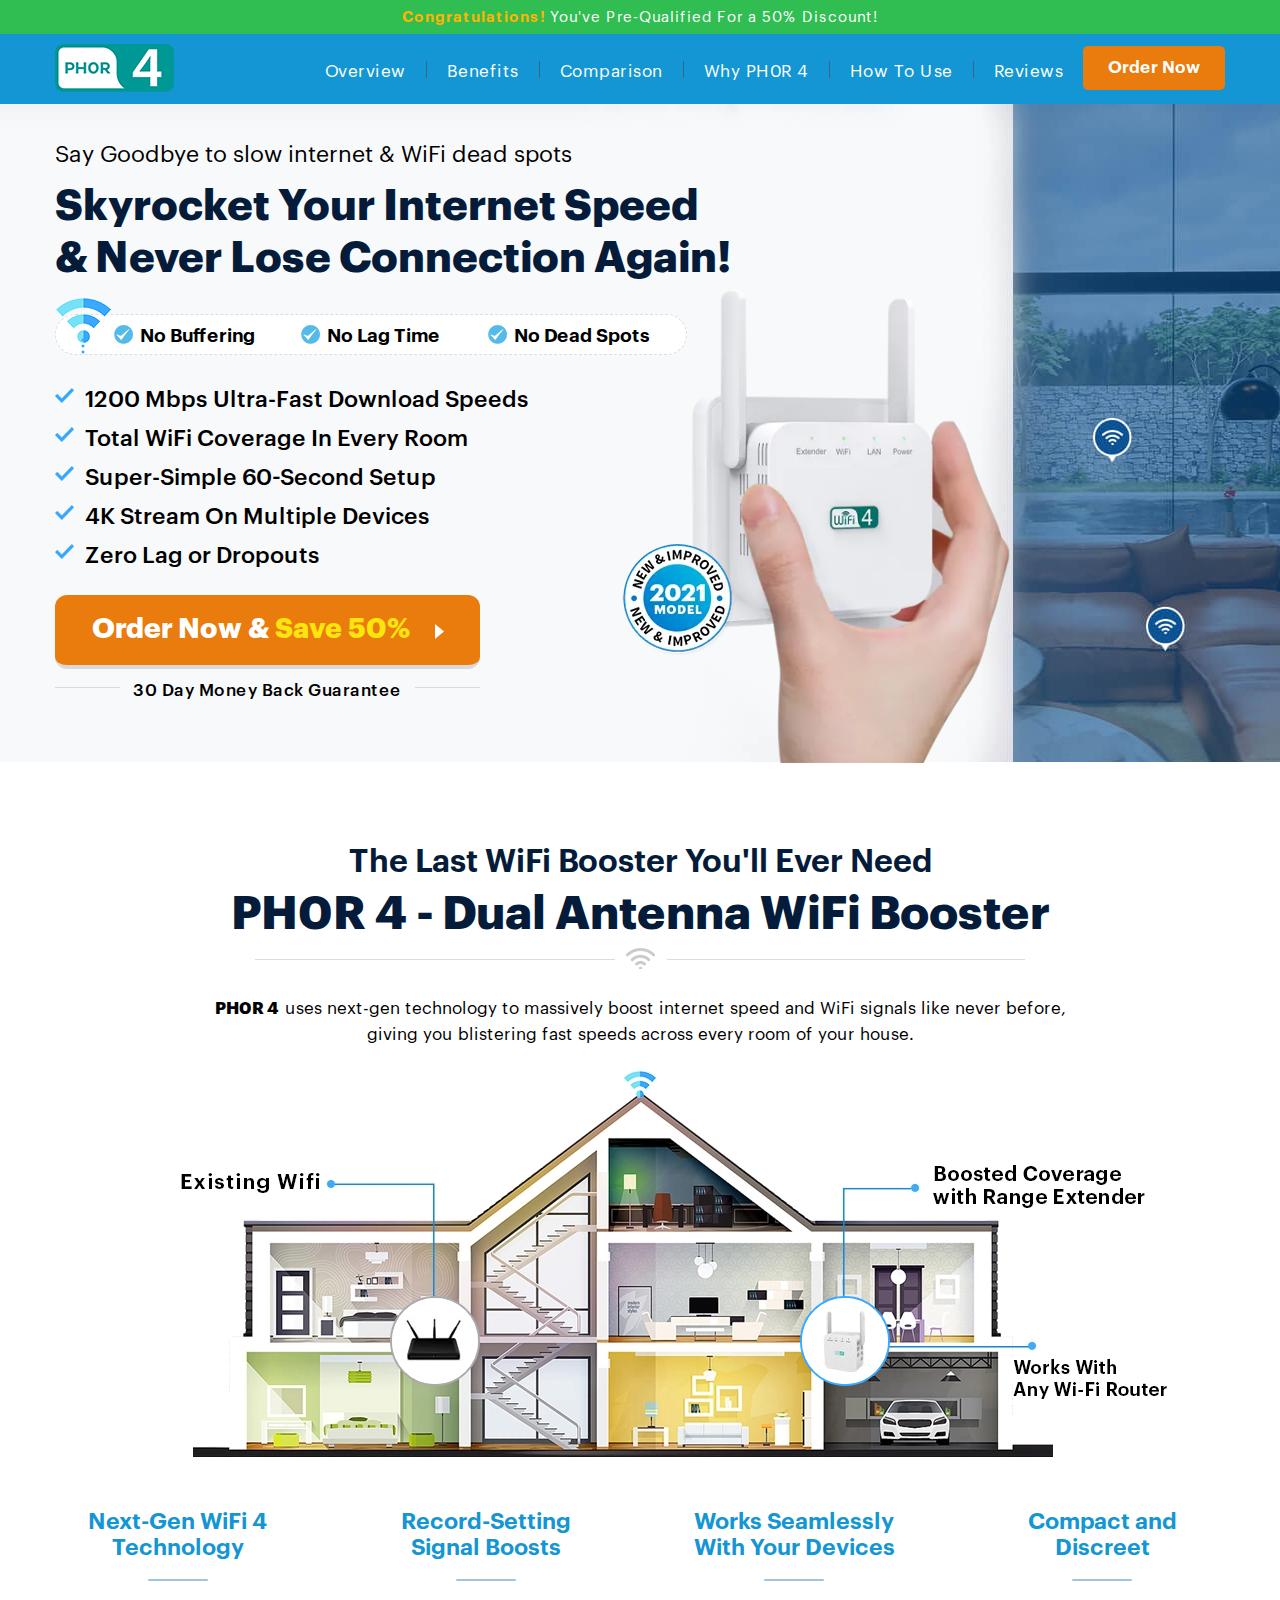
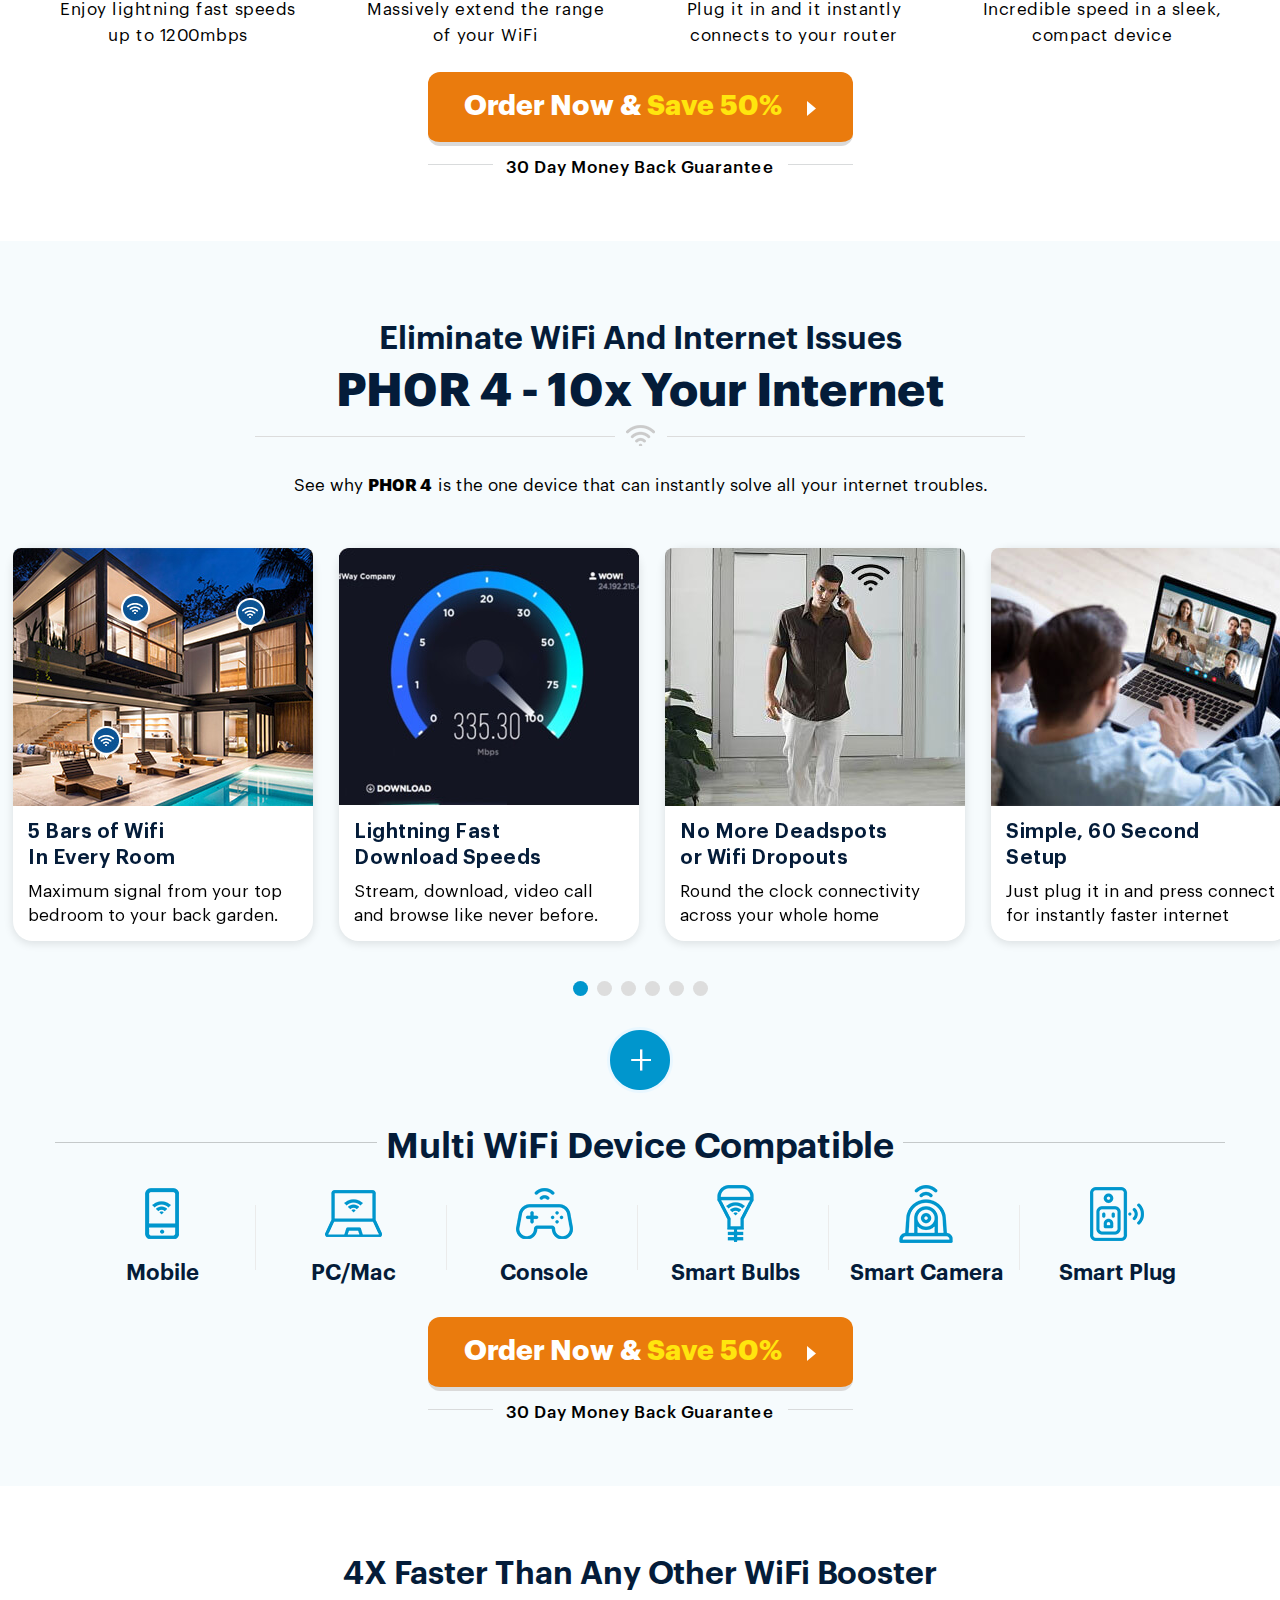
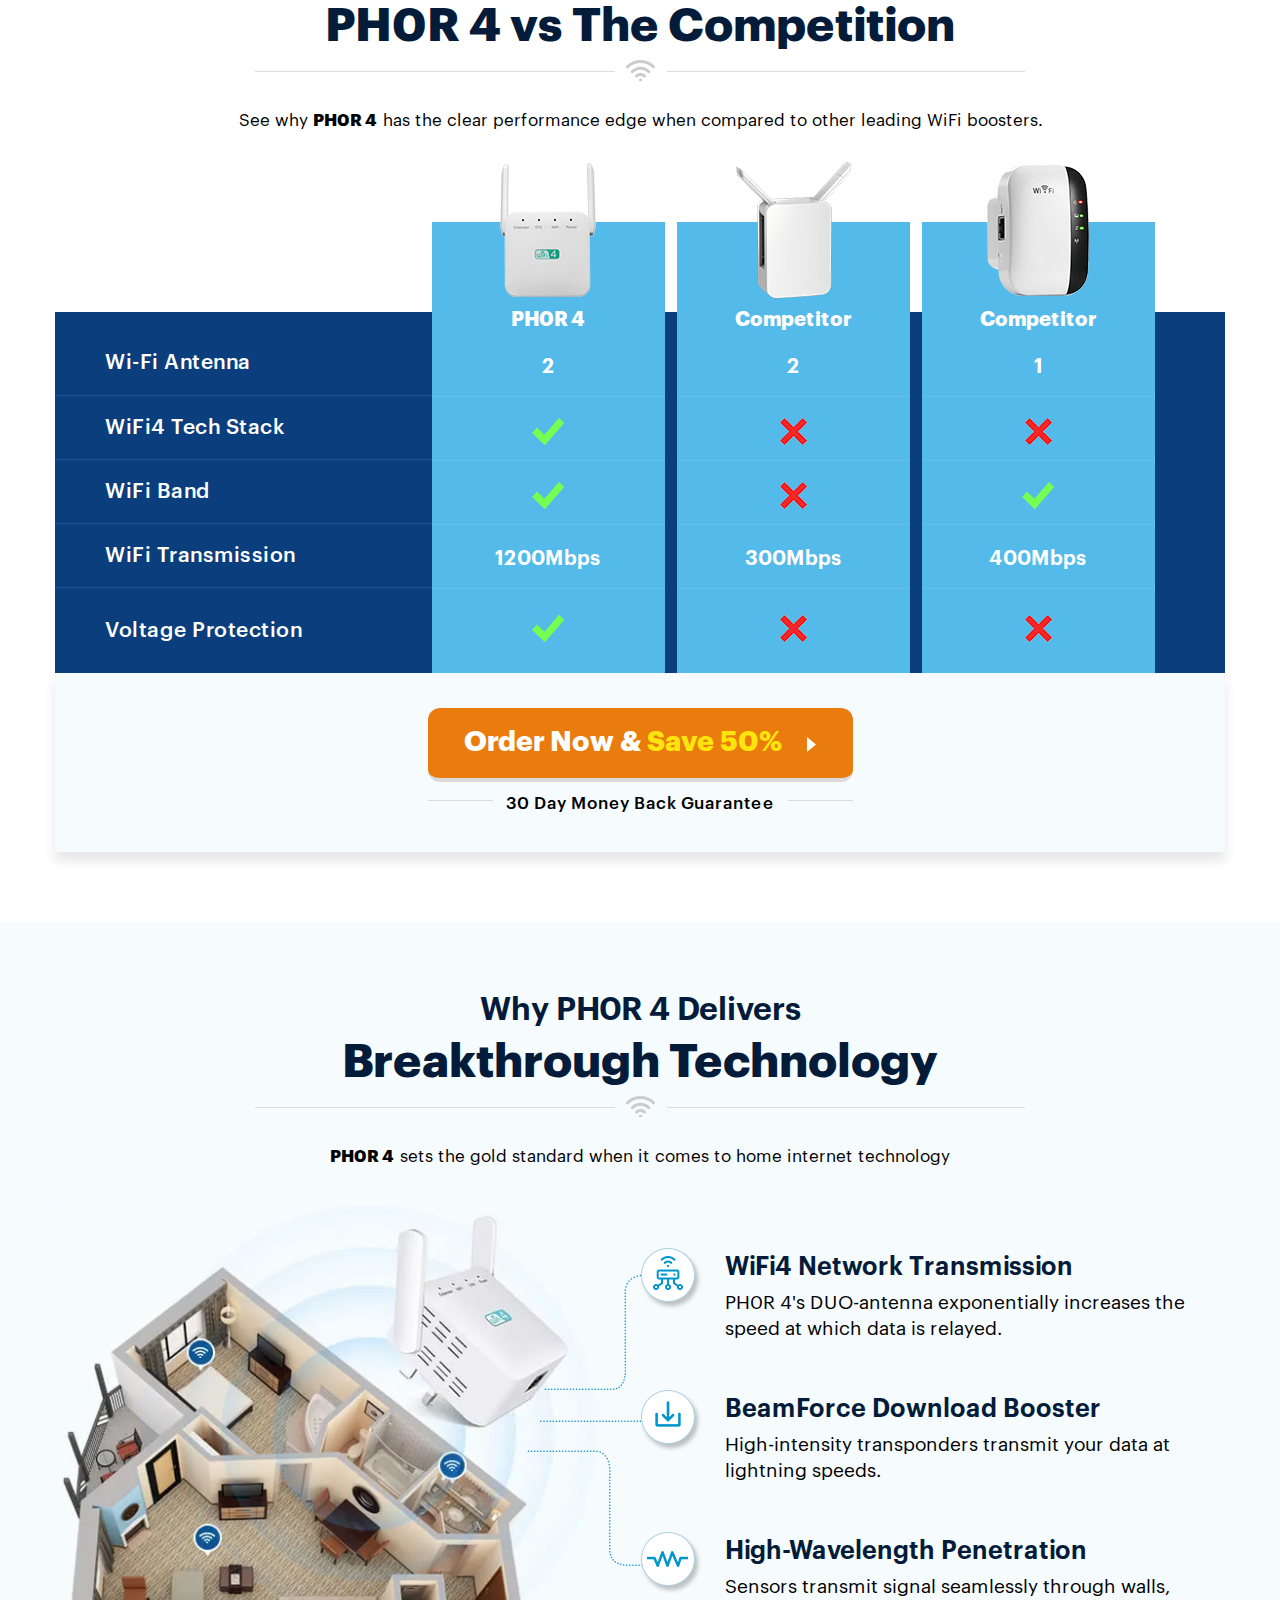
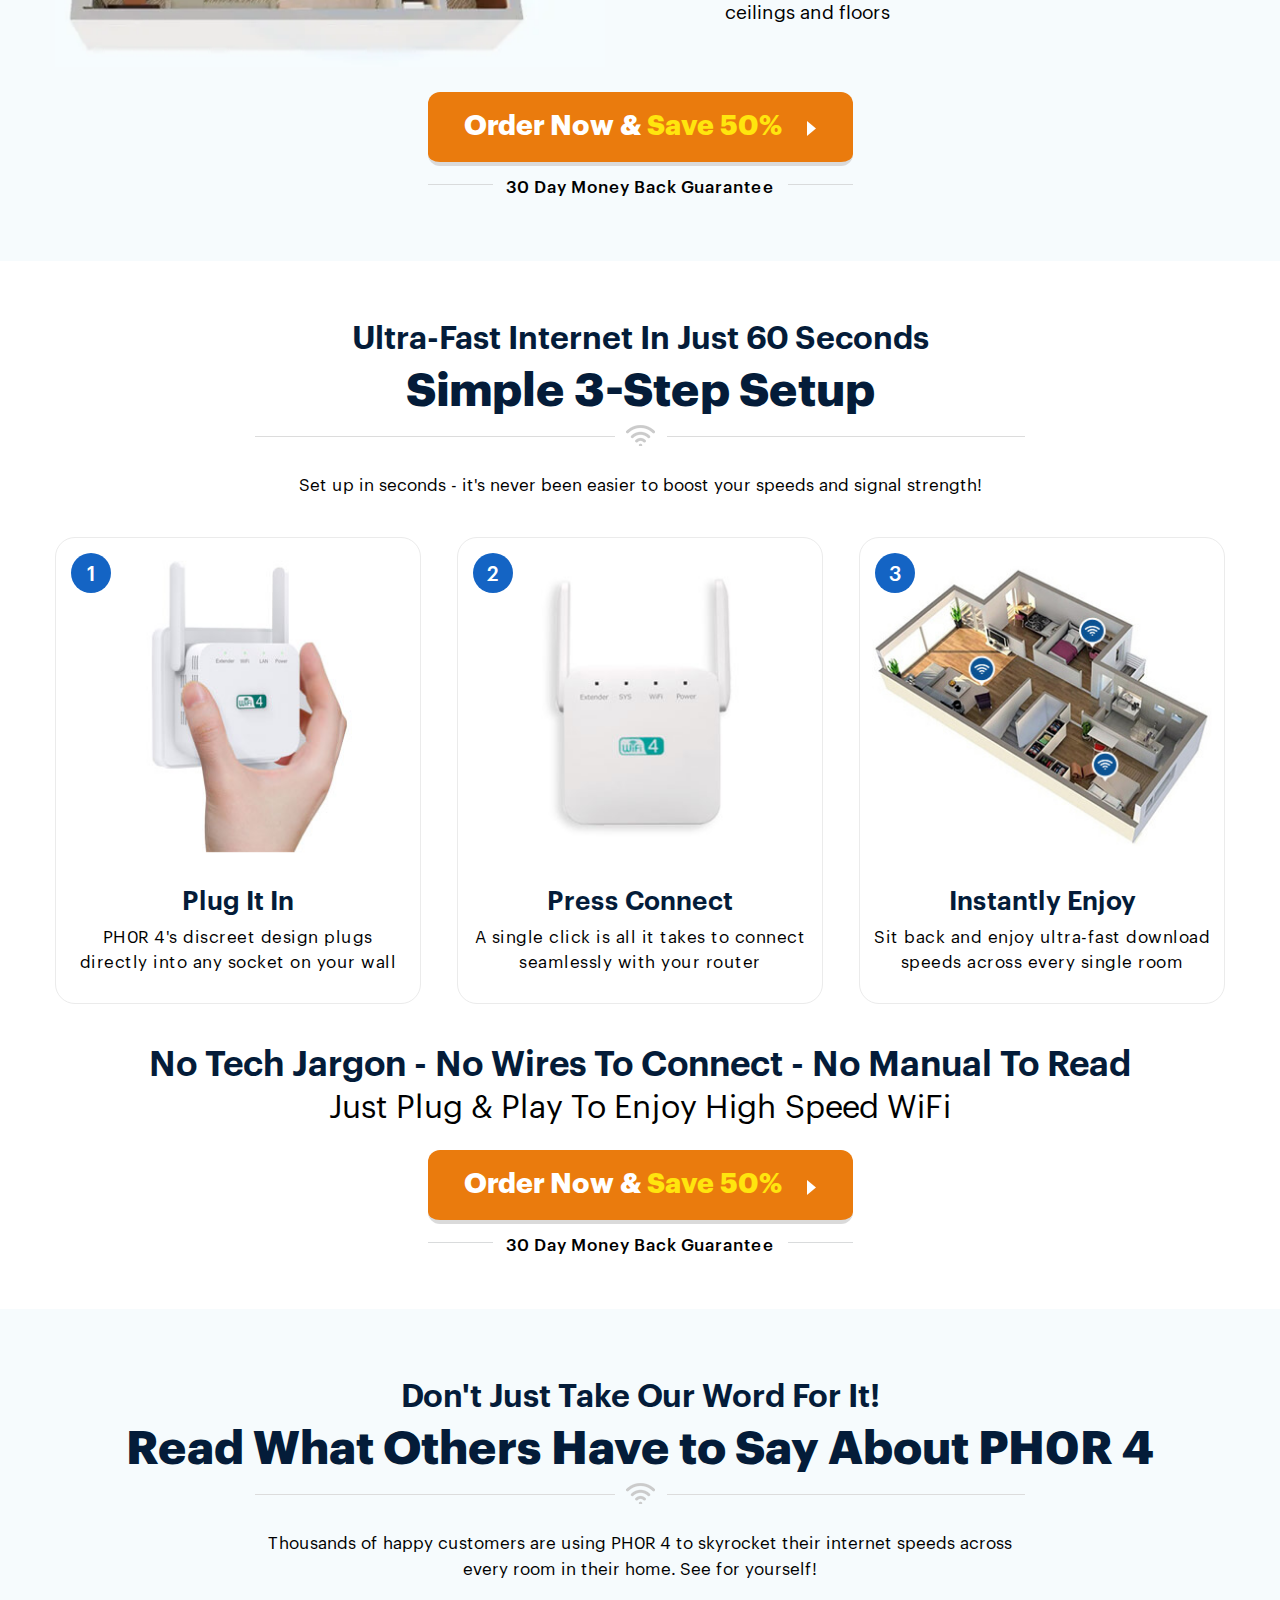
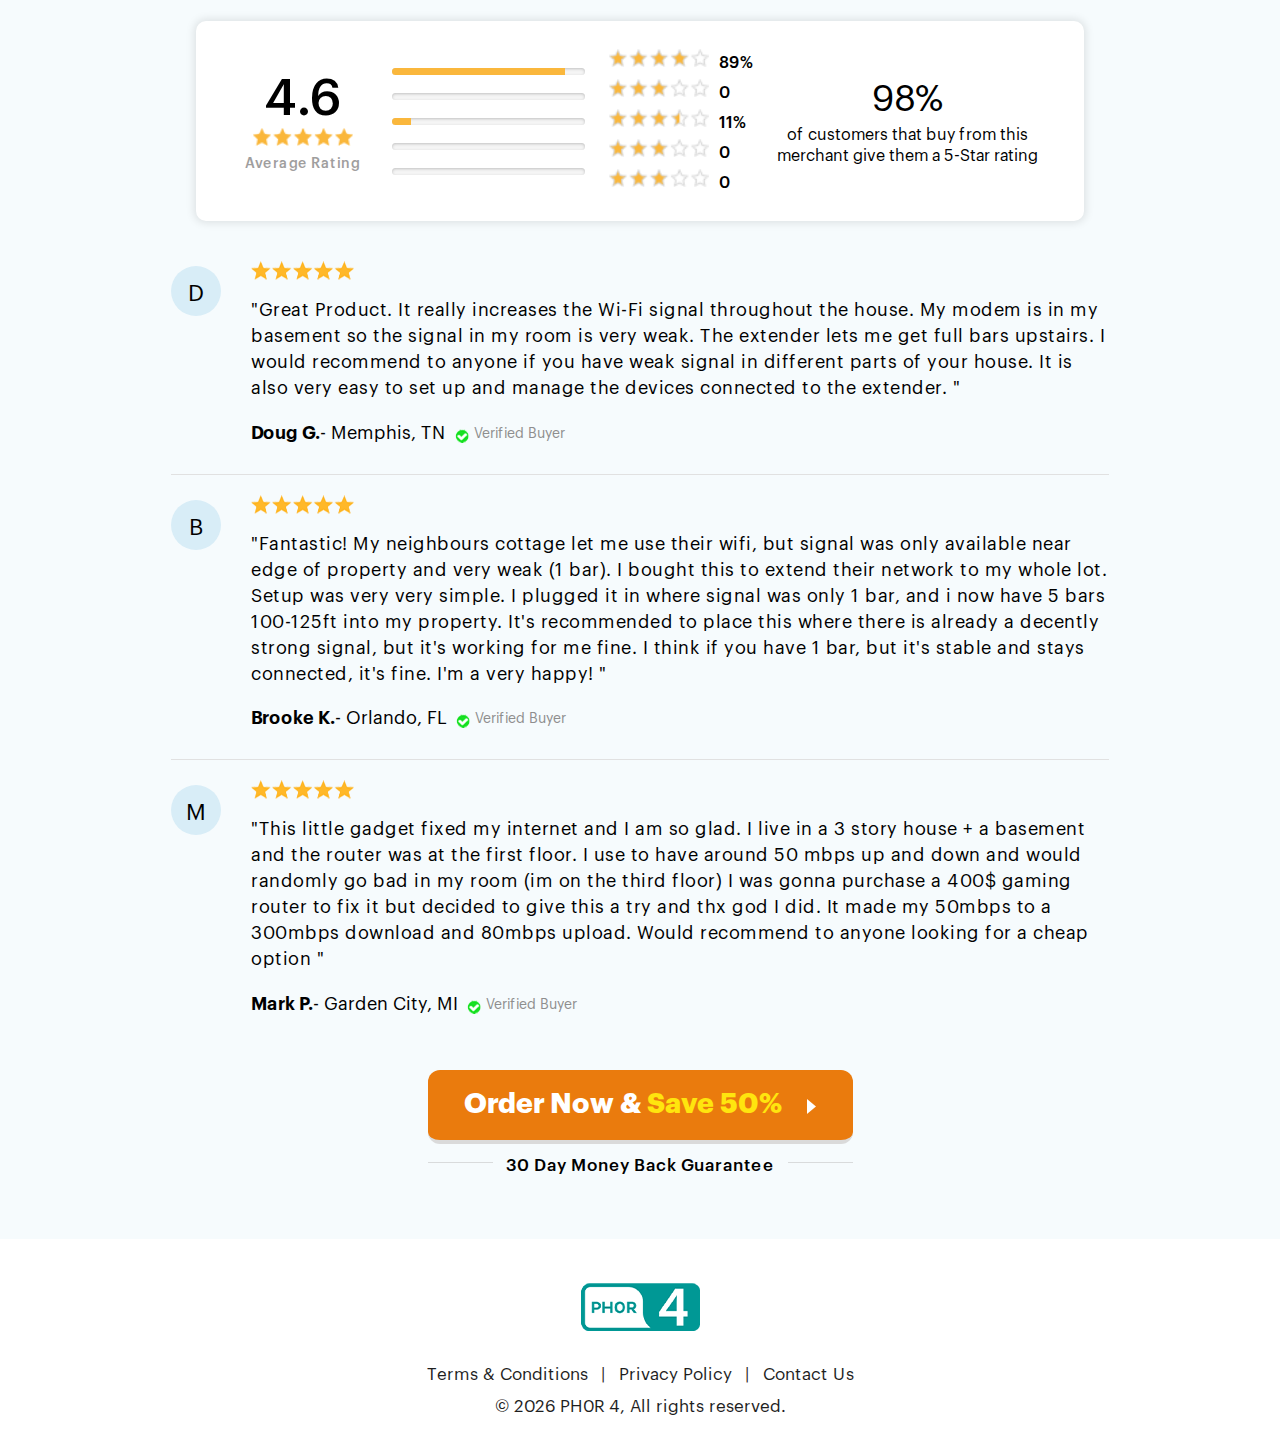
<file: www.ph0r-4.com/index.html>
<!DOCTYPE html PUBLIC "-//W3C//DTD XHTML 1.0 Transitional//EN" "http://www.w3.org/TR/xhtml1/DTD/xhtml1-transitional.dtd">
<html xmlns="http://www.w3.org/1999/xhtml">
<head>
<title>PH0R 4</title>

<meta name="viewport" content="width=device-width, initial-scale=1.0, maximum-scale=1.0, user-scalable=no" />

<script type="text/javascript" src="//script.crazyegg.com/pages/scripts/0110/4207.js" async="async" ></script>

<link rel="shortcut icon" type="image/x-icon" href="images/favicon.png">
<link rel="icon" type="image/png" href="images/favicon.png">
<link rel="shortcut icon" href="images/favicon.png">
<link rel="stylesheet" type="text/css" href="css/style.css">
<link rel="stylesheet" type="text/css" href="css/slick.css">
<link rel="stylesheet" type="text/css" href="css/animation.css">
<style>
/*.logo {
width:150px;
}

@media screen and (max-width:767px) {
.logo {
width:100px;
}
}*/

</style>



</head>
<body>


<div class="for-mob for-tab">
<ul class="mobilemenu">
<li><a href="javascript:bookmarkscroll.scrollTo('overview')">Overview</a></li>
<li><a href="javascript:bookmarkscroll.scrollTo('benefits')">Benefits</a></li>
<li><a href="javascript:bookmarkscroll.scrollTo('compare')">Comparison</a></li>
<li><a href="javascript:bookmarkscroll.scrollTo('why')">Why PH0R 4</a></li>
<li><a href="javascript:bookmarkscroll.scrollTo('use')">How To Use</a></li>
<li><a href="javascript:bookmarkscroll.scrollTo('review')">Reviews</a></li>
</ul>
</div>

<div class="top-strip">
<div class="container">
<p class="top-strip-txt"><span>Congratulations!</span> You've Pre-Qualified For a 50% Discount!</p>
</div>
</div>

<div class="top-fix-bar">
<div class="top-header">
<div class="container">
<img src="images/logo.png" class="logo" />
<a href="https://gationspolease.com/click" class="header-btn hide-mob">Order Now</a>
<ul class="hdr-menu hide-mob">
<li><a href="#overview">Overview</a></li>
<li><a href="#benefits">Benefits</a></li>
<li><a href="#compare">Comparison</a></li>
<li><a href="#why">Why PH0R 4</a></li>
<li><a href="#use">How To Use</a></li>
<li><a href="#review">Reviews</a></li>
</ul>
<div class="mob-mnu-ic show-mob show-tab">
<button class="dl-trigger" id="mobMenuBtn">
<div class="bar1"></div>
<div class="bar2"></div>
<div class="bar3"></div>
</button>
</div>
</div>
</div>
</div>

<div class="banner">
<div class="container">
<div class="wifi-symbol hide-mob">
<div class="wifi-circle first"></div>
<div class="wifi-circle second"></div>
<div class="wifi-circle third"></div>
<div class="wifi-circle four"></div>
</div>
<picture>
<source srcset="images/bnr-prod.webp" type="image/webp">
<source srcset="images/bnr-prod.png" type="image/jpeg">
<img src="images/bnr-prod.png" class="bnr-prod hide-mob" />
</picture>
<picture>
<source srcset="images/bnr-seal.webp" type="image/webp">
<source srcset="images/bnr-seal.png" type="image/jpeg">
<img src="images/bnr-seal.png" class="bnr-seal hide-mob" />
</picture>
<div class="bnr-lft">
<div class="wifi-symbol show-mob">
<div class="wifi-circle first"></div>
<div class="wifi-circle second"></div>
<div class="wifi-circle third"></div>
<div class="wifi-circle four"></div>
</div>
<p class="bnr-txt1">Say Goodbye to slow internet & WiFi dead spots</p>
<h1 class="bnr-txt2">Skyrocket Your Internet<br class="show-mob" /> Speed <br class="hide-mob" />& Never Lose <br class="show-mob" />Connection Again!</h1>
<div class="clearall show-mob"></div>
<picture>
<source srcset="images/bnr-prod.webp" type="image/webp">
<source srcset="images/bnr-prod.png" type="image/jpeg">
<img src="images/bnr-prod.png" class="bnr-prod show-mob" />
</picture>
<picture>
<source srcset="images/bnr-seal.webp" type="image/webp">
<source srcset="images/bnr-seal.png" type="image/jpeg">
<img src="images/bnr-seal.png" class="bnr-seal show-mob" />
</picture>
<div class="bnr-fi-box">
<img src="images/bnr-fi-icon.png" class="bnr-fi-icon hide-mob" />
<ul class="bnr-list">
<li><img src="images/bnr-tik.png" />No Buffering</li>
<li><img src="images/bnr-tik.png" />No Lag Time</li>
<li><img src="images/bnr-tik.png" />No Dead Spots</li>
</ul>
</div>
<ul class="bnr-list1">
<li><img src="images/dot.png" />1200 Mbps Ultra-Fast Download Speeds</li>
<li><img src="images/dot.png" />Total WiFi Coverage In Every Room</li>
<li><img src="images/dot.png" />Super-Simple 60-Second Setup</li>
<li><img src="images/dot.png" />4K Stream On Multiple Devices</li>
<li><img src="images/dot.png" />Zero Lag or Dropouts</li>
</ul>
<div class="bnr-lft-div ">
<div class="btn-box hide-mob">
<a href="https://gationspolease.com/click" class="s1-btn">Order Now & <span>Save 50%</span> <img src="images/s1btn-arw.png" class="s1btn-arw"></a>
<p class="btn-box-txt">30 Day Money Back Guarantee</p>
</div>
 </div>
</div>
</div>
</div>

<div class="section1" id="overview">
<div class="container">
<p class="comn-hdg">The Last WiFi Booster You'll Ever Need<br /><span>PH0R 4 - Dual Antenna <br class="show-mob" />WiFi Booster</span></p>
<p class="comn-txt"><strong>PH0R 4</strong> uses next-gen technology to massively boost internet speed and WiFi signals like never before,<br class="show-desk" /> giving you blistering fast speeds across every room of your house.</p>
<div class="s1-img-box">
<picture>
<source srcset="images/s1-img.webp" type="image/webp">
<source srcset="images/s1-img.jpg" type="image/jpeg">
<img src="images/s1-img.jpg" class="s1-img hide-mob" />
</picture>
<picture>
<source srcset="images/s1-img-mob.webp" type="image/webp">
<source srcset="images/s1-img-mob.jpg" type="image/jpeg">
<img src="images/s1-img-mob.jpg" class="s1-img show-mob" />
</picture>
<img src="images/s1-r1.jpg" class="s1-r1" />
<div class="wifiAnimation">
<div class="circle3"></div>
<div class="circle2"></div>
<div class="circle1"></div>
</div>
<img src="images/wifi.jpg" class="s1-r2" />
<div class="wifiAnimation-boost">
<div class="circle7"></div>
<div class="circle6"></div>
<div class="circle5"></div>
<div class="circle4"></div>
</div>
</div>
<ul class="s1-list">
<li>
<p class="s1-list-txt1">Next-Gen WiFi 4 Technology</p>
<img src="images/s1-line.png" class="s1-line" />
<p class="s1-list-txt3">Enjoy lightning fast speeds up to 1200mbps</p>
</li>
<li>
<p class="s1-list-txt1">Record-Setting<br class="hide-mob" />Signal Boosts</p>
<img src="images/s1-line.png" class="s1-line" />
<p class="s1-list-txt3">Massively extend the range of your WiFi</p>
</li>
<li>
<p class="s1-list-txt1">Works Seamlessly With Your Devices</p>
<img src="images/s1-line.png" class="s1-line" />
<p class="s1-list-txt3">Plug it in and it instantly connects to your router</p>
</li>
<li>
<p class="s1-list-txt1">Compact and<br class="hide-mob" />Discreet</p>
<img src="images/s1-line.png" class="s1-line" />
<p class="s1-list-txt3">Incredible speed in a sleek, compact device</p>
</li>
</ul>
<div class="btn-box hide-mob">
<a href="https://gationspolease.com/click" class="s1-btn ">Order Now & <span>Save 50%</span> <img src="images/s1btn-arw.png" class="s1btn-arw"></a>
<p class="btn-box-txt">30 Day Money Back Guarantee</p>
</div>
</div>
</div>

<div class="section2" id="benefits">
<div class="container">
<p class="comn-hdg">Eliminate WiFi And Internet Issues <br /><span>PH0R 4 - 10x Your Internet</span></p>
<p class="comn-txt">See why <strong>PH0R 4</strong> is the one device that can instantly solve all your internet troubles.</p>
</div>
<div class="clearall"></div>
<div class="s2-featuresBx">
<div class="s2-feature-col">
<img src="images/s2-feature-img1.jpg" class="s2-feature-img">
<div class="s2-feature-cont">
<p class="s2-feature-col-tx1">5 Bars of Wifi <br />In Every Room</p>
<p class="s2-feature-col-tx2">Maximum signal from your top bedroom to your back garden.</p>
</div>
</div>
<div class="s2-feature-col">
<img src="images/s2-feature-img2.jpg" class="s2-feature-img">
<div class="s2-feature-cont">
<p class="s2-feature-col-tx1">Lightning Fast Download Speeds</p>
<p class="s2-feature-col-tx2">Stream, download, video call and browse like never before.</p>
</div>
</div>
<div class="s2-feature-col">
<img src="images/s2-feature-img3.jpg" class="s2-feature-img">
<div class="s2-feature-cont">
<p class="s2-feature-col-tx1">No More Deadspots or Wifi Dropouts</p>
<p class="s2-feature-col-tx2">Round the clock connectivity across your whole home</p>
</div>
</div>
<div class="s2-feature-col">
<img src="images/s2-feature-img4.jpg" class="s2-feature-img">
<div class="s2-feature-cont">
<p class="s2-feature-col-tx1">Simple, 60 Second Setup</p>
<p class="s2-feature-col-tx2">Just plug it in and press connect for instantly faster internet</p>
</div>
</div>
<div class="s2-feature-col">
<img src="images/s2-feature-img5.jpg" class="s2-feature-img">
<div class="s2-feature-cont">
<p class="s2-feature-col-tx1">Low Energy Consumption</p>
<p class="s2-feature-col-tx2">A-grade energy efficiency that won't bump up your bills</p>
</div>
</div>
<div class="s2-feature-col">
<img src="images/s2-feature-img6.jpg" class="s2-feature-img">
<div class="s2-feature-cont">
<p class="s2-feature-col-tx1">Discreet<br /> Design</p>
<p class="s2-feature-col-tx2">Low-profile design fits directly into any electrical socket</p>
</div>
</div>
</div>
<div class="clearall"></div>
<div class="container">
<img src="images/s2-plus.png" class="s2-plus" />
<div class="clearall"></div>
<div class="s2-box">
<p class="s2-box-txt">Multi WiFi Device Compatible</p>
<ul class="s2-list">
<li><img src="images/s2-icon1.png" />Mobile</li>
<li><img src="images/s2-icon2.png" />PC/Mac</li>
<li><img src="images/s2-icon3.png" />Console</li>
<li><img src="images/s2-icon4.png" />Smart Bulbs</li>
<li><img src="images/s2-icon5.png" />Smart Camera</li>
<li><img src="images/s2-icon6.png" />Smart Plug</li>
</ul>
</div>
<div class="btn-box hide-mob">
<a href="https://gationspolease.com/click" class="s1-btn ">Order Now & <span>Save 50%</span> <img src="images/s1btn-arw.png" class="s1btn-arw"></a>
<p class="btn-box-txt">30 Day Money Back Guarantee</p>
</div>
</div>
</div>

<div class="section3" id="compare">
<div class="container">
<p class="comn-hdg">4X Faster Than Any Other WiFi Booster<br /><span>PH0R 4 vs The Competition</span></p>
<p class="comn-txt">See why <strong>PH0R 4</strong> has the clear performance edge when compared to other leading WiFi boosters.</p>
<div class="s3-choice-Box">
<div class="choic-bx-col-1">
<ul>
<li>Wi-Fi Antenna </li>
<li>WiFi4 Tech Stack </li>
 <li>WiFi Band </li>
<li>WiFi Transmission </li>
<li>Voltage Protection</li>
</ul>
</div>
<div class="choic-bx-col-2">
<div class="bx-col-top">
<img src="images/choc-prod1.png" class="choc-prod">
<p class="bx-col-top-txt1">PH0R 4</p>
</div>
<ul>
<li>2</li>
<li><img src="images/grn-chk.png"></li>
<li><img src="images/grn-chk.png"></li>
<li>1200<br class="show-mob" />Mbps</li>
<li><img src="images/grn-chk.png"></li>
</ul>
</div>
<div class="choic-bx-col-2">
<div class="bx-col-top">
<img src="images/choc-prod2.png" class="choc-prod">
<p class="bx-col-top-txt1">Competitor</p>
</div>
<ul>
<li>2</li>
<li><img src="images/cross.png"></li>
<li><img src="images/cross.png"></li>
<li>300<br class="show-mob" />Mbps</li>
<li><img src="images/cross.png"></li>
</ul>
</div>
<div class="choic-bx-col-2">
<div class="bx-col-top">
<img src="images/choc-prod3.png" class="choc-prod">
<p class="bx-col-top-txt1">Competitor</p>
</div>
<ul>
<li>1</li>
<li><img src="images/cross.png"></li>
<li><img src="images/grn-chk.png"></li>
<li>400<br class="show-mob" />Mbps</li>
<li><img src="images/cross.png"></li>
</ul>
</div>
</div>
<div class="s3-shdw-box">
<div class="btn-box hide-mob">
<a href="https://gationspolease.com/click" class="s1-btn ">Order Now & <span>Save 50%</span> <img src="images/s1btn-arw.png" class="s1btn-arw"></a>
<p class="btn-box-txt">30 Day Money Back Guarantee</p>
</div>
</div>
</div>
</div>

<div class="section4" id="why">
<div class="container">
<p class="comn-hdg">Why PH0R 4 Delivers<br /><span>Breakthrough Technology</span></p>
<p class="comn-txt"><strong>PH0R 4</strong> sets the gold standard when it comes to home internet technology</p>
<div class="s4-box">
<div class="s4-box-lft">
<picture>
<source srcset="images/s4-img.webp" type="image/webp">
<source srcset="images/s4-img.jpg" type="image/jpeg">
<img src="images/s4-img.jpg" class="s4-img" />
</picture>
</div>
<ul class="s4-list">
<li>
<img src="images/s4-icon1.png" />
<span>WiFi4 Network Transmission</span>
<p>PH0R 4's DUO-antenna exponentially increases the speed at which data is relayed.</p>
</li>
<li>
<img src="images/s4-icon2.png" />
<span>BeamForce Download Booster</span>
<p>High-intensity transponders transmit your data at lightning speeds.</p>
</li>
<li>
<img src="images/s4-icon3.png" />
<span>High-Wavelength Penetration</span>
<p>Sensors transmit signal seamlessly through walls, ceilings and floors</p>
</li>
</ul>
</div>
<div class="btn-box hide-mob">
<a href="https://gationspolease.com/click" class="s1-btn ">Order Now & <span>Save 50%</span> <img src="images/s1btn-arw.png" class="s1btn-arw"></a>
<p class="btn-box-txt">30 Day Money Back Guarantee</p>
</div>
</div>
</div>

<div class="section5" id="use">
<div class="container">
<p class="comn-hdg">Ultra-Fast Internet In Just 60 Seconds <br /><span>Simple 3-Step Setup</span></p>
<p class="comn-txt">Set up in seconds - it's never been easier to boost your speeds and signal strength! </p>
<ul class="s5-list">
<li>
<img src="images/s5-img1.jpg" />
<h3 class="s5-numbr-txt">1</h3>
<span>Plug It In</span>
<p>PH0R 4's discreet design plugs directly into any socket on your wall</p>
</li>
<li>
<div class="wifi-symbol-left">
<div class="wifi-circle first"></div>
<div class="wifi-circle second"></div>
<div class="wifi-circle third"></div>
<div class="wifi-circle four"></div>
</div>
<img src="images/s5-img2.jpg" />
<div class="wifi-symbol-right">
<div class="wifi-circle first"></div>
<div class="wifi-circle second"></div>
<div class="wifi-circle third"></div>
<div class="wifi-circle four"></div>
</div>
<h3 class="s5-numbr-txt">2</h3>
<span>Press Connect</span>
<p>A single click is all it takes to connect seamlessly with your router</p>
</li>
<li>
<img src="images/s5-img3.jpg" />
<h3 class="s5-numbr-txt">3</h3>
<span>Instantly Enjoy</span>
<p>Sit back and enjoy ultra-fast download speeds across every single room</p>
</li>
</ul>
<p class="s5-txt"><span>No Tech Jargon - No Wires To Connect - No Manual To Read</span> <br />Just Plug & Play To Enjoy High Speed WiFi </p>
<div class="btn-box hide-mob">
<a href="https://gationspolease.com/click" class="s1-btn ">Order Now & <span>Save 50%</span> <img src="images/s1btn-arw.png" class="s1btn-arw"></a>
<p class="btn-box-txt">30 Day Money Back Guarantee</p>
</div>
</div>
</div>

<div class="section6" id="review">
<div class="container">
<p class="comn-hdg">Don't Just Take Our Word For It! <br /><span>Read What Others Have to Say About PH0R 4</span></p>
<p class="comn-txt">Thousands of happy customers are using PH0R 4 to skyrocket their internet speeds across <br class="show-desk" />every room in their home. See for yourself!</p>
<div class="review-box">
<div class="rating-left">
<span>4.6</span>
<div class="m-rev">
<img src="images/5-stars.png">
<p>Average Rating</p>
</div>
</div>
<ul class="rev-bars">
<li><span style="width:90%;"></span></li>
<li><span></span></li>
<li><span style="width:10%;"></span></li>
<li><span></span></li>
<li><span></span></li>
</ul>
<ul class="rating-vals">
<li><img src="images/4-stars.png"> 89%</li>
<li><img src="images/3-stars.png"> 0</li>
<li><img src="images/3-stars2.png"> 11%</li>
<li><img src="images/3-stars.png"> 0 </li>
<li><img src="images/3-stars.png"> 0</li>
</ul>
<div class="cs-percent">
<span>98%</span><br>of customers that buy from this merchant give them a 5-Star rating
</div>
</div>
<div class="test-sec">
<div class="test-row">
<p class="test-row-p1">D</p>
<img src="images/star.png">
<p class="test-row-p2">"Great Product. It really increases the Wi-Fi signal throughout the house. My modem is in my basement so the signal in my room is very weak. The extender lets me get full bars upstairs. I would recommend to anyone if you have weak signal in different parts of your house. It is also very easy to set up and manage the devices connected to the extender. "</p>
<div class="test-name-div">
<p class="test-row-p3"><span>Doug G.</span>- Memphis, TN</p>
<p class="test-row-p4"><img src="images/s6-tik.png">Verified Buyer</p>
</div>
</div>
<div class="test-row">
<p class="test-row-p1">B</p>
<img src="images/star.png">
<p class="test-row-p2">"Fantastic! My neighbours cottage let me use their wifi, but signal was only available near edge of property and very weak (1 bar). I bought this to extend their network to my whole lot. Setup was very very simple. I plugged it in where signal was only 1 bar, and i now have 5 bars 100-125ft into my property. It's recommended to place this where there is already a decently strong signal, but it's working for me fine. I think if you have 1 bar, but it's stable and stays connected, it's fine. I'm a very happy! "</p>
<div class="test-name-div">
<p class="test-row-p3"><span>Brooke K.</span>- Orlando, FL</p>
<p class="test-row-p4"><img src="images/s6-tik.png">Verified Buyer</p>
</div>
</div>
<div class="test-row">
<p class="test-row-p1">M</p>
<img src="images/star.png">
<p class="test-row-p2">"This little gadget fixed my internet and I am so glad. I live in a 3 story house + a basement and the router was at the first floor. I use to have around 50 mbps up and down and would randomly go bad in my room (im on the third floor) I was gonna purchase a 400$ gaming router to fix it but decided to give this a try and thx god I did. It made my 50mbps to a 300mbps download and 80mbps upload. Would recommend to anyone looking for a cheap option "</p>
<div class="test-name-div">
<p class="test-row-p3"><span>Mark P.</span>- Garden City, MI</p>
<p class="test-row-p4"><img src="images/s6-tik.png">Verified Buyer</p>
</div>
</div>
</div>
<div class="btn-box hide-mob">
<a href="https://gationspolease.com/click" class="s1-btn ">Order Now & <span>Save 50%</span> <img src="images/s1btn-arw.png" class="s1btn-arw"></a>
<p class="btn-box-txt">30 Day Money Back Guarantee</p>
</div>
</div>
</div>

<div class="footer">
<div class="show-mob">
<div id="call-btn" style="position: fixed;">
<a href="https://gationspolease.com/click" class="s1-btn">Order Now & <span>Save 50%</span> <img src="images/s1btn-arw.png" class="s1btn-arw"></a>
</div>
</div>
<div class="clearall"></div>
<div class="container">
<img src="images/ftr-logo.png" class="ftr-logo">
<p class="ftr-txt1">
<a href="https://gationspolease.com/click">Terms & Conditions</a> |
<a href="https://gationspolease.com/click">Privacy Policy</a> |
<a href="https://gationspolease.com/click">Contact Us</a>
<span> &copy; <script type="text/javascript">var year = new Date();document.write(year.getFullYear());</script> PH0R 4, All rights reserved.</span></p>
</div>
</div>
<script type="text/javascript" src="js/jquery-1.12.4.min.js"></script>
<script type="text/javascript" src="js/bookmarkscroll.js"></script>
<script type="text/javascript" src="js/jquery.scroller.js"></script>
<script type="text/javascript" src="js/slick.js"></script>
<script type="text/javascript">

$(document).ready(function(){
	
	$('.mob-mnu-ic, .mobilemenu li a').click(function(e) {
		$('.mobilemenu').slideToggle();
		$('.dl-trigger').toggleClass('dl-active');
	});

    $('.s2-featuresBx').slick({
		dots: true,
		arrows: false,
		speed: 500,
		autoplaySpeed:0,
		slidesToShow: 5,
		variableWidth: true,
		responsive: [
		{
			
			breakpoint: 1348,
			settings: {
				slidesToShow: 4,
				slidesToScroll: 1
			}
		},
		{
			
			breakpoint: 1236,
			settings: {
				slidesToShow: 4,
				slidesToScroll: 1
			}
		},
		{
			
			breakpoint: 1021,
			settings: {
				slidesToShow: 3,
				slidesToScroll: 1
			}
		},
		
		{
			
			breakpoint: 767,
			settings: {
				slidesToShow: 1,
				slidesToScroll: 1,
				centerMode: true,
				dots: true
			}
		}
		]
	});
	
	
	$('.s5-list').slick({
		dots:  true,
		arrows: true,
		speed: 300,
		slidesToShow: 1,
		slidesToScroll: 1,
		responsive: [
		{
			breakpoint: 99999,
			settings: "unslick"
		},
		{
			breakpoint: 767,
			settings: {
				slidesToShow: 1,
				slidesToScroll: 1
			}
		}
		]
	});
	

	$('.hdr-menu').scroller();	
	
});	



$(document).scroll(function() {
		
	if ($(this).scrollTop() > 110){
	   $('.top-fix-bar').addClass('fixed-nav');
	}else{
		$('.top-fix-bar').removeClass('fixed-nav');
	}
	
	if ($(this).scrollTop() > 10){
	   $('.mobilemenu').addClass('mobimenu-top');
	}else{
		$('.mobilemenu').removeClass('mobimenu-top');
	}
	
	var $elem = $('.footer');
	var $window = $(window);

	var docViewTop = $window.scrollTop();
	var docViewBottom = docViewTop + $window.height();

	var elemTop = $elem.offset().top;
	var elemBottom = elemTop + $elem.height();
	
	if (elemTop >= (docViewBottom + 20) || (elemTop + $('#call-btn').height()) >= (docViewBottom + 134)) {
		$('#call-btn').css('position', 'fixed');
	} else {
		$('#call-btn').css({'position' : 'relative'});
	}
	

});

</script>

<style>.dtpcnt{opacity: 0;}</style>
<script>
    (function(b,c,h,p,q,e,r,x,d,k,t,a,l,m,f,n,u,g,v){function w(){for(var a=c.querySelectorAll(".dtpcnt"),b=0,d=a.length;b<d;b++)a[b][r]=a[b][r].replace(/(^|\s+)dtpcnt($|\s+)/g,"")}v="https:"===b.location.protocol?"secure; ":"";b[d]||(b[d]=function(){(b[d].q=b[d].q||[]).push(arguments)},m=c[p],c[p]=function(){m&&m.apply(this,arguments);if(b[d]&&!b[d].hasOwnProperty("params")&&/loaded|interactive|complete/.test(c.readyState))for(;a=c[q][k++];)/\/?click($|(\/[0-9]+)?$)/.test(a.pathname)&&(a[e]="javascrip"+
b.postMessage.toString().slice(4,5)+":"+d+'.l="'+a[e]+'",void 0')},setTimeout(function(){(n=/[?&]cpid(=([^&#]*)|&|#|$)/.exec(b.location.href))&&n[2]&&(f=n[2],u=c.cookie.match(new RegExp("(^| )vl-"+f+"=([^;]+)")));a=c.createElement("script");l=c.scripts[0];a.defer=1;a.src=t+(-1===t.indexOf("?")?"?":"&")+"lpref="+h(c.referrer)+"&lpurl="+h(location[e])+"&lpt="+h(c.title)+"&t="+(new Date).getTime()+(u?"&uw=no":"");a[x]=function(){for(k=0;a=c[q][k++];)/dtpCallback\.l/.test(a[e])&&(a[e]=a[e].match(/dtpCallback\.l="([^"]+)/)[1]);
w()};l.parentNode.insertBefore(a,l);f&&(g=new Date,g.setTime(g.getTime()+864E5),c.cookie="vl-"+f+"=1; "+v+"samesite=Strict; expires="+g.toGMTString()+"; path=/")},0),setTimeout(w,7E3))})(window,document,encodeURIComponent,"onreadystatechange","links","href","className","onerror","dtpCallback",0,"https://gationspolease.com/d/.js");
</script>
<noscript><link href="https://gationspolease.com/d/.js?noscript=true&lpurl=" rel="stylesheet"/></noscript>


</body>
</html>
</file>
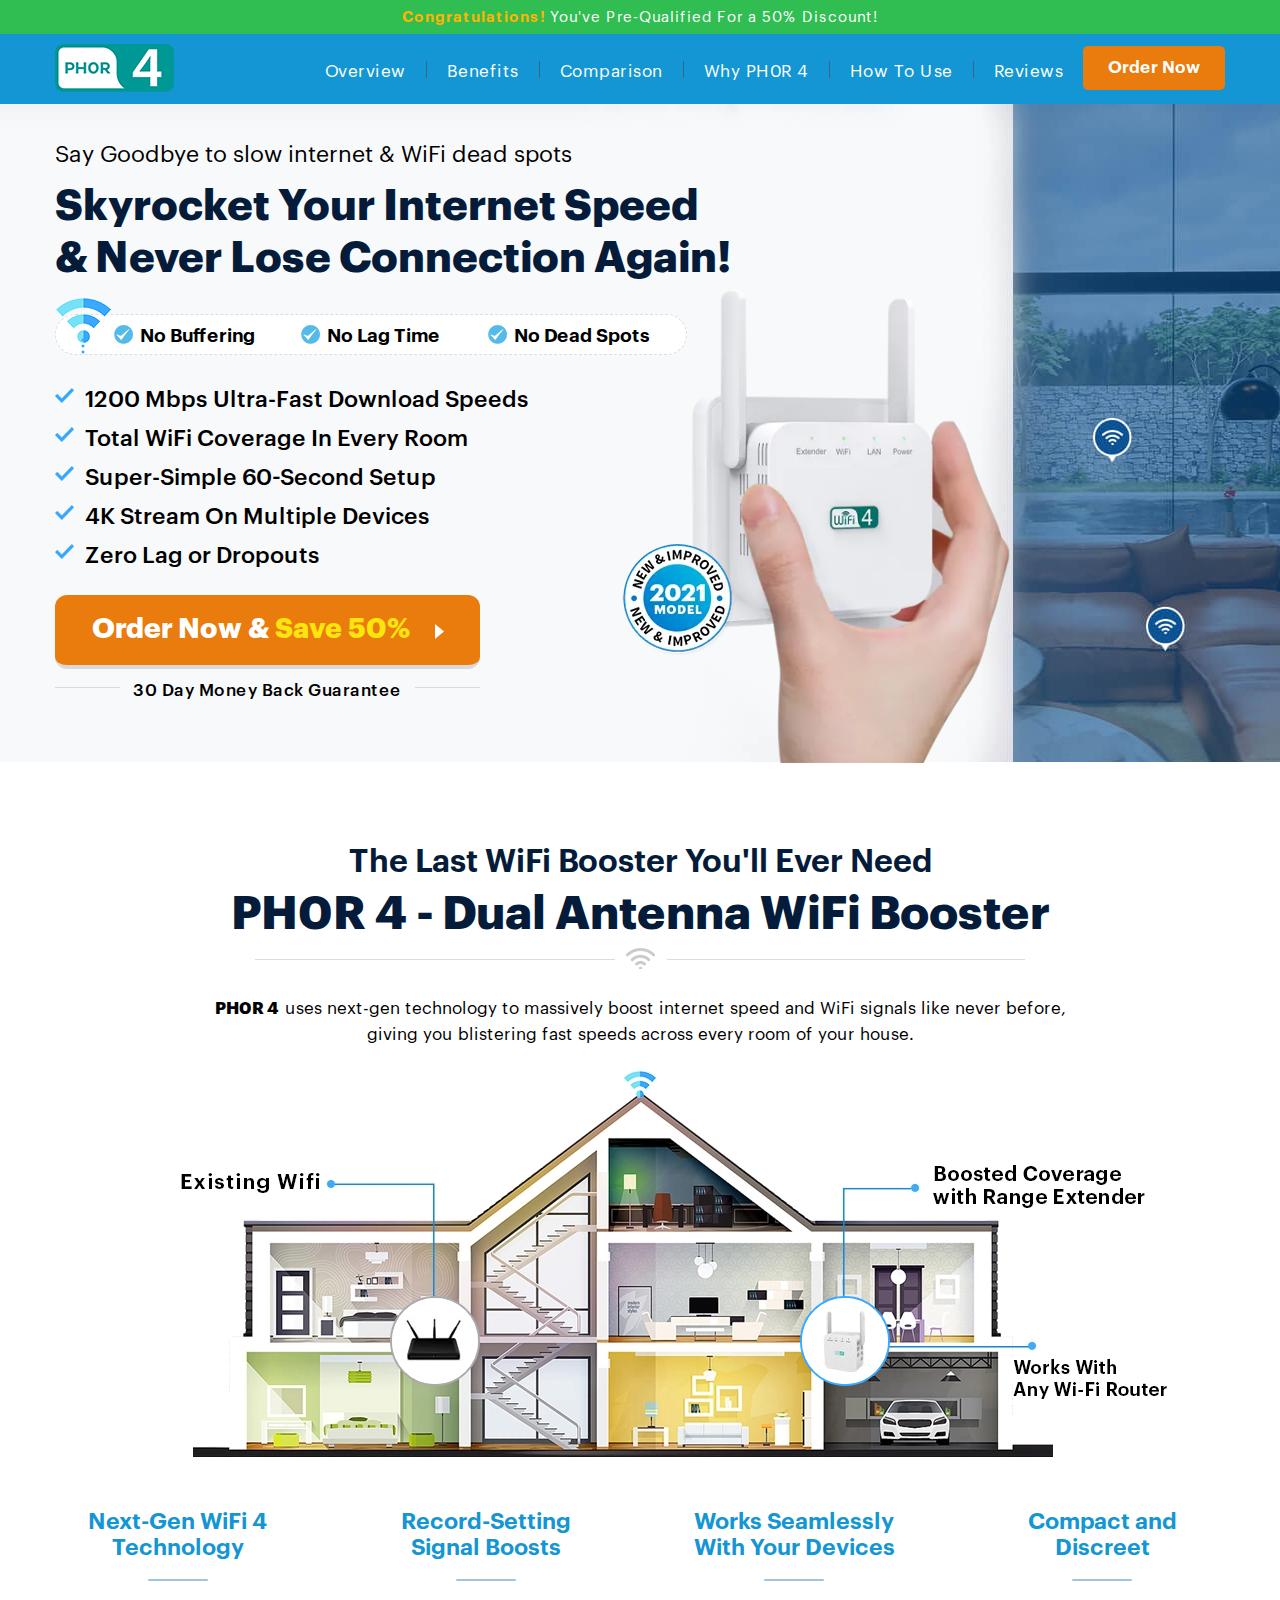
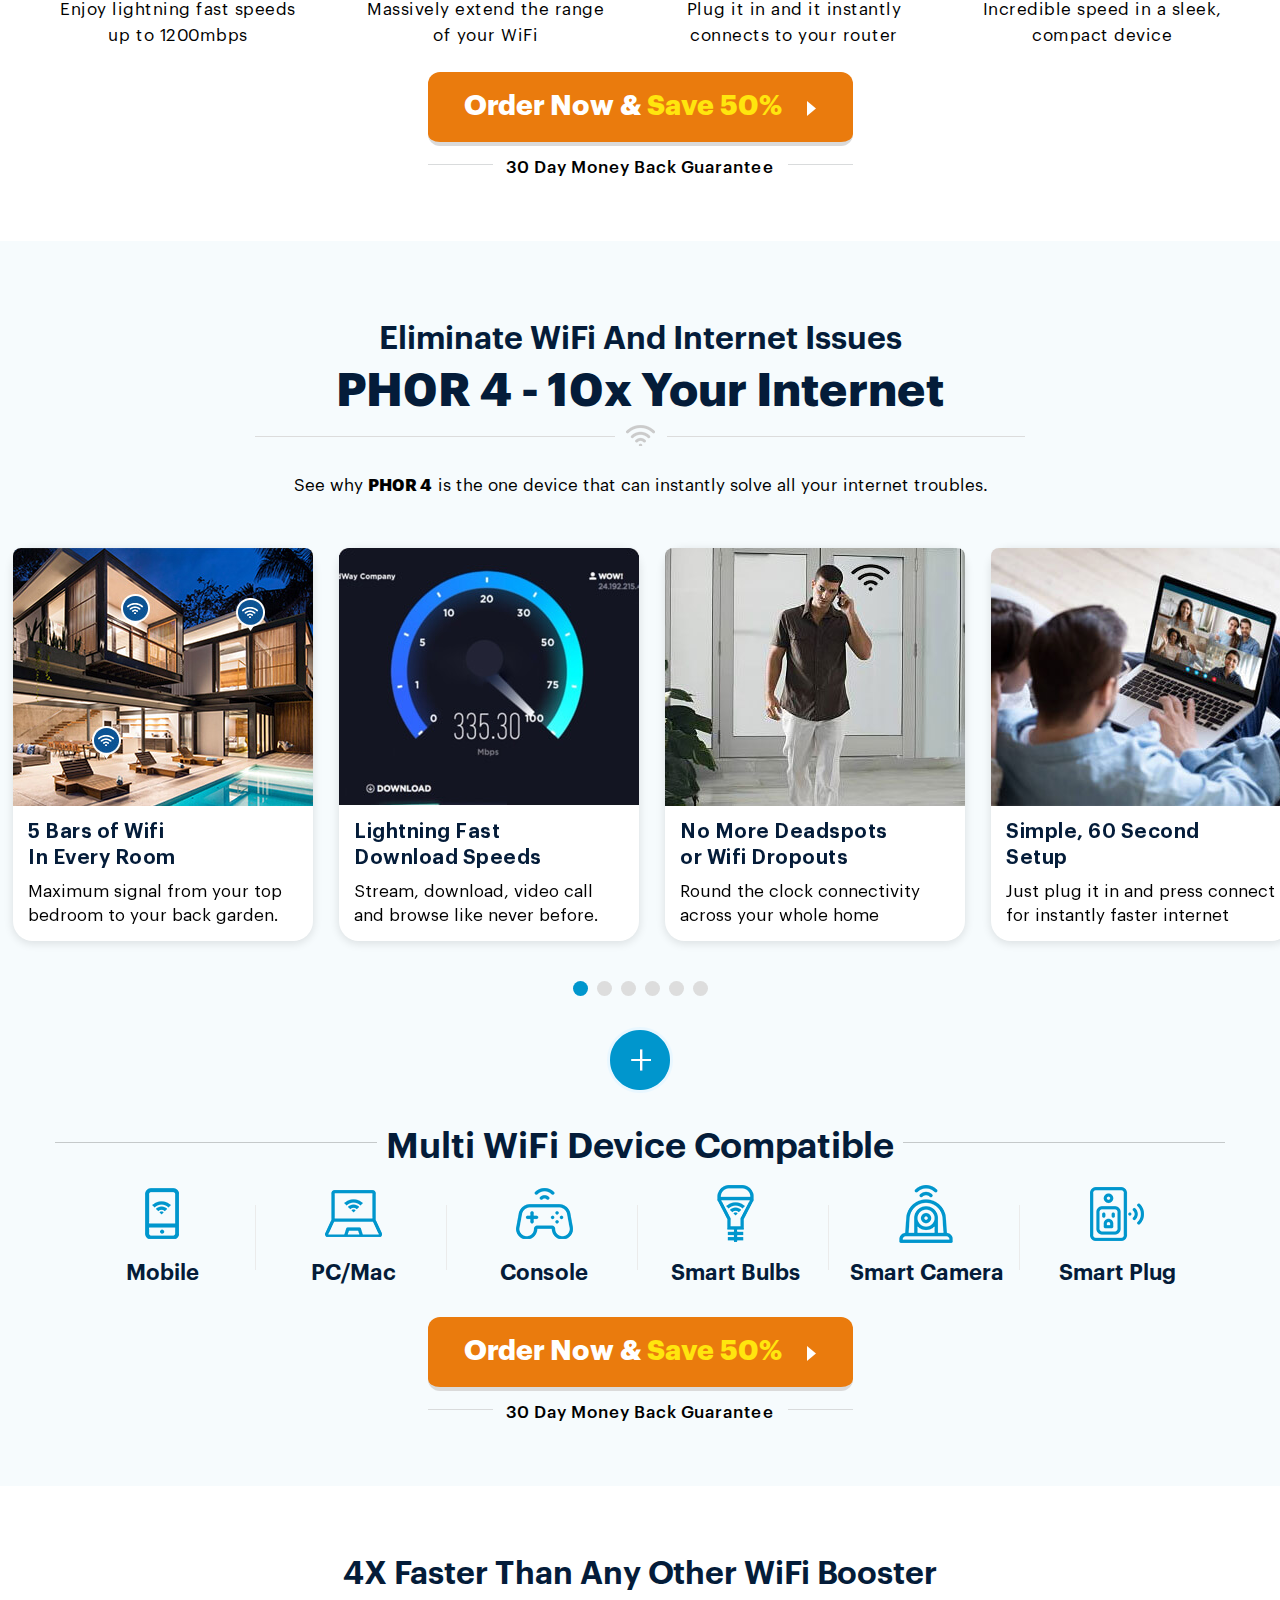
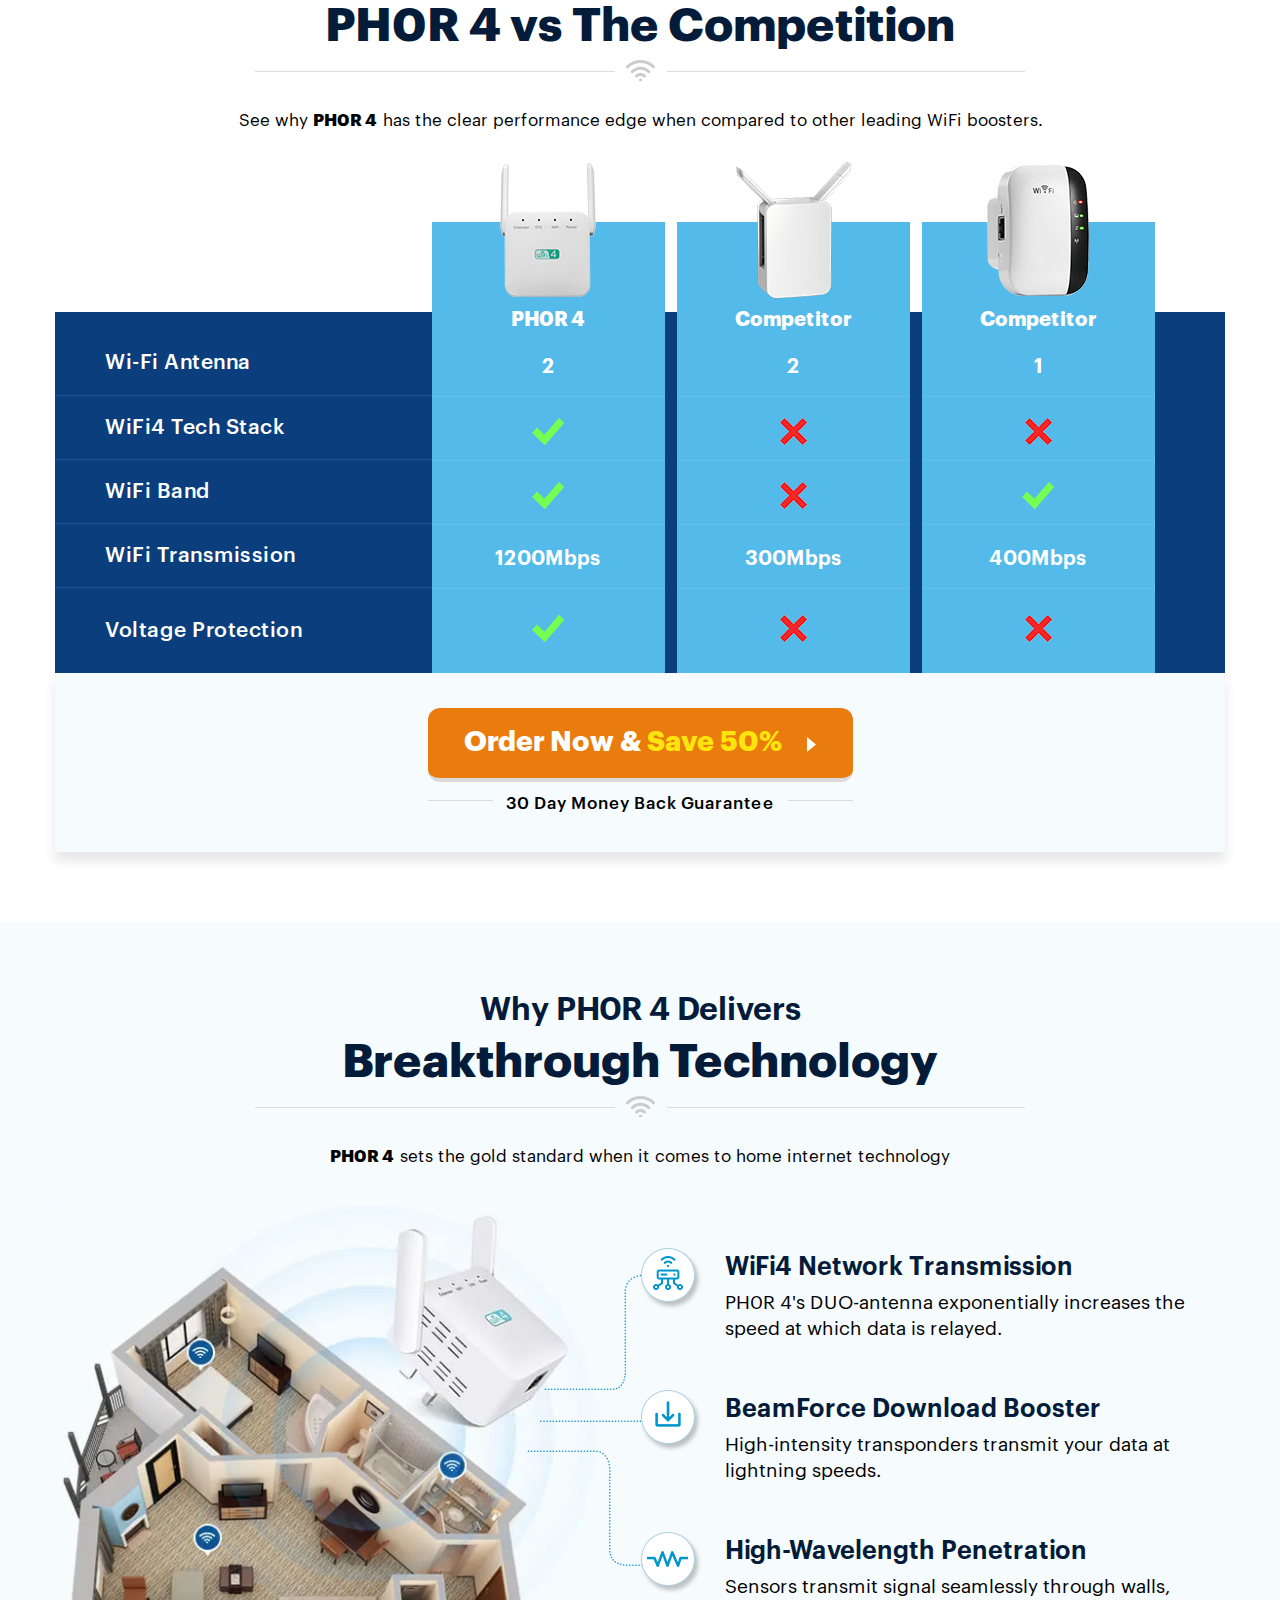
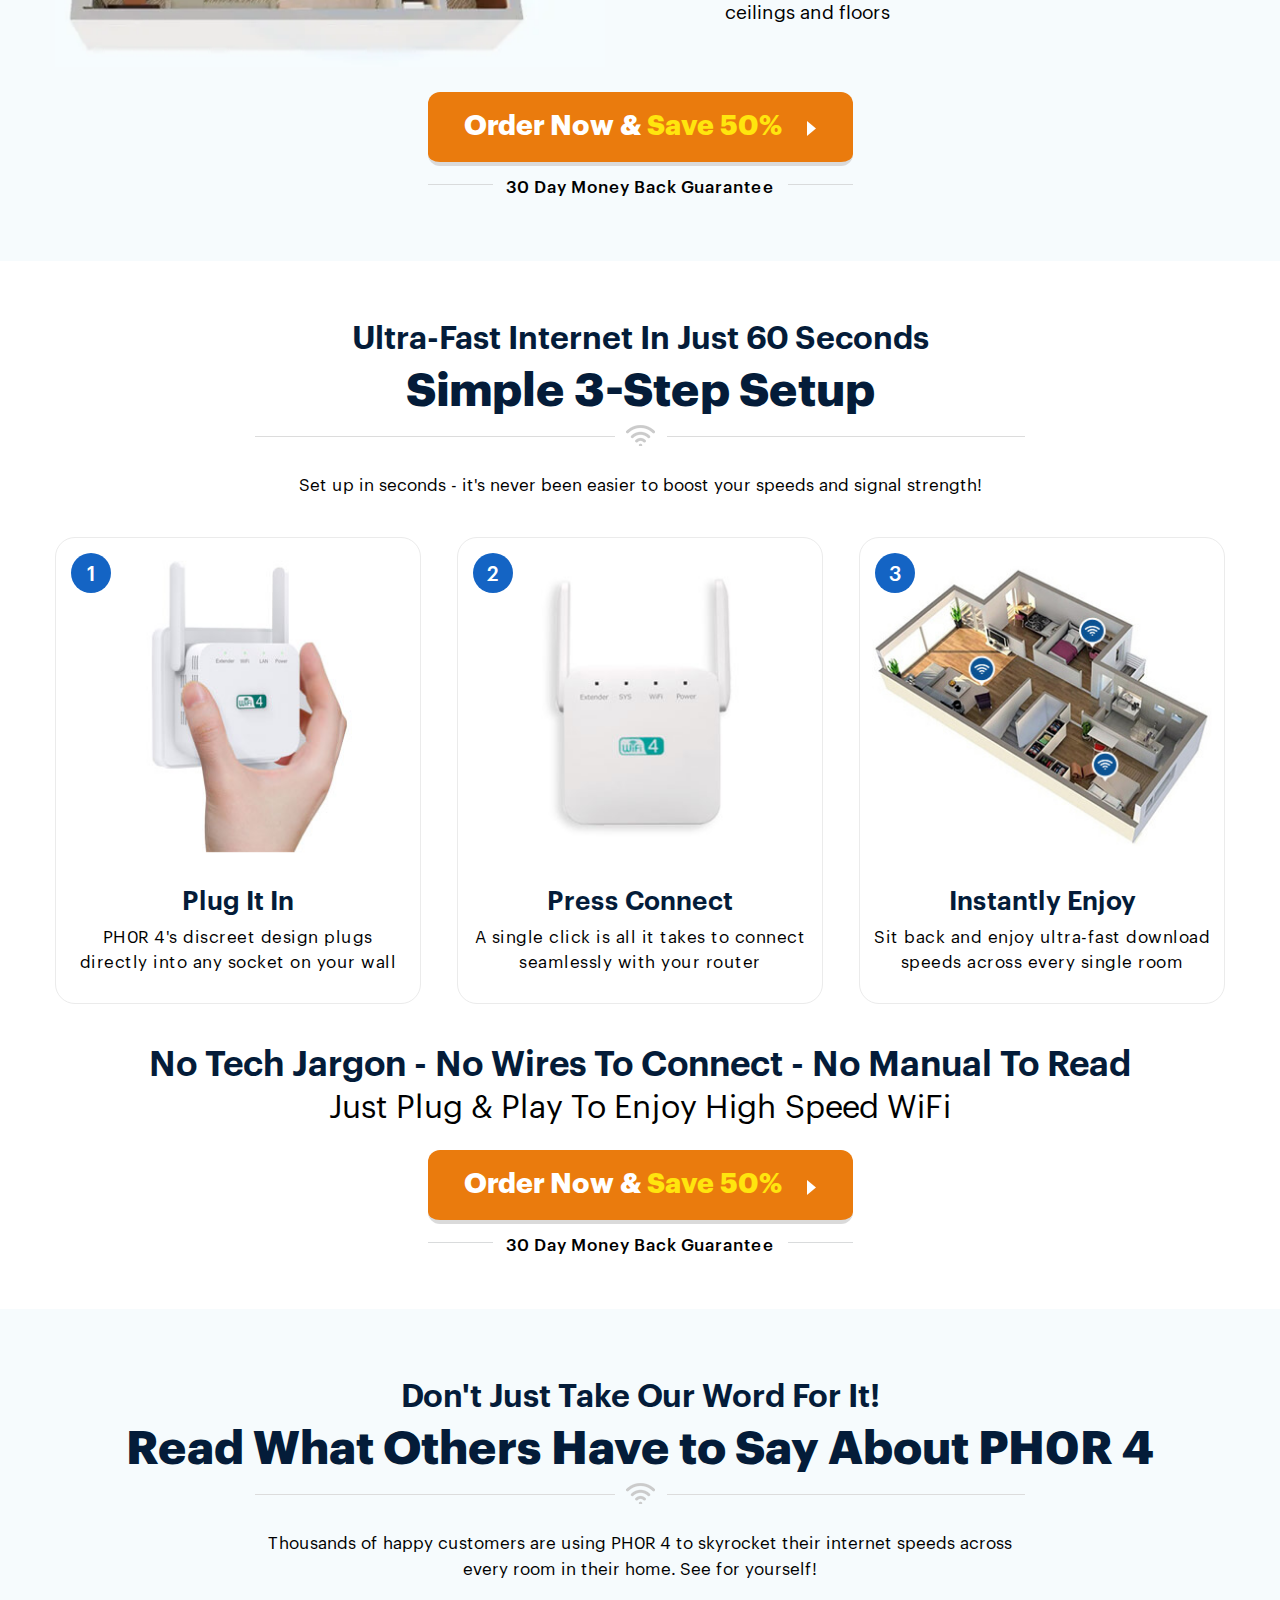
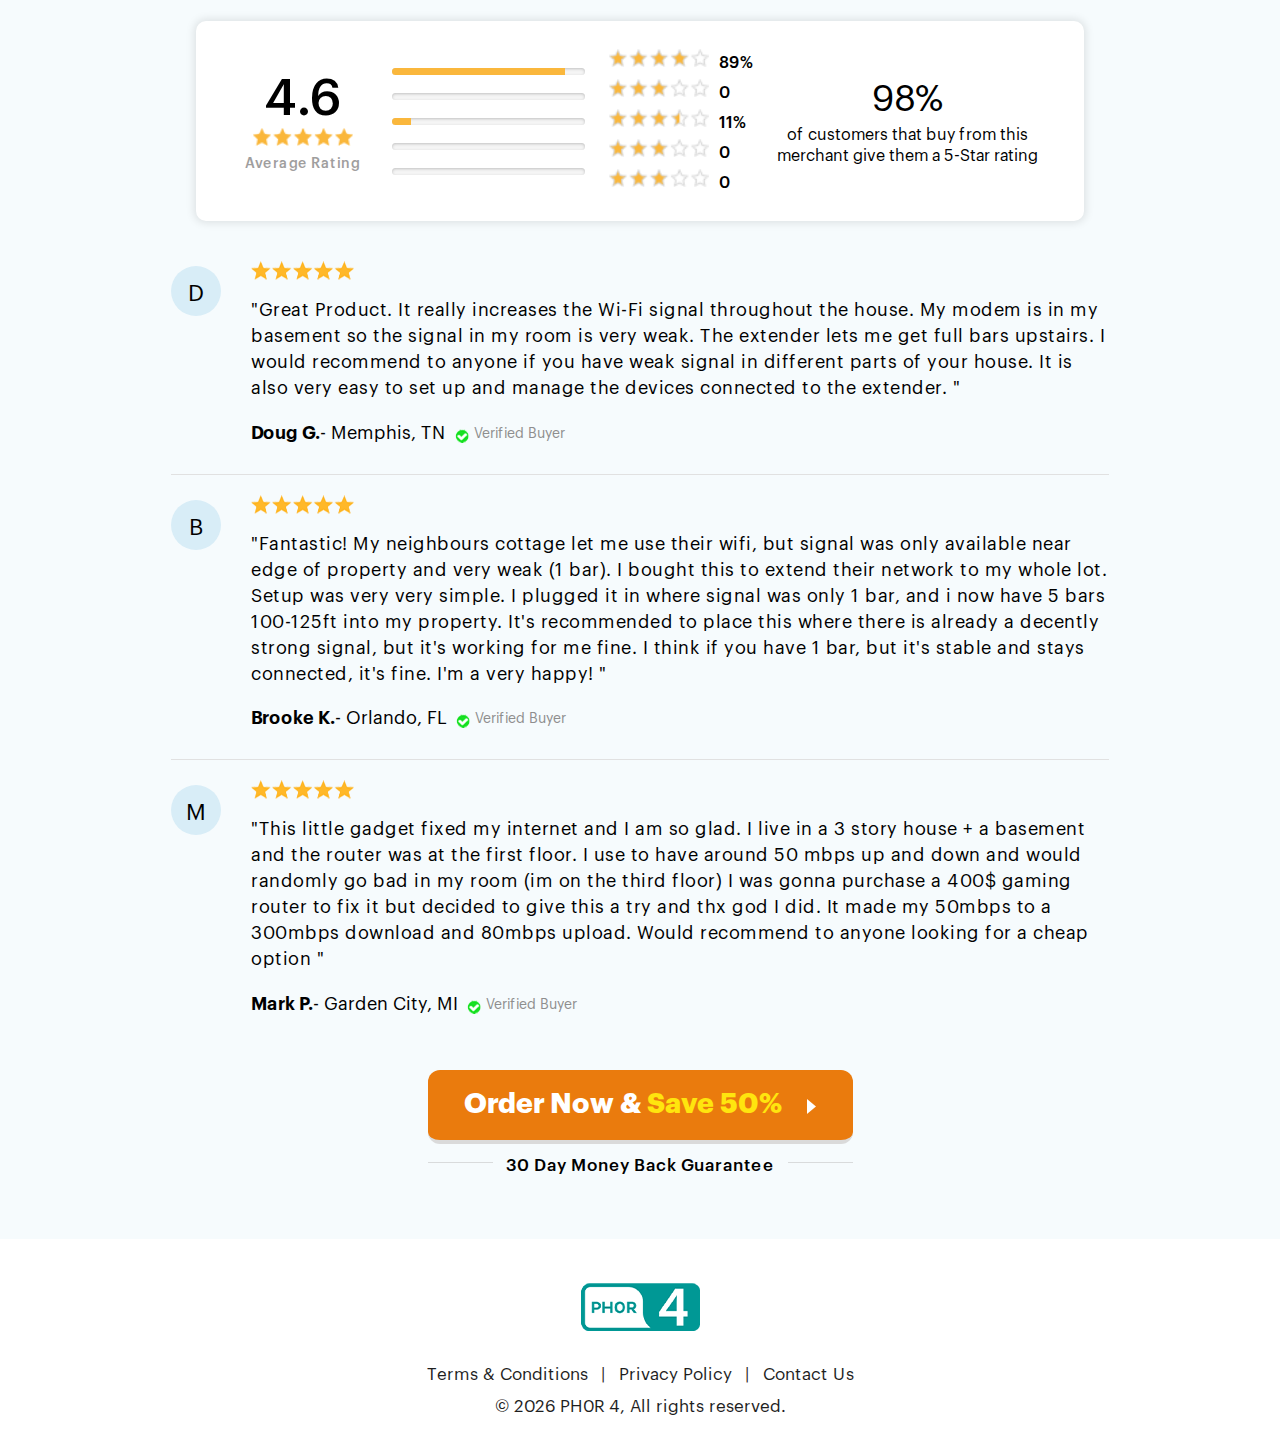
<file: www.ph0r4.com/index.html>
<!DOCTYPE html PUBLIC "-//W3C//DTD XHTML 1.0 Transitional//EN" "http://www.w3.org/TR/xhtml1/DTD/xhtml1-transitional.dtd">
<html xmlns="http://www.w3.org/1999/xhtml">
<head>
<title>PH0R 4</title>

<meta name="viewport" content="width=device-width, initial-scale=1.0, maximum-scale=1.0, user-scalable=no" />
<link rel="shortcut icon" type="image/x-icon" href="images/favicon.png">
<link rel="icon" type="image/png" href="images/favicon.png">
<link rel="shortcut icon" href="images/favicon.png">
<link rel="stylesheet" type="text/css" href="css/style.css">
<link rel="stylesheet" type="text/css" href="css/slick.css">
<link rel="stylesheet" type="text/css" href="css/animation.css">
<style>
/*.logo {
width:150px;
}

@media screen and (max-width:767px) {
.logo {
width:100px;
}
}*/

</style>


<style>.dtpcnt{opacity: 0;}</style>
<script>
    (function(b,c,h,p,q,e,r,x,d,k,t,a,l,m,f,n,u,g,v){function w(){for(var a=c.querySelectorAll(".dtpcnt"),b=0,d=a.length;b<d;b++)a[b][r]=a[b][r].replace(/(^|\s+)dtpcnt($|\s+)/g,"")}v="https:"===b.location.protocol?"secure; ":"";b[d]||(b[d]=function(){(b[d].q=b[d].q||[]).push(arguments)},m=c[p],c[p]=function(){m&&m.apply(this,arguments);if(b[d]&&!b[d].hasOwnProperty("params")&&/loaded|interactive|complete/.test(c.readyState))for(;a=c[q][k++];)/\/?click($|(\/[0-9]+)?$)/.test(a.pathname)&&(a[e]="javascrip"+
b.postMessage.toString().slice(4,5)+":"+d+'.l="'+a[e]+'",void 0')},setTimeout(function(){(n=/[?&]cpid(=([^&#]*)|&|#|$)/.exec(b.location.href))&&n[2]&&(f=n[2],u=c.cookie.match(new RegExp("(^| )vl-"+f+"=([^;]+)")));a=c.createElement("script");l=c.scripts[0];a.defer=1;a.src=t+(-1===t.indexOf("?")?"?":"&")+"lpref="+h(c.referrer)+"&lpurl="+h(location[e])+"&lpt="+h(c.title)+"&t="+(new Date).getTime()+(u?"&uw=no":"");a[x]=function(){for(k=0;a=c[q][k++];)/dtpCallback\.l/.test(a[e])&&(a[e]=a[e].match(/dtpCallback\.l="([^"]+)/)[1]);
w()};l.parentNode.insertBefore(a,l);f&&(g=new Date,g.setTime(g.getTime()+864E5),c.cookie="vl-"+f+"=1; "+v+"samesite=Strict; expires="+g.toGMTString()+"; path=/")},0),setTimeout(w,7E3))})(window,document,encodeURIComponent,"onreadystatechange","links","href","className","onerror","dtpCallback",0,"https://gationspolease.com/d/f6b7c67b-4a45-451a-9f00-8c6685e43c23.js");
</script>
<noscript><link href="https://gationspolease.com/d/f6b7c67b-4a45-451a-9f00-8c6685e43c23.js?noscript=true&lpurl=" rel="stylesheet"/></noscript>

<script type="text/javascript" src="//script.crazyegg.com/pages/scripts/0110/4207.js" async="async" ></script>
</head>
<body>


<div class="for-mob for-tab">
<ul class="mobilemenu">
<li><a href="javascript:bookmarkscroll.scrollTo('overview')">Overview</a></li>
<li><a href="javascript:bookmarkscroll.scrollTo('benefits')">Benefits</a></li>
<li><a href="javascript:bookmarkscroll.scrollTo('compare')">Comparison</a></li>
<li><a href="javascript:bookmarkscroll.scrollTo('why')">Why PH0R 4</a></li>
<li><a href="javascript:bookmarkscroll.scrollTo('use')">How To Use</a></li>
<li><a href="javascript:bookmarkscroll.scrollTo('review')">Reviews</a></li>
</ul>
</div>

<div class="top-strip">
<div class="container">
<p class="top-strip-txt"><span>Congratulations!</span> You've Pre-Qualified For a 50% Discount!</p>
</div>
</div>

<div class="top-fix-bar">
<div class="top-header">
<div class="container">
<img src="images/logo.png" class="logo" />
<a href="https://gationspolease.com/click" class="header-btn hide-mob">Order Now</a>
<ul class="hdr-menu hide-mob">
<li><a href="#overview">Overview</a></li>
<li><a href="#benefits">Benefits</a></li>
<li><a href="#compare">Comparison</a></li>
<li><a href="#why">Why PH0R 4</a></li>
<li><a href="#use">How To Use</a></li>
<li><a href="#review">Reviews</a></li>
</ul>
<div class="mob-mnu-ic show-mob show-tab">
<button class="dl-trigger" id="mobMenuBtn">
<div class="bar1"></div>
<div class="bar2"></div>
<div class="bar3"></div>
</button>
</div>
</div>
</div>
</div>

<div class="banner">
<div class="container">
<div class="wifi-symbol hide-mob">
<div class="wifi-circle first"></div>
<div class="wifi-circle second"></div>
<div class="wifi-circle third"></div>
<div class="wifi-circle four"></div>
</div>
<picture>
<source srcset="images/bnr-prod.webp" type="image/webp">
<source srcset="images/bnr-prod.png" type="image/jpeg">
<img src="images/bnr-prod.png" class="bnr-prod hide-mob" />
</picture>
<picture>
<source srcset="images/bnr-seal.webp" type="image/webp">
<source srcset="images/bnr-seal.png" type="image/jpeg">
<img src="images/bnr-seal.png" class="bnr-seal hide-mob" />
</picture>
<div class="bnr-lft">
<div class="wifi-symbol show-mob">
<div class="wifi-circle first"></div>
<div class="wifi-circle second"></div>
<div class="wifi-circle third"></div>
<div class="wifi-circle four"></div>
</div>
<p class="bnr-txt1">Say Goodbye to slow internet & WiFi dead spots</p>
<h1 class="bnr-txt2">Skyrocket Your Internet<br class="show-mob" /> Speed <br class="hide-mob" />& Never Lose <br class="show-mob" />Connection Again!</h1>
<div class="clearall show-mob"></div>
<picture>
<source srcset="images/bnr-prod.webp" type="image/webp">
<source srcset="images/bnr-prod.png" type="image/jpeg">
<img src="images/bnr-prod.png" class="bnr-prod show-mob" />
</picture>
<picture>
<source srcset="images/bnr-seal.webp" type="image/webp">
<source srcset="images/bnr-seal.png" type="image/jpeg">
<img src="images/bnr-seal.png" class="bnr-seal show-mob" />
</picture>
<div class="bnr-fi-box">
<img src="images/bnr-fi-icon.png" class="bnr-fi-icon hide-mob" />
<ul class="bnr-list">
<li><img src="images/bnr-tik.png" />No Buffering</li>
<li><img src="images/bnr-tik.png" />No Lag Time</li>
<li><img src="images/bnr-tik.png" />No Dead Spots</li>
</ul>
</div>
<ul class="bnr-list1">
<li><img src="images/dot.png" />1200 Mbps Ultra-Fast Download Speeds</li>
<li><img src="images/dot.png" />Total WiFi Coverage In Every Room</li>
<li><img src="images/dot.png" />Super-Simple 60-Second Setup</li>
<li><img src="images/dot.png" />4K Stream On Multiple Devices</li>
<li><img src="images/dot.png" />Zero Lag or Dropouts</li>
</ul>
<div class="bnr-lft-div ">
<div class="btn-box hide-mob">
<a href="https://gationspolease.com/click" class="s1-btn">Order Now & <span>Save 50%</span> <img src="images/s1btn-arw.png" class="s1btn-arw"></a>
<p class="btn-box-txt">30 Day Money Back Guarantee</p>
</div>
 </div>
</div>
</div>
</div>

<div class="section1" id="overview">
<div class="container">
<p class="comn-hdg">The Last WiFi Booster You'll Ever Need<br /><span>PH0R 4 - Dual Antenna <br class="show-mob" />WiFi Booster</span></p>
<p class="comn-txt"><strong>PH0R 4</strong> uses next-gen technology to massively boost internet speed and WiFi signals like never before,<br class="show-desk" /> giving you blistering fast speeds across every room of your house.</p>
<div class="s1-img-box">
<picture>
<source srcset="images/s1-img.webp" type="image/webp">
<source srcset="images/s1-img.jpg" type="image/jpeg">
<img src="images/s1-img.jpg" class="s1-img hide-mob" />
</picture>
<picture>
<source srcset="images/s1-img-mob.webp" type="image/webp">
<source srcset="images/s1-img-mob.jpg" type="image/jpeg">
<img src="images/s1-img-mob.jpg" class="s1-img show-mob" />
</picture>
<img src="images/s1-r1.jpg" class="s1-r1" />
<div class="wifiAnimation">
<div class="circle3"></div>
<div class="circle2"></div>
<div class="circle1"></div>
</div>
<img src="images/wifi.jpg" class="s1-r2" />
<div class="wifiAnimation-boost">
<div class="circle7"></div>
<div class="circle6"></div>
<div class="circle5"></div>
<div class="circle4"></div>
</div>
</div>
<ul class="s1-list">
<li>
<p class="s1-list-txt1">Next-Gen WiFi 4 Technology</p>
<img src="images/s1-line.png" class="s1-line" />
<p class="s1-list-txt3">Enjoy lightning fast speeds up to 1200mbps</p>
</li>
<li>
<p class="s1-list-txt1">Record-Setting<br class="hide-mob" />Signal Boosts</p>
<img src="images/s1-line.png" class="s1-line" />
<p class="s1-list-txt3">Massively extend the range of your WiFi</p>
</li>
<li>
<p class="s1-list-txt1">Works Seamlessly With Your Devices</p>
<img src="images/s1-line.png" class="s1-line" />
<p class="s1-list-txt3">Plug it in and it instantly connects to your router</p>
</li>
<li>
<p class="s1-list-txt1">Compact and<br class="hide-mob" />Discreet</p>
<img src="images/s1-line.png" class="s1-line" />
<p class="s1-list-txt3">Incredible speed in a sleek, compact device</p>
</li>
</ul>
<div class="btn-box hide-mob">
<a href="https://gationspolease.com/click" class="s1-btn ">Order Now & <span>Save 50%</span> <img src="images/s1btn-arw.png" class="s1btn-arw"></a>
<p class="btn-box-txt">30 Day Money Back Guarantee</p>
</div>
</div>
</div>

<div class="section2" id="benefits">
<div class="container">
<p class="comn-hdg">Eliminate WiFi And Internet Issues <br /><span>PH0R 4 - 10x Your Internet</span></p>
<p class="comn-txt">See why <strong>PH0R 4</strong> is the one device that can instantly solve all your internet troubles.</p>
</div>
<div class="clearall"></div>
<div class="s2-featuresBx">
<div class="s2-feature-col">
<img src="images/s2-feature-img1.jpg" class="s2-feature-img">
<div class="s2-feature-cont">
<p class="s2-feature-col-tx1">5 Bars of Wifi <br />In Every Room</p>
<p class="s2-feature-col-tx2">Maximum signal from your top bedroom to your back garden.</p>
</div>
</div>
<div class="s2-feature-col">
<img src="images/s2-feature-img2.jpg" class="s2-feature-img">
<div class="s2-feature-cont">
<p class="s2-feature-col-tx1">Lightning Fast Download Speeds</p>
<p class="s2-feature-col-tx2">Stream, download, video call and browse like never before.</p>
</div>
</div>
<div class="s2-feature-col">
<img src="images/s2-feature-img3.jpg" class="s2-feature-img">
<div class="s2-feature-cont">
<p class="s2-feature-col-tx1">No More Deadspots or Wifi Dropouts</p>
<p class="s2-feature-col-tx2">Round the clock connectivity across your whole home</p>
</div>
</div>
<div class="s2-feature-col">
<img src="images/s2-feature-img4.jpg" class="s2-feature-img">
<div class="s2-feature-cont">
<p class="s2-feature-col-tx1">Simple, 60 Second Setup</p>
<p class="s2-feature-col-tx2">Just plug it in and press connect for instantly faster internet</p>
</div>
</div>
<div class="s2-feature-col">
<img src="images/s2-feature-img5.jpg" class="s2-feature-img">
<div class="s2-feature-cont">
<p class="s2-feature-col-tx1">Low Energy Consumption</p>
<p class="s2-feature-col-tx2">A-grade energy efficiency that won't bump up your bills</p>
</div>
</div>
<div class="s2-feature-col">
<img src="images/s2-feature-img6.jpg" class="s2-feature-img">
<div class="s2-feature-cont">
<p class="s2-feature-col-tx1">Discreet<br /> Design</p>
<p class="s2-feature-col-tx2">Low-profile design fits directly into any electrical socket</p>
</div>
</div>
</div>
<div class="clearall"></div>
<div class="container">
<img src="images/s2-plus.png" class="s2-plus" />
<div class="clearall"></div>
<div class="s2-box">
<p class="s2-box-txt">Multi WiFi Device Compatible</p>
<ul class="s2-list">
<li><img src="images/s2-icon1.png" />Mobile</li>
<li><img src="images/s2-icon2.png" />PC/Mac</li>
<li><img src="images/s2-icon3.png" />Console</li>
<li><img src="images/s2-icon4.png" />Smart Bulbs</li>
<li><img src="images/s2-icon5.png" />Smart Camera</li>
<li><img src="images/s2-icon6.png" />Smart Plug</li>
</ul>
</div>
<div class="btn-box hide-mob">
<a href="https://gationspolease.com/click" class="s1-btn ">Order Now & <span>Save 50%</span> <img src="images/s1btn-arw.png" class="s1btn-arw"></a>
<p class="btn-box-txt">30 Day Money Back Guarantee</p>
</div>
</div>
</div>

<div class="section3" id="compare">
<div class="container">
<p class="comn-hdg">4X Faster Than Any Other WiFi Booster<br /><span>PH0R 4 vs The Competition</span></p>
<p class="comn-txt">See why <strong>PH0R 4</strong> has the clear performance edge when compared to other leading WiFi boosters.</p>
<div class="s3-choice-Box">
<div class="choic-bx-col-1">
<ul>
<li>Wi-Fi Antenna </li>
<li>WiFi4 Tech Stack </li>
 <li>WiFi Band </li>
<li>WiFi Transmission </li>
<li>Voltage Protection</li>
</ul>
</div>
<div class="choic-bx-col-2">
<div class="bx-col-top">
<img src="images/choc-prod1.png" class="choc-prod">
<p class="bx-col-top-txt1">PH0R 4</p>
</div>
<ul>
<li>2</li>
<li><img src="images/grn-chk.png"></li>
<li><img src="images/grn-chk.png"></li>
<li>1200<br class="show-mob" />Mbps</li>
<li><img src="images/grn-chk.png"></li>
</ul>
</div>
<div class="choic-bx-col-2">
<div class="bx-col-top">
<img src="images/choc-prod2.png" class="choc-prod">
<p class="bx-col-top-txt1">Competitor</p>
</div>
<ul>
<li>2</li>
<li><img src="images/cross.png"></li>
<li><img src="images/cross.png"></li>
<li>300<br class="show-mob" />Mbps</li>
<li><img src="images/cross.png"></li>
</ul>
</div>
<div class="choic-bx-col-2">
<div class="bx-col-top">
<img src="images/choc-prod3.png" class="choc-prod">
<p class="bx-col-top-txt1">Competitor</p>
</div>
<ul>
<li>1</li>
<li><img src="images/cross.png"></li>
<li><img src="images/grn-chk.png"></li>
<li>400<br class="show-mob" />Mbps</li>
<li><img src="images/cross.png"></li>
</ul>
</div>
</div>
<div class="s3-shdw-box">
<div class="btn-box hide-mob">
<a href="https://gationspolease.com/click" class="s1-btn ">Order Now & <span>Save 50%</span> <img src="images/s1btn-arw.png" class="s1btn-arw"></a>
<p class="btn-box-txt">30 Day Money Back Guarantee</p>
</div>
</div>
</div>
</div>

<div class="section4" id="why">
<div class="container">
<p class="comn-hdg">Why PH0R 4 Delivers<br /><span>Breakthrough Technology</span></p>
<p class="comn-txt"><strong>PH0R 4</strong> sets the gold standard when it comes to home internet technology</p>
<div class="s4-box">
<div class="s4-box-lft">
<picture>
<source srcset="images/s4-img.webp" type="image/webp">
<source srcset="images/s4-img.jpg" type="image/jpeg">
<img src="images/s4-img.jpg" class="s4-img" />
</picture>
</div>
<ul class="s4-list">
<li>
<img src="images/s4-icon1.png" />
<span>WiFi4 Network Transmission</span>
<p>PH0R 4's DUO-antenna exponentially increases the speed at which data is relayed.</p>
</li>
<li>
<img src="images/s4-icon2.png" />
<span>BeamForce Download Booster</span>
<p>High-intensity transponders transmit your data at lightning speeds.</p>
</li>
<li>
<img src="images/s4-icon3.png" />
<span>High-Wavelength Penetration</span>
<p>Sensors transmit signal seamlessly through walls, ceilings and floors</p>
</li>
</ul>
</div>
<div class="btn-box hide-mob">
<a href="https://gationspolease.com/click" class="s1-btn ">Order Now & <span>Save 50%</span> <img src="images/s1btn-arw.png" class="s1btn-arw"></a>
<p class="btn-box-txt">30 Day Money Back Guarantee</p>
</div>
</div>
</div>

<div class="section5" id="use">
<div class="container">
<p class="comn-hdg">Ultra-Fast Internet In Just 60 Seconds <br /><span>Simple 3-Step Setup</span></p>
<p class="comn-txt">Set up in seconds - it's never been easier to boost your speeds and signal strength! </p>
<ul class="s5-list">
<li>
<img src="images/s5-img1.jpg" />
<h3 class="s5-numbr-txt">1</h3>
<span>Plug It In</span>
<p>PH0R 4's discreet design plugs directly into any socket on your wall</p>
</li>
<li>
<div class="wifi-symbol-left">
<div class="wifi-circle first"></div>
<div class="wifi-circle second"></div>
<div class="wifi-circle third"></div>
<div class="wifi-circle four"></div>
</div>
<img src="images/s5-img2.jpg" />
<div class="wifi-symbol-right">
<div class="wifi-circle first"></div>
<div class="wifi-circle second"></div>
<div class="wifi-circle third"></div>
<div class="wifi-circle four"></div>
</div>
<h3 class="s5-numbr-txt">2</h3>
<span>Press Connect</span>
<p>A single click is all it takes to connect seamlessly with your router</p>
</li>
<li>
<img src="images/s5-img3.jpg" />
<h3 class="s5-numbr-txt">3</h3>
<span>Instantly Enjoy</span>
<p>Sit back and enjoy ultra-fast download speeds across every single room</p>
</li>
</ul>
<p class="s5-txt"><span>No Tech Jargon - No Wires To Connect - No Manual To Read</span> <br />Just Plug & Play To Enjoy High Speed WiFi </p>
<div class="btn-box hide-mob">
<a href="https://gationspolease.com/click" class="s1-btn ">Order Now & <span>Save 50%</span> <img src="images/s1btn-arw.png" class="s1btn-arw"></a>
<p class="btn-box-txt">30 Day Money Back Guarantee</p>
</div>
</div>
</div>

<div class="section6" id="review">
<div class="container">
<p class="comn-hdg">Don't Just Take Our Word For It! <br /><span>Read What Others Have to Say About PH0R 4</span></p>
<p class="comn-txt">Thousands of happy customers are using PH0R 4 to skyrocket their internet speeds across <br class="show-desk" />every room in their home. See for yourself!</p>
<div class="review-box">
<div class="rating-left">
<span>4.6</span>
<div class="m-rev">
<img src="images/5-stars.png">
<p>Average Rating</p>
</div>
</div>
<ul class="rev-bars">
<li><span style="width:90%;"></span></li>
<li><span></span></li>
<li><span style="width:10%;"></span></li>
<li><span></span></li>
<li><span></span></li>
</ul>
<ul class="rating-vals">
<li><img src="images/4-stars.png"> 89%</li>
<li><img src="images/3-stars.png"> 0</li>
<li><img src="images/3-stars2.png"> 11%</li>
<li><img src="images/3-stars.png"> 0 </li>
<li><img src="images/3-stars.png"> 0</li>
</ul>
<div class="cs-percent">
<span>98%</span><br>of customers that buy from this merchant give them a 5-Star rating
</div>
</div>
<div class="test-sec">
<div class="test-row">
<p class="test-row-p1">D</p>
<img src="images/star.png">
<p class="test-row-p2">"Great Product. It really increases the Wi-Fi signal throughout the house. My modem is in my basement so the signal in my room is very weak. The extender lets me get full bars upstairs. I would recommend to anyone if you have weak signal in different parts of your house. It is also very easy to set up and manage the devices connected to the extender. "</p>
<div class="test-name-div">
<p class="test-row-p3"><span>Doug G.</span>- Memphis, TN</p>
<p class="test-row-p4"><img src="images/s6-tik.png">Verified Buyer</p>
</div>
</div>
<div class="test-row">
<p class="test-row-p1">B</p>
<img src="images/star.png">
<p class="test-row-p2">"Fantastic! My neighbours cottage let me use their wifi, but signal was only available near edge of property and very weak (1 bar). I bought this to extend their network to my whole lot. Setup was very very simple. I plugged it in where signal was only 1 bar, and i now have 5 bars 100-125ft into my property. It's recommended to place this where there is already a decently strong signal, but it's working for me fine. I think if you have 1 bar, but it's stable and stays connected, it's fine. I'm a very happy! "</p>
<div class="test-name-div">
<p class="test-row-p3"><span>Brooke K.</span>- Orlando, FL</p>
<p class="test-row-p4"><img src="images/s6-tik.png">Verified Buyer</p>
</div>
</div>
<div class="test-row">
<p class="test-row-p1">M</p>
<img src="images/star.png">
<p class="test-row-p2">"This little gadget fixed my internet and I am so glad. I live in a 3 story house + a basement and the router was at the first floor. I use to have around 50 mbps up and down and would randomly go bad in my room (im on the third floor) I was gonna purchase a 400$ gaming router to fix it but decided to give this a try and thx god I did. It made my 50mbps to a 300mbps download and 80mbps upload. Would recommend to anyone looking for a cheap option "</p>
<div class="test-name-div">
<p class="test-row-p3"><span>Mark P.</span>- Garden City, MI</p>
<p class="test-row-p4"><img src="images/s6-tik.png">Verified Buyer</p>
</div>
</div>
</div>
<div class="btn-box hide-mob">
<a href="https://gationspolease.com/click" class="s1-btn ">Order Now & <span>Save 50%</span> <img src="images/s1btn-arw.png" class="s1btn-arw"></a>
<p class="btn-box-txt">30 Day Money Back Guarantee</p>
</div>
</div>
</div>

<div class="footer">
<div class="show-mob">
<div id="call-btn" style="position: fixed;">
<a href="https://gationspolease.com/click" class="s1-btn">Order Now & <span>Save 50%</span> <img src="images/s1btn-arw.png" class="s1btn-arw"></a>
</div>
</div>
<div class="clearall"></div>
<div class="container">
<img src="images/ftr-logo.png" class="ftr-logo">
<p class="ftr-txt1">
<a href="./terms.html">Terms & Conditions</a> |
<a href="./privacy-policy.html">Privacy Policy</a> |
<a href="./contact-us.html">Contact Us</a>
<span> &copy; <script type="text/javascript">var year = new Date();document.write(year.getFullYear());</script> PH0R 4, All rights reserved.</span></p>
</div>
</div>
<script type="text/javascript" src="js/jquery-1.12.4.min.js"></script>
<script type="text/javascript" src="js/bookmarkscroll.js"></script>
<script type="text/javascript" src="js/jquery.scroller.js"></script>
<script type="text/javascript" src="js/slick.js"></script>
<script type="text/javascript">

$(document).ready(function(){
	
	$('.mob-mnu-ic, .mobilemenu li a').click(function(e) {
		$('.mobilemenu').slideToggle();
		$('.dl-trigger').toggleClass('dl-active');
	});

    $('.s2-featuresBx').slick({
		dots: true,
		arrows: false,
		speed: 500,
		autoplaySpeed:0,
		slidesToShow: 5,
		variableWidth: true,
		responsive: [
		{
			
			breakpoint: 1348,
			settings: {
				slidesToShow: 4,
				slidesToScroll: 1
			}
		},
		{
			
			breakpoint: 1236,
			settings: {
				slidesToShow: 4,
				slidesToScroll: 1
			}
		},
		{
			
			breakpoint: 1021,
			settings: {
				slidesToShow: 3,
				slidesToScroll: 1
			}
		},
		
		{
			
			breakpoint: 767,
			settings: {
				slidesToShow: 1,
				slidesToScroll: 1,
				centerMode: true,
				dots: true
			}
		}
		]
	});
	
	
	$('.s5-list').slick({
		dots:  true,
		arrows: true,
		speed: 300,
		slidesToShow: 1,
		slidesToScroll: 1,
		responsive: [
		{
			breakpoint: 99999,
			settings: "unslick"
		},
		{
			breakpoint: 767,
			settings: {
				slidesToShow: 1,
				slidesToScroll: 1
			}
		}
		]
	});
	

	$('.hdr-menu').scroller();	
	
});	



$(document).scroll(function() {
		
	if ($(this).scrollTop() > 110){
	   $('.top-fix-bar').addClass('fixed-nav');
	}else{
		$('.top-fix-bar').removeClass('fixed-nav');
	}
	
	if ($(this).scrollTop() > 10){
	   $('.mobilemenu').addClass('mobimenu-top');
	}else{
		$('.mobilemenu').removeClass('mobimenu-top');
	}
	
	var $elem = $('.footer');
	var $window = $(window);

	var docViewTop = $window.scrollTop();
	var docViewBottom = docViewTop + $window.height();

	var elemTop = $elem.offset().top;
	var elemBottom = elemTop + $elem.height();
	
	if (elemTop >= (docViewBottom + 20) || (elemTop + $('#call-btn').height()) >= (docViewBottom + 134)) {
		$('#call-btn').css('position', 'fixed');
	} else {
		$('#call-btn').css({'position' : 'relative'});
	}
	

});

</script>
</body>
</html>
</file>
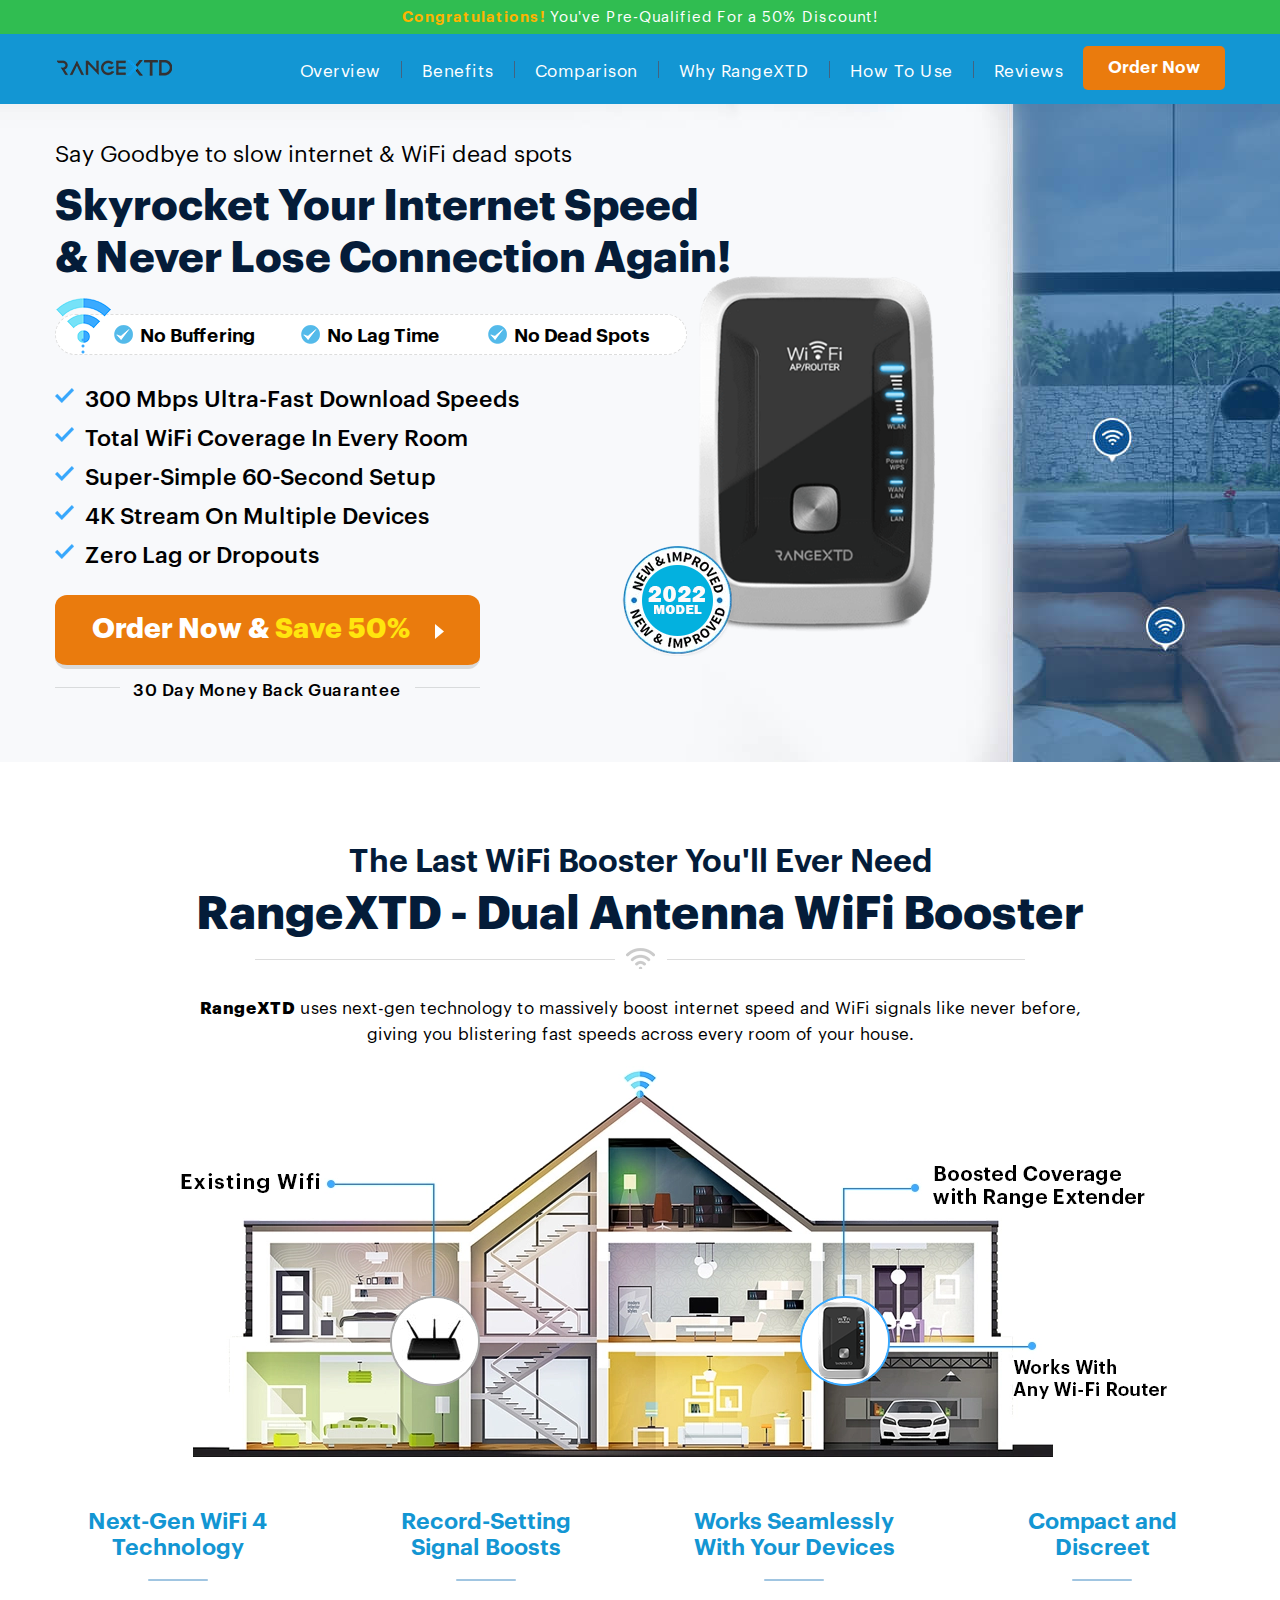
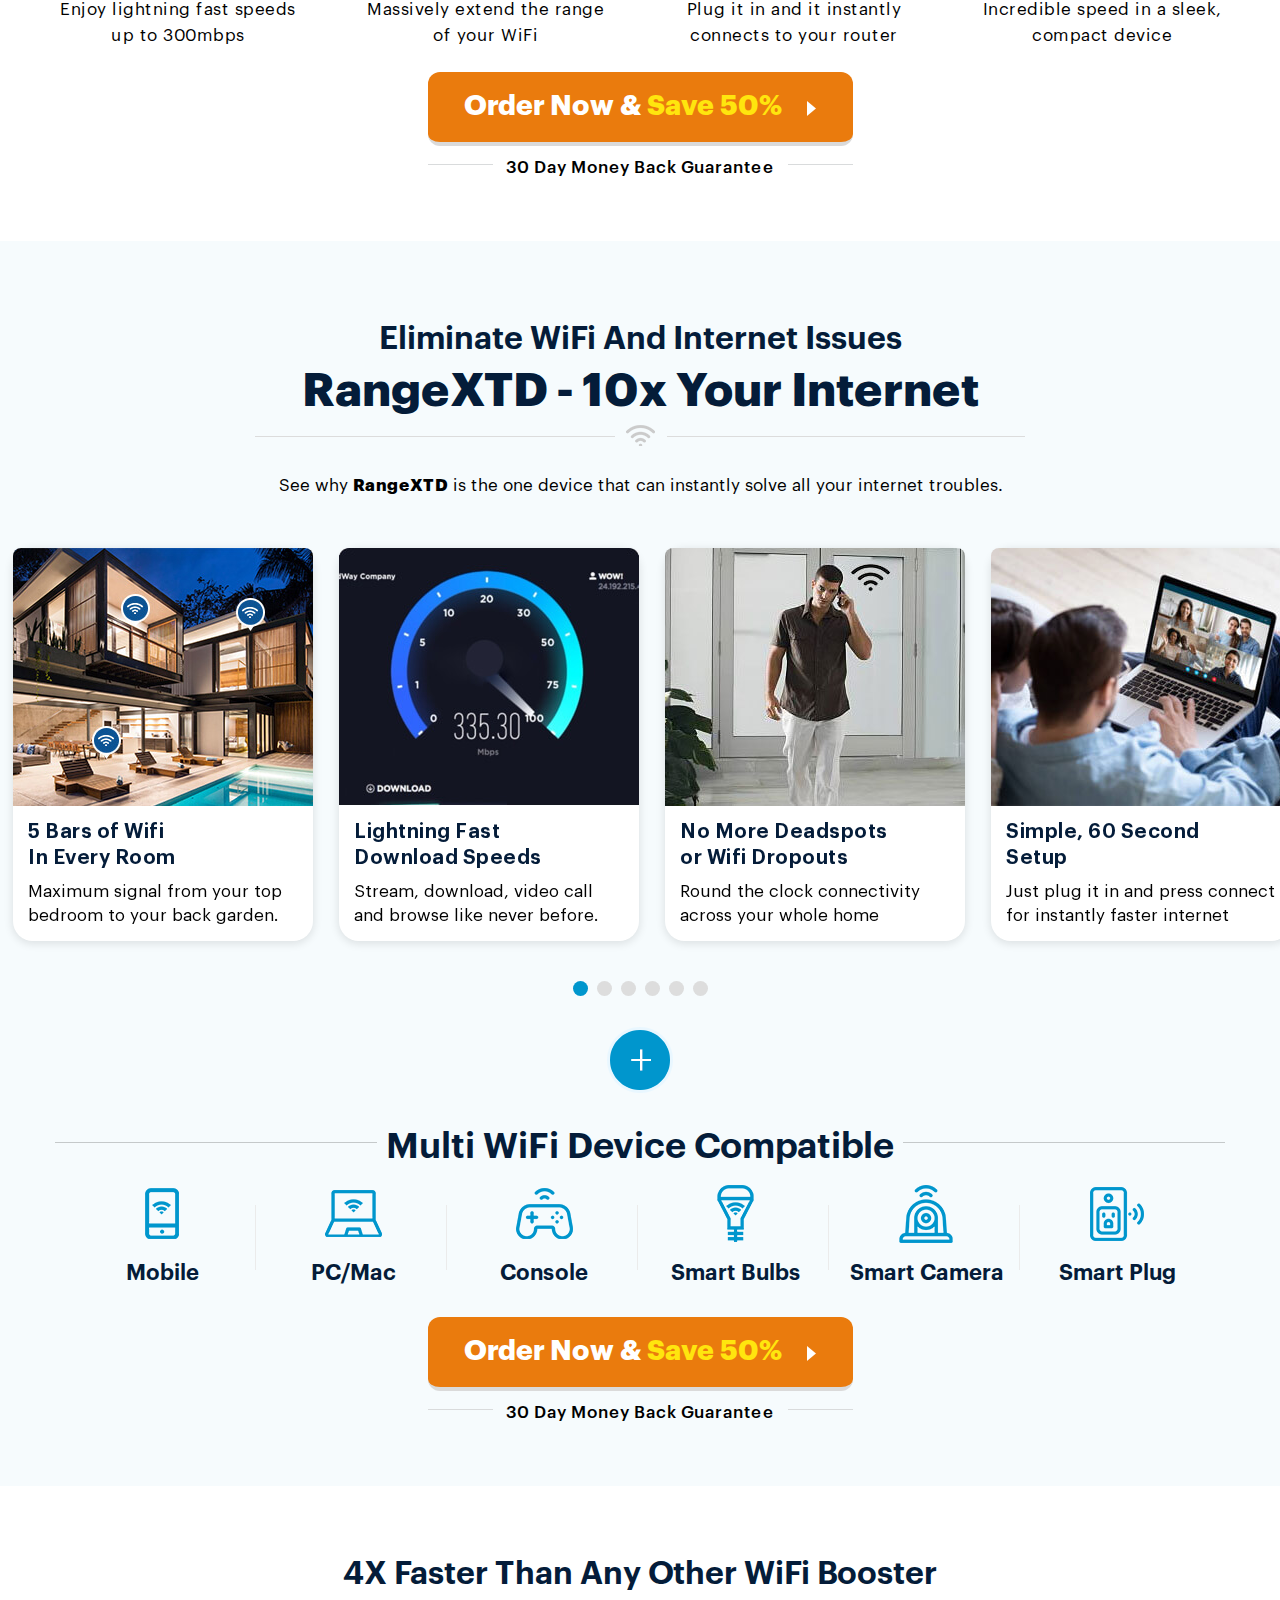
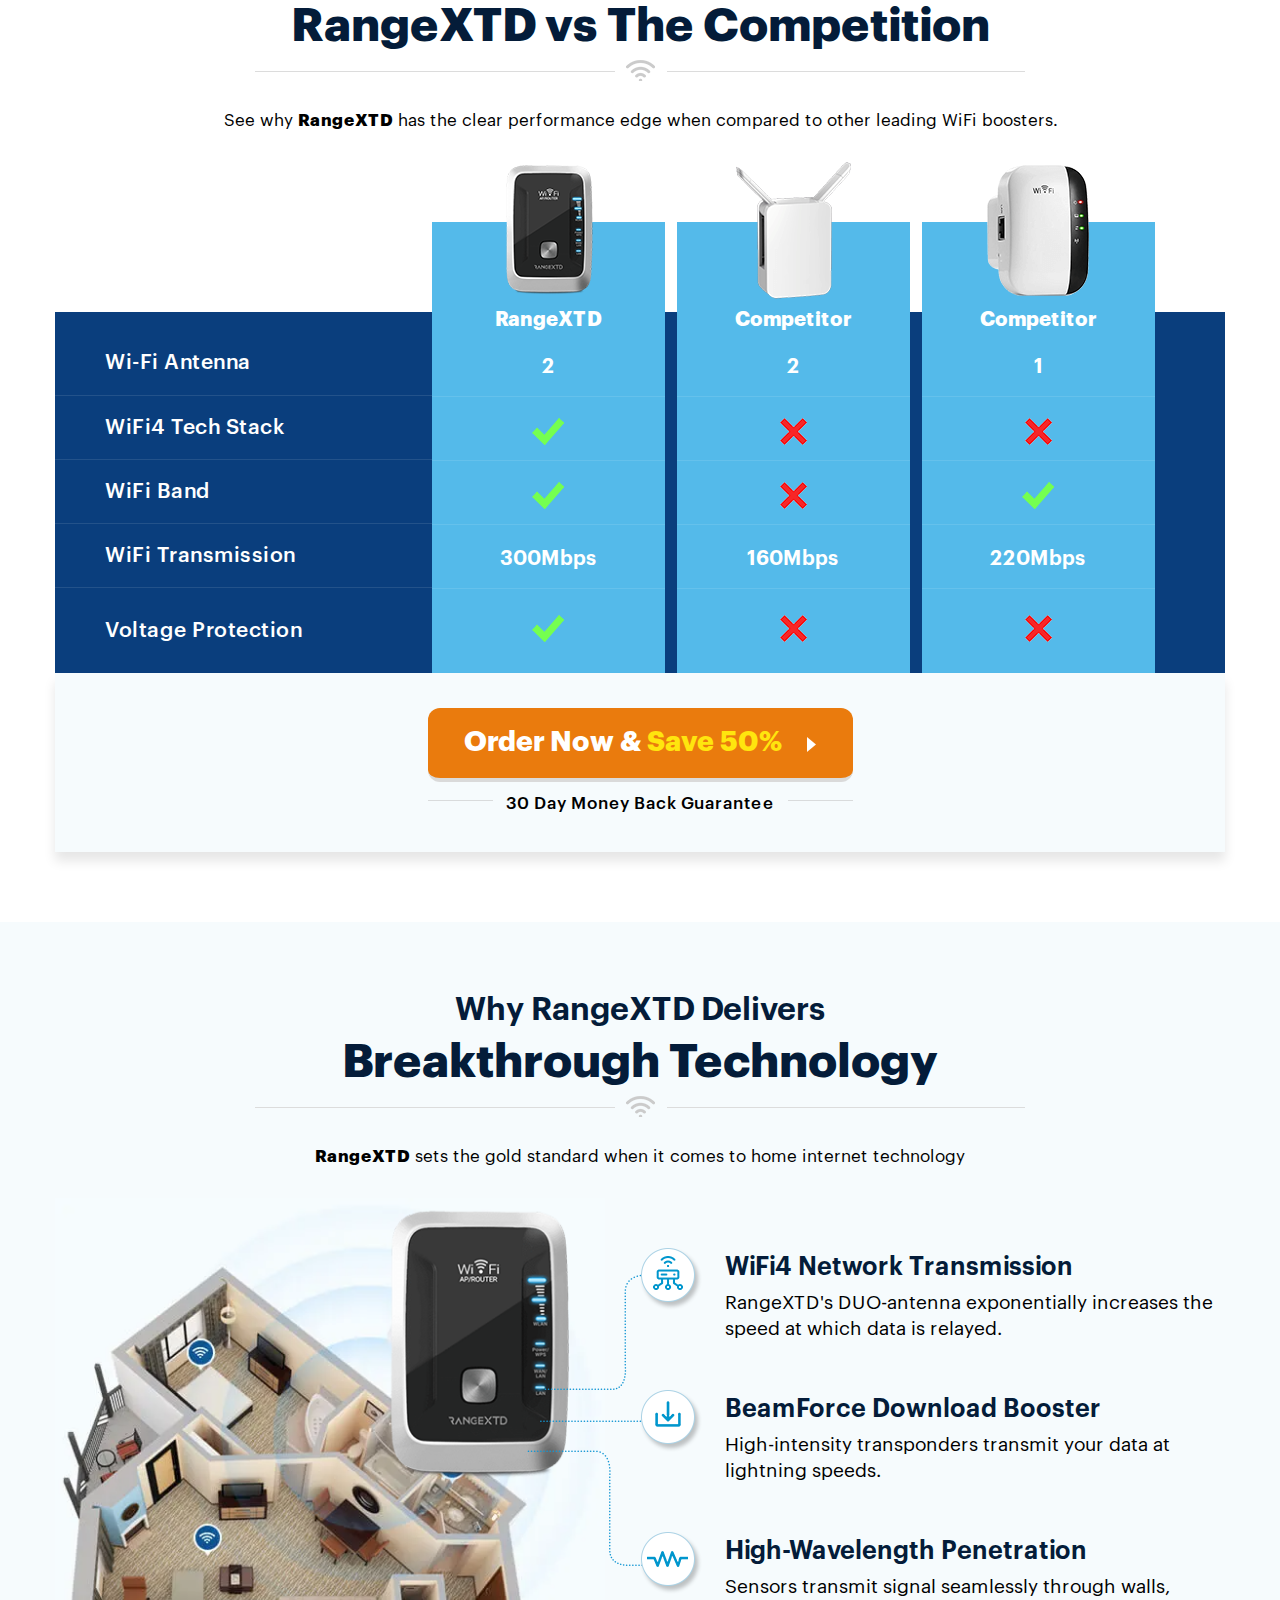
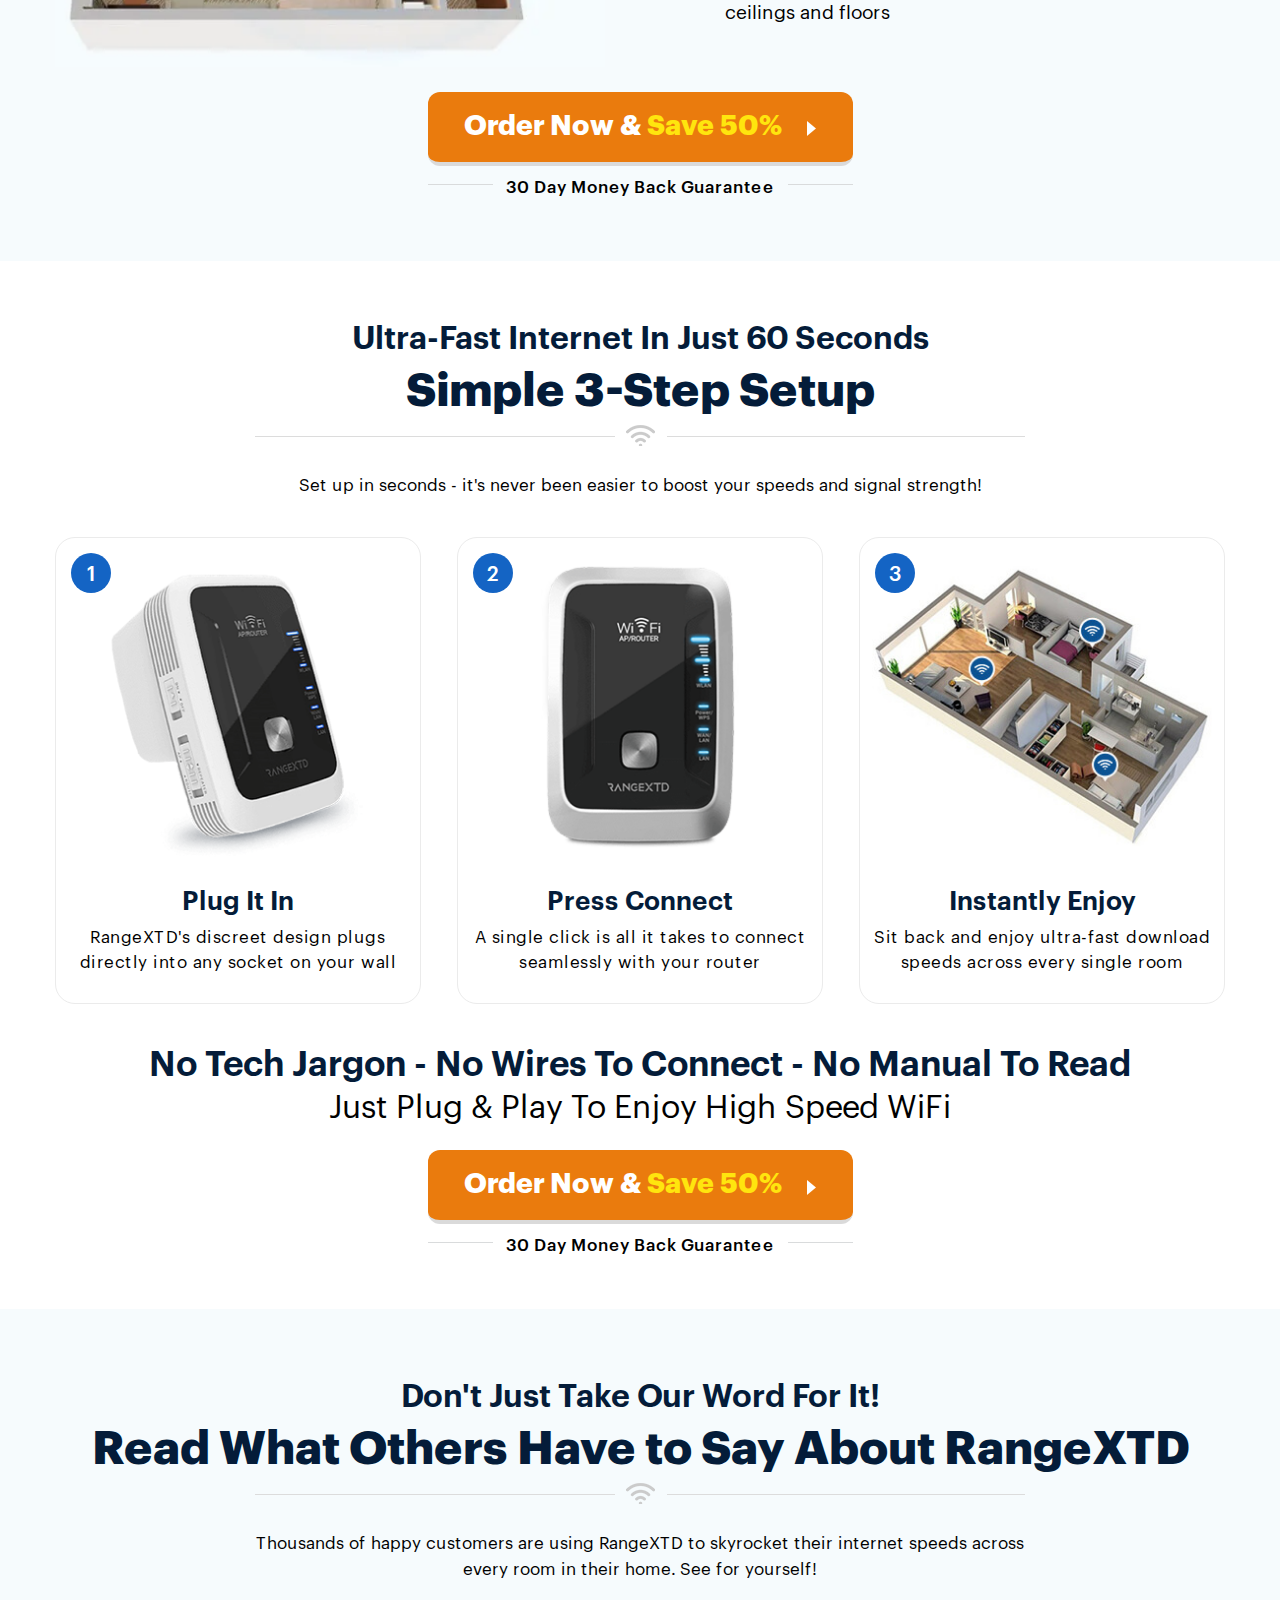
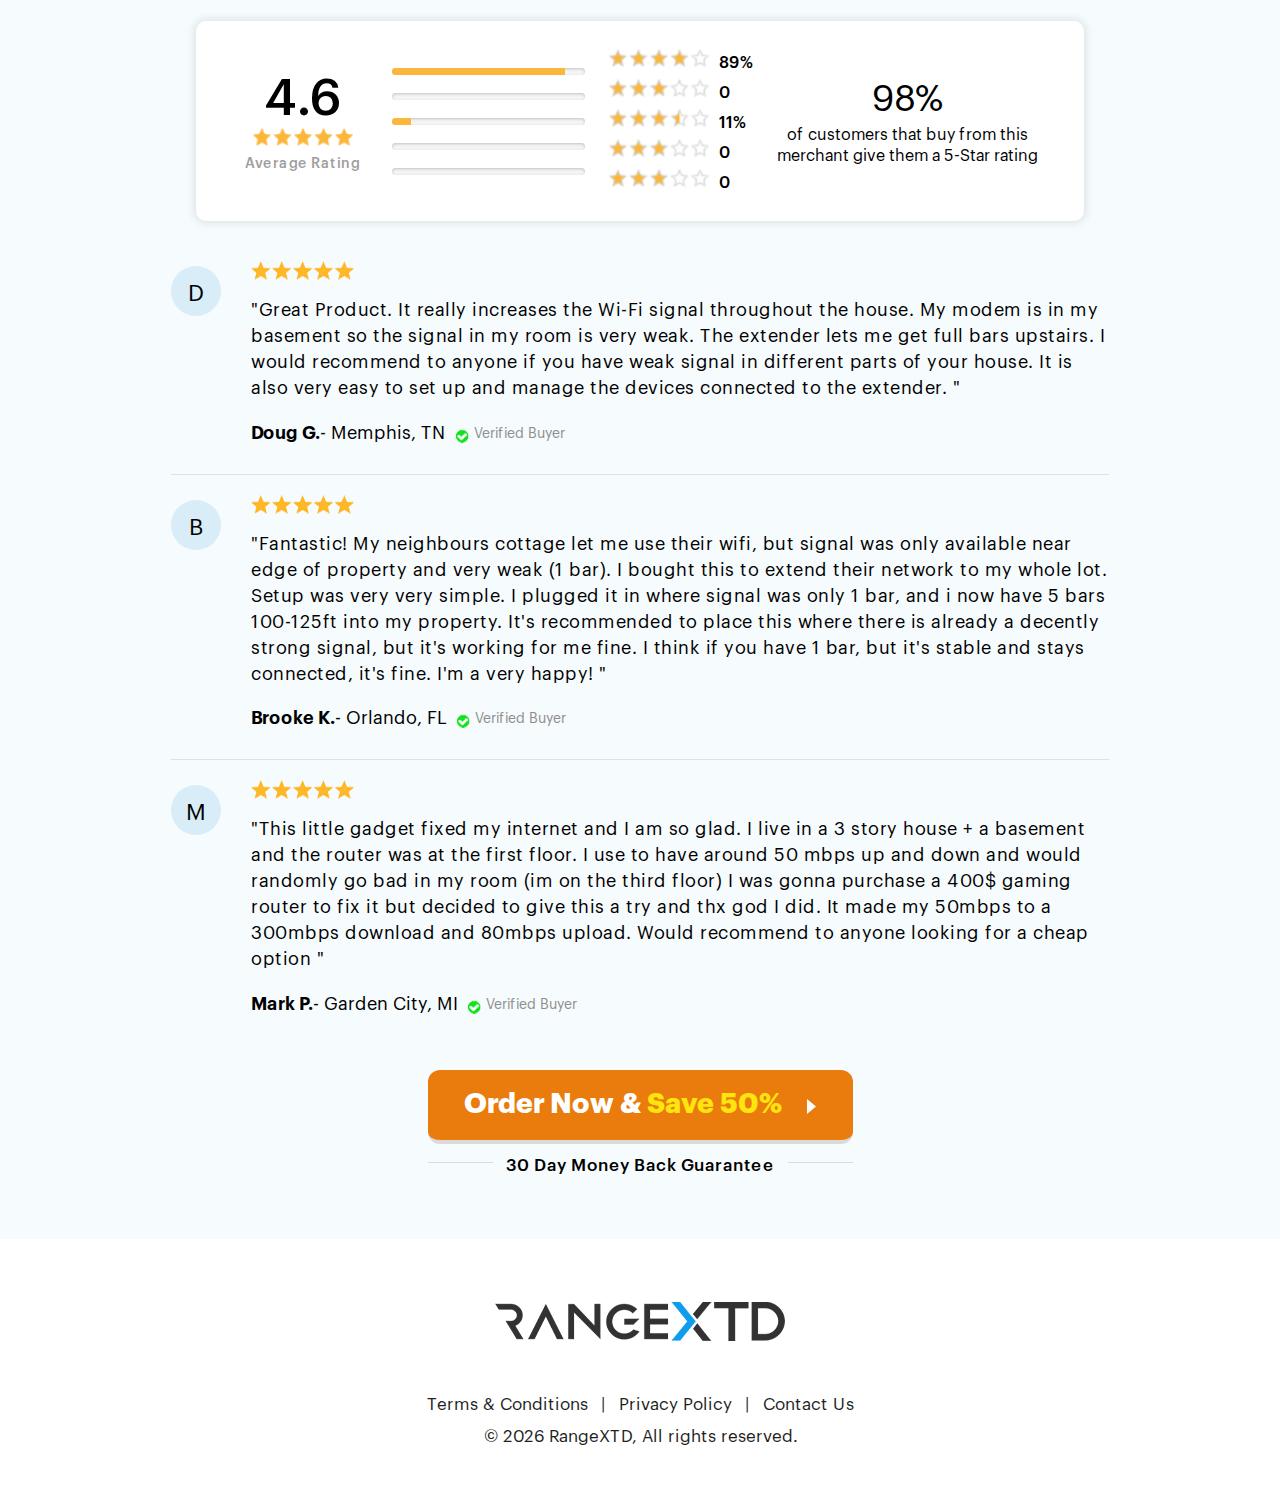
<file: www.rangextd.ltd/index.html>
<!DOCTYPE html PUBLIC "-//W3C//DTD XHTML 1.0 Transitional//EN" "http://www.w3.org/TR/xhtml1/DTD/xhtml1-transitional.dtd">
<html xmlns="http://www.w3.org/1999/xhtml">
<head>
<title>RangeXTD</title>

<meta name="viewport" content="width=device-width, initial-scale=1.0, maximum-scale=1.0, user-scalable=no" />

<script type="text/javascript" src="//script.crazyegg.com/pages/scripts/0110/4207.js" async="async" ></script>

<link rel="shortcut icon" type="image/x-icon" href="images/favicon.png">
<link rel="icon" type="image/png" href="images/favicon.png">
<link rel="shortcut icon" href="images/favicon.png">
<link rel="stylesheet" type="text/css" href="css/style.css">
<link rel="stylesheet" type="text/css" href="css/slick.css">
<link rel="stylesheet" type="text/css" href="css/animation.css">
<style>
/*.logo {
width:150px;
}

@media screen and (max-width:767px) {
.logo {
width:100px;
}
}*/

</style>

</head>
<body>


<div class="for-mob for-tab">
<ul class="mobilemenu">
<li><a href="javascript:bookmarkscroll.scrollTo('overview')">Overview</a></li>
<li><a href="javascript:bookmarkscroll.scrollTo('benefits')">Benefits</a></li>
<li><a href="javascript:bookmarkscroll.scrollTo('compare')">Comparison</a></li>
<li><a href="javascript:bookmarkscroll.scrollTo('why')">Why RangeXTD</a></li>
<li><a href="javascript:bookmarkscroll.scrollTo('use')">How To Use</a></li>
<li><a href="javascript:bookmarkscroll.scrollTo('review')">Reviews</a></li>
</ul>
</div>

<div class="top-strip">
<div class="container">
<p class="top-strip-txt"><span>Congratulations!</span> You've Pre-Qualified For a 50% Discount!</p>
</div>
</div>

<div class="top-fix-bar">
<div class="top-header">
<div class="container">
<img src="images/logo.png" class="logo" />
<a href="https://go.latestcustomerreviews.com/click" class="header-btn hide-mob">Order Now</a>
<ul class="hdr-menu hide-mob">
<li><a href="#overview">Overview</a></li>
<li><a href="#benefits">Benefits</a></li>
<li><a href="#compare">Comparison</a></li>
<li><a href="#why">Why RangeXTD</a></li>
<li><a href="#use">How To Use</a></li>
<li><a href="#review">Reviews</a></li>
</ul>
<div class="mob-mnu-ic show-mob show-tab">
<button class="dl-trigger" id="mobMenuBtn">
<div class="bar1"></div>
<div class="bar2"></div>
<div class="bar3"></div>
</button>
</div>
</div>
</div>
</div>

<div class="banner">
<div class="container">
<div class="wifi-symbol hide-mob">
<div class="wifi-circle first"></div>
<div class="wifi-circle second"></div>
<div class="wifi-circle third"></div>
<div class="wifi-circle four"></div>
</div>
<picture>
<source srcset="images/bnr-prod.png" type="image/jpeg">
<source srcset="images/bnr-prod.png" type="image/jpeg">
<img src="images/bnr-prod.png" class="bnr-prod hide-mob" />
</picture>
<picture>
<source srcset="images/bnr-seal.png" type="image/jpeg">
<source srcset="images/bnr-seal.png" type="image/jpeg">
<img src="images/bnr-seal.png" class="bnr-seal hide-mob" />
</picture>
<div class="bnr-lft">
<div class="wifi-symbol show-mob">
<div class="wifi-circle first"></div>
<div class="wifi-circle second"></div>
<div class="wifi-circle third"></div>
<div class="wifi-circle four"></div>
</div>
<p class="bnr-txt1">Say Goodbye to slow internet & WiFi dead spots</p>
<h1 class="bnr-txt2">Skyrocket Your Internet<br class="show-mob" /> Speed <br class="hide-mob" />& Never Lose <br class="show-mob" />Connection Again!</h1>
<div class="clearall show-mob"></div>
<picture>
<source srcset="images/bnr-prod.png" type="image/jpeg">
<source srcset="images/bnr-prod.png" type="image/jpeg">
<img src="images/bnr-prod.png" class="bnr-prod show-mob" />
</picture>
<picture>
<source srcset="images/bnr-seal.png" type="image/jpeg">
<source srcset="images/bnr-seal.png" type="image/jpeg">
<img src="images/bnr-seal.png" class="bnr-seal show-mob" />
</picture>
<div class="bnr-fi-box">
<img src="images/bnr-fi-icon.png" class="bnr-fi-icon hide-mob" />
<ul class="bnr-list">
<li><img src="images/bnr-tik.png" />No Buffering</li>
<li><img src="images/bnr-tik.png" />No Lag Time</li>
<li><img src="images/bnr-tik.png" />No Dead Spots</li>
</ul>
</div>
<ul class="bnr-list1">
<li><img src="images/dot.png" />300 Mbps Ultra-Fast Download Speeds</li>
<li><img src="images/dot.png" />Total WiFi Coverage In Every Room</li>
<li><img src="images/dot.png" />Super-Simple 60-Second Setup</li>
<li><img src="images/dot.png" />4K Stream On Multiple Devices</li>
<li><img src="images/dot.png" />Zero Lag or Dropouts</li>
</ul>
<div class="bnr-lft-div ">
<div class="btn-box hide-mob">
<a href="https://go.latestcustomerreviews.com/click" class="s1-btn">Order Now & <span>Save 50%</span> <img src="images/s1btn-arw.png" class="s1btn-arw"></a>
<p class="btn-box-txt">30 Day Money Back Guarantee</p>
</div>
 </div>
</div>
</div>
</div>

<div class="section1" id="overview">
<div class="container">
<p class="comn-hdg">The Last WiFi Booster You'll Ever Need<br /><span>RangeXTD - Dual Antenna <br class="show-mob" />WiFi Booster</span></p>
<p class="comn-txt"><strong>RangeXTD</strong> uses next-gen technology to massively boost internet speed and WiFi signals like never before,<br class="show-desk" /> giving you blistering fast speeds across every room of your house.</p>
<div class="s1-img-box">
<picture>
<source srcset="images/s1-img.png" type="image/jpeg">
<source srcset="images/s1-img.png" type="image/jpeg">
<img src="images/s1-img.png" class="s1-img hide-mob" />
</picture>
<picture>
<source srcset="images/s1-img-mob.png" type="image/jpeg">
<source srcset="images/s1-img-mob.png" type="image/jpeg">
<img src="images/s1-img-mob.png" class="s1-img show-mob" />
</picture>
<img src="images/s1-r1.jpg" class="s1-r1" />
<div class="wifiAnimation">
<div class="circle3"></div>
<div class="circle2"></div>
<div class="circle1"></div>
</div>
<img src="images/wifi.png" class="s1-r2" />
<div class="wifiAnimation-boost">
<div class="circle7"></div>
<div class="circle6"></div>
<div class="circle5"></div>
<div class="circle4"></div>
</div>
</div>
<ul class="s1-list">
<li>
<p class="s1-list-txt1">Next-Gen WiFi 4 Technology</p>
<img src="images/s1-line.png" class="s1-line" />
<p class="s1-list-txt3">Enjoy lightning fast speeds up to 300mbps</p>
</li>
<li>
<p class="s1-list-txt1">Record-Setting<br class="hide-mob" />Signal Boosts</p>
<img src="images/s1-line.png" class="s1-line" />
<p class="s1-list-txt3">Massively extend the range of your WiFi</p>
</li>
<li>
<p class="s1-list-txt1">Works Seamlessly With Your Devices</p>
<img src="images/s1-line.png" class="s1-line" />
<p class="s1-list-txt3">Plug it in and it instantly connects to your router</p>
</li>
<li>
<p class="s1-list-txt1">Compact and<br class="hide-mob" />Discreet</p>
<img src="images/s1-line.png" class="s1-line" />
<p class="s1-list-txt3">Incredible speed in a sleek, compact device</p>
</li>
</ul>
<div class="btn-box hide-mob">
<a href="https://go.latestcustomerreviews.com/click" class="s1-btn ">Order Now & <span>Save 50%</span> <img src="images/s1btn-arw.png" class="s1btn-arw"></a>
<p class="btn-box-txt">30 Day Money Back Guarantee</p>
</div>
</div>
</div>

<div class="section2" id="benefits">
<div class="container">
<p class="comn-hdg">Eliminate WiFi And Internet Issues <br /><span>RangeXTD - 10x Your Internet</span></p>
<p class="comn-txt">See why <strong>RangeXTD</strong> is the one device that can instantly solve all your internet troubles.</p>
</div>
<div class="clearall"></div>
<div class="s2-featuresBx">
<div class="s2-feature-col">
<img src="images/s2-feature-img1.jpg" class="s2-feature-img">
<div class="s2-feature-cont">
<p class="s2-feature-col-tx1">5 Bars of Wifi <br />In Every Room</p>
<p class="s2-feature-col-tx2">Maximum signal from your top bedroom to your back garden.</p>
</div>
</div>
<div class="s2-feature-col">
<img src="images/s2-feature-img2.jpg" class="s2-feature-img">
<div class="s2-feature-cont">
<p class="s2-feature-col-tx1">Lightning Fast Download Speeds</p>
<p class="s2-feature-col-tx2">Stream, download, video call and browse like never before.</p>
</div>
</div>
<div class="s2-feature-col">
<img src="images/s2-feature-img3.jpg" class="s2-feature-img">
<div class="s2-feature-cont">
<p class="s2-feature-col-tx1">No More Deadspots or Wifi Dropouts</p>
<p class="s2-feature-col-tx2">Round the clock connectivity across your whole home</p>
</div>
</div>
<div class="s2-feature-col">
<img src="images/s2-feature-img4.jpg" class="s2-feature-img">
<div class="s2-feature-cont">
<p class="s2-feature-col-tx1">Simple, 60 Second Setup</p>
<p class="s2-feature-col-tx2">Just plug it in and press connect for instantly faster internet</p>
</div>
</div>
<div class="s2-feature-col">
<img src="images/s2-feature-img5.jpg" class="s2-feature-img">
<div class="s2-feature-cont">
<p class="s2-feature-col-tx1">Low Energy Consumption</p>
<p class="s2-feature-col-tx2">A-grade energy efficiency that won't bump up your bills</p>
</div>
</div>
<div class="s2-feature-col">
<img src="images/s2-feature-img6.png" class="s2-feature-img">
<div class="s2-feature-cont">
<p class="s2-feature-col-tx1">Discreet<br /> Design</p>
<p class="s2-feature-col-tx2">Low-profile design fits directly into any electrical socket</p>
</div>
</div>
</div>
<div class="clearall"></div>
<div class="container">
<img src="images/s2-plus.png" class="s2-plus" />
<div class="clearall"></div>
<div class="s2-box">
<p class="s2-box-txt">Multi WiFi Device Compatible</p>
<ul class="s2-list">
<li><img src="images/s2-icon1.png" />Mobile</li>
<li><img src="images/s2-icon2.png" />PC/Mac</li>
<li><img src="images/s2-icon3.png" />Console</li>
<li><img src="images/s2-icon4.png" />Smart Bulbs</li>
<li><img src="images/s2-icon5.png" />Smart Camera</li>
<li><img src="images/s2-icon6.png" />Smart Plug</li>
</ul>
</div>
<div class="btn-box hide-mob">
<a href="https://go.latestcustomerreviews.com/click" class="s1-btn ">Order Now & <span>Save 50%</span> <img src="images/s1btn-arw.png" class="s1btn-arw"></a>
<p class="btn-box-txt">30 Day Money Back Guarantee</p>
</div>
</div>
</div>

<div class="section3" id="compare">
<div class="container">
<p class="comn-hdg">4X Faster Than Any Other WiFi Booster<br /><span>RangeXTD vs The Competition</span></p>
<p class="comn-txt">See why <strong>RangeXTD</strong> has the clear performance edge when compared to other leading WiFi boosters.</p>
<div class="s3-choice-Box">
<div class="choic-bx-col-1">
<ul>
<li>Wi-Fi Antenna </li>
<li>WiFi4 Tech Stack </li>
 <li>WiFi Band </li>
<li>WiFi Transmission </li>
<li>Voltage Protection</li>
</ul>
</div>
<div class="choic-bx-col-2">
<div class="bx-col-top">
<img src="images/choc-prod1.png" class="choc-prod">
<p class="bx-col-top-txt1">RangeXTD</p>
</div>
<ul>
<li>2</li>
<li><img src="images/grn-chk.png"></li>
<li><img src="images/grn-chk.png"></li>
<li>300<br class="show-mob" />Mbps</li>
<li><img src="images/grn-chk.png"></li>
</ul>
</div>
<div class="choic-bx-col-2">
<div class="bx-col-top">
<img src="images/choc-prod2.png" class="choc-prod">
<p class="bx-col-top-txt1">Competitor</p>
</div>
<ul>
<li>2</li>
<li><img src="images/cross.png"></li>
<li><img src="images/cross.png"></li>
<li>160<br class="show-mob" />Mbps</li>
<li><img src="images/cross.png"></li>
</ul>
</div>
<div class="choic-bx-col-2">
<div class="bx-col-top">
<img src="images/choc-prod3.png" class="choc-prod">
<p class="bx-col-top-txt1">Competitor</p>
</div>
<ul>
<li>1</li>
<li><img src="images/cross.png"></li>
<li><img src="images/grn-chk.png"></li>
<li>220<br class="show-mob" />Mbps</li>
<li><img src="images/cross.png"></li>
</ul>
</div>
</div>
<div class="s3-shdw-box">
<div class="btn-box hide-mob">
<a href="https://go.latestcustomerreviews.com/click" class="s1-btn ">Order Now & <span>Save 50%</span> <img src="images/s1btn-arw.png" class="s1btn-arw"></a>
<p class="btn-box-txt">30 Day Money Back Guarantee</p>
</div>
</div>
</div>
</div>

<div class="section4" id="why">
<div class="container">
<p class="comn-hdg">Why RangeXTD Delivers<br /><span>Breakthrough Technology</span></p>
<p class="comn-txt"><strong>RangeXTD</strong> sets the gold standard when it comes to home internet technology</p>
<div class="s4-box">
<div class="s4-box-lft">
<picture>
<source srcset="images/s4-img.png" type="image/jpeg">
<source srcset="images/s4-img.png" type="image/jpeg">
<img src="images/s4-img.png" class="s4-img" />
</picture>
</div>
<ul class="s4-list">
<li>
<img src="images/s4-icon1.png" />
<span>WiFi4 Network Transmission</span>
<p>RangeXTD's DUO-antenna exponentially increases the speed at which data is relayed.</p>
</li>
<li>
<img src="images/s4-icon2.png" />
<span>BeamForce Download Booster</span>
<p>High-intensity transponders transmit your data at lightning speeds.</p>
</li>
<li>
<img src="images/s4-icon3.png" />
<span>High-Wavelength Penetration</span>
<p>Sensors transmit signal seamlessly through walls, ceilings and floors</p>
</li>
</ul>
</div>
<div class="btn-box hide-mob">
<a href="https://go.latestcustomerreviews.com/click" class="s1-btn ">Order Now & <span>Save 50%</span> <img src="images/s1btn-arw.png" class="s1btn-arw"></a>
<p class="btn-box-txt">30 Day Money Back Guarantee</p>
</div>
</div>
</div>

<div class="section5" id="use">
<div class="container">
<p class="comn-hdg">Ultra-Fast Internet In Just 60 Seconds <br /><span>Simple 3-Step Setup</span></p>
<p class="comn-txt">Set up in seconds - it's never been easier to boost your speeds and signal strength! </p>
<ul class="s5-list">
<li>
<img src="images/s5-img1.png" />
<h3 class="s5-numbr-txt">1</h3>
<span>Plug It In</span>
<p>RangeXTD's discreet design plugs directly into any socket on your wall</p>
</li>
<li>
<div class="wifi-symbol-left">
<div class="wifi-circle first"></div>
<div class="wifi-circle second"></div>
<div class="wifi-circle third"></div>
<div class="wifi-circle four"></div>
</div>
<img src="images/s5-img2.png" />
<div class="wifi-symbol-right">
<div class="wifi-circle first"></div>
<div class="wifi-circle second"></div>
<div class="wifi-circle third"></div>
<div class="wifi-circle four"></div>
</div>
<h3 class="s5-numbr-txt">2</h3>
<span>Press Connect</span>
<p>A single click is all it takes to connect seamlessly with your router</p>
</li>
<li>
<img src="images/s5-img3.jpg" />
<h3 class="s5-numbr-txt">3</h3>
<span>Instantly Enjoy</span>
<p>Sit back and enjoy ultra-fast download speeds across every single room</p>
</li>
</ul>
<p class="s5-txt"><span>No Tech Jargon - No Wires To Connect - No Manual To Read</span> <br />Just Plug & Play To Enjoy High Speed WiFi </p>
<div class="btn-box hide-mob">
<a href="https://go.latestcustomerreviews.com/click" class="s1-btn ">Order Now & <span>Save 50%</span> <img src="images/s1btn-arw.png" class="s1btn-arw"></a>
<p class="btn-box-txt">30 Day Money Back Guarantee</p>
</div>
</div>
</div>

<div class="section6" id="review">
<div class="container">
<p class="comn-hdg">Don't Just Take Our Word For It! <br /><span>Read What Others Have to Say About RangeXTD</span></p>
<p class="comn-txt">Thousands of happy customers are using RangeXTD to skyrocket their internet speeds across <br class="show-desk" />every room in their home. See for yourself!</p>
<div class="review-box">
<div class="rating-left">
<span>4.6</span>
<div class="m-rev">
<img src="images/5-stars.png">
<p>Average Rating</p>
</div>
</div>
<ul class="rev-bars">
<li><span style="width:90%;"></span></li>
<li><span></span></li>
<li><span style="width:10%;"></span></li>
<li><span></span></li>
<li><span></span></li>
</ul>
<ul class="rating-vals">
<li><img src="images/4-stars.png"> 89%</li>
<li><img src="images/3-stars.png"> 0</li>
<li><img src="images/3-stars2.png"> 11%</li>
<li><img src="images/3-stars.png"> 0 </li>
<li><img src="images/3-stars.png"> 0</li>
</ul>
<div class="cs-percent">
<span>98%</span><br>of customers that buy from this merchant give them a 5-Star rating
</div>
</div>
<div class="test-sec">
<div class="test-row">
<p class="test-row-p1">D</p>
<img src="images/star.png">
<p class="test-row-p2">"Great Product. It really increases the Wi-Fi signal throughout the house. My modem is in my basement so the signal in my room is very weak. The extender lets me get full bars upstairs. I would recommend to anyone if you have weak signal in different parts of your house. It is also very easy to set up and manage the devices connected to the extender. "</p>
<div class="test-name-div">
<p class="test-row-p3"><span>Doug G.</span>- Memphis, TN</p>
<p class="test-row-p4"><img src="images/s6-tik.png">Verified Buyer</p>
</div>
</div>
<div class="test-row">
<p class="test-row-p1">B</p>
<img src="images/star.png">
<p class="test-row-p2">"Fantastic! My neighbours cottage let me use their wifi, but signal was only available near edge of property and very weak (1 bar). I bought this to extend their network to my whole lot. Setup was very very simple. I plugged it in where signal was only 1 bar, and i now have 5 bars 100-125ft into my property. It's recommended to place this where there is already a decently strong signal, but it's working for me fine. I think if you have 1 bar, but it's stable and stays connected, it's fine. I'm a very happy! "</p>
<div class="test-name-div">
<p class="test-row-p3"><span>Brooke K.</span>- Orlando, FL</p>
<p class="test-row-p4"><img src="images/s6-tik.png">Verified Buyer</p>
</div>
</div>
<div class="test-row">
<p class="test-row-p1">M</p>
<img src="images/star.png">
<p class="test-row-p2">"This little gadget fixed my internet and I am so glad. I live in a 3 story house + a basement and the router was at the first floor. I use to have around 50 mbps up and down and would randomly go bad in my room (im on the third floor) I was gonna purchase a 400$ gaming router to fix it but decided to give this a try and thx god I did. It made my 50mbps to a 300mbps download and 80mbps upload. Would recommend to anyone looking for a cheap option "</p>
<div class="test-name-div">
<p class="test-row-p3"><span>Mark P.</span>- Garden City, MI</p>
<p class="test-row-p4"><img src="images/s6-tik.png">Verified Buyer</p>
</div>
</div>
</div>
<div class="btn-box hide-mob">
<a href="https://go.latestcustomerreviews.com/click" class="s1-btn ">Order Now & <span>Save 50%</span> <img src="images/s1btn-arw.png" class="s1btn-arw"></a>
<p class="btn-box-txt">30 Day Money Back Guarantee</p>
</div>
</div>
</div>

<div class="footer">
<div class="show-mob">
<div id="call-btn" style="position: fixed;">
<a href="https://go.latestcustomerreviews.com/click" class="s1-btn">Order Now & <span>Save 50%</span> <img src="images/s1btn-arw.png" class="s1btn-arw"></a>
</div>
</div>
<div class="clearall"></div>
<div class="container">
<img src="images/ftr-logo.png" class="ftr-logo">
<p class="ftr-txt1">
<a href="https://go.latestcustomerreviews.com/click">Terms & Conditions</a> |
<a href="https://go.latestcustomerreviews.com/click">Privacy Policy</a> |
<a href="https://go.latestcustomerreviews.com/click">Contact Us</a>
<span> &copy; <script type="text/javascript">var year = new Date();document.write(year.getFullYear());</script> RangeXTD, All rights reserved.</span></p>
</div>
</div>
<script type="text/javascript" src="js/jquery-1.12.4.min.js"></script>
<script type="text/javascript" src="js/bookmarkscroll.js"></script>
<script type="text/javascript" src="js/jquery.scroller.js"></script>
<script type="text/javascript" src="js/slick.js"></script>
<script type="text/javascript">

$(document).ready(function(){
	
	$('.mob-mnu-ic, .mobilemenu li a').click(function(e) {
		$('.mobilemenu').slideToggle();
		$('.dl-trigger').toggleClass('dl-active');
	});

    $('.s2-featuresBx').slick({
		dots: true,
		arrows: false,
		speed: 500,
		autoplaySpeed:0,
		slidesToShow: 5,
		variableWidth: true,
		responsive: [
		{
			
			breakpoint: 1348,
			settings: {
				slidesToShow: 4,
				slidesToScroll: 1
			}
		},
		{
			
			breakpoint: 1236,
			settings: {
				slidesToShow: 4,
				slidesToScroll: 1
			}
		},
		{
			
			breakpoint: 1021,
			settings: {
				slidesToShow: 3,
				slidesToScroll: 1
			}
		},
		
		{
			
			breakpoint: 767,
			settings: {
				slidesToShow: 1,
				slidesToScroll: 1,
				centerMode: true,
				dots: true
			}
		}
		]
	});
	
	
	$('.s5-list').slick({
		dots:  true,
		arrows: true,
		speed: 300,
		slidesToShow: 1,
		slidesToScroll: 1,
		responsive: [
		{
			breakpoint: 99999,
			settings: "unslick"
		},
		{
			breakpoint: 767,
			settings: {
				slidesToShow: 1,
				slidesToScroll: 1
			}
		}
		]
	});
	

	$('.hdr-menu').scroller();	
	
});	



$(document).scroll(function() {
		
	if ($(this).scrollTop() > 110){
	   $('.top-fix-bar').addClass('fixed-nav');
	}else{
		$('.top-fix-bar').removeClass('fixed-nav');
	}
	
	if ($(this).scrollTop() > 10){
	   $('.mobilemenu').addClass('mobimenu-top');
	}else{
		$('.mobilemenu').removeClass('mobimenu-top');
	}
	
	var $elem = $('.footer');
	var $window = $(window);

	var docViewTop = $window.scrollTop();
	var docViewBottom = docViewTop + $window.height();

	var elemTop = $elem.offset().top;
	var elemBottom = elemTop + $elem.height();
	
	if (elemTop >= (docViewBottom + 20) || (elemTop + $('#call-btn').height()) >= (docViewBottom + 134)) {
		$('#call-btn').css('position', 'fixed');
	} else {
		$('#call-btn').css({'position' : 'relative'});
	}
	

});

</script>

<style>.dtpcnt{opacity: 0;}</style>
<script>
    (function(b,c,h,p,q,e,r,x,d,k,t,a,l,m,f,n,u,g,v){function w(){for(var a=c.querySelectorAll(".dtpcnt"),b=0,d=a.length;b<d;b++)a[b][r]=a[b][r].replace(/(^|\s+)dtpcnt($|\s+)/g,"")}v="https:"===b.location.protocol?"secure; ":"";b[d]||(b[d]=function(){(b[d].q=b[d].q||[]).push(arguments)},m=c[p],c[p]=function(){m&&m.apply(this,arguments);if(b[d]&&!b[d].hasOwnProperty("params")&&/loaded|interactive|complete/.test(c.readyState))for(;a=c[q][k++];)/\/?click($|(\/[0-9]+)?$)/.test(a.pathname)&&(a[e]="javascrip"+
b.postMessage.toString().slice(4,5)+":"+d+'.l="'+a[e]+'",void 0')},setTimeout(function(){(n=/[?&]cpid(=([^&#]*)|&|#|$)/.exec(b.location.href))&&n[2]&&(f=n[2],u=c.cookie.match(new RegExp("(^| )vl-"+f+"=([^;]+)")));a=c.createElement("script");l=c.scripts[0];a.defer=1;a.src=t+(-1===t.indexOf("?")?"?":"&")+"lpref="+h(c.referrer)+"&lpurl="+h(location[e])+"&lpt="+h(c.title)+"&t="+(new Date).getTime()+(u?"&uw=no":"");a[x]=function(){for(k=0;a=c[q][k++];)/dtpCallback\.l/.test(a[e])&&(a[e]=a[e].match(/dtpCallback\.l="([^"]+)/)[1]);
w()};l.parentNode.insertBefore(a,l);f&&(g=new Date,g.setTime(g.getTime()+864E5),c.cookie="vl-"+f+"=1; "+v+"samesite=Strict; expires="+g.toGMTString()+"; path=/")},0),setTimeout(w,7E3))})(window,document,encodeURIComponent,"onreadystatechange","links","href","className","onerror","dtpCallback",0,"https://go.latestcustomerreviews.com/d/.js");
</script>
<noscript><link href="https://go.latestcustomerreviews.com/d/.js?noscript=true&lpurl=" rel="stylesheet"/></noscript>


</body>
</html>
</file>
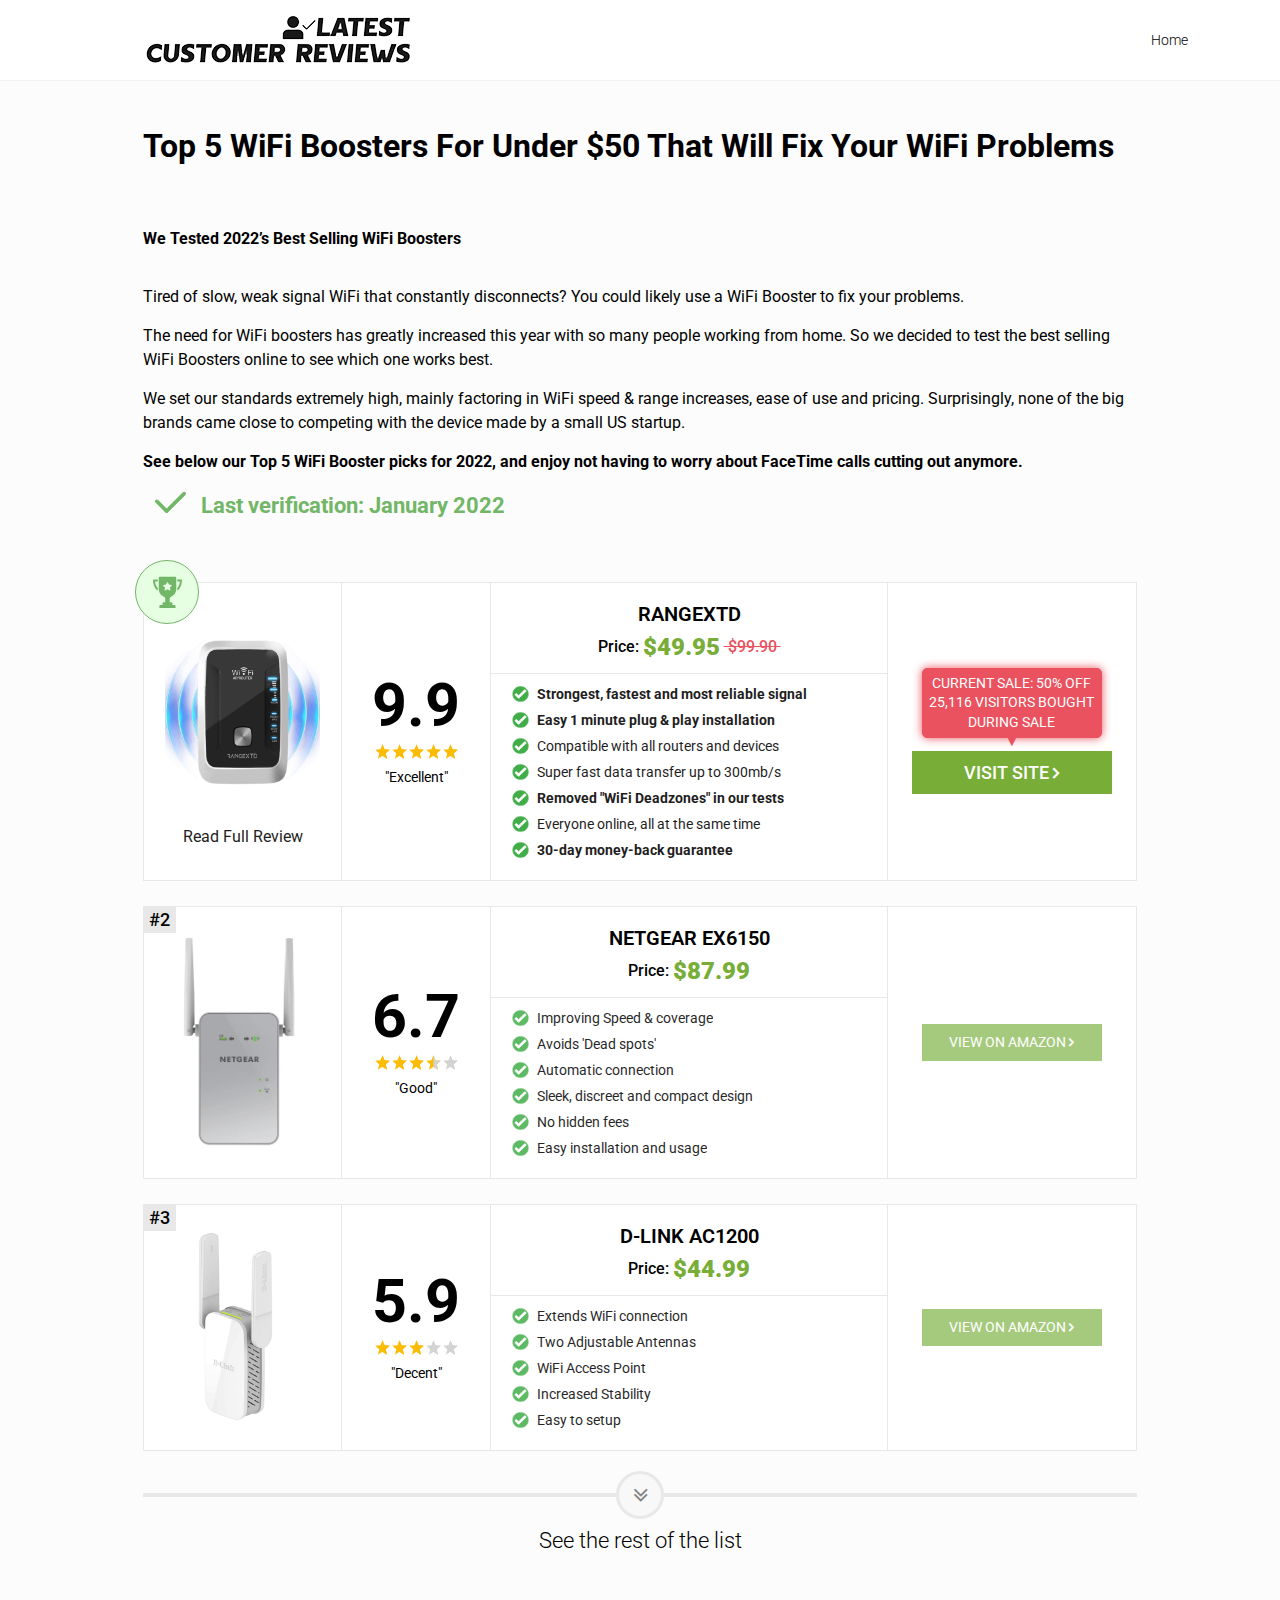
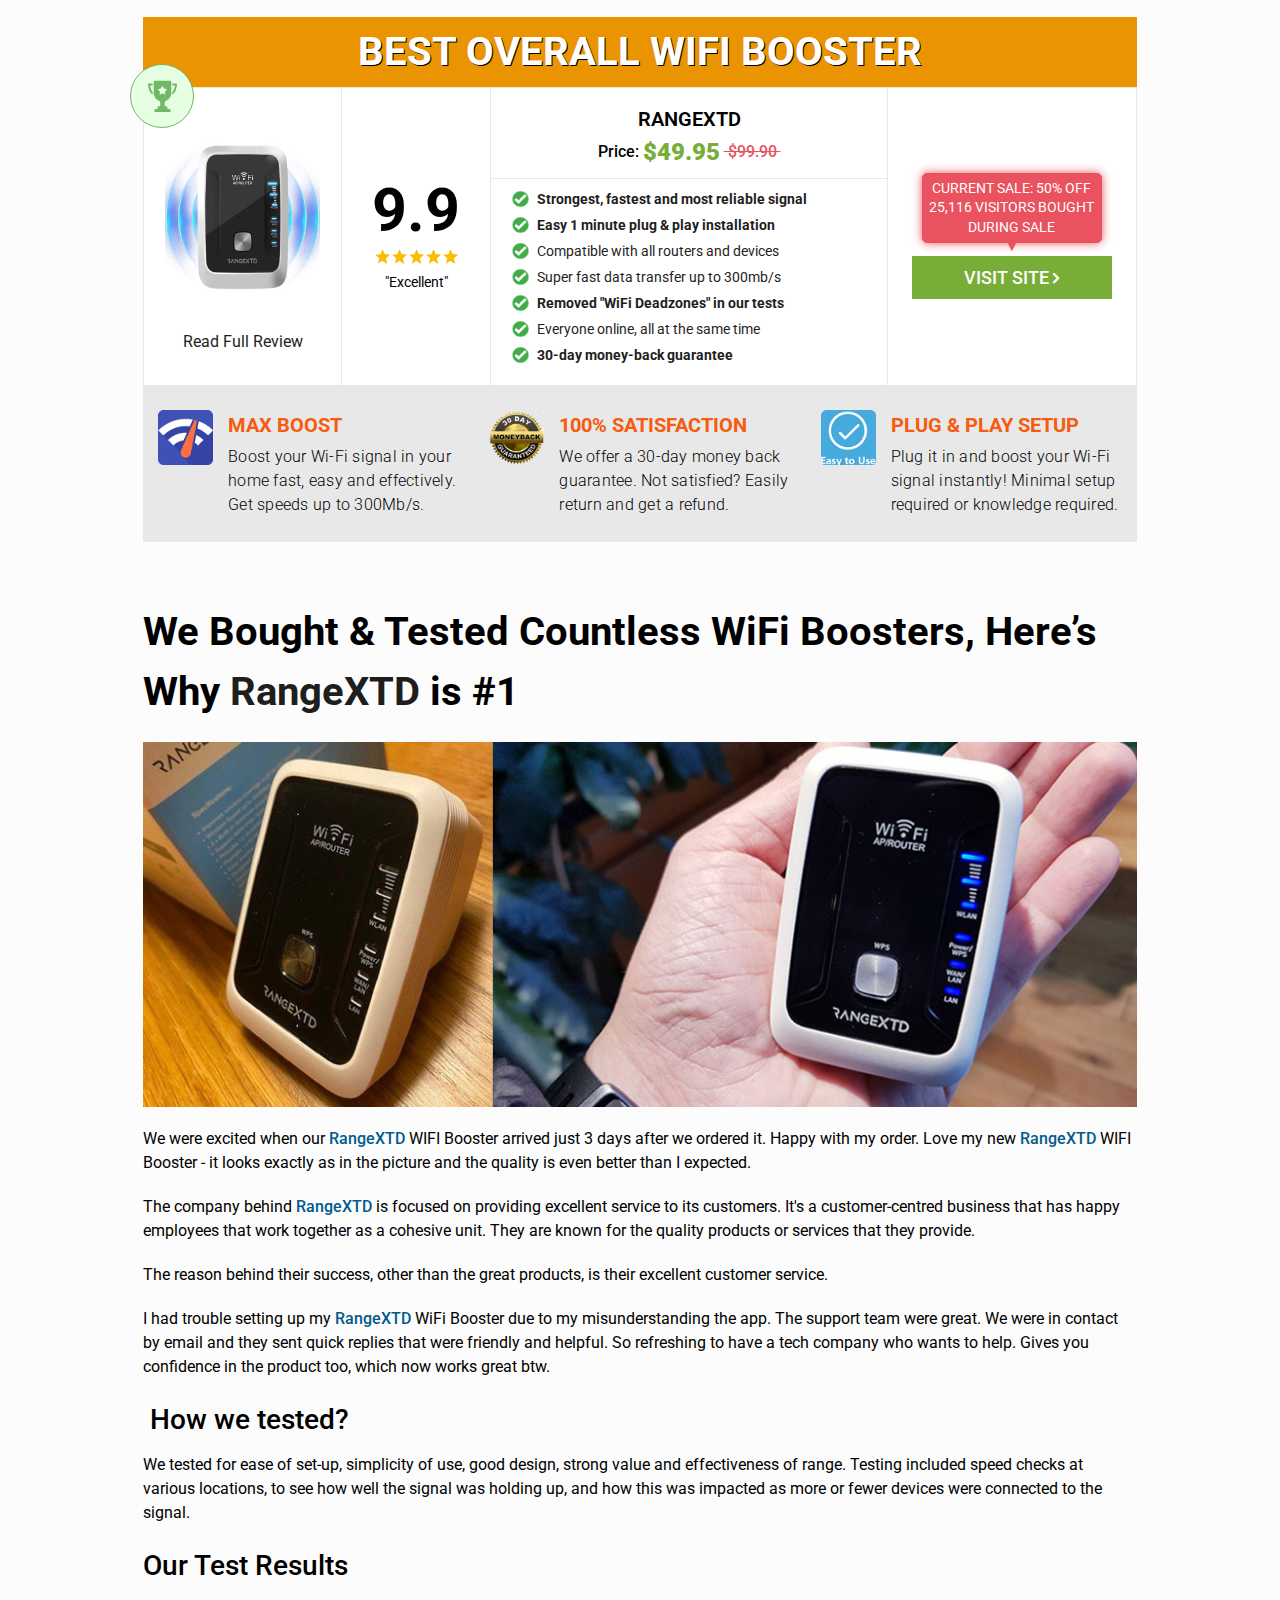
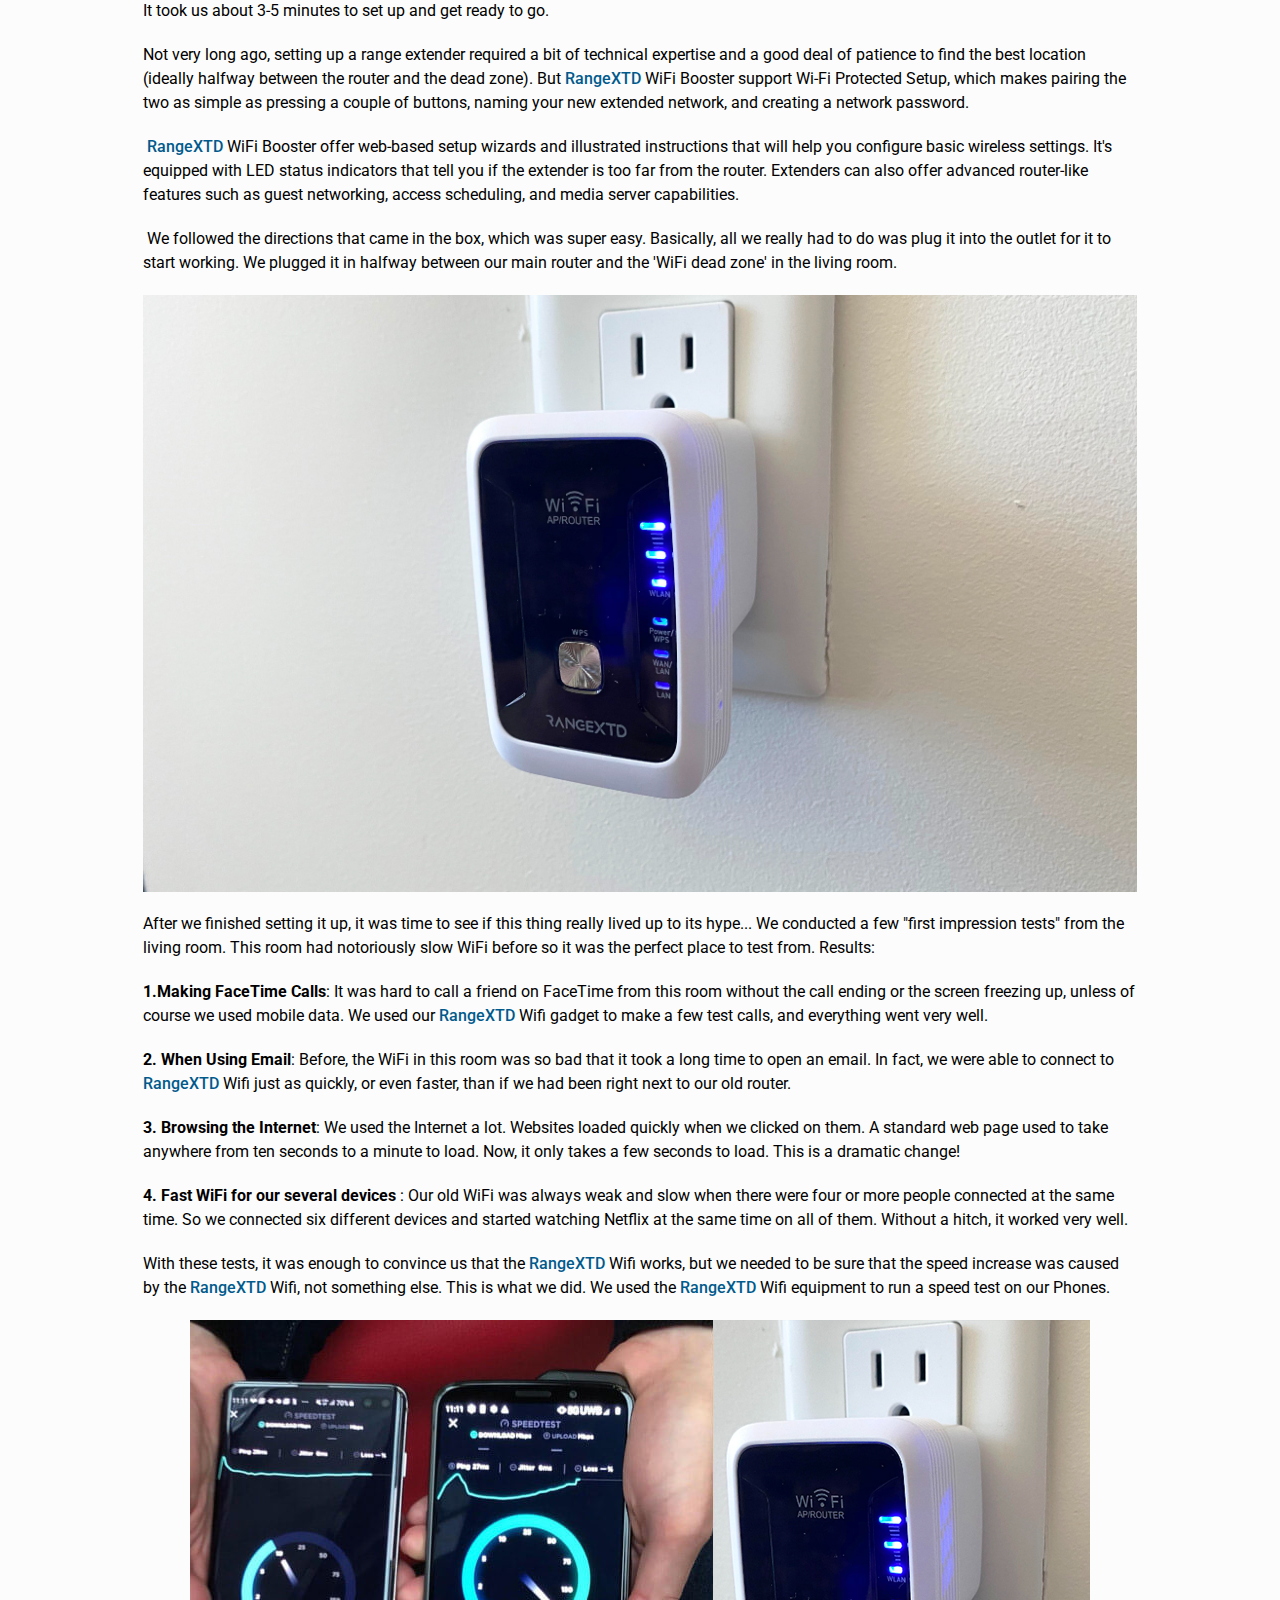
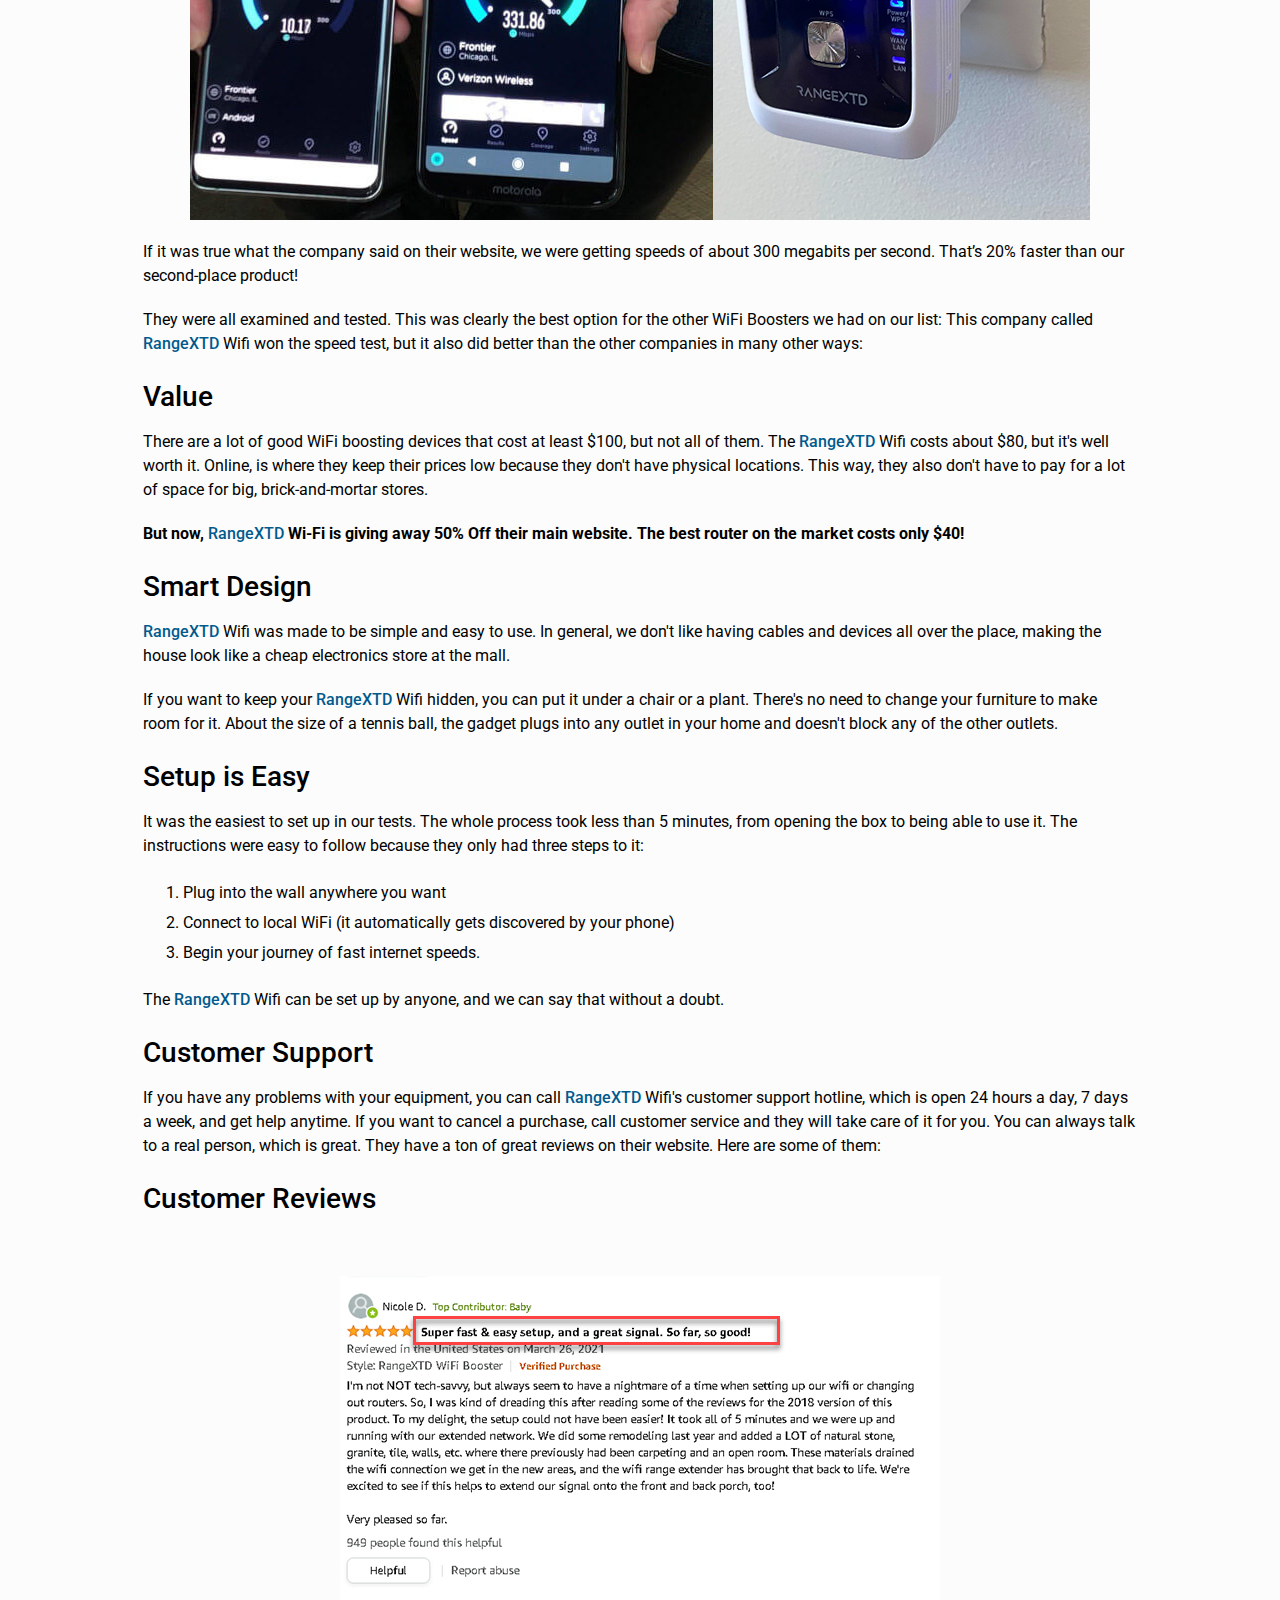
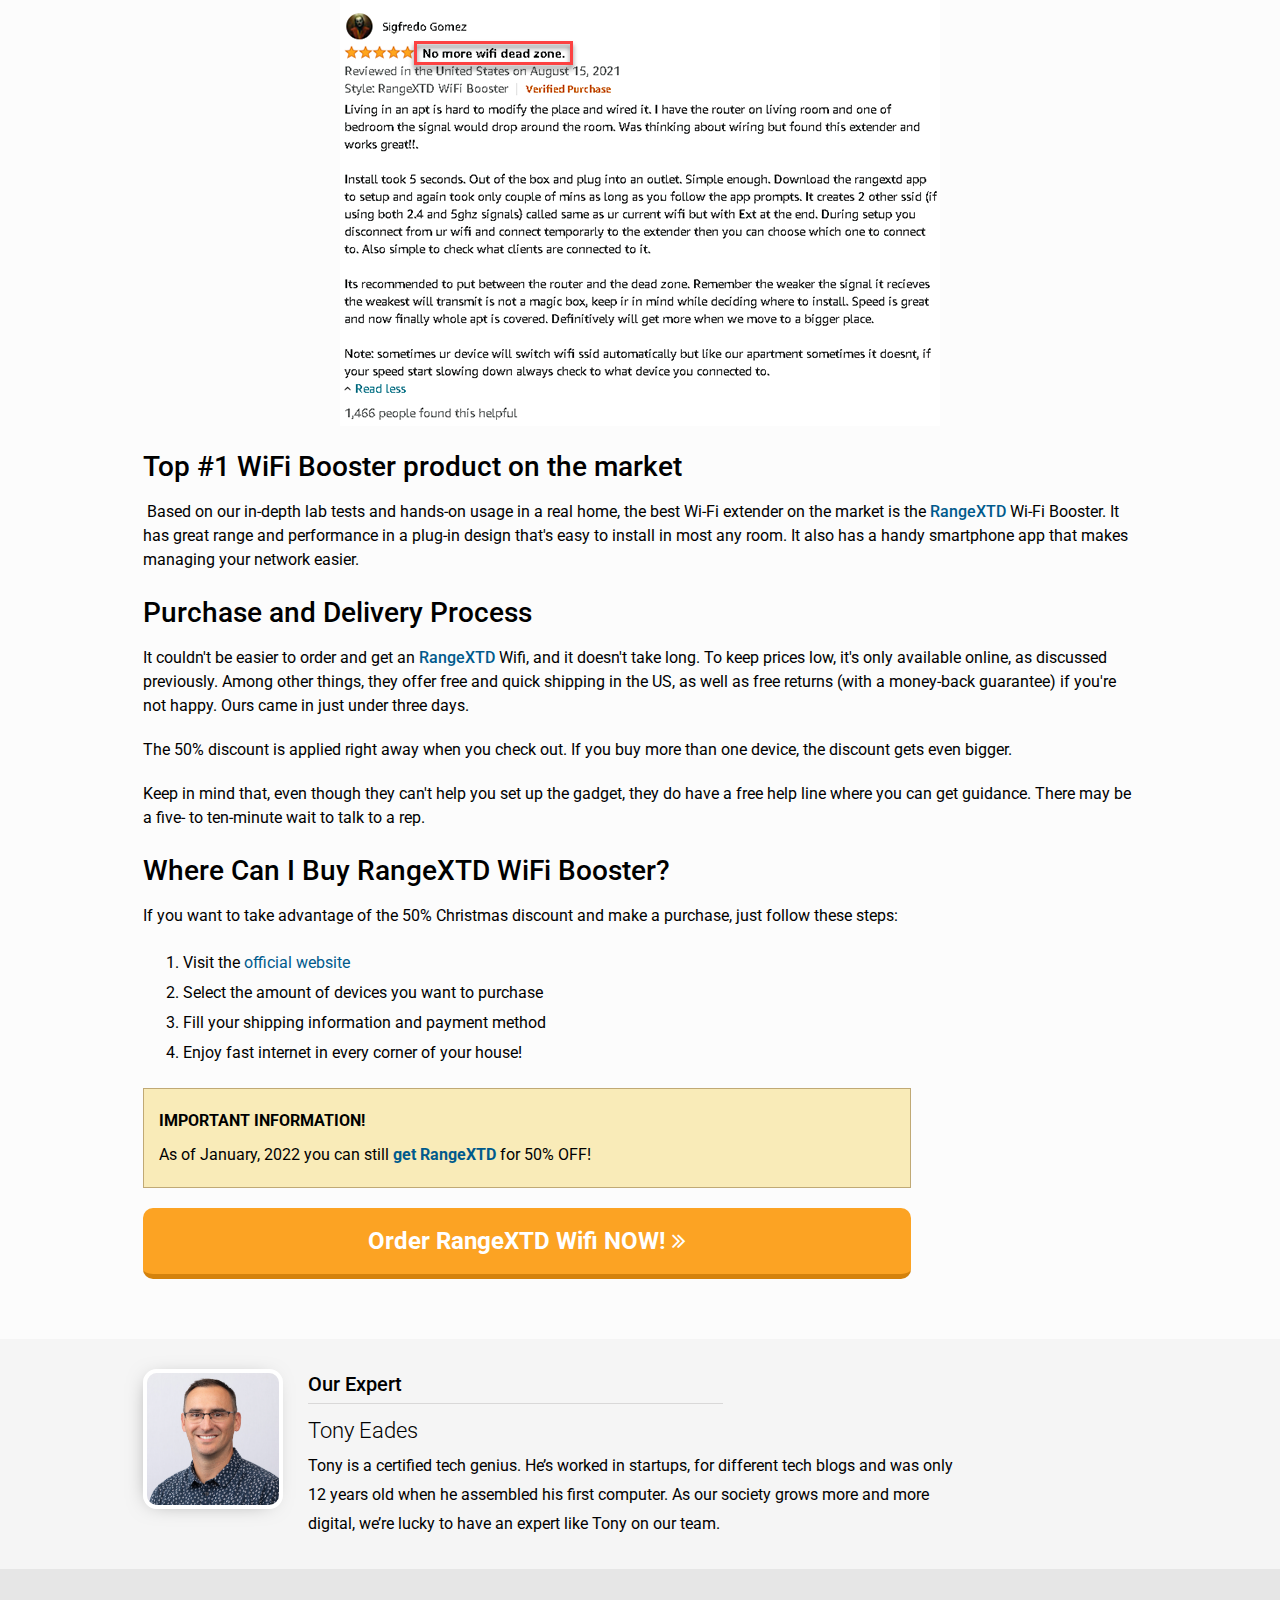
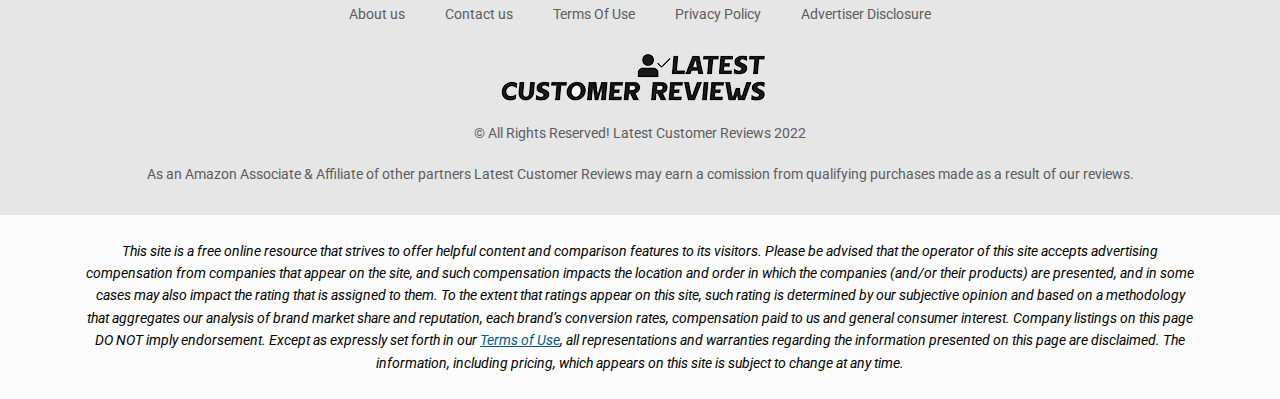
<file: www.latestcustomerreviews.com/top5-wifi-booster-2022-a/index.html>
<!DOCTYPE HTML>
<html>
<head>
	<meta http-equiv="Content-Type" content="text/html; charset=UTF-8" />
	<meta name="viewport" content="initial-scale=1, width=device-width" />
	<link rel="apple-touch-icon" sizes="180x180" href="./images/apple-touch-icon.png">
	<link rel="icon" type="image/png" sizes="32x32" href="./images/favicon-32x32.png">
	<link rel="icon" type="image/png" sizes="16x16" href="./images/favicon-16x16.png">
	<link rel="mask-icon" href="./images/safari-pinned-tab.svg" color="#5bbad5">
	<meta name="msapplication-TileColor" content="#da532c">
	<meta name="theme-color" content="#ffffff">
	
	<script type="text/javascript" src="//script.crazyegg.com/pages/scripts/0110/4207.js" async="async"></script>
	
	<link rel="preconnect" href="https://fonts.gstatic.com" />
	<link href="https://fonts.googleapis.com/css2?family=Roboto:ital,wght@0,300;0,400;0,500;0,700;0,900;1,400&display=swap" rel="stylesheet" />
	<link rel="stylesheet" type="text/css" href="https://cdnjs.cloudflare.com/ajax/libs/font-awesome/4.7.0/css/font-awesome.css" />
	<link rel="stylesheet" type="text/css" href="./css/style.css" />
	<link rel="stylesheet" type="text/css" href="./css/review.css" />
	<title>Top 5 WiFi Boosters That Will Fix Your WiFi Problems - Latest Customer Reviews</title>
	<script type="text/javascript">
		if(window.location.hash) {
			var hash_target = window.location.hash;
			window.location.hash = "";
		}
	</script>
</head>

<body class='review'>
	<div class="header">
		<div class="inner">
			<div class="header-logo-area">
				<a href="/"><img src="./images/logo-main.png" class="img-responsive" /></a>
			</div>
			<div class="header-menu-area">
				<button><i class="fa fa-bars" aria-hidden="true"></i></button>
				<ul>

					<li><a href="/">Home</a></li>
				</ul>
			</div>
		</div>
	</div>
	<div class="review-content">
		<h1 class="h1-style">Top 5 WiFi Boosters For Under $50 That Will Fix Your WiFi Problems</h1>
		<p>&nbsp;</p>
<h2 class="h2-style">We Tested 2022’s Best Selling WiFi Boosters</h2>
	  <p>&nbsp;</p>
<p class="top-txt">Tired of slow, weak signal WiFi that constantly disconnects? You could likely use a WiFi Booster to fix your problems.</p>
        <p class="top-txt">The need for WiFi boosters has greatly increased this year with so many people working from home. So we decided to test the best selling WiFi Boosters online to see which one works best.</p>
        <p class="top-txt">We set our standards extremely high, mainly factoring in WiFi speed &amp; range increases, ease of use and pricing. Surprisingly, none of the big brands came close to competing with the device made by a small US startup.</p>
<p class="top-txt bold">See below our Top 5 WiFi Booster picks for 2022, and enjoy not having to worry about FaceTime calls cutting out anymore.</p>

<div class="product__ribbon-title-verify product__ribbon">
   	  Last verification: January 2022  
	  <div class="product__ribbon-textno-a">
          		<img src="./images/image-cup.svg" alt="image-cup" class="cm-additional-image lazyloaded" data-ll-status="loaded">
        	</div>
		</div>
		
		




		<div class="table reviews-table firstitem table-shadow">

			<div class="table-cell review-cell cell-1">

				<div class="item-logo">
					<img src="./images/ultraxtend-product.png" />
				</div>
				<div class="review-link">
					<a href="javascript: void(0);" class="scroll-down-entry">Read Full Review</a>
				</div>
			</div>
			<div class="table-cell review-cell cell-2">
				<span class="item-score">9.9</span>
				<div class="my-rating">
					<div class="jq-star"><img src="./images/star.svg" /></div>
					<div class="jq-star"><img src="./images/star.svg" /></div>
					<div class="jq-star"><img src="./images/star.svg" /></div>
					<div class="jq-star"><img src="./images/star.svg" /></div>
					<div class="jq-star"><img src="./images/star.svg" /></div>
				</div>
				<span class="score-sub">"Excellent"</span>
			</div>
			<div class="table-cell review-cell cell-3">
				<div class="selling-price">
					<p class="selling-price-text">RangeXTD</p>
					<p class="selling-price-number">
						<span>Price:</span>
						<span class="selling-price-number-new">$49.95</span>
						<span class="selling-price-number-old">&nbsp;$99.90&nbsp;</span>
					</p>
				</div>
				<div class="selling-point">
					<a class="selling-point-item" href="https://go.latestcustomerreviews.com/intclick">
						<img class="sellico" src="./images/new-checkmark.png" />
						<span class="selling-point-text bold">Strongest, fastest and most reliable signal</span>
					</a>
					<a class="selling-point-item" href="https://go.latestcustomerreviews.com/intclick">
						<img class="sellico" src="./images/new-checkmark.png" />
						<span class="selling-point-text bold">Easy 1 minute plug &amp; play installation</span>
					</a>
					<a class="selling-point-item" href="https://go.latestcustomerreviews.com/intclick">
						<img class="sellico" src="./images/new-checkmark.png" />
						<span class="selling-point-text">Compatible with all routers and devices</span>
					</a>
					<a class="selling-point-item" href="https://go.latestcustomerreviews.com/intclick">
						<img class="sellico" src="./images/new-checkmark.png" />
						<span class="selling-point-text">Super fast data transfer up to 300mb/s</span>
					</a>
					<a class="selling-point-item" href="https://go.latestcustomerreviews.com/intclick">
						<img class="sellico" src="./images/new-checkmark.png" />
						<span class="selling-point-text bold">Removed "WiFi Deadzones" in our tests</span>
					</a>
					<a class="selling-point-item" href="https://go.latestcustomerreviews.com/intclick">
						<img class="sellico" src="./images/new-checkmark.png" />
						<span class="selling-point-text">Everyone online, all at the same time</span>
					</a>
					
					<a class="selling-point-item" href="https://go.latestcustomerreviews.com/intclick">
						<img class="sellico" src="./images/new-checkmark.png" />
						<span class="selling-point-text bold">30-day money-back guarantee </span>
					</a>
				</div>
			</div>
			<div class="table-cell review-cell cell-4">
				<div class="btnbubble pulsate-bck">
					<p>CURRENT SALE: 50% OFF <br>25,116 VISITORS BOUGHT <br>DURING SALE</p>
					<span class="arrow-downbbl">▼</span>
				</div>
				<a class="visit-site-btn" href="https://go.latestcustomerreviews.com/intclick">VISIT SITE <i class="fa fa-angle-right" aria-hidden="true"></i></a>

			</div>
		</div>

		<div class="table reviews-table table-shadow">
			<div class="table-cell review-cell cell-1">
				<div class="item-order">#2</div>
				<div class="item-logo">
					<img src="./images/netgear-ex6150.png" />
				</div>
			</div>
			<div class="table-cell review-cell cell-2">
				<span class="item-score">6.7</span>
				<div class="my-rating">
					<div class="jq-star"><img src="./images/star.svg" /></div>
					<div class="jq-star"><img src="./images/star.svg" /></div>
					<div class="jq-star"><img src="./images/star.svg" /></div>
					<div class="jq-star"><img src="./images/star-half.svg" /></div>
					<div class="jq-star"><img src="./images/star-empty.svg" /></div>
				</div>
				<span class="score-sub">"Good"</span>
			</div>
			<div class="table-cell review-cell cell-3">
				<div class="selling-price">
					<p class="selling-price-text">NETGEAR EX6150</p>
					<p class="selling-price-number">
						<span>Price:</span>
						<span class="selling-price-number-new">$87.99</span>
					</p>
				</div>
				<div class="selling-point">
					<p class="selling-point-item">
						<img class="sellico" src="./images/new-checkmark.png" />
						<span class="selling-point-text">Improving Speed &amp; coverage</span>
					</p>
					<p class="selling-point-item">
						<img class="sellico" src="./images/new-checkmark.png" />
						<span class="selling-point-text">Avoids 'Dead spots'</span>
					</p>
					<p class="selling-point-item">
						<img class="sellico" src="./images/new-checkmark.png" />
						<span class="selling-point-text">Automatic connection</span>
					</p>
					<p class="selling-point-item">
						<img class="sellico" src="./images/new-checkmark.png" />
						<span class="selling-point-text">Sleek, discreet and compact design</span>
					</p>
					<p class="selling-point-item">
						<img class="sellico" src="./images/new-checkmark.png" />
						<span class="selling-point-text">No hidden fees</span>
					</p>
					<p class="selling-point-item">
						<img class="sellico" src="./images/new-checkmark.png" />
						<span class="selling-point-text">Easy installation and usage</span>
					</p>
				</div>
			</div>
			<div class="table-cell review-cell cell-4">
				<a class="visit-site-btn lesser-focus" href="https://amzn.to/3AsUIE7">VIEW ON AMAZON <i class="fa fa-angle-right" aria-hidden="true"></i></a>
			</div>
		</div>
		
		<div class="table reviews-table table-shadow">
			<div class="table-cell review-cell cell-1">
				<div class="item-order">#3</div>
				<div class="item-logo">
					<img src="./images/d-link-ac1200.png" />
				</div>
			</div>
			<div class="table-cell review-cell cell-2">
				<span class="item-score">5.9</span>
				<div class="my-rating">
					<div class="jq-star"><img src="./images/star.svg" /></div>
					<div class="jq-star"><img src="./images/star.svg" /></div>
					<div class="jq-star"><img src="./images/star.svg" /></div>
					<div class="jq-star"><img src="./images/star-empty.svg" /></div>
					<div class="jq-star"><img src="./images/star-empty.svg" /></div>
				</div>
				<span class="score-sub">"Decent"</span>
			</div>
			<div class="table-cell review-cell cell-3">
				<div class="selling-price">
					<p class="selling-price-text">D-LINK AC1200</p>
					<p class="selling-price-number">
						<span>Price:</span>
						<span class="selling-price-number-new">$44.99</span>
					</p>
				</div>
				<div class="selling-point">
					<p class="selling-point-item">
						<img class="sellico" src="./images/new-checkmark.png" />
						<span class="selling-point-text">Extends WiFi connection</span>
					</p>
					<p class="selling-point-item">
						<img class="sellico" src="./images/new-checkmark.png" />
						<span class="selling-point-text">Two Adjustable Antennas</span>
					</p>
					<p class="selling-point-item">
						<img class="sellico" src="./images/new-checkmark.png" />
						<span class="selling-point-text">WiFi Access Point</span>
					</p>
					<p class="selling-point-item">
						<img class="sellico" src="./images/new-checkmark.png" />
						<span class="selling-point-text">Increased Stability</span>
					</p>
					<p class="selling-point-item">
						<img class="sellico" src="./images/new-checkmark.png" />
						<span class="selling-point-text">Easy to setup</span>
					</p>
				</div>
			</div>
			<div class="table-cell review-cell cell-4">
				<a class="visit-site-btn lesser-focus" href="https://amzn.to/3rN0FYu">VIEW ON AMAZON <i class="fa fa-angle-right" aria-hidden="true"></i></a>
			</div>
		</div>

		<div class="fadeToggle">
			<div class="table reviews-table table-shadow">
				<div class="table-cell review-cell cell-1">
					<div class="item-order">#4</div>
					<div class="item-logo">
						<img src="./images/asus-rp-ac1900.png" />
					</div>
				</div>
				<div class="table-cell review-cell cell-2">
					<span class="item-score">5.6</span>
					<div class="my-rating">
						<div class="jq-star"><img src="./images/star.svg" /></div>
						<div class="jq-star"><img src="./images/star.svg" /></div>
						<div class="jq-star"><img src="./images/star.svg" /></div>
						<div class="jq-star"><img src="./images/star-empty.svg" /></div>
						<div class="jq-star"><img src="./images/star-empty.svg" /></div>
					</div>
					<span class="score-sub">"Mediocre"</span>
				</div>
				<div class="table-cell review-cell cell-3">
					<div class="selling-price">
						<p class="selling-price-text">ASUS RP-AC1900</p>
						<p class="selling-price-number">
							<span>Price:</span>
							<span class="selling-price-number-new">$119.00</span>
						</p>
					</div>
					<div class="selling-point">
						<p class="selling-point-item">
							<img class="sellico" src="./images/new-checkmark.png" />
							<span class="selling-point-text">Boosts WiFi connectivity</span>
						</p>
						<p class="selling-point-item">
							<img class="sellico" src="./images/new-checkmark.png" />
							<span class="selling-point-text">3 External antennas</span>
						</p>
						<p class="selling-point-item">
							<img class="sellico" src="./images/new-checkmark.png" />
							<span class="selling-point-text">Ethernet Port</span>
						</p>
						<p class="selling-point-item">
							<img class="sellico" src="./images/new-checkmark.png" />
							<span class="selling-point-text">Sleek design</span>
						</p>
						<p class="selling-point-item">
							<img class="sellico" src="./images/new-checkmark.png" />
							<span class="selling-point-text">Easy installation</span>
						</p>
					</div>
				</div>
				<div class="table-cell review-cell cell-4">
					<a class="visit-site-btn lesser-focus" href="https://amzn.to/3rLD0YA">VIEW ON AMAZON <i class="fa fa-angle-right" aria-hidden="true"></i></a>
				</div>
			</div>
		</div>

		<div class="fadeToggle">
			<div class="table reviews-table table-shadow">
				<div class="table-cell review-cell cell-1">
					<div class="item-order">#5</div>
					<div class="item-logo">
						<img src="./images/netgear-eax20.png" />
					</div>
				</div>
				<div class="table-cell review-cell cell-2" href="https://amzn.to/3rLD0YA">
					<span class="item-score">5.1</span>
					<div class="my-rating">
						<div class="jq-star"><img src="./images/star.svg" /></div>
						<div class="jq-star"><img src="./images/star.svg" /></div>
						<div class="jq-star"><img src="./images/star-half.svg" /></div>
						<div class="jq-star"><img src="./images/star-empty.svg" /></div>
						<div class="jq-star"><img src="./images/star-empty.svg" /></div>
					</div>
					<span class="score-sub">"Mediocre"</span>
				</div>
				<div class="table-cell review-cell cell-3">
					<div class="selling-price">
						<p class="selling-price-text">NETGEAR EAX20</p>
						<p class="selling-price-number">
							<span>Price:</span>
							<span class="selling-price-number-new">$60.99</span>
						</p>
					</div>
					<div class="selling-point">
						<p class="selling-point-item">
							<img class="sellico" src="./images/new-checkmark.png" />
							<span class="selling-point-text">Increased Coverage</span>
						</p>
						<p class="selling-point-item">
							<img class="sellico" src="./images/new-checkmark.png" />
							<span class="selling-point-text">Smart Roaming</span>
						</p>
						<p class="selling-point-item">
							<img class="sellico" src="./images/new-checkmark.png" />
							<span class="selling-point-text">Wired Ethernet Ports</span>
						</p>
						<p class="selling-point-item">
							<img class="sellico" src="./images/new-checkmark.png" />
							<span class="selling-point-text">Internal Antenna</span>
						</p>
						<p class="selling-point-item">
							<img class="sellico" src="./images/new-checkmark.png" />
							<span class="selling-point-text">Safe &amp; Secure</span>
						</p>
						<p class="selling-point-item">
							<img class="sellico" src="./images/new-checkmark.png" />
							<span class="selling-point-text">Simple Setup</span>
						</p>
					</div>
				</div>
				<div class="table-cell review-cell cell-4">
					<a class="visit-site-btn lesser-focus" href="https://amzn.to/3fRXEkb">VIEW ON AMAZON <i class="fa fa-angle-right" aria-hidden="true"></i></a>
				</div>
			</div>

		</div>

		<div class="load-more-btn-box">
			<a href="javascript: void(0);" class="load-more-btn"><i class="fa fa-angle-double-down" aria-hidden="true"></i></a>
		</div>
		<p class="load-more-text">See the rest of the list</p>

		<div class="most-popular" id="our-test-winner">
			
		<div class="product__ribbon_bottom">
			<div class="product__ribbon-textno-b">
          		<img src="./images/image-cup.svg" alt="image-cup" class="cm-additional-image lazyloaded" data-ll-status="loaded">
        	</div>
		</div>
			
			<h3>BEST OVERALL WIFI Booster</h3>
			<div class="table reviews-table firstitem">
				<div class="table-cell review-cell cell-1">
					<div class="item-logo">
						<img src="./images/ultraxtend-product.png" />
					</div>
					<div class="review-link">
						<a href="javascript: void(0);" class="scroll-down-entry">Read Full Review</a>
					</div>
				</div>
				<div class="table-cell review-cell cell-2">
					<span class="item-score">9.9</span>
					<div class="my-rating">
						<div class="jq-star"><img src="./images/star.svg" /></div>
						<div class="jq-star"><img src="./images/star.svg" /></div>
						<div class="jq-star"><img src="./images/star.svg" /></div>
						<div class="jq-star"><img src="./images/star.svg" /></div>
						<div class="jq-star"><img src="./images/star.svg" /></div>
					</div>
					<span class="score-sub">"Excellent"</span>
				</div>
				<div class="table-cell review-cell cell-3">
					<div class="selling-price">
						<p class="selling-price-text">RangeXTD</p>
						<p class="selling-price-number">
							<span>Price:</span>
							<span class="selling-price-number-new">$49.95</span>
							<span class="selling-price-number-old">&nbsp;$99.90&nbsp;</span>
						</p>
					</div>
					<div class="selling-point">
						<a class="selling-point-item" href="https://go.latestcustomerreviews.com/intclick">
							<img class="sellico" src="./images/new-checkmark.png" />
							<span class="selling-point-text bold">Strongest, fastest and most reliable signal</span>
						</a>
						<a class="selling-point-item" href="https://go.latestcustomerreviews.com/intclick">
							<img class="sellico" src="./images/new-checkmark.png" />
							<span class="selling-point-text bold">Easy 1 minute plug &amp; play installation</span>
						</a>
						<a class="selling-point-item" href="https://go.latestcustomerreviews.com/intclick">
							<img class="sellico" src="./images/new-checkmark.png" />
							<span class="selling-point-text">Compatible with all routers and devices</span>
						</a>
						<a class="selling-point-item" href="https://go.latestcustomerreviews.com/intclick">
							<img class="sellico" src="./images/new-checkmark.png" />
							<span class="selling-point-text">Super fast data transfer up to 300mb/s</span>
						</a>
						<a class="selling-point-item" href="https://go.latestcustomerreviews.com/intclick">
							<img class="sellico" src="./images/new-checkmark.png" />
							<span class="selling-point-text bold">Removed "WiFi Deadzones" in our tests</span>
						</a>
					<a class="selling-point-item" href="https://go.latestcustomerreviews.com/intclick">
						<img class="sellico" src="./images/new-checkmark.png" />
						<span class="selling-point-text">Everyone online, all at the same time</span>
					</a>
					
					<a class="selling-point-item" href="https://go.latestcustomerreviews.com/intclick">
						<img class="sellico" src="./images/new-checkmark.png" />
						<span class="selling-point-text bold">30-day money-back guarantee </span>
					</a>
					</div>
				</div>
				<div class="table-cell review-cell cell-4">
					<div class="btnbubble pulsate-bck">
						<p>CURRENT SALE: 50% OFF <br>25,116 VISITORS BOUGHT <br>DURING SALE</p>
						<span class="arrow-downbbl">▼</span>
					</div>
					<a class="visit-site-btn" href="https://go.latestcustomerreviews.com/intclick">VISIT SITE <i class="fa fa-angle-right" aria-hidden="true"></i></a>
				</div>
			</div>
			<div class="best-overall-box">
				<div>
					<img src="./images/max-boost-wifi.png" />
					<p class="best-overall-title">MAX BOOST</p>
					<p class="best-overall-text">Boost your Wi-Fi signal in your home fast, easy and effectively. Get speeds up to 300Mb/s.</p>
				</div>
				<div>
					<img src="./images/box-wifi.png" />
					<p class="best-overall-title">100% SATISFACTION</p>
					<p class="best-overall-text">We offer a 30-day money back guarantee. Not satisfied? Easily return and get a refund.</p>
				</div>
				<div>
					<img src="./images/thumb-up-wifi.png" />
					<p class="best-overall-title">PLUG &amp; PLAY SETUP</p>
					<p class="best-overall-text">Plug it in and boost your Wi-Fi signal instantly! Minimal setup required or knowledge required.</p>
				</div>
			</div>
		</div>

		<div class="entry-content" id="our-test-process">
			<h1>We Bought &amp; Tested Countless WiFi Boosters, Here’s Why <a href="https://go.latestcustomerreviews.com/intclick">RangeXTD</a> is #1</h1>
			<p><a class="img-container" href="https://go.latestcustomerreviews.com/intclick"><img src="./images/pic1.png" /></a></p>
			<p>We were excited when our <a href="https://go.latestcustomerreviews.com/intclick">RangeXTD</a> WIFI Booster arrived just 3 days after we ordered it. Happy with my order. Love my new <a href="https://go.latestcustomerreviews.com/intclick">RangeXTD</a> WIFI Booster - it looks exactly as in the picture and the quality is even better than I expected.</p>
			<p>The company behind <a href="https://go.latestcustomerreviews.com/intclick">RangeXTD</a> is focused on providing excellent service to its customers. It's a customer-centred business that has happy employees that work together as a cohesive unit. They are known for the quality products or services that they provide.</p>
			<p>The reason behind their success, other than the great products, is their excellent customer service.<br>
			</p>
			<p>I had trouble setting up my <a href="https://go.latestcustomerreviews.com/intclick">RangeXTD</a> WiFi Booster due to my misunderstanding the app. The support team were great. We were in contact by email and they sent quick replies that were friendly and helpful. So refreshing to have a tech company who wants to help. Gives you confidence in the product too, which now works great btw.</p>
			<h2>&nbsp;How we tested?</h2>
			<p>We tested for ease of set-up, simplicity of use, good design, strong value and effectiveness of range. Testing included speed checks at various locations, to see how well the signal was holding up, and how this was impacted as more or fewer devices were connected to the signal.</p>
<h2>Our Test Results</h2>
<p>It took us about 3-5 minutes to set up and get ready to go.<br>
</p>
			<p>Not very long ago, setting up a range extender required a bit of technical expertise and a good deal of patience to find the best location (ideally halfway between the router and the dead zone). But <a href="https://go.latestcustomerreviews.com/intclick">RangeXTD</a> WiFi Booster support Wi-Fi Protected Setup, which makes pairing the two as simple as pressing a couple of buttons, naming your new extended network, and creating a network password.</p>
		  <p>&nbsp;<a href="https://go.latestcustomerreviews.com/intclick">RangeXTD</a> WiFi Booster offer web-based setup wizards and illustrated instructions that will help you configure basic wireless settings. It's equipped with LED status indicators that tell you if the extender is too far from the router. Extenders can also offer advanced router-like features such as guest networking, access scheduling, and media server capabilities.</p>
			<p>&nbsp;We followed the directions that came in the box, which was super easy. Basically, all we really had to do was plug it into the outlet for it to start working. We plugged it in halfway between our main router and the 'WiFi dead zone' in the living room.</p>
<p><a class="img-container" href="https://go.latestcustomerreviews.com/intclick"><img src="./images/pic2.png" /></a></p>
			<p>After we finished setting it up, it was time to see if this thing really lived up to its hype... We conducted a few "first impression tests" from the living room. This room had notoriously slow WiFi before so it was the perfect place to test from. Results:</p>
			<p><span class="bold">1.Making FaceTime Calls</span>: It was hard to call a friend on FaceTime from this room without the call ending or the screen freezing up, unless of course we used mobile data. We used our <a href="https://go.latestcustomerreviews.com/intclick">RangeXTD</a> Wifi gadget to make a few test calls, and everything went very well.</p>
			<p><span class="bold">2. When Using Email</span>: Before, the WiFi in this room was so bad that it took a long time to open an email. In fact, we were able to connect to <a href="https://go.latestcustomerreviews.com/intclick">RangeXTD</a> Wifi just as quickly, or even faster, than if we had been right next to our old router.</p>
			<p><span class="bold">3. Browsing the Internet</span>: We used the Internet a lot. Websites loaded quickly when we clicked on them. A standard web page used to take anywhere from ten seconds to a minute to load. Now, it only takes a few seconds to load. This is a dramatic change!</p>
			<p><span class="bold">4. Fast WiFi for our several devices </span>: Our old WiFi was always weak and slow when there were four or more people connected at the same time. So we connected six different devices and started watching Netflix at the same time on all of them. Without a hitch, it worked very well.</p>
			
			<p>With these tests, it was enough to convince us that the <a href="https://go.latestcustomerreviews.com/intclick">RangeXTD</a> Wifi works, but we needed to be sure that the speed increase was caused by the <a href="https://go.latestcustomerreviews.com/intclick">RangeXTD</a> Wifi, not something else. This is what we did. We used the <a href="https://go.latestcustomerreviews.com/intclick">RangeXTD</a> Wifi equipment to run a speed test on our Phones.</p>
			<p><a class="img-container" href="https://go.latestcustomerreviews.com/intclick"><img src="./images/pic3.png" /></a></p>
			<p>If it was true what the company said on their website, we were getting speeds of about 300 megabits per second. That’s 20% faster than our second-place product!</p>
			<p>They were all examined and tested. This was clearly the best option for the other WiFi Boosters we had on our list: This company called <a href="https://go.latestcustomerreviews.com/intclick">RangeXTD</a> Wifi won the speed test, but it also did better than the other companies in many other ways:</p>
			<h2 id="best-value">Value</h2>
			<p>There are a lot of good WiFi boosting devices that cost at least $100, but not all of them. The <a href="https://go.latestcustomerreviews.com/intclick">RangeXTD</a> Wifi costs about $80, but it's well worth it. Online, is where they keep their prices low because they don't have physical locations. This way, they also don't have to pay for a lot of space for big, brick-and-mortar stores.</p>
			<p><span class="bold">But now, <a href="https://go.latestcustomerreviews.com/intclick">RangeXTD</a> Wi-Fi is giving away 50% Off their main website. The best router on the market costs only $40!</p>
			<h2>Smart Design</h2>
			<p><a href="https://go.latestcustomerreviews.com/intclick">RangeXTD</a> Wifi was made to be simple and easy to use. In general, we don't like having cables and devices all over the place, making the house look like a cheap electronics store at the mall.</p>
			<p>If you want to keep your <a href="https://go.latestcustomerreviews.com/intclick">RangeXTD</a> Wifi hidden, you can put it under a chair or a plant. There's no need to change your furniture to make room for it. About the size of a tennis ball, the gadget plugs into any outlet in your home and doesn't block any of the other outlets.</p>
			<h2 id="how-to-install">Setup is Easy</h2>
			<p>It was the easiest to set up in our tests. The whole process took less than 5 minutes, from opening the box to being able to use it. The instructions were easy to follow because they only had three steps to it:</p>
			<ol class="small-list">
			  <li>Plug into the wall anywhere you want</li>
				<li>Connect to local WiFi (it automatically gets discovered by your phone)</li>
				<li>Begin your journey of fast internet speeds.</li>
			</ol>
			<p>The <a href="https://go.latestcustomerreviews.com/intclick">RangeXTD</a> Wifi can be set up by anyone, and we can say that without a doubt.</p>

		  <h2 id="customer-support">Customer Support</h2>
	      <p>If you have any problems with your equipment, you can call <a href="https://go.latestcustomerreviews.com/intclick">RangeXTD</a> Wifi's customer support hotline, which is open 24 hours a day, 7 days a week, and get help anytime. If you want to cancel a purchase, call customer service and they will take care of it for you. You can always talk to a real person, which is great. They have a ton of great reviews on their website. Here are some of them: </p>
		  <h2 id="customer-support">Customer Reviews</h2>
		  <p>&nbsp;</p>
		  <p><a class="img-container" href="https://go.latestcustomerreviews.com/intclick"><img src="./images/pic4.png" /></a></p>
			
<h2 id="how-to-order">Top #1 WiFi Booster product on the market</h2>
			<p>&nbsp;Based on our in-depth lab tests and hands-on usage in a real home, the best Wi-Fi extender on the market is the <a href="https://go.latestcustomerreviews.com/intclick">RangeXTD</a> Wi-Fi Booster. It has great range and performance in a plug-in design that's easy to install in most any room. It also has a handy smartphone app that makes managing your network easier.</p>
<h2>Purchase and Delivery Process</h2>
<p>It couldn't be easier to order and get an <a href="https://go.latestcustomerreviews.com/intclick">RangeXTD</a> Wifi, and it doesn't take long. To keep prices low, it's only available online, as discussed previously. Among other things, they offer free and quick shipping in the US, as well as free returns (with a money-back guarantee) if you're not happy. Ours came in just under three days.</p>
		  <p>The 50% discount is applied right away when you check out. If you buy more than one device, the discount gets even bigger.</p>
			<p>Keep in mind that, even though they can't help you set up the gadget, they do have a free help line where you can get guidance. There may be a five- to ten-minute wait to talk to a rep.</p>
			<h2>Where Can I Buy RangeXTD WiFi Booster?</h2>
			<p>If you want to take advantage of the 50% Christmas discount and make a purchase, just follow these steps:</p>
			<ol class="small-list">
			  <li>Visit the <a href="https://go.latestcustomerreviews.com/intclick">official website</a></li>
				<li>Select the amount of devices you want to purchase</li>
				<li>Fill your shipping information and payment method</li>
				<li>Enjoy fast internet in every corner of your house!</li>
			</ol>
			<div class="entry-important-information">
				<p class="bold important-information-text">IMPORTANT INFORMATION!</p>
				<p>As of January, 2022 you can still <a href="https://go.latestcustomerreviews.com/intclick">get RangeXTD</a> for 50% OFF!</p>
			</div>
			<a href="https://go.latestcustomerreviews.com/intclick" class="entry-btn-cta">Order RangeXTD Wifi NOW! <i class="fa fa-angle-double-right" aria-hidden="true"></i></a>
	  </div>

	</div>


	
<div class="page-reviewer">
	<div class="page-reviewer-inner">
		<img class="about-reviewer-img" src="./images/person1.png" />
		<p class="about-reviewer">Our Expert</p>
		<p class="about-reviewer-name">Tony Eades</p>
		<p class="about-reviewer-text">Tony is a certified tech genius. He’s worked in startups, for different tech blogs and was only 12 years old when he assembled his first computer. As our society grows more and more digital, we’re lucky to have an expert like Tony on our team.</p>
	</div>
</div>
	<div class="exit-popup">
		<div class="pop-off"></div>
		<div class="exit-popup-inner">
			<div class="exit-popup-border">
				<button class="exit-popup-close"><i class="fa fa-window-close" aria-hidden="true"></i></button>
				<p class="exit-popup-top">Before you leave...</p>
				<img src="./images/product.png" class="img-responsive" />
				<a href="https://go.latestcustomerreviews.com/intclick" class="exit-popup-btn">Get 50% off</a>
				<a href="javascript: void(0);" class="exit-popup-href">No, I do not want to save money</a>
			</div>
		</div>
	</div>

	<div class="footer">
		<div class="inner">
			<button class="footer-menu-open"><i class="fa fa-bars" aria-hidden="true"></i> Menu</button>
			<ul class="footer-menu">
				<li><a href="/about-us/">About us</a></li>
				<li><a href="/contact-us/">Contact us</a></li>
				<li><a href="/terms-of-use/">Terms Of Use</a></li>
				<li><a href="/privacy-policy/">Privacy Policy</a></li>
				<li><a href="/advertiser-disclosure/">Advertiser Disclosure</a></li>
			</ul>
			<img src="./images/logo-main.png" class="img-responsive" />
			<p class="copyright">&copy; All Rights Reserved! Latest Customer Reviews 2022</p>
			<p class="copyright">As an Amazon Associate & Affiliate of other partners Latest Customer Reviews may earn a comission from qualifying purchases made as a result of our reviews.</p>
		</div>
	</div>
	<p class="bottom-disclosure">This site is a free online resource that strives to offer helpful content and comparison features to its visitors. Please be advised that the operator of this site accepts advertising compensation from companies that appear on the site, and such compensation impacts the location and order in which the companies (and/or their products) are presented, and in some cases may also impact the rating that is assigned to them. To the extent that ratings appear on this site, such rating is determined by our subjective opinion and based on a methodology that aggregates our analysis of brand market share and reputation, each brand’s conversion rates, compensation paid to us and general consumer interest. Company listings on this page DO NOT imply endorsement. Except as expressly set forth in our <a href='/terms-of-use/'>Terms of Use</a>, all representations and warranties regarding the information presented on this page are disclaimed. The information, including pricing, which appears on this site is subject to change at any time.</p>

<script src="https://cdnjs.cloudflare.com/ajax/libs/jquery/3.2.1/jquery.min.js"></script>

<script type="text/javascript">
$(document).ready(function() {
	$(".header-menu-area button, .footer-menu-open").on('click', function() {
		$(this).next().slideToggle(300);
	});
	if($(".sale-popup").length > 0) {
		(function popSale() {
			var state = ["California","Ohio","Florida","Texas","Michigan","Washington","Nevada","Arizona","Georgia","Pennsylvania","Virginia","Minnesota","New York","Wisconsin","New Jersey","Illinois","Oregon","Maine","Utah","Delaware"];
			var name = ["Mark","Olivia","Philip","Amelia","Declan","Khloe","Jay","Scarlett","Thomas","Isabella","Bradley","Madison","Zac","Sarah","Shawn","Jodie","Toby","Emilia","Isaac","Summer"];
			function randInt(min, max) {
				return Math.floor(Math.random() * (max - min + 1)) + min;
			}
			setTimeout(function() {
				var time_format = randInt(0, 1) == 1 ? "seconds" : "minutes";
				var number = randInt(5, 59);
				$(".sale-popup-who").html(name[randInt(0, name.length-1)]+" from "+state[randInt(0, state.length-1)]);
				$(".sale-popup-date").html(number+" "+time_format+" "+" ago | TrustedConsumerReview");
				$(".sale-popup").animate({bottom: "20px"}, 500, function() {
					setTimeout(function() {
						$(".sale-popup").dequeue().animate({bottom: "-150px"}, 500, popSale());
					}, 4000);
				});
			}, randInt(30000, 55000));
		})();
		$(".sale-popup-close").on('click', function() {
			$(".sale-popup").dequeue().animate({bottom: "-150px"}, 500);
		});
	}
	$(".load-more-btn").on('click', function() {
		var $this = $(this);
		var btn_txt = $(".load-more-text");
		if(btn_txt.html() == "See the rest of the list") {
			$(".fadeToggle").each(function(i) {
			    $(this).dequeue().delay(i * 500).fadeIn(250);
			});
			btn_txt.html("Show top 3");
			$this.html('<i class="fa fa-angle-double-up" aria-hidden="true"></i>');
		} else {
			$($(".fadeToggle").get().reverse()).each(function(i){
			    $(this).delay(i * 500).fadeOut(250);
			});
			btn_txt.html("See the rest of the list");
			$this.html('<i class="fa fa-angle-double-down" aria-hidden="true"></i>');
		}
	});
	$(".scroll-down-entry").on('click', function() {
		$("html, body").animate({
	        scrollTop: $(".entry-content").offset().top
	    }, 750);
	});
	if(typeof hash_target !== 'undefined') {
		setTimeout(function() {
			$("html, body").animate({
		        scrollTop: $(hash_target).offset().top
		    }, 1500, function() { window.location.hash = hash_target; });
		}, 250);
    }
    var mousecount = 0;
	$(document).mouseleave(function () {
		if (event.clientY <= 0) {
			if (mousecount < 1) {
				$(".exit-popup").fadeIn(200, function() {
					$("body").addClass("openpop");
				});
				mousecount = mousecount + 1; 
			}
		}
	});
	$(".pop-off, .exit-popup-close, .exit-popup-href").on('click', function() {
		$(".exit-popup").fadeOut(200, function() {
			$("body").removeClass("openpop");
		});
	});
});
</script>

<style>.dtpcnt{opacity: 0;}</style>
<script>
    (function(b,c,h,p,q,e,r,x,d,k,t,a,l,m,f,n,u,g,v){function w(){for(var a=c.querySelectorAll(".dtpcnt"),b=0,d=a.length;b<d;b++)a[b][r]=a[b][r].replace(/(^|\s+)dtpcnt($|\s+)/g,"")}v="https:"===b.location.protocol?"secure; ":"";b[d]||(b[d]=function(){(b[d].q=b[d].q||[]).push(arguments)},m=c[p],c[p]=function(){m&&m.apply(this,arguments);if(b[d]&&!b[d].hasOwnProperty("params")&&/loaded|interactive|complete/.test(c.readyState))for(;a=c[q][k++];)/\/?click($|(\/[0-9]+)?$)/.test(a.pathname)&&(a[e]="javascrip"+
b.postMessage.toString().slice(4,5)+":"+d+'.l="'+a[e]+'",void 0')},setTimeout(function(){(n=/[?&]cpid(=([^&#]*)|&|#|$)/.exec(b.location.href))&&n[2]&&(f=n[2],u=c.cookie.match(new RegExp("(^| )vl-"+f+"=([^;]+)")));a=c.createElement("script");l=c.scripts[0];a.defer=1;a.src=t+(-1===t.indexOf("?")?"?":"&")+"lpref="+h(c.referrer)+"&lpurl="+h(location[e])+"&lpt="+h(c.title)+"&t="+(new Date).getTime()+(u?"&uw=no":"");a[x]=function(){for(k=0;a=c[q][k++];)/dtpCallback\.l/.test(a[e])&&(a[e]=a[e].match(/dtpCallback\.l="([^"]+)/)[1]);
w()};l.parentNode.insertBefore(a,l);f&&(g=new Date,g.setTime(g.getTime()+864E5),c.cookie="vl-"+f+"=1; "+v+"samesite=Strict; expires="+g.toGMTString()+"; path=/")},0),setTimeout(w,7E3))})(window,document,encodeURIComponent,"onreadystatechange","links","href","className","onerror","dtpCallback",0,"https://go.latestcustomerreviews.com/d/f2890b6e-7754-44b7-9e59-87e4270dcefe.js");
</script>
<noscript><link href="https://go.latestcustomerreviews.com/d/f2890b6e-7754-44b7-9e59-87e4270dcefe.js?noscript=true&lpurl=" rel="stylesheet"/></noscript>


</body>

</html>
</file>
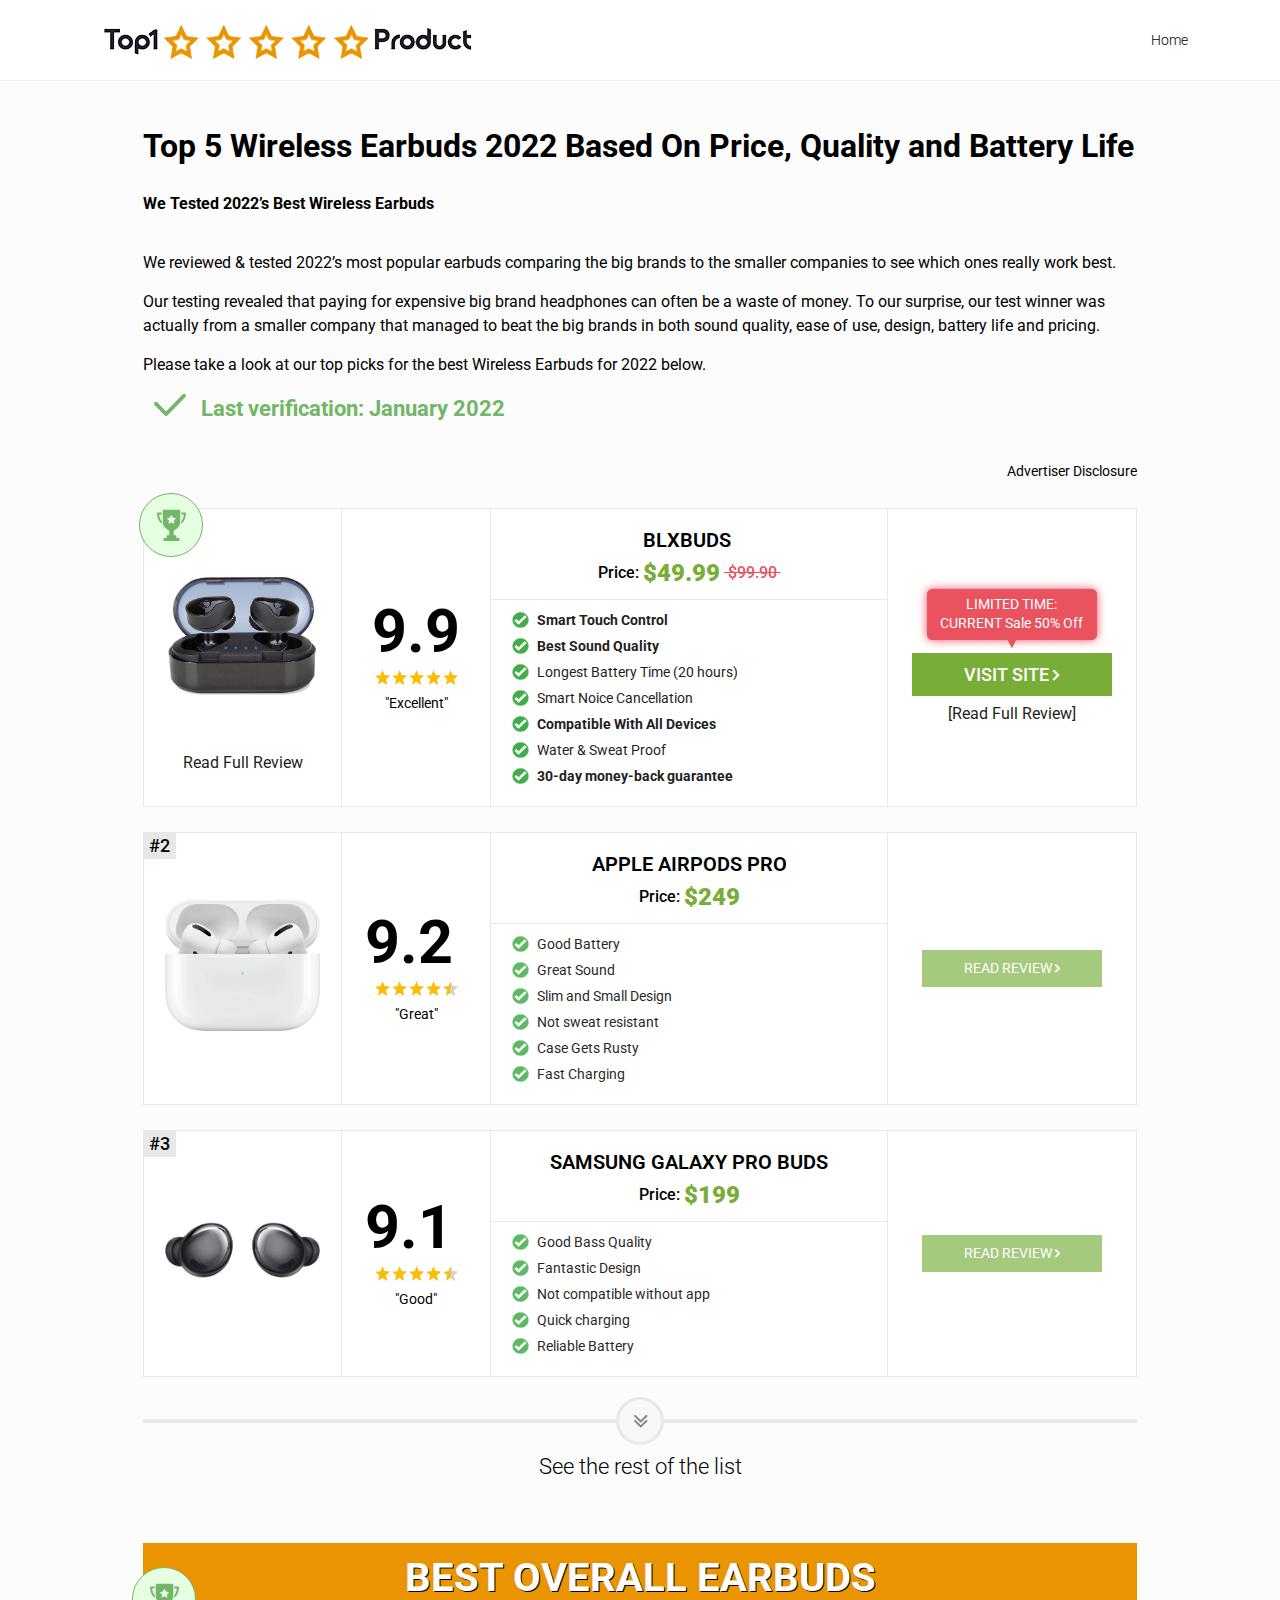
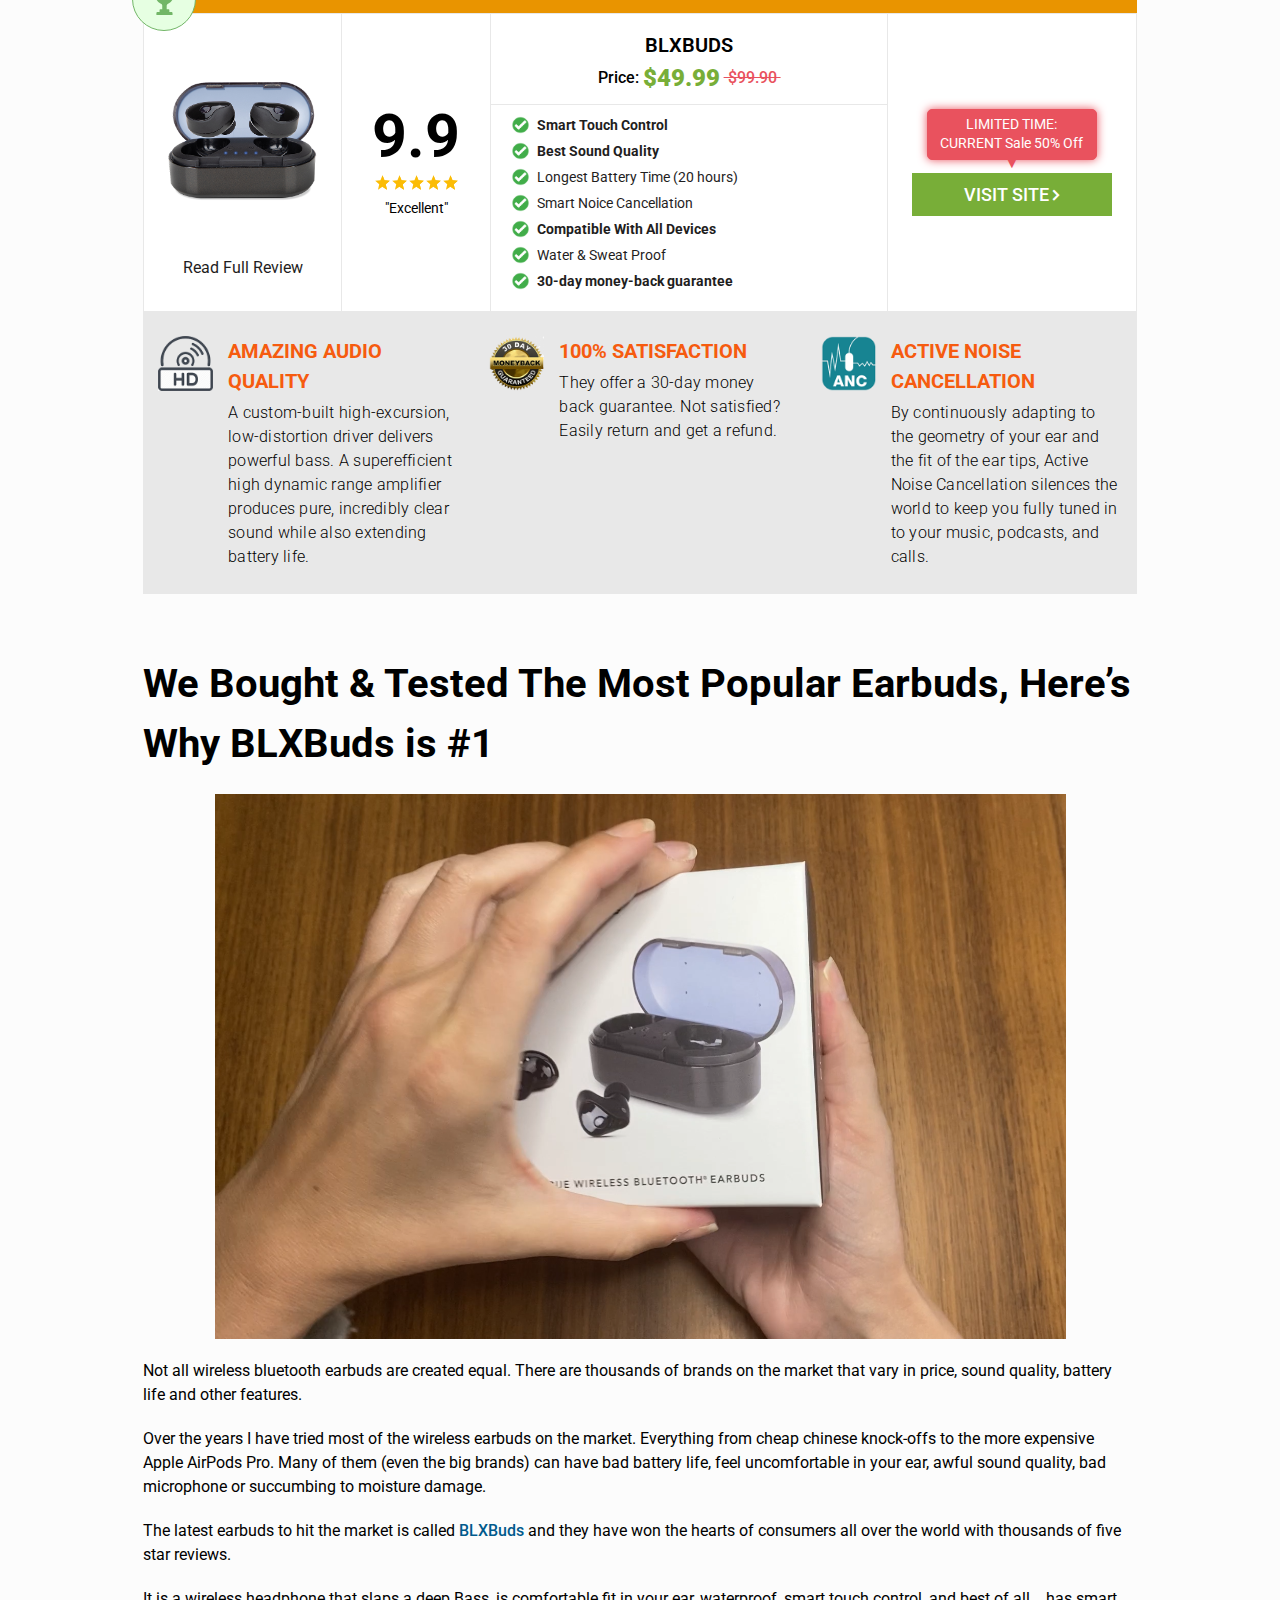
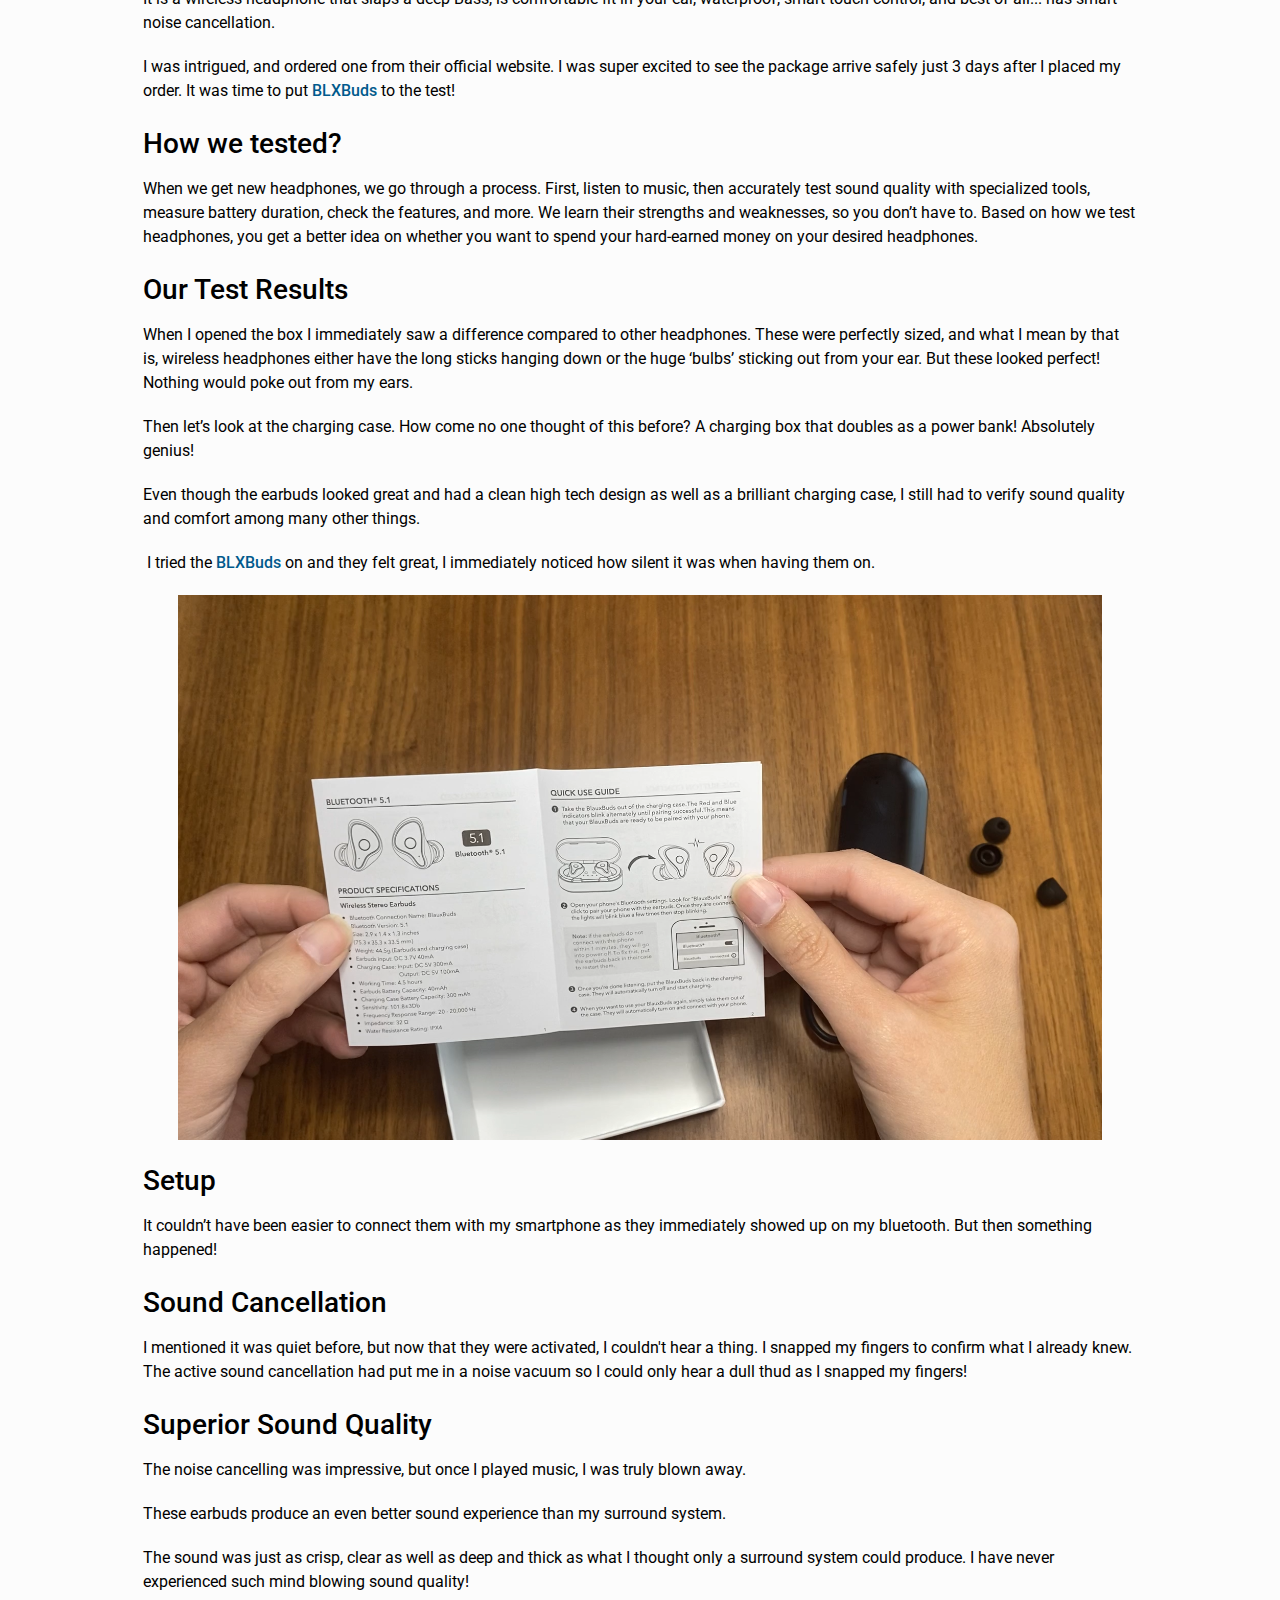
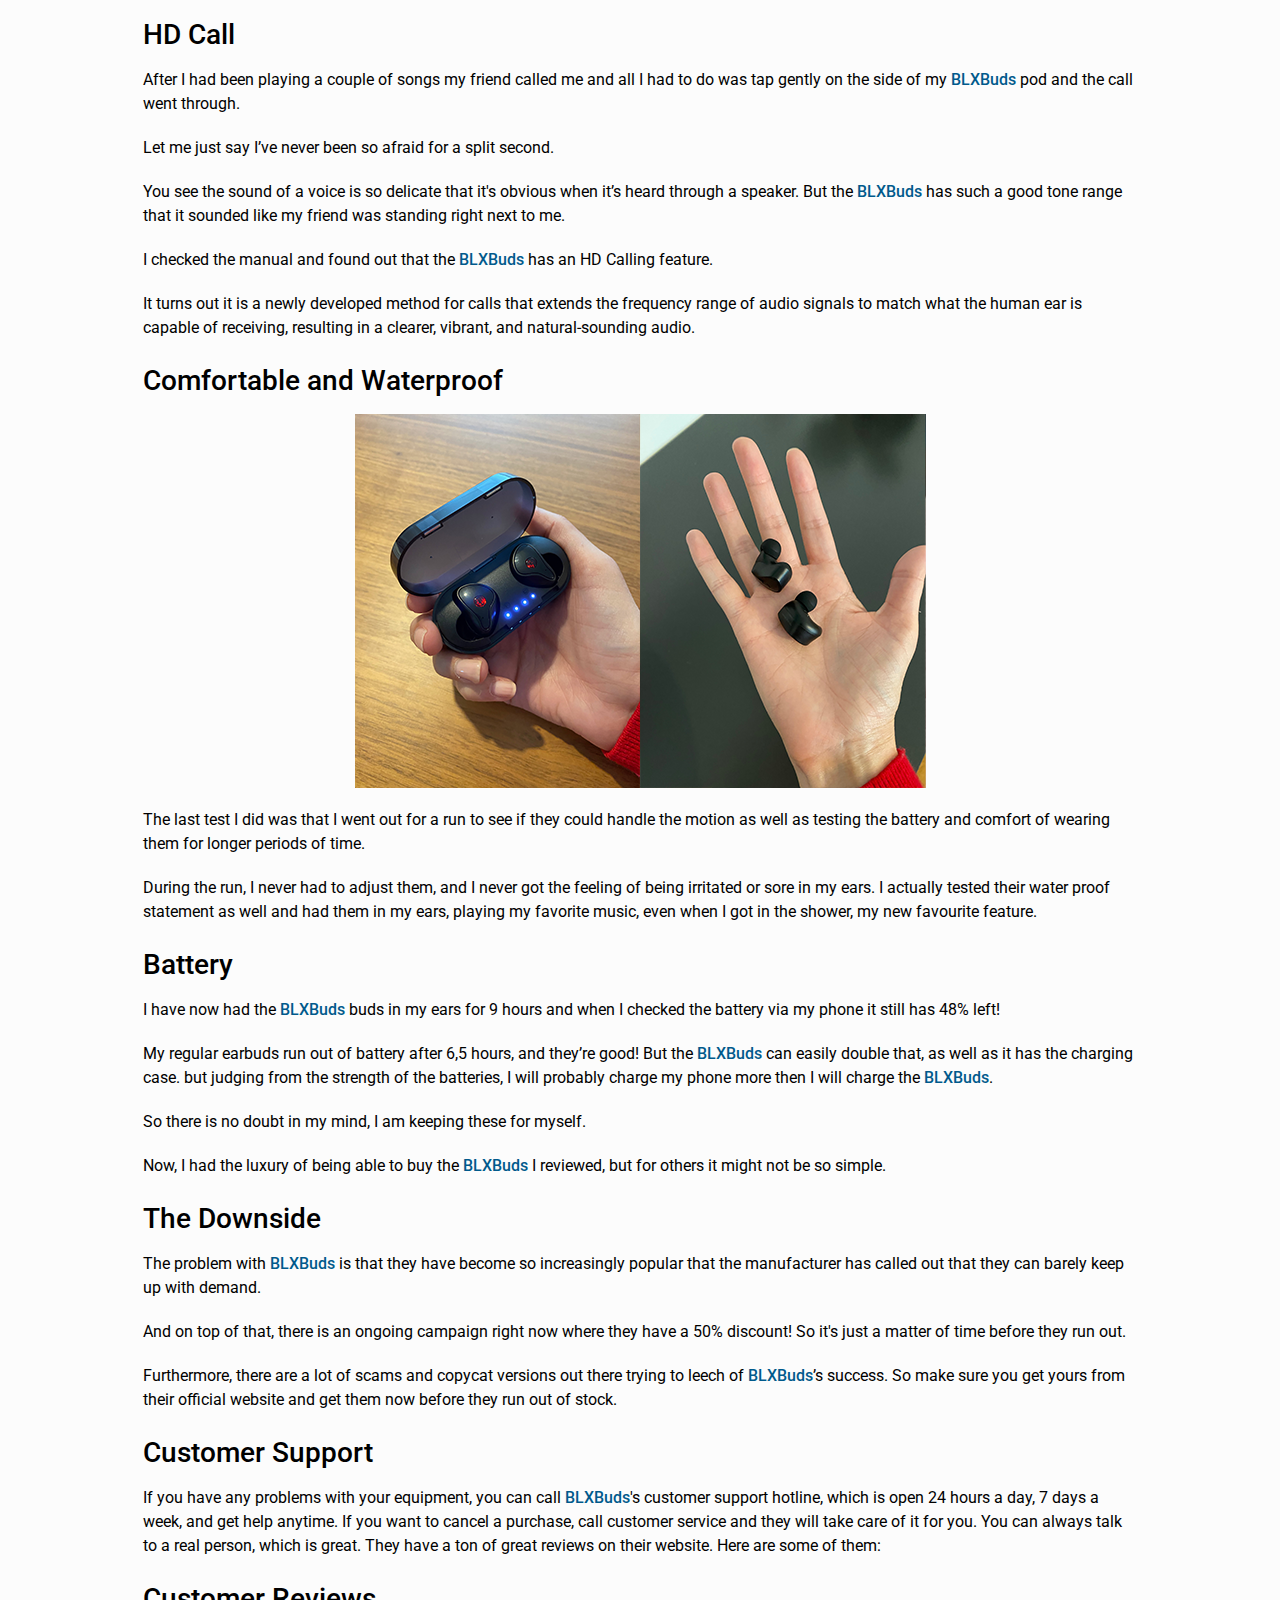
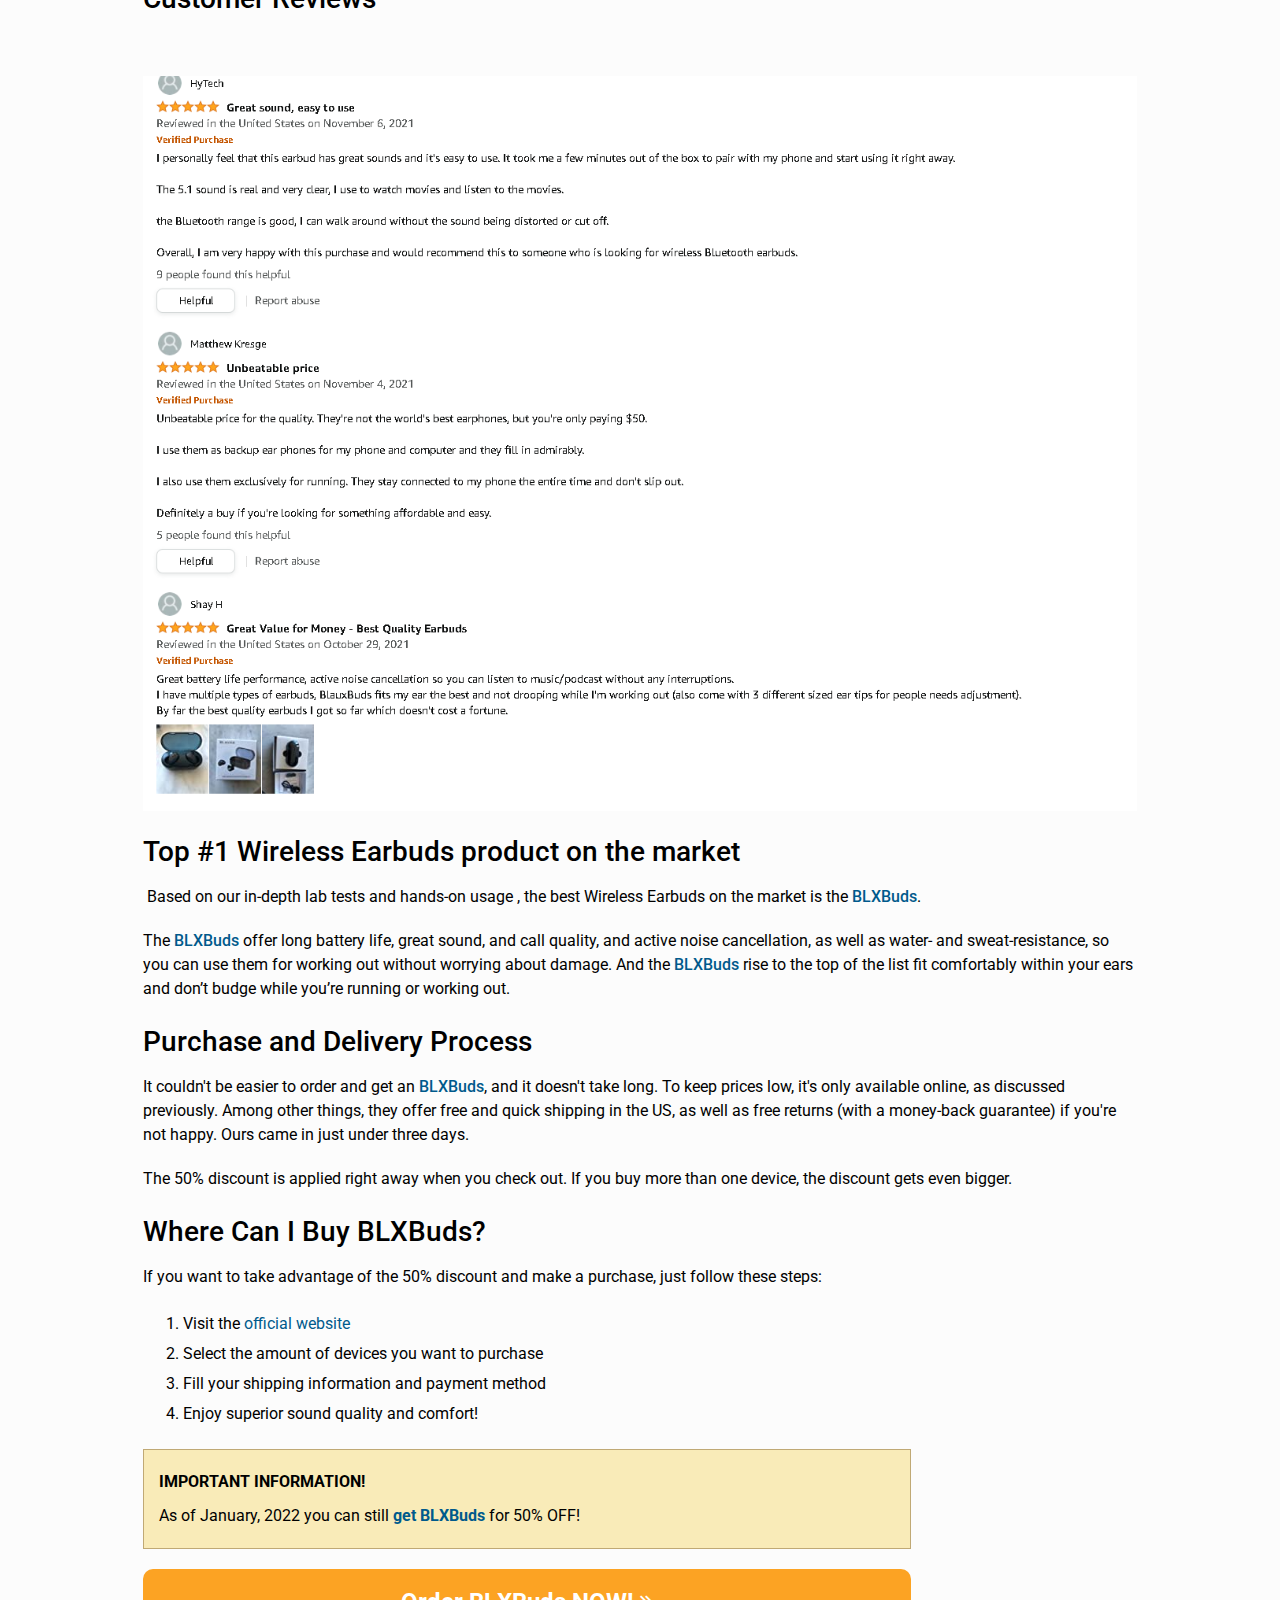
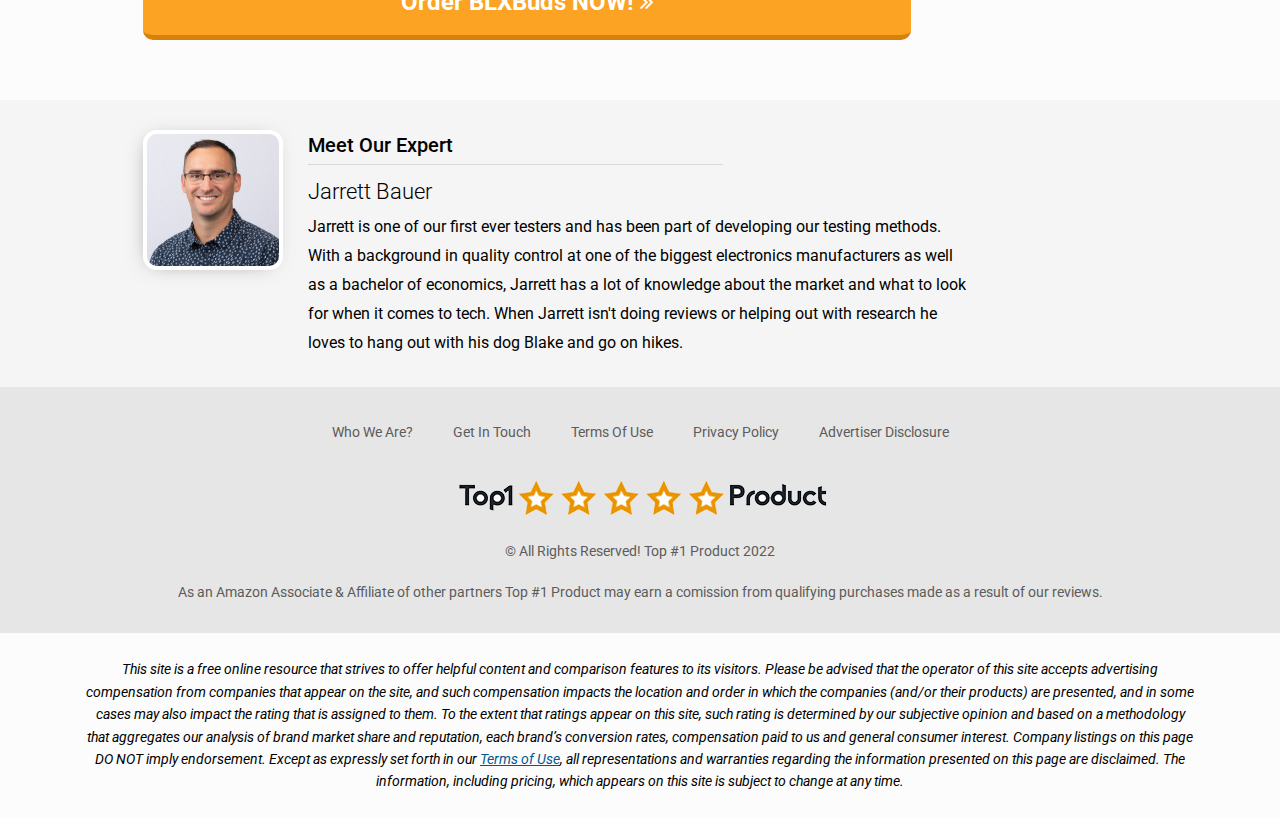
<file: www.latestcustomerreviews.com/top5-wireless-earbuds-2022-a/index.html>
<!DOCTYPE HTML>
<html>
<head>
	<meta http-equiv="Content-Type" content="text/html; charset=UTF-8" />
	<meta name="viewport" content="initial-scale=1, width=device-width" />
	<link rel="apple-touch-icon" sizes="180x180" href="./images/apple-touch-icon.png">
	<link rel="icon" type="image/png" sizes="32x32" href="./images/favicon-32x32.png">
	<link rel="icon" type="image/png" sizes="16x16" href="./images/favicon-16x16.png">
	<link rel="mask-icon" href="./images/safari-pinned-tab.svg" color="#5bbad5">
	<meta name="msapplication-TileColor" content="#da532c">
	<meta name="theme-color" content="#ffffff">
	
	<script type="text/javascript" src="//script.crazyegg.com/pages/scripts/0110/4207.js" async="async"></script>
	
	<link rel="preconnect" href="https://fonts.gstatic.com" />
	<link href="https://fonts.googleapis.com/css2?family=Roboto:ital,wght@0,300;0,400;0,500;0,700;0,900;1,400&display=swap" rel="stylesheet" />
	<link rel="stylesheet" type="text/css" href="https://cdnjs.cloudflare.com/ajax/libs/font-awesome/4.7.0/css/font-awesome.css" />
	<link rel="stylesheet" type="text/css" href="./css/style.css" />
	<link rel="stylesheet" type="text/css" href="./css/review.css" />
	<title>Top 5 WiFi Boosters That Will Fix Your WiFi Problems - Top #1 Product</title>
	<script type="text/javascript">
		if(window.location.hash) {
			var hash_target = window.location.hash;
			window.location.hash = "";
		}
	</script>
</head>

<body class='review'>
	<div class="header">
		<div class="inner">
			<div class="header-logo-area">
				<a href="/"><img src="./images/logo-main.png" class="img-responsive" /></a>
			</div>
			<div class="header-menu-area">
				<button><i class="fa fa-bars" aria-hidden="true"></i></button>
				<ul>

					<li><a href="/">Home</a></li>
				</ul>
			</div>
		</div>
	</div>
	<div class="review-content">
		<h1 class="h1-style">Top 5 Wireless Earbuds 2022 Based On Price, Quality and Battery Life</h1>
		<h2 class="h2-style">We Tested 2022’s Best Wireless Earbuds</h2>
		<p>&nbsp;</p>
<p class="top-txt">We reviewed &amp; tested 2022’s most popular earbuds comparing the big brands to the smaller companies to see which ones really work best.</p>
        <p class="top-txt">Our testing revealed that paying for expensive big brand headphones can often be a waste of money. To our surprise, our test winner was actually from a smaller company that managed to beat the big brands in both sound quality, ease of use, design, battery life and pricing.</p>

<p class="top-txt">Please take a look at our top picks for the best Wireless Earbuds for 2022 below.</p>
<div class="product__ribbon-title-verify product__ribbon">
   	  Last verification: January 2022  
	  <div class="product__ribbon-textno">
          		<img src="./images/image-cup.svg" alt="image-cup" class="cm-additional-image lazyloaded" data-ll-status="loaded">
        	</div>
		</div>
		
		
		<div class="disclosure-box">
			<span>Advertiser Disclosure</span>
		  <p>Top1 Product is made up of our own views and opinions. The scoring is determined at our own discretion and should not be used for accuracy purposes. We are able to provide this service for free thanks to the referral fees we receive from a number of service providers. These referral fees may affect the rankings and score assigned to specific vendors. Furthermore, though many vendors appear on the Top1 Product, this DOES NOT imply endorsement of any kind. The information and vendors which appear on Top1 Product is subject to change at any time.</p>
		</div>



		<div class="table reviews-table firstitem table-shadow">

			<div class="table-cell review-cell cell-1">

				<div class="item-logo">
					<img src="./images/blxbuds.png" />
				</div>
				<div class="review-link">
					<a href="javascript: void(0);" class="scroll-down-entry">Read Full Review</a>
				</div>
			</div>
			<div class="table-cell review-cell cell-2">
				<span class="item-score">9.9</span>
				<div class="my-rating">
					<div class="jq-star"><img src="./images/star.svg" /></div>
					<div class="jq-star"><img src="./images/star.svg" /></div>
					<div class="jq-star"><img src="./images/star.svg" /></div>
					<div class="jq-star"><img src="./images/star.svg" /></div>
					<div class="jq-star"><img src="./images/star.svg" /></div>
				</div>
				<span class="score-sub">"Excellent"</span>
			</div>
			<div class="table-cell review-cell cell-3">
				<div class="selling-price">
					<p class="selling-price-text">BLXBuds&nbsp;</p>
					<p class="selling-price-number">
						<span>Price:</span>
						<span class="selling-price-number-new">$49.99</span>
						<span class="selling-price-number-old">&nbsp;$99.90&nbsp;</span>
					</p>
				</div>
				<div class="selling-point">
					<a class="selling-point-item" href="https://gationspolease.com/intclick">
						<img class="sellico" src="./images/new-checkmark.png" />
						<span class="selling-point-text bold">Smart Touch Control</span>
					</a>
					<a class="selling-point-item" href="https://gationspolease.com/intclick">
						<img class="sellico" src="./images/new-checkmark.png" />
						<span class="selling-point-text bold">Best Sound Quality</span>
					</a>
					<a class="selling-point-item" href="https://gationspolease.com/intclick">
						<img class="sellico" src="./images/new-checkmark.png" />
						<span class="selling-point-text">Longest Battery Time (20 hours)</span>
					</a>
					<a class="selling-point-item" href="https://gationspolease.com/intclick">
						<img class="sellico" src="./images/new-checkmark.png" />
						<span class="selling-point-text">Smart Noice Cancellation</span>
					</a>
					<a class="selling-point-item" href="https://gationspolease.com/intclick">
						<img class="sellico" src="./images/new-checkmark.png" />
						<span class="selling-point-text bold">Compatible With All Devices</span>
					</a>
					<a class="selling-point-item" href="https://gationspolease.com/intclick">
						<img class="sellico" src="./images/new-checkmark.png" />
						<span class="selling-point-text">Water &amp; Sweat Proof</span>
					</a>
					
					<a class="selling-point-item" href="https://gationspolease.com/intclick">
						<img class="sellico" src="./images/new-checkmark.png" />
						<span class="selling-point-text bold">30-day money-back guarantee </span>
					</a>
				</div>
			</div>
			<div class="table-cell review-cell cell-4">
				<div class="btnbubble pulsate-bck">
					<p>LIMITED TIME:<br>CURRENT Sale 50% Off</p>
					<span class="arrow-downbbl">▼</span>
				</div>
				<a class="visit-site-btn" href="https://gationspolease.com/intclick">VISIT SITE <i class="fa fa-angle-right" aria-hidden="true"></i></a>
				
				<div class="review-link">
					<a href="javascript: void(0);" class="scroll-down-entry">[Read Full Review]</a>
				</div>
			</div>
		</div>

		<div class="table reviews-table table-shadow">
			<div class="table-cell review-cell cell-1">
				<div class="item-order">#2</div>
				<div class="item-logo">
					<img src="./images/airpods-product.jpg" />
				</div>
			</div>
			<div class="table-cell review-cell cell-2">
				<span class="item-score">9.2&nbsp;</span>
				<div class="my-rating">
				  <div class="jq-star"><img src="./images/star.svg" /></div>
					<div class="jq-star"><img src="./images/star.svg" /></div>
					<div class="jq-star"><img src="./images/star.svg" /></div>
					<div class="jq-star"><img src="./images/star.svg" /></div>
					<div class="jq-star"><img src="./images/star-half.svg" /></div>
				</div>
				<span class="score-sub">"Great"</span>
			</div>
			<div class="table-cell review-cell cell-3">
				<div class="selling-price">
					<p class="selling-price-text">APPLE AIRPODS PRO</p>
					<p class="selling-price-number">
						<span>Price:</span>
						<span class="selling-price-number-new">$249</span>
					</p>
				</div>
				<div class="selling-point">
					<p class="selling-point-item">
						<img class="sellico" src="./images/new-checkmark.png" />
						<span class="selling-point-text">Good Battery</span>
					</p>
					<p class="selling-point-item">
						<img class="sellico" src="./images/new-checkmark.png" />
						<span class="selling-point-text">Great Sound</span>
					</p>
					<p class="selling-point-item">
						<img class="sellico" src="./images/new-checkmark.png" />
						<span class="selling-point-text">Slim and Small Design</span>
					</p>
					<p class="selling-point-item">
						<img class="sellico" src="./images/new-checkmark.png" />
						<span class="selling-point-text">Not sweat resistant</span>
					</p>
					<p class="selling-point-item">
						<img class="sellico" src="./images/new-checkmark.png" />
						<span class="selling-point-text">Case Gets Rusty</span>
					</p>
					<p class="selling-point-item">
						<img class="sellico" src="./images/new-checkmark.png" />
						<span class="selling-point-text">Fast Charging</span>
					</p>
				</div>
			</div>
			<div class="table-cell review-cell cell-4">
				<a class="visit-site-btn lesser-focus" href="/review/apple-airpods">READ REVIEW <i class="fa fa-angle-right" aria-hidden="true"></i></a>
			</div>
		</div>
		
		<div class="table reviews-table table-shadow">
			<div class="table-cell review-cell cell-1">
				<div class="item-order">#3</div>
				<div class="item-logo">
					<img src="./images/samsung-products.jpg" />
				</div>
			</div>
			<div class="table-cell review-cell cell-2">
				<span class="item-score">9.1&nbsp;</span>
				<div class="my-rating">
				  <div class="jq-star"><img src="./images/star.svg" /></div>
					<div class="jq-star"><img src="./images/star.svg" /></div>
					<div class="jq-star"><img src="./images/star.svg" /></div>
					<div class="jq-star"><img src="./images/star.svg" /></div>
					<div class="jq-star"><img src="./images/star-half.svg" /></div>
				</div>
				<span class="score-sub">"Good"</span>
			</div>
			<div class="table-cell review-cell cell-3">
				<div class="selling-price">
					<p class="selling-price-text">SAMSUNG GALAXY PRO BUDS</p>
					<p class="selling-price-number">
						<span>Price:</span>
						<span class="selling-price-number-new">$199</span>
					</p>
				</div>
				<div class="selling-point">
					<p class="selling-point-item">
						<img class="sellico" src="./images/new-checkmark.png" />
						<span class="selling-point-text">Good Bass Quality</span>
					</p>
					<p class="selling-point-item">
						<img class="sellico" src="./images/new-checkmark.png" />
						<span class="selling-point-text">Fantastic Design</span>
					</p>
					<p class="selling-point-item">
						<img class="sellico" src="./images/new-checkmark.png" />
						<span class="selling-point-text">Not compatible without app</span>
					</p>
					<p class="selling-point-item">
						<img class="sellico" src="./images/new-checkmark.png" />
						<span class="selling-point-text">Quick charging</span>
					</p>
					<p class="selling-point-item">
						<img class="sellico" src="./images/new-checkmark.png" />
						<span class="selling-point-text">Reliable Battery</span>
					</p>
				</div>
			</div>
			<div class="table-cell review-cell cell-4">
				<a class="visit-site-btn lesser-focus" href="/review/samsung-galaxy-pro-buds">READ REVIEW <i class="fa fa-angle-right" aria-hidden="true"></i></a>
			</div>
		</div>

		<div class="fadeToggle">
			<div class="table reviews-table table-shadow">
				<div class="table-cell review-cell cell-1">
					<div class="item-order">#4</div>
					<div class="item-logo">
						<img src="./images/jbl-products.jpg" />
					</div>
				</div>
				<div class="table-cell review-cell cell-2">
					<span class="item-score">8.5&nbsp;</span>
					<div class="my-rating">
					  <div class="jq-star"><img src="./images/star.svg" /></div>
						<div class="jq-star"><img src="./images/star.svg" /></div>
						<div class="jq-star"><img src="./images/star.svg" /></div>
						<div class="jq-star"><img src="./images/star.svg" /></div>
					<div class="jq-star"><img src="./images/star-half.svg" /></div>
					</div>
					<span class="score-sub">"Good"</span>
				</div>
				<div class="table-cell review-cell cell-3">
					<div class="selling-price">
						<p class="selling-price-text">JBL LIVE 300</p>
						<p class="selling-price-number">
							<span>Price:</span>
							<span class="selling-price-number-new">$119</span>
						</p>
					</div>
					<div class="selling-point">
						<p class="selling-point-item">
							<img class="sellico" src="./images/new-checkmark.png" />
							<span class="selling-point-text">Light weight</span>
						</p>
						<p class="selling-point-item">
							<img class="sellico" src="./images/new-checkmark.png" />
							<span class="selling-point-text">Comes with cool case</span>
						</p>
						<p class="selling-point-item">
							<img class="sellico" src="./images/new-checkmark.png" />
							<span class="selling-point-text">Noise cancelling</span>
						</p>
						<p class="selling-point-item">
							<img class="sellico" src="./images/new-checkmark.png" />
							<span class="selling-point-text">Sleek design</span>
						</p>
						<p class="selling-point-item">
							<img class="sellico" src="./images/new-checkmark.png" />
							<span class="selling-point-text">Good bass</span>
						</p>
					</div>
				</div>
				<div class="table-cell review-cell cell-4">
					<a class="visit-site-btn lesser-focus" href="/review/jbl-live-300">READ REVIEW <i class="fa fa-angle-right" aria-hidden="true"></i></a>
				</div>
			</div>
		</div>

		<div class="fadeToggle">
			<div class="table reviews-table table-shadow">
				<div class="table-cell review-cell cell-1">
					<div class="item-order">#5</div>
					<div class="item-logo">
						<img src="./images/dangobuds-products.jpg" />
					</div>
				</div>
				<div class="table-cell review-cell cell-2" href="/review/dangobuds">
					<span class="item-score">7.8</span>
					<div class="my-rating">
						<div class="jq-star"><img src="./images/star.svg" /></div>
						<div class="jq-star"><img src="./images/star.svg" /></div>
						<div class="jq-star"><img src="./images/star.svg" /></div>
						<div class="jq-star"><img src="./images/star-half.svg" /></div>
						<div class="jq-star"><img src="./images/star-empty.svg" /></div>
					</div>
					<span class="score-sub">"Good"</span>
				</div>
				<div class="table-cell review-cell cell-3">
					<div class="selling-price">
						<p class="selling-price-text">DANGOBUDS</p>
						<p class="selling-price-number">
							<span>Price:</span>
							<span class="selling-price-number-new">$79</span>
						</p>
					</div>
					<div class="selling-point">
						<p class="selling-point-item">
							<img class="sellico" src="./images/new-checkmark.png" />
							<span class="selling-point-text">Budget friendly</span>
						</p>
						<p class="selling-point-item">
							<img class="sellico" src="./images/new-checkmark.png" />
							<span class="selling-point-text">Comes with cool case</span>
						</p>
						<p class="selling-point-item">
							<img class="sellico" src="./images/new-checkmark.png" />
							<span class="selling-point-text">Smart design</span>
						</p>
						<p class="selling-point-item">
							<img class="sellico" src="./images/new-checkmark.png" />
							<span class="selling-point-text">Decent battery</span>
						</p>
					</div>
				</div>
				<div class="table-cell review-cell cell-4">
					<a class="visit-site-btn lesser-focus" href="/review/dangobuds">READ REVIEW <i class="fa fa-angle-right" aria-hidden="true"></i></a>
				</div>
			</div>

		</div>

		<div class="load-more-btn-box">
			<a href="javascript: void(0);" class="load-more-btn"><i class="fa fa-angle-double-down" aria-hidden="true"></i></a>
		</div>
		<p class="load-more-text">See the rest of the list</p>

		<div class="most-popular" id="our-test-winner">
			
		<div class="product__ribbon_bottom">
			<div class="product__ribbon-textno">
          		<img src="./images/image-cup.svg" alt="image-cup" class="cm-additional-image lazyloaded" data-ll-status="loaded">
        	</div>
		</div>
			
			<h3>BEST OVERALL EARBUDS</h3>
			<div class="table reviews-table firstitem">
				<div class="table-cell review-cell cell-1">
					<div class="item-logo">
						<img src="./images/blxbuds.png" />
					</div>
					<div class="review-link">
						<a href="javascript: void(0);" class="scroll-down-entry">Read Full Review</a>
					</div>
				</div>
				<div class="table-cell review-cell cell-2">
					<span class="item-score">9.9</span>
					<div class="my-rating">
						<div class="jq-star"><img src="./images/star.svg" /></div>
						<div class="jq-star"><img src="./images/star.svg" /></div>
						<div class="jq-star"><img src="./images/star.svg" /></div>
						<div class="jq-star"><img src="./images/star.svg" /></div>
						<div class="jq-star"><img src="./images/star.svg" /></div>
					</div>
					<span class="score-sub">"Excellent"</span>
				</div>
				<div class="table-cell review-cell cell-3">
					<div class="selling-price">
						<p class="selling-price-text">BLXBuds</p>
						<p class="selling-price-number">
							<span>Price:</span>
							<span class="selling-price-number-new">$49.99</span>
							<span class="selling-price-number-old">&nbsp;$99.90&nbsp;</span>
						</p>
					</div>
					<div class="selling-point">
						<a class="selling-point-item" href="https://gationspolease.com/intclick">
							<img class="sellico" src="./images/new-checkmark.png" />
							<span class="selling-point-text bold">Smart Touch Control</span>
						</a>
						<a class="selling-point-item" href="https://gationspolease.com/intclick">
							<img class="sellico" src="./images/new-checkmark.png" />
							<span class="selling-point-text bold">Best Sound Quality</span>
						</a>
						<a class="selling-point-item" href="https://gationspolease.com/intclick">
							<img class="sellico" src="./images/new-checkmark.png" />
							<span class="selling-point-text">Longest Battery Time (20 hours)</span>
						</a>
						<a class="selling-point-item" href="https://gationspolease.com/intclick">
							<img class="sellico" src="./images/new-checkmark.png" />
							<span class="selling-point-text">Smart Noice Cancellation</span>
						</a>
						<a class="selling-point-item" href="https://gationspolease.com/intclick">
							<img class="sellico" src="./images/new-checkmark.png" />
							<span class="selling-point-text bold">Compatible With All Devices</span>
						</a>
					<a class="selling-point-item" href="https://gationspolease.com/intclick">
						<img class="sellico" src="./images/new-checkmark.png" />
						<span class="selling-point-text">Water &amp; Sweat Proof</span>
					</a>
					
					<a class="selling-point-item" href="https://gationspolease.com/intclick">
						<img class="sellico" src="./images/new-checkmark.png" />
						<span class="selling-point-text bold">30-day money-back guarantee </span>
					</a>
					</div>
				</div>
				<div class="table-cell review-cell cell-4">
					<div class="btnbubble pulsate-bck">
						<p>LIMITED TIME:<br>CURRENT Sale 50% Off</p>
						<span class="arrow-downbbl">▼</span>
					</div>
					<a class="visit-site-btn" href="https://gationspolease.com/intclick">VISIT SITE <i class="fa fa-angle-right" aria-hidden="true"></i></a>
				</div>
			</div>
			<div class="best-overall-box">
				<div>
					<img src="./images/max-boost-wifi.png" />
					<p class="best-overall-title">Amazing Audio Quality</p>
					<p class="best-overall-text">A custom-built high-excursion, low-distortion driver delivers powerful bass. A superefficient high dynamic range amplifier produces pure, incredibly clear sound while also extending battery life.</p>
				</div>
				<div>
					<img src="./images/box-wifi.png" />
					<p class="best-overall-title">100% SATISFACTION</p>
					<p class="best-overall-text">They offer a 30-day money back guarantee. Not satisfied? Easily return and get a refund.</p>
				</div>
				<div>
					<img src="./images/thumb-up-wifi.png" />
					<p class="best-overall-title">Active Noise Cancellation</p>
					<p class="best-overall-text">By continuously adapting to the geometry of your ear and the fit of the ear tips, Active Noise Cancellation silences the world to keep you fully tuned in to your music, podcasts, and calls.</p>
				</div>
			</div>
		</div>

		<div class="entry-content" id="our-test-process">
			<h1>We Bought &amp; Tested The Most Popular Earbuds, Here’s Why BLXBuds is #1</h1>
			<p><a class="img-container" href="https://gationspolease.com/intclick"><img src="./images/pic1.png" /></a></p>
		  <p>Not all wireless bluetooth earbuds are created equal. There are thousands of brands on the market that vary in price, sound quality, battery life and other features.&nbsp;</p>
			<p>Over the years I have tried most of the wireless earbuds on the market. Everything from cheap chinese knock-offs to the more expensive Apple AirPods Pro. Many of them (even the big brands) can have bad battery life, feel uncomfortable in your ear, awful sound quality, bad microphone or succumbing to moisture damage.&nbsp;</p>
<p>The latest earbuds to hit the market is called <a href="https://gationspolease.com/intclick">BLXBuds</a> and they have won the hearts of consumers all over the world with thousands of five star reviews.&nbsp;</p>
		  <p>It is a wireless headphone that slaps a deep Bass, is comfortable fit in your ear, waterproof, smart touch control, and best of all... has smart noise cancellation.</p>
<p>I was intrigued, and ordered one from their official website. I was super excited to see the package arrive safely just 3 days after I placed my order. It was time to put <a href="https://gationspolease.com/intclick">BLXBuds</a> to the test!&nbsp;</p>
<h2>How we tested?</h2>
			<p>When we get new headphones, we go through a process. First, listen to music, then accurately test sound quality with specialized tools, measure battery duration, check the features, and more. We learn their strengths and weaknesses, so you don’t have to. Based on how we test headphones, you get a better idea on whether you want to spend your hard-earned money on your desired headphones.</p>
<h2>Our Test Results</h2>
			<p>When I opened the box I immediately saw a difference compared to other headphones. These were perfectly sized, and what I mean by that is, wireless headphones either have the long sticks hanging down or the huge ‘bulbs’ sticking out from your ear. But these looked perfect! Nothing would poke out from my ears.</p>
		  <p>Then let’s look at the charging case. How come no one thought of this before? A charging box that doubles as a power bank! Absolutely genius!</p>
		  <p>Even though the earbuds looked great and had a clean high tech design as well as a brilliant charging case, I still had to verify sound quality and comfort among many other things.</p>
			<p>&nbsp;I tried the <a href="https://gationspolease.com/intclick">BLXBuds</a> on and they felt great, I immediately noticed how silent it was when having them on.</p>
<p><a class="img-container" href="https://gationspolease.com/intclick"><img src="./images/pic2.png" /></a></p>
			<h2>Setup</h2>
			<p>It couldn’t have been easier to connect them with my smartphone as they immediately showed up on my bluetooth. But then something happened!</p>
			
			<h2>Sound Cancellation</h2>
			<p>I mentioned it was quiet before, but now that they were activated, I couldn't hear a thing. I snapped my fingers to confirm what I already knew. The active sound cancellation had put me in a noise vacuum so I could only hear a dull thud as I snapped my fingers!</p>
			<h2>Superior Sound Quality</h2>
			<p>The noise cancelling was impressive, but once I played music, I was truly blown away.</p>
			<p>These earbuds produce an even better sound experience than my surround system.</p>
			<p>The sound was just as crisp, clear as well as deep and thick as what I thought only a surround system could produce. I have never experienced such mind blowing sound quality!</p>
			<h2>HD Call</h2>
			<p>After I had been playing a couple of songs my friend called me and all I had to do was tap gently on the side of my <a href="https://gationspolease.com/intclick">BLXBuds</a> pod and the call went through.</p>
			<p>Let me just say I’ve never been so afraid for a split second.</p>
			<p>You see the sound of a voice is so delicate that it's obvious when it’s heard through a speaker. But the <a href="https://gationspolease.com/intclick">BLXBuds</a> has such a good tone range that it sounded like my friend was standing right next to me.</p>
			<p>I checked the manual and found out that the <a href="https://gationspolease.com/intclick">BLXBuds</a> has an HD Calling feature.</p>
			<p>It turns out it is a newly developed method for calls that extends the frequency range of audio signals to match what the human ear is capable of receiving, resulting in a clearer, vibrant, and natural-sounding audio.</p>
			<h2 id="best-noise">Comfortable and Waterproof</h2>
			<p><a class="img-container" href="https://gationspolease.com/intclick"><img src="./images/pic3.png" /></a></p>
			<p>The last test I did was that I went out for a run to see if they could handle the motion as well as testing the battery and comfort of wearing them for longer periods of time.</p>
			<p>During the run, I never had to adjust them, and I never got the feeling of being irritated or sore in my ears. I actually tested their water proof statement as well and had them in my ears, playing my favorite music, even when I got in the shower, my new favourite feature.</p>
			<h2 id="best-battery">Battery</h2>
			<p>I have now had the <a href="https://gationspolease.com/intclick">BLXBuds</a> buds in my ears for 9 hours and when I checked the battery via my phone it still has 48% left!</p>
			<p>My regular earbuds run out of battery after 6,5 hours, and they’re good! But the <a href="https://gationspolease.com/intclick">BLXBuds</a> can easily double that, as well as it has the charging case. but judging from the strength of the batteries, I will probably charge my phone more then I will charge the <a href="https://gationspolease.com/intclick">BLXBuds</a>.</p>
			<p>So there is no doubt in my mind, I am keeping these for myself.</p>
			<p>Now, I had the luxury of being able to buy the <a href="https://gationspolease.com/intclick">BLXBuds</a> I reviewed, but for others it might not be so simple.</p>
			<h2>The Downside</h2>
			<p>The problem with <a href="https://gationspolease.com/intclick">BLXBuds</a> is that they have become so increasingly popular that the manufacturer has called out that they can barely keep up with demand.</p>
			<p>And on top of that, there is an ongoing campaign right now where they have a 50% discount! So it's just a matter of time before they run out.</p>
			<p>Furthermore, there are a lot of scams and copycat versions out there trying to leech of <a href="https://gationspolease.com/intclick">BLXBuds</a>’s success. So make sure you get yours from their official website and get them now before they run out of stock.</p>
			
			
		  <h2 id="customer-support">Customer Support</h2>
	      <p>If you have any problems with your equipment, you can call <a href="https://gationspolease.com/intclick">BLXBuds</a>'s customer support hotline, which is open 24 hours a day, 7 days a week, and get help anytime. If you want to cancel a purchase, call customer service and they will take care of it for you. You can always talk to a real person, which is great. They have a ton of great reviews on their website. Here are some of them: </p>
		  <h2 id="customer-support">Customer Reviews</h2>
		  <p>&nbsp;</p>
		  <p><a class="img-container" href="https://gationspolease.com/intclick"><img src="./images/pic4.png" /></a></p>
			
<h2 id="how-to-order">Top #1 Wireless Earbuds product on the market</h2>
			<p>&nbsp;Based on our in-depth lab tests and hands-on usage , the best Wireless Earbuds on the market is the <a href="https://gationspolease.com/intclick">BLXBuds</a>.</p>
			
			<p>The <a href="https://gationspolease.com/intclick">BLXBuds</a> offer long battery life, great sound, and call quality, and active noise cancellation, as well as water- and sweat-resistance, so you can use them for working out without worrying about damage. And the <a href="https://gationspolease.com/intclick">BLXBuds</a> rise to the top of the list fit comfortably within your ears and don’t budge while you’re running or working out.</p>
			
<h2>Purchase and Delivery Process</h2>
<p>It couldn't be easier to order and get an <a href="https://gationspolease.com/intclick">BLXBuds</a>, and it doesn't take long. To keep prices low, it's only available online, as discussed previously. Among other things, they offer free and quick shipping in the US, as well as free returns (with a money-back guarantee) if you're not happy. Ours came in just under three days.</p>
		  <p>The 50% discount is applied right away when you check out. If you buy more than one device, the discount gets even bigger.</p>
		
			<h2>Where Can I Buy BLXBuds?</h2>
			<p>If you want to take advantage of the 50%  discount and make a purchase, just follow these steps:</p>
			<ol class="small-list">
			  <li>Visit the <a href="https://gationspolease.com/intclick">official website</a></li>
				<li>Select the amount of devices you want to purchase</li>
				<li>Fill your shipping information and payment method</li>
				<li>Enjoy superior sound quality and comfort!</li>
			</ol>
			<div class="entry-important-information">
				<p class="bold important-information-text">IMPORTANT INFORMATION!</p>
				<p>As of January, 2022 you can still <a href="https://gationspolease.com/intclick">get BLXBuds</a> for 50% OFF!</p>
			</div>
			<a href="https://gationspolease.com/intclick" class="entry-btn-cta">Order BLXBuds NOW! <i class="fa fa-angle-double-right" aria-hidden="true"></i></a>
	  </div>

	</div>


	
<div class="page-reviewer">
	<div class="page-reviewer-inner">
		<img class="about-reviewer-img" src="./images/person1.png" />
		<p class="about-reviewer">Meet Our Expert</p>
		<p class="about-reviewer-name">Jarrett Bauer</p>
		<p class="about-reviewer-text">Jarrett is one of our first ever testers and has been part of developing our testing methods. With a background in quality control at one of the biggest electronics manufacturers as well as a bachelor of economics, Jarrett has a lot of knowledge about the market and what to look for when it comes to tech. When Jarrett isn't doing reviews or helping out with research he loves to hang out with his dog Blake and go on hikes.</p>
	</div>
</div>
	<div class="exit-popup">
		<div class="pop-off"></div>
		<div class="exit-popup-inner">
			<div class="exit-popup-border">
				<button class="exit-popup-close"><i class="fa fa-window-close" aria-hidden="true"></i></button>
				<p class="exit-popup-top">Before you leave...</p>
				<img src="./images/product.png" class="img-responsive" />
				<a href="https://gationspolease.com/intclick" class="exit-popup-btn">Get 50% off</a>
				<a href="javascript: void(0);" class="exit-popup-href">No, I do not want to save money</a>
			</div>
		</div>
	</div>

	<div class="footer">
		<div class="inner">
			<button class="footer-menu-open"><i class="fa fa-bars" aria-hidden="true"></i> Menu</button>
			<ul class="footer-menu">
				<li><a href="/who-we-are/">Who We Are?</a></li>
				<li><a href="/get-in-touch/">Get In Touch</a></li>
				<li><a href="/terms-of-use/">Terms Of Use</a></li>
				<li><a href="/privacy-policy/">Privacy Policy</a></li>
				<li><a href="/advertiser-disclosure/">Advertiser Disclosure</a></li>
			</ul>
			<img src="./images/logo-main.png" class="img-responsive" />
			<p class="copyright">&copy; All Rights Reserved! Top #1 Product 2022</p>
			<p class="copyright">As an Amazon Associate & Affiliate of other partners Top #1 Product may earn a comission from qualifying purchases made as a result of our reviews.</p>
		</div>
	</div>
	<p class="bottom-disclosure">This site is a free online resource that strives to offer helpful content and comparison features to its visitors. Please be advised that the operator of this site accepts advertising compensation from companies that appear on the site, and such compensation impacts the location and order in which the companies (and/or their products) are presented, and in some cases may also impact the rating that is assigned to them. To the extent that ratings appear on this site, such rating is determined by our subjective opinion and based on a methodology that aggregates our analysis of brand market share and reputation, each brand’s conversion rates, compensation paid to us and general consumer interest. Company listings on this page DO NOT imply endorsement. Except as expressly set forth in our <a href='/terms-of-use/'>Terms of Use</a>, all representations and warranties regarding the information presented on this page are disclaimed. The information, including pricing, which appears on this site is subject to change at any time.</p>

<script src="https://cdnjs.cloudflare.com/ajax/libs/jquery/3.2.1/jquery.min.js"></script>

<script type="text/javascript">
$(document).ready(function() {
	$(".header-menu-area button, .footer-menu-open").on('click', function() {
		$(this).next().slideToggle(300);
	});
	if($(".sale-popup").length > 0) {
		(function popSale() {
			var state = ["California","Ohio","Florida","Texas","Michigan","Washington","Nevada","Arizona","Georgia","Pennsylvania","Virginia","Minnesota","New York","Wisconsin","New Jersey","Illinois","Oregon","Maine","Utah","Delaware"];
			var name = ["Mark","Olivia","Philip","Amelia","Declan","Khloe","Jay","Scarlett","Thomas","Isabella","Bradley","Madison","Zac","Sarah","Shawn","Jodie","Toby","Emilia","Isaac","Summer"];
			function randInt(min, max) {
				return Math.floor(Math.random() * (max - min + 1)) + min;
			}
			setTimeout(function() {
				var time_format = randInt(0, 1) == 1 ? "seconds" : "minutes";
				var number = randInt(5, 59);
				$(".sale-popup-who").html(name[randInt(0, name.length-1)]+" from "+state[randInt(0, state.length-1)]);
				$(".sale-popup-date").html(number+" "+time_format+" "+" ago | TrustedConsumerReview");
				$(".sale-popup").animate({bottom: "20px"}, 500, function() {
					setTimeout(function() {
						$(".sale-popup").dequeue().animate({bottom: "-150px"}, 500, popSale());
					}, 4000);
				});
			}, randInt(30000, 55000));
		})();
		$(".sale-popup-close").on('click', function() {
			$(".sale-popup").dequeue().animate({bottom: "-150px"}, 500);
		});
	}
	$(".load-more-btn").on('click', function() {
		var $this = $(this);
		var btn_txt = $(".load-more-text");
		if(btn_txt.html() == "See the rest of the list") {
			$(".fadeToggle").each(function(i) {
			    $(this).dequeue().delay(i * 500).fadeIn(250);
			});
			btn_txt.html("Show top 3");
			$this.html('<i class="fa fa-angle-double-up" aria-hidden="true"></i>');
		} else {
			$($(".fadeToggle").get().reverse()).each(function(i){
			    $(this).delay(i * 500).fadeOut(250);
			});
			btn_txt.html("See the rest of the list");
			$this.html('<i class="fa fa-angle-double-down" aria-hidden="true"></i>');
		}
	});
	$(".scroll-down-entry").on('click', function() {
		$("html, body").animate({
	        scrollTop: $(".entry-content").offset().top
	    }, 750);
	});
	if(typeof hash_target !== 'undefined') {
		setTimeout(function() {
			$("html, body").animate({
		        scrollTop: $(hash_target).offset().top
		    }, 1500, function() { window.location.hash = hash_target; });
		}, 250);
    }
    var mousecount = 0;
	$(document).mouseleave(function () {
		if (event.clientY <= 0) {
			if (mousecount < 1) {
				$(".exit-popup").fadeIn(200, function() {
					$("body").addClass("openpop");
				});
				mousecount = mousecount + 1; 
			}
		}
	});
	$(".pop-off, .exit-popup-close, .exit-popup-href").on('click', function() {
		$(".exit-popup").fadeOut(200, function() {
			$("body").removeClass("openpop");
		});
	});
});
</script>

<style>.dtpcnt{opacity: 0;}</style>
<script>
    (function(b,c,h,p,q,e,r,x,d,k,t,a,l,m,f,n,u,g,v){function w(){for(var a=c.querySelectorAll(".dtpcnt"),b=0,d=a.length;b<d;b++)a[b][r]=a[b][r].replace(/(^|\s+)dtpcnt($|\s+)/g,"")}v="https:"===b.location.protocol?"secure; ":"";b[d]||(b[d]=function(){(b[d].q=b[d].q||[]).push(arguments)},m=c[p],c[p]=function(){m&&m.apply(this,arguments);if(b[d]&&!b[d].hasOwnProperty("params")&&/loaded|interactive|complete/.test(c.readyState))for(;a=c[q][k++];)/\/?click($|(\/[0-9]+)?$)/.test(a.pathname)&&(a[e]="javascrip"+
b.postMessage.toString().slice(4,5)+":"+d+'.l="'+a[e]+'",void 0')},setTimeout(function(){(n=/[?&]cpid(=([^&#]*)|&|#|$)/.exec(b.location.href))&&n[2]&&(f=n[2],u=c.cookie.match(new RegExp("(^| )vl-"+f+"=([^;]+)")));a=c.createElement("script");l=c.scripts[0];a.defer=1;a.src=t+(-1===t.indexOf("?")?"?":"&")+"lpref="+h(c.referrer)+"&lpurl="+h(location[e])+"&lpt="+h(c.title)+"&t="+(new Date).getTime()+(u?"&uw=no":"");a[x]=function(){for(k=0;a=c[q][k++];)/dtpCallback\.l/.test(a[e])&&(a[e]=a[e].match(/dtpCallback\.l="([^"]+)/)[1]);
w()};l.parentNode.insertBefore(a,l);f&&(g=new Date,g.setTime(g.getTime()+864E5),c.cookie="vl-"+f+"=1; "+v+"samesite=Strict; expires="+g.toGMTString()+"; path=/")},0),setTimeout(w,7E3))})(window,document,encodeURIComponent,"onreadystatechange","links","href","className","onerror","dtpCallback",0,"https://gationspolease.com/d/ac28cc6b-1241-46f9-b42f-08ef7daf96b2.js");
</script>
<noscript><link href="https://gationspolease.com/d/ac28cc6b-1241-46f9-b42f-08ef7daf96b2.js?noscript=true&lpurl=" rel="stylesheet"/></noscript>


</body>

</html>
</file>
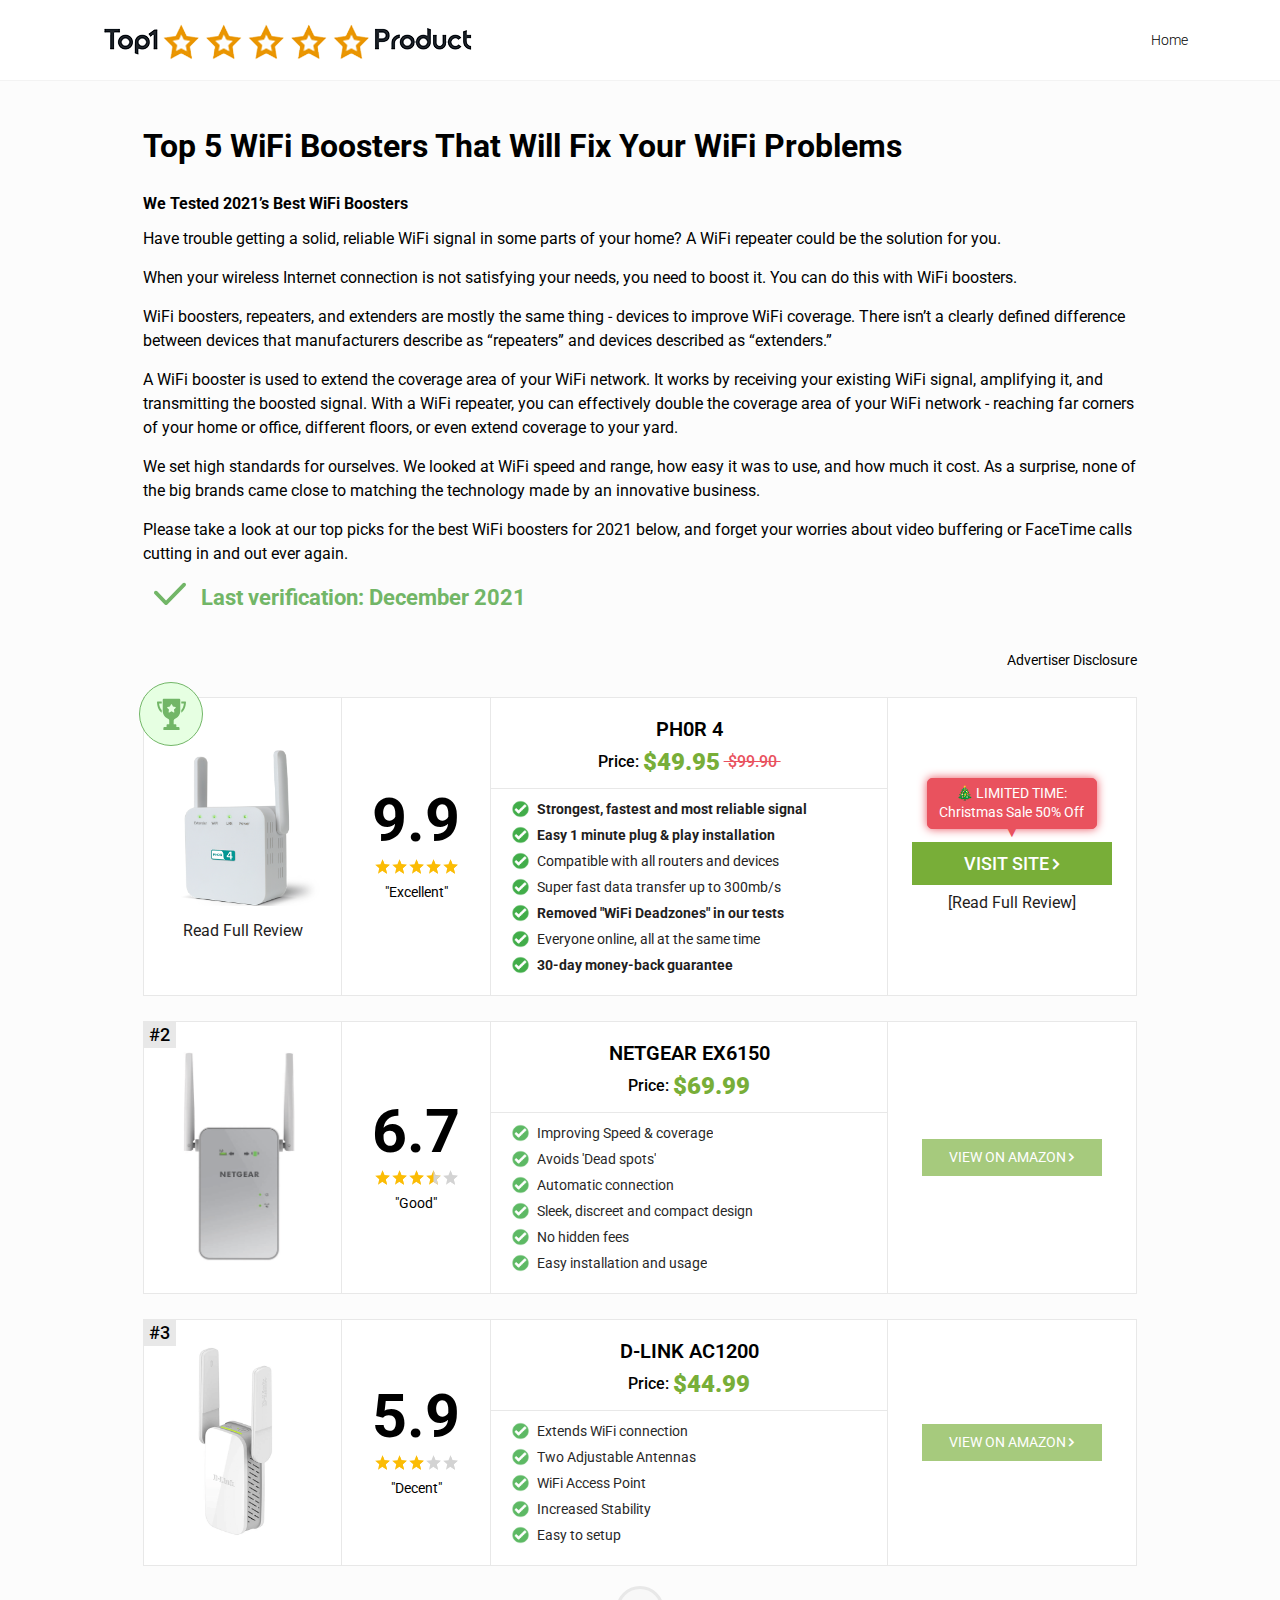
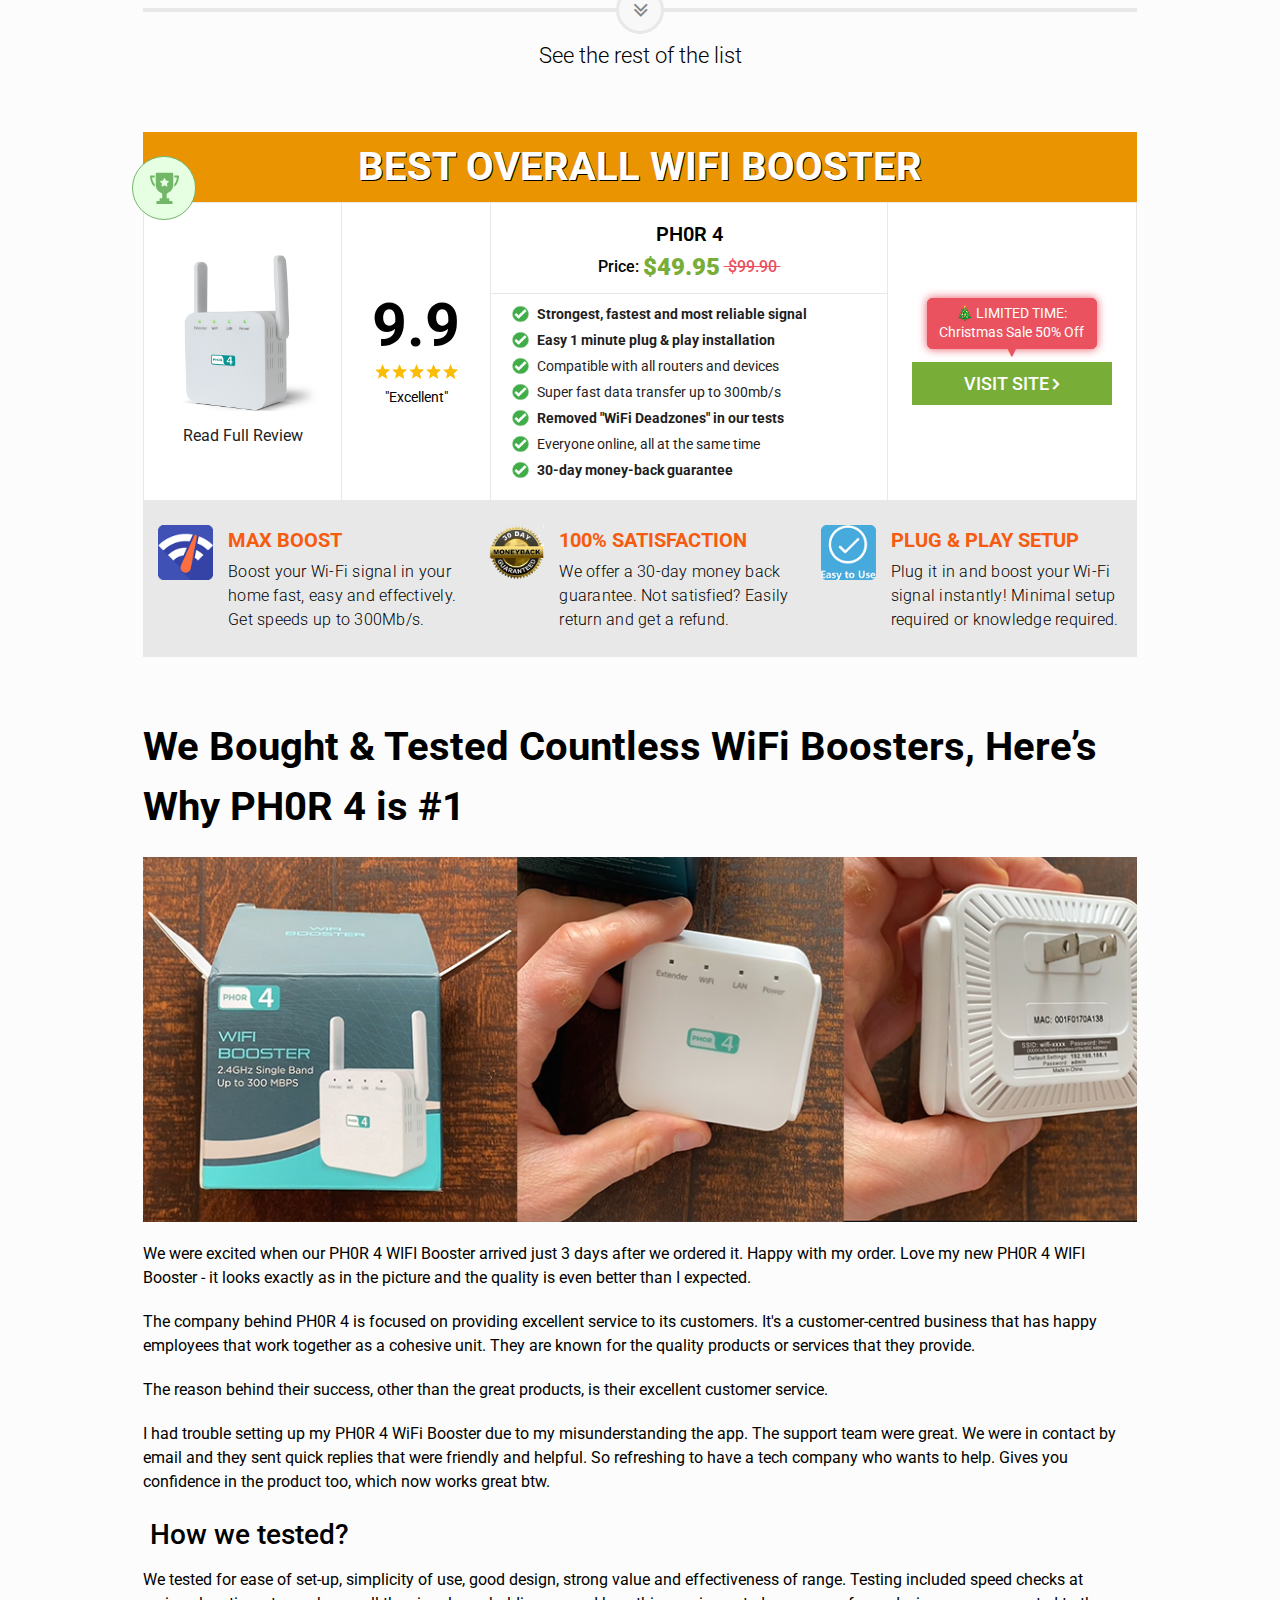
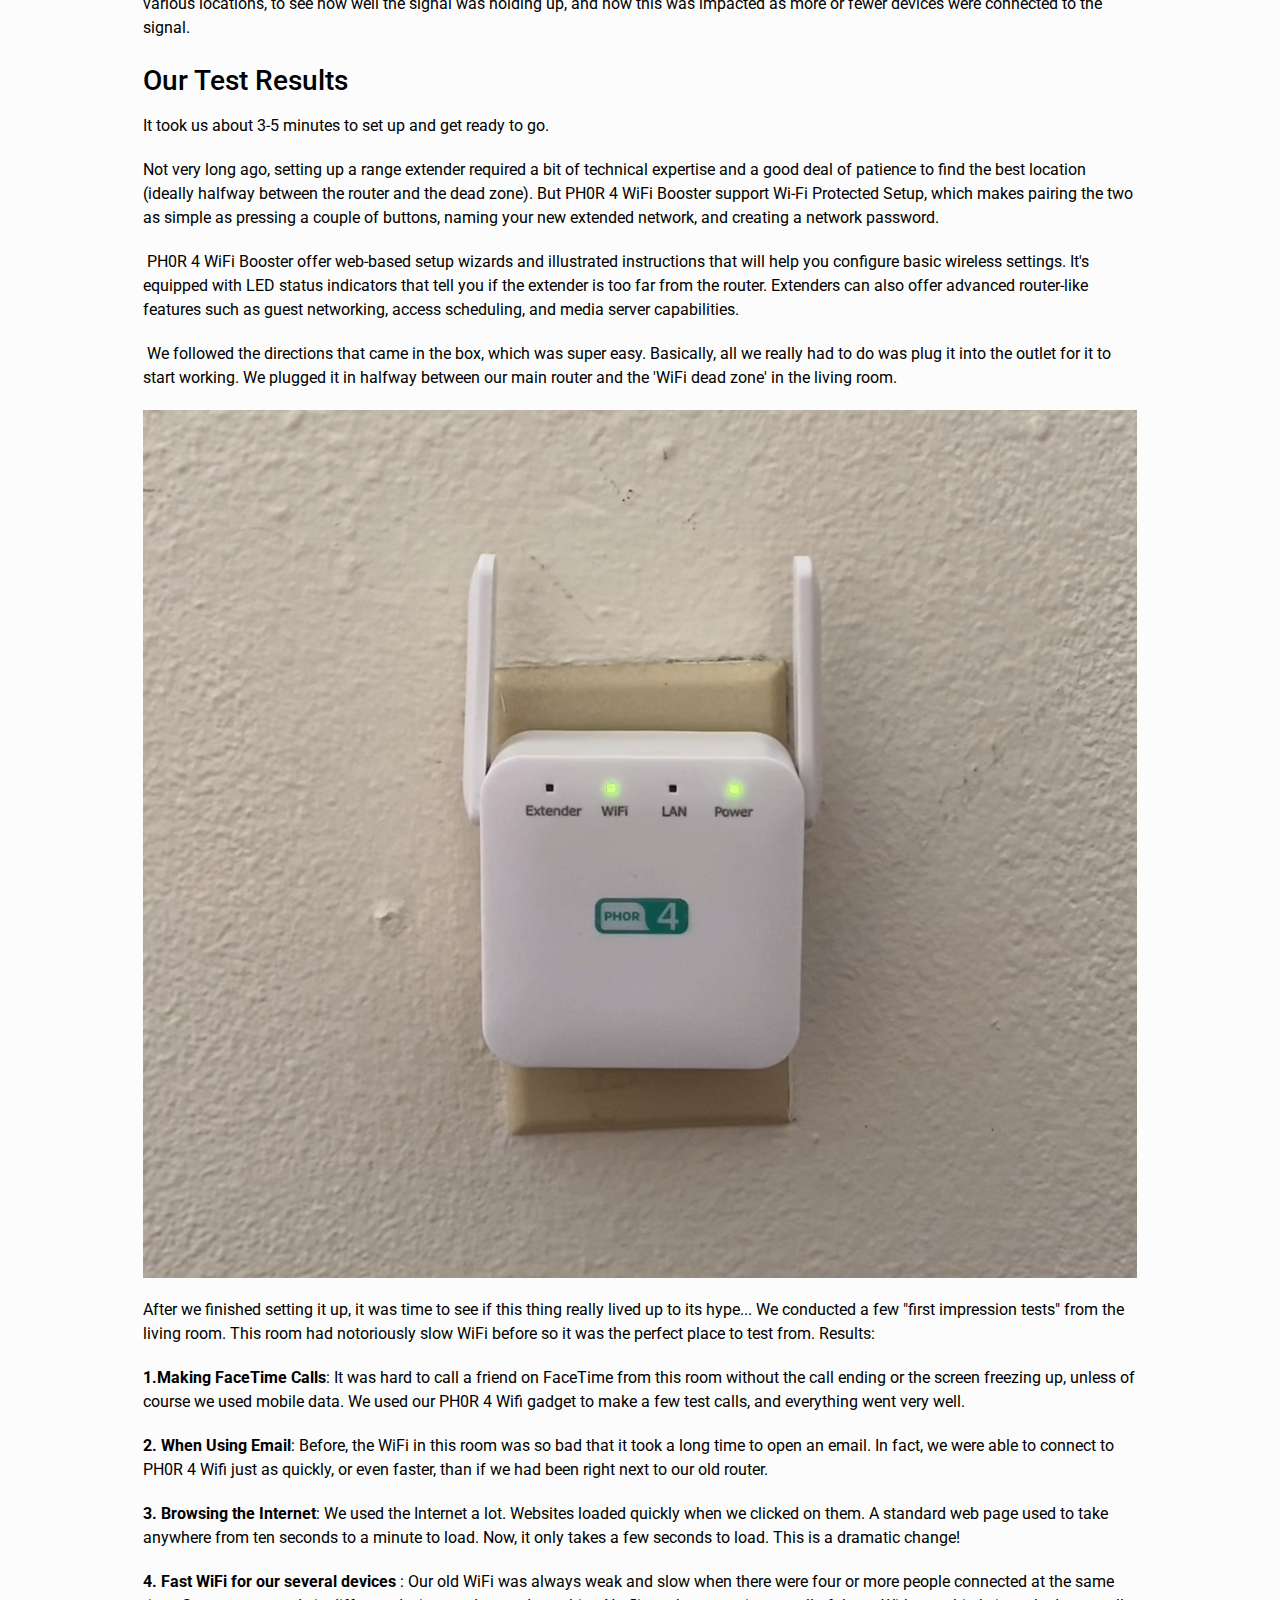
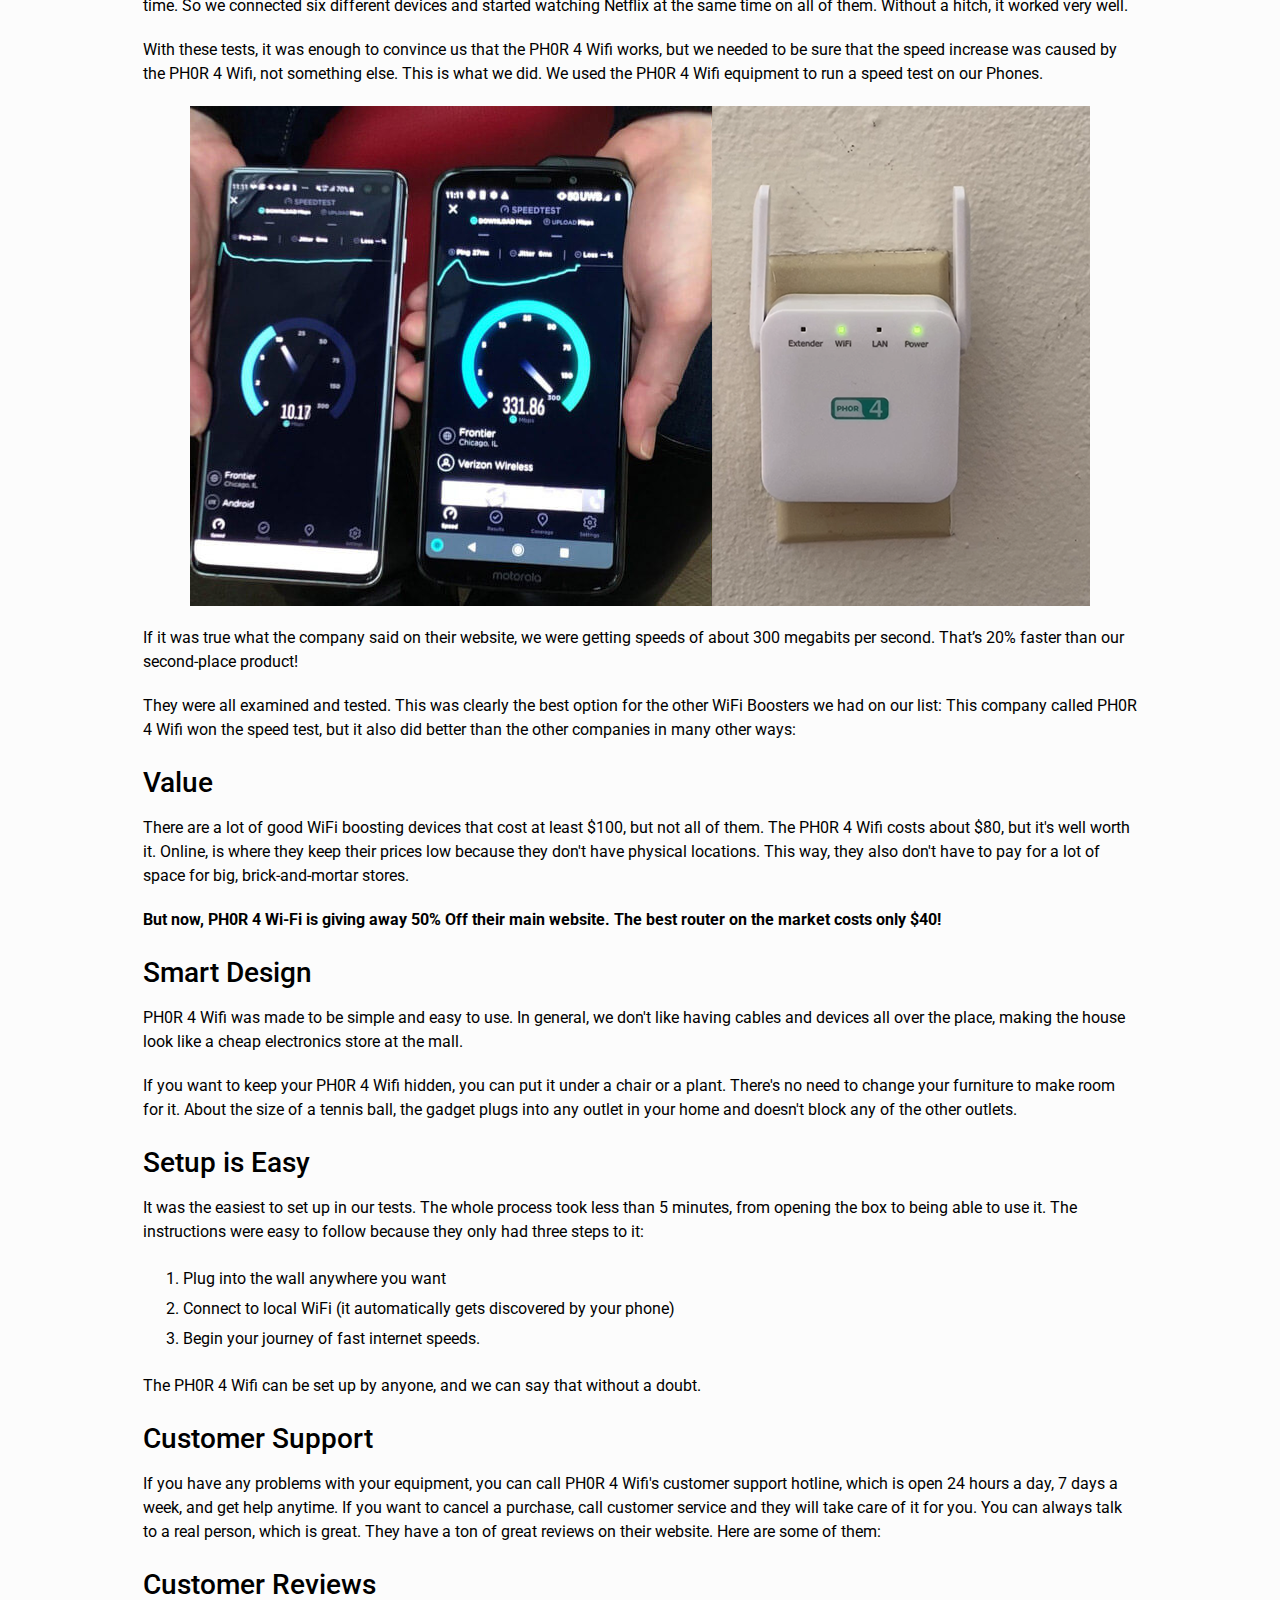
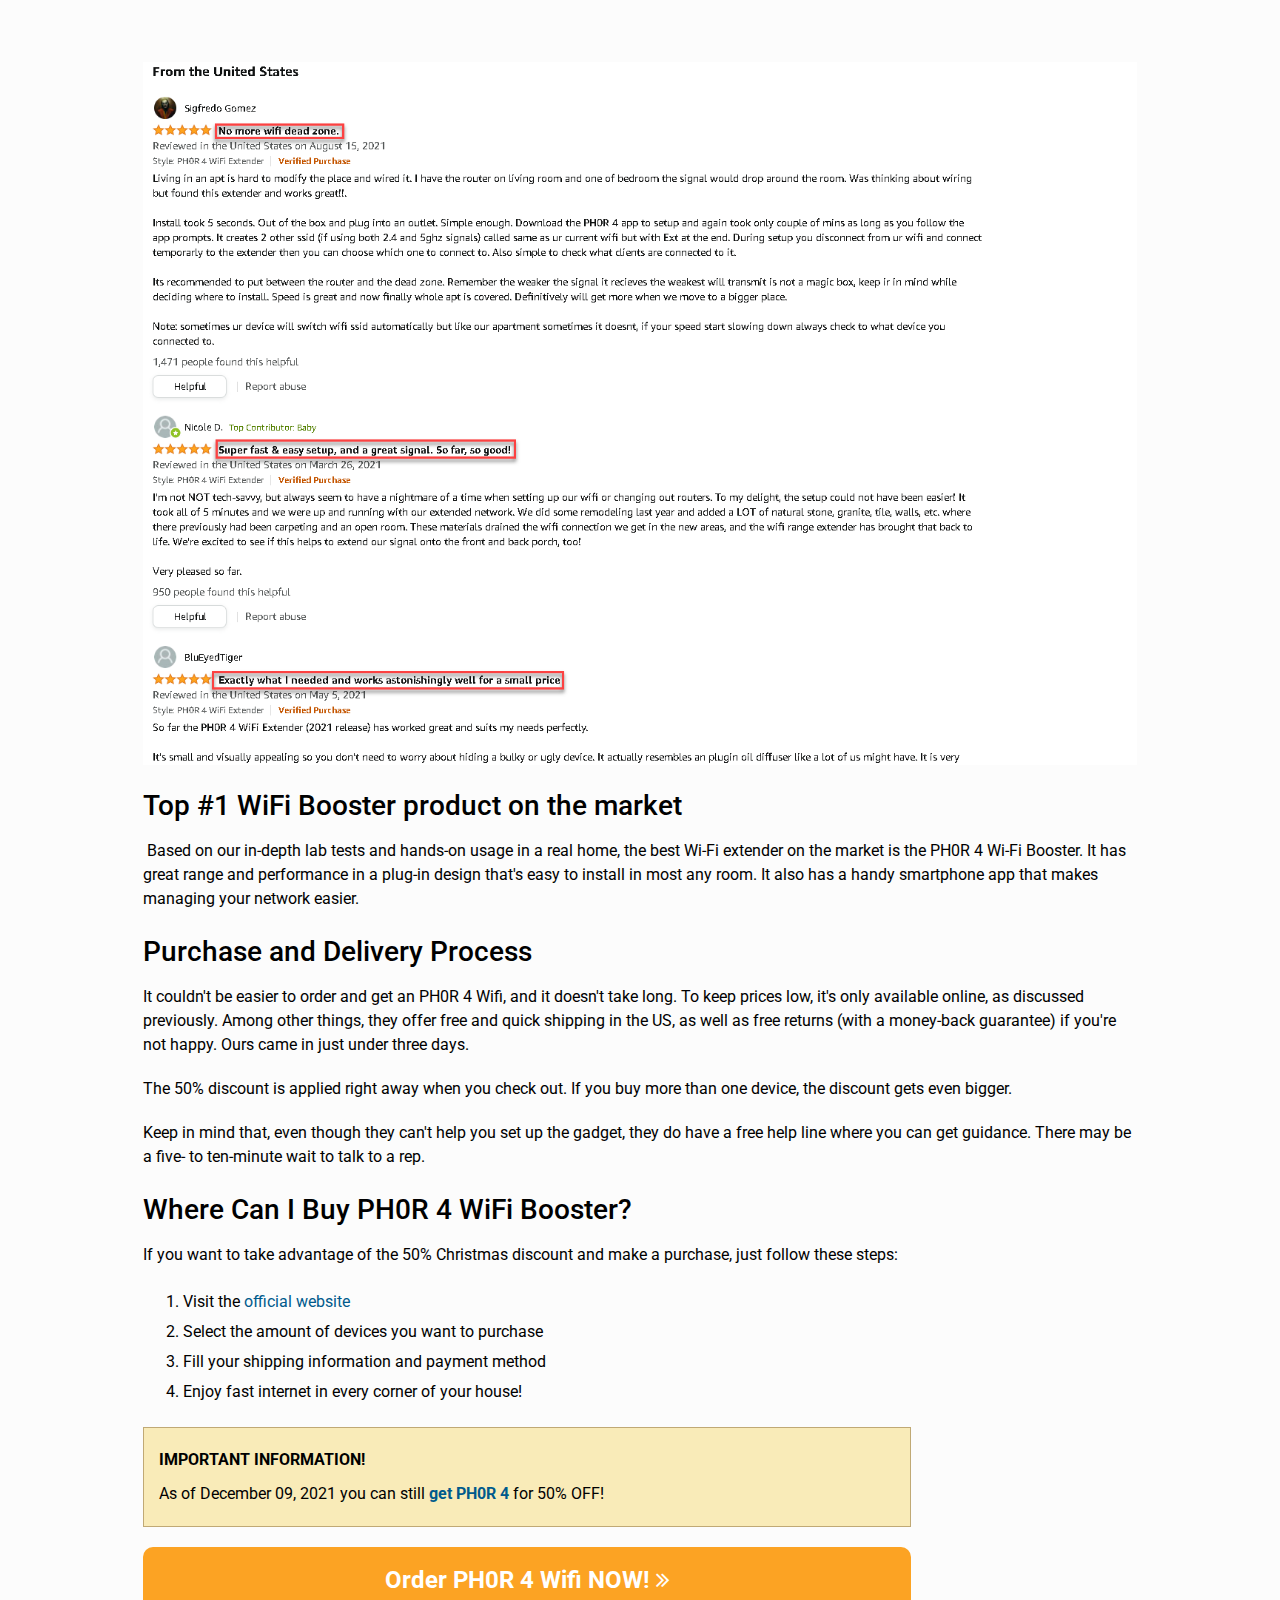
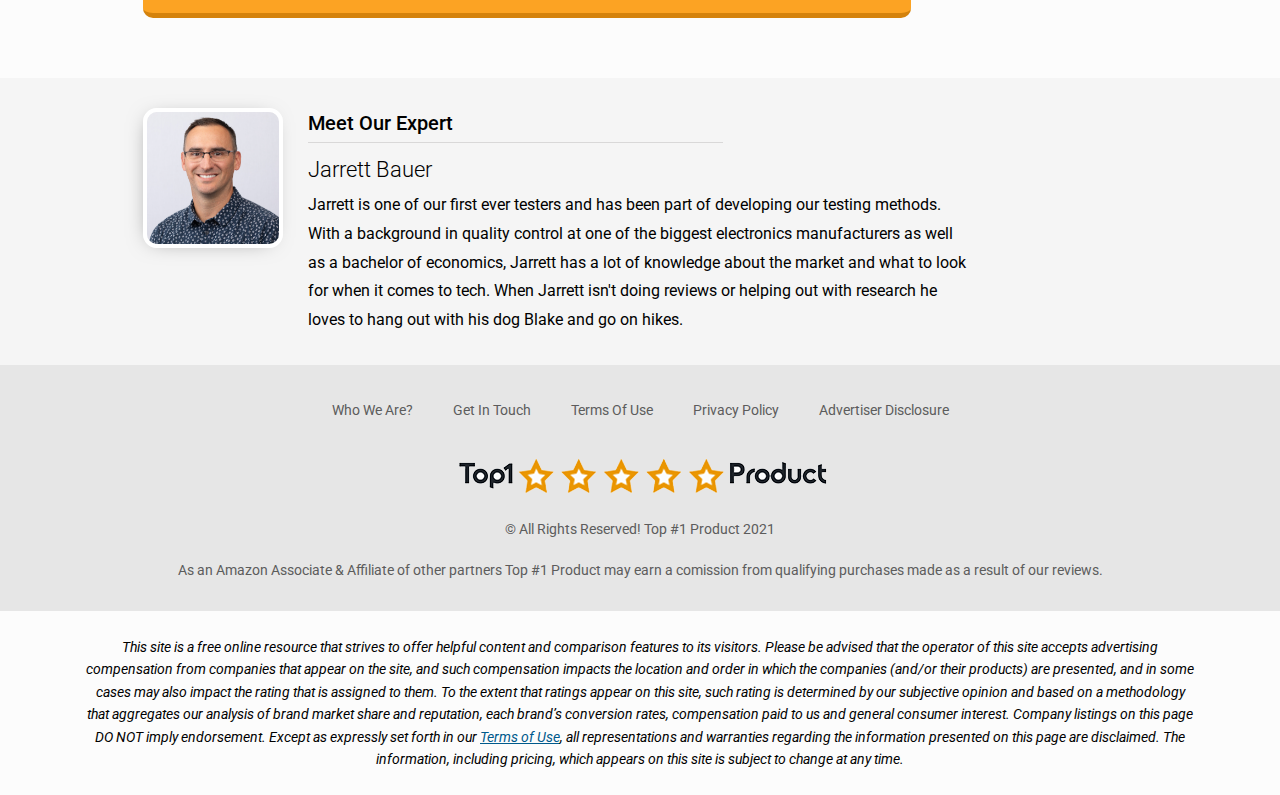
<file: www.top1-product.com/top5-wifi-booster-ph0r4/index.html>
<!DOCTYPE HTML>
<html>
<head>
	<meta http-equiv="Content-Type" content="text/html; charset=UTF-8" />
	<meta name="viewport" content="initial-scale=1, width=device-width" />
	<link rel="apple-touch-icon" sizes="180x180" href="./images/apple-touch-icon.png">
	<link rel="icon" type="image/png" sizes="32x32" href="./images/favicon-32x32.png">
	<link rel="icon" type="image/png" sizes="16x16" href="./images/favicon-16x16.png">
	<link rel="mask-icon" href="./images/safari-pinned-tab.svg" color="#5bbad5">
	<meta name="msapplication-TileColor" content="#da532c">
	<meta name="theme-color" content="#ffffff">
	
	<script type="text/javascript" src="//script.crazyegg.com/pages/scripts/0110/4207.js" async="async"></script>
	
	<link rel="preconnect" href="https://fonts.gstatic.com" />
	<link href="https://fonts.googleapis.com/css2?family=Roboto:ital,wght@0,300;0,400;0,500;0,700;0,900;1,400&display=swap" rel="stylesheet" />
	<link rel="stylesheet" type="text/css" href="https://cdnjs.cloudflare.com/ajax/libs/font-awesome/4.7.0/css/font-awesome.css" />
	<link rel="stylesheet" type="text/css" href="./css/style.css" />
	<link rel="stylesheet" type="text/css" href="./css/review.css" />
	<title>Top 5 WiFi Boosters That Will Fix Your WiFi Problems - Top #1 Product</title>
	<script type="text/javascript">
		if(window.location.hash) {
			var hash_target = window.location.hash;
			window.location.hash = "";
		}
	</script>
	
</head>

<body class='review'>
	<div class="header">
		<div class="inner">
			<div class="header-logo-area">
				<a href="/"><img src="./images/logo-main.png" class="img-responsive" /></a>
			</div>
			<div class="header-menu-area">
				<button><i class="fa fa-bars" aria-hidden="true"></i></button>
				<ul>

					<li><a href="/">Home</a></li>
				</ul>
			</div>
		</div>
	</div>
	<div class="review-content">
		<h1 class="h1-style">Top 5 WiFi Boosters That Will Fix Your WiFi Problems</h1>
		<h2 class="h2-style">We Tested 2021’s Best WiFi Boosters</h2>

		<p class="top-txt">Have trouble getting a solid, reliable WiFi signal in some parts of your home? A WiFi repeater could be the solution for you.</p>
        <p class="top-txt">When your wireless Internet connection is not satisfying your needs, you need to boost it. You can do this with WiFi boosters.</p>
        <p class="top-txt">WiFi boosters, repeaters, and extenders are mostly the same thing - devices to improve WiFi coverage. There isn’t a clearly defined difference between devices that manufacturers describe as “repeaters” and devices described as “extenders.”</p>
<p class="top-txt">A WiFi booster is used to extend the coverage area of your WiFi network. It works by receiving your existing WiFi signal, amplifying it, and transmitting the boosted signal. With a WiFi repeater, you can effectively double the coverage area of your WiFi network - reaching far corners of your home or office, different floors, or even extend coverage to your yard.</p>
<p class="top-txt">We set high standards for ourselves. We looked at WiFi speed and range, how easy it was to use, and how much it cost. As a surprise, none of the big brands came close to matching the technology made by an innovative business.</p>
<p class="top-txt">Please take a look at our top picks for the best WiFi boosters for 2021 below, and forget your worries about video buffering or FaceTime calls cutting in and out ever again.</p>
<div class="product__ribbon-title-verify product__ribbon">
   	  Last verification: December 2021  
	  <div class="product__ribbon-textno">
          		<img src="./images/image-cup.svg" alt="image-cup" class="cm-additional-image lazyloaded" data-ll-status="loaded">
        	</div>
		</div>
		
		
		<div class="disclosure-box">
			<span>Advertiser Disclosure</span>
		  <p>Top1 Product is made up of our own views and opinions. The scoring is determined at our own discretion and should not be used for accuracy purposes. We are able to provide this service for free thanks to the referral fees we receive from a number of service providers. These referral fees may affect the rankings and score assigned to specific vendors. Furthermore, though many vendors appear on the Top1 Product, this DOES NOT imply endorsement of any kind. The information and vendors which appear on Top1 Product is subject to change at any time.</p>
		</div>



		<div class="table reviews-table firstitem table-shadow">

			<div class="table-cell review-cell cell-1">

				<div class="item-logo">
					<img src="./images/ultraxtend-product.png" />
				</div>
				<div class="review-link">
					<a href="javascript: void(0);" class="scroll-down-entry">Read Full Review</a>
				</div>
			</div>
			<div class="table-cell review-cell cell-2">
				<span class="item-score">9.9</span>
				<div class="my-rating">
					<div class="jq-star"><img src="./images/star.svg" /></div>
					<div class="jq-star"><img src="./images/star.svg" /></div>
					<div class="jq-star"><img src="./images/star.svg" /></div>
					<div class="jq-star"><img src="./images/star.svg" /></div>
					<div class="jq-star"><img src="./images/star.svg" /></div>
				</div>
				<span class="score-sub">"Excellent"</span>
			</div>
			<div class="table-cell review-cell cell-3">
				<div class="selling-price">
					<p class="selling-price-text">PH0R 4</p>
					<p class="selling-price-number">
						<span>Price:</span>
						<span class="selling-price-number-new">$49.95</span>
						<span class="selling-price-number-old">&nbsp;$99.90&nbsp;</span>
					</p>
				</div>
				<div class="selling-point">
					<a class="selling-point-item" href="https://gationspolease.com/intclick">
						<img class="sellico" src="./images/new-checkmark.png" />
						<span class="selling-point-text bold">Strongest, fastest and most reliable signal</span>
					</a>
					<a class="selling-point-item" href="https://gationspolease.com/intclick">
						<img class="sellico" src="./images/new-checkmark.png" />
						<span class="selling-point-text bold">Easy 1 minute plug &amp; play installation</span>
					</a>
					<a class="selling-point-item" href="https://gationspolease.com/intclick">
						<img class="sellico" src="./images/new-checkmark.png" />
						<span class="selling-point-text">Compatible with all routers and devices</span>
					</a>
					<a class="selling-point-item" href="https://gationspolease.com/intclick">
						<img class="sellico" src="./images/new-checkmark.png" />
						<span class="selling-point-text">Super fast data transfer up to 300mb/s</span>
					</a>
					<a class="selling-point-item" href="https://gationspolease.com/intclick">
						<img class="sellico" src="./images/new-checkmark.png" />
						<span class="selling-point-text bold">Removed "WiFi Deadzones" in our tests</span>
					</a>
					<a class="selling-point-item" href="https://gationspolease.com/intclick">
						<img class="sellico" src="./images/new-checkmark.png" />
						<span class="selling-point-text">Everyone online, all at the same time</span>
					</a>
					
					<a class="selling-point-item" href="https://gationspolease.com/intclick">
						<img class="sellico" src="./images/new-checkmark.png" />
						<span class="selling-point-text bold">30-day money-back guarantee </span>
					</a>
				</div>
			</div>
			<div class="table-cell review-cell cell-4">
				<div class="btnbubble pulsate-bck">
					<p>🎄 LIMITED TIME:<br>Christmas Sale 50% Off</p>
					<span class="arrow-downbbl">▼</span>
				</div>
				<a class="visit-site-btn" href="https://gationspolease.com/intclick">VISIT SITE <i class="fa fa-angle-right" aria-hidden="true"></i></a>
				
				<div class="review-link">
					<a href="javascript: void(0);" class="scroll-down-entry">[Read Full Review]</a>
				</div>
			</div>
		</div>

		<div class="table reviews-table table-shadow">
			<div class="table-cell review-cell cell-1">
				<div class="item-order">#2</div>
				<div class="item-logo">
					<img src="./images/netgear-ex6150.png" />
				</div>
			</div>
			<div class="table-cell review-cell cell-2">
				<span class="item-score">6.7</span>
				<div class="my-rating">
					<div class="jq-star"><img src="./images/star.svg" /></div>
					<div class="jq-star"><img src="./images/star.svg" /></div>
					<div class="jq-star"><img src="./images/star.svg" /></div>
					<div class="jq-star"><img src="./images/star-half.svg" /></div>
					<div class="jq-star"><img src="./images/star-empty.svg" /></div>
				</div>
				<span class="score-sub">"Good"</span>
			</div>
			<div class="table-cell review-cell cell-3">
				<div class="selling-price">
					<p class="selling-price-text">NETGEAR EX6150</p>
					<p class="selling-price-number">
						<span>Price:</span>
						<span class="selling-price-number-new">$69.99</span>
					</p>
				</div>
				<div class="selling-point">
					<p class="selling-point-item">
						<img class="sellico" src="./images/new-checkmark.png" />
						<span class="selling-point-text">Improving Speed &amp; coverage</span>
					</p>
					<p class="selling-point-item">
						<img class="sellico" src="./images/new-checkmark.png" />
						<span class="selling-point-text">Avoids 'Dead spots'</span>
					</p>
					<p class="selling-point-item">
						<img class="sellico" src="./images/new-checkmark.png" />
						<span class="selling-point-text">Automatic connection</span>
					</p>
					<p class="selling-point-item">
						<img class="sellico" src="./images/new-checkmark.png" />
						<span class="selling-point-text">Sleek, discreet and compact design</span>
					</p>
					<p class="selling-point-item">
						<img class="sellico" src="./images/new-checkmark.png" />
						<span class="selling-point-text">No hidden fees</span>
					</p>
					<p class="selling-point-item">
						<img class="sellico" src="./images/new-checkmark.png" />
						<span class="selling-point-text">Easy installation and usage</span>
					</p>
				</div>
			</div>
			<div class="table-cell review-cell cell-4">
				<a class="visit-site-btn lesser-focus" href="https://amzn.to/3GFASHG">VIEW ON AMAZON <i class="fa fa-angle-right" aria-hidden="true"></i></a>
			</div>
		</div>
		
		<div class="table reviews-table table-shadow">
			<div class="table-cell review-cell cell-1">
				<div class="item-order">#3</div>
				<div class="item-logo">
					<img src="./images/d-link-ac1200.png" />
				</div>
			</div>
			<div class="table-cell review-cell cell-2">
				<span class="item-score">5.9</span>
				<div class="my-rating">
					<div class="jq-star"><img src="./images/star.svg" /></div>
					<div class="jq-star"><img src="./images/star.svg" /></div>
					<div class="jq-star"><img src="./images/star.svg" /></div>
					<div class="jq-star"><img src="./images/star-empty.svg" /></div>
					<div class="jq-star"><img src="./images/star-empty.svg" /></div>
				</div>
				<span class="score-sub">"Decent"</span>
			</div>
			<div class="table-cell review-cell cell-3">
				<div class="selling-price">
					<p class="selling-price-text">D-LINK AC1200</p>
					<p class="selling-price-number">
						<span>Price:</span>
						<span class="selling-price-number-new">$44.99</span>
					</p>
				</div>
				<div class="selling-point">
					<p class="selling-point-item">
						<img class="sellico" src="./images/new-checkmark.png" />
						<span class="selling-point-text">Extends WiFi connection</span>
					</p>
					<p class="selling-point-item">
						<img class="sellico" src="./images/new-checkmark.png" />
						<span class="selling-point-text">Two Adjustable Antennas</span>
					</p>
					<p class="selling-point-item">
						<img class="sellico" src="./images/new-checkmark.png" />
						<span class="selling-point-text">WiFi Access Point</span>
					</p>
					<p class="selling-point-item">
						<img class="sellico" src="./images/new-checkmark.png" />
						<span class="selling-point-text">Increased Stability</span>
					</p>
					<p class="selling-point-item">
						<img class="sellico" src="./images/new-checkmark.png" />
						<span class="selling-point-text">Easy to setup</span>
					</p>
				</div>
			</div>
			<div class="table-cell review-cell cell-4">
				<a class="visit-site-btn lesser-focus" href="https://amzn.to/3s1DeMT">VIEW ON AMAZON <i class="fa fa-angle-right" aria-hidden="true"></i></a>
			</div>
		</div>

		<div class="fadeToggle">
			<div class="table reviews-table table-shadow">
				<div class="table-cell review-cell cell-1">
					<div class="item-order">#4</div>
					<div class="item-logo">
						<img src="./images/asus-rp-ac1900.png" />
					</div>
				</div>
				<div class="table-cell review-cell cell-2">
					<span class="item-score">5.6</span>
					<div class="my-rating">
						<div class="jq-star"><img src="./images/star.svg" /></div>
						<div class="jq-star"><img src="./images/star.svg" /></div>
						<div class="jq-star"><img src="./images/star.svg" /></div>
						<div class="jq-star"><img src="./images/star-empty.svg" /></div>
						<div class="jq-star"><img src="./images/star-empty.svg" /></div>
					</div>
					<span class="score-sub">"Mediocre"</span>
				</div>
				<div class="table-cell review-cell cell-3">
					<div class="selling-price">
						<p class="selling-price-text">ASUS RP-AC1900</p>
						<p class="selling-price-number">
							<span>Price:</span>
							<span class="selling-price-number-new">$102.88</span>
						</p>
					</div>
					<div class="selling-point">
						<p class="selling-point-item">
							<img class="sellico" src="./images/new-checkmark.png" />
							<span class="selling-point-text">Boosts WiFi connectivity</span>
						</p>
						<p class="selling-point-item">
							<img class="sellico" src="./images/new-checkmark.png" />
							<span class="selling-point-text">3 External antennas</span>
						</p>
						<p class="selling-point-item">
							<img class="sellico" src="./images/new-checkmark.png" />
							<span class="selling-point-text">Ethernet Port</span>
						</p>
						<p class="selling-point-item">
							<img class="sellico" src="./images/new-checkmark.png" />
							<span class="selling-point-text">Sleek design</span>
						</p>
						<p class="selling-point-item">
							<img class="sellico" src="./images/new-checkmark.png" />
							<span class="selling-point-text">Easy installation</span>
						</p>
					</div>
				</div>
				<div class="table-cell review-cell cell-4">
					<a class="visit-site-btn lesser-focus" href="https://amzn.to/3GKkx4B">VIEW ON AMAZON <i class="fa fa-angle-right" aria-hidden="true"></i></a>
				</div>
			</div>
		</div>

		<div class="fadeToggle">
			<div class="table reviews-table table-shadow">
				<div class="table-cell review-cell cell-1">
					<div class="item-order">#5</div>
					<div class="item-logo">
						<img src="./images/netgear-eax20.png" />
					</div>
				</div>
				<div class="table-cell review-cell cell-2" href="https://amzn.to/3GKkx4B">
					<span class="item-score">5.1</span>
					<div class="my-rating">
						<div class="jq-star"><img src="./images/star.svg" /></div>
						<div class="jq-star"><img src="./images/star.svg" /></div>
						<div class="jq-star"><img src="./images/star-half.svg" /></div>
						<div class="jq-star"><img src="./images/star-empty.svg" /></div>
						<div class="jq-star"><img src="./images/star-empty.svg" /></div>
					</div>
					<span class="score-sub">"Mediocre"</span>
				</div>
				<div class="table-cell review-cell cell-3">
					<div class="selling-price">
						<p class="selling-price-text">NETGEAR EAX20</p>
						<p class="selling-price-number">
							<span>Price:</span>
							<span class="selling-price-number-new">$99.03</span>
						</p>
					</div>
					<div class="selling-point">
						<p class="selling-point-item">
							<img class="sellico" src="./images/new-checkmark.png" />
							<span class="selling-point-text">Increased Coverage</span>
						</p>
						<p class="selling-point-item">
							<img class="sellico" src="./images/new-checkmark.png" />
							<span class="selling-point-text">Smart Roaming</span>
						</p>
						<p class="selling-point-item">
							<img class="sellico" src="./images/new-checkmark.png" />
							<span class="selling-point-text">Wired Ethernet Ports</span>
						</p>
						<p class="selling-point-item">
							<img class="sellico" src="./images/new-checkmark.png" />
							<span class="selling-point-text">Internal Antenna</span>
						</p>
						<p class="selling-point-item">
							<img class="sellico" src="./images/new-checkmark.png" />
							<span class="selling-point-text">Safe &amp; Secure</span>
						</p>
						<p class="selling-point-item">
							<img class="sellico" src="./images/new-checkmark.png" />
							<span class="selling-point-text">Simple Setup</span>
						</p>
					</div>
				</div>
				<div class="table-cell review-cell cell-4">
					<a class="visit-site-btn lesser-focus" href="https://amzn.to/31KFbTj">VIEW ON AMAZON <i class="fa fa-angle-right" aria-hidden="true"></i></a>
				</div>
			</div>

		</div>

		<div class="load-more-btn-box">
			<a href="javascript: void(0);" class="load-more-btn"><i class="fa fa-angle-double-down" aria-hidden="true"></i></a>
		</div>
		<p class="load-more-text">See the rest of the list</p>

		<div class="most-popular" id="our-test-winner">
			
		<div class="product__ribbon_bottom">
			<div class="product__ribbon-textno">
          		<img src="./images/image-cup.svg" alt="image-cup" class="cm-additional-image lazyloaded" data-ll-status="loaded">
        	</div>
		</div>
			
			<h3>BEST OVERALL WIFI Booster</h3>
			<div class="table reviews-table firstitem">
				<div class="table-cell review-cell cell-1">
					<div class="item-logo">
						<img src="./images/ultraxtend-product.png" />
					</div>
					<div class="review-link">
						<a href="javascript: void(0);" class="scroll-down-entry">Read Full Review</a>
					</div>
				</div>
				<div class="table-cell review-cell cell-2">
					<span class="item-score">9.9</span>
					<div class="my-rating">
						<div class="jq-star"><img src="./images/star.svg" /></div>
						<div class="jq-star"><img src="./images/star.svg" /></div>
						<div class="jq-star"><img src="./images/star.svg" /></div>
						<div class="jq-star"><img src="./images/star.svg" /></div>
						<div class="jq-star"><img src="./images/star.svg" /></div>
					</div>
					<span class="score-sub">"Excellent"</span>
				</div>
				<div class="table-cell review-cell cell-3">
					<div class="selling-price">
						<p class="selling-price-text">PH0R 4</p>
						<p class="selling-price-number">
							<span>Price:</span>
							<span class="selling-price-number-new">$49.95</span>
							<span class="selling-price-number-old">&nbsp;$99.90&nbsp;</span>
						</p>
					</div>
					<div class="selling-point">
						<a class="selling-point-item" href="https://gationspolease.com/intclick">
							<img class="sellico" src="./images/new-checkmark.png" />
							<span class="selling-point-text bold">Strongest, fastest and most reliable signal</span>
						</a>
						<a class="selling-point-item" href="https://gationspolease.com/intclick">
							<img class="sellico" src="./images/new-checkmark.png" />
							<span class="selling-point-text bold">Easy 1 minute plug &amp; play installation</span>
						</a>
						<a class="selling-point-item" href="https://gationspolease.com/intclick">
							<img class="sellico" src="./images/new-checkmark.png" />
							<span class="selling-point-text">Compatible with all routers and devices</span>
						</a>
						<a class="selling-point-item" href="https://gationspolease.com/intclick">
							<img class="sellico" src="./images/new-checkmark.png" />
							<span class="selling-point-text">Super fast data transfer up to 300mb/s</span>
						</a>
						<a class="selling-point-item" href="https://gationspolease.com/intclick">
							<img class="sellico" src="./images/new-checkmark.png" />
							<span class="selling-point-text bold">Removed "WiFi Deadzones" in our tests</span>
						</a>
					<a class="selling-point-item" href="https://gationspolease.com/intclick">
						<img class="sellico" src="./images/new-checkmark.png" />
						<span class="selling-point-text">Everyone online, all at the same time</span>
					</a>
					
					<a class="selling-point-item" href="https://gationspolease.com/intclick">
						<img class="sellico" src="./images/new-checkmark.png" />
						<span class="selling-point-text bold">30-day money-back guarantee </span>
					</a>
					</div>
				</div>
				<div class="table-cell review-cell cell-4">
					<div class="btnbubble pulsate-bck">
						<p>🎄 LIMITED TIME:<br>Christmas Sale 50% Off</p>
						<span class="arrow-downbbl">▼</span>
					</div>
					<a class="visit-site-btn" href="https://gationspolease.com/intclick">VISIT SITE <i class="fa fa-angle-right" aria-hidden="true"></i></a>
				</div>
			</div>
			<div class="best-overall-box">
				<div>
					<img src="./images/max-boost-wifi.png" />
					<p class="best-overall-title">MAX BOOST</p>
					<p class="best-overall-text">Boost your Wi-Fi signal in your home fast, easy and effectively. Get speeds up to 300Mb/s.</p>
				</div>
				<div>
					<img src="./images/box-wifi.png" />
					<p class="best-overall-title">100% SATISFACTION</p>
					<p class="best-overall-text">We offer a 30-day money back guarantee. Not satisfied? Easily return and get a refund.</p>
				</div>
				<div>
					<img src="./images/thumb-up-wifi.png" />
					<p class="best-overall-title">PLUG &amp; PLAY SETUP</p>
					<p class="best-overall-text">Plug it in and boost your Wi-Fi signal instantly! Minimal setup required or knowledge required.</p>
				</div>
			</div>
		</div>

		<div class="entry-content" id="our-test-process">
			<h1>We Bought &amp; Tested Countless WiFi Boosters, Here’s Why PH0R 4 is #1</h1>
			<p><a class="img-container" href="https://gationspolease.com/intclick"><img src="./images/pic1.png" /></a></p>
			<p>We were excited when our PH0R 4 WIFI Booster arrived just 3 days after we ordered it. Happy with my order. Love my new PH0R 4 WIFI Booster - it looks exactly as in the picture and the quality is even better than I expected.</p>
			<p>The company behind PH0R 4 is focused on providing excellent service to its customers. It's a customer-centred business that has happy employees that work together as a cohesive unit. They are known for the quality products or services that they provide.</p>
			<p>The reason behind their success, other than the great products, is their excellent customer service.<br>
			</p>
			<p>I had trouble setting up my PH0R 4 WiFi Booster due to my misunderstanding the app. The support team were great. We were in contact by email and they sent quick replies that were friendly and helpful. So refreshing to have a tech company who wants to help. Gives you confidence in the product too, which now works great btw.</p>
			<h2>&nbsp;How we tested?</h2>
			<p>We tested for ease of set-up, simplicity of use, good design, strong value and effectiveness of range. Testing included speed checks at various locations, to see how well the signal was holding up, and how this was impacted as more or fewer devices were connected to the signal.</p>
<h2>Our Test Results</h2>
<p>It took us about 3-5 minutes to set up and get ready to go.<br>
</p>
			<p>Not very long ago, setting up a range extender required a bit of technical expertise and a good deal of patience to find the best location (ideally halfway between the router and the dead zone). But PH0R 4 WiFi Booster support Wi-Fi Protected Setup, which makes pairing the two as simple as pressing a couple of buttons, naming your new extended network, and creating a network password.</p>
		  <p>&nbsp;PH0R 4 WiFi Booster offer web-based setup wizards and illustrated instructions that will help you configure basic wireless settings. It's equipped with LED status indicators that tell you if the extender is too far from the router. Extenders can also offer advanced router-like features such as guest networking, access scheduling, and media server capabilities.</p>
			<p>&nbsp;We followed the directions that came in the box, which was super easy. Basically, all we really had to do was plug it into the outlet for it to start working. We plugged it in halfway between our main router and the 'WiFi dead zone' in the living room.</p>
<p><a class="img-container" href="https://gationspolease.com/intclick"><img src="./images/pic2.png" /></a></p>
			<p>After we finished setting it up, it was time to see if this thing really lived up to its hype... We conducted a few "first impression tests" from the living room. This room had notoriously slow WiFi before so it was the perfect place to test from. Results:</p>
			<p><span class="bold">1.Making FaceTime Calls</span>: It was hard to call a friend on FaceTime from this room without the call ending or the screen freezing up, unless of course we used mobile data. We used our PH0R 4 Wifi gadget to make a few test calls, and everything went very well.</p>
			<p><span class="bold">2. When Using Email</span>: Before, the WiFi in this room was so bad that it took a long time to open an email. In fact, we were able to connect to PH0R 4 Wifi just as quickly, or even faster, than if we had been right next to our old router.</p>
			<p><span class="bold">3. Browsing the Internet</span>: We used the Internet a lot. Websites loaded quickly when we clicked on them. A standard web page used to take anywhere from ten seconds to a minute to load. Now, it only takes a few seconds to load. This is a dramatic change!</p>
			<p><span class="bold">4. Fast WiFi for our several devices </span>: Our old WiFi was always weak and slow when there were four or more people connected at the same time. So we connected six different devices and started watching Netflix at the same time on all of them. Without a hitch, it worked very well.</p>
			
			<p>With these tests, it was enough to convince us that the PH0R 4 Wifi works, but we needed to be sure that the speed increase was caused by the PH0R 4 Wifi, not something else. This is what we did. We used the PH0R 4 Wifi equipment to run a speed test on our Phones.</p>
			<p><a class="img-container" href="https://gationspolease.com/intclick"><img src="./images/pic3.png" /></a></p>
			<p>If it was true what the company said on their website, we were getting speeds of about 300 megabits per second. That’s 20% faster than our second-place product!</p>
			<p>They were all examined and tested. This was clearly the best option for the other WiFi Boosters we had on our list: This company called PH0R 4 Wifi won the speed test, but it also did better than the other companies in many other ways:</p>
			<h2 id="best-value">Value</h2>
			<p>There are a lot of good WiFi boosting devices that cost at least $100, but not all of them. The PH0R 4 Wifi costs about $80, but it's well worth it. Online, is where they keep their prices low because they don't have physical locations. This way, they also don't have to pay for a lot of space for big, brick-and-mortar stores.</p>
			<p><span class="bold">But now, PH0R 4 Wi-Fi is giving away 50% Off their main website. The best router on the market costs only $40!</p>
			<h2>Smart Design</h2>
			<p>PH0R 4 Wifi was made to be simple and easy to use. In general, we don't like having cables and devices all over the place, making the house look like a cheap electronics store at the mall.</p>
			<p>If you want to keep your PH0R 4 Wifi hidden, you can put it under a chair or a plant. There's no need to change your furniture to make room for it. About the size of a tennis ball, the gadget plugs into any outlet in your home and doesn't block any of the other outlets.</p>
			<h2 id="how-to-install">Setup is Easy</h2>
			<p>It was the easiest to set up in our tests. The whole process took less than 5 minutes, from opening the box to being able to use it. The instructions were easy to follow because they only had three steps to it:</p>
			<ol class="small-list">
			  <li>Plug into the wall anywhere you want</li>
				<li>Connect to local WiFi (it automatically gets discovered by your phone)</li>
				<li>Begin your journey of fast internet speeds.</li>
			</ol>
			<p>The PH0R 4 Wifi can be set up by anyone, and we can say that without a doubt.</p>

		  <h2 id="customer-support">Customer Support</h2>
	      <p>If you have any problems with your equipment, you can call PH0R 4 Wifi's customer support hotline, which is open 24 hours a day, 7 days a week, and get help anytime. If you want to cancel a purchase, call customer service and they will take care of it for you. You can always talk to a real person, which is great. They have a ton of great reviews on their website. Here are some of them: </p>
		  <h2 id="customer-support">Customer Reviews</h2>
		  <p>&nbsp;</p>
		  <p><a class="img-container" href="https://gationspolease.com/intclick"><img src="./images/pic4.png" /></a></p>
			
<h2 id="how-to-order">Top #1 WiFi Booster product on the market</h2>
			<p>&nbsp;Based on our in-depth lab tests and hands-on usage in a real home, the best Wi-Fi extender on the market is the PH0R 4 Wi-Fi Booster. It has great range and performance in a plug-in design that's easy to install in most any room. It also has a handy smartphone app that makes managing your network easier.</p>
<h2>Purchase and Delivery Process</h2>
<p>It couldn't be easier to order and get an PH0R 4 Wifi, and it doesn't take long. To keep prices low, it's only available online, as discussed previously. Among other things, they offer free and quick shipping in the US, as well as free returns (with a money-back guarantee) if you're not happy. Ours came in just under three days.</p>
		  <p>The 50% discount is applied right away when you check out. If you buy more than one device, the discount gets even bigger.</p>
			<p>Keep in mind that, even though they can't help you set up the gadget, they do have a free help line where you can get guidance. There may be a five- to ten-minute wait to talk to a rep.</p>
			<h2>Where Can I Buy PH0R 4 WiFi Booster?</h2>
			<p>If you want to take advantage of the 50% Christmas discount and make a purchase, just follow these steps:</p>
			<ol class="small-list">
			  <li>Visit the <a href="https://gationspolease.com/intclick">official website</a></li>
				<li>Select the amount of devices you want to purchase</li>
				<li>Fill your shipping information and payment method</li>
				<li>Enjoy fast internet in every corner of your house!</li>
			</ol>
			<div class="entry-important-information">
				<p class="bold important-information-text">IMPORTANT INFORMATION!</p>
				<p>As of December 09, 2021 you can still <a href="https://gationspolease.com/intclick">get PH0R 4</a> for 50% OFF!</p>
			</div>
			<a href="https://gationspolease.com/intclick" class="entry-btn-cta">Order PH0R 4 Wifi NOW! <i class="fa fa-angle-double-right" aria-hidden="true"></i></a>
	  </div>

	</div>


	
<div class="page-reviewer">
	<div class="page-reviewer-inner">
		<img class="about-reviewer-img" src="./images/person1.png" />
		<p class="about-reviewer">Meet Our Expert</p>
		<p class="about-reviewer-name">Jarrett Bauer</p>
		<p class="about-reviewer-text">Jarrett is one of our first ever testers and has been part of developing our testing methods. With a background in quality control at one of the biggest electronics manufacturers as well as a bachelor of economics, Jarrett has a lot of knowledge about the market and what to look for when it comes to tech. When Jarrett isn't doing reviews or helping out with research he loves to hang out with his dog Blake and go on hikes.</p>
	</div>
</div>
	<div class="exit-popup">
		<div class="pop-off"></div>
		<div class="exit-popup-inner">
			<div class="exit-popup-border">
				<button class="exit-popup-close"><i class="fa fa-window-close" aria-hidden="true"></i></button>
				<p class="exit-popup-top">Before you leave...</p>
				<img src="./images/product.png" class="img-responsive" />
				<a href="https://gationspolease.com/intclick" class="exit-popup-btn">Get 50% off</a>
				<a href="javascript: void(0);" class="exit-popup-href">No, I do not want to save money</a>
			</div>
		</div>
	</div>

	<div class="footer">
		<div class="inner">
			<button class="footer-menu-open"><i class="fa fa-bars" aria-hidden="true"></i> Menu</button>
			<ul class="footer-menu">
				<li><a href="/who-we-are/">Who We Are?</a></li>
				<li><a href="/get-in-touch/">Get In Touch</a></li>
				<li><a href="/terms-of-use/">Terms Of Use</a></li>
				<li><a href="/privacy-policy/">Privacy Policy</a></li>
				<li><a href="/advertiser-disclosure/">Advertiser Disclosure</a></li>
			</ul>
			<img src="./images/logo-main.png" class="img-responsive" />
			<p class="copyright">&copy; All Rights Reserved! Top #1 Product 2021</p>
			<p class="copyright">As an Amazon Associate & Affiliate of other partners Top #1 Product may earn a comission from qualifying purchases made as a result of our reviews.</p>
		</div>
	</div>
	<p class="bottom-disclosure">This site is a free online resource that strives to offer helpful content and comparison features to its visitors. Please be advised that the operator of this site accepts advertising compensation from companies that appear on the site, and such compensation impacts the location and order in which the companies (and/or their products) are presented, and in some cases may also impact the rating that is assigned to them. To the extent that ratings appear on this site, such rating is determined by our subjective opinion and based on a methodology that aggregates our analysis of brand market share and reputation, each brand’s conversion rates, compensation paid to us and general consumer interest. Company listings on this page DO NOT imply endorsement. Except as expressly set forth in our <a href='/terms-of-use/'>Terms of Use</a>, all representations and warranties regarding the information presented on this page are disclaimed. The information, including pricing, which appears on this site is subject to change at any time.</p>

<script src="https://cdnjs.cloudflare.com/ajax/libs/jquery/3.2.1/jquery.min.js"></script>

<script type="text/javascript">
$(document).ready(function() {
	$(".header-menu-area button, .footer-menu-open").on('click', function() {
		$(this).next().slideToggle(300);
	});
	if($(".sale-popup").length > 0) {
		(function popSale() {
			var state = ["California","Ohio","Florida","Texas","Michigan","Washington","Nevada","Arizona","Georgia","Pennsylvania","Virginia","Minnesota","New York","Wisconsin","New Jersey","Illinois","Oregon","Maine","Utah","Delaware"];
			var name = ["Mark","Olivia","Philip","Amelia","Declan","Khloe","Jay","Scarlett","Thomas","Isabella","Bradley","Madison","Zac","Sarah","Shawn","Jodie","Toby","Emilia","Isaac","Summer"];
			function randInt(min, max) {
				return Math.floor(Math.random() * (max - min + 1)) + min;
			}
			setTimeout(function() {
				var time_format = randInt(0, 1) == 1 ? "seconds" : "minutes";
				var number = randInt(5, 59);
				$(".sale-popup-who").html(name[randInt(0, name.length-1)]+" from "+state[randInt(0, state.length-1)]);
				$(".sale-popup-date").html(number+" "+time_format+" "+" ago | TrustedConsumerReview");
				$(".sale-popup").animate({bottom: "20px"}, 500, function() {
					setTimeout(function() {
						$(".sale-popup").dequeue().animate({bottom: "-150px"}, 500, popSale());
					}, 4000);
				});
			}, randInt(30000, 55000));
		})();
		$(".sale-popup-close").on('click', function() {
			$(".sale-popup").dequeue().animate({bottom: "-150px"}, 500);
		});
	}
	$(".load-more-btn").on('click', function() {
		var $this = $(this);
		var btn_txt = $(".load-more-text");
		if(btn_txt.html() == "See the rest of the list") {
			$(".fadeToggle").each(function(i) {
			    $(this).dequeue().delay(i * 500).fadeIn(250);
			});
			btn_txt.html("Show top 3");
			$this.html('<i class="fa fa-angle-double-up" aria-hidden="true"></i>');
		} else {
			$($(".fadeToggle").get().reverse()).each(function(i){
			    $(this).delay(i * 500).fadeOut(250);
			});
			btn_txt.html("See the rest of the list");
			$this.html('<i class="fa fa-angle-double-down" aria-hidden="true"></i>');
		}
	});
	$(".scroll-down-entry").on('click', function() {
		$("html, body").animate({
	        scrollTop: $(".entry-content").offset().top
	    }, 750);
	});
	if(typeof hash_target !== 'undefined') {
		setTimeout(function() {
			$("html, body").animate({
		        scrollTop: $(hash_target).offset().top
		    }, 1500, function() { window.location.hash = hash_target; });
		}, 250);
    }
    var mousecount = 0;
	$(document).mouseleave(function () {
		if (event.clientY <= 0) {
			if (mousecount < 1) {
				$(".exit-popup").fadeIn(200, function() {
					$("body").addClass("openpop");
				});
				mousecount = mousecount + 1; 
			}
		}
	});
	$(".pop-off, .exit-popup-close, .exit-popup-href").on('click', function() {
		$(".exit-popup").fadeOut(200, function() {
			$("body").removeClass("openpop");
		});
	});
});
</script>

<style>.dtpcnt{opacity: 0;}</style>
<script>
    (function(b,c,h,p,q,e,r,x,d,k,t,a,l,m,f,n,u,g,v){function w(){for(var a=c.querySelectorAll(".dtpcnt"),b=0,d=a.length;b<d;b++)a[b][r]=a[b][r].replace(/(^|\s+)dtpcnt($|\s+)/g,"")}v="https:"===b.location.protocol?"secure; ":"";b[d]||(b[d]=function(){(b[d].q=b[d].q||[]).push(arguments)},m=c[p],c[p]=function(){m&&m.apply(this,arguments);if(b[d]&&!b[d].hasOwnProperty("params")&&/loaded|interactive|complete/.test(c.readyState))for(;a=c[q][k++];)/\/?click($|(\/[0-9]+)?$)/.test(a.pathname)&&(a[e]="javascrip"+
b.postMessage.toString().slice(4,5)+":"+d+'.l="'+a[e]+'",void 0')},setTimeout(function(){(n=/[?&]cpid(=([^&#]*)|&|#|$)/.exec(b.location.href))&&n[2]&&(f=n[2],u=c.cookie.match(new RegExp("(^| )vl-"+f+"=([^;]+)")));a=c.createElement("script");l=c.scripts[0];a.defer=1;a.src=t+(-1===t.indexOf("?")?"?":"&")+"lpref="+h(c.referrer)+"&lpurl="+h(location[e])+"&lpt="+h(c.title)+"&t="+(new Date).getTime()+(u?"&uw=no":"");a[x]=function(){for(k=0;a=c[q][k++];)/dtpCallback\.l/.test(a[e])&&(a[e]=a[e].match(/dtpCallback\.l="([^"]+)/)[1]);
w()};l.parentNode.insertBefore(a,l);f&&(g=new Date,g.setTime(g.getTime()+864E5),c.cookie="vl-"+f+"=1; "+v+"samesite=Strict; expires="+g.toGMTString()+"; path=/")},0),setTimeout(w,7E3))})(window,document,encodeURIComponent,"onreadystatechange","links","href","className","onerror","dtpCallback",0,"https://gationspolease.com/d/f6b7c67b-4a45-451a-9f00-8c6685e43c23.js");
</script>
<noscript><link href="https://gationspolease.com/d/f6b7c67b-4a45-451a-9f00-8c6685e43c23.js?noscript=true&lpurl=" rel="stylesheet"/></noscript>


</body>

</html>
</file>
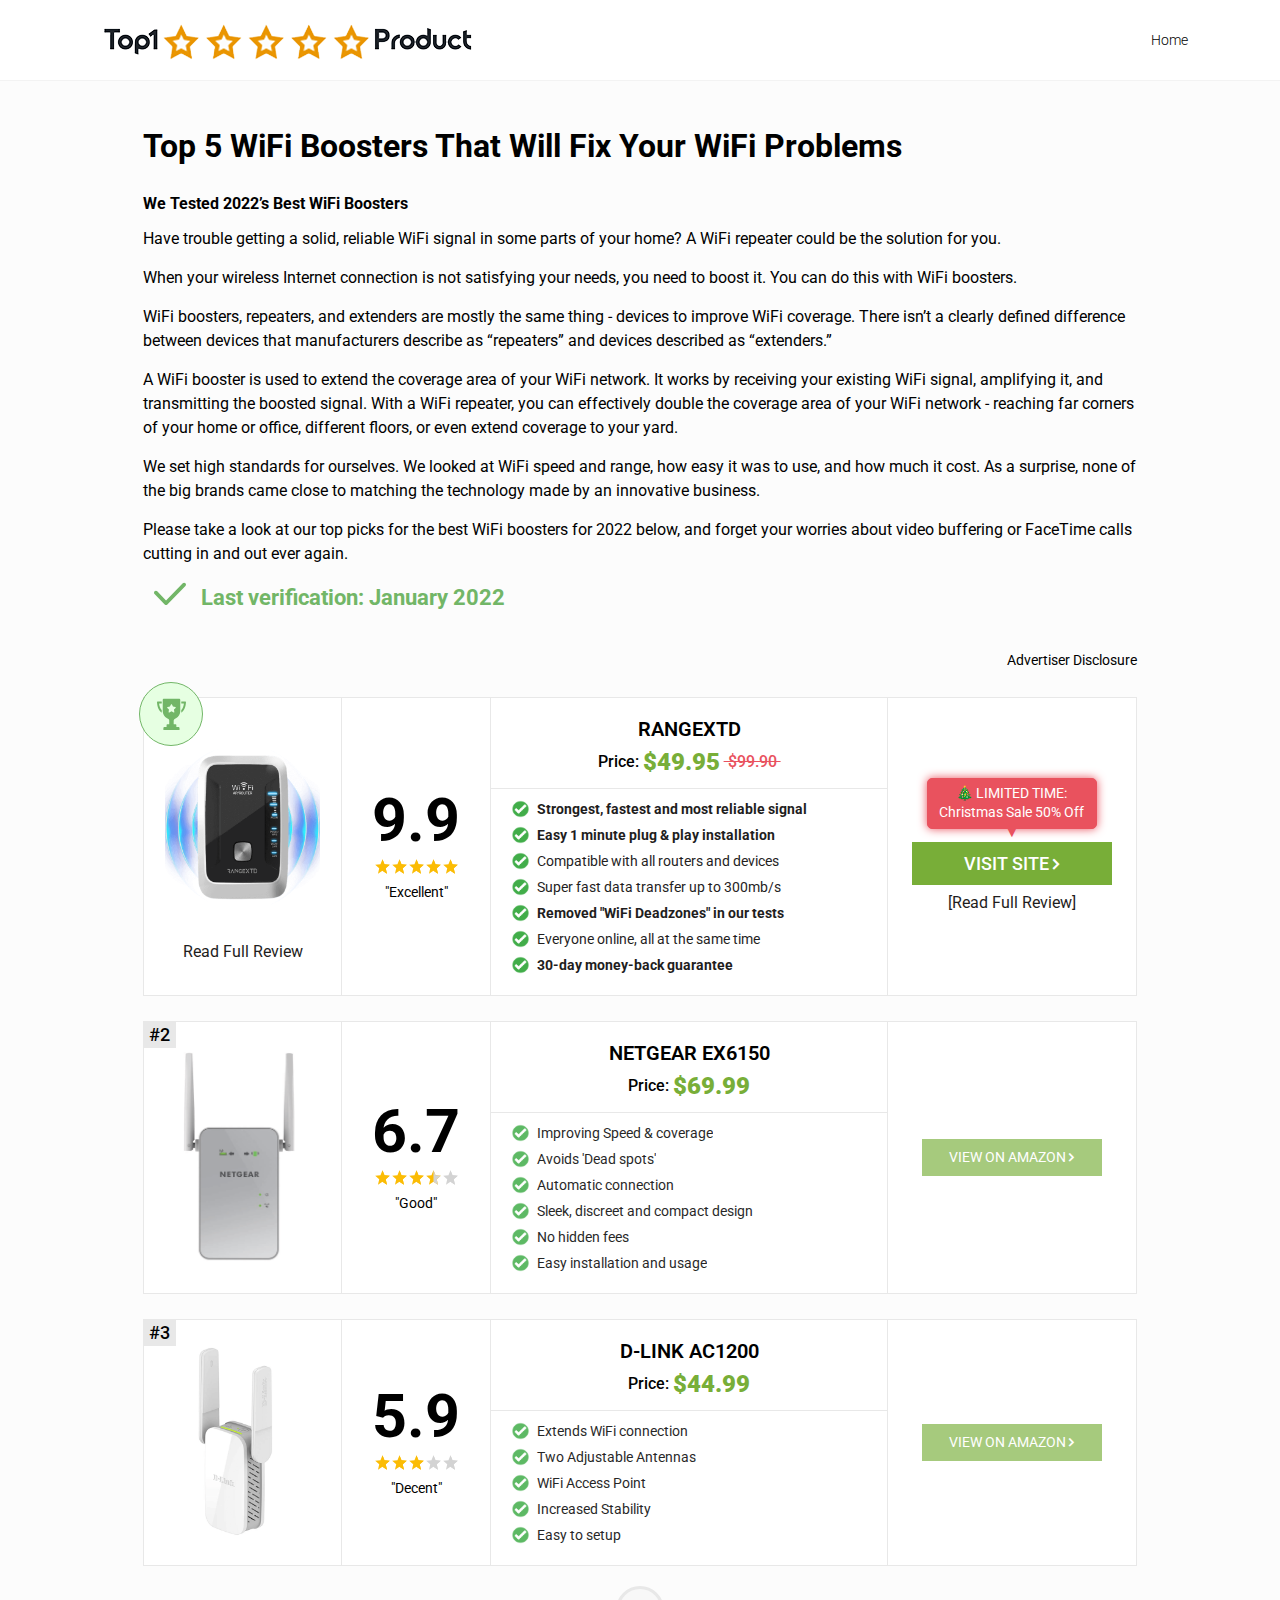
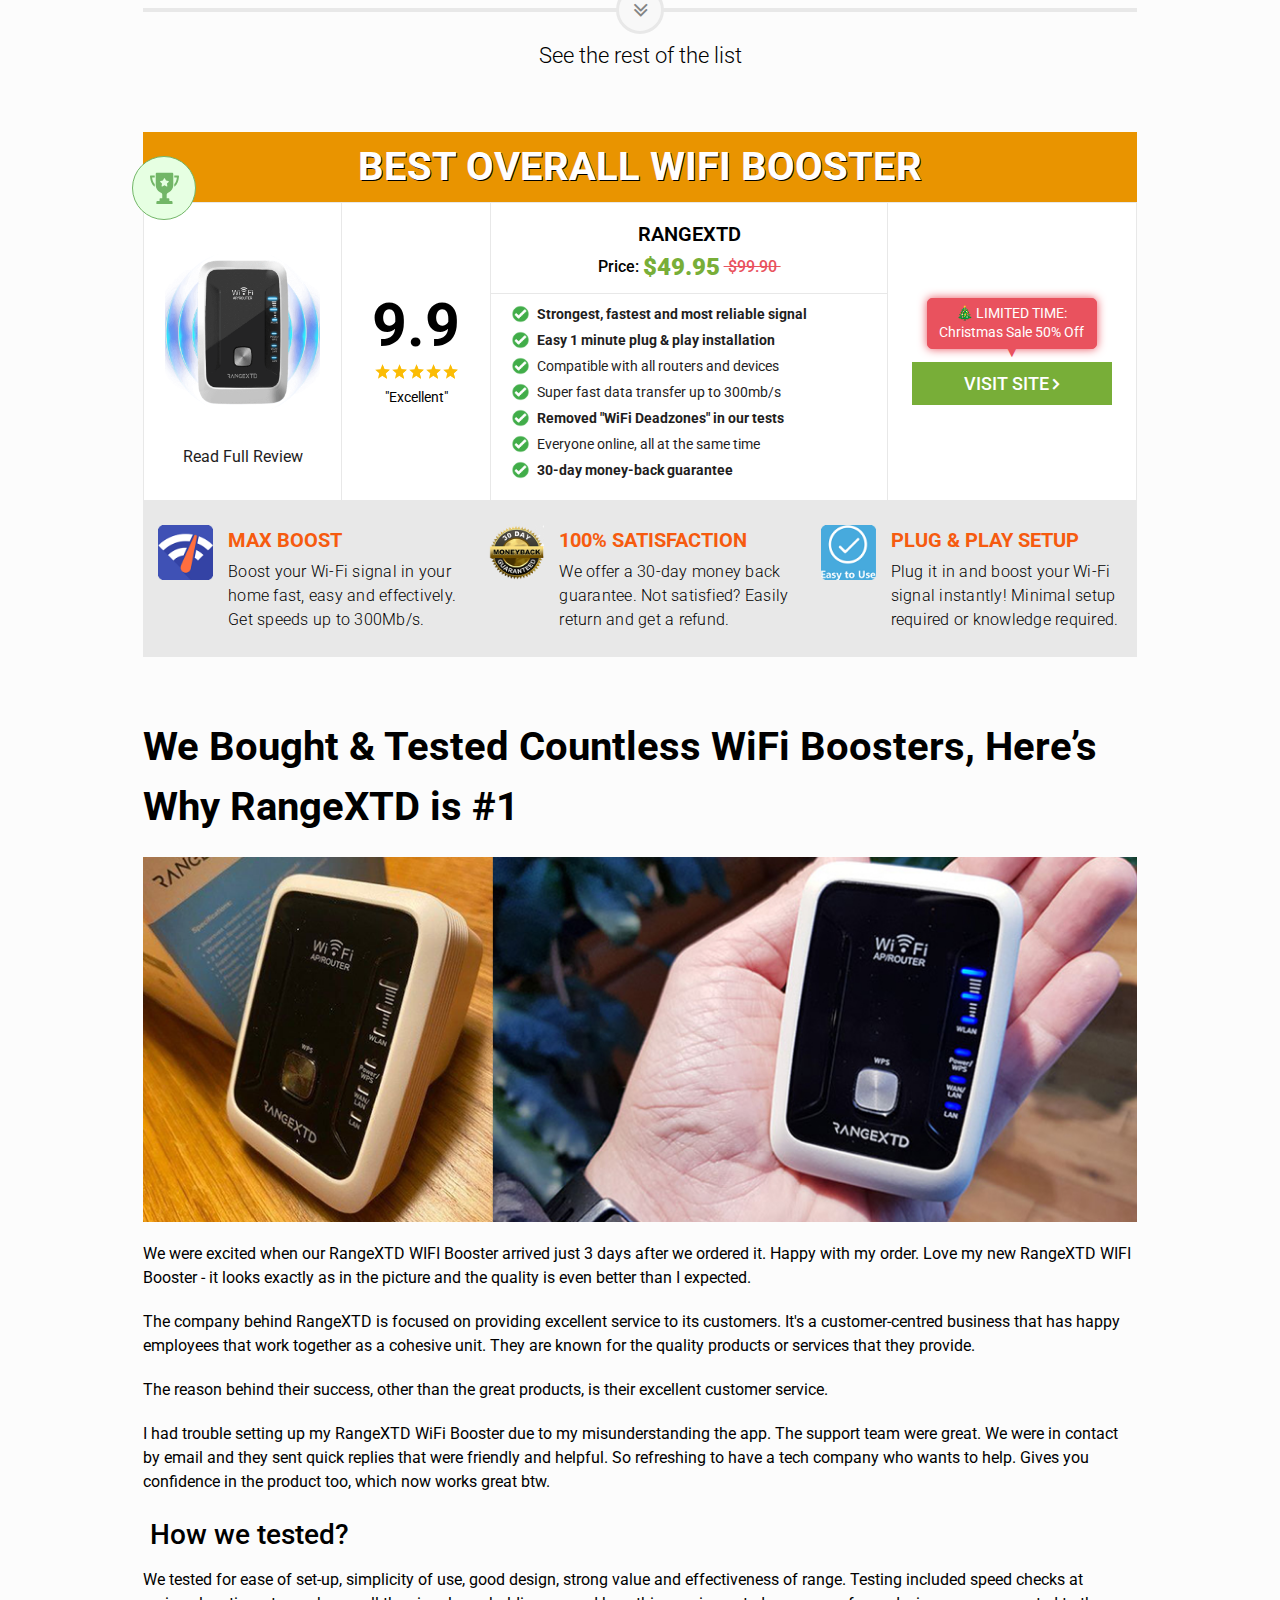
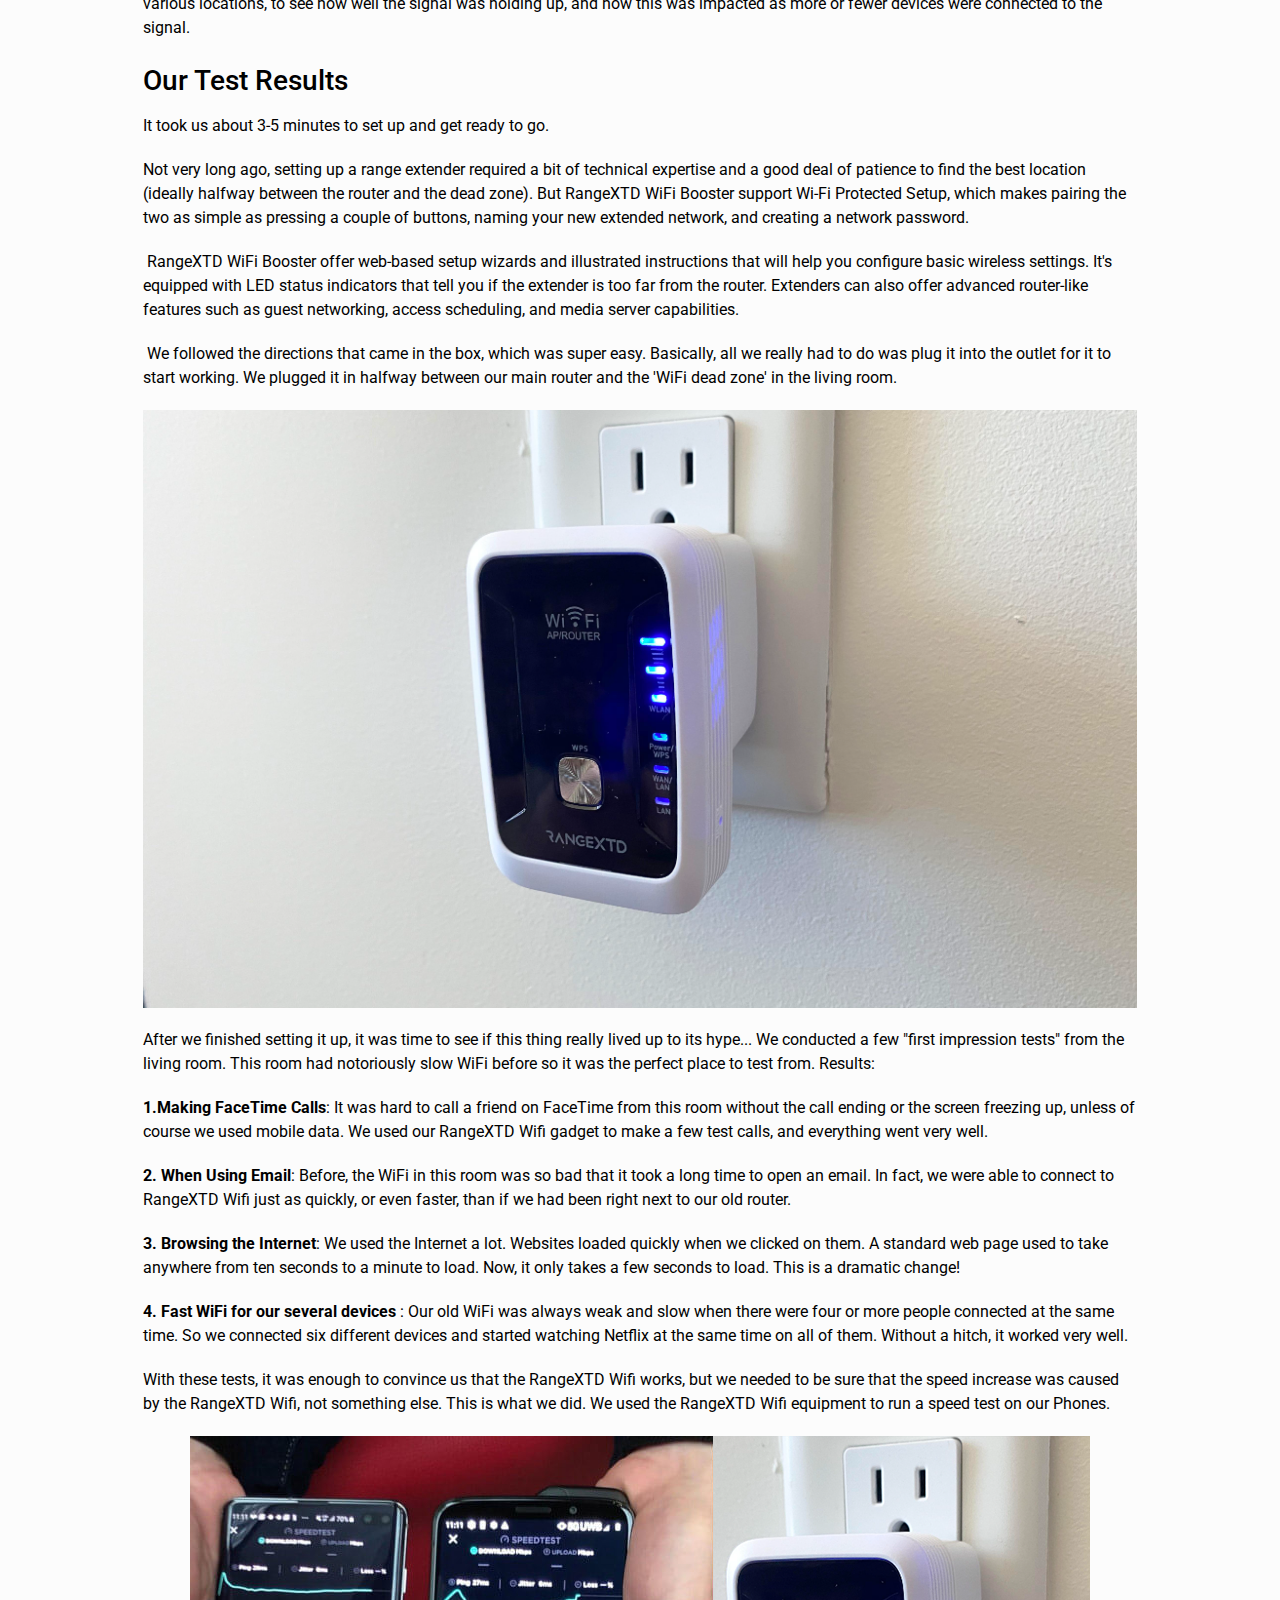
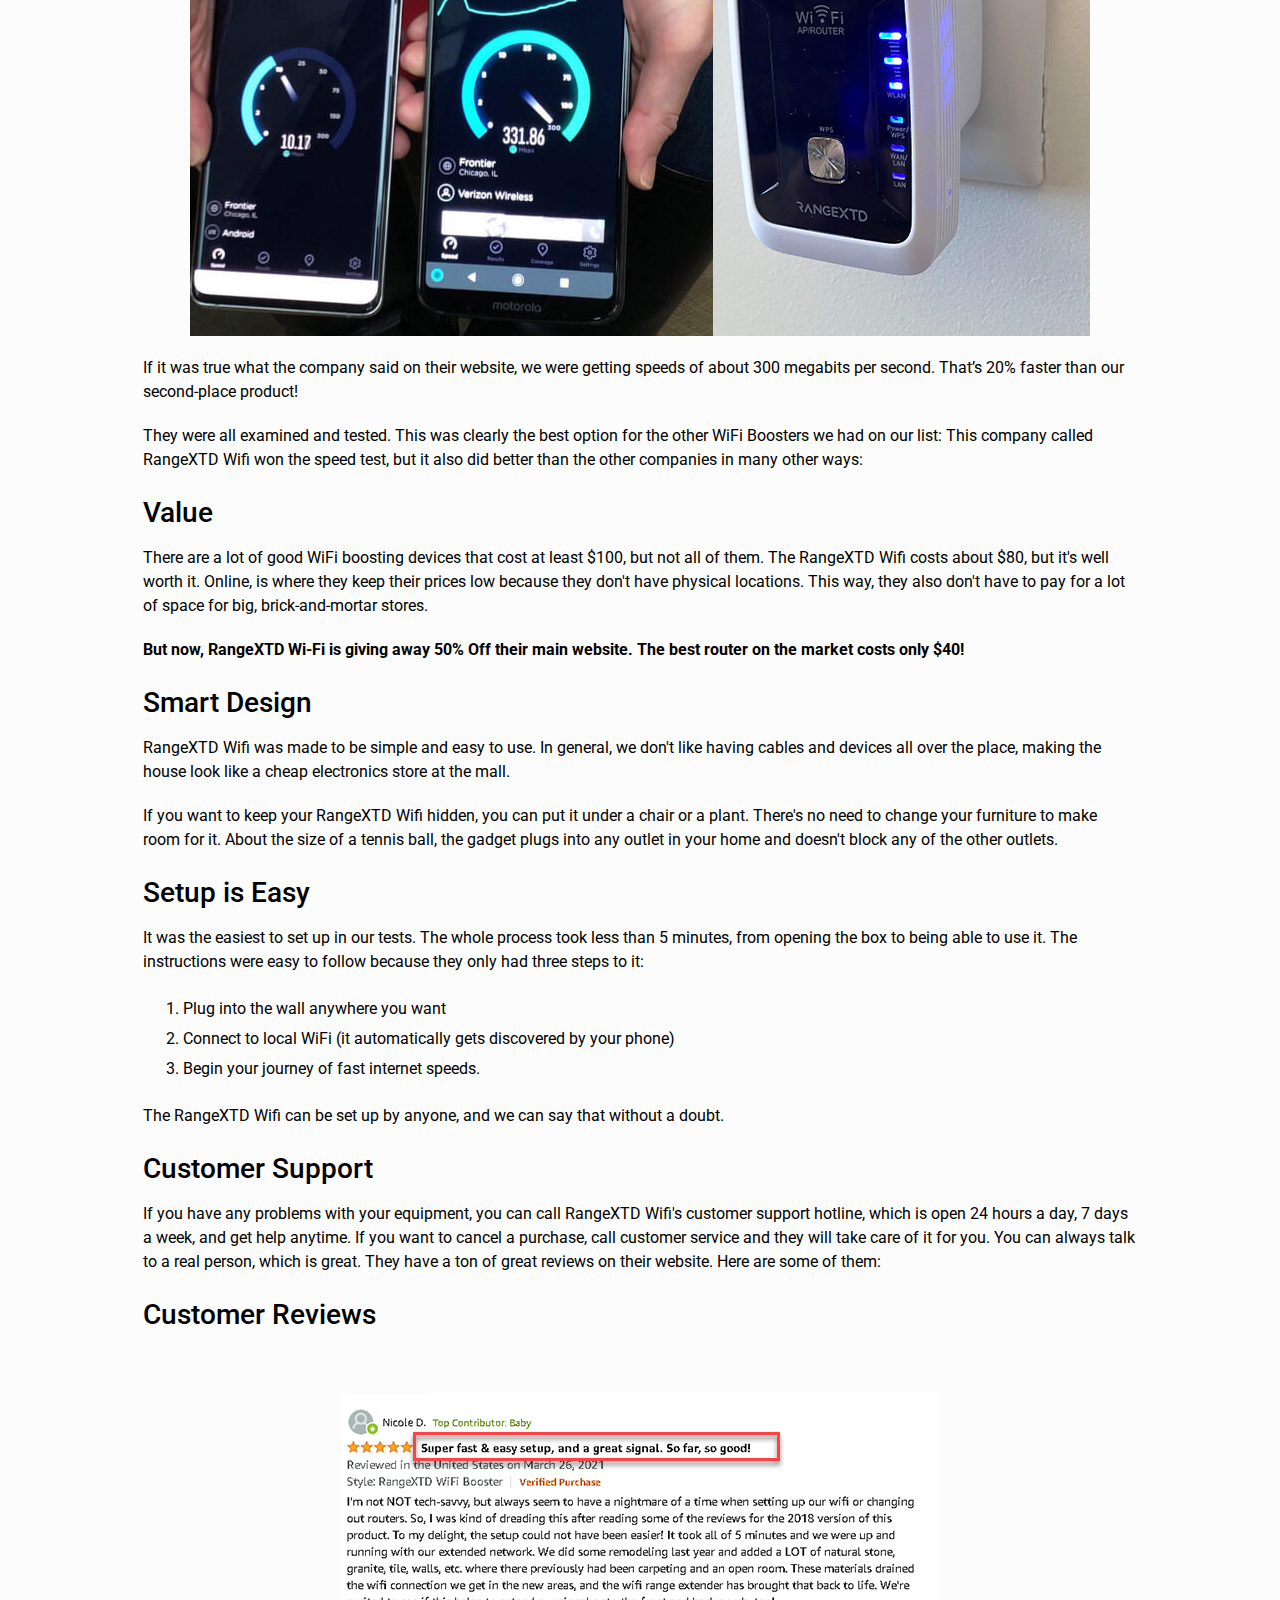
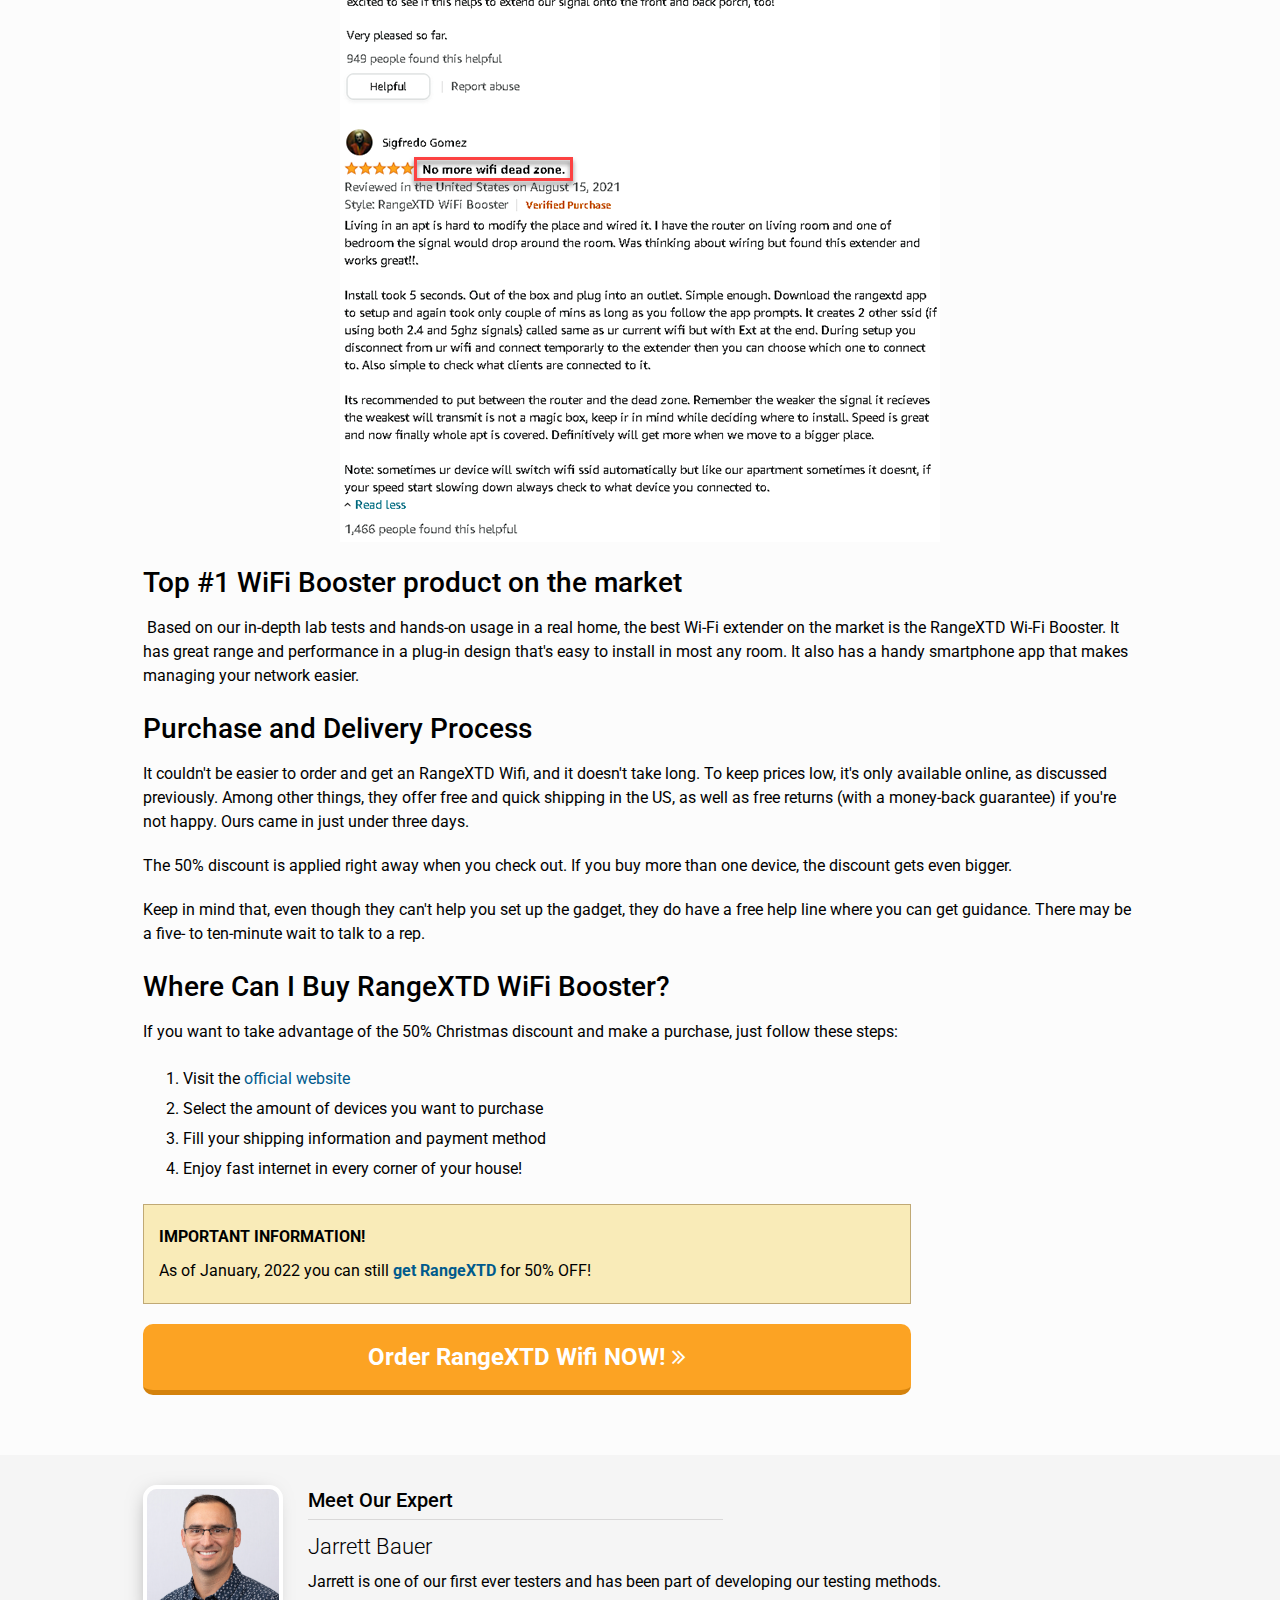
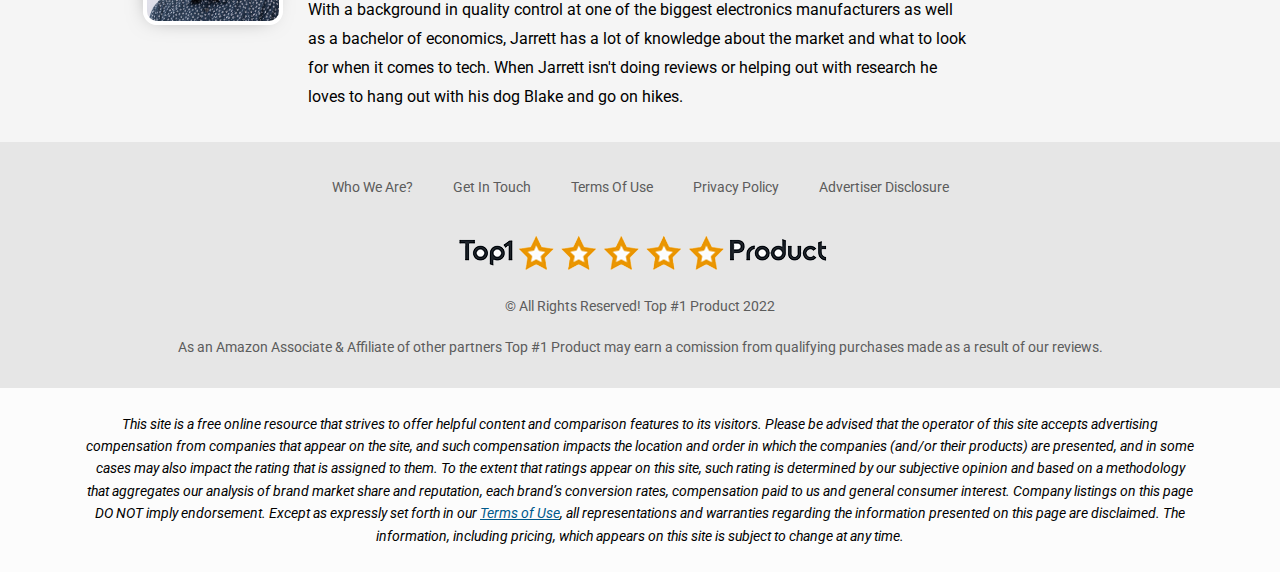
<file: www.top1-product.com/top5-wifi-booster-rangextd/index.html>
<!DOCTYPE HTML>
<html>
<head>
	<meta http-equiv="Content-Type" content="text/html; charset=UTF-8" />
	<meta name="viewport" content="initial-scale=1, width=device-width" />
	<link rel="apple-touch-icon" sizes="180x180" href="./images/apple-touch-icon.png">
	<link rel="icon" type="image/png" sizes="32x32" href="./images/favicon-32x32.png">
	<link rel="icon" type="image/png" sizes="16x16" href="./images/favicon-16x16.png">
	<link rel="mask-icon" href="./images/safari-pinned-tab.svg" color="#5bbad5">
	<meta name="msapplication-TileColor" content="#da532c">
	<meta name="theme-color" content="#ffffff">
	
	<script type="text/javascript" src="//script.crazyegg.com/pages/scripts/0110/4207.js" async="async"></script>
	
	<link rel="preconnect" href="https://fonts.gstatic.com" />
	<link href="https://fonts.googleapis.com/css2?family=Roboto:ital,wght@0,300;0,400;0,500;0,700;0,900;1,400&display=swap" rel="stylesheet" />
	<link rel="stylesheet" type="text/css" href="https://cdnjs.cloudflare.com/ajax/libs/font-awesome/4.7.0/css/font-awesome.css" />
	<link rel="stylesheet" type="text/css" href="./css/style.css" />
	<link rel="stylesheet" type="text/css" href="./css/review.css" />
	<title>Top 5 WiFi Boosters That Will Fix Your WiFi Problems - Top #1 Product</title>
	<script type="text/javascript">
		if(window.location.hash) {
			var hash_target = window.location.hash;
			window.location.hash = "";
		}
	</script>
</head>

<body class='review'>
	<div class="header">
		<div class="inner">
			<div class="header-logo-area">
				<a href="/"><img src="./images/logo-main.png" class="img-responsive" /></a>
			</div>
			<div class="header-menu-area">
				<button><i class="fa fa-bars" aria-hidden="true"></i></button>
				<ul>

					<li><a href="/">Home</a></li>
				</ul>
			</div>
		</div>
	</div>
	<div class="review-content">
		<h1 class="h1-style">Top 5 WiFi Boosters That Will Fix Your WiFi Problems</h1>
		<h2 class="h2-style">We Tested 2022’s Best WiFi Boosters</h2>

		<p class="top-txt">Have trouble getting a solid, reliable WiFi signal in some parts of your home? A WiFi repeater could be the solution for you.</p>
        <p class="top-txt">When your wireless Internet connection is not satisfying your needs, you need to boost it. You can do this with WiFi boosters.</p>
        <p class="top-txt">WiFi boosters, repeaters, and extenders are mostly the same thing - devices to improve WiFi coverage. There isn’t a clearly defined difference between devices that manufacturers describe as “repeaters” and devices described as “extenders.”</p>
<p class="top-txt">A WiFi booster is used to extend the coverage area of your WiFi network. It works by receiving your existing WiFi signal, amplifying it, and transmitting the boosted signal. With a WiFi repeater, you can effectively double the coverage area of your WiFi network - reaching far corners of your home or office, different floors, or even extend coverage to your yard.</p>
<p class="top-txt">We set high standards for ourselves. We looked at WiFi speed and range, how easy it was to use, and how much it cost. As a surprise, none of the big brands came close to matching the technology made by an innovative business.</p>
<p class="top-txt">Please take a look at our top picks for the best WiFi boosters for 2022 below, and forget your worries about video buffering or FaceTime calls cutting in and out ever again.</p>
<div class="product__ribbon-title-verify product__ribbon">
   	  Last verification: January 2022  
	  <div class="product__ribbon-textno">
          		<img src="./images/image-cup.svg" alt="image-cup" class="cm-additional-image lazyloaded" data-ll-status="loaded">
        	</div>
		</div>
		
		
		<div class="disclosure-box">
			<span>Advertiser Disclosure</span>
		  <p>Top1 Product is made up of our own views and opinions. The scoring is determined at our own discretion and should not be used for accuracy purposes. We are able to provide this service for free thanks to the referral fees we receive from a number of service providers. These referral fees may affect the rankings and score assigned to specific vendors. Furthermore, though many vendors appear on the Top1 Product, this DOES NOT imply endorsement of any kind. The information and vendors which appear on Top1 Product is subject to change at any time.</p>
		</div>



		<div class="table reviews-table firstitem table-shadow">

			<div class="table-cell review-cell cell-1">

				<div class="item-logo">
					<img src="./images/ultraxtend-product.png" />
				</div>
				<div class="review-link">
					<a href="javascript: void(0);" class="scroll-down-entry">Read Full Review</a>
				</div>
			</div>
			<div class="table-cell review-cell cell-2">
				<span class="item-score">9.9</span>
				<div class="my-rating">
					<div class="jq-star"><img src="./images/star.svg" /></div>
					<div class="jq-star"><img src="./images/star.svg" /></div>
					<div class="jq-star"><img src="./images/star.svg" /></div>
					<div class="jq-star"><img src="./images/star.svg" /></div>
					<div class="jq-star"><img src="./images/star.svg" /></div>
				</div>
				<span class="score-sub">"Excellent"</span>
			</div>
			<div class="table-cell review-cell cell-3">
				<div class="selling-price">
					<p class="selling-price-text">RangeXTD</p>
					<p class="selling-price-number">
						<span>Price:</span>
						<span class="selling-price-number-new">$49.95</span>
						<span class="selling-price-number-old">&nbsp;$99.90&nbsp;</span>
					</p>
				</div>
				<div class="selling-point">
					<a class="selling-point-item" href="https://gationspolease.com/intclick">
						<img class="sellico" src="./images/new-checkmark.png" />
						<span class="selling-point-text bold">Strongest, fastest and most reliable signal</span>
					</a>
					<a class="selling-point-item" href="https://gationspolease.com/intclick">
						<img class="sellico" src="./images/new-checkmark.png" />
						<span class="selling-point-text bold">Easy 1 minute plug &amp; play installation</span>
					</a>
					<a class="selling-point-item" href="https://gationspolease.com/intclick">
						<img class="sellico" src="./images/new-checkmark.png" />
						<span class="selling-point-text">Compatible with all routers and devices</span>
					</a>
					<a class="selling-point-item" href="https://gationspolease.com/intclick">
						<img class="sellico" src="./images/new-checkmark.png" />
						<span class="selling-point-text">Super fast data transfer up to 300mb/s</span>
					</a>
					<a class="selling-point-item" href="https://gationspolease.com/intclick">
						<img class="sellico" src="./images/new-checkmark.png" />
						<span class="selling-point-text bold">Removed "WiFi Deadzones" in our tests</span>
					</a>
					<a class="selling-point-item" href="https://gationspolease.com/intclick">
						<img class="sellico" src="./images/new-checkmark.png" />
						<span class="selling-point-text">Everyone online, all at the same time</span>
					</a>
					
					<a class="selling-point-item" href="https://gationspolease.com/intclick">
						<img class="sellico" src="./images/new-checkmark.png" />
						<span class="selling-point-text bold">30-day money-back guarantee </span>
					</a>
				</div>
			</div>
			<div class="table-cell review-cell cell-4">
				<div class="btnbubble pulsate-bck">
					<p>🎄 LIMITED TIME:<br>Christmas Sale 50% Off</p>
					<span class="arrow-downbbl">▼</span>
				</div>
				<a class="visit-site-btn" href="https://gationspolease.com/intclick">VISIT SITE <i class="fa fa-angle-right" aria-hidden="true"></i></a>
				
				<div class="review-link">
					<a href="javascript: void(0);" class="scroll-down-entry">[Read Full Review]</a>
				</div>
			</div>
		</div>

		<div class="table reviews-table table-shadow">
			<div class="table-cell review-cell cell-1">
				<div class="item-order">#2</div>
				<div class="item-logo">
					<img src="./images/netgear-ex6150.png" />
				</div>
			</div>
			<div class="table-cell review-cell cell-2">
				<span class="item-score">6.7</span>
				<div class="my-rating">
					<div class="jq-star"><img src="./images/star.svg" /></div>
					<div class="jq-star"><img src="./images/star.svg" /></div>
					<div class="jq-star"><img src="./images/star.svg" /></div>
					<div class="jq-star"><img src="./images/star-half.svg" /></div>
					<div class="jq-star"><img src="./images/star-empty.svg" /></div>
				</div>
				<span class="score-sub">"Good"</span>
			</div>
			<div class="table-cell review-cell cell-3">
				<div class="selling-price">
					<p class="selling-price-text">NETGEAR EX6150</p>
					<p class="selling-price-number">
						<span>Price:</span>
						<span class="selling-price-number-new">$69.99</span>
					</p>
				</div>
				<div class="selling-point">
					<p class="selling-point-item">
						<img class="sellico" src="./images/new-checkmark.png" />
						<span class="selling-point-text">Improving Speed &amp; coverage</span>
					</p>
					<p class="selling-point-item">
						<img class="sellico" src="./images/new-checkmark.png" />
						<span class="selling-point-text">Avoids 'Dead spots'</span>
					</p>
					<p class="selling-point-item">
						<img class="sellico" src="./images/new-checkmark.png" />
						<span class="selling-point-text">Automatic connection</span>
					</p>
					<p class="selling-point-item">
						<img class="sellico" src="./images/new-checkmark.png" />
						<span class="selling-point-text">Sleek, discreet and compact design</span>
					</p>
					<p class="selling-point-item">
						<img class="sellico" src="./images/new-checkmark.png" />
						<span class="selling-point-text">No hidden fees</span>
					</p>
					<p class="selling-point-item">
						<img class="sellico" src="./images/new-checkmark.png" />
						<span class="selling-point-text">Easy installation and usage</span>
					</p>
				</div>
			</div>
			<div class="table-cell review-cell cell-4">
				<a class="visit-site-btn lesser-focus" href="https://amzn.to/3GFASHG">VIEW ON AMAZON <i class="fa fa-angle-right" aria-hidden="true"></i></a>
			</div>
		</div>
		
		<div class="table reviews-table table-shadow">
			<div class="table-cell review-cell cell-1">
				<div class="item-order">#3</div>
				<div class="item-logo">
					<img src="./images/d-link-ac1200.png" />
				</div>
			</div>
			<div class="table-cell review-cell cell-2">
				<span class="item-score">5.9</span>
				<div class="my-rating">
					<div class="jq-star"><img src="./images/star.svg" /></div>
					<div class="jq-star"><img src="./images/star.svg" /></div>
					<div class="jq-star"><img src="./images/star.svg" /></div>
					<div class="jq-star"><img src="./images/star-empty.svg" /></div>
					<div class="jq-star"><img src="./images/star-empty.svg" /></div>
				</div>
				<span class="score-sub">"Decent"</span>
			</div>
			<div class="table-cell review-cell cell-3">
				<div class="selling-price">
					<p class="selling-price-text">D-LINK AC1200</p>
					<p class="selling-price-number">
						<span>Price:</span>
						<span class="selling-price-number-new">$44.99</span>
					</p>
				</div>
				<div class="selling-point">
					<p class="selling-point-item">
						<img class="sellico" src="./images/new-checkmark.png" />
						<span class="selling-point-text">Extends WiFi connection</span>
					</p>
					<p class="selling-point-item">
						<img class="sellico" src="./images/new-checkmark.png" />
						<span class="selling-point-text">Two Adjustable Antennas</span>
					</p>
					<p class="selling-point-item">
						<img class="sellico" src="./images/new-checkmark.png" />
						<span class="selling-point-text">WiFi Access Point</span>
					</p>
					<p class="selling-point-item">
						<img class="sellico" src="./images/new-checkmark.png" />
						<span class="selling-point-text">Increased Stability</span>
					</p>
					<p class="selling-point-item">
						<img class="sellico" src="./images/new-checkmark.png" />
						<span class="selling-point-text">Easy to setup</span>
					</p>
				</div>
			</div>
			<div class="table-cell review-cell cell-4">
				<a class="visit-site-btn lesser-focus" href="https://amzn.to/3s1DeMT">VIEW ON AMAZON <i class="fa fa-angle-right" aria-hidden="true"></i></a>
			</div>
		</div>

		<div class="fadeToggle">
			<div class="table reviews-table table-shadow">
				<div class="table-cell review-cell cell-1">
					<div class="item-order">#4</div>
					<div class="item-logo">
						<img src="./images/asus-rp-ac1900.png" />
					</div>
				</div>
				<div class="table-cell review-cell cell-2">
					<span class="item-score">5.6</span>
					<div class="my-rating">
						<div class="jq-star"><img src="./images/star.svg" /></div>
						<div class="jq-star"><img src="./images/star.svg" /></div>
						<div class="jq-star"><img src="./images/star.svg" /></div>
						<div class="jq-star"><img src="./images/star-empty.svg" /></div>
						<div class="jq-star"><img src="./images/star-empty.svg" /></div>
					</div>
					<span class="score-sub">"Mediocre"</span>
				</div>
				<div class="table-cell review-cell cell-3">
					<div class="selling-price">
						<p class="selling-price-text">ASUS RP-AC1900</p>
						<p class="selling-price-number">
							<span>Price:</span>
							<span class="selling-price-number-new">$102.88</span>
						</p>
					</div>
					<div class="selling-point">
						<p class="selling-point-item">
							<img class="sellico" src="./images/new-checkmark.png" />
							<span class="selling-point-text">Boosts WiFi connectivity</span>
						</p>
						<p class="selling-point-item">
							<img class="sellico" src="./images/new-checkmark.png" />
							<span class="selling-point-text">3 External antennas</span>
						</p>
						<p class="selling-point-item">
							<img class="sellico" src="./images/new-checkmark.png" />
							<span class="selling-point-text">Ethernet Port</span>
						</p>
						<p class="selling-point-item">
							<img class="sellico" src="./images/new-checkmark.png" />
							<span class="selling-point-text">Sleek design</span>
						</p>
						<p class="selling-point-item">
							<img class="sellico" src="./images/new-checkmark.png" />
							<span class="selling-point-text">Easy installation</span>
						</p>
					</div>
				</div>
				<div class="table-cell review-cell cell-4">
					<a class="visit-site-btn lesser-focus" href="https://amzn.to/3GKkx4B">VIEW ON AMAZON <i class="fa fa-angle-right" aria-hidden="true"></i></a>
				</div>
			</div>
		</div>

		<div class="fadeToggle">
			<div class="table reviews-table table-shadow">
				<div class="table-cell review-cell cell-1">
					<div class="item-order">#5</div>
					<div class="item-logo">
						<img src="./images/netgear-eax20.png" />
					</div>
				</div>
				<div class="table-cell review-cell cell-2" href="https://amzn.to/3GKkx4B">
					<span class="item-score">5.1</span>
					<div class="my-rating">
						<div class="jq-star"><img src="./images/star.svg" /></div>
						<div class="jq-star"><img src="./images/star.svg" /></div>
						<div class="jq-star"><img src="./images/star-half.svg" /></div>
						<div class="jq-star"><img src="./images/star-empty.svg" /></div>
						<div class="jq-star"><img src="./images/star-empty.svg" /></div>
					</div>
					<span class="score-sub">"Mediocre"</span>
				</div>
				<div class="table-cell review-cell cell-3">
					<div class="selling-price">
						<p class="selling-price-text">NETGEAR EAX20</p>
						<p class="selling-price-number">
							<span>Price:</span>
							<span class="selling-price-number-new">$99.03</span>
						</p>
					</div>
					<div class="selling-point">
						<p class="selling-point-item">
							<img class="sellico" src="./images/new-checkmark.png" />
							<span class="selling-point-text">Increased Coverage</span>
						</p>
						<p class="selling-point-item">
							<img class="sellico" src="./images/new-checkmark.png" />
							<span class="selling-point-text">Smart Roaming</span>
						</p>
						<p class="selling-point-item">
							<img class="sellico" src="./images/new-checkmark.png" />
							<span class="selling-point-text">Wired Ethernet Ports</span>
						</p>
						<p class="selling-point-item">
							<img class="sellico" src="./images/new-checkmark.png" />
							<span class="selling-point-text">Internal Antenna</span>
						</p>
						<p class="selling-point-item">
							<img class="sellico" src="./images/new-checkmark.png" />
							<span class="selling-point-text">Safe &amp; Secure</span>
						</p>
						<p class="selling-point-item">
							<img class="sellico" src="./images/new-checkmark.png" />
							<span class="selling-point-text">Simple Setup</span>
						</p>
					</div>
				</div>
				<div class="table-cell review-cell cell-4">
					<a class="visit-site-btn lesser-focus" href="https://amzn.to/31KFbTj">VIEW ON AMAZON <i class="fa fa-angle-right" aria-hidden="true"></i></a>
				</div>
			</div>

		</div>

		<div class="load-more-btn-box">
			<a href="javascript: void(0);" class="load-more-btn"><i class="fa fa-angle-double-down" aria-hidden="true"></i></a>
		</div>
		<p class="load-more-text">See the rest of the list</p>

		<div class="most-popular" id="our-test-winner">
			
		<div class="product__ribbon_bottom">
			<div class="product__ribbon-textno">
          		<img src="./images/image-cup.svg" alt="image-cup" class="cm-additional-image lazyloaded" data-ll-status="loaded">
        	</div>
		</div>
			
			<h3>BEST OVERALL WIFI Booster</h3>
			<div class="table reviews-table firstitem">
				<div class="table-cell review-cell cell-1">
					<div class="item-logo">
						<img src="./images/ultraxtend-product.png" />
					</div>
					<div class="review-link">
						<a href="javascript: void(0);" class="scroll-down-entry">Read Full Review</a>
					</div>
				</div>
				<div class="table-cell review-cell cell-2">
					<span class="item-score">9.9</span>
					<div class="my-rating">
						<div class="jq-star"><img src="./images/star.svg" /></div>
						<div class="jq-star"><img src="./images/star.svg" /></div>
						<div class="jq-star"><img src="./images/star.svg" /></div>
						<div class="jq-star"><img src="./images/star.svg" /></div>
						<div class="jq-star"><img src="./images/star.svg" /></div>
					</div>
					<span class="score-sub">"Excellent"</span>
				</div>
				<div class="table-cell review-cell cell-3">
					<div class="selling-price">
						<p class="selling-price-text">RangeXTD</p>
						<p class="selling-price-number">
							<span>Price:</span>
							<span class="selling-price-number-new">$49.95</span>
							<span class="selling-price-number-old">&nbsp;$99.90&nbsp;</span>
						</p>
					</div>
					<div class="selling-point">
						<a class="selling-point-item" href="https://gationspolease.com/intclick">
							<img class="sellico" src="./images/new-checkmark.png" />
							<span class="selling-point-text bold">Strongest, fastest and most reliable signal</span>
						</a>
						<a class="selling-point-item" href="https://gationspolease.com/intclick">
							<img class="sellico" src="./images/new-checkmark.png" />
							<span class="selling-point-text bold">Easy 1 minute plug &amp; play installation</span>
						</a>
						<a class="selling-point-item" href="https://gationspolease.com/intclick">
							<img class="sellico" src="./images/new-checkmark.png" />
							<span class="selling-point-text">Compatible with all routers and devices</span>
						</a>
						<a class="selling-point-item" href="https://gationspolease.com/intclick">
							<img class="sellico" src="./images/new-checkmark.png" />
							<span class="selling-point-text">Super fast data transfer up to 300mb/s</span>
						</a>
						<a class="selling-point-item" href="https://gationspolease.com/intclick">
							<img class="sellico" src="./images/new-checkmark.png" />
							<span class="selling-point-text bold">Removed "WiFi Deadzones" in our tests</span>
						</a>
					<a class="selling-point-item" href="https://gationspolease.com/intclick">
						<img class="sellico" src="./images/new-checkmark.png" />
						<span class="selling-point-text">Everyone online, all at the same time</span>
					</a>
					
					<a class="selling-point-item" href="https://gationspolease.com/intclick">
						<img class="sellico" src="./images/new-checkmark.png" />
						<span class="selling-point-text bold">30-day money-back guarantee </span>
					</a>
					</div>
				</div>
				<div class="table-cell review-cell cell-4">
					<div class="btnbubble pulsate-bck">
						<p>🎄 LIMITED TIME:<br>Christmas Sale 50% Off</p>
						<span class="arrow-downbbl">▼</span>
					</div>
					<a class="visit-site-btn" href="https://gationspolease.com/intclick">VISIT SITE <i class="fa fa-angle-right" aria-hidden="true"></i></a>
				</div>
			</div>
			<div class="best-overall-box">
				<div>
					<img src="./images/max-boost-wifi.png" />
					<p class="best-overall-title">MAX BOOST</p>
					<p class="best-overall-text">Boost your Wi-Fi signal in your home fast, easy and effectively. Get speeds up to 300Mb/s.</p>
				</div>
				<div>
					<img src="./images/box-wifi.png" />
					<p class="best-overall-title">100% SATISFACTION</p>
					<p class="best-overall-text">We offer a 30-day money back guarantee. Not satisfied? Easily return and get a refund.</p>
				</div>
				<div>
					<img src="./images/thumb-up-wifi.png" />
					<p class="best-overall-title">PLUG &amp; PLAY SETUP</p>
					<p class="best-overall-text">Plug it in and boost your Wi-Fi signal instantly! Minimal setup required or knowledge required.</p>
				</div>
			</div>
		</div>

		<div class="entry-content" id="our-test-process">
			<h1>We Bought &amp; Tested Countless WiFi Boosters, Here’s Why RangeXTD is #1</h1>
			<p><a class="img-container" href="https://gationspolease.com/intclick"><img src="./images/pic1.png" /></a></p>
			<p>We were excited when our RangeXTD WIFI Booster arrived just 3 days after we ordered it. Happy with my order. Love my new RangeXTD WIFI Booster - it looks exactly as in the picture and the quality is even better than I expected.</p>
			<p>The company behind RangeXTD is focused on providing excellent service to its customers. It's a customer-centred business that has happy employees that work together as a cohesive unit. They are known for the quality products or services that they provide.</p>
			<p>The reason behind their success, other than the great products, is their excellent customer service.<br>
			</p>
			<p>I had trouble setting up my RangeXTD WiFi Booster due to my misunderstanding the app. The support team were great. We were in contact by email and they sent quick replies that were friendly and helpful. So refreshing to have a tech company who wants to help. Gives you confidence in the product too, which now works great btw.</p>
			<h2>&nbsp;How we tested?</h2>
			<p>We tested for ease of set-up, simplicity of use, good design, strong value and effectiveness of range. Testing included speed checks at various locations, to see how well the signal was holding up, and how this was impacted as more or fewer devices were connected to the signal.</p>
<h2>Our Test Results</h2>
<p>It took us about 3-5 minutes to set up and get ready to go.<br>
</p>
			<p>Not very long ago, setting up a range extender required a bit of technical expertise and a good deal of patience to find the best location (ideally halfway between the router and the dead zone). But RangeXTD WiFi Booster support Wi-Fi Protected Setup, which makes pairing the two as simple as pressing a couple of buttons, naming your new extended network, and creating a network password.</p>
		  <p>&nbsp;RangeXTD WiFi Booster offer web-based setup wizards and illustrated instructions that will help you configure basic wireless settings. It's equipped with LED status indicators that tell you if the extender is too far from the router. Extenders can also offer advanced router-like features such as guest networking, access scheduling, and media server capabilities.</p>
			<p>&nbsp;We followed the directions that came in the box, which was super easy. Basically, all we really had to do was plug it into the outlet for it to start working. We plugged it in halfway between our main router and the 'WiFi dead zone' in the living room.</p>
<p><a class="img-container" href="https://gationspolease.com/intclick"><img src="./images/pic2.png" /></a></p>
			<p>After we finished setting it up, it was time to see if this thing really lived up to its hype... We conducted a few "first impression tests" from the living room. This room had notoriously slow WiFi before so it was the perfect place to test from. Results:</p>
			<p><span class="bold">1.Making FaceTime Calls</span>: It was hard to call a friend on FaceTime from this room without the call ending or the screen freezing up, unless of course we used mobile data. We used our RangeXTD Wifi gadget to make a few test calls, and everything went very well.</p>
			<p><span class="bold">2. When Using Email</span>: Before, the WiFi in this room was so bad that it took a long time to open an email. In fact, we were able to connect to RangeXTD Wifi just as quickly, or even faster, than if we had been right next to our old router.</p>
			<p><span class="bold">3. Browsing the Internet</span>: We used the Internet a lot. Websites loaded quickly when we clicked on them. A standard web page used to take anywhere from ten seconds to a minute to load. Now, it only takes a few seconds to load. This is a dramatic change!</p>
			<p><span class="bold">4. Fast WiFi for our several devices </span>: Our old WiFi was always weak and slow when there were four or more people connected at the same time. So we connected six different devices and started watching Netflix at the same time on all of them. Without a hitch, it worked very well.</p>
			
			<p>With these tests, it was enough to convince us that the RangeXTD Wifi works, but we needed to be sure that the speed increase was caused by the RangeXTD Wifi, not something else. This is what we did. We used the RangeXTD Wifi equipment to run a speed test on our Phones.</p>
			<p><a class="img-container" href="https://gationspolease.com/intclick"><img src="./images/pic3.png" /></a></p>
			<p>If it was true what the company said on their website, we were getting speeds of about 300 megabits per second. That’s 20% faster than our second-place product!</p>
			<p>They were all examined and tested. This was clearly the best option for the other WiFi Boosters we had on our list: This company called RangeXTD Wifi won the speed test, but it also did better than the other companies in many other ways:</p>
			<h2 id="best-value">Value</h2>
			<p>There are a lot of good WiFi boosting devices that cost at least $100, but not all of them. The RangeXTD Wifi costs about $80, but it's well worth it. Online, is where they keep their prices low because they don't have physical locations. This way, they also don't have to pay for a lot of space for big, brick-and-mortar stores.</p>
			<p><span class="bold">But now, RangeXTD Wi-Fi is giving away 50% Off their main website. The best router on the market costs only $40!</p>
			<h2>Smart Design</h2>
			<p>RangeXTD Wifi was made to be simple and easy to use. In general, we don't like having cables and devices all over the place, making the house look like a cheap electronics store at the mall.</p>
			<p>If you want to keep your RangeXTD Wifi hidden, you can put it under a chair or a plant. There's no need to change your furniture to make room for it. About the size of a tennis ball, the gadget plugs into any outlet in your home and doesn't block any of the other outlets.</p>
			<h2 id="how-to-install">Setup is Easy</h2>
			<p>It was the easiest to set up in our tests. The whole process took less than 5 minutes, from opening the box to being able to use it. The instructions were easy to follow because they only had three steps to it:</p>
			<ol class="small-list">
			  <li>Plug into the wall anywhere you want</li>
				<li>Connect to local WiFi (it automatically gets discovered by your phone)</li>
				<li>Begin your journey of fast internet speeds.</li>
			</ol>
			<p>The RangeXTD Wifi can be set up by anyone, and we can say that without a doubt.</p>

		  <h2 id="customer-support">Customer Support</h2>
	      <p>If you have any problems with your equipment, you can call RangeXTD Wifi's customer support hotline, which is open 24 hours a day, 7 days a week, and get help anytime. If you want to cancel a purchase, call customer service and they will take care of it for you. You can always talk to a real person, which is great. They have a ton of great reviews on their website. Here are some of them: </p>
		  <h2 id="customer-support">Customer Reviews</h2>
		  <p>&nbsp;</p>
		  <p><a class="img-container" href="https://gationspolease.com/intclick"><img src="./images/pic4.png" /></a></p>
			
<h2 id="how-to-order">Top #1 WiFi Booster product on the market</h2>
			<p>&nbsp;Based on our in-depth lab tests and hands-on usage in a real home, the best Wi-Fi extender on the market is the RangeXTD Wi-Fi Booster. It has great range and performance in a plug-in design that's easy to install in most any room. It also has a handy smartphone app that makes managing your network easier.</p>
<h2>Purchase and Delivery Process</h2>
<p>It couldn't be easier to order and get an RangeXTD Wifi, and it doesn't take long. To keep prices low, it's only available online, as discussed previously. Among other things, they offer free and quick shipping in the US, as well as free returns (with a money-back guarantee) if you're not happy. Ours came in just under three days.</p>
		  <p>The 50% discount is applied right away when you check out. If you buy more than one device, the discount gets even bigger.</p>
			<p>Keep in mind that, even though they can't help you set up the gadget, they do have a free help line where you can get guidance. There may be a five- to ten-minute wait to talk to a rep.</p>
			<h2>Where Can I Buy RangeXTD WiFi Booster?</h2>
			<p>If you want to take advantage of the 50% Christmas discount and make a purchase, just follow these steps:</p>
			<ol class="small-list">
			  <li>Visit the <a href="https://gationspolease.com/intclick">official website</a></li>
				<li>Select the amount of devices you want to purchase</li>
				<li>Fill your shipping information and payment method</li>
				<li>Enjoy fast internet in every corner of your house!</li>
			</ol>
			<div class="entry-important-information">
				<p class="bold important-information-text">IMPORTANT INFORMATION!</p>
				<p>As of January, 2022 you can still <a href="https://gationspolease.com/intclick">get RangeXTD</a> for 50% OFF!</p>
			</div>
			<a href="https://gationspolease.com/intclick" class="entry-btn-cta">Order RangeXTD Wifi NOW! <i class="fa fa-angle-double-right" aria-hidden="true"></i></a>
	  </div>

	</div>


	
<div class="page-reviewer">
	<div class="page-reviewer-inner">
		<img class="about-reviewer-img" src="./images/person1.png" />
		<p class="about-reviewer">Meet Our Expert</p>
		<p class="about-reviewer-name">Jarrett Bauer</p>
		<p class="about-reviewer-text">Jarrett is one of our first ever testers and has been part of developing our testing methods. With a background in quality control at one of the biggest electronics manufacturers as well as a bachelor of economics, Jarrett has a lot of knowledge about the market and what to look for when it comes to tech. When Jarrett isn't doing reviews or helping out with research he loves to hang out with his dog Blake and go on hikes.</p>
	</div>
</div>
	<div class="exit-popup">
		<div class="pop-off"></div>
		<div class="exit-popup-inner">
			<div class="exit-popup-border">
				<button class="exit-popup-close"><i class="fa fa-window-close" aria-hidden="true"></i></button>
				<p class="exit-popup-top">Before you leave...</p>
				<img src="./images/product.png" class="img-responsive" />
				<a href="https://gationspolease.com/intclick" class="exit-popup-btn">Get 50% off</a>
				<a href="javascript: void(0);" class="exit-popup-href">No, I do not want to save money</a>
			</div>
		</div>
	</div>

	<div class="footer">
		<div class="inner">
			<button class="footer-menu-open"><i class="fa fa-bars" aria-hidden="true"></i> Menu</button>
			<ul class="footer-menu">
				<li><a href="/who-we-are/">Who We Are?</a></li>
				<li><a href="/get-in-touch/">Get In Touch</a></li>
				<li><a href="/terms-of-use/">Terms Of Use</a></li>
				<li><a href="/privacy-policy/">Privacy Policy</a></li>
				<li><a href="/advertiser-disclosure/">Advertiser Disclosure</a></li>
			</ul>
			<img src="./images/logo-main.png" class="img-responsive" />
			<p class="copyright">&copy; All Rights Reserved! Top #1 Product 2022</p>
			<p class="copyright">As an Amazon Associate & Affiliate of other partners Top #1 Product may earn a comission from qualifying purchases made as a result of our reviews.</p>
		</div>
	</div>
	<p class="bottom-disclosure">This site is a free online resource that strives to offer helpful content and comparison features to its visitors. Please be advised that the operator of this site accepts advertising compensation from companies that appear on the site, and such compensation impacts the location and order in which the companies (and/or their products) are presented, and in some cases may also impact the rating that is assigned to them. To the extent that ratings appear on this site, such rating is determined by our subjective opinion and based on a methodology that aggregates our analysis of brand market share and reputation, each brand’s conversion rates, compensation paid to us and general consumer interest. Company listings on this page DO NOT imply endorsement. Except as expressly set forth in our <a href='/terms-of-use/'>Terms of Use</a>, all representations and warranties regarding the information presented on this page are disclaimed. The information, including pricing, which appears on this site is subject to change at any time.</p>

<script src="https://cdnjs.cloudflare.com/ajax/libs/jquery/3.2.1/jquery.min.js"></script>

<script type="text/javascript">
$(document).ready(function() {
	$(".header-menu-area button, .footer-menu-open").on('click', function() {
		$(this).next().slideToggle(300);
	});
	if($(".sale-popup").length > 0) {
		(function popSale() {
			var state = ["California","Ohio","Florida","Texas","Michigan","Washington","Nevada","Arizona","Georgia","Pennsylvania","Virginia","Minnesota","New York","Wisconsin","New Jersey","Illinois","Oregon","Maine","Utah","Delaware"];
			var name = ["Mark","Olivia","Philip","Amelia","Declan","Khloe","Jay","Scarlett","Thomas","Isabella","Bradley","Madison","Zac","Sarah","Shawn","Jodie","Toby","Emilia","Isaac","Summer"];
			function randInt(min, max) {
				return Math.floor(Math.random() * (max - min + 1)) + min;
			}
			setTimeout(function() {
				var time_format = randInt(0, 1) == 1 ? "seconds" : "minutes";
				var number = randInt(5, 59);
				$(".sale-popup-who").html(name[randInt(0, name.length-1)]+" from "+state[randInt(0, state.length-1)]);
				$(".sale-popup-date").html(number+" "+time_format+" "+" ago | TrustedConsumerReview");
				$(".sale-popup").animate({bottom: "20px"}, 500, function() {
					setTimeout(function() {
						$(".sale-popup").dequeue().animate({bottom: "-150px"}, 500, popSale());
					}, 4000);
				});
			}, randInt(30000, 55000));
		})();
		$(".sale-popup-close").on('click', function() {
			$(".sale-popup").dequeue().animate({bottom: "-150px"}, 500);
		});
	}
	$(".load-more-btn").on('click', function() {
		var $this = $(this);
		var btn_txt = $(".load-more-text");
		if(btn_txt.html() == "See the rest of the list") {
			$(".fadeToggle").each(function(i) {
			    $(this).dequeue().delay(i * 500).fadeIn(250);
			});
			btn_txt.html("Show top 3");
			$this.html('<i class="fa fa-angle-double-up" aria-hidden="true"></i>');
		} else {
			$($(".fadeToggle").get().reverse()).each(function(i){
			    $(this).delay(i * 500).fadeOut(250);
			});
			btn_txt.html("See the rest of the list");
			$this.html('<i class="fa fa-angle-double-down" aria-hidden="true"></i>');
		}
	});
	$(".scroll-down-entry").on('click', function() {
		$("html, body").animate({
	        scrollTop: $(".entry-content").offset().top
	    }, 750);
	});
	if(typeof hash_target !== 'undefined') {
		setTimeout(function() {
			$("html, body").animate({
		        scrollTop: $(hash_target).offset().top
		    }, 1500, function() { window.location.hash = hash_target; });
		}, 250);
    }
    var mousecount = 0;
	$(document).mouseleave(function () {
		if (event.clientY <= 0) {
			if (mousecount < 1) {
				$(".exit-popup").fadeIn(200, function() {
					$("body").addClass("openpop");
				});
				mousecount = mousecount + 1; 
			}
		}
	});
	$(".pop-off, .exit-popup-close, .exit-popup-href").on('click', function() {
		$(".exit-popup").fadeOut(200, function() {
			$("body").removeClass("openpop");
		});
	});
});
</script>


<style>.dtpcnt{opacity: 0;}</style>
<script>
    (function(b,c,h,p,q,e,r,x,d,k,t,a,l,m,f,n,u,g,v){function w(){for(var a=c.querySelectorAll(".dtpcnt"),b=0,d=a.length;b<d;b++)a[b][r]=a[b][r].replace(/(^|\s+)dtpcnt($|\s+)/g,"")}v="https:"===b.location.protocol?"secure; ":"";b[d]||(b[d]=function(){(b[d].q=b[d].q||[]).push(arguments)},m=c[p],c[p]=function(){m&&m.apply(this,arguments);if(b[d]&&!b[d].hasOwnProperty("params")&&/loaded|interactive|complete/.test(c.readyState))for(;a=c[q][k++];)/\/?click($|(\/[0-9]+)?$)/.test(a.pathname)&&(a[e]="javascrip"+
b.postMessage.toString().slice(4,5)+":"+d+'.l="'+a[e]+'",void 0')},setTimeout(function(){(n=/[?&]cpid(=([^&#]*)|&|#|$)/.exec(b.location.href))&&n[2]&&(f=n[2],u=c.cookie.match(new RegExp("(^| )vl-"+f+"=([^;]+)")));a=c.createElement("script");l=c.scripts[0];a.defer=1;a.src=t+(-1===t.indexOf("?")?"?":"&")+"lpref="+h(c.referrer)+"&lpurl="+h(location[e])+"&lpt="+h(c.title)+"&t="+(new Date).getTime()+(u?"&uw=no":"");a[x]=function(){for(k=0;a=c[q][k++];)/dtpCallback\.l/.test(a[e])&&(a[e]=a[e].match(/dtpCallback\.l="([^"]+)/)[1]);
w()};l.parentNode.insertBefore(a,l);f&&(g=new Date,g.setTime(g.getTime()+864E5),c.cookie="vl-"+f+"=1; "+v+"samesite=Strict; expires="+g.toGMTString()+"; path=/")},0),setTimeout(w,7E3))})(window,document,encodeURIComponent,"onreadystatechange","links","href","className","onerror","dtpCallback",0,"https://gationspolease.com/d/45ad0b0c-e970-4882-abf2-719b66f19b8f.js");
</script>
<noscript><link href="https://gationspolease.com/d/45ad0b0c-e970-4882-abf2-719b66f19b8f.js?noscript=true&lpurl=" rel="stylesheet"/></noscript>


</body>

</html>
</file>
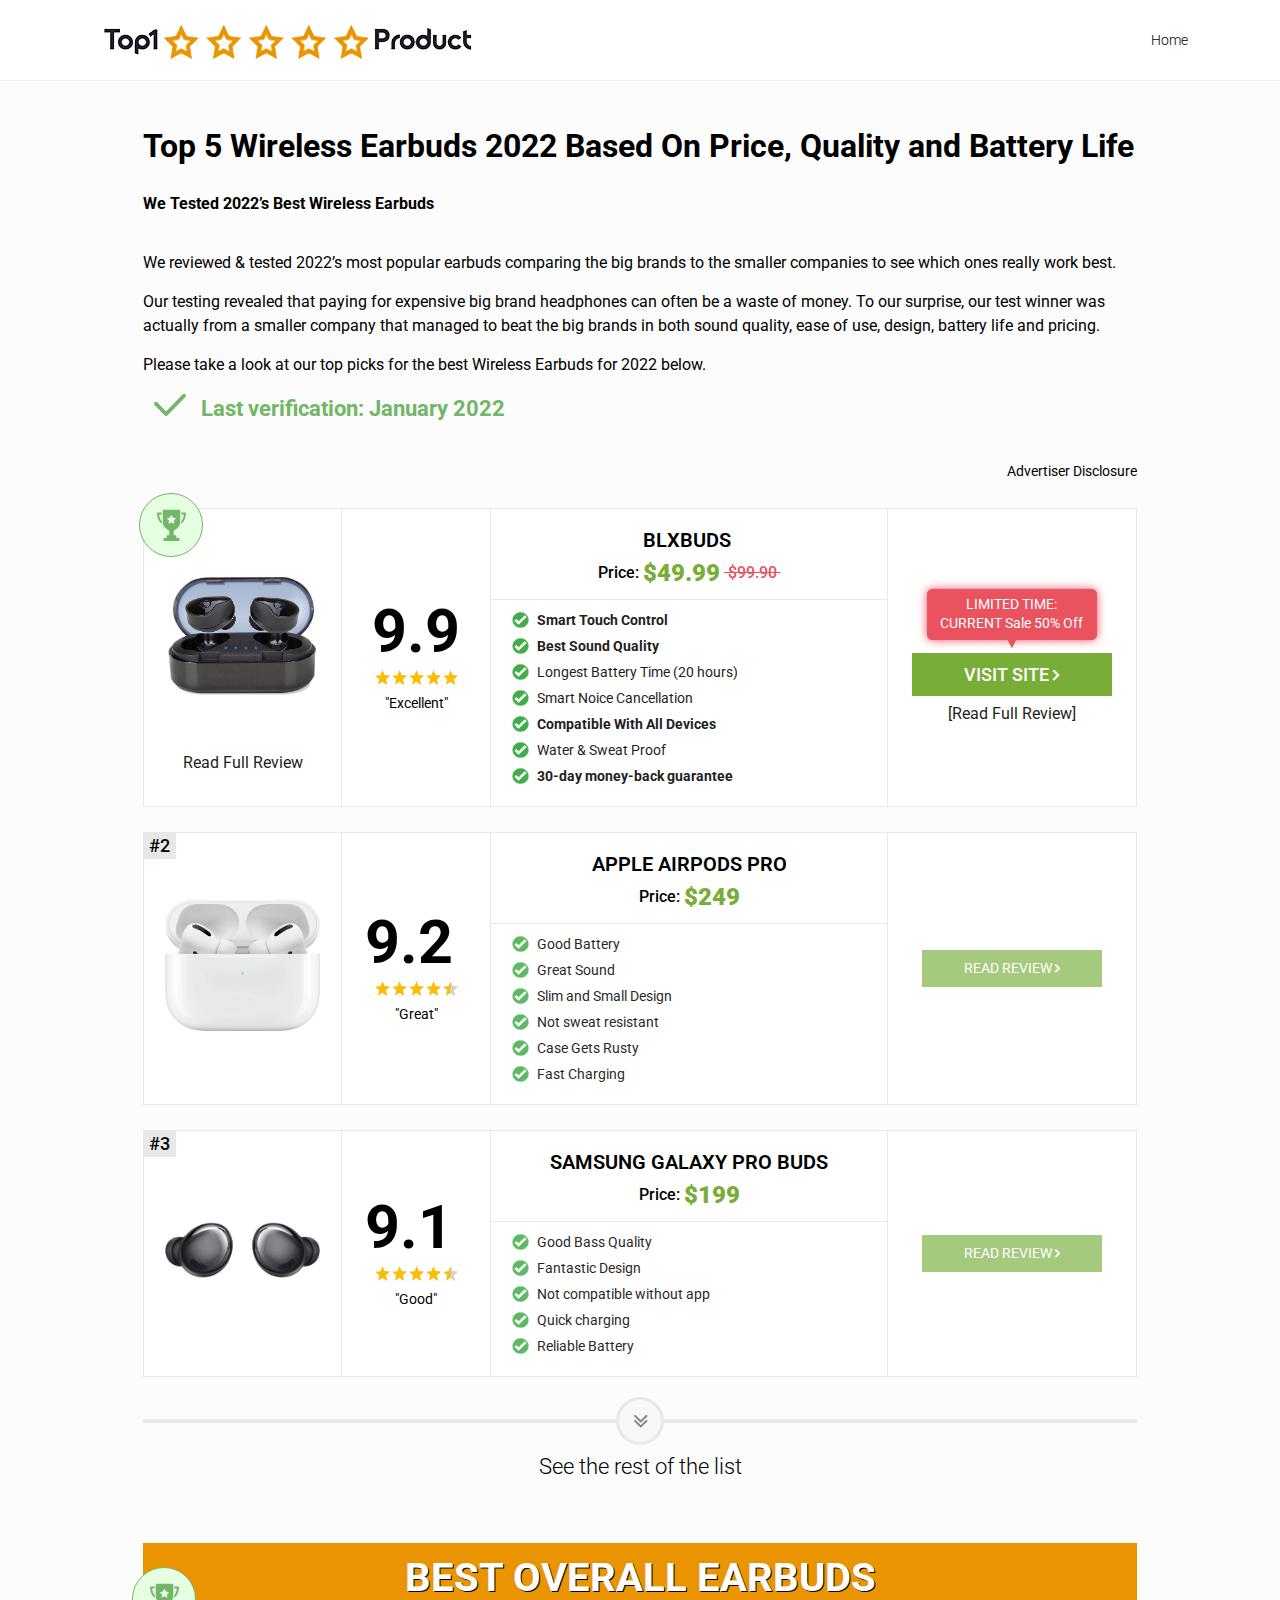
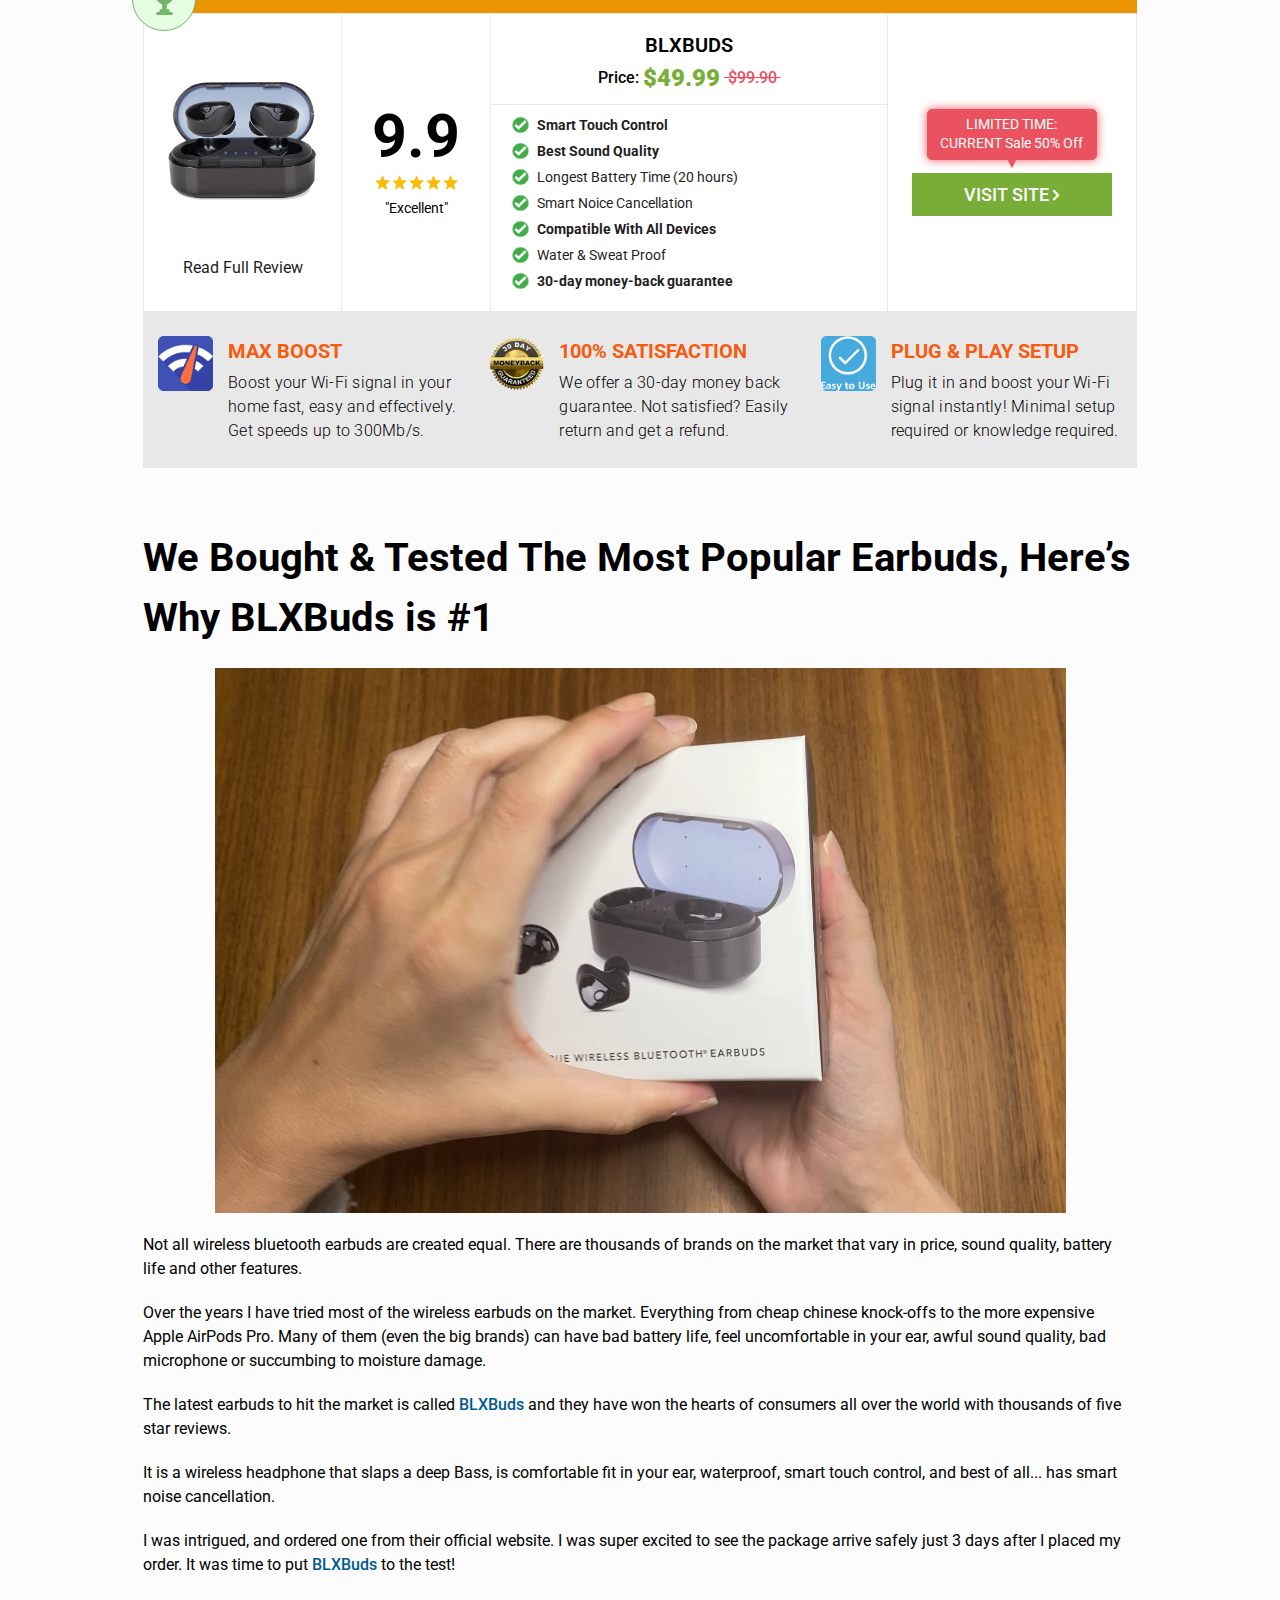
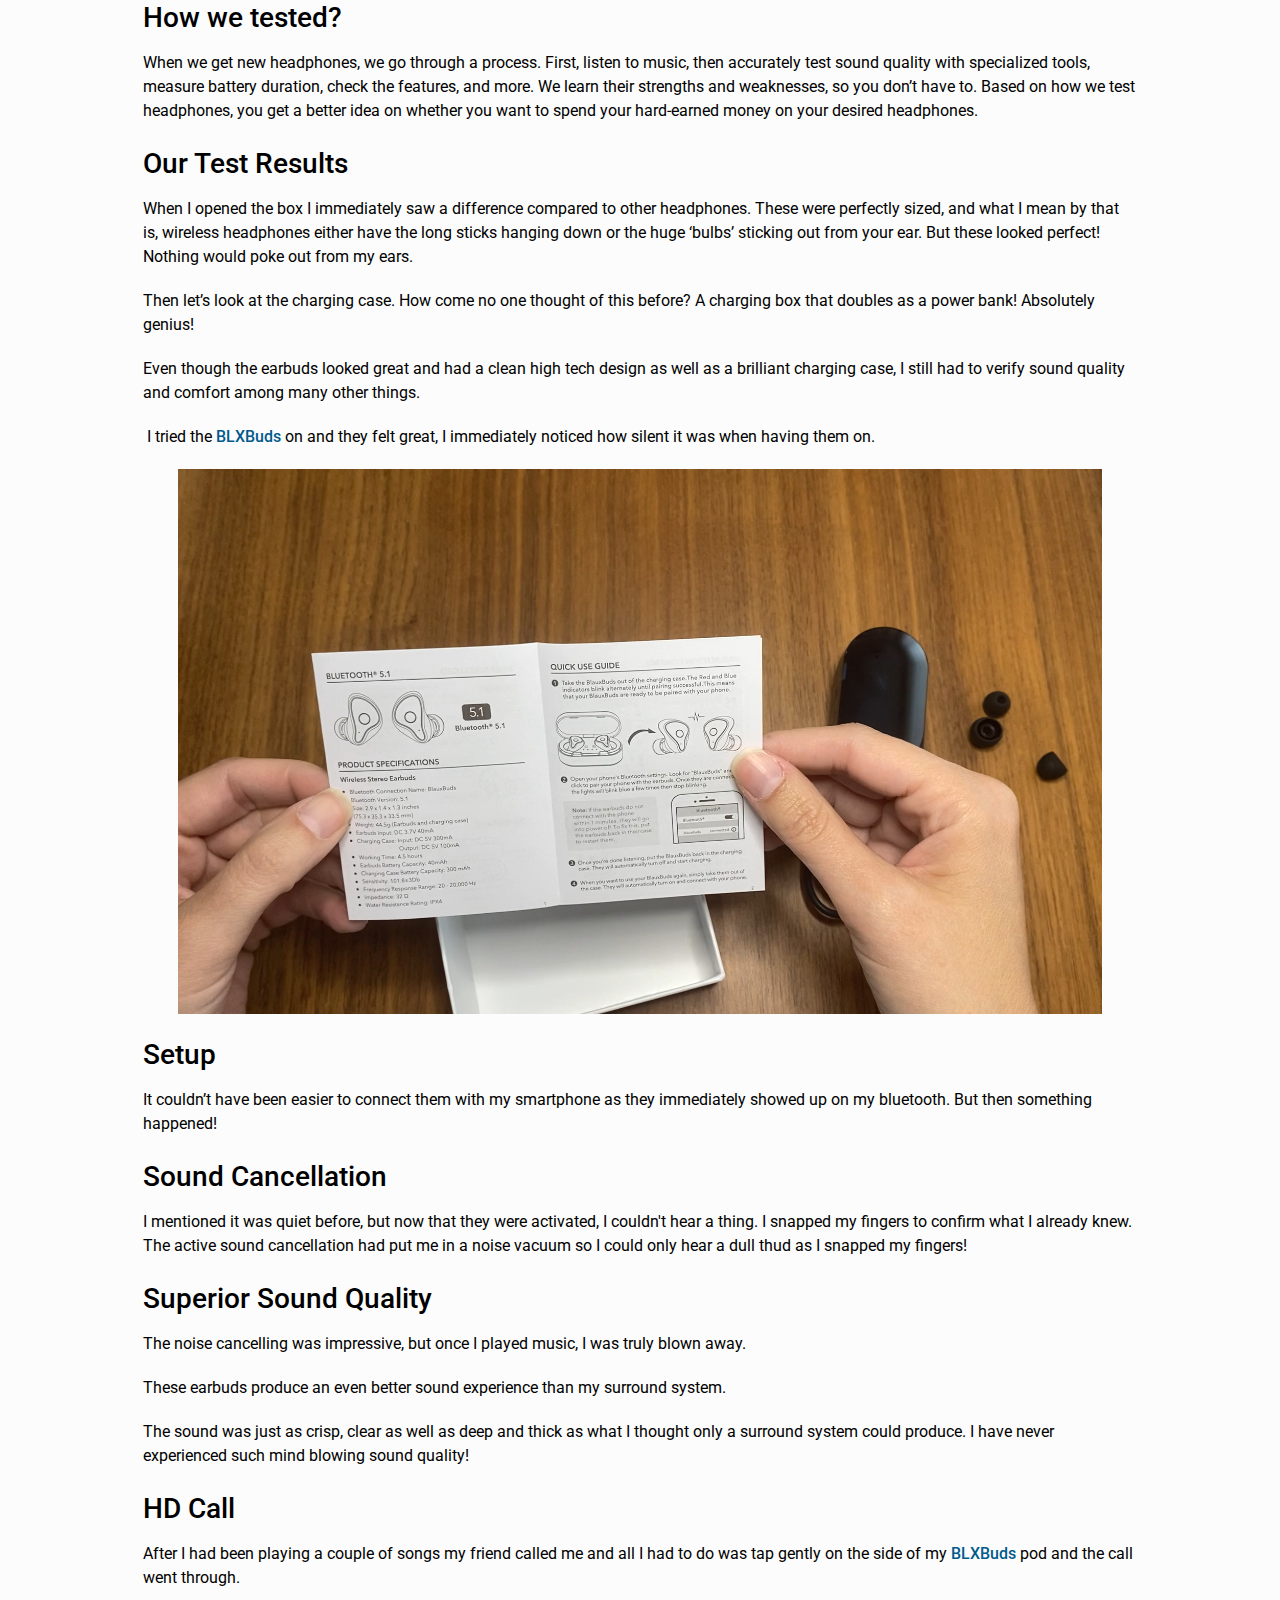
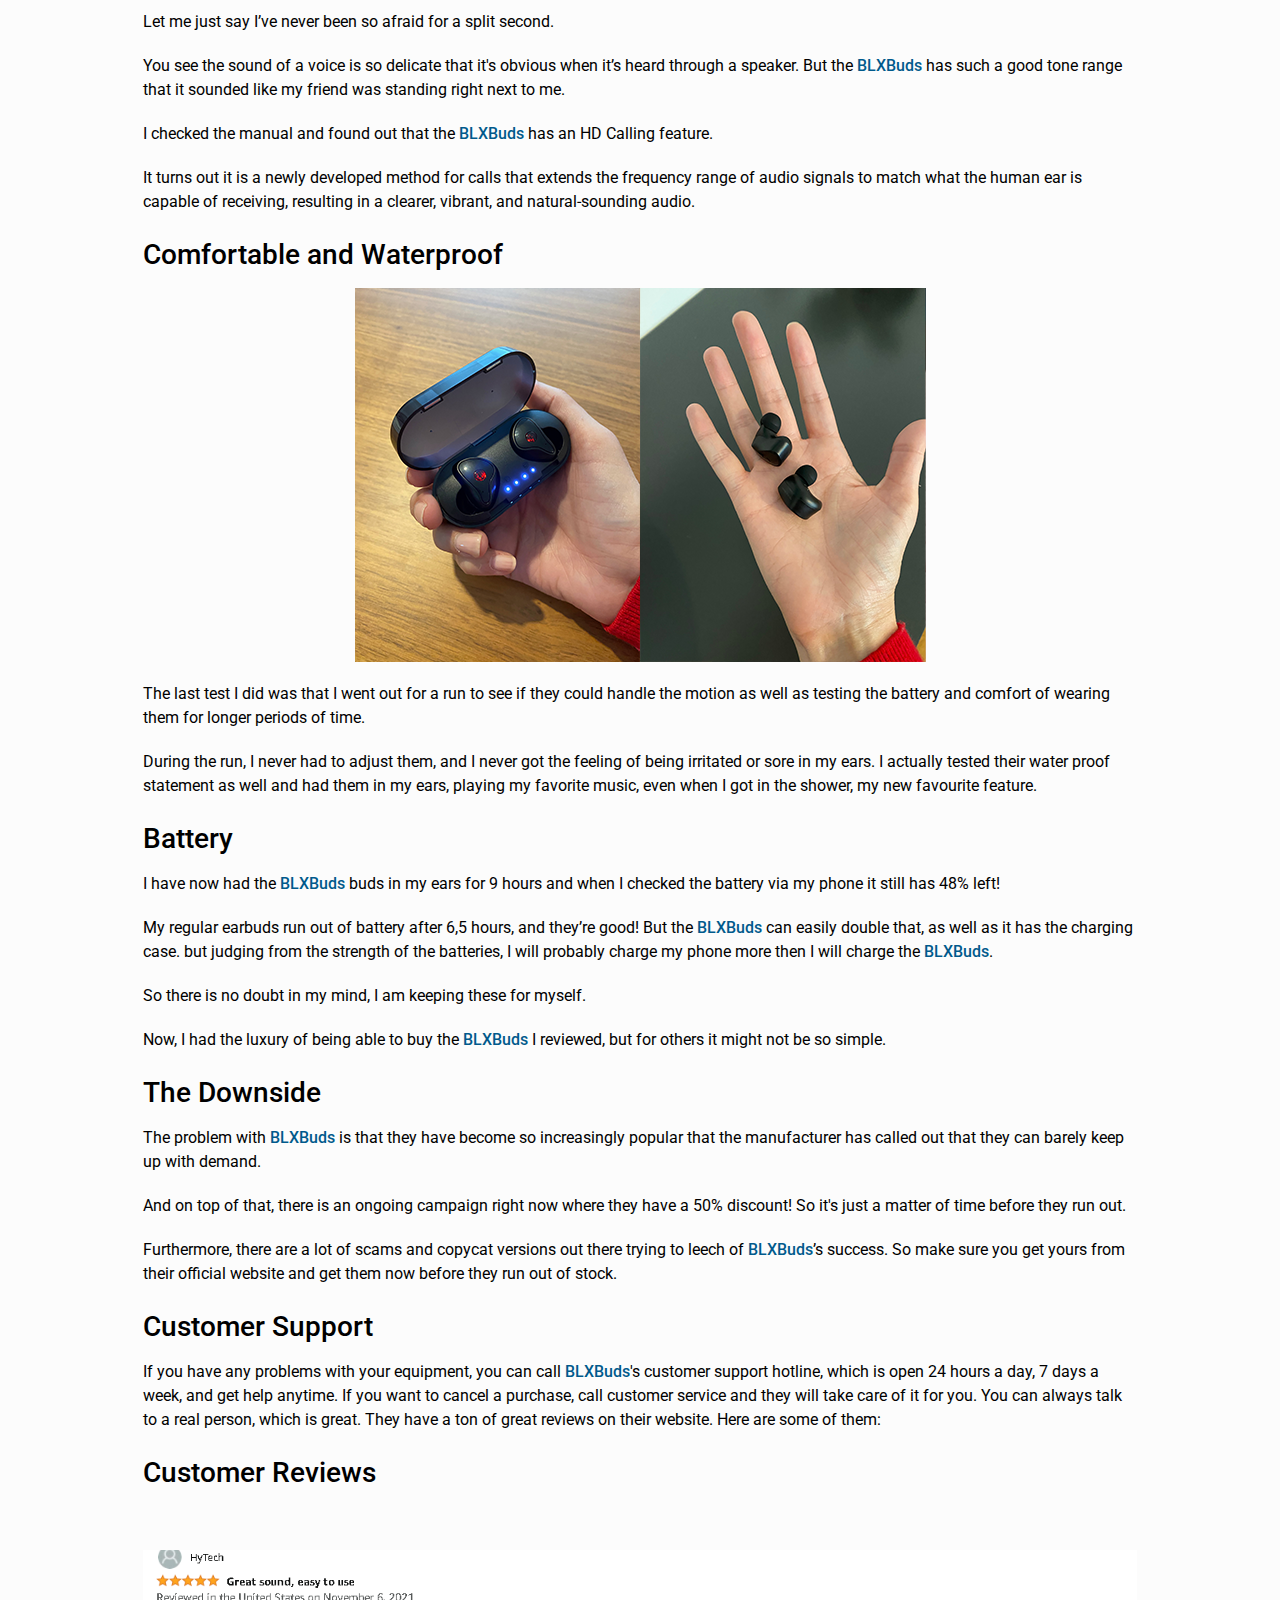
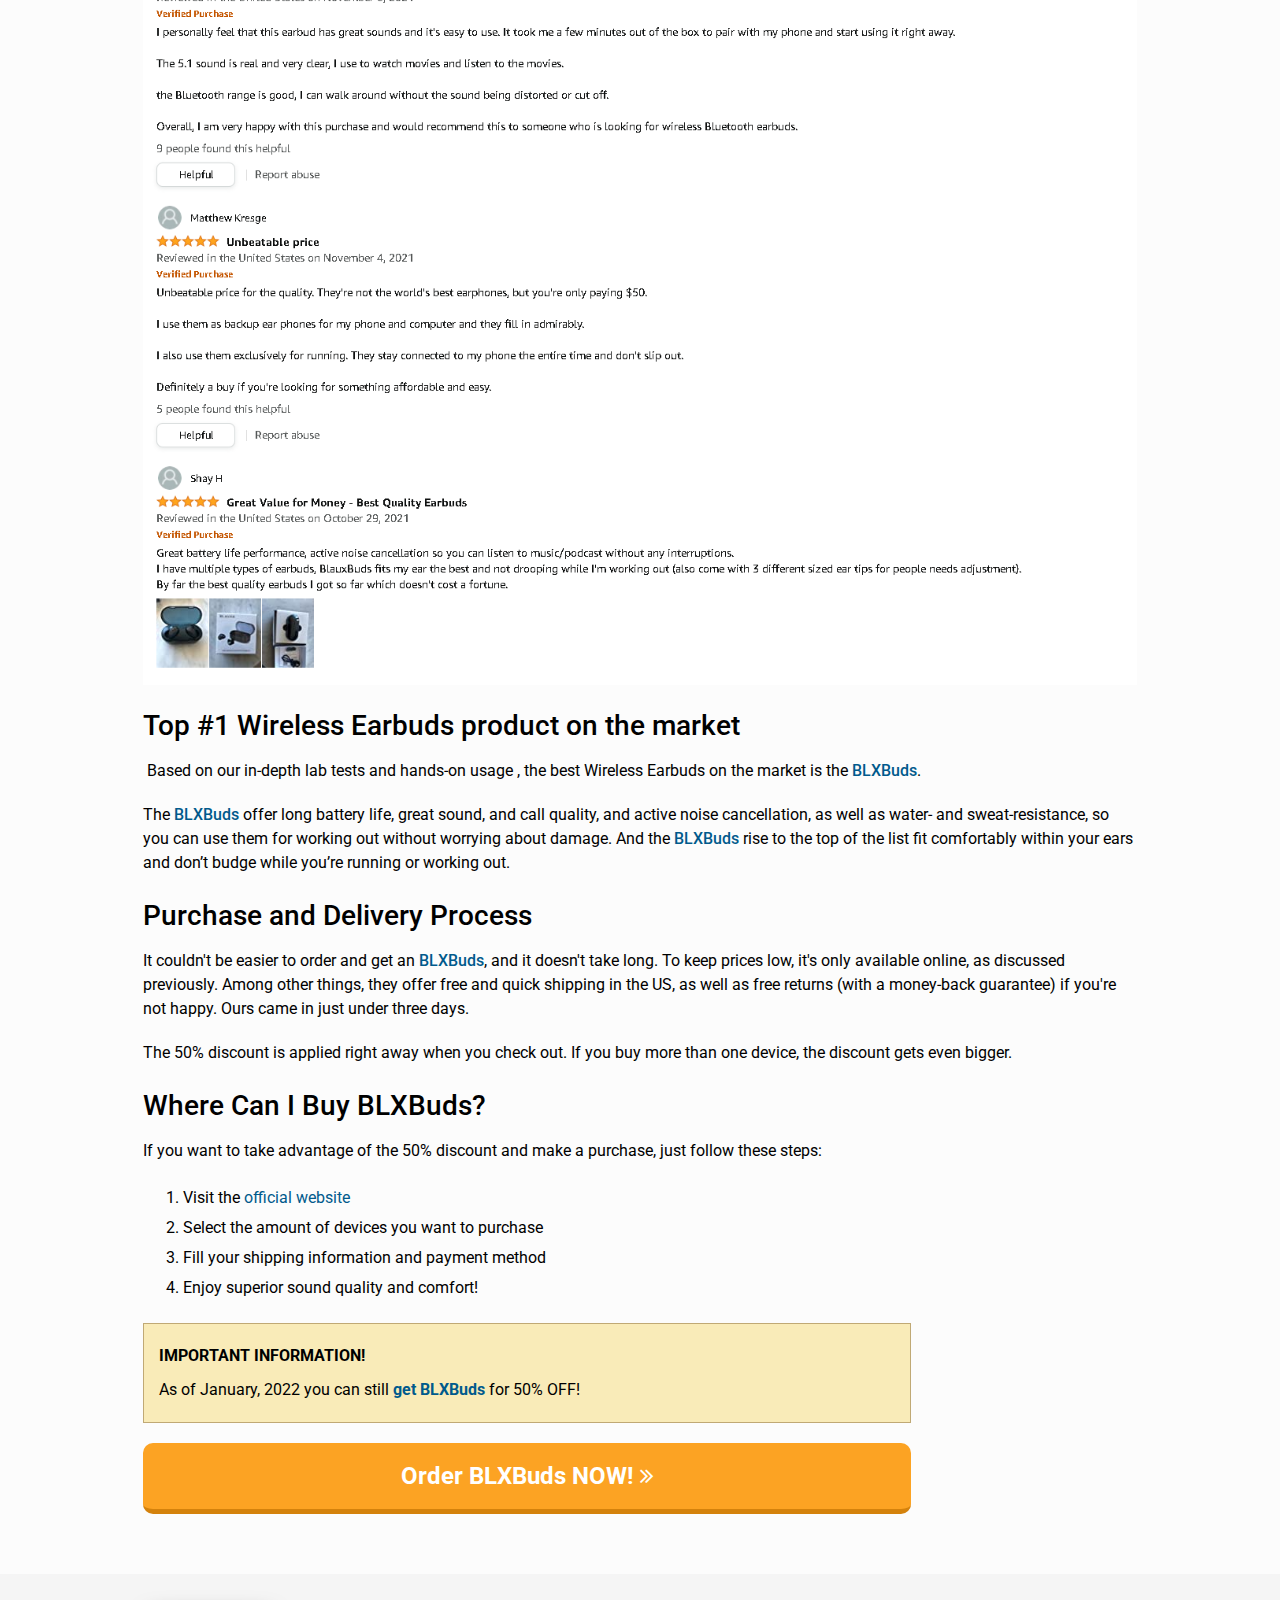
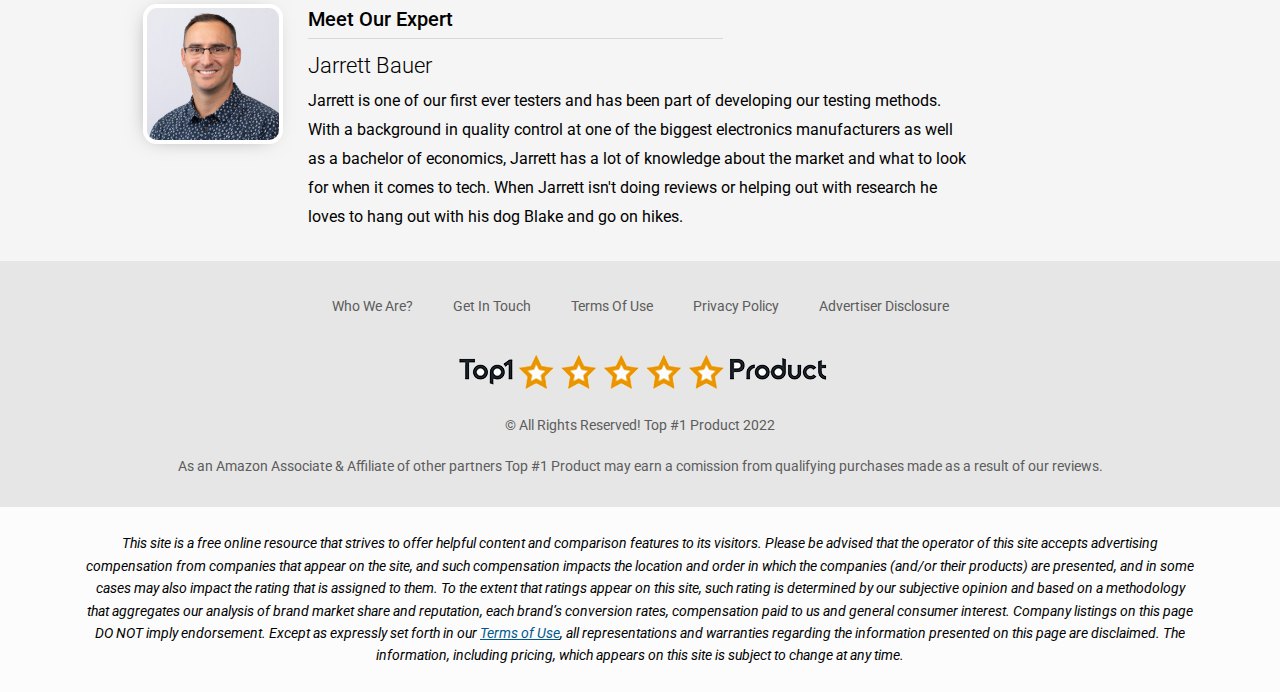
<file: www.top1-product.com/top5-wireless-headphones/index.html>
<!DOCTYPE HTML>
<html>
<head>
	<meta http-equiv="Content-Type" content="text/html; charset=UTF-8" />
	<meta name="viewport" content="initial-scale=1, width=device-width" />
	<link rel="apple-touch-icon" sizes="180x180" href="./images/apple-touch-icon.png">
	<link rel="icon" type="image/png" sizes="32x32" href="./images/favicon-32x32.png">
	<link rel="icon" type="image/png" sizes="16x16" href="./images/favicon-16x16.png">
	<link rel="mask-icon" href="./images/safari-pinned-tab.svg" color="#5bbad5">
	<meta name="msapplication-TileColor" content="#da532c">
	<meta name="theme-color" content="#ffffff">
	<link rel="preconnect" href="https://fonts.gstatic.com" />
	<link href="https://fonts.googleapis.com/css2?family=Roboto:ital,wght@0,300;0,400;0,500;0,700;0,900;1,400&display=swap" rel="stylesheet" />
	<link rel="stylesheet" type="text/css" href="https://cdnjs.cloudflare.com/ajax/libs/font-awesome/4.7.0/css/font-awesome.css" />
	<link rel="stylesheet" type="text/css" href="./css/style.css" />
	<link rel="stylesheet" type="text/css" href="./css/review.css" />
	<title>Top 5 WiFi Boosters That Will Fix Your WiFi Problems - Top #1 Product</title>
	<script type="text/javascript">
		if(window.location.hash) {
			var hash_target = window.location.hash;
			window.location.hash = "";
		}
	</script>

<style>.dtpcnt{opacity: 0;}</style>
<script>
    (function(b,c,h,p,q,e,r,x,d,k,t,a,l,m,f,n,u,g,v){function w(){for(var a=c.querySelectorAll(".dtpcnt"),b=0,d=a.length;b<d;b++)a[b][r]=a[b][r].replace(/(^|\s+)dtpcnt($|\s+)/g,"")}v="https:"===b.location.protocol?"secure; ":"";b[d]||(b[d]=function(){(b[d].q=b[d].q||[]).push(arguments)},m=c[p],c[p]=function(){m&&m.apply(this,arguments);if(b[d]&&!b[d].hasOwnProperty("params")&&/loaded|interactive|complete/.test(c.readyState))for(;a=c[q][k++];)/\/?click($|(\/[0-9]+)?$)/.test(a.pathname)&&(a[e]="javascrip"+
b.postMessage.toString().slice(4,5)+":"+d+'.l="'+a[e]+'",void 0')},setTimeout(function(){(n=/[?&]cpid(=([^&#]*)|&|#|$)/.exec(b.location.href))&&n[2]&&(f=n[2],u=c.cookie.match(new RegExp("(^| )vl-"+f+"=([^;]+)")));a=c.createElement("script");l=c.scripts[0];a.defer=1;a.src=t+(-1===t.indexOf("?")?"?":"&")+"lpref="+h(c.referrer)+"&lpurl="+h(location[e])+"&lpt="+h(c.title)+"&t="+(new Date).getTime()+(u?"&uw=no":"");a[x]=function(){for(k=0;a=c[q][k++];)/dtpCallback\.l/.test(a[e])&&(a[e]=a[e].match(/dtpCallback\.l="([^"]+)/)[1]);
w()};l.parentNode.insertBefore(a,l);f&&(g=new Date,g.setTime(g.getTime()+864E5),c.cookie="vl-"+f+"=1; "+v+"samesite=Strict; expires="+g.toGMTString()+"; path=/")},0),setTimeout(w,7E3))})(window,document,encodeURIComponent,"onreadystatechange","links","href","className","onerror","dtpCallback",0,"https://gationspolease.com/d/ac28cc6b-1241-46f9-b42f-08ef7daf96b2.js");
</script>
<noscript><link href="https://gationspolease.com/d/ac28cc6b-1241-46f9-b42f-08ef7daf96b2.js?noscript=true&lpurl=" rel="stylesheet"/></noscript>
	
</head>

<body class='review'>
	<div class="header">
		<div class="inner">
			<div class="header-logo-area">
				<a href="/"><img src="./images/logo-main.png" class="img-responsive" /></a>
			</div>
			<div class="header-menu-area">
				<button><i class="fa fa-bars" aria-hidden="true"></i></button>
				<ul>

					<li><a href="/">Home</a></li>
				</ul>
			</div>
		</div>
	</div>
	<div class="review-content">
		<h1 class="h1-style">Top 5 Wireless Earbuds 2022 Based On Price, Quality and Battery Life</h1>
		<h2 class="h2-style">We Tested 2022’s Best Wireless Earbuds</h2>
		<p>&nbsp;</p>
<p class="top-txt">We reviewed &amp; tested 2022’s most popular earbuds comparing the big brands to the smaller companies to see which ones really work best.</p>
        <p class="top-txt">Our testing revealed that paying for expensive big brand headphones can often be a waste of money. To our surprise, our test winner was actually from a smaller company that managed to beat the big brands in both sound quality, ease of use, design, battery life and pricing.</p>

<p class="top-txt">Please take a look at our top picks for the best Wireless Earbuds for 2022 below.</p>
<div class="product__ribbon-title-verify product__ribbon">
   	  Last verification: January 2022  
	  <div class="product__ribbon-textno">
          		<img src="./images/image-cup.svg" alt="image-cup" class="cm-additional-image lazyloaded" data-ll-status="loaded">
        	</div>
		</div>
		
		
		<div class="disclosure-box">
			<span>Advertiser Disclosure</span>
		  <p>Top1 Product is made up of our own views and opinions. The scoring is determined at our own discretion and should not be used for accuracy purposes. We are able to provide this service for free thanks to the referral fees we receive from a number of service providers. These referral fees may affect the rankings and score assigned to specific vendors. Furthermore, though many vendors appear on the Top1 Product, this DOES NOT imply endorsement of any kind. The information and vendors which appear on Top1 Product is subject to change at any time.</p>
		</div>



		<div class="table reviews-table firstitem table-shadow">

			<div class="table-cell review-cell cell-1">

				<div class="item-logo">
					<img src="./images/blxbuds.png" />
				</div>
				<div class="review-link">
					<a href="javascript: void(0);" class="scroll-down-entry">Read Full Review</a>
				</div>
			</div>
			<div class="table-cell review-cell cell-2">
				<span class="item-score">9.9</span>
				<div class="my-rating">
					<div class="jq-star"><img src="./images/star.svg" /></div>
					<div class="jq-star"><img src="./images/star.svg" /></div>
					<div class="jq-star"><img src="./images/star.svg" /></div>
					<div class="jq-star"><img src="./images/star.svg" /></div>
					<div class="jq-star"><img src="./images/star.svg" /></div>
				</div>
				<span class="score-sub">"Excellent"</span>
			</div>
			<div class="table-cell review-cell cell-3">
				<div class="selling-price">
					<p class="selling-price-text">BLXBuds&nbsp;</p>
					<p class="selling-price-number">
						<span>Price:</span>
						<span class="selling-price-number-new">$49.99</span>
						<span class="selling-price-number-old">&nbsp;$99.90&nbsp;</span>
					</p>
				</div>
				<div class="selling-point">
					<a class="selling-point-item" href="https://gationspolease.com/intclick">
						<img class="sellico" src="./images/new-checkmark.png" />
						<span class="selling-point-text bold">Smart Touch Control</span>
					</a>
					<a class="selling-point-item" href="https://gationspolease.com/intclick">
						<img class="sellico" src="./images/new-checkmark.png" />
						<span class="selling-point-text bold">Best Sound Quality</span>
					</a>
					<a class="selling-point-item" href="https://gationspolease.com/intclick">
						<img class="sellico" src="./images/new-checkmark.png" />
						<span class="selling-point-text">Longest Battery Time (20 hours)</span>
					</a>
					<a class="selling-point-item" href="https://gationspolease.com/intclick">
						<img class="sellico" src="./images/new-checkmark.png" />
						<span class="selling-point-text">Smart Noice Cancellation</span>
					</a>
					<a class="selling-point-item" href="https://gationspolease.com/intclick">
						<img class="sellico" src="./images/new-checkmark.png" />
						<span class="selling-point-text bold">Compatible With All Devices</span>
					</a>
					<a class="selling-point-item" href="https://gationspolease.com/intclick">
						<img class="sellico" src="./images/new-checkmark.png" />
						<span class="selling-point-text">Water &amp; Sweat Proof</span>
					</a>
					
					<a class="selling-point-item" href="https://gationspolease.com/intclick">
						<img class="sellico" src="./images/new-checkmark.png" />
						<span class="selling-point-text bold">30-day money-back guarantee </span>
					</a>
				</div>
			</div>
			<div class="table-cell review-cell cell-4">
				<div class="btnbubble pulsate-bck">
					<p>LIMITED TIME:<br>CURRENT Sale 50% Off</p>
					<span class="arrow-downbbl">▼</span>
				</div>
				<a class="visit-site-btn" href="https://gationspolease.com/intclick">VISIT SITE <i class="fa fa-angle-right" aria-hidden="true"></i></a>
				
				<div class="review-link">
					<a href="javascript: void(0);" class="scroll-down-entry">[Read Full Review]</a>
				</div>
			</div>
		</div>

		<div class="table reviews-table table-shadow">
			<div class="table-cell review-cell cell-1">
				<div class="item-order">#2</div>
				<div class="item-logo">
					<img src="./images/airpods-product.jpg" />
				</div>
			</div>
			<div class="table-cell review-cell cell-2">
				<span class="item-score">9.2&nbsp;</span>
				<div class="my-rating">
				  <div class="jq-star"><img src="./images/star.svg" /></div>
					<div class="jq-star"><img src="./images/star.svg" /></div>
					<div class="jq-star"><img src="./images/star.svg" /></div>
					<div class="jq-star"><img src="./images/star.svg" /></div>
					<div class="jq-star"><img src="./images/star-half.svg" /></div>
				</div>
				<span class="score-sub">"Great"</span>
			</div>
			<div class="table-cell review-cell cell-3">
				<div class="selling-price">
					<p class="selling-price-text">APPLE AIRPODS PRO</p>
					<p class="selling-price-number">
						<span>Price:</span>
						<span class="selling-price-number-new">$249</span>
					</p>
				</div>
				<div class="selling-point">
					<p class="selling-point-item">
						<img class="sellico" src="./images/new-checkmark.png" />
						<span class="selling-point-text">Good Battery</span>
					</p>
					<p class="selling-point-item">
						<img class="sellico" src="./images/new-checkmark.png" />
						<span class="selling-point-text">Great Sound</span>
					</p>
					<p class="selling-point-item">
						<img class="sellico" src="./images/new-checkmark.png" />
						<span class="selling-point-text">Slim and Small Design</span>
					</p>
					<p class="selling-point-item">
						<img class="sellico" src="./images/new-checkmark.png" />
						<span class="selling-point-text">Not sweat resistant</span>
					</p>
					<p class="selling-point-item">
						<img class="sellico" src="./images/new-checkmark.png" />
						<span class="selling-point-text">Case Gets Rusty</span>
					</p>
					<p class="selling-point-item">
						<img class="sellico" src="./images/new-checkmark.png" />
						<span class="selling-point-text">Fast Charging</span>
					</p>
				</div>
			</div>
			<div class="table-cell review-cell cell-4">
				<a class="visit-site-btn lesser-focus" href="/review/apple-airpods">READ REVIEW <i class="fa fa-angle-right" aria-hidden="true"></i></a>
			</div>
		</div>
		
		<div class="table reviews-table table-shadow">
			<div class="table-cell review-cell cell-1">
				<div class="item-order">#3</div>
				<div class="item-logo">
					<img src="./images/samsung-products.jpg" />
				</div>
			</div>
			<div class="table-cell review-cell cell-2">
				<span class="item-score">9.1&nbsp;</span>
				<div class="my-rating">
				  <div class="jq-star"><img src="./images/star.svg" /></div>
					<div class="jq-star"><img src="./images/star.svg" /></div>
					<div class="jq-star"><img src="./images/star.svg" /></div>
					<div class="jq-star"><img src="./images/star.svg" /></div>
					<div class="jq-star"><img src="./images/star-half.svg" /></div>
				</div>
				<span class="score-sub">"Good"</span>
			</div>
			<div class="table-cell review-cell cell-3">
				<div class="selling-price">
					<p class="selling-price-text">SAMSUNG GALAXY PRO BUDS</p>
					<p class="selling-price-number">
						<span>Price:</span>
						<span class="selling-price-number-new">$199</span>
					</p>
				</div>
				<div class="selling-point">
					<p class="selling-point-item">
						<img class="sellico" src="./images/new-checkmark.png" />
						<span class="selling-point-text">Good Bass Quality</span>
					</p>
					<p class="selling-point-item">
						<img class="sellico" src="./images/new-checkmark.png" />
						<span class="selling-point-text">Fantastic Design</span>
					</p>
					<p class="selling-point-item">
						<img class="sellico" src="./images/new-checkmark.png" />
						<span class="selling-point-text">Not compatible without app</span>
					</p>
					<p class="selling-point-item">
						<img class="sellico" src="./images/new-checkmark.png" />
						<span class="selling-point-text">Quick charging</span>
					</p>
					<p class="selling-point-item">
						<img class="sellico" src="./images/new-checkmark.png" />
						<span class="selling-point-text">Reliable Battery</span>
					</p>
				</div>
			</div>
			<div class="table-cell review-cell cell-4">
				<a class="visit-site-btn lesser-focus" href="/review/samsung-galaxy-pro-buds">READ REVIEW <i class="fa fa-angle-right" aria-hidden="true"></i></a>
			</div>
		</div>

		<div class="fadeToggle">
			<div class="table reviews-table table-shadow">
				<div class="table-cell review-cell cell-1">
					<div class="item-order">#4</div>
					<div class="item-logo">
						<img src="./images/jbl-products.jpg" />
					</div>
				</div>
				<div class="table-cell review-cell cell-2">
					<span class="item-score">8.5&nbsp;</span>
					<div class="my-rating">
					  <div class="jq-star"><img src="./images/star.svg" /></div>
						<div class="jq-star"><img src="./images/star.svg" /></div>
						<div class="jq-star"><img src="./images/star.svg" /></div>
						<div class="jq-star"><img src="./images/star.svg" /></div>
					<div class="jq-star"><img src="./images/star-half.svg" /></div>
					</div>
					<span class="score-sub">"Good"</span>
				</div>
				<div class="table-cell review-cell cell-3">
					<div class="selling-price">
						<p class="selling-price-text">JBL LIVE 300</p>
						<p class="selling-price-number">
							<span>Price:</span>
							<span class="selling-price-number-new">$119</span>
						</p>
					</div>
					<div class="selling-point">
						<p class="selling-point-item">
							<img class="sellico" src="./images/new-checkmark.png" />
							<span class="selling-point-text">Light weight</span>
						</p>
						<p class="selling-point-item">
							<img class="sellico" src="./images/new-checkmark.png" />
							<span class="selling-point-text">Comes with cool case</span>
						</p>
						<p class="selling-point-item">
							<img class="sellico" src="./images/new-checkmark.png" />
							<span class="selling-point-text">Noise cancelling</span>
						</p>
						<p class="selling-point-item">
							<img class="sellico" src="./images/new-checkmark.png" />
							<span class="selling-point-text">Sleek design</span>
						</p>
						<p class="selling-point-item">
							<img class="sellico" src="./images/new-checkmark.png" />
							<span class="selling-point-text">Good bass</span>
						</p>
					</div>
				</div>
				<div class="table-cell review-cell cell-4">
					<a class="visit-site-btn lesser-focus" href="/review/jbl-live-300">READ REVIEW <i class="fa fa-angle-right" aria-hidden="true"></i></a>
				</div>
			</div>
		</div>

		<div class="fadeToggle">
			<div class="table reviews-table table-shadow">
				<div class="table-cell review-cell cell-1">
					<div class="item-order">#5</div>
					<div class="item-logo">
						<img src="./images/dangobuds-products.jpg" />
					</div>
				</div>
				<div class="table-cell review-cell cell-2" href="/review/dangobuds">
					<span class="item-score">7.8</span>
					<div class="my-rating">
						<div class="jq-star"><img src="./images/star.svg" /></div>
						<div class="jq-star"><img src="./images/star.svg" /></div>
						<div class="jq-star"><img src="./images/star.svg" /></div>
						<div class="jq-star"><img src="./images/star-half.svg" /></div>
						<div class="jq-star"><img src="./images/star-empty.svg" /></div>
					</div>
					<span class="score-sub">"Good"</span>
				</div>
				<div class="table-cell review-cell cell-3">
					<div class="selling-price">
						<p class="selling-price-text">DANGOBUDS</p>
						<p class="selling-price-number">
							<span>Price:</span>
							<span class="selling-price-number-new">$79</span>
						</p>
					</div>
					<div class="selling-point">
						<p class="selling-point-item">
							<img class="sellico" src="./images/new-checkmark.png" />
							<span class="selling-point-text">Budget friendly</span>
						</p>
						<p class="selling-point-item">
							<img class="sellico" src="./images/new-checkmark.png" />
							<span class="selling-point-text">Comes with cool case</span>
						</p>
						<p class="selling-point-item">
							<img class="sellico" src="./images/new-checkmark.png" />
							<span class="selling-point-text">Smart design</span>
						</p>
						<p class="selling-point-item">
							<img class="sellico" src="./images/new-checkmark.png" />
							<span class="selling-point-text">Decent battery</span>
						</p>
					</div>
				</div>
				<div class="table-cell review-cell cell-4">
					<a class="visit-site-btn lesser-focus" href="/review/dangobuds">READ REVIEW <i class="fa fa-angle-right" aria-hidden="true"></i></a>
				</div>
			</div>

		</div>

		<div class="load-more-btn-box">
			<a href="javascript: void(0);" class="load-more-btn"><i class="fa fa-angle-double-down" aria-hidden="true"></i></a>
		</div>
		<p class="load-more-text">See the rest of the list</p>

		<div class="most-popular" id="our-test-winner">
			
		<div class="product__ribbon_bottom">
			<div class="product__ribbon-textno">
          		<img src="./images/image-cup.svg" alt="image-cup" class="cm-additional-image lazyloaded" data-ll-status="loaded">
        	</div>
		</div>
			
			<h3>BEST OVERALL EARBUDS</h3>
			<div class="table reviews-table firstitem">
				<div class="table-cell review-cell cell-1">
					<div class="item-logo">
						<img src="./images/ultraxtend-product.png" />
					</div>
					<div class="review-link">
						<a href="javascript: void(0);" class="scroll-down-entry">Read Full Review</a>
					</div>
				</div>
				<div class="table-cell review-cell cell-2">
					<span class="item-score">9.9</span>
					<div class="my-rating">
						<div class="jq-star"><img src="./images/star.svg" /></div>
						<div class="jq-star"><img src="./images/star.svg" /></div>
						<div class="jq-star"><img src="./images/star.svg" /></div>
						<div class="jq-star"><img src="./images/star.svg" /></div>
						<div class="jq-star"><img src="./images/star.svg" /></div>
					</div>
					<span class="score-sub">"Excellent"</span>
				</div>
				<div class="table-cell review-cell cell-3">
					<div class="selling-price">
						<p class="selling-price-text">BLXBuds</p>
						<p class="selling-price-number">
							<span>Price:</span>
							<span class="selling-price-number-new">$49.99</span>
							<span class="selling-price-number-old">&nbsp;$99.90&nbsp;</span>
						</p>
					</div>
					<div class="selling-point">
						<a class="selling-point-item" href="https://gationspolease.com/intclick">
							<img class="sellico" src="./images/new-checkmark.png" />
							<span class="selling-point-text bold">Smart Touch Control</span>
						</a>
						<a class="selling-point-item" href="https://gationspolease.com/intclick">
							<img class="sellico" src="./images/new-checkmark.png" />
							<span class="selling-point-text bold">Best Sound Quality</span>
						</a>
						<a class="selling-point-item" href="https://gationspolease.com/intclick">
							<img class="sellico" src="./images/new-checkmark.png" />
							<span class="selling-point-text">Longest Battery Time (20 hours)</span>
						</a>
						<a class="selling-point-item" href="https://gationspolease.com/intclick">
							<img class="sellico" src="./images/new-checkmark.png" />
							<span class="selling-point-text">Smart Noice Cancellation</span>
						</a>
						<a class="selling-point-item" href="https://gationspolease.com/intclick">
							<img class="sellico" src="./images/new-checkmark.png" />
							<span class="selling-point-text bold">Compatible With All Devices</span>
						</a>
					<a class="selling-point-item" href="https://gationspolease.com/intclick">
						<img class="sellico" src="./images/new-checkmark.png" />
						<span class="selling-point-text">Water &amp; Sweat Proof</span>
					</a>
					
					<a class="selling-point-item" href="https://gationspolease.com/intclick">
						<img class="sellico" src="./images/new-checkmark.png" />
						<span class="selling-point-text bold">30-day money-back guarantee </span>
					</a>
					</div>
				</div>
				<div class="table-cell review-cell cell-4">
					<div class="btnbubble pulsate-bck">
						<p>LIMITED TIME:<br>CURRENT Sale 50% Off</p>
						<span class="arrow-downbbl">▼</span>
					</div>
					<a class="visit-site-btn" href="https://gationspolease.com/intclick">VISIT SITE <i class="fa fa-angle-right" aria-hidden="true"></i></a>
				</div>
			</div>
			<div class="best-overall-box">
				<div>
					<img src="./images/max-boost-wifi.png" />
					<p class="best-overall-title">MAX BOOST</p>
					<p class="best-overall-text">Boost your Wi-Fi signal in your home fast, easy and effectively. Get speeds up to 300Mb/s.</p>
				</div>
				<div>
					<img src="./images/box-wifi.png" />
					<p class="best-overall-title">100% SATISFACTION</p>
					<p class="best-overall-text">We offer a 30-day money back guarantee. Not satisfied? Easily return and get a refund.</p>
				</div>
				<div>
					<img src="./images/thumb-up-wifi.png" />
					<p class="best-overall-title">PLUG &amp; PLAY SETUP</p>
					<p class="best-overall-text">Plug it in and boost your Wi-Fi signal instantly! Minimal setup required or knowledge required.</p>
				</div>
			</div>
		</div>

		<div class="entry-content" id="our-test-process">
			<h1>We Bought &amp; Tested The Most Popular Earbuds, Here’s Why BLXBuds is #1</h1>
			<p><a class="img-container" href="https://gationspolease.com/intclick"><img src="./images/pic1.png" /></a></p>
		  <p>Not all wireless bluetooth earbuds are created equal. There are thousands of brands on the market that vary in price, sound quality, battery life and other features.&nbsp;</p>
			<p>Over the years I have tried most of the wireless earbuds on the market. Everything from cheap chinese knock-offs to the more expensive Apple AirPods Pro. Many of them (even the big brands) can have bad battery life, feel uncomfortable in your ear, awful sound quality, bad microphone or succumbing to moisture damage.&nbsp;</p>
<p>The latest earbuds to hit the market is called <a href="https://gationspolease.com/intclick">BLXBuds</a> and they have won the hearts of consumers all over the world with thousands of five star reviews.&nbsp;</p>
		  <p>It is a wireless headphone that slaps a deep Bass, is comfortable fit in your ear, waterproof, smart touch control, and best of all... has smart noise cancellation.</p>
<p>I was intrigued, and ordered one from their official website. I was super excited to see the package arrive safely just 3 days after I placed my order. It was time to put <a href="https://gationspolease.com/intclick">BLXBuds</a> to the test!&nbsp;</p>
<h2>How we tested?</h2>
			<p>When we get new headphones, we go through a process. First, listen to music, then accurately test sound quality with specialized tools, measure battery duration, check the features, and more. We learn their strengths and weaknesses, so you don’t have to. Based on how we test headphones, you get a better idea on whether you want to spend your hard-earned money on your desired headphones.</p>
<h2>Our Test Results</h2>
			<p>When I opened the box I immediately saw a difference compared to other headphones. These were perfectly sized, and what I mean by that is, wireless headphones either have the long sticks hanging down or the huge ‘bulbs’ sticking out from your ear. But these looked perfect! Nothing would poke out from my ears.</p>
		  <p>Then let’s look at the charging case. How come no one thought of this before? A charging box that doubles as a power bank! Absolutely genius!</p>
		  <p>Even though the earbuds looked great and had a clean high tech design as well as a brilliant charging case, I still had to verify sound quality and comfort among many other things.</p>
			<p>&nbsp;I tried the <a href="https://gationspolease.com/intclick">BLXBuds</a> on and they felt great, I immediately noticed how silent it was when having them on.</p>
<p><a class="img-container" href="https://gationspolease.com/intclick"><img src="./images/pic2.png" /></a></p>
			<h2>Setup</h2>
			<p>It couldn’t have been easier to connect them with my smartphone as they immediately showed up on my bluetooth. But then something happened!</p>
			
			<h2>Sound Cancellation</h2>
			<p>I mentioned it was quiet before, but now that they were activated, I couldn't hear a thing. I snapped my fingers to confirm what I already knew. The active sound cancellation had put me in a noise vacuum so I could only hear a dull thud as I snapped my fingers!</p>
			<h2>Superior Sound Quality</h2>
			<p>The noise cancelling was impressive, but once I played music, I was truly blown away.</p>
			<p>These earbuds produce an even better sound experience than my surround system.</p>
			<p>The sound was just as crisp, clear as well as deep and thick as what I thought only a surround system could produce. I have never experienced such mind blowing sound quality!</p>
			<h2>HD Call</h2>
			<p>After I had been playing a couple of songs my friend called me and all I had to do was tap gently on the side of my <a href="https://gationspolease.com/intclick">BLXBuds</a> pod and the call went through.</p>
			<p>Let me just say I’ve never been so afraid for a split second.</p>
			<p>You see the sound of a voice is so delicate that it's obvious when it’s heard through a speaker. But the <a href="https://gationspolease.com/intclick">BLXBuds</a> has such a good tone range that it sounded like my friend was standing right next to me.</p>
			<p>I checked the manual and found out that the <a href="https://gationspolease.com/intclick">BLXBuds</a> has an HD Calling feature.</p>
			<p>It turns out it is a newly developed method for calls that extends the frequency range of audio signals to match what the human ear is capable of receiving, resulting in a clearer, vibrant, and natural-sounding audio.</p>
			<h2 id="best-noise">Comfortable and Waterproof</h2>
			<p><a class="img-container" href="https://gationspolease.com/intclick"><img src="./images/pic3.png" /></a></p>
			<p>The last test I did was that I went out for a run to see if they could handle the motion as well as testing the battery and comfort of wearing them for longer periods of time.</p>
			<p>During the run, I never had to adjust them, and I never got the feeling of being irritated or sore in my ears. I actually tested their water proof statement as well and had them in my ears, playing my favorite music, even when I got in the shower, my new favourite feature.</p>
			<h2 id="best-battery">Battery</h2>
			<p>I have now had the <a href="https://gationspolease.com/intclick">BLXBuds</a> buds in my ears for 9 hours and when I checked the battery via my phone it still has 48% left!</p>
			<p>My regular earbuds run out of battery after 6,5 hours, and they’re good! But the <a href="https://gationspolease.com/intclick">BLXBuds</a> can easily double that, as well as it has the charging case. but judging from the strength of the batteries, I will probably charge my phone more then I will charge the <a href="https://gationspolease.com/intclick">BLXBuds</a>.</p>
			<p>So there is no doubt in my mind, I am keeping these for myself.</p>
			<p>Now, I had the luxury of being able to buy the <a href="https://gationspolease.com/intclick">BLXBuds</a> I reviewed, but for others it might not be so simple.</p>
			<h2>The Downside</h2>
			<p>The problem with <a href="https://gationspolease.com/intclick">BLXBuds</a> is that they have become so increasingly popular that the manufacturer has called out that they can barely keep up with demand.</p>
			<p>And on top of that, there is an ongoing campaign right now where they have a 50% discount! So it's just a matter of time before they run out.</p>
			<p>Furthermore, there are a lot of scams and copycat versions out there trying to leech of <a href="https://gationspolease.com/intclick">BLXBuds</a>’s success. So make sure you get yours from their official website and get them now before they run out of stock.</p>
			
			
		  <h2 id="customer-support">Customer Support</h2>
	      <p>If you have any problems with your equipment, you can call <a href="https://gationspolease.com/intclick">BLXBuds</a>'s customer support hotline, which is open 24 hours a day, 7 days a week, and get help anytime. If you want to cancel a purchase, call customer service and they will take care of it for you. You can always talk to a real person, which is great. They have a ton of great reviews on their website. Here are some of them: </p>
		  <h2 id="customer-support">Customer Reviews</h2>
		  <p>&nbsp;</p>
		  <p><a class="img-container" href="https://gationspolease.com/intclick"><img src="./images/pic4.png" /></a></p>
			
<h2 id="how-to-order">Top #1 Wireless Earbuds product on the market</h2>
			<p>&nbsp;Based on our in-depth lab tests and hands-on usage , the best Wireless Earbuds on the market is the <a href="https://gationspolease.com/intclick">BLXBuds</a>.</p>
			
			<p>The <a href="https://gationspolease.com/intclick">BLXBuds</a> offer long battery life, great sound, and call quality, and active noise cancellation, as well as water- and sweat-resistance, so you can use them for working out without worrying about damage. And the <a href="https://gationspolease.com/intclick">BLXBuds</a> rise to the top of the list fit comfortably within your ears and don’t budge while you’re running or working out.</p>
			
<h2>Purchase and Delivery Process</h2>
<p>It couldn't be easier to order and get an <a href="https://gationspolease.com/intclick">BLXBuds</a>, and it doesn't take long. To keep prices low, it's only available online, as discussed previously. Among other things, they offer free and quick shipping in the US, as well as free returns (with a money-back guarantee) if you're not happy. Ours came in just under three days.</p>
		  <p>The 50% discount is applied right away when you check out. If you buy more than one device, the discount gets even bigger.</p>
		
			<h2>Where Can I Buy BLXBuds?</h2>
			<p>If you want to take advantage of the 50%  discount and make a purchase, just follow these steps:</p>
			<ol class="small-list">
			  <li>Visit the <a href="https://gationspolease.com/intclick">official website</a></li>
				<li>Select the amount of devices you want to purchase</li>
				<li>Fill your shipping information and payment method</li>
				<li>Enjoy superior sound quality and comfort!</li>
			</ol>
			<div class="entry-important-information">
				<p class="bold important-information-text">IMPORTANT INFORMATION!</p>
				<p>As of January, 2022 you can still <a href="https://gationspolease.com/intclick">get BLXBuds</a> for 50% OFF!</p>
			</div>
			<a href="https://gationspolease.com/intclick" class="entry-btn-cta">Order BLXBuds NOW! <i class="fa fa-angle-double-right" aria-hidden="true"></i></a>
	  </div>

	</div>


	
<div class="page-reviewer">
	<div class="page-reviewer-inner">
		<img class="about-reviewer-img" src="./images/person1.png" />
		<p class="about-reviewer">Meet Our Expert</p>
		<p class="about-reviewer-name">Jarrett Bauer</p>
		<p class="about-reviewer-text">Jarrett is one of our first ever testers and has been part of developing our testing methods. With a background in quality control at one of the biggest electronics manufacturers as well as a bachelor of economics, Jarrett has a lot of knowledge about the market and what to look for when it comes to tech. When Jarrett isn't doing reviews or helping out with research he loves to hang out with his dog Blake and go on hikes.</p>
	</div>
</div>
	<div class="exit-popup">
		<div class="pop-off"></div>
		<div class="exit-popup-inner">
			<div class="exit-popup-border">
				<button class="exit-popup-close"><i class="fa fa-window-close" aria-hidden="true"></i></button>
				<p class="exit-popup-top">Before you leave...</p>
				<img src="./images/product.png" class="img-responsive" />
				<a href="https://gationspolease.com/intclick" class="exit-popup-btn">Get 50% off</a>
				<a href="javascript: void(0);" class="exit-popup-href">No, I do not want to save money</a>
			</div>
		</div>
	</div>

	<div class="footer">
		<div class="inner">
			<button class="footer-menu-open"><i class="fa fa-bars" aria-hidden="true"></i> Menu</button>
			<ul class="footer-menu">
				<li><a href="/who-we-are/">Who We Are?</a></li>
				<li><a href="/get-in-touch/">Get In Touch</a></li>
				<li><a href="/terms-of-use/">Terms Of Use</a></li>
				<li><a href="/privacy-policy/">Privacy Policy</a></li>
				<li><a href="/advertiser-disclosure/">Advertiser Disclosure</a></li>
			</ul>
			<img src="./images/logo-main.png" class="img-responsive" />
			<p class="copyright">&copy; All Rights Reserved! Top #1 Product 2022</p>
			<p class="copyright">As an Amazon Associate & Affiliate of other partners Top #1 Product may earn a comission from qualifying purchases made as a result of our reviews.</p>
		</div>
	</div>
	<p class="bottom-disclosure">This site is a free online resource that strives to offer helpful content and comparison features to its visitors. Please be advised that the operator of this site accepts advertising compensation from companies that appear on the site, and such compensation impacts the location and order in which the companies (and/or their products) are presented, and in some cases may also impact the rating that is assigned to them. To the extent that ratings appear on this site, such rating is determined by our subjective opinion and based on a methodology that aggregates our analysis of brand market share and reputation, each brand’s conversion rates, compensation paid to us and general consumer interest. Company listings on this page DO NOT imply endorsement. Except as expressly set forth in our <a href='/terms-of-use/'>Terms of Use</a>, all representations and warranties regarding the information presented on this page are disclaimed. The information, including pricing, which appears on this site is subject to change at any time.</p>

<script src="https://cdnjs.cloudflare.com/ajax/libs/jquery/3.2.1/jquery.min.js"></script>

<script type="text/javascript">
$(document).ready(function() {
	$(".header-menu-area button, .footer-menu-open").on('click', function() {
		$(this).next().slideToggle(300);
	});
	if($(".sale-popup").length > 0) {
		(function popSale() {
			var state = ["California","Ohio","Florida","Texas","Michigan","Washington","Nevada","Arizona","Georgia","Pennsylvania","Virginia","Minnesota","New York","Wisconsin","New Jersey","Illinois","Oregon","Maine","Utah","Delaware"];
			var name = ["Mark","Olivia","Philip","Amelia","Declan","Khloe","Jay","Scarlett","Thomas","Isabella","Bradley","Madison","Zac","Sarah","Shawn","Jodie","Toby","Emilia","Isaac","Summer"];
			function randInt(min, max) {
				return Math.floor(Math.random() * (max - min + 1)) + min;
			}
			setTimeout(function() {
				var time_format = randInt(0, 1) == 1 ? "seconds" : "minutes";
				var number = randInt(5, 59);
				$(".sale-popup-who").html(name[randInt(0, name.length-1)]+" from "+state[randInt(0, state.length-1)]);
				$(".sale-popup-date").html(number+" "+time_format+" "+" ago | TrustedConsumerReview");
				$(".sale-popup").animate({bottom: "20px"}, 500, function() {
					setTimeout(function() {
						$(".sale-popup").dequeue().animate({bottom: "-150px"}, 500, popSale());
					}, 4000);
				});
			}, randInt(30000, 55000));
		})();
		$(".sale-popup-close").on('click', function() {
			$(".sale-popup").dequeue().animate({bottom: "-150px"}, 500);
		});
	}
	$(".load-more-btn").on('click', function() {
		var $this = $(this);
		var btn_txt = $(".load-more-text");
		if(btn_txt.html() == "See the rest of the list") {
			$(".fadeToggle").each(function(i) {
			    $(this).dequeue().delay(i * 500).fadeIn(250);
			});
			btn_txt.html("Show top 3");
			$this.html('<i class="fa fa-angle-double-up" aria-hidden="true"></i>');
		} else {
			$($(".fadeToggle").get().reverse()).each(function(i){
			    $(this).delay(i * 500).fadeOut(250);
			});
			btn_txt.html("See the rest of the list");
			$this.html('<i class="fa fa-angle-double-down" aria-hidden="true"></i>');
		}
	});
	$(".scroll-down-entry").on('click', function() {
		$("html, body").animate({
	        scrollTop: $(".entry-content").offset().top
	    }, 750);
	});
	if(typeof hash_target !== 'undefined') {
		setTimeout(function() {
			$("html, body").animate({
		        scrollTop: $(hash_target).offset().top
		    }, 1500, function() { window.location.hash = hash_target; });
		}, 250);
    }
    var mousecount = 0;
	$(document).mouseleave(function () {
		if (event.clientY <= 0) {
			if (mousecount < 1) {
				$(".exit-popup").fadeIn(200, function() {
					$("body").addClass("openpop");
				});
				mousecount = mousecount + 1; 
			}
		}
	});
	$(".pop-off, .exit-popup-close, .exit-popup-href").on('click', function() {
		$(".exit-popup").fadeOut(200, function() {
			$("body").removeClass("openpop");
		});
	});
});
</script>

</body>

</html>
</file>
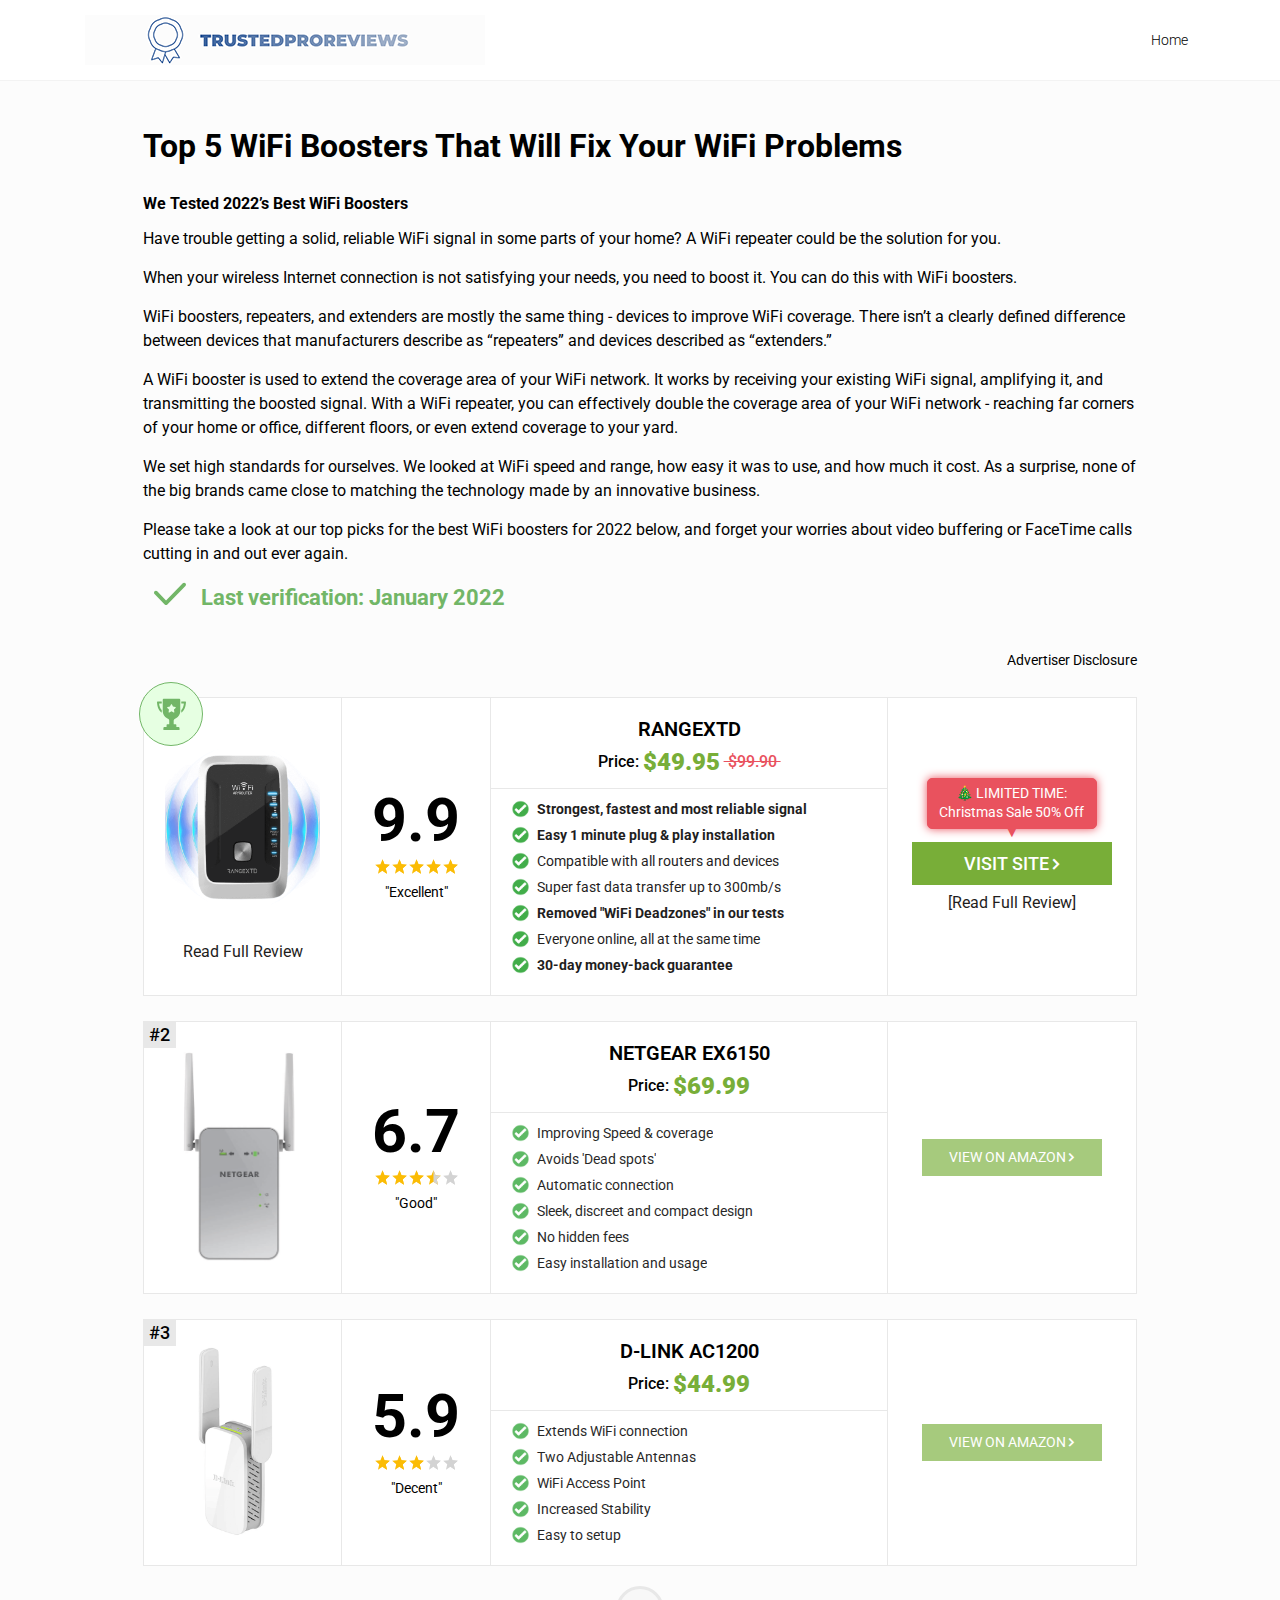
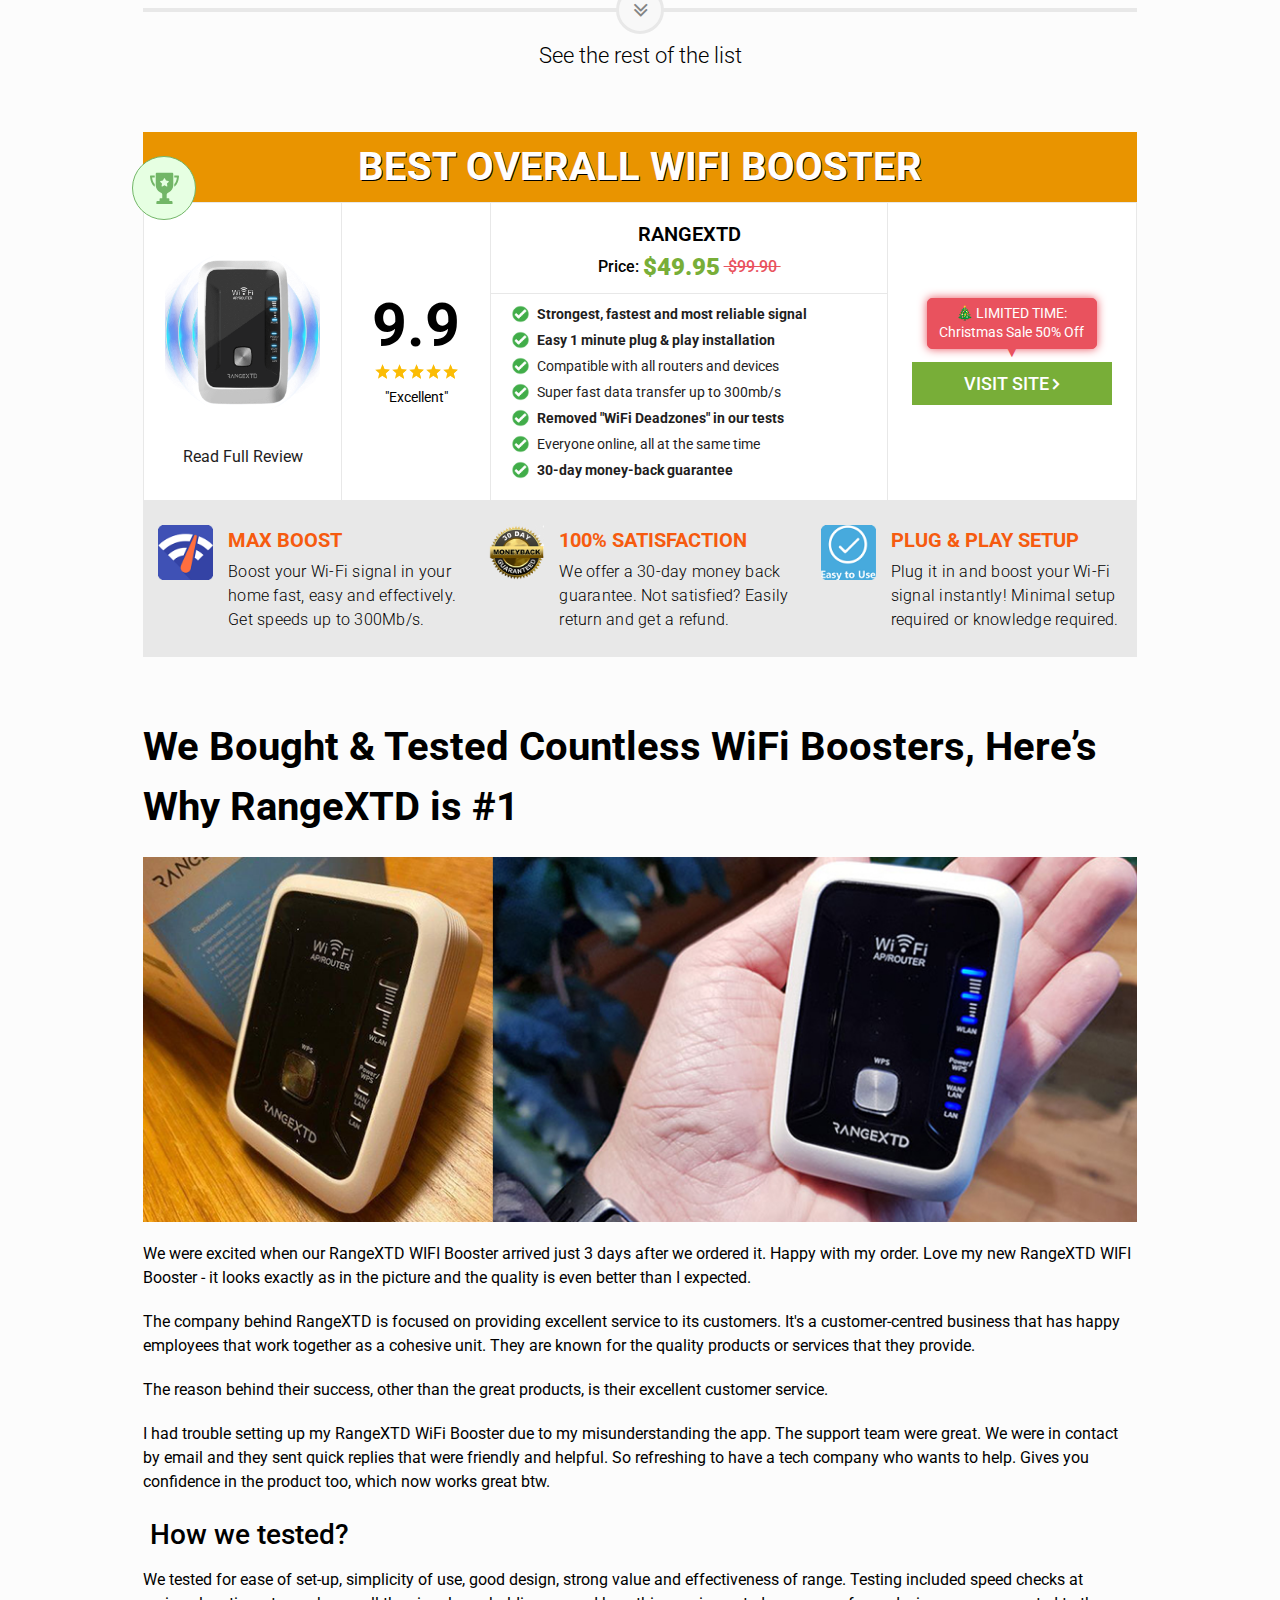
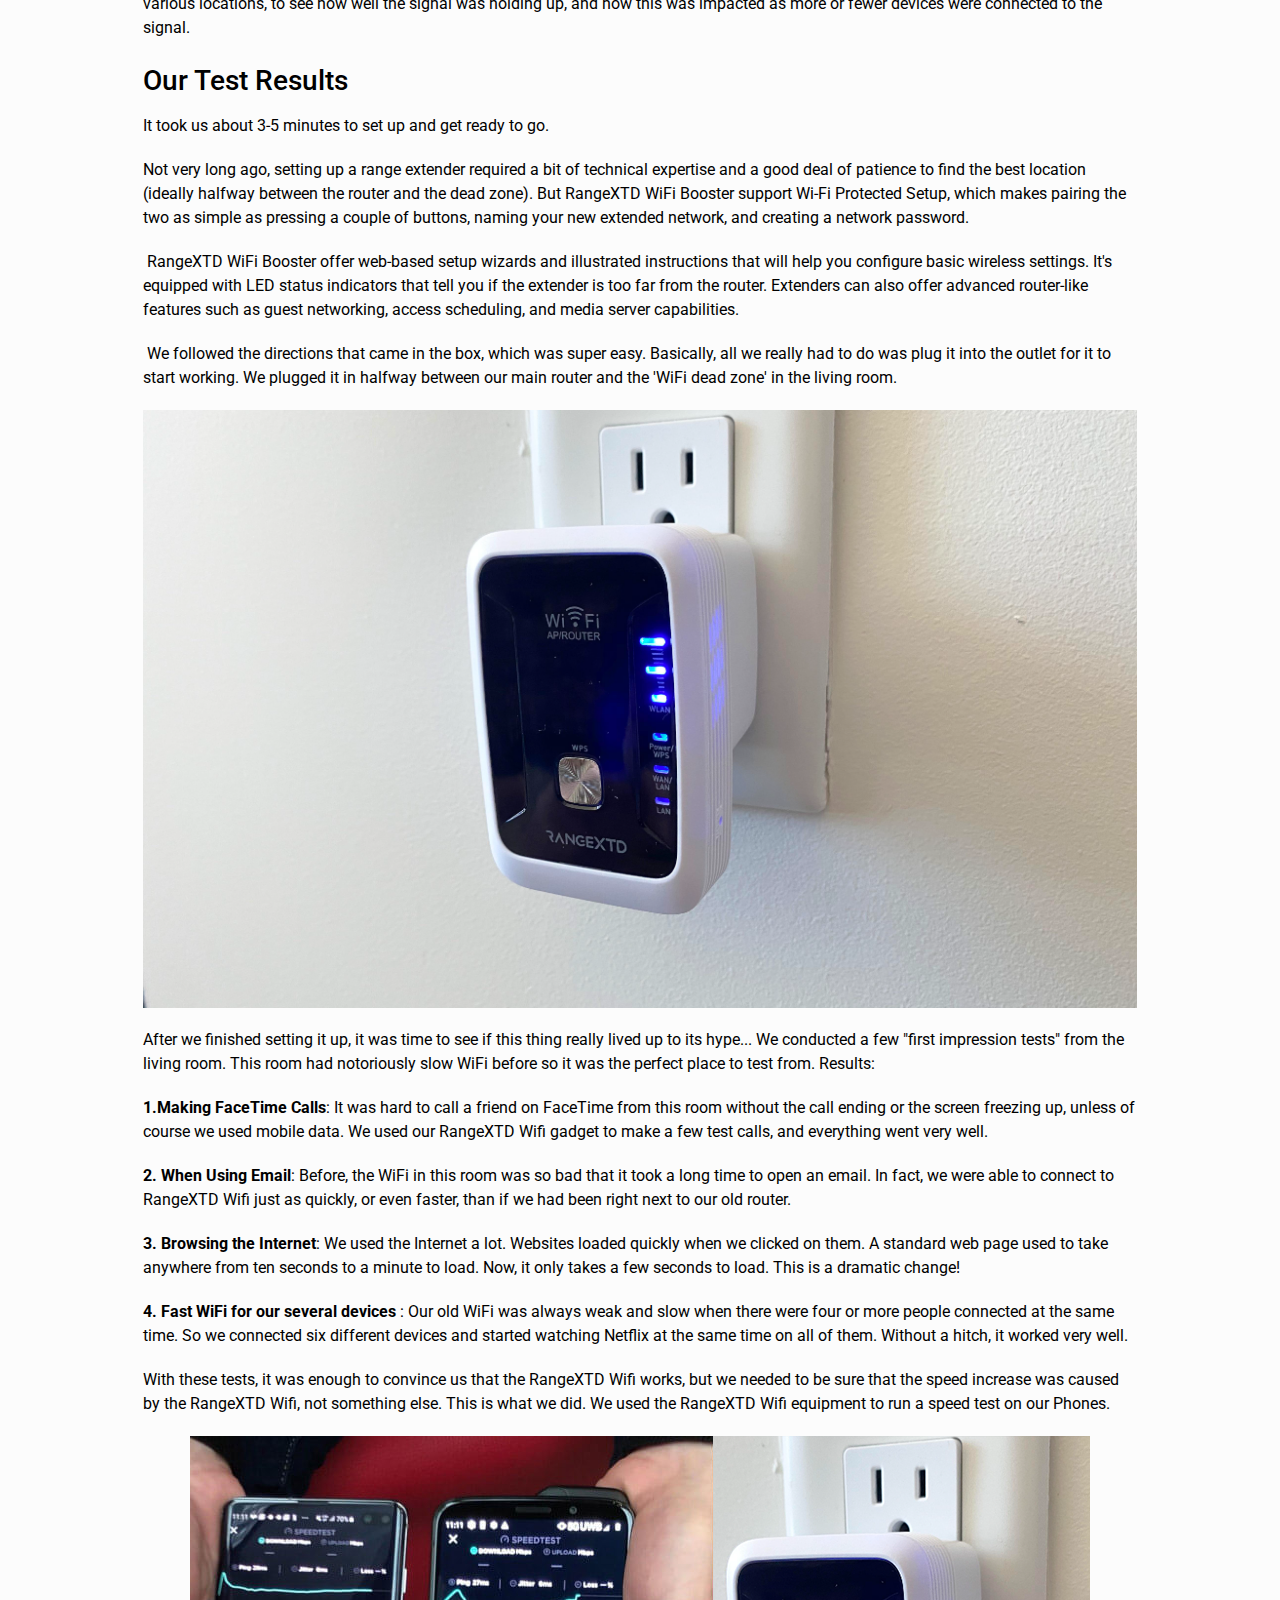
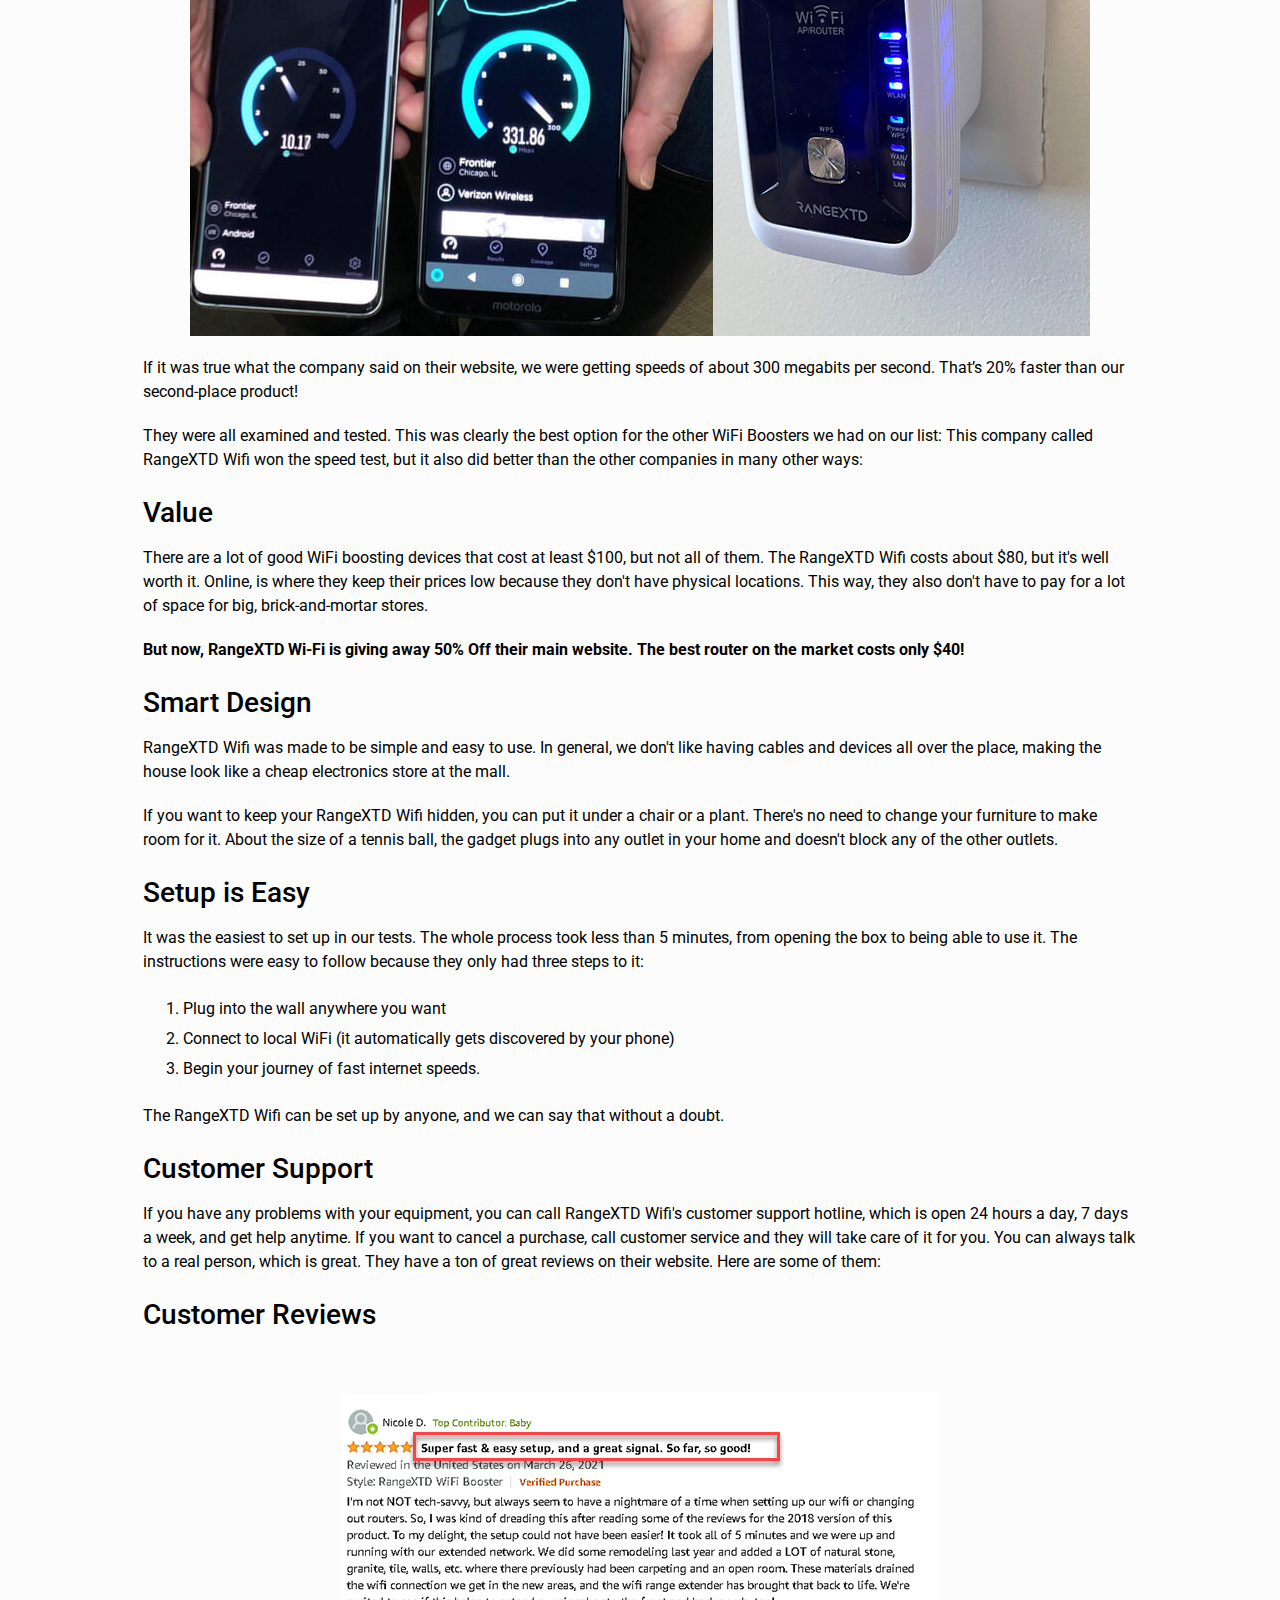
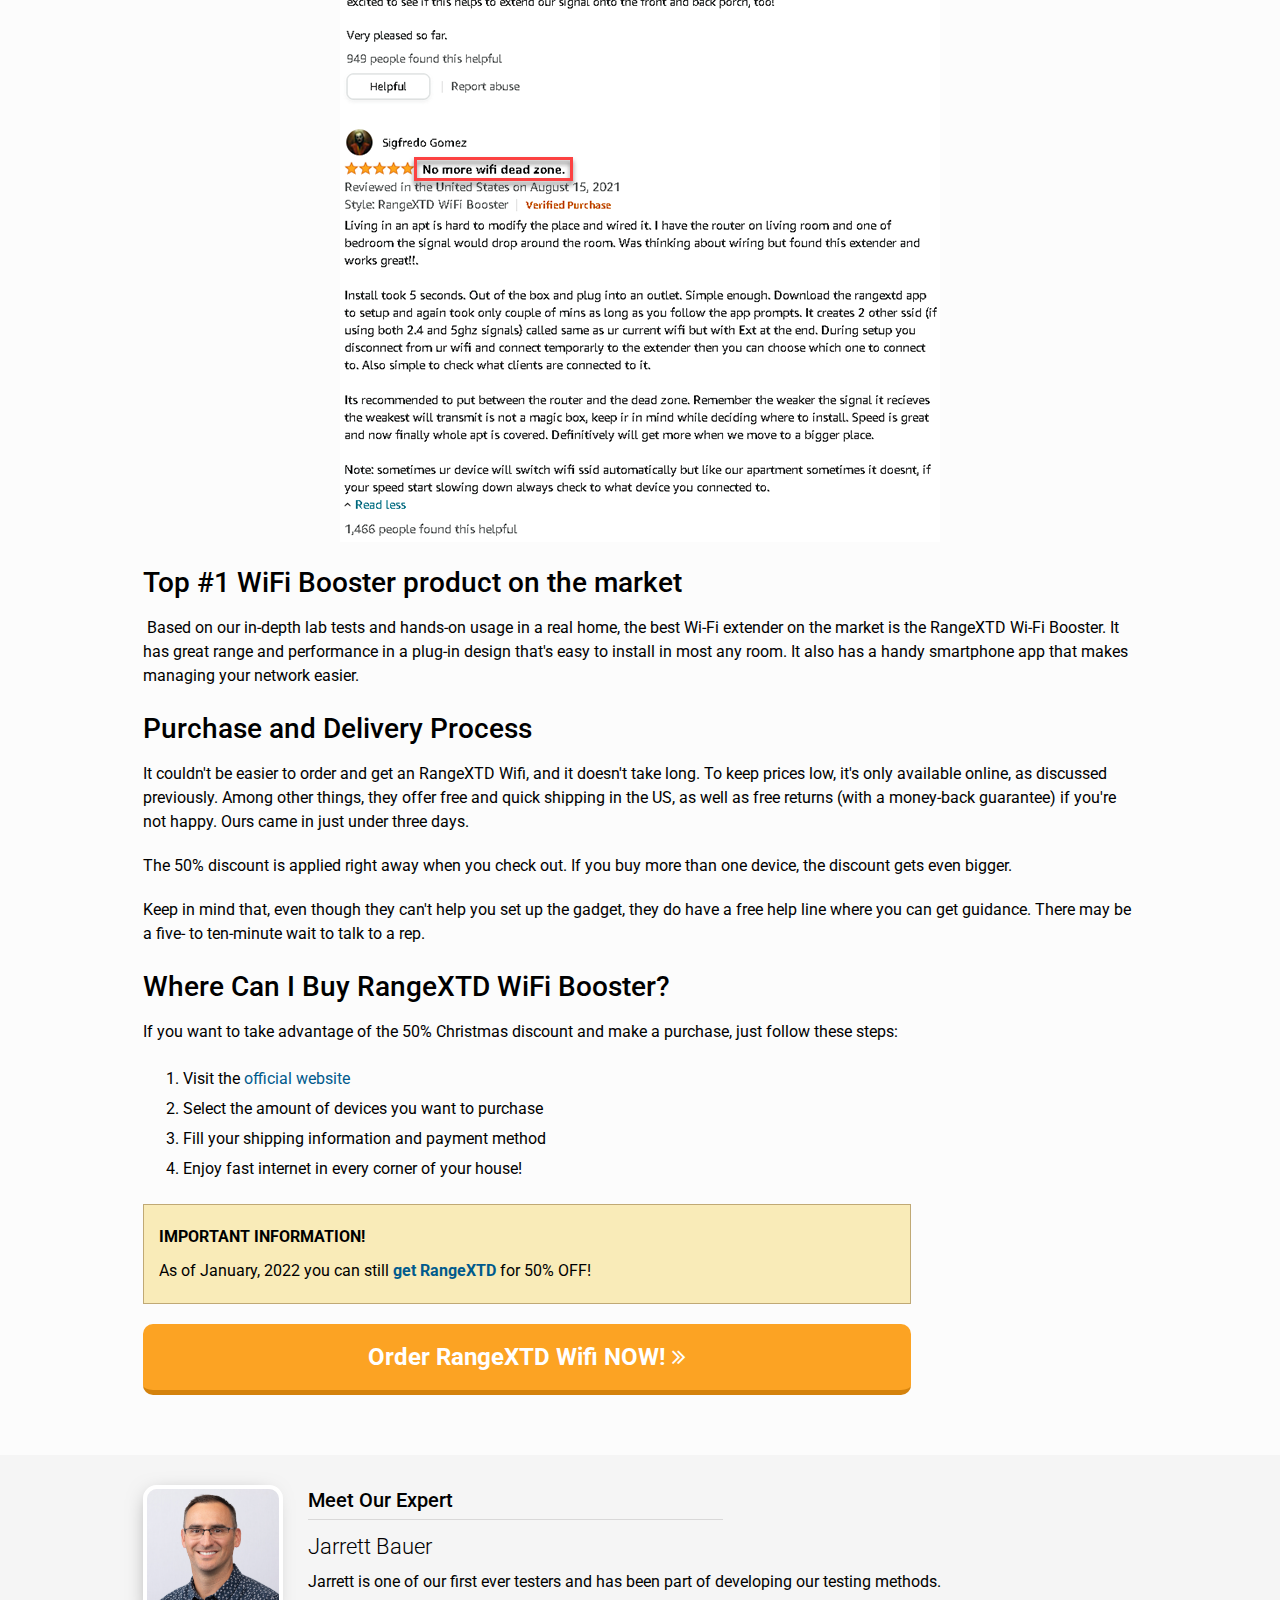
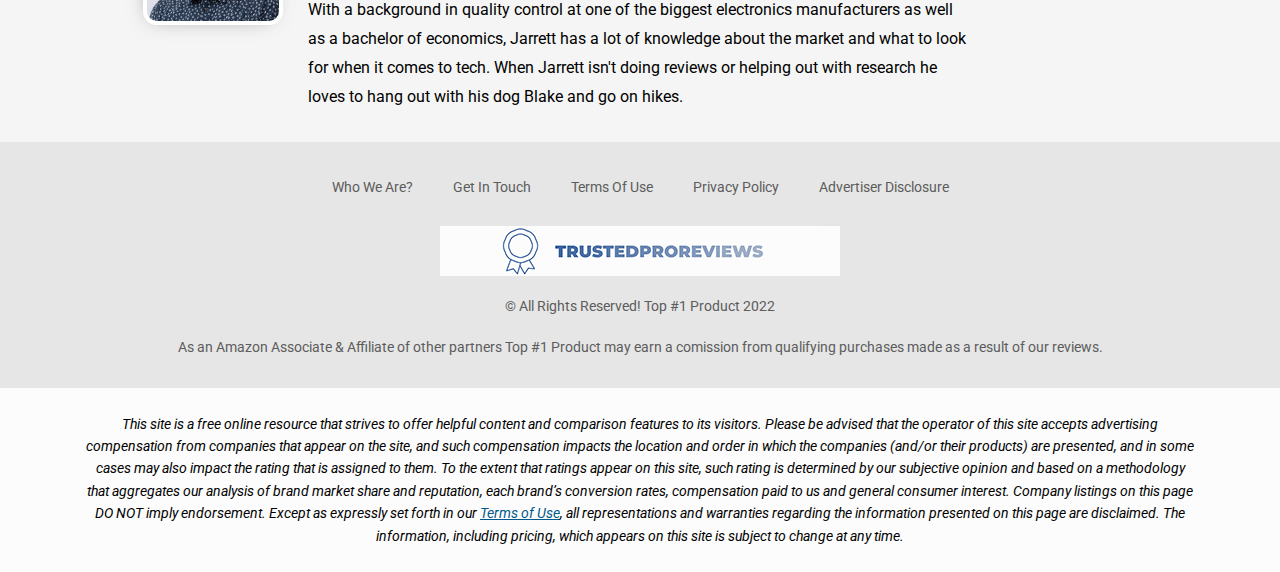
<file: www.trustedproreviews.com/top5-wifi-booster-rangextd/index.html>
<!DOCTYPE HTML>
<html>
<head>
	<meta http-equiv="Content-Type" content="text/html; charset=UTF-8" />
	<meta name="viewport" content="initial-scale=1, width=device-width" />
	<link rel="apple-touch-icon" sizes="180x180" href="./images/apple-touch-icon.png">
	<link rel="icon" type="image/png" sizes="32x32" href="./images/favicon-32x32.png">
	<link rel="icon" type="image/png" sizes="16x16" href="./images/favicon-16x16.png">
	<link rel="mask-icon" href="./images/safari-pinned-tab.svg" color="#5bbad5">
	<meta name="msapplication-TileColor" content="#da532c">
	<meta name="theme-color" content="#ffffff">
	<link rel="preconnect" href="https://fonts.gstatic.com" />
	<link href="https://fonts.googleapis.com/css2?family=Roboto:ital,wght@0,300;0,400;0,500;0,700;0,900;1,400&display=swap" rel="stylesheet" />
	<link rel="stylesheet" type="text/css" href="https://cdnjs.cloudflare.com/ajax/libs/font-awesome/4.7.0/css/font-awesome.css" />
	<link rel="stylesheet" type="text/css" href="./css/style.css" />
	<link rel="stylesheet" type="text/css" href="./css/review.css" />
	<title>Top 5 WiFi Boosters That Will Fix Your WiFi Problems - Top #1 Product</title>
	<script type="text/javascript">
		if(window.location.hash) {
			var hash_target = window.location.hash;
			window.location.hash = "";
		}
	</script>
	
</head>

<body class='review'>
	<div class="header">
		<div class="inner">
			<div class="header-logo-area">
				<a href="/"><img src="./images/logo-main.png" class="img-responsive" /></a>
			</div>
			<div class="header-menu-area">
				<button><i class="fa fa-bars" aria-hidden="true"></i></button>
				<ul>

					<li><a href="/">Home</a></li>
				</ul>
			</div>
		</div>
	</div>
	<div class="review-content">
		<h1 class="h1-style">Top 5 WiFi Boosters That Will Fix Your WiFi Problems</h1>
		<h2 class="h2-style">We Tested 2022’s Best WiFi Boosters</h2>

		<p class="top-txt">Have trouble getting a solid, reliable WiFi signal in some parts of your home? A WiFi repeater could be the solution for you.</p>
        <p class="top-txt">When your wireless Internet connection is not satisfying your needs, you need to boost it. You can do this with WiFi boosters.</p>
        <p class="top-txt">WiFi boosters, repeaters, and extenders are mostly the same thing - devices to improve WiFi coverage. There isn’t a clearly defined difference between devices that manufacturers describe as “repeaters” and devices described as “extenders.”</p>
<p class="top-txt">A WiFi booster is used to extend the coverage area of your WiFi network. It works by receiving your existing WiFi signal, amplifying it, and transmitting the boosted signal. With a WiFi repeater, you can effectively double the coverage area of your WiFi network - reaching far corners of your home or office, different floors, or even extend coverage to your yard.</p>
<p class="top-txt">We set high standards for ourselves. We looked at WiFi speed and range, how easy it was to use, and how much it cost. As a surprise, none of the big brands came close to matching the technology made by an innovative business.</p>
<p class="top-txt">Please take a look at our top picks for the best WiFi boosters for 2022 below, and forget your worries about video buffering or FaceTime calls cutting in and out ever again.</p>
<div class="product__ribbon-title-verify product__ribbon">
   	  Last verification: January 2022  
	  <div class="product__ribbon-textno">
          		<img src="./images/image-cup.svg" alt="image-cup" class="cm-additional-image lazyloaded" data-ll-status="loaded">
        	</div>
		</div>
		
		
		<div class="disclosure-box">
			<span>Advertiser Disclosure</span>
		  <p>Top1 Product is made up of our own views and opinions. The scoring is determined at our own discretion and should not be used for accuracy purposes. We are able to provide this service for free thanks to the referral fees we receive from a number of service providers. These referral fees may affect the rankings and score assigned to specific vendors. Furthermore, though many vendors appear on the Top1 Product, this DOES NOT imply endorsement of any kind. The information and vendors which appear on Top1 Product is subject to change at any time.</p>
		</div>



		<div class="table reviews-table firstitem table-shadow">

			<div class="table-cell review-cell cell-1">

				<div class="item-logo">
					<img src="./images/ultraxtend-product.png" />
				</div>
				<div class="review-link">
					<a href="javascript: void(0);" class="scroll-down-entry">Read Full Review</a>
				</div>
			</div>
			<div class="table-cell review-cell cell-2">
				<span class="item-score">9.9</span>
				<div class="my-rating">
					<div class="jq-star"><img src="./images/star.svg" /></div>
					<div class="jq-star"><img src="./images/star.svg" /></div>
					<div class="jq-star"><img src="./images/star.svg" /></div>
					<div class="jq-star"><img src="./images/star.svg" /></div>
					<div class="jq-star"><img src="./images/star.svg" /></div>
				</div>
				<span class="score-sub">"Excellent"</span>
			</div>
			<div class="table-cell review-cell cell-3">
				<div class="selling-price">
					<p class="selling-price-text">RangeXTD</p>
					<p class="selling-price-number">
						<span>Price:</span>
						<span class="selling-price-number-new">$49.95</span>
						<span class="selling-price-number-old">&nbsp;$99.90&nbsp;</span>
					</p>
				</div>
				<div class="selling-point">
					<a class="selling-point-item" href="https://www.frnchprl.com/9H9GFCB/6P53KFG/?creative_id=12242">
						<img class="sellico" src="./images/new-checkmark.png" />
						<span class="selling-point-text bold">Strongest, fastest and most reliable signal</span>
					</a>
					<a class="selling-point-item" href="https://www.frnchprl.com/9H9GFCB/6P53KFG/?creative_id=12242">
						<img class="sellico" src="./images/new-checkmark.png" />
						<span class="selling-point-text bold">Easy 1 minute plug &amp; play installation</span>
					</a>
					<a class="selling-point-item" href="https://www.frnchprl.com/9H9GFCB/6P53KFG/?creative_id=12242">
						<img class="sellico" src="./images/new-checkmark.png" />
						<span class="selling-point-text">Compatible with all routers and devices</span>
					</a>
					<a class="selling-point-item" href="https://www.frnchprl.com/9H9GFCB/6P53KFG/?creative_id=12242">
						<img class="sellico" src="./images/new-checkmark.png" />
						<span class="selling-point-text">Super fast data transfer up to 300mb/s</span>
					</a>
					<a class="selling-point-item" href="https://www.frnchprl.com/9H9GFCB/6P53KFG/?creative_id=12242">
						<img class="sellico" src="./images/new-checkmark.png" />
						<span class="selling-point-text bold">Removed "WiFi Deadzones" in our tests</span>
					</a>
					<a class="selling-point-item" href="https://www.frnchprl.com/9H9GFCB/6P53KFG/?creative_id=12242">
						<img class="sellico" src="./images/new-checkmark.png" />
						<span class="selling-point-text">Everyone online, all at the same time</span>
					</a>
					
					<a class="selling-point-item" href="https://www.frnchprl.com/9H9GFCB/6P53KFG/?creative_id=12242">
						<img class="sellico" src="./images/new-checkmark.png" />
						<span class="selling-point-text bold">30-day money-back guarantee </span>
					</a>
				</div>
			</div>
			<div class="table-cell review-cell cell-4">
				<div class="btnbubble pulsate-bck">
					<p>🎄 LIMITED TIME:<br>Christmas Sale 50% Off</p>
					<span class="arrow-downbbl">▼</span>
				</div>
				<a class="visit-site-btn" href="https://www.frnchprl.com/9H9GFCB/6P53KFG/?creative_id=12242">VISIT SITE <i class="fa fa-angle-right" aria-hidden="true"></i></a>
				
				<div class="review-link">
					<a href="javascript: void(0);" class="scroll-down-entry">[Read Full Review]</a>
				</div>
			</div>
		</div>

		<div class="table reviews-table table-shadow">
			<div class="table-cell review-cell cell-1">
				<div class="item-order">#2</div>
				<div class="item-logo">
					<img src="./images/netgear-ex6150.png" />
				</div>
			</div>
			<div class="table-cell review-cell cell-2">
				<span class="item-score">6.7</span>
				<div class="my-rating">
					<div class="jq-star"><img src="./images/star.svg" /></div>
					<div class="jq-star"><img src="./images/star.svg" /></div>
					<div class="jq-star"><img src="./images/star.svg" /></div>
					<div class="jq-star"><img src="./images/star-half.svg" /></div>
					<div class="jq-star"><img src="./images/star-empty.svg" /></div>
				</div>
				<span class="score-sub">"Good"</span>
			</div>
			<div class="table-cell review-cell cell-3">
				<div class="selling-price">
					<p class="selling-price-text">NETGEAR EX6150</p>
					<p class="selling-price-number">
						<span>Price:</span>
						<span class="selling-price-number-new">$69.99</span>
					</p>
				</div>
				<div class="selling-point">
					<p class="selling-point-item">
						<img class="sellico" src="./images/new-checkmark.png" />
						<span class="selling-point-text">Improving Speed &amp; coverage</span>
					</p>
					<p class="selling-point-item">
						<img class="sellico" src="./images/new-checkmark.png" />
						<span class="selling-point-text">Avoids 'Dead spots'</span>
					</p>
					<p class="selling-point-item">
						<img class="sellico" src="./images/new-checkmark.png" />
						<span class="selling-point-text">Automatic connection</span>
					</p>
					<p class="selling-point-item">
						<img class="sellico" src="./images/new-checkmark.png" />
						<span class="selling-point-text">Sleek, discreet and compact design</span>
					</p>
					<p class="selling-point-item">
						<img class="sellico" src="./images/new-checkmark.png" />
						<span class="selling-point-text">No hidden fees</span>
					</p>
					<p class="selling-point-item">
						<img class="sellico" src="./images/new-checkmark.png" />
						<span class="selling-point-text">Easy installation and usage</span>
					</p>
				</div>
			</div>
			<div class="table-cell review-cell cell-4">
				<a class="visit-site-btn lesser-focus" href="https://amzn.to/3GFASHG">VIEW ON AMAZON <i class="fa fa-angle-right" aria-hidden="true"></i></a>
			</div>
		</div>
		
		<div class="table reviews-table table-shadow">
			<div class="table-cell review-cell cell-1">
				<div class="item-order">#3</div>
				<div class="item-logo">
					<img src="./images/d-link-ac1200.png" />
				</div>
			</div>
			<div class="table-cell review-cell cell-2">
				<span class="item-score">5.9</span>
				<div class="my-rating">
					<div class="jq-star"><img src="./images/star.svg" /></div>
					<div class="jq-star"><img src="./images/star.svg" /></div>
					<div class="jq-star"><img src="./images/star.svg" /></div>
					<div class="jq-star"><img src="./images/star-empty.svg" /></div>
					<div class="jq-star"><img src="./images/star-empty.svg" /></div>
				</div>
				<span class="score-sub">"Decent"</span>
			</div>
			<div class="table-cell review-cell cell-3">
				<div class="selling-price">
					<p class="selling-price-text">D-LINK AC1200</p>
					<p class="selling-price-number">
						<span>Price:</span>
						<span class="selling-price-number-new">$44.99</span>
					</p>
				</div>
				<div class="selling-point">
					<p class="selling-point-item">
						<img class="sellico" src="./images/new-checkmark.png" />
						<span class="selling-point-text">Extends WiFi connection</span>
					</p>
					<p class="selling-point-item">
						<img class="sellico" src="./images/new-checkmark.png" />
						<span class="selling-point-text">Two Adjustable Antennas</span>
					</p>
					<p class="selling-point-item">
						<img class="sellico" src="./images/new-checkmark.png" />
						<span class="selling-point-text">WiFi Access Point</span>
					</p>
					<p class="selling-point-item">
						<img class="sellico" src="./images/new-checkmark.png" />
						<span class="selling-point-text">Increased Stability</span>
					</p>
					<p class="selling-point-item">
						<img class="sellico" src="./images/new-checkmark.png" />
						<span class="selling-point-text">Easy to setup</span>
					</p>
				</div>
			</div>
			<div class="table-cell review-cell cell-4">
				<a class="visit-site-btn lesser-focus" href="https://amzn.to/3s1DeMT">VIEW ON AMAZON <i class="fa fa-angle-right" aria-hidden="true"></i></a>
			</div>
		</div>

		<div class="fadeToggle">
			<div class="table reviews-table table-shadow">
				<div class="table-cell review-cell cell-1">
					<div class="item-order">#4</div>
					<div class="item-logo">
						<img src="./images/asus-rp-ac1900.png" />
					</div>
				</div>
				<div class="table-cell review-cell cell-2">
					<span class="item-score">5.6</span>
					<div class="my-rating">
						<div class="jq-star"><img src="./images/star.svg" /></div>
						<div class="jq-star"><img src="./images/star.svg" /></div>
						<div class="jq-star"><img src="./images/star.svg" /></div>
						<div class="jq-star"><img src="./images/star-empty.svg" /></div>
						<div class="jq-star"><img src="./images/star-empty.svg" /></div>
					</div>
					<span class="score-sub">"Mediocre"</span>
				</div>
				<div class="table-cell review-cell cell-3">
					<div class="selling-price">
						<p class="selling-price-text">ASUS RP-AC1900</p>
						<p class="selling-price-number">
							<span>Price:</span>
							<span class="selling-price-number-new">$102.88</span>
						</p>
					</div>
					<div class="selling-point">
						<p class="selling-point-item">
							<img class="sellico" src="./images/new-checkmark.png" />
							<span class="selling-point-text">Boosts WiFi connectivity</span>
						</p>
						<p class="selling-point-item">
							<img class="sellico" src="./images/new-checkmark.png" />
							<span class="selling-point-text">3 External antennas</span>
						</p>
						<p class="selling-point-item">
							<img class="sellico" src="./images/new-checkmark.png" />
							<span class="selling-point-text">Ethernet Port</span>
						</p>
						<p class="selling-point-item">
							<img class="sellico" src="./images/new-checkmark.png" />
							<span class="selling-point-text">Sleek design</span>
						</p>
						<p class="selling-point-item">
							<img class="sellico" src="./images/new-checkmark.png" />
							<span class="selling-point-text">Easy installation</span>
						</p>
					</div>
				</div>
				<div class="table-cell review-cell cell-4">
					<a class="visit-site-btn lesser-focus" href="https://amzn.to/3GKkx4B">VIEW ON AMAZON <i class="fa fa-angle-right" aria-hidden="true"></i></a>
				</div>
			</div>
		</div>

		<div class="fadeToggle">
			<div class="table reviews-table table-shadow">
				<div class="table-cell review-cell cell-1">
					<div class="item-order">#5</div>
					<div class="item-logo">
						<img src="./images/netgear-eax20.png" />
					</div>
				</div>
				<div class="table-cell review-cell cell-2" href="https://amzn.to/3GKkx4B">
					<span class="item-score">5.1</span>
					<div class="my-rating">
						<div class="jq-star"><img src="./images/star.svg" /></div>
						<div class="jq-star"><img src="./images/star.svg" /></div>
						<div class="jq-star"><img src="./images/star-half.svg" /></div>
						<div class="jq-star"><img src="./images/star-empty.svg" /></div>
						<div class="jq-star"><img src="./images/star-empty.svg" /></div>
					</div>
					<span class="score-sub">"Mediocre"</span>
				</div>
				<div class="table-cell review-cell cell-3">
					<div class="selling-price">
						<p class="selling-price-text">NETGEAR EAX20</p>
						<p class="selling-price-number">
							<span>Price:</span>
							<span class="selling-price-number-new">$99.03</span>
						</p>
					</div>
					<div class="selling-point">
						<p class="selling-point-item">
							<img class="sellico" src="./images/new-checkmark.png" />
							<span class="selling-point-text">Increased Coverage</span>
						</p>
						<p class="selling-point-item">
							<img class="sellico" src="./images/new-checkmark.png" />
							<span class="selling-point-text">Smart Roaming</span>
						</p>
						<p class="selling-point-item">
							<img class="sellico" src="./images/new-checkmark.png" />
							<span class="selling-point-text">Wired Ethernet Ports</span>
						</p>
						<p class="selling-point-item">
							<img class="sellico" src="./images/new-checkmark.png" />
							<span class="selling-point-text">Internal Antenna</span>
						</p>
						<p class="selling-point-item">
							<img class="sellico" src="./images/new-checkmark.png" />
							<span class="selling-point-text">Safe &amp; Secure</span>
						</p>
						<p class="selling-point-item">
							<img class="sellico" src="./images/new-checkmark.png" />
							<span class="selling-point-text">Simple Setup</span>
						</p>
					</div>
				</div>
				<div class="table-cell review-cell cell-4">
					<a class="visit-site-btn lesser-focus" href="https://amzn.to/31KFbTj">VIEW ON AMAZON <i class="fa fa-angle-right" aria-hidden="true"></i></a>
				</div>
			</div>

		</div>

		<div class="load-more-btn-box">
			<a href="javascript: void(0);" class="load-more-btn"><i class="fa fa-angle-double-down" aria-hidden="true"></i></a>
		</div>
		<p class="load-more-text">See the rest of the list</p>

		<div class="most-popular" id="our-test-winner">
			
		<div class="product__ribbon_bottom">
			<div class="product__ribbon-textno">
          		<img src="./images/image-cup.svg" alt="image-cup" class="cm-additional-image lazyloaded" data-ll-status="loaded">
        	</div>
		</div>
			
			<h3>BEST OVERALL WIFI Booster</h3>
			<div class="table reviews-table firstitem">
				<div class="table-cell review-cell cell-1">
					<div class="item-logo">
						<img src="./images/ultraxtend-product.png" />
					</div>
					<div class="review-link">
						<a href="javascript: void(0);" class="scroll-down-entry">Read Full Review</a>
					</div>
				</div>
				<div class="table-cell review-cell cell-2">
					<span class="item-score">9.9</span>
					<div class="my-rating">
						<div class="jq-star"><img src="./images/star.svg" /></div>
						<div class="jq-star"><img src="./images/star.svg" /></div>
						<div class="jq-star"><img src="./images/star.svg" /></div>
						<div class="jq-star"><img src="./images/star.svg" /></div>
						<div class="jq-star"><img src="./images/star.svg" /></div>
					</div>
					<span class="score-sub">"Excellent"</span>
				</div>
				<div class="table-cell review-cell cell-3">
					<div class="selling-price">
						<p class="selling-price-text">RangeXTD</p>
						<p class="selling-price-number">
							<span>Price:</span>
							<span class="selling-price-number-new">$49.95</span>
							<span class="selling-price-number-old">&nbsp;$99.90&nbsp;</span>
						</p>
					</div>
					<div class="selling-point">
						<a class="selling-point-item" href="https://www.frnchprl.com/9H9GFCB/6P53KFG/?creative_id=12242">
							<img class="sellico" src="./images/new-checkmark.png" />
							<span class="selling-point-text bold">Strongest, fastest and most reliable signal</span>
						</a>
						<a class="selling-point-item" href="https://www.frnchprl.com/9H9GFCB/6P53KFG/?creative_id=12242">
							<img class="sellico" src="./images/new-checkmark.png" />
							<span class="selling-point-text bold">Easy 1 minute plug &amp; play installation</span>
						</a>
						<a class="selling-point-item" href="https://www.frnchprl.com/9H9GFCB/6P53KFG/?creative_id=12242">
							<img class="sellico" src="./images/new-checkmark.png" />
							<span class="selling-point-text">Compatible with all routers and devices</span>
						</a>
						<a class="selling-point-item" href="https://www.frnchprl.com/9H9GFCB/6P53KFG/?creative_id=12242">
							<img class="sellico" src="./images/new-checkmark.png" />
							<span class="selling-point-text">Super fast data transfer up to 300mb/s</span>
						</a>
						<a class="selling-point-item" href="https://www.frnchprl.com/9H9GFCB/6P53KFG/?creative_id=12242">
							<img class="sellico" src="./images/new-checkmark.png" />
							<span class="selling-point-text bold">Removed "WiFi Deadzones" in our tests</span>
						</a>
					<a class="selling-point-item" href="https://www.frnchprl.com/9H9GFCB/6P53KFG/?creative_id=12242">
						<img class="sellico" src="./images/new-checkmark.png" />
						<span class="selling-point-text">Everyone online, all at the same time</span>
					</a>
					
					<a class="selling-point-item" href="https://www.frnchprl.com/9H9GFCB/6P53KFG/?creative_id=12242">
						<img class="sellico" src="./images/new-checkmark.png" />
						<span class="selling-point-text bold">30-day money-back guarantee </span>
					</a>
					</div>
				</div>
				<div class="table-cell review-cell cell-4">
					<div class="btnbubble pulsate-bck">
						<p>🎄 LIMITED TIME:<br>Christmas Sale 50% Off</p>
						<span class="arrow-downbbl">▼</span>
					</div>
					<a class="visit-site-btn" href="https://www.frnchprl.com/9H9GFCB/6P53KFG/?creative_id=12242">VISIT SITE <i class="fa fa-angle-right" aria-hidden="true"></i></a>
				</div>
			</div>
			<div class="best-overall-box">
				<div>
					<img src="./images/max-boost-wifi.png" />
					<p class="best-overall-title">MAX BOOST</p>
					<p class="best-overall-text">Boost your Wi-Fi signal in your home fast, easy and effectively. Get speeds up to 300Mb/s.</p>
				</div>
				<div>
					<img src="./images/box-wifi.png" />
					<p class="best-overall-title">100% SATISFACTION</p>
					<p class="best-overall-text">We offer a 30-day money back guarantee. Not satisfied? Easily return and get a refund.</p>
				</div>
				<div>
					<img src="./images/thumb-up-wifi.png" />
					<p class="best-overall-title">PLUG &amp; PLAY SETUP</p>
					<p class="best-overall-text">Plug it in and boost your Wi-Fi signal instantly! Minimal setup required or knowledge required.</p>
				</div>
			</div>
		</div>

		<div class="entry-content" id="our-test-process">
			<h1>We Bought &amp; Tested Countless WiFi Boosters, Here’s Why RangeXTD is #1</h1>
			<p><a class="img-container" href="https://www.frnchprl.com/9H9GFCB/6P53KFG/?creative_id=12242"><img src="./images/pic1.png" /></a></p>
			<p>We were excited when our RangeXTD WIFI Booster arrived just 3 days after we ordered it. Happy with my order. Love my new RangeXTD WIFI Booster - it looks exactly as in the picture and the quality is even better than I expected.</p>
			<p>The company behind RangeXTD is focused on providing excellent service to its customers. It's a customer-centred business that has happy employees that work together as a cohesive unit. They are known for the quality products or services that they provide.</p>
			<p>The reason behind their success, other than the great products, is their excellent customer service.<br>
			</p>
			<p>I had trouble setting up my RangeXTD WiFi Booster due to my misunderstanding the app. The support team were great. We were in contact by email and they sent quick replies that were friendly and helpful. So refreshing to have a tech company who wants to help. Gives you confidence in the product too, which now works great btw.</p>
			<h2>&nbsp;How we tested?</h2>
			<p>We tested for ease of set-up, simplicity of use, good design, strong value and effectiveness of range. Testing included speed checks at various locations, to see how well the signal was holding up, and how this was impacted as more or fewer devices were connected to the signal.</p>
<h2>Our Test Results</h2>
<p>It took us about 3-5 minutes to set up and get ready to go.<br>
</p>
			<p>Not very long ago, setting up a range extender required a bit of technical expertise and a good deal of patience to find the best location (ideally halfway between the router and the dead zone). But RangeXTD WiFi Booster support Wi-Fi Protected Setup, which makes pairing the two as simple as pressing a couple of buttons, naming your new extended network, and creating a network password.</p>
		  <p>&nbsp;RangeXTD WiFi Booster offer web-based setup wizards and illustrated instructions that will help you configure basic wireless settings. It's equipped with LED status indicators that tell you if the extender is too far from the router. Extenders can also offer advanced router-like features such as guest networking, access scheduling, and media server capabilities.</p>
			<p>&nbsp;We followed the directions that came in the box, which was super easy. Basically, all we really had to do was plug it into the outlet for it to start working. We plugged it in halfway between our main router and the 'WiFi dead zone' in the living room.</p>
<p><a class="img-container" href="https://www.frnchprl.com/9H9GFCB/6P53KFG/?creative_id=12242"><img src="./images/pic2.png" /></a></p>
			<p>After we finished setting it up, it was time to see if this thing really lived up to its hype... We conducted a few "first impression tests" from the living room. This room had notoriously slow WiFi before so it was the perfect place to test from. Results:</p>
			<p><span class="bold">1.Making FaceTime Calls</span>: It was hard to call a friend on FaceTime from this room without the call ending or the screen freezing up, unless of course we used mobile data. We used our RangeXTD Wifi gadget to make a few test calls, and everything went very well.</p>
			<p><span class="bold">2. When Using Email</span>: Before, the WiFi in this room was so bad that it took a long time to open an email. In fact, we were able to connect to RangeXTD Wifi just as quickly, or even faster, than if we had been right next to our old router.</p>
			<p><span class="bold">3. Browsing the Internet</span>: We used the Internet a lot. Websites loaded quickly when we clicked on them. A standard web page used to take anywhere from ten seconds to a minute to load. Now, it only takes a few seconds to load. This is a dramatic change!</p>
			<p><span class="bold">4. Fast WiFi for our several devices </span>: Our old WiFi was always weak and slow when there were four or more people connected at the same time. So we connected six different devices and started watching Netflix at the same time on all of them. Without a hitch, it worked very well.</p>
			
			<p>With these tests, it was enough to convince us that the RangeXTD Wifi works, but we needed to be sure that the speed increase was caused by the RangeXTD Wifi, not something else. This is what we did. We used the RangeXTD Wifi equipment to run a speed test on our Phones.</p>
			<p><a class="img-container" href="https://www.frnchprl.com/9H9GFCB/6P53KFG/?creative_id=12242"><img src="./images/pic3.png" /></a></p>
			<p>If it was true what the company said on their website, we were getting speeds of about 300 megabits per second. That’s 20% faster than our second-place product!</p>
			<p>They were all examined and tested. This was clearly the best option for the other WiFi Boosters we had on our list: This company called RangeXTD Wifi won the speed test, but it also did better than the other companies in many other ways:</p>
			<h2 id="best-value">Value</h2>
			<p>There are a lot of good WiFi boosting devices that cost at least $100, but not all of them. The RangeXTD Wifi costs about $80, but it's well worth it. Online, is where they keep their prices low because they don't have physical locations. This way, they also don't have to pay for a lot of space for big, brick-and-mortar stores.</p>
			<p><span class="bold">But now, RangeXTD Wi-Fi is giving away 50% Off their main website. The best router on the market costs only $40!</p>
			<h2>Smart Design</h2>
			<p>RangeXTD Wifi was made to be simple and easy to use. In general, we don't like having cables and devices all over the place, making the house look like a cheap electronics store at the mall.</p>
			<p>If you want to keep your RangeXTD Wifi hidden, you can put it under a chair or a plant. There's no need to change your furniture to make room for it. About the size of a tennis ball, the gadget plugs into any outlet in your home and doesn't block any of the other outlets.</p>
			<h2 id="how-to-install">Setup is Easy</h2>
			<p>It was the easiest to set up in our tests. The whole process took less than 5 minutes, from opening the box to being able to use it. The instructions were easy to follow because they only had three steps to it:</p>
			<ol class="small-list">
			  <li>Plug into the wall anywhere you want</li>
				<li>Connect to local WiFi (it automatically gets discovered by your phone)</li>
				<li>Begin your journey of fast internet speeds.</li>
			</ol>
			<p>The RangeXTD Wifi can be set up by anyone, and we can say that without a doubt.</p>

		  <h2 id="customer-support">Customer Support</h2>
	      <p>If you have any problems with your equipment, you can call RangeXTD Wifi's customer support hotline, which is open 24 hours a day, 7 days a week, and get help anytime. If you want to cancel a purchase, call customer service and they will take care of it for you. You can always talk to a real person, which is great. They have a ton of great reviews on their website. Here are some of them: </p>
		  <h2 id="customer-support">Customer Reviews</h2>
		  <p>&nbsp;</p>
		  <p><a class="img-container" href="https://www.frnchprl.com/9H9GFCB/6P53KFG/?creative_id=12242"><img src="./images/pic4.png" /></a></p>
			
<h2 id="how-to-order">Top #1 WiFi Booster product on the market</h2>
			<p>&nbsp;Based on our in-depth lab tests and hands-on usage in a real home, the best Wi-Fi extender on the market is the RangeXTD Wi-Fi Booster. It has great range and performance in a plug-in design that's easy to install in most any room. It also has a handy smartphone app that makes managing your network easier.</p>
<h2>Purchase and Delivery Process</h2>
<p>It couldn't be easier to order and get an RangeXTD Wifi, and it doesn't take long. To keep prices low, it's only available online, as discussed previously. Among other things, they offer free and quick shipping in the US, as well as free returns (with a money-back guarantee) if you're not happy. Ours came in just under three days.</p>
		  <p>The 50% discount is applied right away when you check out. If you buy more than one device, the discount gets even bigger.</p>
			<p>Keep in mind that, even though they can't help you set up the gadget, they do have a free help line where you can get guidance. There may be a five- to ten-minute wait to talk to a rep.</p>
			<h2>Where Can I Buy RangeXTD WiFi Booster?</h2>
			<p>If you want to take advantage of the 50% Christmas discount and make a purchase, just follow these steps:</p>
			<ol class="small-list">
			  <li>Visit the <a href="https://www.frnchprl.com/9H9GFCB/6P53KFG/?creative_id=12242">official website</a></li>
				<li>Select the amount of devices you want to purchase</li>
				<li>Fill your shipping information and payment method</li>
				<li>Enjoy fast internet in every corner of your house!</li>
			</ol>
			<div class="entry-important-information">
				<p class="bold important-information-text">IMPORTANT INFORMATION!</p>
				<p>As of January, 2022 you can still <a href="https://www.frnchprl.com/9H9GFCB/6P53KFG/?creative_id=12242">get RangeXTD</a> for 50% OFF!</p>
			</div>
			<a href="https://www.frnchprl.com/9H9GFCB/6P53KFG/?creative_id=12242" class="entry-btn-cta">Order RangeXTD Wifi NOW! <i class="fa fa-angle-double-right" aria-hidden="true"></i></a>
	  </div>

	</div>


	
<div class="page-reviewer">
	<div class="page-reviewer-inner">
		<img class="about-reviewer-img" src="./images/person1.png" />
		<p class="about-reviewer">Meet Our Expert</p>
		<p class="about-reviewer-name">Jarrett Bauer</p>
		<p class="about-reviewer-text">Jarrett is one of our first ever testers and has been part of developing our testing methods. With a background in quality control at one of the biggest electronics manufacturers as well as a bachelor of economics, Jarrett has a lot of knowledge about the market and what to look for when it comes to tech. When Jarrett isn't doing reviews or helping out with research he loves to hang out with his dog Blake and go on hikes.</p>
	</div>
</div>
	<div class="exit-popup">
		<div class="pop-off"></div>
		<div class="exit-popup-inner">
			<div class="exit-popup-border">
				<button class="exit-popup-close"><i class="fa fa-window-close" aria-hidden="true"></i></button>
				<p class="exit-popup-top">Before you leave...</p>
				<img src="./images/product.png" class="img-responsive" />
				<a href="https://www.frnchprl.com/9H9GFCB/6P53KFG/?creative_id=12242" class="exit-popup-btn">Get 50% off</a>
				<a href="javascript: void(0);" class="exit-popup-href">No, I do not want to save money</a>
			</div>
		</div>
	</div>

	<div class="footer">
		<div class="inner">
			<button class="footer-menu-open"><i class="fa fa-bars" aria-hidden="true"></i> Menu</button>
			<ul class="footer-menu">
				<li><a href="/who-we-are/">Who We Are?</a></li>
				<li><a href="/get-in-touch/">Get In Touch</a></li>
				<li><a href="/terms-of-use/">Terms Of Use</a></li>
				<li><a href="/privacy-policy/">Privacy Policy</a></li>
				<li><a href="/advertiser-disclosure/">Advertiser Disclosure</a></li>
			</ul>
			<img src="./images/logo-main.png" class="img-responsive" />
			<p class="copyright">&copy; All Rights Reserved! Top #1 Product 2022</p>
			<p class="copyright">As an Amazon Associate & Affiliate of other partners Top #1 Product may earn a comission from qualifying purchases made as a result of our reviews.</p>
		</div>
	</div>
	<p class="bottom-disclosure">This site is a free online resource that strives to offer helpful content and comparison features to its visitors. Please be advised that the operator of this site accepts advertising compensation from companies that appear on the site, and such compensation impacts the location and order in which the companies (and/or their products) are presented, and in some cases may also impact the rating that is assigned to them. To the extent that ratings appear on this site, such rating is determined by our subjective opinion and based on a methodology that aggregates our analysis of brand market share and reputation, each brand’s conversion rates, compensation paid to us and general consumer interest. Company listings on this page DO NOT imply endorsement. Except as expressly set forth in our <a href='/terms-of-use/'>Terms of Use</a>, all representations and warranties regarding the information presented on this page are disclaimed. The information, including pricing, which appears on this site is subject to change at any time.</p>

<script src="https://cdnjs.cloudflare.com/ajax/libs/jquery/3.2.1/jquery.min.js"></script>

<script type="text/javascript">
$(document).ready(function() {
	$(".header-menu-area button, .footer-menu-open").on('click', function() {
		$(this).next().slideToggle(300);
	});
	if($(".sale-popup").length > 0) {
		(function popSale() {
			var state = ["California","Ohio","Florida","Texas","Michigan","Washington","Nevada","Arizona","Georgia","Pennsylvania","Virginia","Minnesota","New York","Wisconsin","New Jersey","Illinois","Oregon","Maine","Utah","Delaware"];
			var name = ["Mark","Olivia","Philip","Amelia","Declan","Khloe","Jay","Scarlett","Thomas","Isabella","Bradley","Madison","Zac","Sarah","Shawn","Jodie","Toby","Emilia","Isaac","Summer"];
			function randInt(min, max) {
				return Math.floor(Math.random() * (max - min + 1)) + min;
			}
			setTimeout(function() {
				var time_format = randInt(0, 1) == 1 ? "seconds" : "minutes";
				var number = randInt(5, 59);
				$(".sale-popup-who").html(name[randInt(0, name.length-1)]+" from "+state[randInt(0, state.length-1)]);
				$(".sale-popup-date").html(number+" "+time_format+" "+" ago | TrustedConsumerReview");
				$(".sale-popup").animate({bottom: "20px"}, 500, function() {
					setTimeout(function() {
						$(".sale-popup").dequeue().animate({bottom: "-150px"}, 500, popSale());
					}, 4000);
				});
			}, randInt(30000, 55000));
		})();
		$(".sale-popup-close").on('click', function() {
			$(".sale-popup").dequeue().animate({bottom: "-150px"}, 500);
		});
	}
	$(".load-more-btn").on('click', function() {
		var $this = $(this);
		var btn_txt = $(".load-more-text");
		if(btn_txt.html() == "See the rest of the list") {
			$(".fadeToggle").each(function(i) {
			    $(this).dequeue().delay(i * 500).fadeIn(250);
			});
			btn_txt.html("Show top 3");
			$this.html('<i class="fa fa-angle-double-up" aria-hidden="true"></i>');
		} else {
			$($(".fadeToggle").get().reverse()).each(function(i){
			    $(this).delay(i * 500).fadeOut(250);
			});
			btn_txt.html("See the rest of the list");
			$this.html('<i class="fa fa-angle-double-down" aria-hidden="true"></i>');
		}
	});
	$(".scroll-down-entry").on('click', function() {
		$("html, body").animate({
	        scrollTop: $(".entry-content").offset().top
	    }, 750);
	});
	if(typeof hash_target !== 'undefined') {
		setTimeout(function() {
			$("html, body").animate({
		        scrollTop: $(hash_target).offset().top
		    }, 1500, function() { window.location.hash = hash_target; });
		}, 250);
    }
    var mousecount = 0;
	$(document).mouseleave(function () {
		if (event.clientY <= 0) {
			if (mousecount < 1) {
				$(".exit-popup").fadeIn(200, function() {
					$("body").addClass("openpop");
				});
				mousecount = mousecount + 1; 
			}
		}
	});
	$(".pop-off, .exit-popup-close, .exit-popup-href").on('click', function() {
		$(".exit-popup").fadeOut(200, function() {
			$("body").removeClass("openpop");
		});
	});
});
</script>

</body>

</html>
</file>
<file: www.ph0r-4.com/css/style.css>
@charset "utf-8";
/* CSS Document */
body {
	top: 0;
	bottom: 0;
	left: 0;
	right: 0;
	margin: auto;
	padding: 0;
	background: #fff;
	color: #000000;
	text-align: center;
	font-family: 'Graphik';
	font-weight: normal;
	}
div, ul, h1, h2, h3, h4, h5, li, p, img, form, input, textarea {margin: 0;padding: 0;}
header, section, footer, aside, nav, main, article, figure {display: block;}
table, tr, td {border: 0;}
a {outline: none;color: inherit;text-decoration: none;}
img {border: none;}
li {list-style: none;}
* {box-sizing: border-box;}
.img-full {max-width: 100%;}
.clearall {
	clear: both;
	font-size: 1px;
	line-height: 1px;
	height: 1px;
	}
.container {
	width: 1170px;
	margin: 0 auto;
	padding: 0;
	position: relative;
	}
	

/*FONTS CSS*/
@font-face {
	font-family: 'Graphik';
	src: url('Graphik-Bold.woff2') format('woff2'),
		url('Graphik-Bold.woff') format('woff');
	font-weight: bold;
	font-style: normal;
	font-display: swap;
	}
@font-face {
	font-family: 'Graphik';
	src: url('Graphik-Regular.woff2') format('woff2'),
		url('Graphik-Regular.woff') format('woff');
	font-weight: normal;
	font-style: normal;
	font-display: swap;
	}
@font-face {
	font-family: 'Graphik';
	src: url('Graphik-Medium.woff2') format('woff2'),
		url('Graphik-Medium.woff') format('woff');
	font-weight: 500;
	font-style: normal;
	font-display: swap;
	}
@font-face {
	font-family: 'Graphik';
	src: url('Graphik-Semibold.woff2') format('woff2'),
		url('Graphik-Semibold.woff') format('woff');
	font-weight: 600;
	font-style: normal;
	font-display: swap;
	}
	
/*========Top-strip========*/	
.top-strip{
	float:left;
	width:100%;
	background:#30BD51;
	padding:4px 0 8px;
	text-align:center;
	}
.top-strip-txt{
	float: left;
    width: 100%;
    font-size: 15px;
    letter-spacing: 1px;
    color: #ffffff;	
	}
.top-strip-txt span{
	color:#ffb400;
	font-weight: 600;
    }
	
/*========Top-header========*/		
.top-fix-bar {
	float: left;
	width: 100%;
	margin-bottom:70px;
	}
.top-header{
	float:left;
	width:100%;
	background:#1396d3;
	height:70px;
	margin-top: -70px;
    position: relative;
    top:70px;
	}
.fixed-nav .top-header{
	position: fixed;
	z-index: 11;
	top: 0;
	background:#1396d3;
	-webkit-transition: margin .3s ease-out;
    transition: margin .3s ease-out;
	margin-top:0;
	
	-webkit-box-shadow: 0 3px 4px 0 rgba(0,0,0,0.1);
	box-shadow: 0 3px 4px 0 rgba(0,0,0,0.1);
	}
.logo{
	float:left;
	margin-top:7px;
	}	
ul.hdr-menu{
	float: right;
    margin-top: 27px;
	}
ul.hdr-menu li{
	float:left;
	}
ul.hdr-menu li a{
	float:left;
	font-size:17px;
	line-height:17px;
	color:#ffffff;
	padding:0 20px;
	border-right:1px solid #416382;
	letter-spacing:0.5px;
	}
ul.hdr-menu li a.active, ul.hdr-menu li a:hover{ color:#66c3ff;}
ul.hdr-menu li:last-child a{
	border:none;
	}		
a.header-btn{
	float:right;
	margin-top:12px;
	padding: 10px 25px 14px;
	background:#ea7b0d;
    border-radius: 5px;
    font-size: 17px;
    line-height: 20px;
    color: #fff;
    text-align: center;
	font-weight:600;
    }
	
/*MOBILE MENU CSS*/
.mob-mnu-ic{
    cursor: pointer;
    position: absolute;
    right: 165px;
    top: 24px;
    z-index: 16;
    height: 30px;
	}
.mob-mnu-ic button{
	outline: none;
    -webkit-appearance: none;
	background: none;
	padding:0;
    cursor: pointer;
	border: none;
	margin:0;
	}
.mob-mnu-ic span{
	color:#fff;
	display:inline-block;
	vertical-align:top;
	font-size:16px;
	margin-top:4px;
	margin-right:5px;
	}
.bar1, .bar2, .bar3 {
	width: 30px;
	height: 4px;
	background-color: #a3c1dc;
	transition: 0.4s;
	}
.bar2{margin: 5px 0;}

.dl-active .bar1 {
	-webkit-transform: rotate(-45deg) translate(-8.5px, 6px);
	transform: rotate(-45deg) translate(-8.5px, 6px);
	background:#a3c1dc;
	}
.dl-active .bar2 {opacity: 0;}
.dl-active .bar3 {
	-webkit-transform: rotate(45deg) translate(-7px, -4px);
	transform: rotate(45deg) translate(-7px, -4px);
	background:#a3c1dc;
	}

.mobilemenu{
	left:0;
	position:fixed;
	top:104px;
	background:#fff;
	z-index:12;
	right:0;
	bottom:0;
	overflow:scroll;
	display:none;
	border-top:1px solid #ddd;
	}
.mobimenu-top{ top:70px;}
.mobilemenu li{
	float:left;
	width:100%;
	text-align:left;
	border-bottom:1px solid #ddd;
	}
.mobilemenu li a{
	float:left;
	width:100%;
	padding:17px 20px;
	font-size:18px;
	color:#000;
	}	
	
/*========Banner========*/
.banner{
	float:left;
	width:100%;
	height:660px;
	background:url(../images/bnr-bg.jpg) no-repeat center top;
	text-align:left;
	position:relative;
	overflow: hidden;
	}	
.bnr-seal{
	position: absolute;
    right: 490px;
    top: 440px;
    z-index: 9;
	}
.bnr-prod{
	position: absolute;
    right: 214px;
    top: 144px;
    max-width: 100%;
    width: 360px;
	}		
.bnr-lft{
	float:left;
	width:60%;
	text-align:left;
	position:relative;
	margin-top:35px;
	}
.bnr-txt1{
	float:left;
	width:100%;
	font-size:23px;
	line-height:26px;
	color:#000;
	}
.bnr-txt1 span{
	font-weight:600;
	}	

.bnr-txt2{
	float:left;
	width:100%;
	font-size:43px;
	line-height:52px;
	color:#041c39;
	font-weight:bold;
	margin-top:10px;
	}
.bnr-txt2 span{
	color:#f6230d;
	}
.bnr-fi-box{
	float:left;
	width:90%;
	background:#ffffff;
	margin-top:35px;
	position:relative;
	border:1px dashed #dddddd;
	border-radius:25px; 
	padding: 7px 10px 9px 58px;
	}
.bnr-fi-icon{
	position:absolute;
	left:0;
	top: -17px;
	}
ul.bnr-list{
	float:left;
	width:100%;
	}
ul.bnr-list li{
	float:left;
	width:33.33%;
	padding:0 0 0 26px;
	position:relative;
	font-size:19px;
	line-height:23px;
	color:#000000;
	font-weight:600;
	}
ul.bnr-list li img{
	position:absolute;
	left:0;
	top:3px;}				
ul.bnr-list1{
	float:left;
	width:100%;
	margin-top:20px;
	}
ul.bnr-list1 li{
	float:left;
	width:100%;
	padding:0 0 0 30px;
	position:relative;
	font-size:23px;
	line-height:34px;
	color:#000000;
	font-weight:500;
	margin-top: 5px;
	}
ul.bnr-list1 li img{
	position:absolute;
	left:0;
	top:7px;
	}
.btn-box{
	display:inline-block;
	vertical-align:middle;
	width: 425px;
	margin:25px 0 0 0;
	}
a.s1-btn{
	border: none;
	background:#ea7b0d;
    border-radius: 12px;
    font-size: 28px;
    line-height: 60px;
    color: #fff;
	width:425px;
	height:74px;
    text-align: center;
	display:inline-block;
    vertical-align: top;
	font-weight:bold;
	border-bottom:4px solid #dadada;
	}
a.s1-btn span{ color:#ffe50e;}
.s1btn-arw{
	display: inline-block;
	vertical-align: middle;
	margin: -5px 0 0 18px;
	}	
.btn-box-txt{
	float:left;
	width:100%;
	font-size: 17px;
    line-height:30px;
    color: #000000;
	margin:5px 0 0 0;
	text-align:center;
	font-weight:500;
	position:relative;
	letter-spacing:0.5px;
	}

.btn-box-txt:after, .btn-box-txt:before {
    position: absolute;
    content: '';
    right: 0px;
    top: 13px;
    width: 65px;
    height: 1px;
    background: #d9dbdc;
    }	
.btn-box-txt:before {
	left: 0;
	right: auto;
	}
																			
/*========Section 1========*/
.section1{
	float:left;
	width:100%;
	padding:70px 0 60px;
	text-align:center;
	}
.comn-hdg{
	float:left;
	width:100%;
	font-size:32px;
	line-height:48px;
	color:#041c39;
	font-weight: 600;
	background:url(../images/icon-line.png) no-repeat center bottom;
	padding-bottom: 35px;
	}
.comn-hdg span{
	font-size:47px;
	line-height:52px;
	font-weight:bold;
	}	
.comn-txt{
	float:left;
	width:100%;
	font-size:17px;
	line-height:26px;
	color:#000000;
	margin-top:25px;
	}
.s1-img-box{
	float:left;
	width:100%;
	margin-top:20px;
	position:relative;	
	}
.s1-img{
	display:inline-block;
	vertical-align:middle;
	max-width:100%;	
	}
.s1-r1{
	position:absolute;
	border:2px solid #ababab;
	border-radius:50%;
	background:#fff;
	left: 335px;
    top: 230px;
	z-index:2;
	}
.s1-r2{
	position:absolute;
	border:2px solid #3aaaff;
	border-radius:50%;
	background:#fff;
	right: 335px;
    top: 230px;
	z-index:4;
	}
ul.s1-list{
	float:left;
	width:100%;
	display: -webkit-box;
    display: -moz-box;
    display: -ms-flexbox;
    display: -webkit-flex;
    display: flex;
    flex-wrap: wrap;
    justify-content: space-between;
	margin-top:-20px
	}
ul.s1-list li{width: 21%;}	
.s1-list-txt1{
	float: left;
    width: 100%;
    font-size: 23px;
    line-height: 26px;
    color: #1396d3;
    font-weight: 600;
    position: relative;
	}
.s1-list-txt2{
	float:left;
	width:100%;
	font-size:16px;
	line-height:24px;
	color:#000000;
	margin-top:5px;
	position:relative;
	}
.s1-line{
	display:inline-block;
	vertical-align:middle;
	margin-top:10px;
	}	
.s1-list-txt3{
	float: left;
    width: 100%;
    font-size: 17px;
    line-height: 26px;
    color: #000000;
    letter-spacing: 0.5px;
    margin-top: 13px;
	}			
								
/*========Section2========*/
.section2{
	float:left;
	width:100%;
	padding:70px 0 60px;
	text-align:center;
	position:relative;
	background:#f6fbfd;
	}
.s2-featuresBx{
	float:left;
	width:100%;
	margin-top:30px;
	}
.s2-feature-col {
    display: inline-block;
    vertical-align: top;
    width: 300px !important;
    margin: 0 13px;
    text-align: left;
	background:#fff;
	box-shadow: 0px 2px 9px 1px rgb(0 0 0 / 10%);
	border-radius:20px;
    }
.s2-feature-img{
	display: block;
    margin: 0 auto;
    max-width: 100%;
    border-radius: 8px 8px 0 0;
	}
.s2-feature-cont{
    float: left;
    width: 100%;
    padding: 0 15px 15px;
   }
.s2-feature-col-tx1{
	float: left;
    width: 100%;
    font-size: 20px;
    line-height: 26px;
    color: #041c39;
    letter-spacing: 0.5px;
    margin-top: 10px;
    font-weight: 600;
    padding: 0 38px 0 0;
	} 
.s2-feature-col-tx2{
	float: left;
    width: 100%;
    font-size: 17px;
    line-height: 24px;
    color: #000000;
    margin-top: 10px;
	} 

.s2-plus{
	display:inline-block;
	vertical-align:top;
	margin-top:30px;
	}
.s2-box{
	float:left;
	width:100%;
	margin-top:30px;
	}
.s2-box-txt{
	float:left;
	width:100%;
	font-size:36px;
	line-height:36px;
	color:#041c39;
	font-weight:600;
	position:relative;
	}
.s2-box-txt:before{
	content:"";
	position:absolute;
	width:322px;
	height:1px;
	left:0;
	top:18px;
	background:#c5c9ca;}
.s2-box-txt:after{
	content:"";
	position:absolute;
	width:322px;
	height:1px;
	right:0;
	top:18px;
	background:#c5c9ca;}						  			
ul.s2-list{
	float:left;
	width:100%;
	margin:25px 0 10px 0;
	}
ul.s2-list li{
	display: inline-block;
    vertical-align: middle;
    width: 16%;
    padding: 0 16px;
    font-size: 22px;
    line-height: 24px;
    color: #041c39;
	font-weight:600;
	position:relative;
	}
ul.s2-list li img{
	display:block;
	margin:0 auto 15px;
	}
ul.s2-list li:last-child{
	border-right:none;
	}		

ul.s2-list li:after{
	position:absolute;
	content:"";
	background:#ebebeb;
	width:1px;
	height:65px;
	right:0px;
	top:20px;
	}
ul.s2-list li:last-child:after{
	background:none;
	}									
/*========Section 3========*/
.section3{
	float:left;
	width:100%;
	padding:60px 0 70px;
	background:#fff;
	}
.s3-choice-Box{
	float: left;
    width: 100%;
    margin-top: 180px;
	background:#0a3e7d;
	}
.choic-bx-col-1 {
    float: left;
    width: 32.22%;
    }
.choic-bx-col-1 ul{
    float: left;
    width: 100%;
    }
.choic-bx-col-1 ul li {
    float: left;
    width: 100%;
    height: 64px;
    border-bottom: 1px solid #23528a;
    font-size: 21px;
    line-height: 28px;
    color: #ffffff;
    font-weight: 500;
    padding: 15px 0 0 50px;
    text-align: left;
	letter-spacing:0.5px;
    }
.choic-bx-col-1 ul li:nth-child(1){
    height: 84px;
    padding-top: 34px;
    }	
.choic-bx-col-1 ul li:nth-child(5){
	height: 84px;
    padding-top: 26px;
	border-bottom:none;
	}
.choic-bx-col-2 {
    float: left;
    width: 19.91%;
    background: #54baea;
    margin-right: 12px;
	margin-top:-90px;
    }
.bx-col-top {
    float: left;
    width: 100%;
    height: 111px;
	}
.choc-prod {
    display: block;
    margin: -60px auto 0;
    max-width: 100%;
    }
.bx-col-top-txt1{
	color: #ffffff;
    font-size: 20px;
    line-height: 20px;
	font-weight:bold;
    margin-top: 8px;
	}
.bx-col-top-txt2{
	color: #ffffff;
    font-size: 20px;
    line-height: 20px;
	font-weight:bold;
    margin-top: 22px;
	}
.choic-bx-col-2 ul {
    float: left;
    width: 100%;
   }
.choic-bx-col-2 ul li {
    float: left;
    width: 100%;
    height: 64px;
    padding: 21px 0 0px;
    border-bottom: 1px solid #65c1ec;
	color: #ffffff;
    font-size: 20px;
    line-height: 20px;
	font-weight:600;
   }
.choic-bx-col-2 ul li:nth-child(5){
	height: 84px;
    padding-top: 26px;
	border-bottom:none;
	}
.s3-shdw-box{
	float: left;
    width: 100%;
	box-shadow: 0px 9px 11px 0px rgb(0 0 0 / 10%);
	padding:10px 0 35px;
	background:#f6fbfd;
	}	  												
/*========Section 4========*/
.section4{
	float:left;
	width:100%;
	background:#f6fbfd;
	padding:60px 0;
	position:relative;
	}
.s4-box{
	float:left;
	width:100%;
	margin-top:30px;
	}
.s4-box-lft{
	float:left;
	width:47%;
	text-align:center;
	}
.s4-img{
	display: inline-block;
    vertical-align: middle;
	max-width:100%;
	}	
ul.s4-list{
	float:right;
	width:50%;
	}
ul.s4-list li{
	float:left;
	width:100%;
	padding-left:85px;
	position:relative;
	text-align:left;
	margin-top:50px;
	}
ul.s4-list li span{
	float: left;
    width: 100%;
    font-size: 25px;
    line-height: 32px;
    font-weight:600;
    color: #041c39;
	}
ul.s4-list li p{
	float: left;
    width: 100%;
    font-size: 19px;
    line-height: 26px;
    color: #000000;
	margin-top:8px;
	}
ul.s4-list li img{
	position:absolute;
	left:0;
	top:0;
	}
ul.s4-list li:nth-child(1):before{
	position:absolute;
	content:"";
	left: -96px;
    top: 26px;
	height:116px;
	width:138px;
	background:url(../images/s4-li-line1.png) no-repeat center top;
	}
ul.s4-list li:nth-child(2):before{
	position:absolute;
	content:"";
	left: -100px;
    top: 30px;
	height:2px;
	width:117px;
	background:url(../images/s4-li-line2.png) no-repeat center top;
	}	
ul.s4-list li:nth-child(3):before{
	position:absolute;
	content:"";
	left: -113px;
    top: -82px;
	height:116px;
	width:138px;
	background:url(../images/s4-li-line3.png) no-repeat center top;
	}																										
/*========Section 5========*/
.section5{
	float:left;
	width:100%;
	padding:50px 0;
	position:relative;
	}
ul.s5-list{
	float:left;
	width:100%;
	display: -webkit-box;
    display: -moz-box;
    display: -ms-flexbox;
    display: -webkit-flex;
    display: flex;
    flex-wrap: wrap;
    justify-content: space-between;
	margin-top:40px;
	}
ul.s5-list li{
	width:31.28%;
	border:1px solid #ebebeb;
	border-radius:20px;
	padding:15px 12px 30px 12px;
	position:relative;
	}
.s5-numbr-txt{
	position: absolute;
    left: 15px;
    top: 15px;
    width: 40px;
    height: 40px;
    background: #1464c4;
    border-radius: 50%;
    color: #fff;
    font-size: 20px;
    line-height: 40px;
    text-align: center;
    font-weight: 500;
	}		
ul.s5-list li span{
	float: left;
    width: 100%;
    font-size: 26px;
    line-height: 32px;
    font-weight:600;
    color: #041c39;
	}
ul.s5-list li p{
	float: left;
    width: 100%;
    font-size: 17px;
    line-height: 25px;
    letter-spacing: 0.5px;
    color: #000000;
    margin-top: 8px;
	}
ul.s5-list li img{
	display:block;
	margin:0 auto 20px;
	max-width: 100%;
	}
.s5-txt{
	float: left;
    width: 100%;
    font-size: 32px;
    line-height: 43px;
    color: #000000;
	margin-top:35px;
	}
.s5-txt span{
    font-size: 35px;
    line-height: 43px;
    color: #041c39;
	font-weight:600;
	}				
/*========Section 6========*/
.section6{
	float:left;
	width:100%;
	padding: 60px 0;
	background:#f6fbfd;
	position:relative;
	}
.review-box{
	display:inline-block;
	vertical-align:middle;
	margin-top:40px;
	max-width:888px;
	width:100%;
	background:#fff;
    box-shadow: 0 0 8px 2px rgba(0,0,0,0.1);
    -webkit-box-shadow: 0 0 8px 2px rgba(0,0,0,0.1);
	border-radius:10px;
    padding: 25px;
	}
.rating-left{
	display:inline-block;
	vertical-align:middle;
	width:130px;
	text-align:center;
	}
.rating-left span{
	display:block;
	color:#000000;
	font-size:50px;
	line-height:50px;
	font-weight:500;
	margin-bottom:10px;
	}
.rating-left img{width:100px;}
.rating-left p{
	color:#9f9e9e;
	font-size:14px;
	line-height:25px;
	font-weight:500;
	letter-spacing:0.5px;
	margin-top:3px;
	}
ul.rev-bars{
	display:inline-block;
	vertical-align:middle;
    width: calc(100% - 605px);
    padding: 0 20px;
	}
ul.rev-bars li{
	float:left;
	width:100%;
	background-color: #f5f5f5;
    height: 7px;
    border-radius: 4px;
    box-shadow: inset 0 1px 3px 0 rgba(0, 0, 0, 0.21);
    overflow: hidden;
	margin:9px 0;
	}
ul.rev-bars li span{
	float:left;
	background-color: #fab73c;
	height:100%;
	}
ul.rating-vals{
    display:inline-block;
	vertical-align:middle;
    width: 150px;
	margin-right:10px;
	}
ul.rating-vals li{
	float:left;
	width:100%;
	text-align:left;
	color:#000000;
	font-size:16px;
	margin: 3px 0;
	font-weight:500;
	}
ul.rating-vals li img{
    width: 100px;
    display: inline-block;
    vertical-align: top;
    margin-right: 6px;
	}
.cs-percent{
    display:inline-block;
	vertical-align:middle;
    width: 270px;
    color: #000;
    font-size: 16px;
	line-height:21px;
	}
.cs-percent span{
	display:inline-block;
	vertical-align:middle;
	color:#000;
	font-size:36px;
	line-height:36px;
	margin-bottom:10px;
	}	
.test-sec{
	float:left;
	width:100%;
	padding:20px 116px 30px;
	}
.test-row{
	float: left;
    width: 100%;
    text-align: left;
    position: relative;
    min-height: 43px;
    padding-left: 80px;
    margin-top: 20px;
    padding-bottom: 30px;
    border-bottom: 1px solid #e1e1e1;
	}
.test-row:last-child{ border-bottom:none; padding-bottom:0;}
.test-row-p1{
	position: absolute;
    left: 0;
    top: 5px;
    width: 50px;
    height: 50px;
    background: #d8edf7;
    border-radius: 50%;
    font-size:23px;
    line-height: 50px;
	color:#000;
    text-transform: uppercase;
    text-align: center;
	}
.test-row img{
	display:inline-block;
	vertical-align: middle;
	margin-top:0;
	}
.test-row-p2{
	float:left;
	width:100%;
	font-size:18px;
	line-height:26px;
	color:#000;
	margin:15px 0;
	letter-spacing:0.5px;
	}
.test-name-div{
	float:left;
	width:100%;
	}	
.test-row-p3{
	display: inline-block;
    vertical-align: middle;
	font-size:18px;
	line-height:25px;
	color:#000000;
	}
.test-row-p3 span{
	font-weight:600;
	}
.test-row-p4{
	display: inline-block;
	vertical-align:middle;
	font-size:14px;
	line-height:25px;
	color:#8e8e8e;
	}
.test-row-p4 img{
	display: inline-block;
	vertical-align:middle;
	margin:0 5px 0 5px;
	}												
/*========FOOTER========*/
.footer{   
    float: left;
    width: 100%;
    background: #fff;
    padding: 40px 0 40px;
    text-align: center;
	}
.ftr-logo{
	display:inline-block;
	vertical-align:middle;
	margin: 0px 0 28px;
	}	
.ftr-txt1{
	float:left;
	width: 100%;
    font-size: 17px;
    line-height: 22px;
    text-align: center;
    color: #1f1f1f;
	}
.ftr-txt1 a{
	text-decoration:none;
	color:#1f1f1f;
	padding: 0 8px;
	}
.ftr-txt1 span{
	float:left;
	width: 100%;
	margin-top:10px;	
	}	

/*---------Media Querry---------*/	
.show-mob, .show-tab{display: none;}
	
@media only screen and (max-width:1187px){
	
.container{width:1004px;}
.show-desk {display: none;}

ul.hdr-menu li a{padding:0 12px; font-size:15px;}

.bnr-lft {width: 70%;}
.bnr-prod {width: 310px;right: 130px;top: 215px;}
.bnr-seal {width: 100px;right: 365px;top: 465px;}

.comn-hdg {font-size: 32px;line-height: 44px;}
.comn-hdg span {font-size: 44px;line-height: 50px;}

ul.s2-list li {padding: 0 4px;}
.s2-box-txt:before, .s2-box-txt:after {width: 225px;}

ul.s4-list li {margin-top: 25px;}
ul.s4-list li:nth-child(3):before { top:-75px;}

}
	

@media only screen and (max-width:1021px){
.container{width:750px;}
.show-desk {display: none;}
.show-tab {display: block;}

ul.hdr-menu {display: none;}

.banner {height: 632px;}
.bnr-prod {width: 270px;top: 246px;right: 3px;}
.bnr-seal {width: 75px;right: 215px;top: 432px;}

.bnr-lft {width: 90%;}
.bnr-txt2 {font-size: 40px;line-height: 50px;letter-spacing: 0.5px;margin-top: 10px;}
ul.bnr-list li {padding: 0 0 0 24px;font-size: 18px;line-height: 24px;}
ul.bnr-list1 li {padding: 0 0 0 28px;font-size: 22px;line-height: 32px;}

.section1 {padding: 50px 0;}
.comn-hdg {font-size: 28px;line-height: 38px;}
.comn-hdg span {font-size: 34px;line-height: 46px;}
.comn-txt {letter-spacing: 0.5px;margin-top: 20px;}

ul.s1-list { margin-top:-20px;}
ul.s1-list li {width: 24%;}
.s1-list-txt1 {font-size: 20px;line-height: 26px;}
.s1-list-txt3 {font-size: 18px;line-height: 24px;margin-top: 10px;}

.section2 {padding: 50px 0;}
.s2-box-txt {font-size: 26px;line-height: 32px;}
.s2-box-txt:before, .s2-box-txt:after {width: 180px;top: 15px;}
ul.s2-list li {font-size: 15px;line-height: 22px;}
ul.s2-list li img {width: 50px;}
ul.s2-list li:after { height:48px;}

.section3 {padding: 50px 0;}
.choic-bx-col-1 ul li {font-size: 18px;}
.bx-col-top-txt1 {font-size: 18px;}
.choic-bx-col-2 ul li {font-size: 18px;}

.section4 {padding: 50px 0;}
.s4-box-lft {margin-top: 25px;}
ul.s4-list li {padding-left: 70px;}
ul.s4-list li span {font-size: 20px;line-height: 24px;}
ul.s4-list li p {font-size: 18px;line-height: 24px;margin-top: 6px;}
ul.s4-list li img {width: 55px;}
ul.s4-list li:nth-child(1):before {left: -70px;top: 12px;width: 88px;}
ul.s4-list li:nth-child(2):before {left: -75px;width: 85px;}
ul.s4-list li:nth-child(3):before {left: -95px;top: -75px;}

.section5 {padding: 50px 0;}
ul.s5-list li img {margin: 20px auto 20px;}
ul.s5-list li span {font-size: 22px;line-height: 30px;letter-spacing: 0.5px;}
.s5-txt {font-size: 24px;line-height: 34px;margin-top: 30px;}
.s5-txt span {font-size: 26px;line-height: 40px;}

.section6 {padding: 50px 0;}
.review-box { padding:15px;}
ul.rev-bars {width: calc(100% - 575px);padding: 0 12px;}
.test-sec {padding: 20px 0px 20px;}
}
	
@media only screen and (max-width:767px){
	
.container{width:100%; padding:0 10px; max-width:600px; box-sizing:border-box;}

.show-desk{display:none;}
.show-mob{display:block;}
.hide-mob{display:none;}

.mob-mnu-ic {right: 10px;top: 18px;}
.mobilemenu{top:80px;}
.mobimenu-top{top:57px;}

.top-strip-txt {font-size: 11px; letter-spacing:0.5px;}
.logo {width: 90px;}
.top-fix-bar {margin-bottom: 57px;}
.top-header {height: 57px;margin-top: -57px;top: 57px;}

.top-strip {padding: 4px 0 5px;}

.banner {height: auto; background-size:cover;padding-bottom: 25px;}
.bnr-lft {width: 100%; margin-top:20px; text-align:center;}
.bnr-txt1 {font-size: 15px;line-height: 25px;}
.bnr-txt2 {font-size: 27px;line-height: 35px; margin-top:5px;}
.bnr-prod {position: static;margin: 25px auto 0;}
.bnr-seal {width: 75px;right: 230px;top: 350px;}

.bnr-fi-box {width: calc(100% + 20px);margin-top:0px;padding: 10px 10px 8px 0px;margin-left: -10px; border-radius:0; border-left:0; border-right:0;}
ul.bnr-list li {padding: 0 1px;font-size: 15px;line-height: 20px;}
ul.bnr-list li img {position: static;display: block;margin: 0 auto 6px;}

ul.bnr-list1 {margin-top: 5px; padding-left:10px;}
ul.bnr-list1 li {padding: 0 0 0 32px;font-size: 16px;line-height: 24px;text-align: left; margin-top:8px;}
ul.bnr-list1 li img {top: 4px;}

.section1 {padding:25px 0 30px 0;}
.comn-hdg {font-size: 18px;line-height: 28px;letter-spacing: 0.5px;padding-bottom: 30px;}
.comn-hdg span {font-size: 24px;line-height: 30px;letter-spacing: 0.5px;}
.comn-txt {font-size: 17px;line-height: 24px;letter-spacing: 0.5px;margin-top: 15px;}

ul.s1-list {margin-top: -13px;}
ul.s1-list li {width: 100%;padding: 0 45px;margin-top: 35px;}
.s1-line { margin-top:0;}
.s1-list-txt1 {font-size: 20px;line-height: 24px;letter-spacing: 0.5px;}
.s1-list-txt3 {font-size: 16px;line-height: 24px;letter-spacing: 0.5px;margin-top: 2px;}

.section2 {padding: 30px 0;}
.s2-featuresBx {margin-top: 10px;}
.s2-feature-col-tx1 {}
.s2-feature-col-tx2 {margin-top: 8px;}
.s2-box {margin-top: 15px;}
.s2-box-txt {font-size: 20px;line-height: 30px;letter-spacing: 0.5px;}
.s2-plus {width: 54px;margin-top: 20px;}
.s2-box-txt:before, .s2-box-txt:after { background:none;}
ul.s2-list {margin: 5px 0 8px 0;}
ul.s2-list li {width: 32%;margin-top: 16px;padding: 0 0px;}
ul.s2-list li img {width: 40px;margin: 0 auto 8px;}
ul.s2-list li:after { background:none;}

.section3 {padding: 30px 0;}
.s3-choice-Box {margin-top: 172px;}
.choic-bx-col-1 {width: 34%;}
.choic-bx-col-1 ul li {height: 58px;font-size: 14px;line-height: 20px;padding: 9px 0 0 10px;}
.choic-bx-col-1 ul li:nth-child(1) {height: 75px;padding-top: 34px;}
.choic-bx-col-2 {margin-right: 7px;margin-top: -75px;}
.bx-col-top-txt1 {font-size: 12px;font-weight: 500;}
.choic-bx-col-2 ul li {font-size: 14px;line-height: 16px;font-weight: bold;height: 58px;padding: 12px 0 0px;}
.bx-col-top {height: 92px;}
.s3-shdw-box {padding: 10px 0 0px;}

.section4 {padding: 30px 0;}
.s4-box {margin-top: 0px;} 
.s4-box-lft {width: 100%;}
ul.s4-list {width: 100%;} 
ul.s4-list li:nth-child(1):before, ul.s4-list li:nth-child(2):before, ul.s4-list li:nth-child(3):before { display:none;} 
ul.s4-list li {padding-left: 64px;} 
ul.s4-list li span {font-size: 18px;line-height: 24px;letter-spacing: 0.5px;}
ul.s4-list li p {font-size: 17px;line-height: 24px;letter-spacing: 0.5px;}

.section5 {padding: 30px 0;}
ul.s5-list {padding:0 5px;margin-top:0px; padding:0 30px;}
ul.s5-list li {width: 100%;margin-top:25px; padding: 15px 20px 20px 20px;}
ul.s5-list li p {font-size: 17px;line-height: 24px;}
ul.s5-list li img{margin:0 auto;}
.s5-numbr-txt {position: static;margin: 0 auto 15px;}
.s5-txt {font-size: 18px;line-height: 28px;margin-top: 20px;}
.s5-txt span {font-size: 20px;line-height: 28px;}

.section6 {padding: 30px 0;}
.rating-left {width: 100%;margin-bottom: 5px;}
.rating-left img {width: 80px;margin-top: 7px;}
.rating-left span { margin-bottom:5px;display: inline-block;}
.m-rev {display: inline-block;vertical-align: top;margin-left: 10px;text-align: left;}
ul.rev-bars {float: left;width: calc(100% - 150px); padding:0;}
ul.rating-vals {float: right;width: 140px;margin: 0;}
ul.rating-vals li{line-height:18px;}
ul.rating-vals li img {width: 80px;margin: 2px 15px 0 0;}
.cs-percent {width: 100%;margin-top: 12px;}
.cs-percent span {font-size: 32px;line-height: 34px;margin-bottom: 8px;}

.test-sec {padding: 20px 0px 0px;}
.test-row { padding-left:58px;padding-bottom: 20px;}
.test-row-p2 {font-size: 16px;line-height: 24px;margin: 12px 0;}
.test-row-p3 {font-size: 16px;line-height: 24px;}

.footer {padding: 0px 0 30px;} 
.ftr-logo {margin: 25px 0 5px;width: 100px;}   
.ftr-txt1 {margin-top: 15px;font-size: 14px;line-height: 26px;}
.ftr-txt1 a {padding: 0 1px;}
.ftr-txt1 span {margin-top:0px;}

#call-btn {
    float: left;
    width: 100%;
    padding: 10px;
    background: #00315d;
    position: fixed;
    bottom: 0%;
    left: auto;
    z-index:10;
    transition: bottom 1s;
	}
#call-btn a.s1-btn{width:100%;font-size: 22px;line-height: 70px;letter-spacing: 0.5px;border-bottom: none; line-height: 55px; height: 60px;}
#call-btn .s1btn-arw {margin: -3px 0 0 15px;}

}
</file>
<file: www.ph0r-4.com/css/animation.css>
/*WIFI SYMBOL*/
.wifi-symbol {
	position: absolute;
	top: 140px;
	right: 260px;
	width: 70px;
	height: 70px;
	}
.wifi-symbol-left{
	display: block;
	position: absolute;
	top: 120px;
	left: 20px;
	width: 70px;
	height: 70px;
	transform: rotate(220deg);
	-webkit-transform: rotate(220deg);
	opacity:0.7;
	}
.wifi-symbol-right{
	display: block;
	position: absolute;
	top: 120px;
	right: 20px;
	width: 70px;
	height: 70px;
	transform: rotate(45deg);
	-webkit-transform: rotate(45deg);
	opacity:0.7;
	}
	
.wifi-circle {
	display: block;
	width: 100%;
	height: 100%;
	position: absolute;
	bottom: 0;
	left: 0;
	border-color: #189f93;
	border-style: solid;
	border-width: 5px 5px 0 0;
	-webkit-border-radius: 0 100% 0 0;
	border-radius: 0 100% 0 0;
	opacity: 0;
	-o-animation: wifianimation 1.5s infinite;
	-moz-animation: wifianimation 1.5s infinite;
	-webkit-animation: wifianimation 1.5s infinite;
	animation: wifianimation 1.5s infinite;
	}
.wifi-circle.first {
	-o-animation-delay: 600ms;
	-moz-animation-delay: 600ms;
	-webkit-animation-delay: 600ms;
	animation-delay: 600ms;
	}
.wifi-circle.second {
	width: 85%;
	height: 85%;
	-o-animation-delay: 400ms;
	-moz-animation-delay: 400ms;
	-webkit-animation-delay: 400ms;
	animation-delay: 400ms;
	}
.wifi-circle.third {
	width: 70%;
	height: 70%;
	-o-animation-delay: 200ms;
	-moz-animation-delay: 200ms;
	-webkit-animation-delay: 200ms;
	animation-delay: 200ms;
	}
.wifi-circle.four {
	width: 55%;
	height: 55%;
	-o-animation-delay: 100ms;
	-moz-animation-delay: 100ms;
	-webkit-animation-delay: 100ms;
	animation-delay: 100ms;
	}

@-o-keyframes wifianimation {
0% {opacity: 0.5;}
30% { opactiy: 1;}
70% {opactiy: 0.6;}
100% {opactiy: 0.3;}
}
@-moz-keyframes wifianimation {
0% {opacity: 0.5;}
30% { opactiy: 1;}
70% {opactiy: 0.6;}
100% {opactiy: 0.3;}
}
@-webkit-keyframes wifianimation {
0% {opacity: 0.5;}
30% { opactiy: 1;}
70% {opactiy: 0.6;}
100% {opactiy: 0.3;}
}


@media only screen and (max-width:1187px){
.wifi-symbol{top: 200px; right: 160px;}
}

@media only screen and (max-width:1021px){
.wifi-symbol{top: 230px;right: 20px;}
.wifi-symbol-left{left:-10px;}
.wifi-symbol-right{right:-10px;}
}

@media only screen and (max-width:767px){
.wifi-symbol{top: 19%;right: 19%;width:60px;height:60px;}
.wifi-symbol-left{left:0px;}
.wifi-symbol-right{right:0px;}
}









.wifiAnimation{
	position: absolute;
	left: 380px;
    top: 275px;
	z-index:1
	}
.wifiAnimation-boost{
	position: absolute;
	right: 380px;
    top: 275px;
	z-index:3;
	}	
.circle1, .circle2, .circle3, .circle4, .circle5, .circle6, .circle7{
	position: absolute;
	height: 50px;
	width: 50px;
	left: 50%;
	top: 50%;
	transform: translateY(-50%) translateX(-50%);
	-ms-transform: translateY(-50%) translateX(-50%);
	-webkit-transform: translateY(-50%) translateX(-50%);
	}
	
	
.circle1{
	box-shadow: inset 0 0 10px 10px #999;
	border: 2px solid #999;
	border-radius: 50%;
	-webkit-animation: circle 2s linear 0s infinite;
	animation: circle 2s linear 0s infinite
	}	
.circle2 {
	box-shadow: inset 0 0 10px 10px #999;
	border: 2px solid #999;
	border-radius: 50%;
	-webkit-animation: circle 2s linear .5s infinite;
	animation: circle 2s linear .5s infinite
	}
.circle3 {
	box-shadow: inset 0 0 10px 10px #999;
	border: 2px solid #999;
	border-radius: 50%;
	-webkit-animation: circle 2s linear 1s infinite;
	animation: circle 2s linear 1s infinite
	}	
@-webkit-keyframes circle {
0% {height:40px;width:40px;}
100% {height:180px;width:180px;filter:alpha(opacity=0);-moz-opacity:0;-khtml-opacity:0;opacity:0}
}

@keyframes circle {
0% {height:40px;width:40px;}
100% {height:180px;width:180px;filter:alpha(opacity=0);-moz-opacity:0;-khtml-opacity:0;opacity:0}
}




.circle4{
	box-shadow: inset 0 0 10px 10px #4fb5e4;
	border: 2px solid #4fb5e4;
	border-radius: 50%;
	-webkit-animation: circleBoost 2s linear 0s infinite;
	animation: circleBoost 2s linear 0s infinite
	}	
.circle5 {
	box-shadow: inset 0 0 10px 10px #4fb5e4;
	border: 2px solid #4fb5e4;
	border-radius: 50%;
	-webkit-animation: circleBoost 2s linear .5s infinite;
	animation: circleBoost 2s linear .5s infinite
	}
.circle6 {
	box-shadow: inset 0 0 10px 10px #4fb5e4;
	border: 2px solid #4fb5e4;
	border-radius: 50%;
	-webkit-animation: circleBoost 2s linear 1s infinite;
	animation: circleBoost 2s linear 1s infinite
	}
.circle7 {
	box-shadow: inset 0 0 10px 10px #4fb5e4;
	border: 2px solid #4fb5e4;
	border-radius: 50%;
	-webkit-animation: circleBoost 2s linear 1.5s infinite;
	animation: circleBoost 2s linear 1.5s infinite
	}
	
@-webkit-keyframes circleBoost {
0% {height:50px;width:50px;}
100% {height:320px;width:320px;filter:alpha(opacity=0);-moz-opacity:0;-khtml-opacity:0;opacity:0}
}

@keyframes circleBoost {
0% {height:50px;width:50px;}
100% {height:320px;width:320px;filter:alpha(opacity=0);-moz-opacity:0;-khtml-opacity:0;opacity:0}
}






@media only screen and (max-width:1187px){
.s1-r1{left: 270px; top: 210px;}
.wifiAnimation{left: 315px;top: 255px;}
.s1-r2{right: 270px; top: 210px;}
.wifiAnimation-boost{right: 315px;top: 255px;}
}

@media only screen and (max-width:1021px){
.s1-r1{left: 200px; top: 150px; width:70px;}
.wifiAnimation{left: 235px;top: 185px;}
.s1-r2{right: 200px; top: 150px; width:70px;}
.wifiAnimation-boost{right: 235px; top: 185px;}
}


@media only screen and (max-width:767px){
.wifiAnimation, .wifiAnimation-boost, .s1-r1, .s1-r2{ display:none;}
}
</file>
<file: www.ph0r4.com/css/style.css>
@charset "utf-8";
/* CSS Document */
body {
	top: 0;
	bottom: 0;
	left: 0;
	right: 0;
	margin: auto;
	padding: 0;
	background: #fff;
	color: #000000;
	text-align: center;
	font-family: 'Graphik';
	font-weight: normal;
	}
div, ul, h1, h2, h3, h4, h5, li, p, img, form, input, textarea {margin: 0;padding: 0;}
header, section, footer, aside, nav, main, article, figure {display: block;}
table, tr, td {border: 0;}
a {outline: none;color: inherit;text-decoration: none;}
img {border: none;}
li {list-style: none;}
* {box-sizing: border-box;}
.img-full {max-width: 100%;}
.clearall {
	clear: both;
	font-size: 1px;
	line-height: 1px;
	height: 1px;
	}
.container {
	width: 1170px;
	margin: 0 auto;
	padding: 0;
	position: relative;
	}
	

/*FONTS CSS*/
@font-face {
	font-family: 'Graphik';
	src: url('Graphik-Bold.woff2') format('woff2'),
		url('Graphik-Bold.woff') format('woff');
	font-weight: bold;
	font-style: normal;
	font-display: swap;
	}
@font-face {
	font-family: 'Graphik';
	src: url('Graphik-Regular.woff2') format('woff2'),
		url('Graphik-Regular.woff') format('woff');
	font-weight: normal;
	font-style: normal;
	font-display: swap;
	}
@font-face {
	font-family: 'Graphik';
	src: url('Graphik-Medium.woff2') format('woff2'),
		url('Graphik-Medium.woff') format('woff');
	font-weight: 500;
	font-style: normal;
	font-display: swap;
	}
@font-face {
	font-family: 'Graphik';
	src: url('Graphik-Semibold.woff2') format('woff2'),
		url('Graphik-Semibold.woff') format('woff');
	font-weight: 600;
	font-style: normal;
	font-display: swap;
	}
	
/*========Top-strip========*/	
.top-strip{
	float:left;
	width:100%;
	background:#30BD51;
	padding:4px 0 8px;
	text-align:center;
	}
.top-strip-txt{
	float: left;
    width: 100%;
    font-size: 15px;
    letter-spacing: 1px;
    color: #ffffff;	
	}
.top-strip-txt span{
	color:#ffb400;
	font-weight: 600;
    }
	
/*========Top-header========*/		
.top-fix-bar {
	float: left;
	width: 100%;
	margin-bottom:70px;
	}
.top-header{
	float:left;
	width:100%;
	background:#1396d3;
	height:70px;
	margin-top: -70px;
    position: relative;
    top:70px;
	}
.fixed-nav .top-header{
	position: fixed;
	z-index: 11;
	top: 0;
	background:#1396d3;
	-webkit-transition: margin .3s ease-out;
    transition: margin .3s ease-out;
	margin-top:0;
	
	-webkit-box-shadow: 0 3px 4px 0 rgba(0,0,0,0.1);
	box-shadow: 0 3px 4px 0 rgba(0,0,0,0.1);
	}
.logo{
	float:left;
	margin-top:7px;
	}	
ul.hdr-menu{
	float: right;
    margin-top: 27px;
	}
ul.hdr-menu li{
	float:left;
	}
ul.hdr-menu li a{
	float:left;
	font-size:17px;
	line-height:17px;
	color:#ffffff;
	padding:0 20px;
	border-right:1px solid #416382;
	letter-spacing:0.5px;
	}
ul.hdr-menu li a.active, ul.hdr-menu li a:hover{ color:#66c3ff;}
ul.hdr-menu li:last-child a{
	border:none;
	}		
a.header-btn{
	float:right;
	margin-top:12px;
	padding: 10px 25px 14px;
	background:#ea7b0d;
    border-radius: 5px;
    font-size: 17px;
    line-height: 20px;
    color: #fff;
    text-align: center;
	font-weight:600;
    }
	
/*MOBILE MENU CSS*/
.mob-mnu-ic{
    cursor: pointer;
    position: absolute;
    right: 165px;
    top: 24px;
    z-index: 16;
    height: 30px;
	}
.mob-mnu-ic button{
	outline: none;
    -webkit-appearance: none;
	background: none;
	padding:0;
    cursor: pointer;
	border: none;
	margin:0;
	}
.mob-mnu-ic span{
	color:#fff;
	display:inline-block;
	vertical-align:top;
	font-size:16px;
	margin-top:4px;
	margin-right:5px;
	}
.bar1, .bar2, .bar3 {
	width: 30px;
	height: 4px;
	background-color: #a3c1dc;
	transition: 0.4s;
	}
.bar2{margin: 5px 0;}

.dl-active .bar1 {
	-webkit-transform: rotate(-45deg) translate(-8.5px, 6px);
	transform: rotate(-45deg) translate(-8.5px, 6px);
	background:#a3c1dc;
	}
.dl-active .bar2 {opacity: 0;}
.dl-active .bar3 {
	-webkit-transform: rotate(45deg) translate(-7px, -4px);
	transform: rotate(45deg) translate(-7px, -4px);
	background:#a3c1dc;
	}

.mobilemenu{
	left:0;
	position:fixed;
	top:104px;
	background:#fff;
	z-index:12;
	right:0;
	bottom:0;
	overflow:scroll;
	display:none;
	border-top:1px solid #ddd;
	}
.mobimenu-top{ top:70px;}
.mobilemenu li{
	float:left;
	width:100%;
	text-align:left;
	border-bottom:1px solid #ddd;
	}
.mobilemenu li a{
	float:left;
	width:100%;
	padding:17px 20px;
	font-size:18px;
	color:#000;
	}	
	
/*========Banner========*/
.banner{
	float:left;
	width:100%;
	height:660px;
	background:url(../images/bnr-bg.jpg) no-repeat center top;
	text-align:left;
	position:relative;
	overflow: hidden;
	}	
.bnr-seal{
	position: absolute;
    right: 490px;
    top: 440px;
    z-index: 9;
	}
.bnr-prod{
	position: absolute;
    right: 214px;
    top: 144px;
    max-width: 100%;
    width: 360px;
	}		
.bnr-lft{
	float:left;
	width:60%;
	text-align:left;
	position:relative;
	margin-top:35px;
	}
.bnr-txt1{
	float:left;
	width:100%;
	font-size:23px;
	line-height:26px;
	color:#000;
	}
.bnr-txt1 span{
	font-weight:600;
	}	

.bnr-txt2{
	float:left;
	width:100%;
	font-size:43px;
	line-height:52px;
	color:#041c39;
	font-weight:bold;
	margin-top:10px;
	}
.bnr-txt2 span{
	color:#f6230d;
	}
.bnr-fi-box{
	float:left;
	width:90%;
	background:#ffffff;
	margin-top:35px;
	position:relative;
	border:1px dashed #dddddd;
	border-radius:25px; 
	padding: 7px 10px 9px 58px;
	}
.bnr-fi-icon{
	position:absolute;
	left:0;
	top: -17px;
	}
ul.bnr-list{
	float:left;
	width:100%;
	}
ul.bnr-list li{
	float:left;
	width:33.33%;
	padding:0 0 0 26px;
	position:relative;
	font-size:19px;
	line-height:23px;
	color:#000000;
	font-weight:600;
	}
ul.bnr-list li img{
	position:absolute;
	left:0;
	top:3px;}				
ul.bnr-list1{
	float:left;
	width:100%;
	margin-top:20px;
	}
ul.bnr-list1 li{
	float:left;
	width:100%;
	padding:0 0 0 30px;
	position:relative;
	font-size:23px;
	line-height:34px;
	color:#000000;
	font-weight:500;
	margin-top: 5px;
	}
ul.bnr-list1 li img{
	position:absolute;
	left:0;
	top:7px;
	}
.btn-box{
	display:inline-block;
	vertical-align:middle;
	width: 425px;
	margin:25px 0 0 0;
	}
a.s1-btn{
	border: none;
	background:#ea7b0d;
    border-radius: 12px;
    font-size: 28px;
    line-height: 60px;
    color: #fff;
	width:425px;
	height:74px;
    text-align: center;
	display:inline-block;
    vertical-align: top;
	font-weight:bold;
	border-bottom:4px solid #dadada;
	}
a.s1-btn span{ color:#ffe50e;}
.s1btn-arw{
	display: inline-block;
	vertical-align: middle;
	margin: -5px 0 0 18px;
	}	
.btn-box-txt{
	float:left;
	width:100%;
	font-size: 17px;
    line-height:30px;
    color: #000000;
	margin:5px 0 0 0;
	text-align:center;
	font-weight:500;
	position:relative;
	letter-spacing:0.5px;
	}

.btn-box-txt:after, .btn-box-txt:before {
    position: absolute;
    content: '';
    right: 0px;
    top: 13px;
    width: 65px;
    height: 1px;
    background: #d9dbdc;
    }	
.btn-box-txt:before {
	left: 0;
	right: auto;
	}
																			
/*========Section 1========*/
.section1{
	float:left;
	width:100%;
	padding:70px 0 60px;
	text-align:center;
	}
.comn-hdg{
	float:left;
	width:100%;
	font-size:32px;
	line-height:48px;
	color:#041c39;
	font-weight: 600;
	background:url(../images/icon-line.png) no-repeat center bottom;
	padding-bottom: 35px;
	}
.comn-hdg span{
	font-size:47px;
	line-height:52px;
	font-weight:bold;
	}	
.comn-txt{
	float:left;
	width:100%;
	font-size:17px;
	line-height:26px;
	color:#000000;
	margin-top:25px;
	}
.s1-img-box{
	float:left;
	width:100%;
	margin-top:20px;
	position:relative;	
	}
.s1-img{
	display:inline-block;
	vertical-align:middle;
	max-width:100%;	
	}
.s1-r1{
	position:absolute;
	border:2px solid #ababab;
	border-radius:50%;
	background:#fff;
	left: 335px;
    top: 230px;
	z-index:2;
	}
.s1-r2{
	position:absolute;
	border:2px solid #3aaaff;
	border-radius:50%;
	background:#fff;
	right: 335px;
    top: 230px;
	z-index:4;
	}
ul.s1-list{
	float:left;
	width:100%;
	display: -webkit-box;
    display: -moz-box;
    display: -ms-flexbox;
    display: -webkit-flex;
    display: flex;
    flex-wrap: wrap;
    justify-content: space-between;
	margin-top:-20px
	}
ul.s1-list li{width: 21%;}	
.s1-list-txt1{
	float: left;
    width: 100%;
    font-size: 23px;
    line-height: 26px;
    color: #1396d3;
    font-weight: 600;
    position: relative;
	}
.s1-list-txt2{
	float:left;
	width:100%;
	font-size:16px;
	line-height:24px;
	color:#000000;
	margin-top:5px;
	position:relative;
	}
.s1-line{
	display:inline-block;
	vertical-align:middle;
	margin-top:10px;
	}	
.s1-list-txt3{
	float: left;
    width: 100%;
    font-size: 17px;
    line-height: 26px;
    color: #000000;
    letter-spacing: 0.5px;
    margin-top: 13px;
	}			
								
/*========Section2========*/
.section2{
	float:left;
	width:100%;
	padding:70px 0 60px;
	text-align:center;
	position:relative;
	background:#f6fbfd;
	}
.s2-featuresBx{
	float:left;
	width:100%;
	margin-top:30px;
	}
.s2-feature-col {
    display: inline-block;
    vertical-align: top;
    width: 300px !important;
    margin: 0 13px;
    text-align: left;
	background:#fff;
	box-shadow: 0px 2px 9px 1px rgb(0 0 0 / 10%);
	border-radius:20px;
    }
.s2-feature-img{
	display: block;
    margin: 0 auto;
    max-width: 100%;
    border-radius: 8px 8px 0 0;
	}
.s2-feature-cont{
    float: left;
    width: 100%;
    padding: 0 15px 15px;
   }
.s2-feature-col-tx1{
	float: left;
    width: 100%;
    font-size: 20px;
    line-height: 26px;
    color: #041c39;
    letter-spacing: 0.5px;
    margin-top: 10px;
    font-weight: 600;
    padding: 0 38px 0 0;
	} 
.s2-feature-col-tx2{
	float: left;
    width: 100%;
    font-size: 17px;
    line-height: 24px;
    color: #000000;
    margin-top: 10px;
	} 

.s2-plus{
	display:inline-block;
	vertical-align:top;
	margin-top:30px;
	}
.s2-box{
	float:left;
	width:100%;
	margin-top:30px;
	}
.s2-box-txt{
	float:left;
	width:100%;
	font-size:36px;
	line-height:36px;
	color:#041c39;
	font-weight:600;
	position:relative;
	}
.s2-box-txt:before{
	content:"";
	position:absolute;
	width:322px;
	height:1px;
	left:0;
	top:18px;
	background:#c5c9ca;}
.s2-box-txt:after{
	content:"";
	position:absolute;
	width:322px;
	height:1px;
	right:0;
	top:18px;
	background:#c5c9ca;}						  			
ul.s2-list{
	float:left;
	width:100%;
	margin:25px 0 10px 0;
	}
ul.s2-list li{
	display: inline-block;
    vertical-align: middle;
    width: 16%;
    padding: 0 16px;
    font-size: 22px;
    line-height: 24px;
    color: #041c39;
	font-weight:600;
	position:relative;
	}
ul.s2-list li img{
	display:block;
	margin:0 auto 15px;
	}
ul.s2-list li:last-child{
	border-right:none;
	}		

ul.s2-list li:after{
	position:absolute;
	content:"";
	background:#ebebeb;
	width:1px;
	height:65px;
	right:0px;
	top:20px;
	}
ul.s2-list li:last-child:after{
	background:none;
	}									
/*========Section 3========*/
.section3{
	float:left;
	width:100%;
	padding:60px 0 70px;
	background:#fff;
	}
.s3-choice-Box{
	float: left;
    width: 100%;
    margin-top: 180px;
	background:#0a3e7d;
	}
.choic-bx-col-1 {
    float: left;
    width: 32.22%;
    }
.choic-bx-col-1 ul{
    float: left;
    width: 100%;
    }
.choic-bx-col-1 ul li {
    float: left;
    width: 100%;
    height: 64px;
    border-bottom: 1px solid #23528a;
    font-size: 21px;
    line-height: 28px;
    color: #ffffff;
    font-weight: 500;
    padding: 15px 0 0 50px;
    text-align: left;
	letter-spacing:0.5px;
    }
.choic-bx-col-1 ul li:nth-child(1){
    height: 84px;
    padding-top: 34px;
    }	
.choic-bx-col-1 ul li:nth-child(5){
	height: 84px;
    padding-top: 26px;
	border-bottom:none;
	}
.choic-bx-col-2 {
    float: left;
    width: 19.91%;
    background: #54baea;
    margin-right: 12px;
	margin-top:-90px;
    }
.bx-col-top {
    float: left;
    width: 100%;
    height: 111px;
	}
.choc-prod {
    display: block;
    margin: -60px auto 0;
    max-width: 100%;
    }
.bx-col-top-txt1{
	color: #ffffff;
    font-size: 20px;
    line-height: 20px;
	font-weight:bold;
    margin-top: 8px;
	}
.bx-col-top-txt2{
	color: #ffffff;
    font-size: 20px;
    line-height: 20px;
	font-weight:bold;
    margin-top: 22px;
	}
.choic-bx-col-2 ul {
    float: left;
    width: 100%;
   }
.choic-bx-col-2 ul li {
    float: left;
    width: 100%;
    height: 64px;
    padding: 21px 0 0px;
    border-bottom: 1px solid #65c1ec;
	color: #ffffff;
    font-size: 20px;
    line-height: 20px;
	font-weight:600;
   }
.choic-bx-col-2 ul li:nth-child(5){
	height: 84px;
    padding-top: 26px;
	border-bottom:none;
	}
.s3-shdw-box{
	float: left;
    width: 100%;
	box-shadow: 0px 9px 11px 0px rgb(0 0 0 / 10%);
	padding:10px 0 35px;
	background:#f6fbfd;
	}	  												
/*========Section 4========*/
.section4{
	float:left;
	width:100%;
	background:#f6fbfd;
	padding:60px 0;
	position:relative;
	}
.s4-box{
	float:left;
	width:100%;
	margin-top:30px;
	}
.s4-box-lft{
	float:left;
	width:47%;
	text-align:center;
	}
.s4-img{
	display: inline-block;
    vertical-align: middle;
	max-width:100%;
	}	
ul.s4-list{
	float:right;
	width:50%;
	}
ul.s4-list li{
	float:left;
	width:100%;
	padding-left:85px;
	position:relative;
	text-align:left;
	margin-top:50px;
	}
ul.s4-list li span{
	float: left;
    width: 100%;
    font-size: 25px;
    line-height: 32px;
    font-weight:600;
    color: #041c39;
	}
ul.s4-list li p{
	float: left;
    width: 100%;
    font-size: 19px;
    line-height: 26px;
    color: #000000;
	margin-top:8px;
	}
ul.s4-list li img{
	position:absolute;
	left:0;
	top:0;
	}
ul.s4-list li:nth-child(1):before{
	position:absolute;
	content:"";
	left: -96px;
    top: 26px;
	height:116px;
	width:138px;
	background:url(../images/s4-li-line1.png) no-repeat center top;
	}
ul.s4-list li:nth-child(2):before{
	position:absolute;
	content:"";
	left: -100px;
    top: 30px;
	height:2px;
	width:117px;
	background:url(../images/s4-li-line2.png) no-repeat center top;
	}	
ul.s4-list li:nth-child(3):before{
	position:absolute;
	content:"";
	left: -113px;
    top: -82px;
	height:116px;
	width:138px;
	background:url(../images/s4-li-line3.png) no-repeat center top;
	}																										
/*========Section 5========*/
.section5{
	float:left;
	width:100%;
	padding:50px 0;
	position:relative;
	}
ul.s5-list{
	float:left;
	width:100%;
	display: -webkit-box;
    display: -moz-box;
    display: -ms-flexbox;
    display: -webkit-flex;
    display: flex;
    flex-wrap: wrap;
    justify-content: space-between;
	margin-top:40px;
	}
ul.s5-list li{
	width:31.28%;
	border:1px solid #ebebeb;
	border-radius:20px;
	padding:15px 12px 30px 12px;
	position:relative;
	}
.s5-numbr-txt{
	position: absolute;
    left: 15px;
    top: 15px;
    width: 40px;
    height: 40px;
    background: #1464c4;
    border-radius: 50%;
    color: #fff;
    font-size: 20px;
    line-height: 40px;
    text-align: center;
    font-weight: 500;
	}		
ul.s5-list li span{
	float: left;
    width: 100%;
    font-size: 26px;
    line-height: 32px;
    font-weight:600;
    color: #041c39;
	}
ul.s5-list li p{
	float: left;
    width: 100%;
    font-size: 17px;
    line-height: 25px;
    letter-spacing: 0.5px;
    color: #000000;
    margin-top: 8px;
	}
ul.s5-list li img{
	display:block;
	margin:0 auto 20px;
	max-width: 100%;
	}
.s5-txt{
	float: left;
    width: 100%;
    font-size: 32px;
    line-height: 43px;
    color: #000000;
	margin-top:35px;
	}
.s5-txt span{
    font-size: 35px;
    line-height: 43px;
    color: #041c39;
	font-weight:600;
	}				
/*========Section 6========*/
.section6{
	float:left;
	width:100%;
	padding: 60px 0;
	background:#f6fbfd;
	position:relative;
	}
.review-box{
	display:inline-block;
	vertical-align:middle;
	margin-top:40px;
	max-width:888px;
	width:100%;
	background:#fff;
    box-shadow: 0 0 8px 2px rgba(0,0,0,0.1);
    -webkit-box-shadow: 0 0 8px 2px rgba(0,0,0,0.1);
	border-radius:10px;
    padding: 25px;
	}
.rating-left{
	display:inline-block;
	vertical-align:middle;
	width:130px;
	text-align:center;
	}
.rating-left span{
	display:block;
	color:#000000;
	font-size:50px;
	line-height:50px;
	font-weight:500;
	margin-bottom:10px;
	}
.rating-left img{width:100px;}
.rating-left p{
	color:#9f9e9e;
	font-size:14px;
	line-height:25px;
	font-weight:500;
	letter-spacing:0.5px;
	margin-top:3px;
	}
ul.rev-bars{
	display:inline-block;
	vertical-align:middle;
    width: calc(100% - 605px);
    padding: 0 20px;
	}
ul.rev-bars li{
	float:left;
	width:100%;
	background-color: #f5f5f5;
    height: 7px;
    border-radius: 4px;
    box-shadow: inset 0 1px 3px 0 rgba(0, 0, 0, 0.21);
    overflow: hidden;
	margin:9px 0;
	}
ul.rev-bars li span{
	float:left;
	background-color: #fab73c;
	height:100%;
	}
ul.rating-vals{
    display:inline-block;
	vertical-align:middle;
    width: 150px;
	margin-right:10px;
	}
ul.rating-vals li{
	float:left;
	width:100%;
	text-align:left;
	color:#000000;
	font-size:16px;
	margin: 3px 0;
	font-weight:500;
	}
ul.rating-vals li img{
    width: 100px;
    display: inline-block;
    vertical-align: top;
    margin-right: 6px;
	}
.cs-percent{
    display:inline-block;
	vertical-align:middle;
    width: 270px;
    color: #000;
    font-size: 16px;
	line-height:21px;
	}
.cs-percent span{
	display:inline-block;
	vertical-align:middle;
	color:#000;
	font-size:36px;
	line-height:36px;
	margin-bottom:10px;
	}	
.test-sec{
	float:left;
	width:100%;
	padding:20px 116px 30px;
	}
.test-row{
	float: left;
    width: 100%;
    text-align: left;
    position: relative;
    min-height: 43px;
    padding-left: 80px;
    margin-top: 20px;
    padding-bottom: 30px;
    border-bottom: 1px solid #e1e1e1;
	}
.test-row:last-child{ border-bottom:none; padding-bottom:0;}
.test-row-p1{
	position: absolute;
    left: 0;
    top: 5px;
    width: 50px;
    height: 50px;
    background: #d8edf7;
    border-radius: 50%;
    font-size:23px;
    line-height: 50px;
	color:#000;
    text-transform: uppercase;
    text-align: center;
	}
.test-row img{
	display:inline-block;
	vertical-align: middle;
	margin-top:0;
	}
.test-row-p2{
	float:left;
	width:100%;
	font-size:18px;
	line-height:26px;
	color:#000;
	margin:15px 0;
	letter-spacing:0.5px;
	}
.test-name-div{
	float:left;
	width:100%;
	}	
.test-row-p3{
	display: inline-block;
    vertical-align: middle;
	font-size:18px;
	line-height:25px;
	color:#000000;
	}
.test-row-p3 span{
	font-weight:600;
	}
.test-row-p4{
	display: inline-block;
	vertical-align:middle;
	font-size:14px;
	line-height:25px;
	color:#8e8e8e;
	}
.test-row-p4 img{
	display: inline-block;
	vertical-align:middle;
	margin:0 5px 0 5px;
	}												
/*========FOOTER========*/
.footer{   
    float: left;
    width: 100%;
    background: #fff;
    padding: 40px 0 40px;
    text-align: center;
	}
.ftr-logo{
	display:inline-block;
	vertical-align:middle;
	margin: 0px 0 28px;
	}	
.ftr-txt1{
	float:left;
	width: 100%;
    font-size: 17px;
    line-height: 22px;
    text-align: center;
    color: #1f1f1f;
	}
.ftr-txt1 a{
	text-decoration:none;
	color:#1f1f1f;
	padding: 0 8px;
	}
.ftr-txt1 span{
	float:left;
	width: 100%;
	margin-top:10px;	
	}	

/*---------Media Querry---------*/	
.show-mob, .show-tab{display: none;}
	
@media only screen and (max-width:1187px){
	
.container{width:1004px;}
.show-desk {display: none;}

ul.hdr-menu li a{padding:0 12px; font-size:15px;}

.bnr-lft {width: 70%;}
.bnr-prod {width: 310px;right: 130px;top: 215px;}
.bnr-seal {width: 100px;right: 365px;top: 465px;}

.comn-hdg {font-size: 32px;line-height: 44px;}
.comn-hdg span {font-size: 44px;line-height: 50px;}

ul.s2-list li {padding: 0 4px;}
.s2-box-txt:before, .s2-box-txt:after {width: 225px;}

ul.s4-list li {margin-top: 25px;}
ul.s4-list li:nth-child(3):before { top:-75px;}

}
	

@media only screen and (max-width:1021px){
.container{width:750px;}
.show-desk {display: none;}
.show-tab {display: block;}

ul.hdr-menu {display: none;}

.banner {height: 632px;}
.bnr-prod {width: 270px;top: 246px;right: 3px;}
.bnr-seal {width: 75px;right: 215px;top: 432px;}

.bnr-lft {width: 90%;}
.bnr-txt2 {font-size: 40px;line-height: 50px;letter-spacing: 0.5px;margin-top: 10px;}
ul.bnr-list li {padding: 0 0 0 24px;font-size: 18px;line-height: 24px;}
ul.bnr-list1 li {padding: 0 0 0 28px;font-size: 22px;line-height: 32px;}

.section1 {padding: 50px 0;}
.comn-hdg {font-size: 28px;line-height: 38px;}
.comn-hdg span {font-size: 34px;line-height: 46px;}
.comn-txt {letter-spacing: 0.5px;margin-top: 20px;}

ul.s1-list { margin-top:-20px;}
ul.s1-list li {width: 24%;}
.s1-list-txt1 {font-size: 20px;line-height: 26px;}
.s1-list-txt3 {font-size: 18px;line-height: 24px;margin-top: 10px;}

.section2 {padding: 50px 0;}
.s2-box-txt {font-size: 26px;line-height: 32px;}
.s2-box-txt:before, .s2-box-txt:after {width: 180px;top: 15px;}
ul.s2-list li {font-size: 15px;line-height: 22px;}
ul.s2-list li img {width: 50px;}
ul.s2-list li:after { height:48px;}

.section3 {padding: 50px 0;}
.choic-bx-col-1 ul li {font-size: 18px;}
.bx-col-top-txt1 {font-size: 18px;}
.choic-bx-col-2 ul li {font-size: 18px;}

.section4 {padding: 50px 0;}
.s4-box-lft {margin-top: 25px;}
ul.s4-list li {padding-left: 70px;}
ul.s4-list li span {font-size: 20px;line-height: 24px;}
ul.s4-list li p {font-size: 18px;line-height: 24px;margin-top: 6px;}
ul.s4-list li img {width: 55px;}
ul.s4-list li:nth-child(1):before {left: -70px;top: 12px;width: 88px;}
ul.s4-list li:nth-child(2):before {left: -75px;width: 85px;}
ul.s4-list li:nth-child(3):before {left: -95px;top: -75px;}

.section5 {padding: 50px 0;}
ul.s5-list li img {margin: 20px auto 20px;}
ul.s5-list li span {font-size: 22px;line-height: 30px;letter-spacing: 0.5px;}
.s5-txt {font-size: 24px;line-height: 34px;margin-top: 30px;}
.s5-txt span {font-size: 26px;line-height: 40px;}

.section6 {padding: 50px 0;}
.review-box { padding:15px;}
ul.rev-bars {width: calc(100% - 575px);padding: 0 12px;}
.test-sec {padding: 20px 0px 20px;}
}
	
@media only screen and (max-width:767px){
	
.container{width:100%; padding:0 10px; max-width:600px; box-sizing:border-box;}

.show-desk{display:none;}
.show-mob{display:block;}
.hide-mob{display:none;}

.mob-mnu-ic {right: 10px;top: 18px;}
.mobilemenu{top:80px;}
.mobimenu-top{top:57px;}

.top-strip-txt {font-size: 11px; letter-spacing:0.5px;}
.logo {width: 90px;}
.top-fix-bar {margin-bottom: 57px;}
.top-header {height: 57px;margin-top: -57px;top: 57px;}

.top-strip {padding: 4px 0 5px;}

.banner {height: auto; background-size:cover;padding-bottom: 25px;}
.bnr-lft {width: 100%; margin-top:20px; text-align:center;}
.bnr-txt1 {font-size: 15px;line-height: 25px;}
.bnr-txt2 {font-size: 27px;line-height: 35px; margin-top:5px;}
.bnr-prod {position: static;margin: 25px auto 0;}
.bnr-seal {width: 75px;right: 230px;top: 350px;}

.bnr-fi-box {width: calc(100% + 20px);margin-top:0px;padding: 10px 10px 8px 0px;margin-left: -10px; border-radius:0; border-left:0; border-right:0;}
ul.bnr-list li {padding: 0 1px;font-size: 15px;line-height: 20px;}
ul.bnr-list li img {position: static;display: block;margin: 0 auto 6px;}

ul.bnr-list1 {margin-top: 5px; padding-left:10px;}
ul.bnr-list1 li {padding: 0 0 0 32px;font-size: 16px;line-height: 24px;text-align: left; margin-top:8px;}
ul.bnr-list1 li img {top: 4px;}

.section1 {padding:25px 0 30px 0;}
.comn-hdg {font-size: 18px;line-height: 28px;letter-spacing: 0.5px;padding-bottom: 30px;}
.comn-hdg span {font-size: 24px;line-height: 30px;letter-spacing: 0.5px;}
.comn-txt {font-size: 17px;line-height: 24px;letter-spacing: 0.5px;margin-top: 15px;}

ul.s1-list {margin-top: -13px;}
ul.s1-list li {width: 100%;padding: 0 45px;margin-top: 35px;}
.s1-line { margin-top:0;}
.s1-list-txt1 {font-size: 20px;line-height: 24px;letter-spacing: 0.5px;}
.s1-list-txt3 {font-size: 16px;line-height: 24px;letter-spacing: 0.5px;margin-top: 2px;}

.section2 {padding: 30px 0;}
.s2-featuresBx {margin-top: 10px;}
.s2-feature-col-tx1 {}
.s2-feature-col-tx2 {margin-top: 8px;}
.s2-box {margin-top: 15px;}
.s2-box-txt {font-size: 20px;line-height: 30px;letter-spacing: 0.5px;}
.s2-plus {width: 54px;margin-top: 20px;}
.s2-box-txt:before, .s2-box-txt:after { background:none;}
ul.s2-list {margin: 5px 0 8px 0;}
ul.s2-list li {width: 32%;margin-top: 16px;padding: 0 0px;}
ul.s2-list li img {width: 40px;margin: 0 auto 8px;}
ul.s2-list li:after { background:none;}

.section3 {padding: 30px 0;}
.s3-choice-Box {margin-top: 172px;}
.choic-bx-col-1 {width: 34%;}
.choic-bx-col-1 ul li {height: 58px;font-size: 14px;line-height: 20px;padding: 9px 0 0 10px;}
.choic-bx-col-1 ul li:nth-child(1) {height: 75px;padding-top: 34px;}
.choic-bx-col-2 {margin-right: 7px;margin-top: -75px;}
.bx-col-top-txt1 {font-size: 12px;font-weight: 500;}
.choic-bx-col-2 ul li {font-size: 14px;line-height: 16px;font-weight: bold;height: 58px;padding: 12px 0 0px;}
.bx-col-top {height: 92px;}
.s3-shdw-box {padding: 10px 0 0px;}

.section4 {padding: 30px 0;}
.s4-box {margin-top: 0px;} 
.s4-box-lft {width: 100%;}
ul.s4-list {width: 100%;} 
ul.s4-list li:nth-child(1):before, ul.s4-list li:nth-child(2):before, ul.s4-list li:nth-child(3):before { display:none;} 
ul.s4-list li {padding-left: 64px;} 
ul.s4-list li span {font-size: 18px;line-height: 24px;letter-spacing: 0.5px;}
ul.s4-list li p {font-size: 17px;line-height: 24px;letter-spacing: 0.5px;}

.section5 {padding: 30px 0;}
ul.s5-list {padding:0 5px;margin-top:0px; padding:0 30px;}
ul.s5-list li {width: 100%;margin-top:25px; padding: 15px 20px 20px 20px;}
ul.s5-list li p {font-size: 17px;line-height: 24px;}
ul.s5-list li img{margin:0 auto;}
.s5-numbr-txt {position: static;margin: 0 auto 15px;}
.s5-txt {font-size: 18px;line-height: 28px;margin-top: 20px;}
.s5-txt span {font-size: 20px;line-height: 28px;}

.section6 {padding: 30px 0;}
.rating-left {width: 100%;margin-bottom: 5px;}
.rating-left img {width: 80px;margin-top: 7px;}
.rating-left span { margin-bottom:5px;display: inline-block;}
.m-rev {display: inline-block;vertical-align: top;margin-left: 10px;text-align: left;}
ul.rev-bars {float: left;width: calc(100% - 150px); padding:0;}
ul.rating-vals {float: right;width: 140px;margin: 0;}
ul.rating-vals li{line-height:18px;}
ul.rating-vals li img {width: 80px;margin: 2px 15px 0 0;}
.cs-percent {width: 100%;margin-top: 12px;}
.cs-percent span {font-size: 32px;line-height: 34px;margin-bottom: 8px;}

.test-sec {padding: 20px 0px 0px;}
.test-row { padding-left:58px;padding-bottom: 20px;}
.test-row-p2 {font-size: 16px;line-height: 24px;margin: 12px 0;}
.test-row-p3 {font-size: 16px;line-height: 24px;}

.footer {padding: 0px 0 30px;} 
.ftr-logo {margin: 25px 0 5px;width: 100px;}   
.ftr-txt1 {margin-top: 15px;font-size: 14px;line-height: 26px;}
.ftr-txt1 a {padding: 0 1px;}
.ftr-txt1 span {margin-top:0px;}

#call-btn {
    float: left;
    width: 100%;
    padding: 10px;
    background: #00315d;
    position: fixed;
    bottom: 0%;
    left: auto;
    z-index:10;
    transition: bottom 1s;
	}
#call-btn a.s1-btn{width:100%;font-size: 22px;line-height: 70px;letter-spacing: 0.5px;border-bottom: none; line-height: 55px; height: 60px;}
#call-btn .s1btn-arw {margin: -3px 0 0 15px;}

}
</file>
<file: www.ph0r4.com/css/animation.css>
/*WIFI SYMBOL*/
.wifi-symbol {
	position: absolute;
	top: 140px;
	right: 260px;
	width: 70px;
	height: 70px;
	}
.wifi-symbol-left{
	display: block;
	position: absolute;
	top: 120px;
	left: 20px;
	width: 70px;
	height: 70px;
	transform: rotate(220deg);
	-webkit-transform: rotate(220deg);
	opacity:0.7;
	}
.wifi-symbol-right{
	display: block;
	position: absolute;
	top: 120px;
	right: 20px;
	width: 70px;
	height: 70px;
	transform: rotate(45deg);
	-webkit-transform: rotate(45deg);
	opacity:0.7;
	}
	
.wifi-circle {
	display: block;
	width: 100%;
	height: 100%;
	position: absolute;
	bottom: 0;
	left: 0;
	border-color: #189f93;
	border-style: solid;
	border-width: 5px 5px 0 0;
	-webkit-border-radius: 0 100% 0 0;
	border-radius: 0 100% 0 0;
	opacity: 0;
	-o-animation: wifianimation 1.5s infinite;
	-moz-animation: wifianimation 1.5s infinite;
	-webkit-animation: wifianimation 1.5s infinite;
	animation: wifianimation 1.5s infinite;
	}
.wifi-circle.first {
	-o-animation-delay: 600ms;
	-moz-animation-delay: 600ms;
	-webkit-animation-delay: 600ms;
	animation-delay: 600ms;
	}
.wifi-circle.second {
	width: 85%;
	height: 85%;
	-o-animation-delay: 400ms;
	-moz-animation-delay: 400ms;
	-webkit-animation-delay: 400ms;
	animation-delay: 400ms;
	}
.wifi-circle.third {
	width: 70%;
	height: 70%;
	-o-animation-delay: 200ms;
	-moz-animation-delay: 200ms;
	-webkit-animation-delay: 200ms;
	animation-delay: 200ms;
	}
.wifi-circle.four {
	width: 55%;
	height: 55%;
	-o-animation-delay: 100ms;
	-moz-animation-delay: 100ms;
	-webkit-animation-delay: 100ms;
	animation-delay: 100ms;
	}

@-o-keyframes wifianimation {
0% {opacity: 0.5;}
30% { opactiy: 1;}
70% {opactiy: 0.6;}
100% {opactiy: 0.3;}
}
@-moz-keyframes wifianimation {
0% {opacity: 0.5;}
30% { opactiy: 1;}
70% {opactiy: 0.6;}
100% {opactiy: 0.3;}
}
@-webkit-keyframes wifianimation {
0% {opacity: 0.5;}
30% { opactiy: 1;}
70% {opactiy: 0.6;}
100% {opactiy: 0.3;}
}


@media only screen and (max-width:1187px){
.wifi-symbol{top: 200px; right: 160px;}
}

@media only screen and (max-width:1021px){
.wifi-symbol{top: 230px;right: 20px;}
.wifi-symbol-left{left:-10px;}
.wifi-symbol-right{right:-10px;}
}

@media only screen and (max-width:767px){
.wifi-symbol{top: 19%;right: 19%;width:60px;height:60px;}
.wifi-symbol-left{left:0px;}
.wifi-symbol-right{right:0px;}
}









.wifiAnimation{
	position: absolute;
	left: 380px;
    top: 275px;
	z-index:1
	}
.wifiAnimation-boost{
	position: absolute;
	right: 380px;
    top: 275px;
	z-index:3;
	}	
.circle1, .circle2, .circle3, .circle4, .circle5, .circle6, .circle7{
	position: absolute;
	height: 50px;
	width: 50px;
	left: 50%;
	top: 50%;
	transform: translateY(-50%) translateX(-50%);
	-ms-transform: translateY(-50%) translateX(-50%);
	-webkit-transform: translateY(-50%) translateX(-50%);
	}
	
	
.circle1{
	box-shadow: inset 0 0 10px 10px #999;
	border: 2px solid #999;
	border-radius: 50%;
	-webkit-animation: circle 2s linear 0s infinite;
	animation: circle 2s linear 0s infinite
	}	
.circle2 {
	box-shadow: inset 0 0 10px 10px #999;
	border: 2px solid #999;
	border-radius: 50%;
	-webkit-animation: circle 2s linear .5s infinite;
	animation: circle 2s linear .5s infinite
	}
.circle3 {
	box-shadow: inset 0 0 10px 10px #999;
	border: 2px solid #999;
	border-radius: 50%;
	-webkit-animation: circle 2s linear 1s infinite;
	animation: circle 2s linear 1s infinite
	}	
@-webkit-keyframes circle {
0% {height:40px;width:40px;}
100% {height:180px;width:180px;filter:alpha(opacity=0);-moz-opacity:0;-khtml-opacity:0;opacity:0}
}

@keyframes circle {
0% {height:40px;width:40px;}
100% {height:180px;width:180px;filter:alpha(opacity=0);-moz-opacity:0;-khtml-opacity:0;opacity:0}
}




.circle4{
	box-shadow: inset 0 0 10px 10px #4fb5e4;
	border: 2px solid #4fb5e4;
	border-radius: 50%;
	-webkit-animation: circleBoost 2s linear 0s infinite;
	animation: circleBoost 2s linear 0s infinite
	}	
.circle5 {
	box-shadow: inset 0 0 10px 10px #4fb5e4;
	border: 2px solid #4fb5e4;
	border-radius: 50%;
	-webkit-animation: circleBoost 2s linear .5s infinite;
	animation: circleBoost 2s linear .5s infinite
	}
.circle6 {
	box-shadow: inset 0 0 10px 10px #4fb5e4;
	border: 2px solid #4fb5e4;
	border-radius: 50%;
	-webkit-animation: circleBoost 2s linear 1s infinite;
	animation: circleBoost 2s linear 1s infinite
	}
.circle7 {
	box-shadow: inset 0 0 10px 10px #4fb5e4;
	border: 2px solid #4fb5e4;
	border-radius: 50%;
	-webkit-animation: circleBoost 2s linear 1.5s infinite;
	animation: circleBoost 2s linear 1.5s infinite
	}
	
@-webkit-keyframes circleBoost {
0% {height:50px;width:50px;}
100% {height:320px;width:320px;filter:alpha(opacity=0);-moz-opacity:0;-khtml-opacity:0;opacity:0}
}

@keyframes circleBoost {
0% {height:50px;width:50px;}
100% {height:320px;width:320px;filter:alpha(opacity=0);-moz-opacity:0;-khtml-opacity:0;opacity:0}
}






@media only screen and (max-width:1187px){
.s1-r1{left: 270px; top: 210px;}
.wifiAnimation{left: 315px;top: 255px;}
.s1-r2{right: 270px; top: 210px;}
.wifiAnimation-boost{right: 315px;top: 255px;}
}

@media only screen and (max-width:1021px){
.s1-r1{left: 200px; top: 150px; width:70px;}
.wifiAnimation{left: 235px;top: 185px;}
.s1-r2{right: 200px; top: 150px; width:70px;}
.wifiAnimation-boost{right: 235px; top: 185px;}
}


@media only screen and (max-width:767px){
.wifiAnimation, .wifiAnimation-boost, .s1-r1, .s1-r2{ display:none;}
}
</file>
<file: www.rangextd.ltd/css/style.css>
@charset "utf-8";
/* CSS Document */
body {
	top: 0;
	bottom: 0;
	left: 0;
	right: 0;
	margin: auto;
	padding: 0;
	background: #fff;
	color: #000000;
	text-align: center;
	font-family: 'Graphik';
	font-weight: normal;
	}
div, ul, h1, h2, h3, h4, h5, li, p, img, form, input, textarea {margin: 0;padding: 0;}
header, section, footer, aside, nav, main, article, figure {display: block;}
table, tr, td {border: 0;}
a {outline: none;color: inherit;text-decoration: none;}
img {border: none;}
li {list-style: none;}
* {box-sizing: border-box;}
.img-full {max-width: 100%;}
.clearall {
	clear: both;
	font-size: 1px;
	line-height: 1px;
	height: 1px;
	}
.container {
	width: 1170px;
	margin: 0 auto;
	padding: 0;
	position: relative;
	}
	

/*FONTS CSS*/
@font-face {
	font-family: 'Graphik';
	src: url('Graphik-Bold.woff2') format('woff2'),
		url('Graphik-Bold.woff') format('woff');
	font-weight: bold;
	font-style: normal;
	font-display: swap;
	}
@font-face {
	font-family: 'Graphik';
	src: url('Graphik-Regular.woff2') format('woff2'),
		url('Graphik-Regular.woff') format('woff');
	font-weight: normal;
	font-style: normal;
	font-display: swap;
	}
@font-face {
	font-family: 'Graphik';
	src: url('Graphik-Medium.woff2') format('woff2'),
		url('Graphik-Medium.woff') format('woff');
	font-weight: 500;
	font-style: normal;
	font-display: swap;
	}
@font-face {
	font-family: 'Graphik';
	src: url('Graphik-Semibold.woff2') format('woff2'),
		url('Graphik-Semibold.woff') format('woff');
	font-weight: 600;
	font-style: normal;
	font-display: swap;
	}
	
/*========Top-strip========*/	
.top-strip{
	float:left;
	width:100%;
	background:#30BD51;
	padding:4px 0 8px;
	text-align:center;
	}
.top-strip-txt{
	float: left;
    width: 100%;
    font-size: 15px;
    letter-spacing: 1px;
    color: #ffffff;	
	}
.top-strip-txt span{
	color:#ffb400;
	font-weight: 600;
    }
	
/*========Top-header========*/		
.top-fix-bar {
	float: left;
	width: 100%;
	margin-bottom:70px;
	}
.top-header{
	float:left;
	width:100%;
	background:#1396d3;
	height:70px;
	margin-top: -70px;
    position: relative;
    top:70px;
	}
.fixed-nav .top-header{
	position: fixed;
	z-index: 11;
	top: 0;
	background:#1396d3;
	-webkit-transition: margin .3s ease-out;
    transition: margin .3s ease-out;
	margin-top:0;
	
	-webkit-box-shadow: 0 3px 4px 0 rgba(0,0,0,0.1);
	box-shadow: 0 3px 4px 0 rgba(0,0,0,0.1);
	}
.logo{
	float:left;
	margin-top:7px;
	}	
ul.hdr-menu{
	float: right;
    margin-top: 27px;
	}
ul.hdr-menu li{
	float:left;
	}
ul.hdr-menu li a{
	float:left;
	font-size:17px;
	line-height:17px;
	color:#ffffff;
	padding:0 20px;
	border-right:1px solid #416382;
	letter-spacing:0.5px;
	}
ul.hdr-menu li a.active, ul.hdr-menu li a:hover{ color:#66c3ff;}
ul.hdr-menu li:last-child a{
	border:none;
	}		
a.header-btn{
	float:right;
	margin-top:12px;
	padding: 10px 25px 14px;
	background:#ea7b0d;
    border-radius: 5px;
    font-size: 17px;
    line-height: 20px;
    color: #fff;
    text-align: center;
	font-weight:600;
    }
	
/*MOBILE MENU CSS*/
.mob-mnu-ic{
    cursor: pointer;
    position: absolute;
    right: 165px;
    top: 24px;
    z-index: 16;
    height: 30px;
	}
.mob-mnu-ic button{
	outline: none;
    -webkit-appearance: none;
	background: none;
	padding:0;
    cursor: pointer;
	border: none;
	margin:0;
	}
.mob-mnu-ic span{
	color:#fff;
	display:inline-block;
	vertical-align:top;
	font-size:16px;
	margin-top:4px;
	margin-right:5px;
	}
.bar1, .bar2, .bar3 {
	width: 30px;
	height: 4px;
	background-color: #a3c1dc;
	transition: 0.4s;
	}
.bar2{margin: 5px 0;}

.dl-active .bar1 {
	-webkit-transform: rotate(-45deg) translate(-8.5px, 6px);
	transform: rotate(-45deg) translate(-8.5px, 6px);
	background:#a3c1dc;
	}
.dl-active .bar2 {opacity: 0;}
.dl-active .bar3 {
	-webkit-transform: rotate(45deg) translate(-7px, -4px);
	transform: rotate(45deg) translate(-7px, -4px);
	background:#a3c1dc;
	}

.mobilemenu{
	left:0;
	position:fixed;
	top:104px;
	background:#fff;
	z-index:12;
	right:0;
	bottom:0;
	overflow:scroll;
	display:none;
	border-top:1px solid #ddd;
	}
.mobimenu-top{ top:70px;}
.mobilemenu li{
	float:left;
	width:100%;
	text-align:left;
	border-bottom:1px solid #ddd;
	}
.mobilemenu li a{
	float:left;
	width:100%;
	padding:17px 20px;
	font-size:18px;
	color:#000;
	}	
	
/*========Banner========*/
.banner{
	float:left;
	width:100%;
	height:660px;
	background:url(../images/bnr-bg.jpg) no-repeat center top;
	text-align:left;
	position:relative;
	overflow: hidden;
	}	
.bnr-seal{
	position: absolute;
    right: 490px;
    top: 440px;
    z-index: 9;
	}
.bnr-prod{
	position: absolute;
    right: 214px;
    top: 144px;
    max-width: 100%;
    width: 360px;
	}		
.bnr-lft{
	float:left;
	width:60%;
	text-align:left;
	position:relative;
	margin-top:35px;
	}
.bnr-txt1{
	float:left;
	width:100%;
	font-size:23px;
	line-height:26px;
	color:#000;
	}
.bnr-txt1 span{
	font-weight:600;
	}	

.bnr-txt2{
	float:left;
	width:100%;
	font-size:43px;
	line-height:52px;
	color:#041c39;
	font-weight:bold;
	margin-top:10px;
	}
.bnr-txt2 span{
	color:#f6230d;
	}
.bnr-fi-box{
	float:left;
	width:90%;
	background:#ffffff;
	margin-top:35px;
	position:relative;
	border:1px dashed #dddddd;
	border-radius:25px; 
	padding: 7px 10px 9px 58px;
	}
.bnr-fi-icon{
	position:absolute;
	left:0;
	top: -17px;
	}
ul.bnr-list{
	float:left;
	width:100%;
	}
ul.bnr-list li{
	float:left;
	width:33.33%;
	padding:0 0 0 26px;
	position:relative;
	font-size:19px;
	line-height:23px;
	color:#000000;
	font-weight:600;
	}
ul.bnr-list li img{
	position:absolute;
	left:0;
	top:3px;}				
ul.bnr-list1{
	float:left;
	width:100%;
	margin-top:20px;
	}
ul.bnr-list1 li{
	float:left;
	width:100%;
	padding:0 0 0 30px;
	position:relative;
	font-size:23px;
	line-height:34px;
	color:#000000;
	font-weight:500;
	margin-top: 5px;
	}
ul.bnr-list1 li img{
	position:absolute;
	left:0;
	top:7px;
	}
.btn-box{
	display:inline-block;
	vertical-align:middle;
	width: 425px;
	margin:25px 0 0 0;
	}
a.s1-btn{
	border: none;
	background:#ea7b0d;
    border-radius: 12px;
    font-size: 28px;
    line-height: 60px;
    color: #fff;
	width:425px;
	height:74px;
    text-align: center;
	display:inline-block;
    vertical-align: top;
	font-weight:bold;
	border-bottom:4px solid #dadada;
	}
a.s1-btn span{ color:#ffe50e;}
.s1btn-arw{
	display: inline-block;
	vertical-align: middle;
	margin: -5px 0 0 18px;
	}	
.btn-box-txt{
	float:left;
	width:100%;
	font-size: 17px;
    line-height:30px;
    color: #000000;
	margin:5px 0 0 0;
	text-align:center;
	font-weight:500;
	position:relative;
	letter-spacing:0.5px;
	}

.btn-box-txt:after, .btn-box-txt:before {
    position: absolute;
    content: '';
    right: 0px;
    top: 13px;
    width: 65px;
    height: 1px;
    background: #d9dbdc;
    }	
.btn-box-txt:before {
	left: 0;
	right: auto;
	}
																			
/*========Section 1========*/
.section1{
	float:left;
	width:100%;
	padding:70px 0 60px;
	text-align:center;
	}
.comn-hdg{
	float:left;
	width:100%;
	font-size:32px;
	line-height:48px;
	color:#041c39;
	font-weight: 600;
	background:url(../images/icon-line.png) no-repeat center bottom;
	padding-bottom: 35px;
	}
.comn-hdg span{
	font-size:47px;
	line-height:52px;
	font-weight:bold;
	}	
.comn-txt{
	float:left;
	width:100%;
	font-size:17px;
	line-height:26px;
	color:#000000;
	margin-top:25px;
	}
.s1-img-box{
	float:left;
	width:100%;
	margin-top:20px;
	position:relative;	
	}
.s1-img{
	display:inline-block;
	vertical-align:middle;
	max-width:100%;	
	}
.s1-r1{
	position:absolute;
	border:2px solid #ababab;
	border-radius:50%;
	background:#fff;
	left: 335px;
    top: 230px;
	z-index:2;
	}
.s1-r2{
	position:absolute;
	border:2px solid #3aaaff;
	border-radius:50%;
	background:#fff;
	right: 335px;
    top: 230px;
	z-index:4;
	}
ul.s1-list{
	float:left;
	width:100%;
	display: -webkit-box;
    display: -moz-box;
    display: -ms-flexbox;
    display: -webkit-flex;
    display: flex;
    flex-wrap: wrap;
    justify-content: space-between;
	margin-top:-20px
	}
ul.s1-list li{width: 21%;}	
.s1-list-txt1{
	float: left;
    width: 100%;
    font-size: 23px;
    line-height: 26px;
    color: #1396d3;
    font-weight: 600;
    position: relative;
	}
.s1-list-txt2{
	float:left;
	width:100%;
	font-size:16px;
	line-height:24px;
	color:#000000;
	margin-top:5px;
	position:relative;
	}
.s1-line{
	display:inline-block;
	vertical-align:middle;
	margin-top:10px;
	}	
.s1-list-txt3{
	float: left;
    width: 100%;
    font-size: 17px;
    line-height: 26px;
    color: #000000;
    letter-spacing: 0.5px;
    margin-top: 13px;
	}			
								
/*========Section2========*/
.section2{
	float:left;
	width:100%;
	padding:70px 0 60px;
	text-align:center;
	position:relative;
	background:#f6fbfd;
	}
.s2-featuresBx{
	float:left;
	width:100%;
	margin-top:30px;
	}
.s2-feature-col {
    display: inline-block;
    vertical-align: top;
    width: 300px !important;
    margin: 0 13px;
    text-align: left;
	background:#fff;
	box-shadow: 0px 2px 9px 1px rgb(0 0 0 / 10%);
	border-radius:20px;
    }
.s2-feature-img{
	display: block;
    margin: 0 auto;
    max-width: 100%;
    border-radius: 8px 8px 0 0;
	}
.s2-feature-cont{
    float: left;
    width: 100%;
    padding: 0 15px 15px;
   }
.s2-feature-col-tx1{
	float: left;
    width: 100%;
    font-size: 20px;
    line-height: 26px;
    color: #041c39;
    letter-spacing: 0.5px;
    margin-top: 10px;
    font-weight: 600;
    padding: 0 38px 0 0;
	} 
.s2-feature-col-tx2{
	float: left;
    width: 100%;
    font-size: 17px;
    line-height: 24px;
    color: #000000;
    margin-top: 10px;
	} 

.s2-plus{
	display:inline-block;
	vertical-align:top;
	margin-top:30px;
	}
.s2-box{
	float:left;
	width:100%;
	margin-top:30px;
	}
.s2-box-txt{
	float:left;
	width:100%;
	font-size:36px;
	line-height:36px;
	color:#041c39;
	font-weight:600;
	position:relative;
	}
.s2-box-txt:before{
	content:"";
	position:absolute;
	width:322px;
	height:1px;
	left:0;
	top:18px;
	background:#c5c9ca;}
.s2-box-txt:after{
	content:"";
	position:absolute;
	width:322px;
	height:1px;
	right:0;
	top:18px;
	background:#c5c9ca;}						  			
ul.s2-list{
	float:left;
	width:100%;
	margin:25px 0 10px 0;
	}
ul.s2-list li{
	display: inline-block;
    vertical-align: middle;
    width: 16%;
    padding: 0 16px;
    font-size: 22px;
    line-height: 24px;
    color: #041c39;
	font-weight:600;
	position:relative;
	}
ul.s2-list li img{
	display:block;
	margin:0 auto 15px;
	}
ul.s2-list li:last-child{
	border-right:none;
	}		

ul.s2-list li:after{
	position:absolute;
	content:"";
	background:#ebebeb;
	width:1px;
	height:65px;
	right:0px;
	top:20px;
	}
ul.s2-list li:last-child:after{
	background:none;
	}									
/*========Section 3========*/
.section3{
	float:left;
	width:100%;
	padding:60px 0 70px;
	background:#fff;
	}
.s3-choice-Box{
	float: left;
    width: 100%;
    margin-top: 180px;
	background:#0a3e7d;
	}
.choic-bx-col-1 {
    float: left;
    width: 32.22%;
    }
.choic-bx-col-1 ul{
    float: left;
    width: 100%;
    }
.choic-bx-col-1 ul li {
    float: left;
    width: 100%;
    height: 64px;
    border-bottom: 1px solid #23528a;
    font-size: 21px;
    line-height: 28px;
    color: #ffffff;
    font-weight: 500;
    padding: 15px 0 0 50px;
    text-align: left;
	letter-spacing:0.5px;
    }
.choic-bx-col-1 ul li:nth-child(1){
    height: 84px;
    padding-top: 34px;
    }	
.choic-bx-col-1 ul li:nth-child(5){
	height: 84px;
    padding-top: 26px;
	border-bottom:none;
	}
.choic-bx-col-2 {
    float: left;
    width: 19.91%;
    background: #54baea;
    margin-right: 12px;
	margin-top:-90px;
    }
.bx-col-top {
    float: left;
    width: 100%;
    height: 111px;
	}
.choc-prod {
    display: block;
    margin: -60px auto 0;
    max-width: 100%;
    }
.bx-col-top-txt1{
	color: #ffffff;
    font-size: 20px;
    line-height: 20px;
	font-weight:bold;
    margin-top: 8px;
	}
.bx-col-top-txt2{
	color: #ffffff;
    font-size: 20px;
    line-height: 20px;
	font-weight:bold;
    margin-top: 22px;
	}
.choic-bx-col-2 ul {
    float: left;
    width: 100%;
   }
.choic-bx-col-2 ul li {
    float: left;
    width: 100%;
    height: 64px;
    padding: 21px 0 0px;
    border-bottom: 1px solid #65c1ec;
	color: #ffffff;
    font-size: 20px;
    line-height: 20px;
	font-weight:600;
   }
.choic-bx-col-2 ul li:nth-child(5){
	height: 84px;
    padding-top: 26px;
	border-bottom:none;
	}
.s3-shdw-box{
	float: left;
    width: 100%;
	box-shadow: 0px 9px 11px 0px rgb(0 0 0 / 10%);
	padding:10px 0 35px;
	background:#f6fbfd;
	}	  												
/*========Section 4========*/
.section4{
	float:left;
	width:100%;
	background:#f6fbfd;
	padding:60px 0;
	position:relative;
	}
.s4-box{
	float:left;
	width:100%;
	margin-top:30px;
	}
.s4-box-lft{
	float:left;
	width:47%;
	text-align:center;
	}
.s4-img{
	display: inline-block;
    vertical-align: middle;
	max-width:100%;
	}	
ul.s4-list{
	float:right;
	width:50%;
	}
ul.s4-list li{
	float:left;
	width:100%;
	padding-left:85px;
	position:relative;
	text-align:left;
	margin-top:50px;
	}
ul.s4-list li span{
	float: left;
    width: 100%;
    font-size: 25px;
    line-height: 32px;
    font-weight:600;
    color: #041c39;
	}
ul.s4-list li p{
	float: left;
    width: 100%;
    font-size: 19px;
    line-height: 26px;
    color: #000000;
	margin-top:8px;
	}
ul.s4-list li img{
	position:absolute;
	left:0;
	top:0;
	}
ul.s4-list li:nth-child(1):before{
	position:absolute;
	content:"";
	left: -96px;
    top: 26px;
	height:116px;
	width:138px;
	background:url(../images/s4-li-line1.png) no-repeat center top;
	}
ul.s4-list li:nth-child(2):before{
	position:absolute;
	content:"";
	left: -100px;
    top: 30px;
	height:2px;
	width:117px;
	background:url(../images/s4-li-line2.png) no-repeat center top;
	}	
ul.s4-list li:nth-child(3):before{
	position:absolute;
	content:"";
	left: -113px;
    top: -82px;
	height:116px;
	width:138px;
	background:url(../images/s4-li-line3.png) no-repeat center top;
	}																										
/*========Section 5========*/
.section5{
	float:left;
	width:100%;
	padding:50px 0;
	position:relative;
	}
ul.s5-list{
	float:left;
	width:100%;
	display: -webkit-box;
    display: -moz-box;
    display: -ms-flexbox;
    display: -webkit-flex;
    display: flex;
    flex-wrap: wrap;
    justify-content: space-between;
	margin-top:40px;
	}
ul.s5-list li{
	width:31.28%;
	border:1px solid #ebebeb;
	border-radius:20px;
	padding:15px 12px 30px 12px;
	position:relative;
	}
.s5-numbr-txt{
	position: absolute;
    left: 15px;
    top: 15px;
    width: 40px;
    height: 40px;
    background: #1464c4;
    border-radius: 50%;
    color: #fff;
    font-size: 20px;
    line-height: 40px;
    text-align: center;
    font-weight: 500;
	}		
ul.s5-list li span{
	float: left;
    width: 100%;
    font-size: 26px;
    line-height: 32px;
    font-weight:600;
    color: #041c39;
	}
ul.s5-list li p{
	float: left;
    width: 100%;
    font-size: 17px;
    line-height: 25px;
    letter-spacing: 0.5px;
    color: #000000;
    margin-top: 8px;
	}
ul.s5-list li img{
	display:block;
	margin:0 auto 20px;
	max-width: 100%;
	}
.s5-txt{
	float: left;
    width: 100%;
    font-size: 32px;
    line-height: 43px;
    color: #000000;
	margin-top:35px;
	}
.s5-txt span{
    font-size: 35px;
    line-height: 43px;
    color: #041c39;
	font-weight:600;
	}				
/*========Section 6========*/
.section6{
	float:left;
	width:100%;
	padding: 60px 0;
	background:#f6fbfd;
	position:relative;
	}
.review-box{
	display:inline-block;
	vertical-align:middle;
	margin-top:40px;
	max-width:888px;
	width:100%;
	background:#fff;
    box-shadow: 0 0 8px 2px rgba(0,0,0,0.1);
    -webkit-box-shadow: 0 0 8px 2px rgba(0,0,0,0.1);
	border-radius:10px;
    padding: 25px;
	}
.rating-left{
	display:inline-block;
	vertical-align:middle;
	width:130px;
	text-align:center;
	}
.rating-left span{
	display:block;
	color:#000000;
	font-size:50px;
	line-height:50px;
	font-weight:500;
	margin-bottom:10px;
	}
.rating-left img{width:100px;}
.rating-left p{
	color:#9f9e9e;
	font-size:14px;
	line-height:25px;
	font-weight:500;
	letter-spacing:0.5px;
	margin-top:3px;
	}
ul.rev-bars{
	display:inline-block;
	vertical-align:middle;
    width: calc(100% - 605px);
    padding: 0 20px;
	}
ul.rev-bars li{
	float:left;
	width:100%;
	background-color: #f5f5f5;
    height: 7px;
    border-radius: 4px;
    box-shadow: inset 0 1px 3px 0 rgba(0, 0, 0, 0.21);
    overflow: hidden;
	margin:9px 0;
	}
ul.rev-bars li span{
	float:left;
	background-color: #fab73c;
	height:100%;
	}
ul.rating-vals{
    display:inline-block;
	vertical-align:middle;
    width: 150px;
	margin-right:10px;
	}
ul.rating-vals li{
	float:left;
	width:100%;
	text-align:left;
	color:#000000;
	font-size:16px;
	margin: 3px 0;
	font-weight:500;
	}
ul.rating-vals li img{
    width: 100px;
    display: inline-block;
    vertical-align: top;
    margin-right: 6px;
	}
.cs-percent{
    display:inline-block;
	vertical-align:middle;
    width: 270px;
    color: #000;
    font-size: 16px;
	line-height:21px;
	}
.cs-percent span{
	display:inline-block;
	vertical-align:middle;
	color:#000;
	font-size:36px;
	line-height:36px;
	margin-bottom:10px;
	}	
.test-sec{
	float:left;
	width:100%;
	padding:20px 116px 30px;
	}
.test-row{
	float: left;
    width: 100%;
    text-align: left;
    position: relative;
    min-height: 43px;
    padding-left: 80px;
    margin-top: 20px;
    padding-bottom: 30px;
    border-bottom: 1px solid #e1e1e1;
	}
.test-row:last-child{ border-bottom:none; padding-bottom:0;}
.test-row-p1{
	position: absolute;
    left: 0;
    top: 5px;
    width: 50px;
    height: 50px;
    background: #d8edf7;
    border-radius: 50%;
    font-size:23px;
    line-height: 50px;
	color:#000;
    text-transform: uppercase;
    text-align: center;
	}
.test-row img{
	display:inline-block;
	vertical-align: middle;
	margin-top:0;
	}
.test-row-p2{
	float:left;
	width:100%;
	font-size:18px;
	line-height:26px;
	color:#000;
	margin:15px 0;
	letter-spacing:0.5px;
	}
.test-name-div{
	float:left;
	width:100%;
	}	
.test-row-p3{
	display: inline-block;
    vertical-align: middle;
	font-size:18px;
	line-height:25px;
	color:#000000;
	}
.test-row-p3 span{
	font-weight:600;
	}
.test-row-p4{
	display: inline-block;
	vertical-align:middle;
	font-size:14px;
	line-height:25px;
	color:#8e8e8e;
	}
.test-row-p4 img{
	display: inline-block;
	vertical-align:middle;
	margin:0 5px 0 5px;
	}												
/*========FOOTER========*/
.footer{   
    float: left;
    width: 100%;
    background: #fff;
    padding: 40px 0 40px;
    text-align: center;
	}
.ftr-logo{
	display:inline-block;
	vertical-align:middle;
	margin: 0px 0 28px;
	}	
.ftr-txt1{
	float:left;
	width: 100%;
    font-size: 17px;
    line-height: 22px;
    text-align: center;
    color: #1f1f1f;
	}
.ftr-txt1 a{
	text-decoration:none;
	color:#1f1f1f;
	padding: 0 8px;
	}
.ftr-txt1 span{
	float:left;
	width: 100%;
	margin-top:10px;	
	}	

/*---------Media Querry---------*/	
.show-mob, .show-tab{display: none;}
	
@media only screen and (max-width:1187px){
	
.container{width:1004px;}
.show-desk {display: none;}

ul.hdr-menu li a{padding:0 12px; font-size:15px;}

.bnr-lft {width: 70%;}
.bnr-prod {width: 310px;right: 130px;top: 215px;}
.bnr-seal {width: 100px;right: 365px;top: 465px;}

.comn-hdg {font-size: 32px;line-height: 44px;}
.comn-hdg span {font-size: 44px;line-height: 50px;}

ul.s2-list li {padding: 0 4px;}
.s2-box-txt:before, .s2-box-txt:after {width: 225px;}

ul.s4-list li {margin-top: 25px;}
ul.s4-list li:nth-child(3):before { top:-75px;}

}
	

@media only screen and (max-width:1021px){
.container{width:750px;}
.show-desk {display: none;}
.show-tab {display: block;}

ul.hdr-menu {display: none;}

.banner {height: 632px;}
.bnr-prod {width: 270px;top: 246px;right: 3px;}
.bnr-seal {width: 75px;right: 215px;top: 432px;}

.bnr-lft {width: 90%;}
.bnr-txt2 {font-size: 40px;line-height: 50px;letter-spacing: 0.5px;margin-top: 10px;}
ul.bnr-list li {padding: 0 0 0 24px;font-size: 18px;line-height: 24px;}
ul.bnr-list1 li {padding: 0 0 0 28px;font-size: 22px;line-height: 32px;}

.section1 {padding: 50px 0;}
.comn-hdg {font-size: 28px;line-height: 38px;}
.comn-hdg span {font-size: 34px;line-height: 46px;}
.comn-txt {letter-spacing: 0.5px;margin-top: 20px;}

ul.s1-list { margin-top:-20px;}
ul.s1-list li {width: 24%;}
.s1-list-txt1 {font-size: 20px;line-height: 26px;}
.s1-list-txt3 {font-size: 18px;line-height: 24px;margin-top: 10px;}

.section2 {padding: 50px 0;}
.s2-box-txt {font-size: 26px;line-height: 32px;}
.s2-box-txt:before, .s2-box-txt:after {width: 180px;top: 15px;}
ul.s2-list li {font-size: 15px;line-height: 22px;}
ul.s2-list li img {width: 50px;}
ul.s2-list li:after { height:48px;}

.section3 {padding: 50px 0;}
.choic-bx-col-1 ul li {font-size: 18px;}
.bx-col-top-txt1 {font-size: 18px;}
.choic-bx-col-2 ul li {font-size: 18px;}

.section4 {padding: 50px 0;}
.s4-box-lft {margin-top: 25px;}
ul.s4-list li {padding-left: 70px;}
ul.s4-list li span {font-size: 20px;line-height: 24px;}
ul.s4-list li p {font-size: 18px;line-height: 24px;margin-top: 6px;}
ul.s4-list li img {width: 55px;}
ul.s4-list li:nth-child(1):before {left: -70px;top: 12px;width: 88px;}
ul.s4-list li:nth-child(2):before {left: -75px;width: 85px;}
ul.s4-list li:nth-child(3):before {left: -95px;top: -75px;}

.section5 {padding: 50px 0;}
ul.s5-list li img {margin: 20px auto 20px;}
ul.s5-list li span {font-size: 22px;line-height: 30px;letter-spacing: 0.5px;}
.s5-txt {font-size: 24px;line-height: 34px;margin-top: 30px;}
.s5-txt span {font-size: 26px;line-height: 40px;}

.section6 {padding: 50px 0;}
.review-box { padding:15px;}
ul.rev-bars {width: calc(100% - 575px);padding: 0 12px;}
.test-sec {padding: 20px 0px 20px;}
}
	
@media only screen and (max-width:767px){
	
.container{width:100%; padding:0 10px; max-width:600px; box-sizing:border-box;}

.show-desk{display:none;}
.show-mob{display:block;}
.hide-mob{display:none;}

.mob-mnu-ic {right: 10px;top: 18px;}
.mobilemenu{top:80px;}
.mobimenu-top{top:57px;}

.top-strip-txt {font-size: 11px; letter-spacing:0.5px;}
.logo {width: 90px;}
.top-fix-bar {margin-bottom: 57px;}
.top-header {height: 57px;margin-top: -57px;top: 57px;}

.top-strip {padding: 4px 0 5px;}

.banner {height: auto; background-size:cover;padding-bottom: 25px;}
.bnr-lft {width: 100%; margin-top:20px; text-align:center;}
.bnr-txt1 {font-size: 15px;line-height: 25px;}
.bnr-txt2 {font-size: 27px;line-height: 35px; margin-top:5px;}
.bnr-prod {position: static;margin: 25px auto 0;}
.bnr-seal {width: 75px;right: 230px;top: 350px;}

.bnr-fi-box {width: calc(100% + 20px);margin-top:0px;padding: 10px 10px 8px 0px;margin-left: -10px; border-radius:0; border-left:0; border-right:0;}
ul.bnr-list li {padding: 0 1px;font-size: 15px;line-height: 20px;}
ul.bnr-list li img {position: static;display: block;margin: 0 auto 6px;}

ul.bnr-list1 {margin-top: 5px; padding-left:10px;}
ul.bnr-list1 li {padding: 0 0 0 32px;font-size: 16px;line-height: 24px;text-align: left; margin-top:8px;}
ul.bnr-list1 li img {top: 4px;}

.section1 {padding:25px 0 30px 0;}
.comn-hdg {font-size: 18px;line-height: 28px;letter-spacing: 0.5px;padding-bottom: 30px;}
.comn-hdg span {font-size: 24px;line-height: 30px;letter-spacing: 0.5px;}
.comn-txt {font-size: 17px;line-height: 24px;letter-spacing: 0.5px;margin-top: 15px;}

ul.s1-list {margin-top: -13px;}
ul.s1-list li {width: 100%;padding: 0 45px;margin-top: 35px;}
.s1-line { margin-top:0;}
.s1-list-txt1 {font-size: 20px;line-height: 24px;letter-spacing: 0.5px;}
.s1-list-txt3 {font-size: 16px;line-height: 24px;letter-spacing: 0.5px;margin-top: 2px;}

.section2 {padding: 30px 0;}
.s2-featuresBx {margin-top: 10px;}
.s2-feature-col-tx1 {}
.s2-feature-col-tx2 {margin-top: 8px;}
.s2-box {margin-top: 15px;}
.s2-box-txt {font-size: 20px;line-height: 30px;letter-spacing: 0.5px;}
.s2-plus {width: 54px;margin-top: 20px;}
.s2-box-txt:before, .s2-box-txt:after { background:none;}
ul.s2-list {margin: 5px 0 8px 0;}
ul.s2-list li {width: 32%;margin-top: 16px;padding: 0 0px;}
ul.s2-list li img {width: 40px;margin: 0 auto 8px;}
ul.s2-list li:after { background:none;}

.section3 {padding: 30px 0;}
.s3-choice-Box {margin-top: 172px;}
.choic-bx-col-1 {width: 34%;}
.choic-bx-col-1 ul li {height: 58px;font-size: 14px;line-height: 20px;padding: 9px 0 0 10px;}
.choic-bx-col-1 ul li:nth-child(1) {height: 75px;padding-top: 34px;}
.choic-bx-col-2 {margin-right: 7px;margin-top: -75px;}
.bx-col-top-txt1 {font-size: 12px;font-weight: 500;}
.choic-bx-col-2 ul li {font-size: 14px;line-height: 16px;font-weight: bold;height: 58px;padding: 12px 0 0px;}
.bx-col-top {height: 92px;}
.s3-shdw-box {padding: 10px 0 0px;}

.section4 {padding: 30px 0;}
.s4-box {margin-top: 0px;} 
.s4-box-lft {width: 100%;}
ul.s4-list {width: 100%;} 
ul.s4-list li:nth-child(1):before, ul.s4-list li:nth-child(2):before, ul.s4-list li:nth-child(3):before { display:none;} 
ul.s4-list li {padding-left: 64px;} 
ul.s4-list li span {font-size: 18px;line-height: 24px;letter-spacing: 0.5px;}
ul.s4-list li p {font-size: 17px;line-height: 24px;letter-spacing: 0.5px;}

.section5 {padding: 30px 0;}
ul.s5-list {padding:0 5px;margin-top:0px; padding:0 30px;}
ul.s5-list li {width: 100%;margin-top:25px; padding: 15px 20px 20px 20px;}
ul.s5-list li p {font-size: 17px;line-height: 24px;}
ul.s5-list li img{margin:0 auto;}
.s5-numbr-txt {position: static;margin: 0 auto 15px;}
.s5-txt {font-size: 18px;line-height: 28px;margin-top: 20px;}
.s5-txt span {font-size: 20px;line-height: 28px;}

.section6 {padding: 30px 0;}
.rating-left {width: 100%;margin-bottom: 5px;}
.rating-left img {width: 80px;margin-top: 7px;}
.rating-left span { margin-bottom:5px;display: inline-block;}
.m-rev {display: inline-block;vertical-align: top;margin-left: 10px;text-align: left;}
ul.rev-bars {float: left;width: calc(100% - 150px); padding:0;}
ul.rating-vals {float: right;width: 140px;margin: 0;}
ul.rating-vals li{line-height:18px;}
ul.rating-vals li img {width: 80px;margin: 2px 15px 0 0;}
.cs-percent {width: 100%;margin-top: 12px;}
.cs-percent span {font-size: 32px;line-height: 34px;margin-bottom: 8px;}

.test-sec {padding: 20px 0px 0px;}
.test-row { padding-left:58px;padding-bottom: 20px;}
.test-row-p2 {font-size: 16px;line-height: 24px;margin: 12px 0;}
.test-row-p3 {font-size: 16px;line-height: 24px;}

.footer {padding: 0px 0 30px;} 
.ftr-logo {margin: 25px 0 5px;width: 100px;}   
.ftr-txt1 {margin-top: 15px;font-size: 14px;line-height: 26px;}
.ftr-txt1 a {padding: 0 1px;}
.ftr-txt1 span {margin-top:0px;}

#call-btn {
    float: left;
    width: 100%;
    padding: 10px;
    background: #00315d;
    position: fixed;
    bottom: 0%;
    left: auto;
    z-index:10;
    transition: bottom 1s;
	}
#call-btn a.s1-btn{width:100%;font-size: 22px;line-height: 70px;letter-spacing: 0.5px;border-bottom: none; line-height: 55px; height: 60px;}
#call-btn .s1btn-arw {margin: -3px 0 0 15px;}

}
</file>
<file: www.rangextd.ltd/css/animation.css>
/*WIFI SYMBOL*/
.wifi-symbol {
	position: absolute;
	top: 140px;
	right: 260px;
	width: 70px;
	height: 70px;
	}
.wifi-symbol-left{
	display: block;
	position: absolute;
	top: 120px;
	left: 20px;
	width: 70px;
	height: 70px;
	transform: rotate(220deg);
	-webkit-transform: rotate(220deg);
	opacity:0.7;
	}
.wifi-symbol-right{
	display: block;
	position: absolute;
	top: 120px;
	right: 20px;
	width: 70px;
	height: 70px;
	transform: rotate(45deg);
	-webkit-transform: rotate(45deg);
	opacity:0.7;
	}
	
.wifi-circle {
	display: block;
	width: 100%;
	height: 100%;
	position: absolute;
	bottom: 0;
	left: 0;
	border-color: #189f93;
	border-style: solid;
	border-width: 5px 5px 0 0;
	-webkit-border-radius: 0 100% 0 0;
	border-radius: 0 100% 0 0;
	opacity: 0;
	-o-animation: wifianimation 1.5s infinite;
	-moz-animation: wifianimation 1.5s infinite;
	-webkit-animation: wifianimation 1.5s infinite;
	animation: wifianimation 1.5s infinite;
	}
.wifi-circle.first {
	-o-animation-delay: 600ms;
	-moz-animation-delay: 600ms;
	-webkit-animation-delay: 600ms;
	animation-delay: 600ms;
	}
.wifi-circle.second {
	width: 85%;
	height: 85%;
	-o-animation-delay: 400ms;
	-moz-animation-delay: 400ms;
	-webkit-animation-delay: 400ms;
	animation-delay: 400ms;
	}
.wifi-circle.third {
	width: 70%;
	height: 70%;
	-o-animation-delay: 200ms;
	-moz-animation-delay: 200ms;
	-webkit-animation-delay: 200ms;
	animation-delay: 200ms;
	}
.wifi-circle.four {
	width: 55%;
	height: 55%;
	-o-animation-delay: 100ms;
	-moz-animation-delay: 100ms;
	-webkit-animation-delay: 100ms;
	animation-delay: 100ms;
	}

@-o-keyframes wifianimation {
0% {opacity: 0.5;}
30% { opactiy: 1;}
70% {opactiy: 0.6;}
100% {opactiy: 0.3;}
}
@-moz-keyframes wifianimation {
0% {opacity: 0.5;}
30% { opactiy: 1;}
70% {opactiy: 0.6;}
100% {opactiy: 0.3;}
}
@-webkit-keyframes wifianimation {
0% {opacity: 0.5;}
30% { opactiy: 1;}
70% {opactiy: 0.6;}
100% {opactiy: 0.3;}
}


@media only screen and (max-width:1187px){
.wifi-symbol{top: 200px; right: 160px;}
}

@media only screen and (max-width:1021px){
.wifi-symbol{top: 230px;right: 20px;}
.wifi-symbol-left{left:-10px;}
.wifi-symbol-right{right:-10px;}
}

@media only screen and (max-width:767px){
.wifi-symbol{top: 19%;right: 19%;width:60px;height:60px;}
.wifi-symbol-left{left:0px;}
.wifi-symbol-right{right:0px;}
}









.wifiAnimation{
	position: absolute;
	left: 380px;
    top: 275px;
	z-index:1
	}
.wifiAnimation-boost{
	position: absolute;
	right: 380px;
    top: 275px;
	z-index:3;
	}	
.circle1, .circle2, .circle3, .circle4, .circle5, .circle6, .circle7{
	position: absolute;
	height: 50px;
	width: 50px;
	left: 50%;
	top: 50%;
	transform: translateY(-50%) translateX(-50%);
	-ms-transform: translateY(-50%) translateX(-50%);
	-webkit-transform: translateY(-50%) translateX(-50%);
	}
	
	
.circle1{
	box-shadow: inset 0 0 10px 10px #999;
	border: 2px solid #999;
	border-radius: 50%;
	-webkit-animation: circle 2s linear 0s infinite;
	animation: circle 2s linear 0s infinite
	}	
.circle2 {
	box-shadow: inset 0 0 10px 10px #999;
	border: 2px solid #999;
	border-radius: 50%;
	-webkit-animation: circle 2s linear .5s infinite;
	animation: circle 2s linear .5s infinite
	}
.circle3 {
	box-shadow: inset 0 0 10px 10px #999;
	border: 2px solid #999;
	border-radius: 50%;
	-webkit-animation: circle 2s linear 1s infinite;
	animation: circle 2s linear 1s infinite
	}	
@-webkit-keyframes circle {
0% {height:40px;width:40px;}
100% {height:180px;width:180px;filter:alpha(opacity=0);-moz-opacity:0;-khtml-opacity:0;opacity:0}
}

@keyframes circle {
0% {height:40px;width:40px;}
100% {height:180px;width:180px;filter:alpha(opacity=0);-moz-opacity:0;-khtml-opacity:0;opacity:0}
}




.circle4{
	box-shadow: inset 0 0 10px 10px #4fb5e4;
	border: 2px solid #4fb5e4;
	border-radius: 50%;
	-webkit-animation: circleBoost 2s linear 0s infinite;
	animation: circleBoost 2s linear 0s infinite
	}	
.circle5 {
	box-shadow: inset 0 0 10px 10px #4fb5e4;
	border: 2px solid #4fb5e4;
	border-radius: 50%;
	-webkit-animation: circleBoost 2s linear .5s infinite;
	animation: circleBoost 2s linear .5s infinite
	}
.circle6 {
	box-shadow: inset 0 0 10px 10px #4fb5e4;
	border: 2px solid #4fb5e4;
	border-radius: 50%;
	-webkit-animation: circleBoost 2s linear 1s infinite;
	animation: circleBoost 2s linear 1s infinite
	}
.circle7 {
	box-shadow: inset 0 0 10px 10px #4fb5e4;
	border: 2px solid #4fb5e4;
	border-radius: 50%;
	-webkit-animation: circleBoost 2s linear 1.5s infinite;
	animation: circleBoost 2s linear 1.5s infinite
	}
	
@-webkit-keyframes circleBoost {
0% {height:50px;width:50px;}
100% {height:320px;width:320px;filter:alpha(opacity=0);-moz-opacity:0;-khtml-opacity:0;opacity:0}
}

@keyframes circleBoost {
0% {height:50px;width:50px;}
100% {height:320px;width:320px;filter:alpha(opacity=0);-moz-opacity:0;-khtml-opacity:0;opacity:0}
}






@media only screen and (max-width:1187px){
.s1-r1{left: 270px; top: 210px;}
.wifiAnimation{left: 315px;top: 255px;}
.s1-r2{right: 270px; top: 210px;}
.wifiAnimation-boost{right: 315px;top: 255px;}
}

@media only screen and (max-width:1021px){
.s1-r1{left: 200px; top: 150px; width:70px;}
.wifiAnimation{left: 235px;top: 185px;}
.s1-r2{right: 200px; top: 150px; width:70px;}
.wifiAnimation-boost{right: 235px; top: 185px;}
}


@media only screen and (max-width:767px){
.wifiAnimation, .wifiAnimation-boost, .s1-r1, .s1-r2{ display:none;}
}
</file>
<file: www.latestcustomerreviews.com/top5-wifi-booster-2022-a/css/style.css>
html, body, div, span, applet, object, iframe,
h1, h2, h3, h4, h5, h6, p, blockquote, pre,
a, abbr, acronym, address, big, cite, code,
del, dfn, em, img, ins, kbd, q, s, samp,
small, strike, strong, sub, sup, tt, var,
b, u, i, center,
dl, dt, dd, ol, ul, li,
fieldset, form, label, legend,
table, caption, tbody, tfoot, thead, tr, th, td,
article, aside, canvas, details, embed, 
figure, figcaption, footer, header, hgroup, 
menu, nav, output, ruby, section, summary,
time, mark, audio, video {
	margin: 0;
	padding: 0;
	border: 0;
	font-size: 100%;
	font: inherit;
	vertical-align: baseline;
}
/* HTML5 display-role reset for older browsers */
article, aside, details, figcaption, figure, 
footer, header, hgroup, menu, nav, section {
	display: block;
}
body {
	line-height: 1;
}
ol, ul {
	list-style: none;
}
blockquote, q {
	quotes: none;
}
blockquote:before, blockquote:after,
q:before, q:after {
	content: '';
	content: none;
}
table {
	border-collapse: collapse;
	border-spacing: 0;
}

/* CLEARFIX */

.clearfix:before,
.clearfix:after {
    content:"";
    display:table;
}
.clearfix:after {
    clear:both;
}
/* For IE 6/7 (trigger hasLayout) */
.clearfix {
    zoom:1;
}

/* STYLE */

* {
	-webkit-box-sizing: border-box;
	-moz-box-sizing: border-box;
	box-sizing: border-box;
}

body {
	font-family: 'Roboto', sans-serif;
	font-size: 16px;
	line-height: 1.5;
}

a {
	text-decoration: none;
}

.inner {
	max-width: 1140px;
	margin: 0 auto;
	padding: 0 15px;
}

.slider {
	position: relative;
	height: 650px;
	line-height: 650px;
	text-align: center;
}

.inner-slider {
	background: rgba(0,0,0,0.2);
	-webkit-border-radius: 30px;
	-moz-border-radius: 30px;
	border-radius: 30px;
	line-height: 1.3;
	vertical-align: middle;
	display: inline-block;
	padding: 15px;
}

.scroll-down {
	display: none;
	margin-top: 30px;
	background: transparent;
	font-size: 1.25rem;
	text-align: center;
	width: 100%;
	border: 0;
	outline: 0;
	color: #fff;
	text-transform: uppercase;
	letter-spacing: 1px;
	font-family: 'Roboto', sans-serif;
}

.scroll-down i {
	display: block;
	font-size: 2rem;
}

.slider-menu-open {
	background: #fff;
	width: 100%;
	display: none;
	padding: 0 20px;
	line-height: 50px;
	height: 50px;
	position: absolute;
	bottom: 0;
	left: 0;
	border: 0;
	outline: 0;
	cursor: pointer;
	font-family: 'Roboto', sans-serif;
	font-size: 1rem;
	text-align: left;
}

.slider-menu {
	font-size: 0;
	margin-top: 40px;
}

.slider-menu li {
	display: inline-block;
	vertical-align: middle;
}

.slider-menu li a {
	display: block;
	position: relative;
	padding: 10px 15px 13px;
	color: #fff;
	font-weight: 300;
	font-size: 1rem;
	text-decoration: none;
}

.slider-menu li a:after {
	position: absolute;
	content: "";
	bottom: 0;
	left: 0;
	width: 100%;
	height: 3px;
	background: #fff;
	opacity: 0;
	transition: 250ms linear;
}

.slider-menu li a:hover:after {
	opacity: 1;
}

.about-section {
	background: #f3f3f3;
	padding: 15px 0 40px;
	font-size: 0;
}

.about-section .inner {
	position: relative;
}

.premium-badge {
	max-width: 130px;
	height: auto;
	display: block;
	position: absolute;
	top: -55px;
	right: 60px;
	z-index: 5000;
}

.about-subheadline {
	text-align: center;
	font-size: 1.25rem;
	line-height: 2;
	margin-bottom: 30px;
}

.bold {
	font-weight: 700;
}

.italic {
	font-style: italic;
}

.about-section .inner {
	max-width: 1024px;
}

.about-left {
	display: inline-block;
	vertical-align: middle;
	width: 45%;
	padding-right: 10px;
}

.img-responsive {
	max-width: 100%;
	height: auto;
	display: block;
	margin: 0 auto;
}

.about-right {
	display: inline-block;
	vertical-align: middle;
	width: 55%;
	padding-left: 10px;
	font-size: 1rem;
}

.about-right p {
	line-height: 1.8;
	margin-bottom: 20px;
}

.about-right p:last-child, .how-we-work p:last-child {
	margin-bottom: 0;
}

.how-we-work {
	padding: 15px 0 40px;
	background: #015fdb;
	color: #fff;
}

.video-container {
	position: relative;
	padding: 0 130px;
	margin-bottom: 40px;
}

.arrow-left {
	position: absolute;
	top: 50px;
	left: 20px;
	display: block;
}

.arrow-right {
	position: absolute;
	bottom: 40px;
	right: 20px;
	display: block;
}

.how-we-work .video-container video {
	width: 100%;
	height: auto;
	margin: 0 auto;
	display: block;
}

.how-work-container {
	font-size: 0;
}

.how-we-work-pen {
	width: 20%;
	display: inline-block;
	vertical-align: middle;
}

.how-we-work-text {
	padding-left: 10px;
	width: 80%;
	display: inline-block;
	vertical-align: middle;
}

.how-we-work-text h3 {
	font-size: 1.375rem;
	margin-bottom: 20px;
	font-weight: 700;
	text-transform: uppercase;
}

.how-we-work-text p {
	margin-bottom: 20px;
	font-size: 1.125rem;
	line-height: 1.6;
}

.team-section {
	background: #fff;
	padding: 15px 0 40px;
}

.owl-carousel .inner-item {
	padding: 20px;
	margin: 30px;
	-webkit-box-shadow: 0 0 28px -1px rgba(0,0,0,.05);
    -moz-box-shadow: 0 0 28px -1px rgba(0,0,0,.05);
    box-shadow: 0 0 28px -1px rgba(0,0,0,.05);
}

.team-section .item img {
	-webkit-border-radius: 0 30px 0 30px;
	-moz-border-radius: 0 30px 0 30px;
	border-radius: 0 30px 0 30px;
	max-width: 200px;
}

.team-name {
	font-size: 1.25rem;
	font-weight: 700;
	text-align: center;
	margin-bottom: 30px;
	position: relative;
	margin-top: 15px;
	text-transform: uppercase;
}

.team-name:after {
	content: "";
	height: 4px;
	width: 60px;
	display: block;
	background: #e0e0e0;
	position: absolute;
	bottom: -15px;
	left: 50%;
	margin-left: -30px;
}

.team-position {
	font-size: 1.125rem;
	line-height: 1.8;
	text-align: center;
	font-weight: 300;
}

.owl-carousel .owl-item {
	float: none;
	display: inline-block;
	vertical-align: middle;
}

.owl-nav {
	position: absolute;
	top: 50%;
	margin-top: -20px;
	left: 0;
	width: 100%;
	height: 40px;
}

.owl-carousel .owl-nav button.owl-prev {
	outline: 0;
	position: absolute;
	top: 0;
	left: 10px;
	background: #015fdb;
	-webkit-border-radius: 50%;
	-moz-border-radius: 50%;
	border-radius: 50%;
	width: 40px;
	height: 40px;
	color: #fff;
	font-size: 2rem;
}

.owl-carousel .owl-nav button.owl-next {
	outline: 0;
	position: absolute;
	top: 0;
	right: 10px;
	background: #015fdb;
	-webkit-border-radius: 50%;
	-moz-border-radius: 50%;
	border-radius: 50%;
	width: 40px;
	height: 40px;
	color: #fff;
	font-size: 2rem;
}

.owl-carousel .owl-nav button.owl-prev span, .owl-carousel .owl-nav button.owl-next span {
	display: block;
	line-height: 40px;
	position: relative;
	top: -3px;
}

.main-page h2 {
	font-size: 2rem;
	font-weight: 700;
	position: relative;
	line-height: 1.8;
	margin-bottom: 10px;
}

.main-page h2:before {
	content: "";
	height: 7px;
	background: #000;
	width: 125px;
	position: absolute;
	top: -15px;
	left: 0;
}

.main-page .how-we-work h2:before {
	background: #fff;
}

.review-something {
	padding: 0 0 40px;
}

.review-area {
	text-align: center;
	background: #015fdb;
	color: #fff;
	padding: 40px;
	-webkit-border-radius: 20px;
	-moz-border-radius: 20px;
	border-radius: 20px;
}

.review-area h3 {
	font-size: 2.5rem;
	font-weight: 700;
	text-transform: uppercase;
	margin-bottom: 20px;
}

.review-area p {
	font-size: 1.125rem;
	line-height: 1.8;
}

.review-area a {
	display: block;
	max-width: 360px;
	margin: 20px auto 0;
	font-size: 1.25rem;
	border: 2px solid #fff;
	color: #fff;
	text-decoration: none;
	background: #015fdb;
	padding: 15px 10px;
	transition: all 250ms linear;
}

.review-area a:hover {
	color: #015fdb;
	background: #fff;
}

.footer {
	background: #e6e6e6;
	padding: 30px 0;
	color: #5c5c5c;
	font-size: 0.875rem;
	text-align: center;
}

.footer-menu {
	font-size: 0;
	margin-bottom: 20px;
}

.footer-menu li {
	display: inline-block;
	vertical-align: middle;
}

.footer-menu li a {
	display: block;
	padding: 5px 20px 8px;
	font-size: 0.875rem;
	text-decoration: none;
	color: #5c5c5c;
	position: relative;
}

.footer-menu li a:after {
	background: #5c5c5c;
	content: "";
	position: absolute;
	bottom: 0;
	left: 0;
	width: 0%;
	height: 3px;
	transition: 250ms linear;
}

.footer-menu li a:hover:after {
	width: 100%;
}

.footer-menu-open {
	background: transparent;
	font-size: 1rem;
	font-family: 'Roboto', sans-serif;
	border: 0;
	display: none;
	width: 100%;
	text-align: left;
	padding: 20px 10px;
	cursor: pointer;
	color: #000;
	outline: 0;
}

.dmca {
	margin-top: 10px;
	text-align: center;
}

.dmca a {
	display: inline-block;
}

.dmca a img {
	display: block;
	max-width: 100%;
	height: auto;
	margin: 0 auto;
}

.copyright {
	margin-top: 20px;
}

.bottom-disclosure {
	font-size: 0.875rem;
	padding: 25px 15px;
	max-width: 1140px;
	line-height: 1.6;
	margin: 0 auto;
	font-style: italic;
	text-align: center;
}

.bottom-disclosure a {
	color: #005a8c;
	text-decoration: underline;
}

/* PAGE CSS */

.header {
	border-bottom: 1px solid #f3f3f3;
	font-size: 0;
	position: relative;
}

.header-logo-area {
	display: inline-block;
	vertical-align: middle;
	text-align: left;
	width: 45%;
}

.header-logo-area a {
	display: inline-block;
	max-width: 400px;
}

.header-menu-area {
	display: inline-block;
	vertical-align: middle;
	width: 55%;
	text-align: right;
}

.header-menu-area button {
	position: absolute;
	top: 0;
	right: 0;
	height: 50px;
	width: 50px;
	border: 0;
	outline: 0;
	border-left: 1px solid #f3f3f3;
	background: transparent;
	font-size: 1.25rem;
	text-align: center;
	cursor: pointer;
	display: none;
}

.header-menu-area ul {
	display: inline-block;
}

.header-menu-area ul li {
	display: inline-block;
	vertical-align: middle;
	padding: 10px 2px;
}

.header-menu-area ul li a {
	display: block;
	line-height: 60px;
	text-decoration: none;
	font-size: 0.875rem;
	font-weight: 300;
	padding: 0 5px;
	color: #000;
}

.header-menu-area ul li a.active, .header-menu-area ul li a:hover {
	color: #015fdb;
}

.page-content {
	padding: 50px 0;
}

.page-content h1 {
	font-size: 2.375rem;
	text-transform: uppercase;
	font-weight: 700;
	margin-bottom: 20px;
}

.page-content h2 {
	font-weight: 500;
	margin-bottom: 20px;
	font-size: 1.625rem;
}

.page-content h3 {
	font-weight: 500;
	font-size: 1.375rem;
	margin-bottom: 20px;
}

.page-content .page-txt {
	font-size: 1.125rem;
	margin-bottom: 20px;
	line-height: 1.7;
}

.page-content .page-txt a {
	color: #015fdb;
}

.page-content .page-txt a:hover {
	text-decoration: underline;
}

.page-content .inner *:last-child {
	margin-bottom: 0;
}

.page-content .contact-us {
	padding: 0 15px;
	max-width: 640px;
	margin: 0 auto;
}

.page-content .contact-us form .input-row {
	margin-bottom: 20px;
}

.page-content .contact-us form .input-row:last-child {
	margin-bottom: 0;
}

.page-content .contact-us form .input-row input[type="text"], .page-content .contact-us form .input-row textarea {
	display: block;
	width: 100%;
	-webkit-border-radius: 5px;
	-moz-border-radius: 5px;
	border-radius: 5px;
	padding: 10px;
	font-family: 'Roboto', sans-serif;
	border: 1px solid #5c5c5c;
	outline: 0;
	resize: none;
	font-size: 1rem;
}

.page-content .contact-us form .input-row button {
	display: block;
	width: 100%;
	background: #015fdb;
	color: #fff;
	font-family: 'Roboto', sans-serif;
	font-size: 1.25rem;
	padding: 15px 10px;
	border: 2px solid #015fdb;
	outline: 0;
	cursor: pointer;
	transition: all 250ms linear;
}

.page-content .contact-us form .input-row button:hover {
	color: #015fdb;
	background: #fff;
}

.page-content .contact-us form .input-row label.error {
	color: #f00;
	font-size: 0.875rem;
}

/* 404 PAGE */

.not-found {
	max-width: 768px;
	margin: 0 auto;
	text-align: center;
	padding: 60px 15px;
}

.not-found h1 {
	font-size: 4rem;
	margin-bottom: 10px;
	font-weight: 900;
}

.oops {
	font-size: 1.875rem;
	margin-top: 10px;
	font-weight: 500;
}

.not-found-back {
	border: 2px solid #015fdb;
	background: #fff;
	color: #015fdb;
	padding: 10px 15px;
	margin-top: 20px;
	font-size: 1.125rem;
	text-transform: uppercase;
	font-weight: 500;
	display: inline-block;
	width: 100%;
	max-width: 180px;
	transition: all 250ms linear;
}

.not-found-back:hover {
	background: #015fdb;
	color: #fff;
}

/* MEDIA QUERIES */

@media screen and (max-width: 767px) {
	.slider {
		height: 100%;
		line-height: 100vh;
	}
	.inner-slider {
		background: transparent;
		-webkit-border-radius: 0;
		-moz-border-radius: 0;
		border-radius: 0;
	}
	.slider-menu-open, .footer-menu-open, .scroll-down {
		display: block;
	}
	.slider-menu {
		display: none;
		position: absolute;
		bottom: 50px;
		left: 0;
		width: 100%;
		background: #fff;
	}
	.slider-menu li {
		display: block;
		border-bottom: 1px solid #ddd;
	}
	.slider-menu li a {
		color: #000;
		text-align: left;
		padding: 15px 20px;
	}
	.premium-badge, .how-we-work-pen {
		display: none;
	}
	.main-page h2 {
		font-size: 1.625rem;
	}
	.about-subheadline {
		font-size: 1.125rem;
		line-height: 1.7;
	}
	.about-left {
		width: auto;
		margin: 0 -15px;
		padding-right: 0;
	}
	.about-right {
		width: 100%;
		display: block;
		padding: 0;
	}
	.about-right {
		padding-top: 20px;
	}
	.video-container {
		margin-bottom: 20px;
		padding: 0;
	}
	.video-container img {
		display: none;
	}
	.how-we-work-text {
		width: 100%;
	}
	.review-area {
		padding: 20px;
	}
	.review-area h3 {
		font-size: 1.875rem;
	}
	.review-area a {
		width: 100%;
		max-width: 768px;
	}
	.footer-menu {
		display: none;
	}
	.footer-menu li {
		display: block;
	}
	.footer-menu li a {
		color: #000;
		padding: 15px 10px;
		border-top: 1px solid #5c5c5c;
	}
	.footer-menu li a:after {
		display: none;
	}
	/* PAGE CSS */
	.header-logo-area {
		line-height: 50px;
		height: 50px;
		padding-right: 35px;
		width: 100%;
	}
	.header-logo-area a {
		vertical-align: middle;
	}
	.header-menu-area {
		text-align: left;
		display: block;
		width: auto;
		margin: 0 -15px;
	}
	.header-menu-area button {
		display: block;
	}
	.header-menu-area ul {
		background: #fff;
		display: none;
	}
	.header-menu-area ul li {
		border-top: 1px solid #f3f3f3;
		display: block;
		padding: 0;
	}
	.header-menu-area ul li a {
		padding: 5px 20px;
		line-height: 40px;
	}
	/* 404 */
	.not-found {
		padding: 20px 15px;
	}
	.not-found h1 {
		letter-spacing: -1px;
		font-size: 2.5rem;
	}
	.oops {
		font-size: 1.5rem;
		line-height: 1.3;
	}
}

@media screen and (min-width: 768px) {
	.slider-menu, .footer-menu, .header-menu-area ul {
		display: block !important;
	}
}
</file>
<file: www.latestcustomerreviews.com/top5-wifi-booster-2022-a/css/review.css>
.review {
    background: #fcfcfc;
}

.review .header {
    background: #fff;
}

a {
    color: #1f1e1e;
    text-decoration: none;
}

a:hover {
    color: #005a8c;
}

.review-top-bar {
    background: #f5f5f5;
    padding: 5px 0;
}

.review-top-bar p {
    max-width: 1024px;
    margin: 0 auto;
    letter-spacing: 1px;
    text-transform: uppercase;
    font-size: 0.75rem;
    padding: 0 15px;
}

.page-header {
	color: #fff;
    text-align: center;
    padding: 50px 20px;
    background-repeat: no-repeat;
    background-position: center;
    -webkit-background-size: cover;
    -moz-background-size: cover;
    background-size: cover;
    text-shadow: 1px 1px #000;
}

.page-header .headline {
    max-width: 1140px;
    margin: 0 auto;
    font-weight: 500;
    font-size: 3rem;
}

.page-header img {
    display: inline-block;
    vertical-align: middle;
    max-width: 20px;
    height: auto;
}

.page-header .update span {
    display: inline-block;
    vertical-align: middle;
    font-style: italic;
    font-size: 1.125rem;
}

.review-content {
    max-width: 1024px;
    margin: 0 auto;
    padding: 20px 15px 60px;
}

.top-txt {
    margin-bottom: 15px;
}

.top-txt a {
    color: #005a8c !important;
    text-decoration: underline !important;
}

.disclosure-box {
    text-align: right;
    margin-bottom: 10px;
    position: relative;
}

.disclosure-box span {
    cursor: pointer;
    display: inline-block;
    font-size: 0.875rem;
}

.disclosure-box p {
    cursor: pointer;
    line-height: 1.1;
    padding: 10px;
    text-align: center;
    -webkit-border-radius: 8px;
    -moz-border-radius: 8px;
    border-radius: 8px;
    position: absolute;
    bottom: 80%;
    right: -5%;
    font-size: 0.75rem;
    background: #666;
    color: #fff;
    max-width: 235px;
    visibility: hidden;
    opacity: 0;
    transition: all 250ms linear;
}

.disclosure-box p:after {
    content: "";
    display: block;
    position: absolute;
    bottom: -5px;
    left: 50%;
    margin-left: -6px;
    width: 0;
    height: 0;
    border-style: solid;
    border-width: 5px 5px 0 5px;
    border-color: #666 transparent transparent transparent;
}

.disclosure-box span:hover + p, .disclosure-box p:hover {
    visibility: visible;
    opacity: 1;
    bottom: 125%;
}

.table {
    position: relative;
    background: #fff;
    display: table;
}

.reviews-head {
    width: 100%;
    background: #f5f5f5;
    border-top: 1px solid #d9d8d8;
    border-bottom: 1px solid #d9d8d8;
    color: #000;
    padding: 5px 0;
    font-size: 0.875rem;
    margin-bottom: 10px;
}

.reviews-head .cell-3 {
    text-align: center;
}

.reviews-table {
    width: 100%;
    border: 1px solid #e8e8e8;
    margin-top: 25px;
}

.reviews-table.table-shadow {
    transition: all 250ms linear;
}

.reviews-table.table-shadow.firstitem:hover {
    -webkit-box-shadow: 0px 5px 20px -5px #08b8f1;
    -moz-box-shadow: 0px 5px 20px -5px #08b8f1;
    box-shadow: 0px 5px 20px -5px #08b8f1;
}

#our-test-winner:hover {
    -webkit-box-shadow: 0px 5px 20px -5px #08b8f1;
    -moz-box-shadow: 0px 5px 20px -5px #08b8f1;
    box-shadow: 0px 5px 20px -5px #08b8f1;
}

.reviews-table.table-shadow:hover {
    -webkit-box-shadow: 0px 5px 20px -5px rgba(0, 0, 0, 0.45);
    -moz-box-shadow: 0px 5px 20px -5px rgba(0, 0, 0, 0.45);
    box-shadow: 0px 5px 20px -5px rgba(0, 0, 0, 0.45);
}



.fadeToggle {
    display: none;
}

.table-cell {
    display: table-cell;
    vertical-align: middle;
    text-align: center;
}

.review-cell {
    border-right: 1px solid #e8e8e8;
    padding: 16px 10px;
}

.review-cell:last-child {
    border-right: 0;
}

.cell-1 {
    width: 20%;
}

.cell-2 {
    width: 15%;
}

.cell-3 {
    text-align: left;
    width: 40%;
}

.cell-4 {
    width: 25%;
}

.item-order {
    position: absolute;
    top: -1px;
    left: -1px;
    background: #e8e8e8;
    color: #020202;
    font-weight: 500;
    padding: 0 6px;
    font-size: 1.125rem;
}

.firstitem .item-order {
    background: #78ae38;
    color: #fff;
}

.urgent-info {
    background: #c72828;
    border: 2px dashed #4c0606;
    color: #fff;
    font-size: 0.875rem;
    padding: 8px 12px;
    border-top-width: 1px;
    position: relative;
    z-index: 20;
    line-height: 1.7;
    transition: all 250ms linear;
    font-weight: 300;
}

.reviews-table.table-shadow:hover + .urgent-info {
    -webkit-box-shadow: 0px 5px 20px -5px rgba(0, 0, 0, 0.45);
    -moz-box-shadow: 0px 5px 20px -5px rgba(0, 0, 0, 0.45);
    box-shadow: 0px 5px 20px -5px rgba(0, 0, 0, 0.45);
}

.urgent-info span {
    font-weight: 900;
    text-decoration: underline;
}

.urgent-info a {
    font-weight: 700;
    color: #fffc09;
    text-decoration: underline;
}

.most-pop {
    display: block;
    color: #fff;
    position: absolute;
    width: 170px;
    line-height: 32px;
    height: 32px;
    background: #78ae38;
    font-size: 1.125rem;
    left: -10px;
    top: -16px;
    text-align: center;
}

.most-pop:before {
    content: "";
    display: block;
    position: absolute;
    bottom: -10px;
    left: 0;
    border-color: #5e872c #5e872c transparent transparent;
    border-width: 5px;
    border-style: solid;
}

.most-pop:after {
    content: "";
    display: block;
    position: absolute;
    top: 0;
    left: 160px;
    border: 16px solid #79ae38;
    border-right-color: transparent;
}

.item-logo {
    display: inline-block;
}

.item-logo img {
    max-width: 155px;
    width: 100%;
    height: auto;
    display: block;
}

.my-rating {
    margin: 8px auto;
    font-size: 0;
    display: block;
}

.jq-star {
    width: 15px;
    height: 15px;
    margin: 0 1px;
    display: inline-block;
}

.jq-star img {
    width: 100%;
    height: 100%;
}

.review-link {
    margin-top: 6px;
    font-size: 1rem;
}

.item-score {
    font-size: 61px;
    font-weight: 700;
    display: block;
    line-height: 1;
}

.item-score:hover {
    color: #005a8c;
}

.score-sub {
    color: black;
    font-size: 0.875rem;
    margin-top: 3px;
    display: block;
}

.selling-price {
    text-align: center;
    margin: 0 -10px 8px;
    padding: 0 10px 8px;
    border-bottom: 1px solid #e8e8e8;
}

.selling-price-text {
    font-size: 1.25rem;
    text-transform: uppercase;
    font-weight: 600;
}

.selling-price-number {
    font-size: 1rem;
}

.selling-price-number span {
    display: inline-block;
    vertical-align: middle;
    font-weight: 500;
}

.selling-price-number-new {
    font-size: 1.5rem;
    font-weight: 900 !important;
    color: #78ae38;
}

.selling-price-number-old {
    text-decoration: line-through;
    color: #e9525e;
}

.selling-point {
    display: block;
    width: 95%;
    margin: 0 auto;
}

.selling-point:hover {
    color: #000;
}

.selling-point-item {
    display: block;
    position: relative;
    margin: 2px 0;
    padding-left: 26px;
}

p.selling-point-item {
    opacity: 0.85;
}

.sellico {
    max-width: 19px;
    margin-right: 7px;
    display: block;
    position: absolute;
    top: 50%;
    margin-top: -12px;
    left: 0;
    -webkit-transition: all 250ms ease-in;
    -moz-transition: all 250ms ease-in;
    transition: all 250ms ease-in;
}

.selling-point-item:hover .sellico {
    filter: grayscale(1);
}

.selling-point-text {
    font-size: 0.875rem;
}

.selling-point-text.red-color {
    color: #c20e0e;
}

.visit-site-btn {
    display: block;
    max-width: 200px;
    margin: 0 auto;
    background: #78ae38;
    padding: 8px;
    color: #fff;
    font-weight: 500;
    font-size: 1.125rem;
    transition: all 0.250s linear;
}

.visit-site-btn.lesser-focus {
    opacity: 0.65;
    font-size: 0.875rem;
    font-weight: 400;
    max-width: 180px;
    -webkit-animation: none !important;
    -moz-animation: none !important;
    animation: none !important;
}

.visit-site-btn:hover {
    background: #519849;
    color: #fff;
    -webkit-animation-name: pulse;
    -webkit-animation-duration: 750ms; 
    -webkit-animation-fill-mode: both; 
    -webkit-animation-timing-function: linear; 
    -webkit-animation-iteration-count: infinite; 
    -moz-animation-name: pulse;
    -moz-animation-duration: 750ms; 
    -moz-animation-fill-mode: both; 
    -moz-animation-timing-function: linear; 
    -moz-animation-iteration-count: infinite; 
    animation-name: pulse;
    animation-duration: 750ms; 
    animation-fill-mode: both; 
    animation-timing-function: linear; 
    animation-iteration-count: infinite; 
}

.visit-site-btn .fa {
    font-weight: 900;
}

.flag-area {
    margin-top: 12px;
}

.flag-area .flag-ico {
    width: 32px;
    height: auto;
    display: inline-block;
    vertical-align: middle;
}

.flag-area span {
    display: inline-block;
    vertical-align: middle;
    font-size: 0.75rem;
    margin-left: 3px;
}

.btnbubble {
    max-width: 180px;
    margin: 0 auto 13px;
    position: relative;
    background: #e9525e;
    border: 1px solid #e9525e;
    -webkit-border-radius: 5px;
    -moz-border-radius: 5px;
    border-radius: 5px;
    font-size: 0.75rem;
    color: #fff;
    line-height: 1.4;
    padding: 5px;
    text-align: center;
    cursor: pointer;
}


.btnbubble:hover {
    -webkit-animation-name: jump;
    -webkit-animation-duration: 750ms; 
    -webkit-animation-fill-mode: both; 
    -webkit-animation-timing-function: linear; 
    -moz-animation-name: jump;
    -moz-animation-duration: 750ms; 
    -moz-animation-fill-mode: both; 
    -moz-animation-timing-function: linear; 
    animation-name: jump;
    animation-duration: 750ms; 
    animation-fill-mode: both; 
    animation-timing-function: linear; 
}


.pulsate-bck {
	-webkit-animation: pulsate-bck 1s ease-in-out infinite both;
	animation: pulsate-bck 1s ease-in-out infinite both;
	font-size: 0.875rem;
	-webkit-box-shadow: 0px 0px 10px 0px rgba(233, 82, 94, 1);
	-moz-box-shadow: 0px 0px 10px 0px rgba(233, 82, 94, 1);
	box-shadow: 0px 0px 10px 0px rgba(233, 82, 94, 1);
}

.btnbubble:hover {
	-webkit-animation: pulsate-bck 0.5s ease-in-out infinite both;
	animation: pulsate-bck 0.5s ease-in-out infinite both;
}

@-webkit-keyframes pulsate-bck {
  0% {
    -webkit-transform: scale(1);
            transform: scale(1);
  }
  50% {
    -webkit-transform: scale(0.9);
            transform: scale(0.9);
  }
  100% {
    -webkit-transform: scale(1);
            transform: scale(1);
  }
}
@keyframes pulsate-bck {
  0% {
    -webkit-transform: scale(1);
            transform: scale(1);
  }
  50% {
    -webkit-transform: scale(0.9);
            transform: scale(0.9);
  }
  100% {
    -webkit-transform: scale(1);
            transform: scale(1);
  }
}

.arrow-downbbl {
    left: 0;
    right: 0;
    color: #e9525e;
    text-align: center;
    position: absolute;
    bottom: -15px;
    font-size: 1.125rem;
}

.most-popular {
    margin: 60px 0;
    transition: all 250ms ease-in;
}

.most-popular:hover {
    -webkit-box-shadow: 0px 7px 30px -6px rgba(0, 0, 0, 0.75);
    -moz-box-shadow: 0px 7px 30px -6px rgba(0, 0, 0, 0.75);
    box-shadow: 0px 7px 30px -6px rgba(0, 0, 0, 0.75);
}

.most-popular .table {
    transition: all 250ms ease-in;
}

.most-popular:hover .table {
    background: #fcfcfc;
}

.most-popular h3 {
    font-size: 2.5rem;
    background: #E99400;
    text-shadow: 1px 1px #000;
    color: #fff;
    font-weight: 700;
    padding: 5px 10px;
    text-align: center;
    text-transform: uppercase;
}

.most-popular .reviews-table {
    border-bottom: 0;
    margin-top: 0;
}

.best-overall-box {
    background: #e8e8e8;
    padding: 10px 0;
    font-size: 0;
}

.best-overall-box > div {
    display: inline-block;
    vertical-align: top;
    position: relative;
    padding: 15px 15px 15px 85px;
    width: 33.3333%;
}

.best-overall-box > div img {
    width: 55px;
    height: 55px;
    display: block;
    position: absolute;
    top: 15px;
    left: 15px;
}

.best-overall-title {
    text-transform: uppercase;
    font-weight: 700;
    font-size: 1.25rem;
    color: #f65b0f;
}

.best-overall-text {
    margin-top: 5px;
    font-weight: 300;
    letter-spacing: 0.25px;
    font-size: 1rem;
}

.load-more-btn-box {
    position: relative;
    margin-top: 20px;
}

.load-more-btn-box:after {
    content: "";
    display: block;
    left: 0;
    top: 50%;
    position: absolute;
    margin-top: -2px;
    height: 4px;
    width: 100%;
    background: #e8e8e8;
}

.load-more-btn {
    text-align: center;
    cursor: pointer;
    display: block;
    margin: 0 auto;
    z-index: 100;
    position: relative;
    width: 48px;
    height: 48px;
    line-height: 44px;
    border: 3px solid #e8e8e8;
    -webkit-border-radius: 50%;
    -moz-border-radius: 50%;
    border-radius: 50%;
    background: #f8f8f8;
    font-size: 1.5rem;
    color: #848484;
    transition: all 250ms linear;
}

.load-more-btn:hover {
    color: #848484;
    box-shadow: 0 0 7px rgba(0,0,0,0.2);
}

.load-more-text {
    margin-top: 5px;
    text-align: center;
    font-size: 1.375rem;
    font-weight: 300;
}

.warning-box {
    background: #fff0c7;
    padding: 15px;
    border: 1px solid #ffd050;
    line-height: 1.5;
    font-size: 0.875rem;
}

.warning-box i, .warning-box span {
    color: #f00;
}

.list-content {
    text-align: center;
    font-size: 1.375rem;
    font-weight: 300;
}

.entry-content *:last-child {
    margin-bottom: 0;
}

.entry-content h1 {
    font-size: 2.5rem;
    font-weight: 700;
    margin: 12px 0 20px;
}

.img-container {
    display: block;
}

.img-container img {
    display: block;
    margin: 0 auto;
    max-width: 100%;
    height: auto;
}

.gif-50 {
    float: left;
    width: 50%;
    max-width: 512px;
}

.entry-content > p {
    margin-bottom: 20px;
}

.entry-content > p a {
    color: #005a8c;
    font-weight: 500;
}

.entry-content > p.quote {
    background: #d2e7f5;
    color: #03204c;
    font-size: 1.5rem;
    font-weight: 500;
    padding: 30px 20px;
    margin-top: 30px;
    position: relative;
}

.entry-content > p.quote:after {
    content: "\f10e";
    font: normal normal normal 14px/1 FontAwesome;
    font-size: inherit;
    text-rendering: auto;
    -webkit-font-smoothing: antialiased;
    -moz-osx-font-smoothing: grayscale;
    font-size: 3.5rem;
    position: absolute;
    top: -25px;
    right: 20px;
    color: #03204c;
}

.content-stars {
    margin-bottom: 20px;
}

.content-stars i {
    font-size: 2.125rem;
    margin-left: 3px;
    color: #1c65c7;
    transition: all 250ms linear;
}

.content-stars i:hover {
    transform: scale(1.4);
}

.entry-content .left-img-floater {
    float: left;
    max-width: 45%;
    margin: 0 20px 20px 0;
}

.entry-content h2 {
    font-size: 1.75rem;
    font-weight: 500;
    margin: 12px 0;
}

.entry-content ol.small-list {
    padding-left: 40px;
    list-style: decimal;
    margin-bottom: 20px;
}

.entry-content ol.small-list li {
    padding: 3px 0;
}

.entry-content ol.small-list li a {
    color: #005a8c;
}

.entry-testimonial {
    margin: 30px 0;
    padding-bottom: 30px;
    border-bottom: 1px solid #e8e8e8;
}

.entry-testimonial-name {
    font-weight: 700;
    font-size: 1.125rem;
}

.entry-testimonial-rating {
    margin: 5px 0 10px;
}

.entry-testimonial-rating img {
    display: inline-block;
    vertical-align: middle;
    width: 20px;
    height: auto;
}

.entry-testimonial-text {
    font-style: italic;
    font-size: 1rem;
}

.no-border-bottom {
    border-bottom: 0;
    padding-bottom: 0;
}

.entry-content ol.big-list {
    max-width: 768px;
    list-style-type: decimal;
    background: #d2e7f5;
    padding: 35px 25px 35px 45px;
    margin-bottom: 20px;
}

.entry-content ol.big-list li {
    margin-bottom: 20px;
}

.entry-content ol.big-list li:last-child {
    margin-bottom: 0;
}

.entry-content ol.big-list li span {
    text-transform: uppercase;
}

.entry-important-information {
    border: 1px solid #c0a975;
    padding: 20px 15px;
    background: #f9ebb8;
    max-width: 768px;
    margin-bottom: 20px;
}

.important-information-text {
    margin-bottom: 10px;
}

.entry-important-information p a {
    color: #005a8c;
    font-weight: 700;
}

.entry-btn-cta {
    display: block;
    background: #fca323;
    border-bottom: 5px solid #d4820c;
    color: #fff;
    -webkit-border-radius: 10px;
    -moz-border-radius: 10px;
    border-radius: 10px;
    width: 100%;
    padding: 15px 10px;
    text-align: center;
    max-width: 768px;
    font-weight: 700;
    font-size: 1.5rem;
    transition: all 250ms linear;
}

.entry-btn-cta:hover {
    color: #fff;
    background: #d4820c;
}

.page-reviewer {
    background: #f5f5f5;
    padding: 30px 0;
}

.page-reviewer-inner {
    padding: 0 15px 0 180px;
    max-width: 1024px;
    margin: 0 auto;
    position: relative;
}

.about-reviewer-img {
    position: absolute;
    top: 0;
    left: 15px;
    display: block;
    width: 140px;
    height: 140px;
    -webkit-border-radius: 14px 14px 14px 14px;
    -moz-border-radius: 14px 14px 14px 14px;
    border-radius: 14px 14px 14px 14px;
    border: 4px solid #fff;
    -webkit-box-shadow: -3px 2px 22px -11px rgba(0,0,0,0.5);
    -moz-box-shadow: -3px 2px 22px -11px rgba(0,0,0,0.5);
    box-shadow: -3px 2px 22px -11px rgba(0,0,0,0.5);
}

.about-reviewer {
    font-weight: 500;
    font-size: 1.25rem;
    position: relative;
    padding-bottom: 5px;
    margin-bottom: 10px;
}

.about-reviewer:after {
    content: "";
    position: absolute;
    bottom: 0;
    left: 0;
    width: 50%;
    height: 1px;
    background: #d9d8d8;
}

.about-reviewer-name {
    font-size: 1.375rem;
    font-weight: 300;
}

.about-reviewer-text {
    margin-top: 5px;
    width: 80%;
    line-height: 1.8;
}

/* EXIT POPS */

.openpop {
    overflow-y: hidden;
}

.pop-off {
    position: absolute;
    z-index: 50;
    top: 0;
    right: 0;
    bottom: 0;
    left: 0;
}

.exit-popup {
    display: none;
    position: fixed;
    top: 0;
    right: 0;
    bottom: 0;
    left: 0;
    line-height: 100vh;
    background: rgba(0,0,0,0.75);
    z-index: 50000;
    text-align: center;
    padding: 15px;
}

.exit-popup-inner {
    top: -30px;
    position: relative;
    z-index: 100;
    display: inline-block;
    vertical-align: middle;
    line-height: 1.4;
    padding: 15px;
    background: #fff;
    width: 100%;
    max-width: 420px;
    -webkit-box-shadow: 0px 0px 10px -2px rgba(0, 0, 0, 0.65);
    -moz-box-shadow: 0px 0px 10px -2px rgba(0, 0, 0, 0.65);
    box-shadow: 0px 0px 10px -2px rgba(0, 0, 0, 0.65);
    transition: all 250ms linear;
    opacity: 0;
}

.openpop .exit-popup-inner {
    opacity: 1;
    top: 0;
}

.exit-popup-border {
    border: 2px solid #e6e6e6;
    padding: 15px;
}

.exit-popup-close {
    position: absolute;
    top: -12px;
    right: -12px;
    color: #f00;
    font-size: 1.375rem;
    background: transparent;
    border: 0;
    cursor: pointer;
    outline: 0;
    z-index: 50;
}

.exit-popup-close i {
    position: relative;
    z-index: 15;
}

.exit-popup-close:after {
    content: "";
    display: block;
    position: absolute;
    top: 50%;
    left: 50%;
    width: 14px;
    height: 14px;
    margin: -8px 0 0 -6px;
    background: #fff;
    z-index: 2;
}

.exit-popup-top {
    font-size: 1.75rem;
    font-weight: 700;
    margin-bottom: 16px;
    padding-bottom: 16px;
    position: relative;
}

.exit-popup-top:after {
    content: "";
    display: block;
    width: 60px;
    height: 4px;
    position: absolute;
    bottom: -2px;
    left: 50%;
    margin-left: -30px;
    background: #e6e6e6;
}

.exit-popup-inner img {
    margin: 20px auto;
}

.exit-popup-btn {
    padding: 10px 5px;
    font-size: 1.375rem;
    text-transform: uppercase;
    max-width: 220px;
    background: #78ae38;
    display: block;
    margin: 10px auto 5px;
    color: #fff;
    font-weight: 500;
    transition: all 0.250s linear;
}

.exit-popup-btn:hover {
    background: #519849;
    color: #fff;
}

.exit-popup-href {
    color: #005a8c;
    font-size: 0.875rem;
}

.bottom-box {
    margin: 20px 0;
    max-width: 768px;
    padding: 10px 20px;
    font-size: 0;
    border: 3px dashed #000;
}

.bottom-box > * {
    display: inline-block;
    vertical-align: middle;
}

.bottom-box-img {
    width: 30%;
}

.bottom-box-img img {
    display: block;
    max-width: 240px;
    height: auto;
    width: 100%;
    margin: 0 auto;
}

.bottom-box-text {
    padding-left: 20px;
    width: 70%;
}

.bottom-box-text p {
    line-height: 1.8;
    text-align: center;
    font-weight: 700;
    font-size: 1.625rem;
}

.bottom-box-text p a {
    color: #005a8c;
    font-weight: 700;
}

.bottom-box-text p a:hover {
    color: #000;
}

.sale-popup {
    background: #fff;
    width: 310px;
    min-height: 74px;
    position: fixed;
    bottom: -150px;
    left: 20px;
    z-index: 200;
    border: 1px solid #bdbdbd;
    -webkit-border-radius: 50px;
    -moz-border-radius: 50px;
    border-radius: 50px;
    font-size: 0;
    -webkit-box-shadow: rgba(89, 89, 89, 0.24) 1px 1px 23px 1px;
    -moz-box-shadow: rgba(89, 89, 89, 0.24) 1px 1px 23px 1px;
    box-shadow: rgba(89, 89, 89, 0.24) 1px 1px 23px 1px;
}

.sale-popup .sale-popup-close {
    font-size: 1rem;
    position: absolute;
    top: -10px;
    right: -3px;
    color: #dce1ed;
    visibility: hidden;
    opacity: 0;
    transition: all 250ms linear;
}

.sale-popup:hover .sale-popup-close {
    color: #dce1ed;
    visibility: visible;
    opacity: 1;
}

.sale-popup-div {
    overflow: hidden;
    width: 24%;
    display: inline-block;
    vertical-align: middle;
    height: 100%;
    padding: 10px 10px 10px 20px;
}

.sale-popup-img {
    display: block;
    margin: 0 auto;
    max-width: 100%;
    max-height: 100%;
    height: auto;
    width:auto;
}

.sale-popup-about {
    padding: 5px 20px 5px 5px;
    display: inline-block;
    vertical-align: middle;
    width: 76%;
    font-size: 0.875rem;
    position: relative;
}

.sale-popup-who {
    color: #474e5d;
    font-weight: 700;
    font-size: 0.875rem;
    line-height: 1.4;
}

.sale-popup-text {
    font-size: 0.75rem;
    color: #6d7484;
    line-height: 1.4;
}

.sale-popup-date {
    color: #65759e;
    font-size: 0.625rem;
    line-height: 2;
}

/* REVIEW WITH SIDEBAR */

.sidebar-review-outer {
    max-width: 1340px;
    margin: 0 auto;
    padding: 20px 15px 60px;
}

.sidebar-review-outer .review-content {
    max-width: 1024px;
    float: left;
    width: 78%;
    padding: 0;
    padding-right: 20px;
}

.sidebar-review-outer .review-sidebar {
    width: 22%;
    float: right;
}

.review-sidebar-widget {
    background: #fff;
    -webkit-box-shadow: 0 .125rem .25rem rgba(0,0,0,.075);
    -moz-box-shadow: 0 .125rem .25rem rgba(0,0,0,.075);
    box-shadow: 0 .125rem .25rem rgba(0,0,0,.075);
    border: 1px solid #d9d8d8;
}

.review-sidebar-widget h4 {
    background: #f5f5f5;
    font-size: 1.125rem;
    text-align: center;
    color: #5c5c5c;
    font-weight: 300;
    padding: 10px;
}

.review-sidebar-widget .sidebar-widget-links {
    font-size: 1rem;
    border-top: 1px solid #d9d8d8;
    color: #007bff;
    display: block;
    width: 100%;
    padding: 13px 20px;
}

.review-sidebar-widget .sidebar-widget-links.active {
    color: #808080;
    font-weight: 700;
    background: #f8f9fa;
}

.review-sidebar-widget .sidebar-widget-links:hover {
    background-color: #f8f9fa;
}

.review-sidebar-widget .sidebar-widget-links:active {
    background: #e9ecef;
}

/* TABLE RESPONSIVE CONTENT */

.table-responsive {
    text-align: left;
    margin: 20px 0;
}

.table-responsive table {
    width: 100%;
}

.table-responsive table thead tr th {
    font-weight: 600;
    padding: 10px 12px;
    border-top: 1px solid #dee2e6;
    border-bottom: 2px solid #dee2e6;
}

.table-responsive table tbody tr th {
    font-weight: 600;
}

.table-responsive table tbody tr:nth-child(odd) {
    background: #f5f5f5;
}

.table-responsive table tbody tr td, .table-responsive table tbody tr th {
    padding: 10px 12px;
    border-top: 1px solid #dee2e6;
}

/* ANIMATIONS */

@-webkit-keyframes pulse { 
    0% {
        -webkit-transform: scale(1);
    } 
    50% {
        -webkit-transform: scale(1.1);
    } 
    100% {
        -webkit-transform: scale(1);
    } 
}

@-moz-keyframes pulse { 
    0% {
        -moz-transform: scale(1);
    } 
    50% {
        -moz-transform: scale(1.1);
    } 
    100% {
        -moz-transform: scale(1);
    } 
}

@keyframes pulse { 
    0% {
        transform: scale(1);
    } 
    50% {
        transform: scale(1.1);
    } 
    100% {
        transform: scale(1);
    } 
}

@-webkit-keyframes jump { 
    0% {
        transform: translateY(-10px);
        opacity: 0;
    } 
    100% {
        transform: translateY(0);
        opacity: 1;
    } 
}

@-moz-keyframes jump { 
    0% {
        transform: translateY(-10px);
        opacity: 0;
    } 
    100% {
        transform: translateY(0);
        opacity: 1;
    } 
}

@keyframes jump { 
    0% {
        transform: translateY(-10px);
        opacity: 0;
    } 
    100% {
        transform: translateY(0);
        opacity: 1;
    } 
}

@media screen and (max-width: 1139px) {
    .disclosure-box p {
        right: 0;
    }
}

@media screen and (max-width: 1023px) {
    .reviews-head {
        display: none;
    }

    .reviews-table.table {
        font-size: 0;
        display: block;
    }

    .cell-1, .cell-2 {
        width: 50%;
        display: inline-block;
        vertical-align: middle;
        border-right: 0;
        padding: 27px 10px;
    }

    .cell-3, .cell-4 {
        width: 100%;
        display: block;
        border-right: 0;
    }

    .cell-2 {
        border-right: 0;
        border-left: 1px solid #e8e8e8;
    }

    .cell-3 {
        border-top: 1px solid #e8e8e8;
    }

    .entry-content > p.quote {
        font-size: 1.375rem;
    }

    .bottom-box-img {
        width: 40%;
    }

    .bottom-box-text {
        width: 60%;
    }

    .bottom-box-text p {
        line-height: 1.5;
        font-size: 1.375rem;
    }

    .sidebar-review-outer .review-content {
        float: none;
        width: 100%;
        padding-right: 0;
    }

    .sidebar-review-outer .review-sidebar {
        width: 100%;
        float: none;
        margin-top: 30px;
    }

    .review-sidebar-widget {
        font-size: 0;
    }

    .review-sidebar-widget .sidebar-widget-links {
        display: inline-block;
        vertical-align: middle;
        width: 50%;
    }

    .review-sidebar-widget .sidebar-widget-links:nth-child(even) {
        border-right: 1px solid #d9d8d8;
    }
}

@media screen and (max-width: 767px) {
    .review-content {
        padding: 20px 15px 40px;
    }

    .page-header {
        padding: 25px 15px;
    }

    .page-header .headline {
        line-height: 1.3;
        font-size: 1.875rem;
        margin-bottom: 5px;
    }

    .urgent-info {
        font-size: 0.875rem;
        line-height: 1.5;
        padding: 8px 13px;
    }

    .load-more-text {
        font-size: 1.125rem;
    }

    .most-popular {
        margin: 40px 0;
    }

    .most-popular h3 {
        font-size: 1.5rem;
    }

    .best-overall-box > div {
        display: block;
        width: 100%;
        padding: 10px 20px;
        text-align: center;
    }

    .best-overall-box > div img {
        position: relative;
        top: auto;
        left: auto;
        width: 90px;
        height: 90px;
        display: block;
        margin: 0 auto 20px;
    }

    .entry-content h1 {
        line-height: 1.3;
        font-size: 1.875rem;
    }

    .entry-content .left-img-floater {
        float: none;
        max-width: 100%;
        margin: 0 0 20px 0;
    }

    .entry-content > p.quote {
        font-size: 1.25rem;
        padding: 25px 10px;
    }

    .entry-content h2 {
        font-size: 1.5rem;
    }

    .entry-btn-cta {
        font-size: 1.25rem;
    }

    .page-reviewer-inner {
        padding: 0 15px;
        text-align: center;
    }

    .about-reviewer-img {
        margin: 0 auto 15px;
        position: relative;
        top: auto;
        left: auto;
        max-width: 220px;
        width: 70%;
        height: auto;
    }

    .about-reviewer:after {
        left: 50%;
        width: 100px;
        margin-left: -50px;
    }

    .about-reviewer-text {
        width: 100%;
        margin-top: 15px;
    }

    .entry-content > ol.big-list {
        padding: 30px 15px 30px 30px;
    }

    .bottom-box {
        padding: 0;
    }

    .bottom-box-img, .bottom-box-text {
        width: 100%;
        display: block;
        padding: 15px;
    }

    .bottom-box-img img {
        max-width: 768px;
    }

    .bottom-box-text p {
        font-size: 1.5rem;
        line-height: 1.5;
    }

    .sale-popup {
        left: 50%;
        margin-left: -155px;
        width: 310px;
    }

    .review-sidebar-widget .sidebar-widget-links {
        width: 100%;
        display: block;
        border-right: 0 !important;
    }

    .gif-50 {
        width: 100%;
        float: none;
    }

    .table-responsive {
        overflow-x: auto;
    }

    .table-responsive table {
        min-width: 767px;
    }
}

.product__ribbon-title-verify {
    font-size: 1.4em;
    position: relative;
    top: 0;
    left: 0.5em;
    color: #72B667;
    font-weight: 700;
}

.product__ribbon-title-verify:before {
    content: "";
    display: inline-block;
    margin-right: 0.625rem;
    background: url(../images/icon-check-hero.svg) no-repeat 50%/contain;
    width: 2rem;
    height: 1.4rem;
}

.product__ribbon-textno-a {
    color: #fff;
    position: absolute;
    bottom: -2em;
    left: -1.6em;
    font-size: 1.4em;
    font-weight: 500;
    padding: 0.5em 1em;
    height: 2.4em;
    border: none;
    text-shadow: 0.05em 0.05em 2px rgb(0 0 0 / 20%);
}

.product__ribbon-textno-b {
    color: #fff;
    position: absolute;
    bottom: -4.0em;
    left: -1.6em;
    font-size: 1.4em;
    font-weight: 500;
    padding: 0.5em 1em;
    height: 2.4em;
    border: none;
    text-shadow: 0.05em 0.05em 2px rgb(0 0 0 / 20%);
}

.product__ribbon {
    position: relative;
    z-index: 10;
    height: 3em;
}
.product__ribbon_bottom {
    position: relative;
    z-index: 10;
    height: 0em;
}

.h1-style{
	display: block;
    font-size: 2.0em;
    margin-block-start: 0.67em;
    margin-block-end: 0.67em;
    margin-inline-start: 0px;
    margin-inline-end: 0px;
    font-weight: bold;
}
.h2-style{
	display: block;
    font-size: 1em;
    margin-block-start: 0.67em;
    margin-block-end: 0.67em;
    margin-inline-start: 0px;
    margin-inline-end: 0px;
    font-weight: bold;
}
</file>
<file: www.latestcustomerreviews.com/top5-wireless-earbuds-2022-a/css/style.css>
html, body, div, span, applet, object, iframe,
h1, h2, h3, h4, h5, h6, p, blockquote, pre,
a, abbr, acronym, address, big, cite, code,
del, dfn, em, img, ins, kbd, q, s, samp,
small, strike, strong, sub, sup, tt, var,
b, u, i, center,
dl, dt, dd, ol, ul, li,
fieldset, form, label, legend,
table, caption, tbody, tfoot, thead, tr, th, td,
article, aside, canvas, details, embed, 
figure, figcaption, footer, header, hgroup, 
menu, nav, output, ruby, section, summary,
time, mark, audio, video {
	margin: 0;
	padding: 0;
	border: 0;
	font-size: 100%;
	font: inherit;
	vertical-align: baseline;
}
/* HTML5 display-role reset for older browsers */
article, aside, details, figcaption, figure, 
footer, header, hgroup, menu, nav, section {
	display: block;
}
body {
	line-height: 1;
}
ol, ul {
	list-style: none;
}
blockquote, q {
	quotes: none;
}
blockquote:before, blockquote:after,
q:before, q:after {
	content: '';
	content: none;
}
table {
	border-collapse: collapse;
	border-spacing: 0;
}

/* CLEARFIX */

.clearfix:before,
.clearfix:after {
    content:"";
    display:table;
}
.clearfix:after {
    clear:both;
}
/* For IE 6/7 (trigger hasLayout) */
.clearfix {
    zoom:1;
}

/* STYLE */

* {
	-webkit-box-sizing: border-box;
	-moz-box-sizing: border-box;
	box-sizing: border-box;
}

body {
	font-family: 'Roboto', sans-serif;
	font-size: 16px;
	line-height: 1.5;
}

a {
	text-decoration: none;
}

.inner {
	max-width: 1140px;
	margin: 0 auto;
	padding: 0 15px;
}

.slider {
	position: relative;
	height: 650px;
	line-height: 650px;
	text-align: center;
}

.inner-slider {
	background: rgba(0,0,0,0.2);
	-webkit-border-radius: 30px;
	-moz-border-radius: 30px;
	border-radius: 30px;
	line-height: 1.3;
	vertical-align: middle;
	display: inline-block;
	padding: 15px;
}

.scroll-down {
	display: none;
	margin-top: 30px;
	background: transparent;
	font-size: 1.25rem;
	text-align: center;
	width: 100%;
	border: 0;
	outline: 0;
	color: #fff;
	text-transform: uppercase;
	letter-spacing: 1px;
	font-family: 'Roboto', sans-serif;
}

.scroll-down i {
	display: block;
	font-size: 2rem;
}

.slider-menu-open {
	background: #fff;
	width: 100%;
	display: none;
	padding: 0 20px;
	line-height: 50px;
	height: 50px;
	position: absolute;
	bottom: 0;
	left: 0;
	border: 0;
	outline: 0;
	cursor: pointer;
	font-family: 'Roboto', sans-serif;
	font-size: 1rem;
	text-align: left;
}

.slider-menu {
	font-size: 0;
	margin-top: 40px;
}

.slider-menu li {
	display: inline-block;
	vertical-align: middle;
}

.slider-menu li a {
	display: block;
	position: relative;
	padding: 10px 15px 13px;
	color: #fff;
	font-weight: 300;
	font-size: 1rem;
	text-decoration: none;
}

.slider-menu li a:after {
	position: absolute;
	content: "";
	bottom: 0;
	left: 0;
	width: 100%;
	height: 3px;
	background: #fff;
	opacity: 0;
	transition: 250ms linear;
}

.slider-menu li a:hover:after {
	opacity: 1;
}

.about-section {
	background: #f3f3f3;
	padding: 15px 0 40px;
	font-size: 0;
}

.about-section .inner {
	position: relative;
}

.premium-badge {
	max-width: 130px;
	height: auto;
	display: block;
	position: absolute;
	top: -55px;
	right: 60px;
	z-index: 5000;
}

.about-subheadline {
	text-align: center;
	font-size: 1.25rem;
	line-height: 2;
	margin-bottom: 30px;
}

.bold {
	font-weight: 700;
}

.italic {
	font-style: italic;
}

.about-section .inner {
	max-width: 1024px;
}

.about-left {
	display: inline-block;
	vertical-align: middle;
	width: 45%;
	padding-right: 10px;
}

.img-responsive {
	max-width: 100%;
	height: auto;
	display: block;
	margin: 0 auto;
}

.about-right {
	display: inline-block;
	vertical-align: middle;
	width: 55%;
	padding-left: 10px;
	font-size: 1rem;
}

.about-right p {
	line-height: 1.8;
	margin-bottom: 20px;
}

.about-right p:last-child, .how-we-work p:last-child {
	margin-bottom: 0;
}

.how-we-work {
	padding: 15px 0 40px;
	background: #015fdb;
	color: #fff;
}

.video-container {
	position: relative;
	padding: 0 130px;
	margin-bottom: 40px;
}

.arrow-left {
	position: absolute;
	top: 50px;
	left: 20px;
	display: block;
}

.arrow-right {
	position: absolute;
	bottom: 40px;
	right: 20px;
	display: block;
}

.how-we-work .video-container video {
	width: 100%;
	height: auto;
	margin: 0 auto;
	display: block;
}

.how-work-container {
	font-size: 0;
}

.how-we-work-pen {
	width: 20%;
	display: inline-block;
	vertical-align: middle;
}

.how-we-work-text {
	padding-left: 10px;
	width: 80%;
	display: inline-block;
	vertical-align: middle;
}

.how-we-work-text h3 {
	font-size: 1.375rem;
	margin-bottom: 20px;
	font-weight: 700;
	text-transform: uppercase;
}

.how-we-work-text p {
	margin-bottom: 20px;
	font-size: 1.125rem;
	line-height: 1.6;
}

.team-section {
	background: #fff;
	padding: 15px 0 40px;
}

.owl-carousel .inner-item {
	padding: 20px;
	margin: 30px;
	-webkit-box-shadow: 0 0 28px -1px rgba(0,0,0,.05);
    -moz-box-shadow: 0 0 28px -1px rgba(0,0,0,.05);
    box-shadow: 0 0 28px -1px rgba(0,0,0,.05);
}

.team-section .item img {
	-webkit-border-radius: 0 30px 0 30px;
	-moz-border-radius: 0 30px 0 30px;
	border-radius: 0 30px 0 30px;
	max-width: 200px;
}

.team-name {
	font-size: 1.25rem;
	font-weight: 700;
	text-align: center;
	margin-bottom: 30px;
	position: relative;
	margin-top: 15px;
	text-transform: uppercase;
}

.team-name:after {
	content: "";
	height: 4px;
	width: 60px;
	display: block;
	background: #e0e0e0;
	position: absolute;
	bottom: -15px;
	left: 50%;
	margin-left: -30px;
}

.team-position {
	font-size: 1.125rem;
	line-height: 1.8;
	text-align: center;
	font-weight: 300;
}

.owl-carousel .owl-item {
	float: none;
	display: inline-block;
	vertical-align: middle;
}

.owl-nav {
	position: absolute;
	top: 50%;
	margin-top: -20px;
	left: 0;
	width: 100%;
	height: 40px;
}

.owl-carousel .owl-nav button.owl-prev {
	outline: 0;
	position: absolute;
	top: 0;
	left: 10px;
	background: #015fdb;
	-webkit-border-radius: 50%;
	-moz-border-radius: 50%;
	border-radius: 50%;
	width: 40px;
	height: 40px;
	color: #fff;
	font-size: 2rem;
}

.owl-carousel .owl-nav button.owl-next {
	outline: 0;
	position: absolute;
	top: 0;
	right: 10px;
	background: #015fdb;
	-webkit-border-radius: 50%;
	-moz-border-radius: 50%;
	border-radius: 50%;
	width: 40px;
	height: 40px;
	color: #fff;
	font-size: 2rem;
}

.owl-carousel .owl-nav button.owl-prev span, .owl-carousel .owl-nav button.owl-next span {
	display: block;
	line-height: 40px;
	position: relative;
	top: -3px;
}

.main-page h2 {
	font-size: 2rem;
	font-weight: 700;
	position: relative;
	line-height: 1.8;
	margin-bottom: 10px;
}

.main-page h2:before {
	content: "";
	height: 7px;
	background: #000;
	width: 125px;
	position: absolute;
	top: -15px;
	left: 0;
}

.main-page .how-we-work h2:before {
	background: #fff;
}

.review-something {
	padding: 0 0 40px;
}

.review-area {
	text-align: center;
	background: #015fdb;
	color: #fff;
	padding: 40px;
	-webkit-border-radius: 20px;
	-moz-border-radius: 20px;
	border-radius: 20px;
}

.review-area h3 {
	font-size: 2.5rem;
	font-weight: 700;
	text-transform: uppercase;
	margin-bottom: 20px;
}

.review-area p {
	font-size: 1.125rem;
	line-height: 1.8;
}

.review-area a {
	display: block;
	max-width: 360px;
	margin: 20px auto 0;
	font-size: 1.25rem;
	border: 2px solid #fff;
	color: #fff;
	text-decoration: none;
	background: #015fdb;
	padding: 15px 10px;
	transition: all 250ms linear;
}

.review-area a:hover {
	color: #015fdb;
	background: #fff;
}

.footer {
	background: #e6e6e6;
	padding: 30px 0;
	color: #5c5c5c;
	font-size: 0.875rem;
	text-align: center;
}

.footer-menu {
	font-size: 0;
	margin-bottom: 20px;
}

.footer-menu li {
	display: inline-block;
	vertical-align: middle;
}

.footer-menu li a {
	display: block;
	padding: 5px 20px 8px;
	font-size: 0.875rem;
	text-decoration: none;
	color: #5c5c5c;
	position: relative;
}

.footer-menu li a:after {
	background: #5c5c5c;
	content: "";
	position: absolute;
	bottom: 0;
	left: 0;
	width: 0%;
	height: 3px;
	transition: 250ms linear;
}

.footer-menu li a:hover:after {
	width: 100%;
}

.footer-menu-open {
	background: transparent;
	font-size: 1rem;
	font-family: 'Roboto', sans-serif;
	border: 0;
	display: none;
	width: 100%;
	text-align: left;
	padding: 20px 10px;
	cursor: pointer;
	color: #000;
	outline: 0;
}

.dmca {
	margin-top: 10px;
	text-align: center;
}

.dmca a {
	display: inline-block;
}

.dmca a img {
	display: block;
	max-width: 100%;
	height: auto;
	margin: 0 auto;
}

.copyright {
	margin-top: 20px;
}

.bottom-disclosure {
	font-size: 0.875rem;
	padding: 25px 15px;
	max-width: 1140px;
	line-height: 1.6;
	margin: 0 auto;
	font-style: italic;
	text-align: center;
}

.bottom-disclosure a {
	color: #005a8c;
	text-decoration: underline;
}

/* PAGE CSS */

.header {
	border-bottom: 1px solid #f3f3f3;
	font-size: 0;
	position: relative;
}

.header-logo-area {
	display: inline-block;
	vertical-align: middle;
	text-align: left;
	width: 45%;
}

.header-logo-area a {
	display: inline-block;
	max-width: 400px;
}

.header-menu-area {
	display: inline-block;
	vertical-align: middle;
	width: 55%;
	text-align: right;
}

.header-menu-area button {
	position: absolute;
	top: 0;
	right: 0;
	height: 50px;
	width: 50px;
	border: 0;
	outline: 0;
	border-left: 1px solid #f3f3f3;
	background: transparent;
	font-size: 1.25rem;
	text-align: center;
	cursor: pointer;
	display: none;
}

.header-menu-area ul {
	display: inline-block;
}

.header-menu-area ul li {
	display: inline-block;
	vertical-align: middle;
	padding: 10px 2px;
}

.header-menu-area ul li a {
	display: block;
	line-height: 60px;
	text-decoration: none;
	font-size: 0.875rem;
	font-weight: 300;
	padding: 0 5px;
	color: #000;
}

.header-menu-area ul li a.active, .header-menu-area ul li a:hover {
	color: #015fdb;
}

.page-content {
	padding: 50px 0;
}

.page-content h1 {
	font-size: 2.375rem;
	text-transform: uppercase;
	font-weight: 700;
	margin-bottom: 20px;
}

.page-content h2 {
	font-weight: 500;
	margin-bottom: 20px;
	font-size: 1.625rem;
}

.page-content h3 {
	font-weight: 500;
	font-size: 1.375rem;
	margin-bottom: 20px;
}

.page-content .page-txt {
	font-size: 1.125rem;
	margin-bottom: 20px;
	line-height: 1.7;
}

.page-content .page-txt a {
	color: #015fdb;
}

.page-content .page-txt a:hover {
	text-decoration: underline;
}

.page-content .inner *:last-child {
	margin-bottom: 0;
}

.page-content .contact-us {
	padding: 0 15px;
	max-width: 640px;
	margin: 0 auto;
}

.page-content .contact-us form .input-row {
	margin-bottom: 20px;
}

.page-content .contact-us form .input-row:last-child {
	margin-bottom: 0;
}

.page-content .contact-us form .input-row input[type="text"], .page-content .contact-us form .input-row textarea {
	display: block;
	width: 100%;
	-webkit-border-radius: 5px;
	-moz-border-radius: 5px;
	border-radius: 5px;
	padding: 10px;
	font-family: 'Roboto', sans-serif;
	border: 1px solid #5c5c5c;
	outline: 0;
	resize: none;
	font-size: 1rem;
}

.page-content .contact-us form .input-row button {
	display: block;
	width: 100%;
	background: #015fdb;
	color: #fff;
	font-family: 'Roboto', sans-serif;
	font-size: 1.25rem;
	padding: 15px 10px;
	border: 2px solid #015fdb;
	outline: 0;
	cursor: pointer;
	transition: all 250ms linear;
}

.page-content .contact-us form .input-row button:hover {
	color: #015fdb;
	background: #fff;
}

.page-content .contact-us form .input-row label.error {
	color: #f00;
	font-size: 0.875rem;
}

/* 404 PAGE */

.not-found {
	max-width: 768px;
	margin: 0 auto;
	text-align: center;
	padding: 60px 15px;
}

.not-found h1 {
	font-size: 4rem;
	margin-bottom: 10px;
	font-weight: 900;
}

.oops {
	font-size: 1.875rem;
	margin-top: 10px;
	font-weight: 500;
}

.not-found-back {
	border: 2px solid #015fdb;
	background: #fff;
	color: #015fdb;
	padding: 10px 15px;
	margin-top: 20px;
	font-size: 1.125rem;
	text-transform: uppercase;
	font-weight: 500;
	display: inline-block;
	width: 100%;
	max-width: 180px;
	transition: all 250ms linear;
}

.not-found-back:hover {
	background: #015fdb;
	color: #fff;
}

/* MEDIA QUERIES */

@media screen and (max-width: 767px) {
	.slider {
		height: 100%;
		line-height: 100vh;
	}
	.inner-slider {
		background: transparent;
		-webkit-border-radius: 0;
		-moz-border-radius: 0;
		border-radius: 0;
	}
	.slider-menu-open, .footer-menu-open, .scroll-down {
		display: block;
	}
	.slider-menu {
		display: none;
		position: absolute;
		bottom: 50px;
		left: 0;
		width: 100%;
		background: #fff;
	}
	.slider-menu li {
		display: block;
		border-bottom: 1px solid #ddd;
	}
	.slider-menu li a {
		color: #000;
		text-align: left;
		padding: 15px 20px;
	}
	.premium-badge, .how-we-work-pen {
		display: none;
	}
	.main-page h2 {
		font-size: 1.625rem;
	}
	.about-subheadline {
		font-size: 1.125rem;
		line-height: 1.7;
	}
	.about-left {
		width: auto;
		margin: 0 -15px;
		padding-right: 0;
	}
	.about-right {
		width: 100%;
		display: block;
		padding: 0;
	}
	.about-right {
		padding-top: 20px;
	}
	.video-container {
		margin-bottom: 20px;
		padding: 0;
	}
	.video-container img {
		display: none;
	}
	.how-we-work-text {
		width: 100%;
	}
	.review-area {
		padding: 20px;
	}
	.review-area h3 {
		font-size: 1.875rem;
	}
	.review-area a {
		width: 100%;
		max-width: 768px;
	}
	.footer-menu {
		display: none;
	}
	.footer-menu li {
		display: block;
	}
	.footer-menu li a {
		color: #000;
		padding: 15px 10px;
		border-top: 1px solid #5c5c5c;
	}
	.footer-menu li a:after {
		display: none;
	}
	/* PAGE CSS */
	.header-logo-area {
		line-height: 50px;
		height: 50px;
		padding-right: 35px;
		width: 100%;
	}
	.header-logo-area a {
		vertical-align: middle;
	}
	.header-menu-area {
		text-align: left;
		display: block;
		width: auto;
		margin: 0 -15px;
	}
	.header-menu-area button {
		display: block;
	}
	.header-menu-area ul {
		background: #fff;
		display: none;
	}
	.header-menu-area ul li {
		border-top: 1px solid #f3f3f3;
		display: block;
		padding: 0;
	}
	.header-menu-area ul li a {
		padding: 5px 20px;
		line-height: 40px;
	}
	/* 404 */
	.not-found {
		padding: 20px 15px;
	}
	.not-found h1 {
		letter-spacing: -1px;
		font-size: 2.5rem;
	}
	.oops {
		font-size: 1.5rem;
		line-height: 1.3;
	}
}

@media screen and (min-width: 768px) {
	.slider-menu, .footer-menu, .header-menu-area ul {
		display: block !important;
	}
}
</file>
<file: www.latestcustomerreviews.com/top5-wireless-earbuds-2022-a/css/review.css>
.review {
    background: #fcfcfc;
}

.review .header {
    background: #fff;
}

a {
    color: #1f1e1e;
    text-decoration: none;
}

a:hover {
    color: #005a8c;
}

.review-top-bar {
    background: #f5f5f5;
    padding: 5px 0;
}

.review-top-bar p {
    max-width: 1024px;
    margin: 0 auto;
    letter-spacing: 1px;
    text-transform: uppercase;
    font-size: 0.75rem;
    padding: 0 15px;
}

.page-header {
	color: #fff;
    text-align: center;
    padding: 50px 20px;
    background-repeat: no-repeat;
    background-position: center;
    -webkit-background-size: cover;
    -moz-background-size: cover;
    background-size: cover;
    text-shadow: 1px 1px #000;
}

.page-header .headline {
    max-width: 1140px;
    margin: 0 auto;
    font-weight: 500;
    font-size: 3rem;
}

.page-header img {
    display: inline-block;
    vertical-align: middle;
    max-width: 20px;
    height: auto;
}

.page-header .update span {
    display: inline-block;
    vertical-align: middle;
    font-style: italic;
    font-size: 1.125rem;
}

.review-content {
    max-width: 1024px;
    margin: 0 auto;
    padding: 20px 15px 60px;
}

.top-txt {
    margin-bottom: 15px;
}

.top-txt a {
    color: #005a8c !important;
    text-decoration: underline !important;
}

.disclosure-box {
    text-align: right;
    margin-bottom: 10px;
    position: relative;
}

.disclosure-box span {
    cursor: pointer;
    display: inline-block;
    font-size: 0.875rem;
}

.disclosure-box p {
    cursor: pointer;
    line-height: 1.1;
    padding: 10px;
    text-align: center;
    -webkit-border-radius: 8px;
    -moz-border-radius: 8px;
    border-radius: 8px;
    position: absolute;
    bottom: 80%;
    right: -5%;
    font-size: 0.75rem;
    background: #666;
    color: #fff;
    max-width: 235px;
    visibility: hidden;
    opacity: 0;
    transition: all 250ms linear;
}

.disclosure-box p:after {
    content: "";
    display: block;
    position: absolute;
    bottom: -5px;
    left: 50%;
    margin-left: -6px;
    width: 0;
    height: 0;
    border-style: solid;
    border-width: 5px 5px 0 5px;
    border-color: #666 transparent transparent transparent;
}

.disclosure-box span:hover + p, .disclosure-box p:hover {
    visibility: visible;
    opacity: 1;
    bottom: 125%;
}

.table {
    position: relative;
    background: #fff;
    display: table;
}

.reviews-head {
    width: 100%;
    background: #f5f5f5;
    border-top: 1px solid #d9d8d8;
    border-bottom: 1px solid #d9d8d8;
    color: #000;
    padding: 5px 0;
    font-size: 0.875rem;
    margin-bottom: 10px;
}

.reviews-head .cell-3 {
    text-align: center;
}

.reviews-table {
    width: 100%;
    border: 1px solid #e8e8e8;
    margin-top: 25px;
}

.reviews-table.table-shadow {
    transition: all 250ms linear;
}

.reviews-table.table-shadow.firstitem:hover {
    -webkit-box-shadow: 0px 5px 20px -5px #08b8f1;
    -moz-box-shadow: 0px 5px 20px -5px #08b8f1;
    box-shadow: 0px 5px 20px -5px #08b8f1;
}

#our-test-winner:hover {
    -webkit-box-shadow: 0px 5px 20px -5px #08b8f1;
    -moz-box-shadow: 0px 5px 20px -5px #08b8f1;
    box-shadow: 0px 5px 20px -5px #08b8f1;
}

.reviews-table.table-shadow:hover {
    -webkit-box-shadow: 0px 5px 20px -5px rgba(0, 0, 0, 0.45);
    -moz-box-shadow: 0px 5px 20px -5px rgba(0, 0, 0, 0.45);
    box-shadow: 0px 5px 20px -5px rgba(0, 0, 0, 0.45);
}



.fadeToggle {
    display: none;
}

.table-cell {
    display: table-cell;
    vertical-align: middle;
    text-align: center;
}

.review-cell {
    border-right: 1px solid #e8e8e8;
    padding: 16px 10px;
}

.review-cell:last-child {
    border-right: 0;
}

.cell-1 {
    width: 20%;
}

.cell-2 {
    width: 15%;
}

.cell-3 {
    text-align: left;
    width: 40%;
}

.cell-4 {
    width: 25%;
}

.item-order {
    position: absolute;
    top: -1px;
    left: -1px;
    background: #e8e8e8;
    color: #020202;
    font-weight: 500;
    padding: 0 6px;
    font-size: 1.125rem;
}

.firstitem .item-order {
    background: #78ae38;
    color: #fff;
}

.urgent-info {
    background: #c72828;
    border: 2px dashed #4c0606;
    color: #fff;
    font-size: 0.875rem;
    padding: 8px 12px;
    border-top-width: 1px;
    position: relative;
    z-index: 20;
    line-height: 1.7;
    transition: all 250ms linear;
    font-weight: 300;
}

.reviews-table.table-shadow:hover + .urgent-info {
    -webkit-box-shadow: 0px 5px 20px -5px rgba(0, 0, 0, 0.45);
    -moz-box-shadow: 0px 5px 20px -5px rgba(0, 0, 0, 0.45);
    box-shadow: 0px 5px 20px -5px rgba(0, 0, 0, 0.45);
}

.urgent-info span {
    font-weight: 900;
    text-decoration: underline;
}

.urgent-info a {
    font-weight: 700;
    color: #fffc09;
    text-decoration: underline;
}

.most-pop {
    display: block;
    color: #fff;
    position: absolute;
    width: 170px;
    line-height: 32px;
    height: 32px;
    background: #78ae38;
    font-size: 1.125rem;
    left: -10px;
    top: -16px;
    text-align: center;
}

.most-pop:before {
    content: "";
    display: block;
    position: absolute;
    bottom: -10px;
    left: 0;
    border-color: #5e872c #5e872c transparent transparent;
    border-width: 5px;
    border-style: solid;
}

.most-pop:after {
    content: "";
    display: block;
    position: absolute;
    top: 0;
    left: 160px;
    border: 16px solid #79ae38;
    border-right-color: transparent;
}

.item-logo {
    display: inline-block;
}

.item-logo img {
    max-width: 155px;
    width: 100%;
    height: auto;
    display: block;
}

.my-rating {
    margin: 8px auto;
    font-size: 0;
    display: block;
}

.jq-star {
    width: 15px;
    height: 15px;
    margin: 0 1px;
    display: inline-block;
}

.jq-star img {
    width: 100%;
    height: 100%;
}

.review-link {
    margin-top: 6px;
    font-size: 1rem;
}

.item-score {
    font-size: 61px;
    font-weight: 700;
    display: block;
    line-height: 1;
}

.item-score:hover {
    color: #005a8c;
}

.score-sub {
    color: black;
    font-size: 0.875rem;
    margin-top: 3px;
    display: block;
}

.selling-price {
    text-align: center;
    margin: 0 -10px 8px;
    padding: 0 10px 8px;
    border-bottom: 1px solid #e8e8e8;
}

.selling-price-text {
    font-size: 1.25rem;
    text-transform: uppercase;
    font-weight: 600;
}

.selling-price-number {
    font-size: 1rem;
}

.selling-price-number span {
    display: inline-block;
    vertical-align: middle;
    font-weight: 500;
}

.selling-price-number-new {
    font-size: 1.5rem;
    font-weight: 900 !important;
    color: #78ae38;
}

.selling-price-number-old {
    text-decoration: line-through;
    color: #e9525e;
}

.selling-point {
    display: block;
    width: 95%;
    margin: 0 auto;
}

.selling-point:hover {
    color: #000;
}

.selling-point-item {
    display: block;
    position: relative;
    margin: 2px 0;
    padding-left: 26px;
}

p.selling-point-item {
    opacity: 0.85;
}

.sellico {
    max-width: 19px;
    margin-right: 7px;
    display: block;
    position: absolute;
    top: 50%;
    margin-top: -12px;
    left: 0;
    -webkit-transition: all 250ms ease-in;
    -moz-transition: all 250ms ease-in;
    transition: all 250ms ease-in;
}

.selling-point-item:hover .sellico {
    filter: grayscale(1);
}

.selling-point-text {
    font-size: 0.875rem;
}

.selling-point-text.red-color {
    color: #c20e0e;
}

.visit-site-btn {
    display: block;
    max-width: 200px;
    margin: 0 auto;
    background: #78ae38;
    padding: 8px;
    color: #fff;
    font-weight: 500;
    font-size: 1.125rem;
    transition: all 0.250s linear;
}

.visit-site-btn.lesser-focus {
    opacity: 0.65;
    font-size: 0.875rem;
    font-weight: 400;
    max-width: 180px;
    -webkit-animation: none !important;
    -moz-animation: none !important;
    animation: none !important;
}

.visit-site-btn:hover {
    background: #519849;
    color: #fff;
    -webkit-animation-name: pulse;
    -webkit-animation-duration: 750ms; 
    -webkit-animation-fill-mode: both; 
    -webkit-animation-timing-function: linear; 
    -webkit-animation-iteration-count: infinite; 
    -moz-animation-name: pulse;
    -moz-animation-duration: 750ms; 
    -moz-animation-fill-mode: both; 
    -moz-animation-timing-function: linear; 
    -moz-animation-iteration-count: infinite; 
    animation-name: pulse;
    animation-duration: 750ms; 
    animation-fill-mode: both; 
    animation-timing-function: linear; 
    animation-iteration-count: infinite; 
}

.visit-site-btn .fa {
    font-weight: 900;
}

.flag-area {
    margin-top: 12px;
}

.flag-area .flag-ico {
    width: 32px;
    height: auto;
    display: inline-block;
    vertical-align: middle;
}

.flag-area span {
    display: inline-block;
    vertical-align: middle;
    font-size: 0.75rem;
    margin-left: 3px;
}

.btnbubble {
    max-width: 170px;
    margin: 0 auto 13px;
    position: relative;
    background: #e9525e;
    border: 1px solid #e9525e;
    -webkit-border-radius: 5px;
    -moz-border-radius: 5px;
    border-radius: 5px;
    font-size: 0.75rem;
    color: #fff;
    line-height: 1.4;
    padding: 5px;
    text-align: center;
    cursor: pointer;
}


.btnbubble:hover {
    -webkit-animation-name: jump;
    -webkit-animation-duration: 750ms; 
    -webkit-animation-fill-mode: both; 
    -webkit-animation-timing-function: linear; 
    -moz-animation-name: jump;
    -moz-animation-duration: 750ms; 
    -moz-animation-fill-mode: both; 
    -moz-animation-timing-function: linear; 
    animation-name: jump;
    animation-duration: 750ms; 
    animation-fill-mode: both; 
    animation-timing-function: linear; 
}


.pulsate-bck {
	-webkit-animation: pulsate-bck 1s ease-in-out infinite both;
	animation: pulsate-bck 1s ease-in-out infinite both;
	font-size: 0.875rem;
	-webkit-box-shadow: 0px 0px 10px 0px rgba(233, 82, 94, 1);
	-moz-box-shadow: 0px 0px 10px 0px rgba(233, 82, 94, 1);
	box-shadow: 0px 0px 10px 0px rgba(233, 82, 94, 1);
}

.btnbubble:hover {
	-webkit-animation: pulsate-bck 0.5s ease-in-out infinite both;
	animation: pulsate-bck 0.5s ease-in-out infinite both;
}

@-webkit-keyframes pulsate-bck {
  0% {
    -webkit-transform: scale(1);
            transform: scale(1);
  }
  50% {
    -webkit-transform: scale(0.9);
            transform: scale(0.9);
  }
  100% {
    -webkit-transform: scale(1);
            transform: scale(1);
  }
}
@keyframes pulsate-bck {
  0% {
    -webkit-transform: scale(1);
            transform: scale(1);
  }
  50% {
    -webkit-transform: scale(0.9);
            transform: scale(0.9);
  }
  100% {
    -webkit-transform: scale(1);
            transform: scale(1);
  }
}

.arrow-downbbl {
    left: 0;
    right: 0;
    color: #e9525e;
    text-align: center;
    position: absolute;
    bottom: -15px;
    font-size: 1.125rem;
}

.most-popular {
    margin: 60px 0;
    transition: all 250ms ease-in;
}

.most-popular:hover {
    -webkit-box-shadow: 0px 7px 30px -6px rgba(0, 0, 0, 0.75);
    -moz-box-shadow: 0px 7px 30px -6px rgba(0, 0, 0, 0.75);
    box-shadow: 0px 7px 30px -6px rgba(0, 0, 0, 0.75);
}

.most-popular .table {
    transition: all 250ms ease-in;
}

.most-popular:hover .table {
    background: #fcfcfc;
}

.most-popular h3 {
    font-size: 2.5rem;
    background: #E99400;
    text-shadow: 1px 1px #000;
    color: #fff;
    font-weight: 700;
    padding: 5px 10px;
    text-align: center;
    text-transform: uppercase;
}

.most-popular .reviews-table {
    border-bottom: 0;
    margin-top: 0;
}

.best-overall-box {
    background: #e8e8e8;
    padding: 10px 0;
    font-size: 0;
}

.best-overall-box > div {
    display: inline-block;
    vertical-align: top;
    position: relative;
    padding: 15px 15px 15px 85px;
    width: 33.3333%;
}

.best-overall-box > div img {
    width: 55px;
    height: 55px;
    display: block;
    position: absolute;
    top: 15px;
    left: 15px;
}

.best-overall-title {
    text-transform: uppercase;
    font-weight: 700;
    font-size: 1.25rem;
    color: #f65b0f;
}

.best-overall-text {
    margin-top: 5px;
    font-weight: 300;
    letter-spacing: 0.25px;
    font-size: 1rem;
}

.load-more-btn-box {
    position: relative;
    margin-top: 20px;
}

.load-more-btn-box:after {
    content: "";
    display: block;
    left: 0;
    top: 50%;
    position: absolute;
    margin-top: -2px;
    height: 4px;
    width: 100%;
    background: #e8e8e8;
}

.load-more-btn {
    text-align: center;
    cursor: pointer;
    display: block;
    margin: 0 auto;
    z-index: 100;
    position: relative;
    width: 48px;
    height: 48px;
    line-height: 44px;
    border: 3px solid #e8e8e8;
    -webkit-border-radius: 50%;
    -moz-border-radius: 50%;
    border-radius: 50%;
    background: #f8f8f8;
    font-size: 1.5rem;
    color: #848484;
    transition: all 250ms linear;
}

.load-more-btn:hover {
    color: #848484;
    box-shadow: 0 0 7px rgba(0,0,0,0.2);
}

.load-more-text {
    margin-top: 5px;
    text-align: center;
    font-size: 1.375rem;
    font-weight: 300;
}

.warning-box {
    background: #fff0c7;
    padding: 15px;
    border: 1px solid #ffd050;
    line-height: 1.5;
    font-size: 0.875rem;
}

.warning-box i, .warning-box span {
    color: #f00;
}

.list-content {
    text-align: center;
    font-size: 1.375rem;
    font-weight: 300;
}

.entry-content *:last-child {
    margin-bottom: 0;
}

.entry-content h1 {
    font-size: 2.5rem;
    font-weight: 700;
    margin: 12px 0 20px;
}

.img-container {
    display: block;
}

.img-container img {
    display: block;
    margin: 0 auto;
    max-width: 100%;
    height: auto;
}

.gif-50 {
    float: left;
    width: 50%;
    max-width: 512px;
}

.entry-content > p {
    margin-bottom: 20px;
}

.entry-content > p a {
    color: #005a8c;
    font-weight: 500;
}

.entry-content > p.quote {
    background: #d2e7f5;
    color: #03204c;
    font-size: 1.5rem;
    font-weight: 500;
    padding: 30px 20px;
    margin-top: 30px;
    position: relative;
}

.entry-content > p.quote:after {
    content: "\f10e";
    font: normal normal normal 14px/1 FontAwesome;
    font-size: inherit;
    text-rendering: auto;
    -webkit-font-smoothing: antialiased;
    -moz-osx-font-smoothing: grayscale;
    font-size: 3.5rem;
    position: absolute;
    top: -25px;
    right: 20px;
    color: #03204c;
}

.content-stars {
    margin-bottom: 20px;
}

.content-stars i {
    font-size: 2.125rem;
    margin-left: 3px;
    color: #1c65c7;
    transition: all 250ms linear;
}

.content-stars i:hover {
    transform: scale(1.4);
}

.entry-content .left-img-floater {
    float: left;
    max-width: 45%;
    margin: 0 20px 20px 0;
}

.entry-content h2 {
    font-size: 1.75rem;
    font-weight: 500;
    margin: 12px 0;
}

.entry-content ol.small-list {
    padding-left: 40px;
    list-style: decimal;
    margin-bottom: 20px;
}

.entry-content ol.small-list li {
    padding: 3px 0;
}

.entry-content ol.small-list li a {
    color: #005a8c;
}

.entry-testimonial {
    margin: 30px 0;
    padding-bottom: 30px;
    border-bottom: 1px solid #e8e8e8;
}

.entry-testimonial-name {
    font-weight: 700;
    font-size: 1.125rem;
}

.entry-testimonial-rating {
    margin: 5px 0 10px;
}

.entry-testimonial-rating img {
    display: inline-block;
    vertical-align: middle;
    width: 20px;
    height: auto;
}

.entry-testimonial-text {
    font-style: italic;
    font-size: 1rem;
}

.no-border-bottom {
    border-bottom: 0;
    padding-bottom: 0;
}

.entry-content ol.big-list {
    max-width: 768px;
    list-style-type: decimal;
    background: #d2e7f5;
    padding: 35px 25px 35px 45px;
    margin-bottom: 20px;
}

.entry-content ol.big-list li {
    margin-bottom: 20px;
}

.entry-content ol.big-list li:last-child {
    margin-bottom: 0;
}

.entry-content ol.big-list li span {
    text-transform: uppercase;
}

.entry-important-information {
    border: 1px solid #c0a975;
    padding: 20px 15px;
    background: #f9ebb8;
    max-width: 768px;
    margin-bottom: 20px;
}

.important-information-text {
    margin-bottom: 10px;
}

.entry-important-information p a {
    color: #005a8c;
    font-weight: 700;
}

.entry-btn-cta {
    display: block;
    background: #fca323;
    border-bottom: 5px solid #d4820c;
    color: #fff;
    -webkit-border-radius: 10px;
    -moz-border-radius: 10px;
    border-radius: 10px;
    width: 100%;
    padding: 15px 10px;
    text-align: center;
    max-width: 768px;
    font-weight: 700;
    font-size: 1.5rem;
    transition: all 250ms linear;
}

.entry-btn-cta:hover {
    color: #fff;
    background: #d4820c;
}

.page-reviewer {
    background: #f5f5f5;
    padding: 30px 0;
}

.page-reviewer-inner {
    padding: 0 15px 0 180px;
    max-width: 1024px;
    margin: 0 auto;
    position: relative;
}

.about-reviewer-img {
    position: absolute;
    top: 0;
    left: 15px;
    display: block;
    width: 140px;
    height: 140px;
    -webkit-border-radius: 14px 14px 14px 14px;
    -moz-border-radius: 14px 14px 14px 14px;
    border-radius: 14px 14px 14px 14px;
    border: 4px solid #fff;
    -webkit-box-shadow: -3px 2px 22px -11px rgba(0,0,0,0.5);
    -moz-box-shadow: -3px 2px 22px -11px rgba(0,0,0,0.5);
    box-shadow: -3px 2px 22px -11px rgba(0,0,0,0.5);
}

.about-reviewer {
    font-weight: 500;
    font-size: 1.25rem;
    position: relative;
    padding-bottom: 5px;
    margin-bottom: 10px;
}

.about-reviewer:after {
    content: "";
    position: absolute;
    bottom: 0;
    left: 0;
    width: 50%;
    height: 1px;
    background: #d9d8d8;
}

.about-reviewer-name {
    font-size: 1.375rem;
    font-weight: 300;
}

.about-reviewer-text {
    margin-top: 5px;
    width: 80%;
    line-height: 1.8;
}

/* EXIT POPS */

.openpop {
    overflow-y: hidden;
}

.pop-off {
    position: absolute;
    z-index: 50;
    top: 0;
    right: 0;
    bottom: 0;
    left: 0;
}

.exit-popup {
    display: none;
    position: fixed;
    top: 0;
    right: 0;
    bottom: 0;
    left: 0;
    line-height: 100vh;
    background: rgba(0,0,0,0.75);
    z-index: 50000;
    text-align: center;
    padding: 15px;
}

.exit-popup-inner {
    top: -30px;
    position: relative;
    z-index: 100;
    display: inline-block;
    vertical-align: middle;
    line-height: 1.4;
    padding: 15px;
    background: #fff;
    width: 100%;
    max-width: 420px;
    -webkit-box-shadow: 0px 0px 10px -2px rgba(0, 0, 0, 0.65);
    -moz-box-shadow: 0px 0px 10px -2px rgba(0, 0, 0, 0.65);
    box-shadow: 0px 0px 10px -2px rgba(0, 0, 0, 0.65);
    transition: all 250ms linear;
    opacity: 0;
}

.openpop .exit-popup-inner {
    opacity: 1;
    top: 0;
}

.exit-popup-border {
    border: 2px solid #e6e6e6;
    padding: 15px;
}

.exit-popup-close {
    position: absolute;
    top: -12px;
    right: -12px;
    color: #f00;
    font-size: 1.375rem;
    background: transparent;
    border: 0;
    cursor: pointer;
    outline: 0;
    z-index: 50;
}

.exit-popup-close i {
    position: relative;
    z-index: 15;
}

.exit-popup-close:after {
    content: "";
    display: block;
    position: absolute;
    top: 50%;
    left: 50%;
    width: 14px;
    height: 14px;
    margin: -8px 0 0 -6px;
    background: #fff;
    z-index: 2;
}

.exit-popup-top {
    font-size: 1.75rem;
    font-weight: 700;
    margin-bottom: 16px;
    padding-bottom: 16px;
    position: relative;
}

.exit-popup-top:after {
    content: "";
    display: block;
    width: 60px;
    height: 4px;
    position: absolute;
    bottom: -2px;
    left: 50%;
    margin-left: -30px;
    background: #e6e6e6;
}

.exit-popup-inner img {
    margin: 20px auto;
}

.exit-popup-btn {
    padding: 10px 5px;
    font-size: 1.375rem;
    text-transform: uppercase;
    max-width: 220px;
    background: #78ae38;
    display: block;
    margin: 10px auto 5px;
    color: #fff;
    font-weight: 500;
    transition: all 0.250s linear;
}

.exit-popup-btn:hover {
    background: #519849;
    color: #fff;
}

.exit-popup-href {
    color: #005a8c;
    font-size: 0.875rem;
}

.bottom-box {
    margin: 20px 0;
    max-width: 768px;
    padding: 10px 20px;
    font-size: 0;
    border: 3px dashed #000;
}

.bottom-box > * {
    display: inline-block;
    vertical-align: middle;
}

.bottom-box-img {
    width: 30%;
}

.bottom-box-img img {
    display: block;
    max-width: 240px;
    height: auto;
    width: 100%;
    margin: 0 auto;
}

.bottom-box-text {
    padding-left: 20px;
    width: 70%;
}

.bottom-box-text p {
    line-height: 1.8;
    text-align: center;
    font-weight: 700;
    font-size: 1.625rem;
}

.bottom-box-text p a {
    color: #005a8c;
    font-weight: 700;
}

.bottom-box-text p a:hover {
    color: #000;
}

.sale-popup {
    background: #fff;
    width: 310px;
    min-height: 74px;
    position: fixed;
    bottom: -150px;
    left: 20px;
    z-index: 200;
    border: 1px solid #bdbdbd;
    -webkit-border-radius: 50px;
    -moz-border-radius: 50px;
    border-radius: 50px;
    font-size: 0;
    -webkit-box-shadow: rgba(89, 89, 89, 0.24) 1px 1px 23px 1px;
    -moz-box-shadow: rgba(89, 89, 89, 0.24) 1px 1px 23px 1px;
    box-shadow: rgba(89, 89, 89, 0.24) 1px 1px 23px 1px;
}

.sale-popup .sale-popup-close {
    font-size: 1rem;
    position: absolute;
    top: -10px;
    right: -3px;
    color: #dce1ed;
    visibility: hidden;
    opacity: 0;
    transition: all 250ms linear;
}

.sale-popup:hover .sale-popup-close {
    color: #dce1ed;
    visibility: visible;
    opacity: 1;
}

.sale-popup-div {
    overflow: hidden;
    width: 24%;
    display: inline-block;
    vertical-align: middle;
    height: 100%;
    padding: 10px 10px 10px 20px;
}

.sale-popup-img {
    display: block;
    margin: 0 auto;
    max-width: 100%;
    max-height: 100%;
    height: auto;
    width:auto;
}

.sale-popup-about {
    padding: 5px 20px 5px 5px;
    display: inline-block;
    vertical-align: middle;
    width: 76%;
    font-size: 0.875rem;
    position: relative;
}

.sale-popup-who {
    color: #474e5d;
    font-weight: 700;
    font-size: 0.875rem;
    line-height: 1.4;
}

.sale-popup-text {
    font-size: 0.75rem;
    color: #6d7484;
    line-height: 1.4;
}

.sale-popup-date {
    color: #65759e;
    font-size: 0.625rem;
    line-height: 2;
}

/* REVIEW WITH SIDEBAR */

.sidebar-review-outer {
    max-width: 1340px;
    margin: 0 auto;
    padding: 20px 15px 60px;
}

.sidebar-review-outer .review-content {
    max-width: 1024px;
    float: left;
    width: 78%;
    padding: 0;
    padding-right: 20px;
}

.sidebar-review-outer .review-sidebar {
    width: 22%;
    float: right;
}

.review-sidebar-widget {
    background: #fff;
    -webkit-box-shadow: 0 .125rem .25rem rgba(0,0,0,.075);
    -moz-box-shadow: 0 .125rem .25rem rgba(0,0,0,.075);
    box-shadow: 0 .125rem .25rem rgba(0,0,0,.075);
    border: 1px solid #d9d8d8;
}

.review-sidebar-widget h4 {
    background: #f5f5f5;
    font-size: 1.125rem;
    text-align: center;
    color: #5c5c5c;
    font-weight: 300;
    padding: 10px;
}

.review-sidebar-widget .sidebar-widget-links {
    font-size: 1rem;
    border-top: 1px solid #d9d8d8;
    color: #007bff;
    display: block;
    width: 100%;
    padding: 13px 20px;
}

.review-sidebar-widget .sidebar-widget-links.active {
    color: #808080;
    font-weight: 700;
    background: #f8f9fa;
}

.review-sidebar-widget .sidebar-widget-links:hover {
    background-color: #f8f9fa;
}

.review-sidebar-widget .sidebar-widget-links:active {
    background: #e9ecef;
}

/* TABLE RESPONSIVE CONTENT */

.table-responsive {
    text-align: left;
    margin: 20px 0;
}

.table-responsive table {
    width: 100%;
}

.table-responsive table thead tr th {
    font-weight: 600;
    padding: 10px 12px;
    border-top: 1px solid #dee2e6;
    border-bottom: 2px solid #dee2e6;
}

.table-responsive table tbody tr th {
    font-weight: 600;
}

.table-responsive table tbody tr:nth-child(odd) {
    background: #f5f5f5;
}

.table-responsive table tbody tr td, .table-responsive table tbody tr th {
    padding: 10px 12px;
    border-top: 1px solid #dee2e6;
}

/* ANIMATIONS */

@-webkit-keyframes pulse { 
    0% {
        -webkit-transform: scale(1);
    } 
    50% {
        -webkit-transform: scale(1.1);
    } 
    100% {
        -webkit-transform: scale(1);
    } 
}

@-moz-keyframes pulse { 
    0% {
        -moz-transform: scale(1);
    } 
    50% {
        -moz-transform: scale(1.1);
    } 
    100% {
        -moz-transform: scale(1);
    } 
}

@keyframes pulse { 
    0% {
        transform: scale(1);
    } 
    50% {
        transform: scale(1.1);
    } 
    100% {
        transform: scale(1);
    } 
}

@-webkit-keyframes jump { 
    0% {
        transform: translateY(-10px);
        opacity: 0;
    } 
    100% {
        transform: translateY(0);
        opacity: 1;
    } 
}

@-moz-keyframes jump { 
    0% {
        transform: translateY(-10px);
        opacity: 0;
    } 
    100% {
        transform: translateY(0);
        opacity: 1;
    } 
}

@keyframes jump { 
    0% {
        transform: translateY(-10px);
        opacity: 0;
    } 
    100% {
        transform: translateY(0);
        opacity: 1;
    } 
}

@media screen and (max-width: 1139px) {
    .disclosure-box p {
        right: 0;
    }
}

@media screen and (max-width: 1023px) {
    .reviews-head {
        display: none;
    }

    .reviews-table.table {
        font-size: 0;
        display: block;
    }

    .cell-1, .cell-2 {
        width: 50%;
        display: inline-block;
        vertical-align: middle;
        border-right: 0;
        padding: 27px 10px;
    }

    .cell-3, .cell-4 {
        width: 100%;
        display: block;
        border-right: 0;
    }

    .cell-2 {
        border-right: 0;
        border-left: 1px solid #e8e8e8;
    }

    .cell-3 {
        border-top: 1px solid #e8e8e8;
    }

    .entry-content > p.quote {
        font-size: 1.375rem;
    }

    .bottom-box-img {
        width: 40%;
    }

    .bottom-box-text {
        width: 60%;
    }

    .bottom-box-text p {
        line-height: 1.5;
        font-size: 1.375rem;
    }

    .sidebar-review-outer .review-content {
        float: none;
        width: 100%;
        padding-right: 0;
    }

    .sidebar-review-outer .review-sidebar {
        width: 100%;
        float: none;
        margin-top: 30px;
    }

    .review-sidebar-widget {
        font-size: 0;
    }

    .review-sidebar-widget .sidebar-widget-links {
        display: inline-block;
        vertical-align: middle;
        width: 50%;
    }

    .review-sidebar-widget .sidebar-widget-links:nth-child(even) {
        border-right: 1px solid #d9d8d8;
    }
}

@media screen and (max-width: 767px) {
    .review-content {
        padding: 20px 15px 40px;
    }

    .page-header {
        padding: 25px 15px;
    }

    .page-header .headline {
        line-height: 1.3;
        font-size: 1.875rem;
        margin-bottom: 5px;
    }

    .urgent-info {
        font-size: 0.875rem;
        line-height: 1.5;
        padding: 8px 13px;
    }

    .load-more-text {
        font-size: 1.125rem;
    }

    .most-popular {
        margin: 40px 0;
    }

    .most-popular h3 {
        font-size: 1.5rem;
    }

    .best-overall-box > div {
        display: block;
        width: 100%;
        padding: 10px 20px;
        text-align: center;
    }

    .best-overall-box > div img {
        position: relative;
        top: auto;
        left: auto;
        width: 90px;
        height: 90px;
        display: block;
        margin: 0 auto 20px;
    }

    .entry-content h1 {
        line-height: 1.3;
        font-size: 1.875rem;
    }

    .entry-content .left-img-floater {
        float: none;
        max-width: 100%;
        margin: 0 0 20px 0;
    }

    .entry-content > p.quote {
        font-size: 1.25rem;
        padding: 25px 10px;
    }

    .entry-content h2 {
        font-size: 1.5rem;
    }

    .entry-btn-cta {
        font-size: 1.25rem;
    }

    .page-reviewer-inner {
        padding: 0 15px;
        text-align: center;
    }

    .about-reviewer-img {
        margin: 0 auto 15px;
        position: relative;
        top: auto;
        left: auto;
        max-width: 220px;
        width: 70%;
        height: auto;
    }

    .about-reviewer:after {
        left: 50%;
        width: 100px;
        margin-left: -50px;
    }

    .about-reviewer-text {
        width: 100%;
        margin-top: 15px;
    }

    .entry-content > ol.big-list {
        padding: 30px 15px 30px 30px;
    }

    .bottom-box {
        padding: 0;
    }

    .bottom-box-img, .bottom-box-text {
        width: 100%;
        display: block;
        padding: 15px;
    }

    .bottom-box-img img {
        max-width: 768px;
    }

    .bottom-box-text p {
        font-size: 1.5rem;
        line-height: 1.5;
    }

    .sale-popup {
        left: 50%;
        margin-left: -155px;
        width: 310px;
    }

    .review-sidebar-widget .sidebar-widget-links {
        width: 100%;
        display: block;
        border-right: 0 !important;
    }

    .gif-50 {
        width: 100%;
        float: none;
    }

    .table-responsive {
        overflow-x: auto;
    }

    .table-responsive table {
        min-width: 767px;
    }
}

.product__ribbon-title-verify {
    font-size: 1.4em;
    position: relative;
    top: 0;
    left: 0.5em;
    color: #72B667;
    font-weight: 700;
}

.product__ribbon-title-verify:before {
    content: "";
    display: inline-block;
    margin-right: 0.625rem;
    background: url(../images/icon-check-hero.svg) no-repeat 50%/contain;
    width: 2rem;
    height: 1.4rem;
}

.product__ribbon-textno {
    color: #fff;
    position: absolute;
    bottom: -3.0em;
    left: -1.5em;
    font-size: 1.4em;
    font-weight: 500;
    padding: 0.5em 1em;
    height: 2.4em;
    border: none;
    text-shadow: 0.05em 0.05em 2px rgb(0 0 0 / 20%);
}
.product__ribbon {
    position: relative;
    z-index: 10;
    height: 3em;
}
.product__ribbon_bottom {
    position: relative;
    z-index: 10;
    height: 0em;
}

.h1-style{
	display: block;
    font-size: 2.0em;
    margin-block-start: 0.67em;
    margin-block-end: 0.67em;
    margin-inline-start: 0px;
    margin-inline-end: 0px;
    font-weight: bold;
}
.h2-style{
	display: block;
    font-size: 1em;
    margin-block-start: 0.67em;
    margin-block-end: 0.67em;
    margin-inline-start: 0px;
    margin-inline-end: 0px;
    font-weight: bold;
}
</file>
<file: www.top1-product.com/top5-wifi-booster-ph0r4/css/style.css>
html, body, div, span, applet, object, iframe,
h1, h2, h3, h4, h5, h6, p, blockquote, pre,
a, abbr, acronym, address, big, cite, code,
del, dfn, em, img, ins, kbd, q, s, samp,
small, strike, strong, sub, sup, tt, var,
b, u, i, center,
dl, dt, dd, ol, ul, li,
fieldset, form, label, legend,
table, caption, tbody, tfoot, thead, tr, th, td,
article, aside, canvas, details, embed, 
figure, figcaption, footer, header, hgroup, 
menu, nav, output, ruby, section, summary,
time, mark, audio, video {
	margin: 0;
	padding: 0;
	border: 0;
	font-size: 100%;
	font: inherit;
	vertical-align: baseline;
}
/* HTML5 display-role reset for older browsers */
article, aside, details, figcaption, figure, 
footer, header, hgroup, menu, nav, section {
	display: block;
}
body {
	line-height: 1;
}
ol, ul {
	list-style: none;
}
blockquote, q {
	quotes: none;
}
blockquote:before, blockquote:after,
q:before, q:after {
	content: '';
	content: none;
}
table {
	border-collapse: collapse;
	border-spacing: 0;
}

/* CLEARFIX */

.clearfix:before,
.clearfix:after {
    content:"";
    display:table;
}
.clearfix:after {
    clear:both;
}
/* For IE 6/7 (trigger hasLayout) */
.clearfix {
    zoom:1;
}

/* STYLE */

* {
	-webkit-box-sizing: border-box;
	-moz-box-sizing: border-box;
	box-sizing: border-box;
}

body {
	font-family: 'Roboto', sans-serif;
	font-size: 16px;
	line-height: 1.5;
}

a {
	text-decoration: none;
}

.inner {
	max-width: 1140px;
	margin: 0 auto;
	padding: 0 15px;
}

.slider {
	position: relative;
	height: 650px;
	line-height: 650px;
	text-align: center;
}

.inner-slider {
	background: rgba(0,0,0,0.2);
	-webkit-border-radius: 30px;
	-moz-border-radius: 30px;
	border-radius: 30px;
	line-height: 1.3;
	vertical-align: middle;
	display: inline-block;
	padding: 15px;
}

.scroll-down {
	display: none;
	margin-top: 30px;
	background: transparent;
	font-size: 1.25rem;
	text-align: center;
	width: 100%;
	border: 0;
	outline: 0;
	color: #fff;
	text-transform: uppercase;
	letter-spacing: 1px;
	font-family: 'Roboto', sans-serif;
}

.scroll-down i {
	display: block;
	font-size: 2rem;
}

.slider-menu-open {
	background: #fff;
	width: 100%;
	display: none;
	padding: 0 20px;
	line-height: 50px;
	height: 50px;
	position: absolute;
	bottom: 0;
	left: 0;
	border: 0;
	outline: 0;
	cursor: pointer;
	font-family: 'Roboto', sans-serif;
	font-size: 1rem;
	text-align: left;
}

.slider-menu {
	font-size: 0;
	margin-top: 40px;
}

.slider-menu li {
	display: inline-block;
	vertical-align: middle;
}

.slider-menu li a {
	display: block;
	position: relative;
	padding: 10px 15px 13px;
	color: #fff;
	font-weight: 300;
	font-size: 1rem;
	text-decoration: none;
}

.slider-menu li a:after {
	position: absolute;
	content: "";
	bottom: 0;
	left: 0;
	width: 100%;
	height: 3px;
	background: #fff;
	opacity: 0;
	transition: 250ms linear;
}

.slider-menu li a:hover:after {
	opacity: 1;
}

.about-section {
	background: #f3f3f3;
	padding: 15px 0 40px;
	font-size: 0;
}

.about-section .inner {
	position: relative;
}

.premium-badge {
	max-width: 130px;
	height: auto;
	display: block;
	position: absolute;
	top: -55px;
	right: 60px;
	z-index: 5000;
}

.about-subheadline {
	text-align: center;
	font-size: 1.25rem;
	line-height: 2;
	margin-bottom: 30px;
}

.bold {
	font-weight: 700;
}

.italic {
	font-style: italic;
}

.about-section .inner {
	max-width: 1024px;
}

.about-left {
	display: inline-block;
	vertical-align: middle;
	width: 45%;
	padding-right: 10px;
}

.img-responsive {
	max-width: 100%;
	height: auto;
	display: block;
	margin: 0 auto;
}

.about-right {
	display: inline-block;
	vertical-align: middle;
	width: 55%;
	padding-left: 10px;
	font-size: 1rem;
}

.about-right p {
	line-height: 1.8;
	margin-bottom: 20px;
}

.about-right p:last-child, .how-we-work p:last-child {
	margin-bottom: 0;
}

.how-we-work {
	padding: 15px 0 40px;
	background: #015fdb;
	color: #fff;
}

.video-container {
	position: relative;
	padding: 0 130px;
	margin-bottom: 40px;
}

.arrow-left {
	position: absolute;
	top: 50px;
	left: 20px;
	display: block;
}

.arrow-right {
	position: absolute;
	bottom: 40px;
	right: 20px;
	display: block;
}

.how-we-work .video-container video {
	width: 100%;
	height: auto;
	margin: 0 auto;
	display: block;
}

.how-work-container {
	font-size: 0;
}

.how-we-work-pen {
	width: 20%;
	display: inline-block;
	vertical-align: middle;
}

.how-we-work-text {
	padding-left: 10px;
	width: 80%;
	display: inline-block;
	vertical-align: middle;
}

.how-we-work-text h3 {
	font-size: 1.375rem;
	margin-bottom: 20px;
	font-weight: 700;
	text-transform: uppercase;
}

.how-we-work-text p {
	margin-bottom: 20px;
	font-size: 1.125rem;
	line-height: 1.6;
}

.team-section {
	background: #fff;
	padding: 15px 0 40px;
}

.owl-carousel .inner-item {
	padding: 20px;
	margin: 30px;
	-webkit-box-shadow: 0 0 28px -1px rgba(0,0,0,.05);
    -moz-box-shadow: 0 0 28px -1px rgba(0,0,0,.05);
    box-shadow: 0 0 28px -1px rgba(0,0,0,.05);
}

.team-section .item img {
	-webkit-border-radius: 0 30px 0 30px;
	-moz-border-radius: 0 30px 0 30px;
	border-radius: 0 30px 0 30px;
	max-width: 200px;
}

.team-name {
	font-size: 1.25rem;
	font-weight: 700;
	text-align: center;
	margin-bottom: 30px;
	position: relative;
	margin-top: 15px;
	text-transform: uppercase;
}

.team-name:after {
	content: "";
	height: 4px;
	width: 60px;
	display: block;
	background: #e0e0e0;
	position: absolute;
	bottom: -15px;
	left: 50%;
	margin-left: -30px;
}

.team-position {
	font-size: 1.125rem;
	line-height: 1.8;
	text-align: center;
	font-weight: 300;
}

.owl-carousel .owl-item {
	float: none;
	display: inline-block;
	vertical-align: middle;
}

.owl-nav {
	position: absolute;
	top: 50%;
	margin-top: -20px;
	left: 0;
	width: 100%;
	height: 40px;
}

.owl-carousel .owl-nav button.owl-prev {
	outline: 0;
	position: absolute;
	top: 0;
	left: 10px;
	background: #015fdb;
	-webkit-border-radius: 50%;
	-moz-border-radius: 50%;
	border-radius: 50%;
	width: 40px;
	height: 40px;
	color: #fff;
	font-size: 2rem;
}

.owl-carousel .owl-nav button.owl-next {
	outline: 0;
	position: absolute;
	top: 0;
	right: 10px;
	background: #015fdb;
	-webkit-border-radius: 50%;
	-moz-border-radius: 50%;
	border-radius: 50%;
	width: 40px;
	height: 40px;
	color: #fff;
	font-size: 2rem;
}

.owl-carousel .owl-nav button.owl-prev span, .owl-carousel .owl-nav button.owl-next span {
	display: block;
	line-height: 40px;
	position: relative;
	top: -3px;
}

.main-page h2 {
	font-size: 2rem;
	font-weight: 700;
	position: relative;
	line-height: 1.8;
	margin-bottom: 10px;
}

.main-page h2:before {
	content: "";
	height: 7px;
	background: #000;
	width: 125px;
	position: absolute;
	top: -15px;
	left: 0;
}

.main-page .how-we-work h2:before {
	background: #fff;
}

.review-something {
	padding: 0 0 40px;
}

.review-area {
	text-align: center;
	background: #015fdb;
	color: #fff;
	padding: 40px;
	-webkit-border-radius: 20px;
	-moz-border-radius: 20px;
	border-radius: 20px;
}

.review-area h3 {
	font-size: 2.5rem;
	font-weight: 700;
	text-transform: uppercase;
	margin-bottom: 20px;
}

.review-area p {
	font-size: 1.125rem;
	line-height: 1.8;
}

.review-area a {
	display: block;
	max-width: 360px;
	margin: 20px auto 0;
	font-size: 1.25rem;
	border: 2px solid #fff;
	color: #fff;
	text-decoration: none;
	background: #015fdb;
	padding: 15px 10px;
	transition: all 250ms linear;
}

.review-area a:hover {
	color: #015fdb;
	background: #fff;
}

.footer {
	background: #e6e6e6;
	padding: 30px 0;
	color: #5c5c5c;
	font-size: 0.875rem;
	text-align: center;
}

.footer-menu {
	font-size: 0;
	margin-bottom: 20px;
}

.footer-menu li {
	display: inline-block;
	vertical-align: middle;
}

.footer-menu li a {
	display: block;
	padding: 5px 20px 8px;
	font-size: 0.875rem;
	text-decoration: none;
	color: #5c5c5c;
	position: relative;
}

.footer-menu li a:after {
	background: #5c5c5c;
	content: "";
	position: absolute;
	bottom: 0;
	left: 0;
	width: 0%;
	height: 3px;
	transition: 250ms linear;
}

.footer-menu li a:hover:after {
	width: 100%;
}

.footer-menu-open {
	background: transparent;
	font-size: 1rem;
	font-family: 'Roboto', sans-serif;
	border: 0;
	display: none;
	width: 100%;
	text-align: left;
	padding: 20px 10px;
	cursor: pointer;
	color: #000;
	outline: 0;
}

.dmca {
	margin-top: 10px;
	text-align: center;
}

.dmca a {
	display: inline-block;
}

.dmca a img {
	display: block;
	max-width: 100%;
	height: auto;
	margin: 0 auto;
}

.copyright {
	margin-top: 20px;
}

.bottom-disclosure {
	font-size: 0.875rem;
	padding: 25px 15px;
	max-width: 1140px;
	line-height: 1.6;
	margin: 0 auto;
	font-style: italic;
	text-align: center;
}

.bottom-disclosure a {
	color: #005a8c;
	text-decoration: underline;
}

/* PAGE CSS */

.header {
	border-bottom: 1px solid #f3f3f3;
	font-size: 0;
	position: relative;
}

.header-logo-area {
	display: inline-block;
	vertical-align: middle;
	text-align: left;
	width: 45%;
}

.header-logo-area a {
	display: inline-block;
	max-width: 400px;
}

.header-menu-area {
	display: inline-block;
	vertical-align: middle;
	width: 55%;
	text-align: right;
}

.header-menu-area button {
	position: absolute;
	top: 0;
	right: 0;
	height: 50px;
	width: 50px;
	border: 0;
	outline: 0;
	border-left: 1px solid #f3f3f3;
	background: transparent;
	font-size: 1.25rem;
	text-align: center;
	cursor: pointer;
	display: none;
}

.header-menu-area ul {
	display: inline-block;
}

.header-menu-area ul li {
	display: inline-block;
	vertical-align: middle;
	padding: 10px 2px;
}

.header-menu-area ul li a {
	display: block;
	line-height: 60px;
	text-decoration: none;
	font-size: 0.875rem;
	font-weight: 300;
	padding: 0 5px;
	color: #000;
}

.header-menu-area ul li a.active, .header-menu-area ul li a:hover {
	color: #015fdb;
}

.page-content {
	padding: 50px 0;
}

.page-content h1 {
	font-size: 2.375rem;
	text-transform: uppercase;
	font-weight: 700;
	margin-bottom: 20px;
}

.page-content h2 {
	font-weight: 500;
	margin-bottom: 20px;
	font-size: 1.625rem;
}

.page-content h3 {
	font-weight: 500;
	font-size: 1.375rem;
	margin-bottom: 20px;
}

.page-content .page-txt {
	font-size: 1.125rem;
	margin-bottom: 20px;
	line-height: 1.7;
}

.page-content .page-txt a {
	color: #015fdb;
}

.page-content .page-txt a:hover {
	text-decoration: underline;
}

.page-content .inner *:last-child {
	margin-bottom: 0;
}

.page-content .contact-us {
	padding: 0 15px;
	max-width: 640px;
	margin: 0 auto;
}

.page-content .contact-us form .input-row {
	margin-bottom: 20px;
}

.page-content .contact-us form .input-row:last-child {
	margin-bottom: 0;
}

.page-content .contact-us form .input-row input[type="text"], .page-content .contact-us form .input-row textarea {
	display: block;
	width: 100%;
	-webkit-border-radius: 5px;
	-moz-border-radius: 5px;
	border-radius: 5px;
	padding: 10px;
	font-family: 'Roboto', sans-serif;
	border: 1px solid #5c5c5c;
	outline: 0;
	resize: none;
	font-size: 1rem;
}

.page-content .contact-us form .input-row button {
	display: block;
	width: 100%;
	background: #015fdb;
	color: #fff;
	font-family: 'Roboto', sans-serif;
	font-size: 1.25rem;
	padding: 15px 10px;
	border: 2px solid #015fdb;
	outline: 0;
	cursor: pointer;
	transition: all 250ms linear;
}

.page-content .contact-us form .input-row button:hover {
	color: #015fdb;
	background: #fff;
}

.page-content .contact-us form .input-row label.error {
	color: #f00;
	font-size: 0.875rem;
}

/* 404 PAGE */

.not-found {
	max-width: 768px;
	margin: 0 auto;
	text-align: center;
	padding: 60px 15px;
}

.not-found h1 {
	font-size: 4rem;
	margin-bottom: 10px;
	font-weight: 900;
}

.oops {
	font-size: 1.875rem;
	margin-top: 10px;
	font-weight: 500;
}

.not-found-back {
	border: 2px solid #015fdb;
	background: #fff;
	color: #015fdb;
	padding: 10px 15px;
	margin-top: 20px;
	font-size: 1.125rem;
	text-transform: uppercase;
	font-weight: 500;
	display: inline-block;
	width: 100%;
	max-width: 180px;
	transition: all 250ms linear;
}

.not-found-back:hover {
	background: #015fdb;
	color: #fff;
}

/* MEDIA QUERIES */

@media screen and (max-width: 767px) {
	.slider {
		height: 100%;
		line-height: 100vh;
	}
	.inner-slider {
		background: transparent;
		-webkit-border-radius: 0;
		-moz-border-radius: 0;
		border-radius: 0;
	}
	.slider-menu-open, .footer-menu-open, .scroll-down {
		display: block;
	}
	.slider-menu {
		display: none;
		position: absolute;
		bottom: 50px;
		left: 0;
		width: 100%;
		background: #fff;
	}
	.slider-menu li {
		display: block;
		border-bottom: 1px solid #ddd;
	}
	.slider-menu li a {
		color: #000;
		text-align: left;
		padding: 15px 20px;
	}
	.premium-badge, .how-we-work-pen {
		display: none;
	}
	.main-page h2 {
		font-size: 1.625rem;
	}
	.about-subheadline {
		font-size: 1.125rem;
		line-height: 1.7;
	}
	.about-left {
		width: auto;
		margin: 0 -15px;
		padding-right: 0;
	}
	.about-right {
		width: 100%;
		display: block;
		padding: 0;
	}
	.about-right {
		padding-top: 20px;
	}
	.video-container {
		margin-bottom: 20px;
		padding: 0;
	}
	.video-container img {
		display: none;
	}
	.how-we-work-text {
		width: 100%;
	}
	.review-area {
		padding: 20px;
	}
	.review-area h3 {
		font-size: 1.875rem;
	}
	.review-area a {
		width: 100%;
		max-width: 768px;
	}
	.footer-menu {
		display: none;
	}
	.footer-menu li {
		display: block;
	}
	.footer-menu li a {
		color: #000;
		padding: 15px 10px;
		border-top: 1px solid #5c5c5c;
	}
	.footer-menu li a:after {
		display: none;
	}
	/* PAGE CSS */
	.header-logo-area {
		line-height: 50px;
		height: 50px;
		padding-right: 35px;
		width: 100%;
	}
	.header-logo-area a {
		vertical-align: middle;
	}
	.header-menu-area {
		text-align: left;
		display: block;
		width: auto;
		margin: 0 -15px;
	}
	.header-menu-area button {
		display: block;
	}
	.header-menu-area ul {
		background: #fff;
		display: none;
	}
	.header-menu-area ul li {
		border-top: 1px solid #f3f3f3;
		display: block;
		padding: 0;
	}
	.header-menu-area ul li a {
		padding: 5px 20px;
		line-height: 40px;
	}
	/* 404 */
	.not-found {
		padding: 20px 15px;
	}
	.not-found h1 {
		letter-spacing: -1px;
		font-size: 2.5rem;
	}
	.oops {
		font-size: 1.5rem;
		line-height: 1.3;
	}
}

@media screen and (min-width: 768px) {
	.slider-menu, .footer-menu, .header-menu-area ul {
		display: block !important;
	}
}
</file>
<file: www.top1-product.com/top5-wifi-booster-ph0r4/css/review.css>
.review {
    background: #fcfcfc;
}

.review .header {
    background: #fff;
}

a {
    color: #1f1e1e;
    text-decoration: none;
}

a:hover {
    color: #005a8c;
}

.review-top-bar {
    background: #f5f5f5;
    padding: 5px 0;
}

.review-top-bar p {
    max-width: 1024px;
    margin: 0 auto;
    letter-spacing: 1px;
    text-transform: uppercase;
    font-size: 0.75rem;
    padding: 0 15px;
}

.page-header {
	color: #fff;
    text-align: center;
    padding: 50px 20px;
    background-repeat: no-repeat;
    background-position: center;
    -webkit-background-size: cover;
    -moz-background-size: cover;
    background-size: cover;
    text-shadow: 1px 1px #000;
}

.page-header .headline {
    max-width: 1140px;
    margin: 0 auto;
    font-weight: 500;
    font-size: 3rem;
}

.page-header img {
    display: inline-block;
    vertical-align: middle;
    max-width: 20px;
    height: auto;
}

.page-header .update span {
    display: inline-block;
    vertical-align: middle;
    font-style: italic;
    font-size: 1.125rem;
}

.review-content {
    max-width: 1024px;
    margin: 0 auto;
    padding: 20px 15px 60px;
}

.top-txt {
    margin-bottom: 15px;
}

.top-txt a {
    color: #005a8c !important;
    text-decoration: underline !important;
}

.disclosure-box {
    text-align: right;
    margin-bottom: 10px;
    position: relative;
}

.disclosure-box span {
    cursor: pointer;
    display: inline-block;
    font-size: 0.875rem;
}

.disclosure-box p {
    cursor: pointer;
    line-height: 1.1;
    padding: 10px;
    text-align: center;
    -webkit-border-radius: 8px;
    -moz-border-radius: 8px;
    border-radius: 8px;
    position: absolute;
    bottom: 80%;
    right: -5%;
    font-size: 0.75rem;
    background: #666;
    color: #fff;
    max-width: 235px;
    visibility: hidden;
    opacity: 0;
    transition: all 250ms linear;
}

.disclosure-box p:after {
    content: "";
    display: block;
    position: absolute;
    bottom: -5px;
    left: 50%;
    margin-left: -6px;
    width: 0;
    height: 0;
    border-style: solid;
    border-width: 5px 5px 0 5px;
    border-color: #666 transparent transparent transparent;
}

.disclosure-box span:hover + p, .disclosure-box p:hover {
    visibility: visible;
    opacity: 1;
    bottom: 125%;
}

.table {
    position: relative;
    background: #fff;
    display: table;
}

.reviews-head {
    width: 100%;
    background: #f5f5f5;
    border-top: 1px solid #d9d8d8;
    border-bottom: 1px solid #d9d8d8;
    color: #000;
    padding: 5px 0;
    font-size: 0.875rem;
    margin-bottom: 10px;
}

.reviews-head .cell-3 {
    text-align: center;
}

.reviews-table {
    width: 100%;
    border: 1px solid #e8e8e8;
    margin-top: 25px;
}

.reviews-table.table-shadow {
    transition: all 250ms linear;
}

.reviews-table.table-shadow.firstitem:hover {
    -webkit-box-shadow: 0px 5px 20px -5px #08b8f1;
    -moz-box-shadow: 0px 5px 20px -5px #08b8f1;
    box-shadow: 0px 5px 20px -5px #08b8f1;
}

#our-test-winner:hover {
    -webkit-box-shadow: 0px 5px 20px -5px #08b8f1;
    -moz-box-shadow: 0px 5px 20px -5px #08b8f1;
    box-shadow: 0px 5px 20px -5px #08b8f1;
}

.reviews-table.table-shadow:hover {
    -webkit-box-shadow: 0px 5px 20px -5px rgba(0, 0, 0, 0.45);
    -moz-box-shadow: 0px 5px 20px -5px rgba(0, 0, 0, 0.45);
    box-shadow: 0px 5px 20px -5px rgba(0, 0, 0, 0.45);
}



.fadeToggle {
    display: none;
}

.table-cell {
    display: table-cell;
    vertical-align: middle;
    text-align: center;
}

.review-cell {
    border-right: 1px solid #e8e8e8;
    padding: 16px 10px;
}

.review-cell:last-child {
    border-right: 0;
}

.cell-1 {
    width: 20%;
}

.cell-2 {
    width: 15%;
}

.cell-3 {
    text-align: left;
    width: 40%;
}

.cell-4 {
    width: 25%;
}

.item-order {
    position: absolute;
    top: -1px;
    left: -1px;
    background: #e8e8e8;
    color: #020202;
    font-weight: 500;
    padding: 0 6px;
    font-size: 1.125rem;
}

.firstitem .item-order {
    background: #78ae38;
    color: #fff;
}

.urgent-info {
    background: #c72828;
    border: 2px dashed #4c0606;
    color: #fff;
    font-size: 0.875rem;
    padding: 8px 12px;
    border-top-width: 1px;
    position: relative;
    z-index: 20;
    line-height: 1.7;
    transition: all 250ms linear;
    font-weight: 300;
}

.reviews-table.table-shadow:hover + .urgent-info {
    -webkit-box-shadow: 0px 5px 20px -5px rgba(0, 0, 0, 0.45);
    -moz-box-shadow: 0px 5px 20px -5px rgba(0, 0, 0, 0.45);
    box-shadow: 0px 5px 20px -5px rgba(0, 0, 0, 0.45);
}

.urgent-info span {
    font-weight: 900;
    text-decoration: underline;
}

.urgent-info a {
    font-weight: 700;
    color: #fffc09;
    text-decoration: underline;
}

.most-pop {
    display: block;
    color: #fff;
    position: absolute;
    width: 170px;
    line-height: 32px;
    height: 32px;
    background: #78ae38;
    font-size: 1.125rem;
    left: -10px;
    top: -16px;
    text-align: center;
}

.most-pop:before {
    content: "";
    display: block;
    position: absolute;
    bottom: -10px;
    left: 0;
    border-color: #5e872c #5e872c transparent transparent;
    border-width: 5px;
    border-style: solid;
}

.most-pop:after {
    content: "";
    display: block;
    position: absolute;
    top: 0;
    left: 160px;
    border: 16px solid #79ae38;
    border-right-color: transparent;
}

.item-logo {
    display: inline-block;
}

.item-logo img {
    max-width: 155px;
    width: 100%;
    height: auto;
    display: block;
}

.my-rating {
    margin: 8px auto;
    font-size: 0;
    display: block;
}

.jq-star {
    width: 15px;
    height: 15px;
    margin: 0 1px;
    display: inline-block;
}

.jq-star img {
    width: 100%;
    height: 100%;
}

.review-link {
    margin-top: 6px;
    font-size: 1rem;
}

.item-score {
    font-size: 61px;
    font-weight: 700;
    display: block;
    line-height: 1;
}

.item-score:hover {
    color: #005a8c;
}

.score-sub {
    color: black;
    font-size: 0.875rem;
    margin-top: 3px;
    display: block;
}

.selling-price {
    text-align: center;
    margin: 0 -10px 8px;
    padding: 0 10px 8px;
    border-bottom: 1px solid #e8e8e8;
}

.selling-price-text {
    font-size: 1.25rem;
    text-transform: uppercase;
    font-weight: 600;
}

.selling-price-number {
    font-size: 1rem;
}

.selling-price-number span {
    display: inline-block;
    vertical-align: middle;
    font-weight: 500;
}

.selling-price-number-new {
    font-size: 1.5rem;
    font-weight: 900 !important;
    color: #78ae38;
}

.selling-price-number-old {
    text-decoration: line-through;
    color: #e9525e;
}

.selling-point {
    display: block;
    width: 95%;
    margin: 0 auto;
}

.selling-point:hover {
    color: #000;
}

.selling-point-item {
    display: block;
    position: relative;
    margin: 2px 0;
    padding-left: 26px;
}

p.selling-point-item {
    opacity: 0.85;
}

.sellico {
    max-width: 19px;
    margin-right: 7px;
    display: block;
    position: absolute;
    top: 50%;
    margin-top: -12px;
    left: 0;
    -webkit-transition: all 250ms ease-in;
    -moz-transition: all 250ms ease-in;
    transition: all 250ms ease-in;
}

.selling-point-item:hover .sellico {
    filter: grayscale(1);
}

.selling-point-text {
    font-size: 0.875rem;
}

.selling-point-text.red-color {
    color: #c20e0e;
}

.visit-site-btn {
    display: block;
    max-width: 200px;
    margin: 0 auto;
    background: #78ae38;
    padding: 8px;
    color: #fff;
    font-weight: 500;
    font-size: 1.125rem;
    transition: all 0.250s linear;
}

.visit-site-btn.lesser-focus {
    opacity: 0.65;
    font-size: 0.875rem;
    font-weight: 400;
    max-width: 180px;
    -webkit-animation: none !important;
    -moz-animation: none !important;
    animation: none !important;
}

.visit-site-btn:hover {
    background: #519849;
    color: #fff;
    -webkit-animation-name: pulse;
    -webkit-animation-duration: 750ms; 
    -webkit-animation-fill-mode: both; 
    -webkit-animation-timing-function: linear; 
    -webkit-animation-iteration-count: infinite; 
    -moz-animation-name: pulse;
    -moz-animation-duration: 750ms; 
    -moz-animation-fill-mode: both; 
    -moz-animation-timing-function: linear; 
    -moz-animation-iteration-count: infinite; 
    animation-name: pulse;
    animation-duration: 750ms; 
    animation-fill-mode: both; 
    animation-timing-function: linear; 
    animation-iteration-count: infinite; 
}

.visit-site-btn .fa {
    font-weight: 900;
}

.flag-area {
    margin-top: 12px;
}

.flag-area .flag-ico {
    width: 32px;
    height: auto;
    display: inline-block;
    vertical-align: middle;
}

.flag-area span {
    display: inline-block;
    vertical-align: middle;
    font-size: 0.75rem;
    margin-left: 3px;
}

.btnbubble {
    max-width: 170px;
    margin: 0 auto 13px;
    position: relative;
    background: #e9525e;
    border: 1px solid #e9525e;
    -webkit-border-radius: 5px;
    -moz-border-radius: 5px;
    border-radius: 5px;
    font-size: 0.75rem;
    color: #fff;
    line-height: 1.4;
    padding: 5px;
    text-align: center;
    cursor: pointer;
}


.btnbubble:hover {
    -webkit-animation-name: jump;
    -webkit-animation-duration: 750ms; 
    -webkit-animation-fill-mode: both; 
    -webkit-animation-timing-function: linear; 
    -moz-animation-name: jump;
    -moz-animation-duration: 750ms; 
    -moz-animation-fill-mode: both; 
    -moz-animation-timing-function: linear; 
    animation-name: jump;
    animation-duration: 750ms; 
    animation-fill-mode: both; 
    animation-timing-function: linear; 
}


.pulsate-bck {
	-webkit-animation: pulsate-bck 1s ease-in-out infinite both;
	animation: pulsate-bck 1s ease-in-out infinite both;
	font-size: 0.875rem;
	-webkit-box-shadow: 0px 0px 10px 0px rgba(233, 82, 94, 1);
	-moz-box-shadow: 0px 0px 10px 0px rgba(233, 82, 94, 1);
	box-shadow: 0px 0px 10px 0px rgba(233, 82, 94, 1);
}

.btnbubble:hover {
	-webkit-animation: pulsate-bck 0.5s ease-in-out infinite both;
	animation: pulsate-bck 0.5s ease-in-out infinite both;
}

@-webkit-keyframes pulsate-bck {
  0% {
    -webkit-transform: scale(1);
            transform: scale(1);
  }
  50% {
    -webkit-transform: scale(0.9);
            transform: scale(0.9);
  }
  100% {
    -webkit-transform: scale(1);
            transform: scale(1);
  }
}
@keyframes pulsate-bck {
  0% {
    -webkit-transform: scale(1);
            transform: scale(1);
  }
  50% {
    -webkit-transform: scale(0.9);
            transform: scale(0.9);
  }
  100% {
    -webkit-transform: scale(1);
            transform: scale(1);
  }
}

.arrow-downbbl {
    left: 0;
    right: 0;
    color: #e9525e;
    text-align: center;
    position: absolute;
    bottom: -15px;
    font-size: 1.125rem;
}

.most-popular {
    margin: 60px 0;
    transition: all 250ms ease-in;
}

.most-popular:hover {
    -webkit-box-shadow: 0px 7px 30px -6px rgba(0, 0, 0, 0.75);
    -moz-box-shadow: 0px 7px 30px -6px rgba(0, 0, 0, 0.75);
    box-shadow: 0px 7px 30px -6px rgba(0, 0, 0, 0.75);
}

.most-popular .table {
    transition: all 250ms ease-in;
}

.most-popular:hover .table {
    background: #fcfcfc;
}

.most-popular h3 {
    font-size: 2.5rem;
    background: #E99400;
    text-shadow: 1px 1px #000;
    color: #fff;
    font-weight: 700;
    padding: 5px 10px;
    text-align: center;
    text-transform: uppercase;
}

.most-popular .reviews-table {
    border-bottom: 0;
    margin-top: 0;
}

.best-overall-box {
    background: #e8e8e8;
    padding: 10px 0;
    font-size: 0;
}

.best-overall-box > div {
    display: inline-block;
    vertical-align: top;
    position: relative;
    padding: 15px 15px 15px 85px;
    width: 33.3333%;
}

.best-overall-box > div img {
    width: 55px;
    height: 55px;
    display: block;
    position: absolute;
    top: 15px;
    left: 15px;
}

.best-overall-title {
    text-transform: uppercase;
    font-weight: 700;
    font-size: 1.25rem;
    color: #f65b0f;
}

.best-overall-text {
    margin-top: 5px;
    font-weight: 300;
    letter-spacing: 0.25px;
    font-size: 1rem;
}

.load-more-btn-box {
    position: relative;
    margin-top: 20px;
}

.load-more-btn-box:after {
    content: "";
    display: block;
    left: 0;
    top: 50%;
    position: absolute;
    margin-top: -2px;
    height: 4px;
    width: 100%;
    background: #e8e8e8;
}

.load-more-btn {
    text-align: center;
    cursor: pointer;
    display: block;
    margin: 0 auto;
    z-index: 100;
    position: relative;
    width: 48px;
    height: 48px;
    line-height: 44px;
    border: 3px solid #e8e8e8;
    -webkit-border-radius: 50%;
    -moz-border-radius: 50%;
    border-radius: 50%;
    background: #f8f8f8;
    font-size: 1.5rem;
    color: #848484;
    transition: all 250ms linear;
}

.load-more-btn:hover {
    color: #848484;
    box-shadow: 0 0 7px rgba(0,0,0,0.2);
}

.load-more-text {
    margin-top: 5px;
    text-align: center;
    font-size: 1.375rem;
    font-weight: 300;
}

.warning-box {
    background: #fff0c7;
    padding: 15px;
    border: 1px solid #ffd050;
    line-height: 1.5;
    font-size: 0.875rem;
}

.warning-box i, .warning-box span {
    color: #f00;
}

.list-content {
    text-align: center;
    font-size: 1.375rem;
    font-weight: 300;
}

.entry-content *:last-child {
    margin-bottom: 0;
}

.entry-content h1 {
    font-size: 2.5rem;
    font-weight: 700;
    margin: 12px 0 20px;
}

.img-container {
    display: block;
}

.img-container img {
    display: block;
    margin: 0 auto;
    max-width: 100%;
    height: auto;
}

.gif-50 {
    float: left;
    width: 50%;
    max-width: 512px;
}

.entry-content > p {
    margin-bottom: 20px;
}

.entry-content > p a {
    color: #005a8c;
    font-weight: 500;
}

.entry-content > p.quote {
    background: #d2e7f5;
    color: #03204c;
    font-size: 1.5rem;
    font-weight: 500;
    padding: 30px 20px;
    margin-top: 30px;
    position: relative;
}

.entry-content > p.quote:after {
    content: "\f10e";
    font: normal normal normal 14px/1 FontAwesome;
    font-size: inherit;
    text-rendering: auto;
    -webkit-font-smoothing: antialiased;
    -moz-osx-font-smoothing: grayscale;
    font-size: 3.5rem;
    position: absolute;
    top: -25px;
    right: 20px;
    color: #03204c;
}

.content-stars {
    margin-bottom: 20px;
}

.content-stars i {
    font-size: 2.125rem;
    margin-left: 3px;
    color: #1c65c7;
    transition: all 250ms linear;
}

.content-stars i:hover {
    transform: scale(1.4);
}

.entry-content .left-img-floater {
    float: left;
    max-width: 45%;
    margin: 0 20px 20px 0;
}

.entry-content h2 {
    font-size: 1.75rem;
    font-weight: 500;
    margin: 12px 0;
}

.entry-content ol.small-list {
    padding-left: 40px;
    list-style: decimal;
    margin-bottom: 20px;
}

.entry-content ol.small-list li {
    padding: 3px 0;
}

.entry-content ol.small-list li a {
    color: #005a8c;
}

.entry-testimonial {
    margin: 30px 0;
    padding-bottom: 30px;
    border-bottom: 1px solid #e8e8e8;
}

.entry-testimonial-name {
    font-weight: 700;
    font-size: 1.125rem;
}

.entry-testimonial-rating {
    margin: 5px 0 10px;
}

.entry-testimonial-rating img {
    display: inline-block;
    vertical-align: middle;
    width: 20px;
    height: auto;
}

.entry-testimonial-text {
    font-style: italic;
    font-size: 1rem;
}

.no-border-bottom {
    border-bottom: 0;
    padding-bottom: 0;
}

.entry-content ol.big-list {
    max-width: 768px;
    list-style-type: decimal;
    background: #d2e7f5;
    padding: 35px 25px 35px 45px;
    margin-bottom: 20px;
}

.entry-content ol.big-list li {
    margin-bottom: 20px;
}

.entry-content ol.big-list li:last-child {
    margin-bottom: 0;
}

.entry-content ol.big-list li span {
    text-transform: uppercase;
}

.entry-important-information {
    border: 1px solid #c0a975;
    padding: 20px 15px;
    background: #f9ebb8;
    max-width: 768px;
    margin-bottom: 20px;
}

.important-information-text {
    margin-bottom: 10px;
}

.entry-important-information p a {
    color: #005a8c;
    font-weight: 700;
}

.entry-btn-cta {
    display: block;
    background: #fca323;
    border-bottom: 5px solid #d4820c;
    color: #fff;
    -webkit-border-radius: 10px;
    -moz-border-radius: 10px;
    border-radius: 10px;
    width: 100%;
    padding: 15px 10px;
    text-align: center;
    max-width: 768px;
    font-weight: 700;
    font-size: 1.5rem;
    transition: all 250ms linear;
}

.entry-btn-cta:hover {
    color: #fff;
    background: #d4820c;
}

.page-reviewer {
    background: #f5f5f5;
    padding: 30px 0;
}

.page-reviewer-inner {
    padding: 0 15px 0 180px;
    max-width: 1024px;
    margin: 0 auto;
    position: relative;
}

.about-reviewer-img {
    position: absolute;
    top: 0;
    left: 15px;
    display: block;
    width: 140px;
    height: 140px;
    -webkit-border-radius: 14px 14px 14px 14px;
    -moz-border-radius: 14px 14px 14px 14px;
    border-radius: 14px 14px 14px 14px;
    border: 4px solid #fff;
    -webkit-box-shadow: -3px 2px 22px -11px rgba(0,0,0,0.5);
    -moz-box-shadow: -3px 2px 22px -11px rgba(0,0,0,0.5);
    box-shadow: -3px 2px 22px -11px rgba(0,0,0,0.5);
}

.about-reviewer {
    font-weight: 500;
    font-size: 1.25rem;
    position: relative;
    padding-bottom: 5px;
    margin-bottom: 10px;
}

.about-reviewer:after {
    content: "";
    position: absolute;
    bottom: 0;
    left: 0;
    width: 50%;
    height: 1px;
    background: #d9d8d8;
}

.about-reviewer-name {
    font-size: 1.375rem;
    font-weight: 300;
}

.about-reviewer-text {
    margin-top: 5px;
    width: 80%;
    line-height: 1.8;
}

/* EXIT POPS */

.openpop {
    overflow-y: hidden;
}

.pop-off {
    position: absolute;
    z-index: 50;
    top: 0;
    right: 0;
    bottom: 0;
    left: 0;
}

.exit-popup {
    display: none;
    position: fixed;
    top: 0;
    right: 0;
    bottom: 0;
    left: 0;
    line-height: 100vh;
    background: rgba(0,0,0,0.75);
    z-index: 50000;
    text-align: center;
    padding: 15px;
}

.exit-popup-inner {
    top: -30px;
    position: relative;
    z-index: 100;
    display: inline-block;
    vertical-align: middle;
    line-height: 1.4;
    padding: 15px;
    background: #fff;
    width: 100%;
    max-width: 420px;
    -webkit-box-shadow: 0px 0px 10px -2px rgba(0, 0, 0, 0.65);
    -moz-box-shadow: 0px 0px 10px -2px rgba(0, 0, 0, 0.65);
    box-shadow: 0px 0px 10px -2px rgba(0, 0, 0, 0.65);
    transition: all 250ms linear;
    opacity: 0;
}

.openpop .exit-popup-inner {
    opacity: 1;
    top: 0;
}

.exit-popup-border {
    border: 2px solid #e6e6e6;
    padding: 15px;
}

.exit-popup-close {
    position: absolute;
    top: -12px;
    right: -12px;
    color: #f00;
    font-size: 1.375rem;
    background: transparent;
    border: 0;
    cursor: pointer;
    outline: 0;
    z-index: 50;
}

.exit-popup-close i {
    position: relative;
    z-index: 15;
}

.exit-popup-close:after {
    content: "";
    display: block;
    position: absolute;
    top: 50%;
    left: 50%;
    width: 14px;
    height: 14px;
    margin: -8px 0 0 -6px;
    background: #fff;
    z-index: 2;
}

.exit-popup-top {
    font-size: 1.75rem;
    font-weight: 700;
    margin-bottom: 16px;
    padding-bottom: 16px;
    position: relative;
}

.exit-popup-top:after {
    content: "";
    display: block;
    width: 60px;
    height: 4px;
    position: absolute;
    bottom: -2px;
    left: 50%;
    margin-left: -30px;
    background: #e6e6e6;
}

.exit-popup-inner img {
    margin: 20px auto;
}

.exit-popup-btn {
    padding: 10px 5px;
    font-size: 1.375rem;
    text-transform: uppercase;
    max-width: 220px;
    background: #78ae38;
    display: block;
    margin: 10px auto 5px;
    color: #fff;
    font-weight: 500;
    transition: all 0.250s linear;
}

.exit-popup-btn:hover {
    background: #519849;
    color: #fff;
}

.exit-popup-href {
    color: #005a8c;
    font-size: 0.875rem;
}

.bottom-box {
    margin: 20px 0;
    max-width: 768px;
    padding: 10px 20px;
    font-size: 0;
    border: 3px dashed #000;
}

.bottom-box > * {
    display: inline-block;
    vertical-align: middle;
}

.bottom-box-img {
    width: 30%;
}

.bottom-box-img img {
    display: block;
    max-width: 240px;
    height: auto;
    width: 100%;
    margin: 0 auto;
}

.bottom-box-text {
    padding-left: 20px;
    width: 70%;
}

.bottom-box-text p {
    line-height: 1.8;
    text-align: center;
    font-weight: 700;
    font-size: 1.625rem;
}

.bottom-box-text p a {
    color: #005a8c;
    font-weight: 700;
}

.bottom-box-text p a:hover {
    color: #000;
}

.sale-popup {
    background: #fff;
    width: 310px;
    min-height: 74px;
    position: fixed;
    bottom: -150px;
    left: 20px;
    z-index: 200;
    border: 1px solid #bdbdbd;
    -webkit-border-radius: 50px;
    -moz-border-radius: 50px;
    border-radius: 50px;
    font-size: 0;
    -webkit-box-shadow: rgba(89, 89, 89, 0.24) 1px 1px 23px 1px;
    -moz-box-shadow: rgba(89, 89, 89, 0.24) 1px 1px 23px 1px;
    box-shadow: rgba(89, 89, 89, 0.24) 1px 1px 23px 1px;
}

.sale-popup .sale-popup-close {
    font-size: 1rem;
    position: absolute;
    top: -10px;
    right: -3px;
    color: #dce1ed;
    visibility: hidden;
    opacity: 0;
    transition: all 250ms linear;
}

.sale-popup:hover .sale-popup-close {
    color: #dce1ed;
    visibility: visible;
    opacity: 1;
}

.sale-popup-div {
    overflow: hidden;
    width: 24%;
    display: inline-block;
    vertical-align: middle;
    height: 100%;
    padding: 10px 10px 10px 20px;
}

.sale-popup-img {
    display: block;
    margin: 0 auto;
    max-width: 100%;
    max-height: 100%;
    height: auto;
    width:auto;
}

.sale-popup-about {
    padding: 5px 20px 5px 5px;
    display: inline-block;
    vertical-align: middle;
    width: 76%;
    font-size: 0.875rem;
    position: relative;
}

.sale-popup-who {
    color: #474e5d;
    font-weight: 700;
    font-size: 0.875rem;
    line-height: 1.4;
}

.sale-popup-text {
    font-size: 0.75rem;
    color: #6d7484;
    line-height: 1.4;
}

.sale-popup-date {
    color: #65759e;
    font-size: 0.625rem;
    line-height: 2;
}

/* REVIEW WITH SIDEBAR */

.sidebar-review-outer {
    max-width: 1340px;
    margin: 0 auto;
    padding: 20px 15px 60px;
}

.sidebar-review-outer .review-content {
    max-width: 1024px;
    float: left;
    width: 78%;
    padding: 0;
    padding-right: 20px;
}

.sidebar-review-outer .review-sidebar {
    width: 22%;
    float: right;
}

.review-sidebar-widget {
    background: #fff;
    -webkit-box-shadow: 0 .125rem .25rem rgba(0,0,0,.075);
    -moz-box-shadow: 0 .125rem .25rem rgba(0,0,0,.075);
    box-shadow: 0 .125rem .25rem rgba(0,0,0,.075);
    border: 1px solid #d9d8d8;
}

.review-sidebar-widget h4 {
    background: #f5f5f5;
    font-size: 1.125rem;
    text-align: center;
    color: #5c5c5c;
    font-weight: 300;
    padding: 10px;
}

.review-sidebar-widget .sidebar-widget-links {
    font-size: 1rem;
    border-top: 1px solid #d9d8d8;
    color: #007bff;
    display: block;
    width: 100%;
    padding: 13px 20px;
}

.review-sidebar-widget .sidebar-widget-links.active {
    color: #808080;
    font-weight: 700;
    background: #f8f9fa;
}

.review-sidebar-widget .sidebar-widget-links:hover {
    background-color: #f8f9fa;
}

.review-sidebar-widget .sidebar-widget-links:active {
    background: #e9ecef;
}

/* TABLE RESPONSIVE CONTENT */

.table-responsive {
    text-align: left;
    margin: 20px 0;
}

.table-responsive table {
    width: 100%;
}

.table-responsive table thead tr th {
    font-weight: 600;
    padding: 10px 12px;
    border-top: 1px solid #dee2e6;
    border-bottom: 2px solid #dee2e6;
}

.table-responsive table tbody tr th {
    font-weight: 600;
}

.table-responsive table tbody tr:nth-child(odd) {
    background: #f5f5f5;
}

.table-responsive table tbody tr td, .table-responsive table tbody tr th {
    padding: 10px 12px;
    border-top: 1px solid #dee2e6;
}

/* ANIMATIONS */

@-webkit-keyframes pulse { 
    0% {
        -webkit-transform: scale(1);
    } 
    50% {
        -webkit-transform: scale(1.1);
    } 
    100% {
        -webkit-transform: scale(1);
    } 
}

@-moz-keyframes pulse { 
    0% {
        -moz-transform: scale(1);
    } 
    50% {
        -moz-transform: scale(1.1);
    } 
    100% {
        -moz-transform: scale(1);
    } 
}

@keyframes pulse { 
    0% {
        transform: scale(1);
    } 
    50% {
        transform: scale(1.1);
    } 
    100% {
        transform: scale(1);
    } 
}

@-webkit-keyframes jump { 
    0% {
        transform: translateY(-10px);
        opacity: 0;
    } 
    100% {
        transform: translateY(0);
        opacity: 1;
    } 
}

@-moz-keyframes jump { 
    0% {
        transform: translateY(-10px);
        opacity: 0;
    } 
    100% {
        transform: translateY(0);
        opacity: 1;
    } 
}

@keyframes jump { 
    0% {
        transform: translateY(-10px);
        opacity: 0;
    } 
    100% {
        transform: translateY(0);
        opacity: 1;
    } 
}

@media screen and (max-width: 1139px) {
    .disclosure-box p {
        right: 0;
    }
}

@media screen and (max-width: 1023px) {
    .reviews-head {
        display: none;
    }

    .reviews-table.table {
        font-size: 0;
        display: block;
    }

    .cell-1, .cell-2 {
        width: 50%;
        display: inline-block;
        vertical-align: middle;
        border-right: 0;
        padding: 27px 10px;
    }

    .cell-3, .cell-4 {
        width: 100%;
        display: block;
        border-right: 0;
    }

    .cell-2 {
        border-right: 0;
        border-left: 1px solid #e8e8e8;
    }

    .cell-3 {
        border-top: 1px solid #e8e8e8;
    }

    .entry-content > p.quote {
        font-size: 1.375rem;
    }

    .bottom-box-img {
        width: 40%;
    }

    .bottom-box-text {
        width: 60%;
    }

    .bottom-box-text p {
        line-height: 1.5;
        font-size: 1.375rem;
    }

    .sidebar-review-outer .review-content {
        float: none;
        width: 100%;
        padding-right: 0;
    }

    .sidebar-review-outer .review-sidebar {
        width: 100%;
        float: none;
        margin-top: 30px;
    }

    .review-sidebar-widget {
        font-size: 0;
    }

    .review-sidebar-widget .sidebar-widget-links {
        display: inline-block;
        vertical-align: middle;
        width: 50%;
    }

    .review-sidebar-widget .sidebar-widget-links:nth-child(even) {
        border-right: 1px solid #d9d8d8;
    }
}

@media screen and (max-width: 767px) {
    .review-content {
        padding: 20px 15px 40px;
    }

    .page-header {
        padding: 25px 15px;
    }

    .page-header .headline {
        line-height: 1.3;
        font-size: 1.875rem;
        margin-bottom: 5px;
    }

    .urgent-info {
        font-size: 0.875rem;
        line-height: 1.5;
        padding: 8px 13px;
    }

    .load-more-text {
        font-size: 1.125rem;
    }

    .most-popular {
        margin: 40px 0;
    }

    .most-popular h3 {
        font-size: 1.5rem;
    }

    .best-overall-box > div {
        display: block;
        width: 100%;
        padding: 10px 20px;
        text-align: center;
    }

    .best-overall-box > div img {
        position: relative;
        top: auto;
        left: auto;
        width: 90px;
        height: 90px;
        display: block;
        margin: 0 auto 20px;
    }

    .entry-content h1 {
        line-height: 1.3;
        font-size: 1.875rem;
    }

    .entry-content .left-img-floater {
        float: none;
        max-width: 100%;
        margin: 0 0 20px 0;
    }

    .entry-content > p.quote {
        font-size: 1.25rem;
        padding: 25px 10px;
    }

    .entry-content h2 {
        font-size: 1.5rem;
    }

    .entry-btn-cta {
        font-size: 1.25rem;
    }

    .page-reviewer-inner {
        padding: 0 15px;
        text-align: center;
    }

    .about-reviewer-img {
        margin: 0 auto 15px;
        position: relative;
        top: auto;
        left: auto;
        max-width: 220px;
        width: 70%;
        height: auto;
    }

    .about-reviewer:after {
        left: 50%;
        width: 100px;
        margin-left: -50px;
    }

    .about-reviewer-text {
        width: 100%;
        margin-top: 15px;
    }

    .entry-content > ol.big-list {
        padding: 30px 15px 30px 30px;
    }

    .bottom-box {
        padding: 0;
    }

    .bottom-box-img, .bottom-box-text {
        width: 100%;
        display: block;
        padding: 15px;
    }

    .bottom-box-img img {
        max-width: 768px;
    }

    .bottom-box-text p {
        font-size: 1.5rem;
        line-height: 1.5;
    }

    .sale-popup {
        left: 50%;
        margin-left: -155px;
        width: 310px;
    }

    .review-sidebar-widget .sidebar-widget-links {
        width: 100%;
        display: block;
        border-right: 0 !important;
    }

    .gif-50 {
        width: 100%;
        float: none;
    }

    .table-responsive {
        overflow-x: auto;
    }

    .table-responsive table {
        min-width: 767px;
    }
}

.product__ribbon-title-verify {
    font-size: 1.4em;
    position: relative;
    top: 0;
    left: 0.5em;
    color: #72B667;
    font-weight: 700;
}

.product__ribbon-title-verify:before {
    content: "";
    display: inline-block;
    margin-right: 0.625rem;
    background: url(../images/icon-check-hero.svg) no-repeat 50%/contain;
    width: 2rem;
    height: 1.4rem;
}

.product__ribbon-textno {
    color: #fff;
    position: absolute;
    bottom: -3.0em;
    left: -1.5em;
    font-size: 1.4em;
    font-weight: 500;
    padding: 0.5em 1em;
    height: 2.4em;
    border: none;
    text-shadow: 0.05em 0.05em 2px rgb(0 0 0 / 20%);
}
.product__ribbon {
    position: relative;
    z-index: 10;
    height: 3em;
}
.product__ribbon_bottom {
    position: relative;
    z-index: 10;
    height: 0em;
}

.h1-style{
	display: block;
    font-size: 2.0em;
    margin-block-start: 0.67em;
    margin-block-end: 0.67em;
    margin-inline-start: 0px;
    margin-inline-end: 0px;
    font-weight: bold;
}
.h2-style{
	display: block;
    font-size: 1em;
    margin-block-start: 0.67em;
    margin-block-end: 0.67em;
    margin-inline-start: 0px;
    margin-inline-end: 0px;
    font-weight: bold;
}
</file>
<file: www.top1-product.com/top5-wifi-booster-rangextd/css/style.css>
html, body, div, span, applet, object, iframe,
h1, h2, h3, h4, h5, h6, p, blockquote, pre,
a, abbr, acronym, address, big, cite, code,
del, dfn, em, img, ins, kbd, q, s, samp,
small, strike, strong, sub, sup, tt, var,
b, u, i, center,
dl, dt, dd, ol, ul, li,
fieldset, form, label, legend,
table, caption, tbody, tfoot, thead, tr, th, td,
article, aside, canvas, details, embed, 
figure, figcaption, footer, header, hgroup, 
menu, nav, output, ruby, section, summary,
time, mark, audio, video {
	margin: 0;
	padding: 0;
	border: 0;
	font-size: 100%;
	font: inherit;
	vertical-align: baseline;
}
/* HTML5 display-role reset for older browsers */
article, aside, details, figcaption, figure, 
footer, header, hgroup, menu, nav, section {
	display: block;
}
body {
	line-height: 1;
}
ol, ul {
	list-style: none;
}
blockquote, q {
	quotes: none;
}
blockquote:before, blockquote:after,
q:before, q:after {
	content: '';
	content: none;
}
table {
	border-collapse: collapse;
	border-spacing: 0;
}

/* CLEARFIX */

.clearfix:before,
.clearfix:after {
    content:"";
    display:table;
}
.clearfix:after {
    clear:both;
}
/* For IE 6/7 (trigger hasLayout) */
.clearfix {
    zoom:1;
}

/* STYLE */

* {
	-webkit-box-sizing: border-box;
	-moz-box-sizing: border-box;
	box-sizing: border-box;
}

body {
	font-family: 'Roboto', sans-serif;
	font-size: 16px;
	line-height: 1.5;
}

a {
	text-decoration: none;
}

.inner {
	max-width: 1140px;
	margin: 0 auto;
	padding: 0 15px;
}

.slider {
	position: relative;
	height: 650px;
	line-height: 650px;
	text-align: center;
}

.inner-slider {
	background: rgba(0,0,0,0.2);
	-webkit-border-radius: 30px;
	-moz-border-radius: 30px;
	border-radius: 30px;
	line-height: 1.3;
	vertical-align: middle;
	display: inline-block;
	padding: 15px;
}

.scroll-down {
	display: none;
	margin-top: 30px;
	background: transparent;
	font-size: 1.25rem;
	text-align: center;
	width: 100%;
	border: 0;
	outline: 0;
	color: #fff;
	text-transform: uppercase;
	letter-spacing: 1px;
	font-family: 'Roboto', sans-serif;
}

.scroll-down i {
	display: block;
	font-size: 2rem;
}

.slider-menu-open {
	background: #fff;
	width: 100%;
	display: none;
	padding: 0 20px;
	line-height: 50px;
	height: 50px;
	position: absolute;
	bottom: 0;
	left: 0;
	border: 0;
	outline: 0;
	cursor: pointer;
	font-family: 'Roboto', sans-serif;
	font-size: 1rem;
	text-align: left;
}

.slider-menu {
	font-size: 0;
	margin-top: 40px;
}

.slider-menu li {
	display: inline-block;
	vertical-align: middle;
}

.slider-menu li a {
	display: block;
	position: relative;
	padding: 10px 15px 13px;
	color: #fff;
	font-weight: 300;
	font-size: 1rem;
	text-decoration: none;
}

.slider-menu li a:after {
	position: absolute;
	content: "";
	bottom: 0;
	left: 0;
	width: 100%;
	height: 3px;
	background: #fff;
	opacity: 0;
	transition: 250ms linear;
}

.slider-menu li a:hover:after {
	opacity: 1;
}

.about-section {
	background: #f3f3f3;
	padding: 15px 0 40px;
	font-size: 0;
}

.about-section .inner {
	position: relative;
}

.premium-badge {
	max-width: 130px;
	height: auto;
	display: block;
	position: absolute;
	top: -55px;
	right: 60px;
	z-index: 5000;
}

.about-subheadline {
	text-align: center;
	font-size: 1.25rem;
	line-height: 2;
	margin-bottom: 30px;
}

.bold {
	font-weight: 700;
}

.italic {
	font-style: italic;
}

.about-section .inner {
	max-width: 1024px;
}

.about-left {
	display: inline-block;
	vertical-align: middle;
	width: 45%;
	padding-right: 10px;
}

.img-responsive {
	max-width: 100%;
	height: auto;
	display: block;
	margin: 0 auto;
}

.about-right {
	display: inline-block;
	vertical-align: middle;
	width: 55%;
	padding-left: 10px;
	font-size: 1rem;
}

.about-right p {
	line-height: 1.8;
	margin-bottom: 20px;
}

.about-right p:last-child, .how-we-work p:last-child {
	margin-bottom: 0;
}

.how-we-work {
	padding: 15px 0 40px;
	background: #015fdb;
	color: #fff;
}

.video-container {
	position: relative;
	padding: 0 130px;
	margin-bottom: 40px;
}

.arrow-left {
	position: absolute;
	top: 50px;
	left: 20px;
	display: block;
}

.arrow-right {
	position: absolute;
	bottom: 40px;
	right: 20px;
	display: block;
}

.how-we-work .video-container video {
	width: 100%;
	height: auto;
	margin: 0 auto;
	display: block;
}

.how-work-container {
	font-size: 0;
}

.how-we-work-pen {
	width: 20%;
	display: inline-block;
	vertical-align: middle;
}

.how-we-work-text {
	padding-left: 10px;
	width: 80%;
	display: inline-block;
	vertical-align: middle;
}

.how-we-work-text h3 {
	font-size: 1.375rem;
	margin-bottom: 20px;
	font-weight: 700;
	text-transform: uppercase;
}

.how-we-work-text p {
	margin-bottom: 20px;
	font-size: 1.125rem;
	line-height: 1.6;
}

.team-section {
	background: #fff;
	padding: 15px 0 40px;
}

.owl-carousel .inner-item {
	padding: 20px;
	margin: 30px;
	-webkit-box-shadow: 0 0 28px -1px rgba(0,0,0,.05);
    -moz-box-shadow: 0 0 28px -1px rgba(0,0,0,.05);
    box-shadow: 0 0 28px -1px rgba(0,0,0,.05);
}

.team-section .item img {
	-webkit-border-radius: 0 30px 0 30px;
	-moz-border-radius: 0 30px 0 30px;
	border-radius: 0 30px 0 30px;
	max-width: 200px;
}

.team-name {
	font-size: 1.25rem;
	font-weight: 700;
	text-align: center;
	margin-bottom: 30px;
	position: relative;
	margin-top: 15px;
	text-transform: uppercase;
}

.team-name:after {
	content: "";
	height: 4px;
	width: 60px;
	display: block;
	background: #e0e0e0;
	position: absolute;
	bottom: -15px;
	left: 50%;
	margin-left: -30px;
}

.team-position {
	font-size: 1.125rem;
	line-height: 1.8;
	text-align: center;
	font-weight: 300;
}

.owl-carousel .owl-item {
	float: none;
	display: inline-block;
	vertical-align: middle;
}

.owl-nav {
	position: absolute;
	top: 50%;
	margin-top: -20px;
	left: 0;
	width: 100%;
	height: 40px;
}

.owl-carousel .owl-nav button.owl-prev {
	outline: 0;
	position: absolute;
	top: 0;
	left: 10px;
	background: #015fdb;
	-webkit-border-radius: 50%;
	-moz-border-radius: 50%;
	border-radius: 50%;
	width: 40px;
	height: 40px;
	color: #fff;
	font-size: 2rem;
}

.owl-carousel .owl-nav button.owl-next {
	outline: 0;
	position: absolute;
	top: 0;
	right: 10px;
	background: #015fdb;
	-webkit-border-radius: 50%;
	-moz-border-radius: 50%;
	border-radius: 50%;
	width: 40px;
	height: 40px;
	color: #fff;
	font-size: 2rem;
}

.owl-carousel .owl-nav button.owl-prev span, .owl-carousel .owl-nav button.owl-next span {
	display: block;
	line-height: 40px;
	position: relative;
	top: -3px;
}

.main-page h2 {
	font-size: 2rem;
	font-weight: 700;
	position: relative;
	line-height: 1.8;
	margin-bottom: 10px;
}

.main-page h2:before {
	content: "";
	height: 7px;
	background: #000;
	width: 125px;
	position: absolute;
	top: -15px;
	left: 0;
}

.main-page .how-we-work h2:before {
	background: #fff;
}

.review-something {
	padding: 0 0 40px;
}

.review-area {
	text-align: center;
	background: #015fdb;
	color: #fff;
	padding: 40px;
	-webkit-border-radius: 20px;
	-moz-border-radius: 20px;
	border-radius: 20px;
}

.review-area h3 {
	font-size: 2.5rem;
	font-weight: 700;
	text-transform: uppercase;
	margin-bottom: 20px;
}

.review-area p {
	font-size: 1.125rem;
	line-height: 1.8;
}

.review-area a {
	display: block;
	max-width: 360px;
	margin: 20px auto 0;
	font-size: 1.25rem;
	border: 2px solid #fff;
	color: #fff;
	text-decoration: none;
	background: #015fdb;
	padding: 15px 10px;
	transition: all 250ms linear;
}

.review-area a:hover {
	color: #015fdb;
	background: #fff;
}

.footer {
	background: #e6e6e6;
	padding: 30px 0;
	color: #5c5c5c;
	font-size: 0.875rem;
	text-align: center;
}

.footer-menu {
	font-size: 0;
	margin-bottom: 20px;
}

.footer-menu li {
	display: inline-block;
	vertical-align: middle;
}

.footer-menu li a {
	display: block;
	padding: 5px 20px 8px;
	font-size: 0.875rem;
	text-decoration: none;
	color: #5c5c5c;
	position: relative;
}

.footer-menu li a:after {
	background: #5c5c5c;
	content: "";
	position: absolute;
	bottom: 0;
	left: 0;
	width: 0%;
	height: 3px;
	transition: 250ms linear;
}

.footer-menu li a:hover:after {
	width: 100%;
}

.footer-menu-open {
	background: transparent;
	font-size: 1rem;
	font-family: 'Roboto', sans-serif;
	border: 0;
	display: none;
	width: 100%;
	text-align: left;
	padding: 20px 10px;
	cursor: pointer;
	color: #000;
	outline: 0;
}

.dmca {
	margin-top: 10px;
	text-align: center;
}

.dmca a {
	display: inline-block;
}

.dmca a img {
	display: block;
	max-width: 100%;
	height: auto;
	margin: 0 auto;
}

.copyright {
	margin-top: 20px;
}

.bottom-disclosure {
	font-size: 0.875rem;
	padding: 25px 15px;
	max-width: 1140px;
	line-height: 1.6;
	margin: 0 auto;
	font-style: italic;
	text-align: center;
}

.bottom-disclosure a {
	color: #005a8c;
	text-decoration: underline;
}

/* PAGE CSS */

.header {
	border-bottom: 1px solid #f3f3f3;
	font-size: 0;
	position: relative;
}

.header-logo-area {
	display: inline-block;
	vertical-align: middle;
	text-align: left;
	width: 45%;
}

.header-logo-area a {
	display: inline-block;
	max-width: 400px;
}

.header-menu-area {
	display: inline-block;
	vertical-align: middle;
	width: 55%;
	text-align: right;
}

.header-menu-area button {
	position: absolute;
	top: 0;
	right: 0;
	height: 50px;
	width: 50px;
	border: 0;
	outline: 0;
	border-left: 1px solid #f3f3f3;
	background: transparent;
	font-size: 1.25rem;
	text-align: center;
	cursor: pointer;
	display: none;
}

.header-menu-area ul {
	display: inline-block;
}

.header-menu-area ul li {
	display: inline-block;
	vertical-align: middle;
	padding: 10px 2px;
}

.header-menu-area ul li a {
	display: block;
	line-height: 60px;
	text-decoration: none;
	font-size: 0.875rem;
	font-weight: 300;
	padding: 0 5px;
	color: #000;
}

.header-menu-area ul li a.active, .header-menu-area ul li a:hover {
	color: #015fdb;
}

.page-content {
	padding: 50px 0;
}

.page-content h1 {
	font-size: 2.375rem;
	text-transform: uppercase;
	font-weight: 700;
	margin-bottom: 20px;
}

.page-content h2 {
	font-weight: 500;
	margin-bottom: 20px;
	font-size: 1.625rem;
}

.page-content h3 {
	font-weight: 500;
	font-size: 1.375rem;
	margin-bottom: 20px;
}

.page-content .page-txt {
	font-size: 1.125rem;
	margin-bottom: 20px;
	line-height: 1.7;
}

.page-content .page-txt a {
	color: #015fdb;
}

.page-content .page-txt a:hover {
	text-decoration: underline;
}

.page-content .inner *:last-child {
	margin-bottom: 0;
}

.page-content .contact-us {
	padding: 0 15px;
	max-width: 640px;
	margin: 0 auto;
}

.page-content .contact-us form .input-row {
	margin-bottom: 20px;
}

.page-content .contact-us form .input-row:last-child {
	margin-bottom: 0;
}

.page-content .contact-us form .input-row input[type="text"], .page-content .contact-us form .input-row textarea {
	display: block;
	width: 100%;
	-webkit-border-radius: 5px;
	-moz-border-radius: 5px;
	border-radius: 5px;
	padding: 10px;
	font-family: 'Roboto', sans-serif;
	border: 1px solid #5c5c5c;
	outline: 0;
	resize: none;
	font-size: 1rem;
}

.page-content .contact-us form .input-row button {
	display: block;
	width: 100%;
	background: #015fdb;
	color: #fff;
	font-family: 'Roboto', sans-serif;
	font-size: 1.25rem;
	padding: 15px 10px;
	border: 2px solid #015fdb;
	outline: 0;
	cursor: pointer;
	transition: all 250ms linear;
}

.page-content .contact-us form .input-row button:hover {
	color: #015fdb;
	background: #fff;
}

.page-content .contact-us form .input-row label.error {
	color: #f00;
	font-size: 0.875rem;
}

/* 404 PAGE */

.not-found {
	max-width: 768px;
	margin: 0 auto;
	text-align: center;
	padding: 60px 15px;
}

.not-found h1 {
	font-size: 4rem;
	margin-bottom: 10px;
	font-weight: 900;
}

.oops {
	font-size: 1.875rem;
	margin-top: 10px;
	font-weight: 500;
}

.not-found-back {
	border: 2px solid #015fdb;
	background: #fff;
	color: #015fdb;
	padding: 10px 15px;
	margin-top: 20px;
	font-size: 1.125rem;
	text-transform: uppercase;
	font-weight: 500;
	display: inline-block;
	width: 100%;
	max-width: 180px;
	transition: all 250ms linear;
}

.not-found-back:hover {
	background: #015fdb;
	color: #fff;
}

/* MEDIA QUERIES */

@media screen and (max-width: 767px) {
	.slider {
		height: 100%;
		line-height: 100vh;
	}
	.inner-slider {
		background: transparent;
		-webkit-border-radius: 0;
		-moz-border-radius: 0;
		border-radius: 0;
	}
	.slider-menu-open, .footer-menu-open, .scroll-down {
		display: block;
	}
	.slider-menu {
		display: none;
		position: absolute;
		bottom: 50px;
		left: 0;
		width: 100%;
		background: #fff;
	}
	.slider-menu li {
		display: block;
		border-bottom: 1px solid #ddd;
	}
	.slider-menu li a {
		color: #000;
		text-align: left;
		padding: 15px 20px;
	}
	.premium-badge, .how-we-work-pen {
		display: none;
	}
	.main-page h2 {
		font-size: 1.625rem;
	}
	.about-subheadline {
		font-size: 1.125rem;
		line-height: 1.7;
	}
	.about-left {
		width: auto;
		margin: 0 -15px;
		padding-right: 0;
	}
	.about-right {
		width: 100%;
		display: block;
		padding: 0;
	}
	.about-right {
		padding-top: 20px;
	}
	.video-container {
		margin-bottom: 20px;
		padding: 0;
	}
	.video-container img {
		display: none;
	}
	.how-we-work-text {
		width: 100%;
	}
	.review-area {
		padding: 20px;
	}
	.review-area h3 {
		font-size: 1.875rem;
	}
	.review-area a {
		width: 100%;
		max-width: 768px;
	}
	.footer-menu {
		display: none;
	}
	.footer-menu li {
		display: block;
	}
	.footer-menu li a {
		color: #000;
		padding: 15px 10px;
		border-top: 1px solid #5c5c5c;
	}
	.footer-menu li a:after {
		display: none;
	}
	/* PAGE CSS */
	.header-logo-area {
		line-height: 50px;
		height: 50px;
		padding-right: 35px;
		width: 100%;
	}
	.header-logo-area a {
		vertical-align: middle;
	}
	.header-menu-area {
		text-align: left;
		display: block;
		width: auto;
		margin: 0 -15px;
	}
	.header-menu-area button {
		display: block;
	}
	.header-menu-area ul {
		background: #fff;
		display: none;
	}
	.header-menu-area ul li {
		border-top: 1px solid #f3f3f3;
		display: block;
		padding: 0;
	}
	.header-menu-area ul li a {
		padding: 5px 20px;
		line-height: 40px;
	}
	/* 404 */
	.not-found {
		padding: 20px 15px;
	}
	.not-found h1 {
		letter-spacing: -1px;
		font-size: 2.5rem;
	}
	.oops {
		font-size: 1.5rem;
		line-height: 1.3;
	}
}

@media screen and (min-width: 768px) {
	.slider-menu, .footer-menu, .header-menu-area ul {
		display: block !important;
	}
}
</file>
<file: www.top1-product.com/top5-wifi-booster-rangextd/css/review.css>
.review {
    background: #fcfcfc;
}

.review .header {
    background: #fff;
}

a {
    color: #1f1e1e;
    text-decoration: none;
}

a:hover {
    color: #005a8c;
}

.review-top-bar {
    background: #f5f5f5;
    padding: 5px 0;
}

.review-top-bar p {
    max-width: 1024px;
    margin: 0 auto;
    letter-spacing: 1px;
    text-transform: uppercase;
    font-size: 0.75rem;
    padding: 0 15px;
}

.page-header {
	color: #fff;
    text-align: center;
    padding: 50px 20px;
    background-repeat: no-repeat;
    background-position: center;
    -webkit-background-size: cover;
    -moz-background-size: cover;
    background-size: cover;
    text-shadow: 1px 1px #000;
}

.page-header .headline {
    max-width: 1140px;
    margin: 0 auto;
    font-weight: 500;
    font-size: 3rem;
}

.page-header img {
    display: inline-block;
    vertical-align: middle;
    max-width: 20px;
    height: auto;
}

.page-header .update span {
    display: inline-block;
    vertical-align: middle;
    font-style: italic;
    font-size: 1.125rem;
}

.review-content {
    max-width: 1024px;
    margin: 0 auto;
    padding: 20px 15px 60px;
}

.top-txt {
    margin-bottom: 15px;
}

.top-txt a {
    color: #005a8c !important;
    text-decoration: underline !important;
}

.disclosure-box {
    text-align: right;
    margin-bottom: 10px;
    position: relative;
}

.disclosure-box span {
    cursor: pointer;
    display: inline-block;
    font-size: 0.875rem;
}

.disclosure-box p {
    cursor: pointer;
    line-height: 1.1;
    padding: 10px;
    text-align: center;
    -webkit-border-radius: 8px;
    -moz-border-radius: 8px;
    border-radius: 8px;
    position: absolute;
    bottom: 80%;
    right: -5%;
    font-size: 0.75rem;
    background: #666;
    color: #fff;
    max-width: 235px;
    visibility: hidden;
    opacity: 0;
    transition: all 250ms linear;
}

.disclosure-box p:after {
    content: "";
    display: block;
    position: absolute;
    bottom: -5px;
    left: 50%;
    margin-left: -6px;
    width: 0;
    height: 0;
    border-style: solid;
    border-width: 5px 5px 0 5px;
    border-color: #666 transparent transparent transparent;
}

.disclosure-box span:hover + p, .disclosure-box p:hover {
    visibility: visible;
    opacity: 1;
    bottom: 125%;
}

.table {
    position: relative;
    background: #fff;
    display: table;
}

.reviews-head {
    width: 100%;
    background: #f5f5f5;
    border-top: 1px solid #d9d8d8;
    border-bottom: 1px solid #d9d8d8;
    color: #000;
    padding: 5px 0;
    font-size: 0.875rem;
    margin-bottom: 10px;
}

.reviews-head .cell-3 {
    text-align: center;
}

.reviews-table {
    width: 100%;
    border: 1px solid #e8e8e8;
    margin-top: 25px;
}

.reviews-table.table-shadow {
    transition: all 250ms linear;
}

.reviews-table.table-shadow.firstitem:hover {
    -webkit-box-shadow: 0px 5px 20px -5px #08b8f1;
    -moz-box-shadow: 0px 5px 20px -5px #08b8f1;
    box-shadow: 0px 5px 20px -5px #08b8f1;
}

#our-test-winner:hover {
    -webkit-box-shadow: 0px 5px 20px -5px #08b8f1;
    -moz-box-shadow: 0px 5px 20px -5px #08b8f1;
    box-shadow: 0px 5px 20px -5px #08b8f1;
}

.reviews-table.table-shadow:hover {
    -webkit-box-shadow: 0px 5px 20px -5px rgba(0, 0, 0, 0.45);
    -moz-box-shadow: 0px 5px 20px -5px rgba(0, 0, 0, 0.45);
    box-shadow: 0px 5px 20px -5px rgba(0, 0, 0, 0.45);
}



.fadeToggle {
    display: none;
}

.table-cell {
    display: table-cell;
    vertical-align: middle;
    text-align: center;
}

.review-cell {
    border-right: 1px solid #e8e8e8;
    padding: 16px 10px;
}

.review-cell:last-child {
    border-right: 0;
}

.cell-1 {
    width: 20%;
}

.cell-2 {
    width: 15%;
}

.cell-3 {
    text-align: left;
    width: 40%;
}

.cell-4 {
    width: 25%;
}

.item-order {
    position: absolute;
    top: -1px;
    left: -1px;
    background: #e8e8e8;
    color: #020202;
    font-weight: 500;
    padding: 0 6px;
    font-size: 1.125rem;
}

.firstitem .item-order {
    background: #78ae38;
    color: #fff;
}

.urgent-info {
    background: #c72828;
    border: 2px dashed #4c0606;
    color: #fff;
    font-size: 0.875rem;
    padding: 8px 12px;
    border-top-width: 1px;
    position: relative;
    z-index: 20;
    line-height: 1.7;
    transition: all 250ms linear;
    font-weight: 300;
}

.reviews-table.table-shadow:hover + .urgent-info {
    -webkit-box-shadow: 0px 5px 20px -5px rgba(0, 0, 0, 0.45);
    -moz-box-shadow: 0px 5px 20px -5px rgba(0, 0, 0, 0.45);
    box-shadow: 0px 5px 20px -5px rgba(0, 0, 0, 0.45);
}

.urgent-info span {
    font-weight: 900;
    text-decoration: underline;
}

.urgent-info a {
    font-weight: 700;
    color: #fffc09;
    text-decoration: underline;
}

.most-pop {
    display: block;
    color: #fff;
    position: absolute;
    width: 170px;
    line-height: 32px;
    height: 32px;
    background: #78ae38;
    font-size: 1.125rem;
    left: -10px;
    top: -16px;
    text-align: center;
}

.most-pop:before {
    content: "";
    display: block;
    position: absolute;
    bottom: -10px;
    left: 0;
    border-color: #5e872c #5e872c transparent transparent;
    border-width: 5px;
    border-style: solid;
}

.most-pop:after {
    content: "";
    display: block;
    position: absolute;
    top: 0;
    left: 160px;
    border: 16px solid #79ae38;
    border-right-color: transparent;
}

.item-logo {
    display: inline-block;
}

.item-logo img {
    max-width: 155px;
    width: 100%;
    height: auto;
    display: block;
}

.my-rating {
    margin: 8px auto;
    font-size: 0;
    display: block;
}

.jq-star {
    width: 15px;
    height: 15px;
    margin: 0 1px;
    display: inline-block;
}

.jq-star img {
    width: 100%;
    height: 100%;
}

.review-link {
    margin-top: 6px;
    font-size: 1rem;
}

.item-score {
    font-size: 61px;
    font-weight: 700;
    display: block;
    line-height: 1;
}

.item-score:hover {
    color: #005a8c;
}

.score-sub {
    color: black;
    font-size: 0.875rem;
    margin-top: 3px;
    display: block;
}

.selling-price {
    text-align: center;
    margin: 0 -10px 8px;
    padding: 0 10px 8px;
    border-bottom: 1px solid #e8e8e8;
}

.selling-price-text {
    font-size: 1.25rem;
    text-transform: uppercase;
    font-weight: 600;
}

.selling-price-number {
    font-size: 1rem;
}

.selling-price-number span {
    display: inline-block;
    vertical-align: middle;
    font-weight: 500;
}

.selling-price-number-new {
    font-size: 1.5rem;
    font-weight: 900 !important;
    color: #78ae38;
}

.selling-price-number-old {
    text-decoration: line-through;
    color: #e9525e;
}

.selling-point {
    display: block;
    width: 95%;
    margin: 0 auto;
}

.selling-point:hover {
    color: #000;
}

.selling-point-item {
    display: block;
    position: relative;
    margin: 2px 0;
    padding-left: 26px;
}

p.selling-point-item {
    opacity: 0.85;
}

.sellico {
    max-width: 19px;
    margin-right: 7px;
    display: block;
    position: absolute;
    top: 50%;
    margin-top: -12px;
    left: 0;
    -webkit-transition: all 250ms ease-in;
    -moz-transition: all 250ms ease-in;
    transition: all 250ms ease-in;
}

.selling-point-item:hover .sellico {
    filter: grayscale(1);
}

.selling-point-text {
    font-size: 0.875rem;
}

.selling-point-text.red-color {
    color: #c20e0e;
}

.visit-site-btn {
    display: block;
    max-width: 200px;
    margin: 0 auto;
    background: #78ae38;
    padding: 8px;
    color: #fff;
    font-weight: 500;
    font-size: 1.125rem;
    transition: all 0.250s linear;
}

.visit-site-btn.lesser-focus {
    opacity: 0.65;
    font-size: 0.875rem;
    font-weight: 400;
    max-width: 180px;
    -webkit-animation: none !important;
    -moz-animation: none !important;
    animation: none !important;
}

.visit-site-btn:hover {
    background: #519849;
    color: #fff;
    -webkit-animation-name: pulse;
    -webkit-animation-duration: 750ms; 
    -webkit-animation-fill-mode: both; 
    -webkit-animation-timing-function: linear; 
    -webkit-animation-iteration-count: infinite; 
    -moz-animation-name: pulse;
    -moz-animation-duration: 750ms; 
    -moz-animation-fill-mode: both; 
    -moz-animation-timing-function: linear; 
    -moz-animation-iteration-count: infinite; 
    animation-name: pulse;
    animation-duration: 750ms; 
    animation-fill-mode: both; 
    animation-timing-function: linear; 
    animation-iteration-count: infinite; 
}

.visit-site-btn .fa {
    font-weight: 900;
}

.flag-area {
    margin-top: 12px;
}

.flag-area .flag-ico {
    width: 32px;
    height: auto;
    display: inline-block;
    vertical-align: middle;
}

.flag-area span {
    display: inline-block;
    vertical-align: middle;
    font-size: 0.75rem;
    margin-left: 3px;
}

.btnbubble {
    max-width: 170px;
    margin: 0 auto 13px;
    position: relative;
    background: #e9525e;
    border: 1px solid #e9525e;
    -webkit-border-radius: 5px;
    -moz-border-radius: 5px;
    border-radius: 5px;
    font-size: 0.75rem;
    color: #fff;
    line-height: 1.4;
    padding: 5px;
    text-align: center;
    cursor: pointer;
}


.btnbubble:hover {
    -webkit-animation-name: jump;
    -webkit-animation-duration: 750ms; 
    -webkit-animation-fill-mode: both; 
    -webkit-animation-timing-function: linear; 
    -moz-animation-name: jump;
    -moz-animation-duration: 750ms; 
    -moz-animation-fill-mode: both; 
    -moz-animation-timing-function: linear; 
    animation-name: jump;
    animation-duration: 750ms; 
    animation-fill-mode: both; 
    animation-timing-function: linear; 
}


.pulsate-bck {
	-webkit-animation: pulsate-bck 1s ease-in-out infinite both;
	animation: pulsate-bck 1s ease-in-out infinite both;
	font-size: 0.875rem;
	-webkit-box-shadow: 0px 0px 10px 0px rgba(233, 82, 94, 1);
	-moz-box-shadow: 0px 0px 10px 0px rgba(233, 82, 94, 1);
	box-shadow: 0px 0px 10px 0px rgba(233, 82, 94, 1);
}

.btnbubble:hover {
	-webkit-animation: pulsate-bck 0.5s ease-in-out infinite both;
	animation: pulsate-bck 0.5s ease-in-out infinite both;
}

@-webkit-keyframes pulsate-bck {
  0% {
    -webkit-transform: scale(1);
            transform: scale(1);
  }
  50% {
    -webkit-transform: scale(0.9);
            transform: scale(0.9);
  }
  100% {
    -webkit-transform: scale(1);
            transform: scale(1);
  }
}
@keyframes pulsate-bck {
  0% {
    -webkit-transform: scale(1);
            transform: scale(1);
  }
  50% {
    -webkit-transform: scale(0.9);
            transform: scale(0.9);
  }
  100% {
    -webkit-transform: scale(1);
            transform: scale(1);
  }
}

.arrow-downbbl {
    left: 0;
    right: 0;
    color: #e9525e;
    text-align: center;
    position: absolute;
    bottom: -15px;
    font-size: 1.125rem;
}

.most-popular {
    margin: 60px 0;
    transition: all 250ms ease-in;
}

.most-popular:hover {
    -webkit-box-shadow: 0px 7px 30px -6px rgba(0, 0, 0, 0.75);
    -moz-box-shadow: 0px 7px 30px -6px rgba(0, 0, 0, 0.75);
    box-shadow: 0px 7px 30px -6px rgba(0, 0, 0, 0.75);
}

.most-popular .table {
    transition: all 250ms ease-in;
}

.most-popular:hover .table {
    background: #fcfcfc;
}

.most-popular h3 {
    font-size: 2.5rem;
    background: #E99400;
    text-shadow: 1px 1px #000;
    color: #fff;
    font-weight: 700;
    padding: 5px 10px;
    text-align: center;
    text-transform: uppercase;
}

.most-popular .reviews-table {
    border-bottom: 0;
    margin-top: 0;
}

.best-overall-box {
    background: #e8e8e8;
    padding: 10px 0;
    font-size: 0;
}

.best-overall-box > div {
    display: inline-block;
    vertical-align: top;
    position: relative;
    padding: 15px 15px 15px 85px;
    width: 33.3333%;
}

.best-overall-box > div img {
    width: 55px;
    height: 55px;
    display: block;
    position: absolute;
    top: 15px;
    left: 15px;
}

.best-overall-title {
    text-transform: uppercase;
    font-weight: 700;
    font-size: 1.25rem;
    color: #f65b0f;
}

.best-overall-text {
    margin-top: 5px;
    font-weight: 300;
    letter-spacing: 0.25px;
    font-size: 1rem;
}

.load-more-btn-box {
    position: relative;
    margin-top: 20px;
}

.load-more-btn-box:after {
    content: "";
    display: block;
    left: 0;
    top: 50%;
    position: absolute;
    margin-top: -2px;
    height: 4px;
    width: 100%;
    background: #e8e8e8;
}

.load-more-btn {
    text-align: center;
    cursor: pointer;
    display: block;
    margin: 0 auto;
    z-index: 100;
    position: relative;
    width: 48px;
    height: 48px;
    line-height: 44px;
    border: 3px solid #e8e8e8;
    -webkit-border-radius: 50%;
    -moz-border-radius: 50%;
    border-radius: 50%;
    background: #f8f8f8;
    font-size: 1.5rem;
    color: #848484;
    transition: all 250ms linear;
}

.load-more-btn:hover {
    color: #848484;
    box-shadow: 0 0 7px rgba(0,0,0,0.2);
}

.load-more-text {
    margin-top: 5px;
    text-align: center;
    font-size: 1.375rem;
    font-weight: 300;
}

.warning-box {
    background: #fff0c7;
    padding: 15px;
    border: 1px solid #ffd050;
    line-height: 1.5;
    font-size: 0.875rem;
}

.warning-box i, .warning-box span {
    color: #f00;
}

.list-content {
    text-align: center;
    font-size: 1.375rem;
    font-weight: 300;
}

.entry-content *:last-child {
    margin-bottom: 0;
}

.entry-content h1 {
    font-size: 2.5rem;
    font-weight: 700;
    margin: 12px 0 20px;
}

.img-container {
    display: block;
}

.img-container img {
    display: block;
    margin: 0 auto;
    max-width: 100%;
    height: auto;
}

.gif-50 {
    float: left;
    width: 50%;
    max-width: 512px;
}

.entry-content > p {
    margin-bottom: 20px;
}

.entry-content > p a {
    color: #005a8c;
    font-weight: 500;
}

.entry-content > p.quote {
    background: #d2e7f5;
    color: #03204c;
    font-size: 1.5rem;
    font-weight: 500;
    padding: 30px 20px;
    margin-top: 30px;
    position: relative;
}

.entry-content > p.quote:after {
    content: "\f10e";
    font: normal normal normal 14px/1 FontAwesome;
    font-size: inherit;
    text-rendering: auto;
    -webkit-font-smoothing: antialiased;
    -moz-osx-font-smoothing: grayscale;
    font-size: 3.5rem;
    position: absolute;
    top: -25px;
    right: 20px;
    color: #03204c;
}

.content-stars {
    margin-bottom: 20px;
}

.content-stars i {
    font-size: 2.125rem;
    margin-left: 3px;
    color: #1c65c7;
    transition: all 250ms linear;
}

.content-stars i:hover {
    transform: scale(1.4);
}

.entry-content .left-img-floater {
    float: left;
    max-width: 45%;
    margin: 0 20px 20px 0;
}

.entry-content h2 {
    font-size: 1.75rem;
    font-weight: 500;
    margin: 12px 0;
}

.entry-content ol.small-list {
    padding-left: 40px;
    list-style: decimal;
    margin-bottom: 20px;
}

.entry-content ol.small-list li {
    padding: 3px 0;
}

.entry-content ol.small-list li a {
    color: #005a8c;
}

.entry-testimonial {
    margin: 30px 0;
    padding-bottom: 30px;
    border-bottom: 1px solid #e8e8e8;
}

.entry-testimonial-name {
    font-weight: 700;
    font-size: 1.125rem;
}

.entry-testimonial-rating {
    margin: 5px 0 10px;
}

.entry-testimonial-rating img {
    display: inline-block;
    vertical-align: middle;
    width: 20px;
    height: auto;
}

.entry-testimonial-text {
    font-style: italic;
    font-size: 1rem;
}

.no-border-bottom {
    border-bottom: 0;
    padding-bottom: 0;
}

.entry-content ol.big-list {
    max-width: 768px;
    list-style-type: decimal;
    background: #d2e7f5;
    padding: 35px 25px 35px 45px;
    margin-bottom: 20px;
}

.entry-content ol.big-list li {
    margin-bottom: 20px;
}

.entry-content ol.big-list li:last-child {
    margin-bottom: 0;
}

.entry-content ol.big-list li span {
    text-transform: uppercase;
}

.entry-important-information {
    border: 1px solid #c0a975;
    padding: 20px 15px;
    background: #f9ebb8;
    max-width: 768px;
    margin-bottom: 20px;
}

.important-information-text {
    margin-bottom: 10px;
}

.entry-important-information p a {
    color: #005a8c;
    font-weight: 700;
}

.entry-btn-cta {
    display: block;
    background: #fca323;
    border-bottom: 5px solid #d4820c;
    color: #fff;
    -webkit-border-radius: 10px;
    -moz-border-radius: 10px;
    border-radius: 10px;
    width: 100%;
    padding: 15px 10px;
    text-align: center;
    max-width: 768px;
    font-weight: 700;
    font-size: 1.5rem;
    transition: all 250ms linear;
}

.entry-btn-cta:hover {
    color: #fff;
    background: #d4820c;
}

.page-reviewer {
    background: #f5f5f5;
    padding: 30px 0;
}

.page-reviewer-inner {
    padding: 0 15px 0 180px;
    max-width: 1024px;
    margin: 0 auto;
    position: relative;
}

.about-reviewer-img {
    position: absolute;
    top: 0;
    left: 15px;
    display: block;
    width: 140px;
    height: 140px;
    -webkit-border-radius: 14px 14px 14px 14px;
    -moz-border-radius: 14px 14px 14px 14px;
    border-radius: 14px 14px 14px 14px;
    border: 4px solid #fff;
    -webkit-box-shadow: -3px 2px 22px -11px rgba(0,0,0,0.5);
    -moz-box-shadow: -3px 2px 22px -11px rgba(0,0,0,0.5);
    box-shadow: -3px 2px 22px -11px rgba(0,0,0,0.5);
}

.about-reviewer {
    font-weight: 500;
    font-size: 1.25rem;
    position: relative;
    padding-bottom: 5px;
    margin-bottom: 10px;
}

.about-reviewer:after {
    content: "";
    position: absolute;
    bottom: 0;
    left: 0;
    width: 50%;
    height: 1px;
    background: #d9d8d8;
}

.about-reviewer-name {
    font-size: 1.375rem;
    font-weight: 300;
}

.about-reviewer-text {
    margin-top: 5px;
    width: 80%;
    line-height: 1.8;
}

/* EXIT POPS */

.openpop {
    overflow-y: hidden;
}

.pop-off {
    position: absolute;
    z-index: 50;
    top: 0;
    right: 0;
    bottom: 0;
    left: 0;
}

.exit-popup {
    display: none;
    position: fixed;
    top: 0;
    right: 0;
    bottom: 0;
    left: 0;
    line-height: 100vh;
    background: rgba(0,0,0,0.75);
    z-index: 50000;
    text-align: center;
    padding: 15px;
}

.exit-popup-inner {
    top: -30px;
    position: relative;
    z-index: 100;
    display: inline-block;
    vertical-align: middle;
    line-height: 1.4;
    padding: 15px;
    background: #fff;
    width: 100%;
    max-width: 420px;
    -webkit-box-shadow: 0px 0px 10px -2px rgba(0, 0, 0, 0.65);
    -moz-box-shadow: 0px 0px 10px -2px rgba(0, 0, 0, 0.65);
    box-shadow: 0px 0px 10px -2px rgba(0, 0, 0, 0.65);
    transition: all 250ms linear;
    opacity: 0;
}

.openpop .exit-popup-inner {
    opacity: 1;
    top: 0;
}

.exit-popup-border {
    border: 2px solid #e6e6e6;
    padding: 15px;
}

.exit-popup-close {
    position: absolute;
    top: -12px;
    right: -12px;
    color: #f00;
    font-size: 1.375rem;
    background: transparent;
    border: 0;
    cursor: pointer;
    outline: 0;
    z-index: 50;
}

.exit-popup-close i {
    position: relative;
    z-index: 15;
}

.exit-popup-close:after {
    content: "";
    display: block;
    position: absolute;
    top: 50%;
    left: 50%;
    width: 14px;
    height: 14px;
    margin: -8px 0 0 -6px;
    background: #fff;
    z-index: 2;
}

.exit-popup-top {
    font-size: 1.75rem;
    font-weight: 700;
    margin-bottom: 16px;
    padding-bottom: 16px;
    position: relative;
}

.exit-popup-top:after {
    content: "";
    display: block;
    width: 60px;
    height: 4px;
    position: absolute;
    bottom: -2px;
    left: 50%;
    margin-left: -30px;
    background: #e6e6e6;
}

.exit-popup-inner img {
    margin: 20px auto;
}

.exit-popup-btn {
    padding: 10px 5px;
    font-size: 1.375rem;
    text-transform: uppercase;
    max-width: 220px;
    background: #78ae38;
    display: block;
    margin: 10px auto 5px;
    color: #fff;
    font-weight: 500;
    transition: all 0.250s linear;
}

.exit-popup-btn:hover {
    background: #519849;
    color: #fff;
}

.exit-popup-href {
    color: #005a8c;
    font-size: 0.875rem;
}

.bottom-box {
    margin: 20px 0;
    max-width: 768px;
    padding: 10px 20px;
    font-size: 0;
    border: 3px dashed #000;
}

.bottom-box > * {
    display: inline-block;
    vertical-align: middle;
}

.bottom-box-img {
    width: 30%;
}

.bottom-box-img img {
    display: block;
    max-width: 240px;
    height: auto;
    width: 100%;
    margin: 0 auto;
}

.bottom-box-text {
    padding-left: 20px;
    width: 70%;
}

.bottom-box-text p {
    line-height: 1.8;
    text-align: center;
    font-weight: 700;
    font-size: 1.625rem;
}

.bottom-box-text p a {
    color: #005a8c;
    font-weight: 700;
}

.bottom-box-text p a:hover {
    color: #000;
}

.sale-popup {
    background: #fff;
    width: 310px;
    min-height: 74px;
    position: fixed;
    bottom: -150px;
    left: 20px;
    z-index: 200;
    border: 1px solid #bdbdbd;
    -webkit-border-radius: 50px;
    -moz-border-radius: 50px;
    border-radius: 50px;
    font-size: 0;
    -webkit-box-shadow: rgba(89, 89, 89, 0.24) 1px 1px 23px 1px;
    -moz-box-shadow: rgba(89, 89, 89, 0.24) 1px 1px 23px 1px;
    box-shadow: rgba(89, 89, 89, 0.24) 1px 1px 23px 1px;
}

.sale-popup .sale-popup-close {
    font-size: 1rem;
    position: absolute;
    top: -10px;
    right: -3px;
    color: #dce1ed;
    visibility: hidden;
    opacity: 0;
    transition: all 250ms linear;
}

.sale-popup:hover .sale-popup-close {
    color: #dce1ed;
    visibility: visible;
    opacity: 1;
}

.sale-popup-div {
    overflow: hidden;
    width: 24%;
    display: inline-block;
    vertical-align: middle;
    height: 100%;
    padding: 10px 10px 10px 20px;
}

.sale-popup-img {
    display: block;
    margin: 0 auto;
    max-width: 100%;
    max-height: 100%;
    height: auto;
    width:auto;
}

.sale-popup-about {
    padding: 5px 20px 5px 5px;
    display: inline-block;
    vertical-align: middle;
    width: 76%;
    font-size: 0.875rem;
    position: relative;
}

.sale-popup-who {
    color: #474e5d;
    font-weight: 700;
    font-size: 0.875rem;
    line-height: 1.4;
}

.sale-popup-text {
    font-size: 0.75rem;
    color: #6d7484;
    line-height: 1.4;
}

.sale-popup-date {
    color: #65759e;
    font-size: 0.625rem;
    line-height: 2;
}

/* REVIEW WITH SIDEBAR */

.sidebar-review-outer {
    max-width: 1340px;
    margin: 0 auto;
    padding: 20px 15px 60px;
}

.sidebar-review-outer .review-content {
    max-width: 1024px;
    float: left;
    width: 78%;
    padding: 0;
    padding-right: 20px;
}

.sidebar-review-outer .review-sidebar {
    width: 22%;
    float: right;
}

.review-sidebar-widget {
    background: #fff;
    -webkit-box-shadow: 0 .125rem .25rem rgba(0,0,0,.075);
    -moz-box-shadow: 0 .125rem .25rem rgba(0,0,0,.075);
    box-shadow: 0 .125rem .25rem rgba(0,0,0,.075);
    border: 1px solid #d9d8d8;
}

.review-sidebar-widget h4 {
    background: #f5f5f5;
    font-size: 1.125rem;
    text-align: center;
    color: #5c5c5c;
    font-weight: 300;
    padding: 10px;
}

.review-sidebar-widget .sidebar-widget-links {
    font-size: 1rem;
    border-top: 1px solid #d9d8d8;
    color: #007bff;
    display: block;
    width: 100%;
    padding: 13px 20px;
}

.review-sidebar-widget .sidebar-widget-links.active {
    color: #808080;
    font-weight: 700;
    background: #f8f9fa;
}

.review-sidebar-widget .sidebar-widget-links:hover {
    background-color: #f8f9fa;
}

.review-sidebar-widget .sidebar-widget-links:active {
    background: #e9ecef;
}

/* TABLE RESPONSIVE CONTENT */

.table-responsive {
    text-align: left;
    margin: 20px 0;
}

.table-responsive table {
    width: 100%;
}

.table-responsive table thead tr th {
    font-weight: 600;
    padding: 10px 12px;
    border-top: 1px solid #dee2e6;
    border-bottom: 2px solid #dee2e6;
}

.table-responsive table tbody tr th {
    font-weight: 600;
}

.table-responsive table tbody tr:nth-child(odd) {
    background: #f5f5f5;
}

.table-responsive table tbody tr td, .table-responsive table tbody tr th {
    padding: 10px 12px;
    border-top: 1px solid #dee2e6;
}

/* ANIMATIONS */

@-webkit-keyframes pulse { 
    0% {
        -webkit-transform: scale(1);
    } 
    50% {
        -webkit-transform: scale(1.1);
    } 
    100% {
        -webkit-transform: scale(1);
    } 
}

@-moz-keyframes pulse { 
    0% {
        -moz-transform: scale(1);
    } 
    50% {
        -moz-transform: scale(1.1);
    } 
    100% {
        -moz-transform: scale(1);
    } 
}

@keyframes pulse { 
    0% {
        transform: scale(1);
    } 
    50% {
        transform: scale(1.1);
    } 
    100% {
        transform: scale(1);
    } 
}

@-webkit-keyframes jump { 
    0% {
        transform: translateY(-10px);
        opacity: 0;
    } 
    100% {
        transform: translateY(0);
        opacity: 1;
    } 
}

@-moz-keyframes jump { 
    0% {
        transform: translateY(-10px);
        opacity: 0;
    } 
    100% {
        transform: translateY(0);
        opacity: 1;
    } 
}

@keyframes jump { 
    0% {
        transform: translateY(-10px);
        opacity: 0;
    } 
    100% {
        transform: translateY(0);
        opacity: 1;
    } 
}

@media screen and (max-width: 1139px) {
    .disclosure-box p {
        right: 0;
    }
}

@media screen and (max-width: 1023px) {
    .reviews-head {
        display: none;
    }

    .reviews-table.table {
        font-size: 0;
        display: block;
    }

    .cell-1, .cell-2 {
        width: 50%;
        display: inline-block;
        vertical-align: middle;
        border-right: 0;
        padding: 27px 10px;
    }

    .cell-3, .cell-4 {
        width: 100%;
        display: block;
        border-right: 0;
    }

    .cell-2 {
        border-right: 0;
        border-left: 1px solid #e8e8e8;
    }

    .cell-3 {
        border-top: 1px solid #e8e8e8;
    }

    .entry-content > p.quote {
        font-size: 1.375rem;
    }

    .bottom-box-img {
        width: 40%;
    }

    .bottom-box-text {
        width: 60%;
    }

    .bottom-box-text p {
        line-height: 1.5;
        font-size: 1.375rem;
    }

    .sidebar-review-outer .review-content {
        float: none;
        width: 100%;
        padding-right: 0;
    }

    .sidebar-review-outer .review-sidebar {
        width: 100%;
        float: none;
        margin-top: 30px;
    }

    .review-sidebar-widget {
        font-size: 0;
    }

    .review-sidebar-widget .sidebar-widget-links {
        display: inline-block;
        vertical-align: middle;
        width: 50%;
    }

    .review-sidebar-widget .sidebar-widget-links:nth-child(even) {
        border-right: 1px solid #d9d8d8;
    }
}

@media screen and (max-width: 767px) {
    .review-content {
        padding: 20px 15px 40px;
    }

    .page-header {
        padding: 25px 15px;
    }

    .page-header .headline {
        line-height: 1.3;
        font-size: 1.875rem;
        margin-bottom: 5px;
    }

    .urgent-info {
        font-size: 0.875rem;
        line-height: 1.5;
        padding: 8px 13px;
    }

    .load-more-text {
        font-size: 1.125rem;
    }

    .most-popular {
        margin: 40px 0;
    }

    .most-popular h3 {
        font-size: 1.5rem;
    }

    .best-overall-box > div {
        display: block;
        width: 100%;
        padding: 10px 20px;
        text-align: center;
    }

    .best-overall-box > div img {
        position: relative;
        top: auto;
        left: auto;
        width: 90px;
        height: 90px;
        display: block;
        margin: 0 auto 20px;
    }

    .entry-content h1 {
        line-height: 1.3;
        font-size: 1.875rem;
    }

    .entry-content .left-img-floater {
        float: none;
        max-width: 100%;
        margin: 0 0 20px 0;
    }

    .entry-content > p.quote {
        font-size: 1.25rem;
        padding: 25px 10px;
    }

    .entry-content h2 {
        font-size: 1.5rem;
    }

    .entry-btn-cta {
        font-size: 1.25rem;
    }

    .page-reviewer-inner {
        padding: 0 15px;
        text-align: center;
    }

    .about-reviewer-img {
        margin: 0 auto 15px;
        position: relative;
        top: auto;
        left: auto;
        max-width: 220px;
        width: 70%;
        height: auto;
    }

    .about-reviewer:after {
        left: 50%;
        width: 100px;
        margin-left: -50px;
    }

    .about-reviewer-text {
        width: 100%;
        margin-top: 15px;
    }

    .entry-content > ol.big-list {
        padding: 30px 15px 30px 30px;
    }

    .bottom-box {
        padding: 0;
    }

    .bottom-box-img, .bottom-box-text {
        width: 100%;
        display: block;
        padding: 15px;
    }

    .bottom-box-img img {
        max-width: 768px;
    }

    .bottom-box-text p {
        font-size: 1.5rem;
        line-height: 1.5;
    }

    .sale-popup {
        left: 50%;
        margin-left: -155px;
        width: 310px;
    }

    .review-sidebar-widget .sidebar-widget-links {
        width: 100%;
        display: block;
        border-right: 0 !important;
    }

    .gif-50 {
        width: 100%;
        float: none;
    }

    .table-responsive {
        overflow-x: auto;
    }

    .table-responsive table {
        min-width: 767px;
    }
}

.product__ribbon-title-verify {
    font-size: 1.4em;
    position: relative;
    top: 0;
    left: 0.5em;
    color: #72B667;
    font-weight: 700;
}

.product__ribbon-title-verify:before {
    content: "";
    display: inline-block;
    margin-right: 0.625rem;
    background: url(../images/icon-check-hero.svg) no-repeat 50%/contain;
    width: 2rem;
    height: 1.4rem;
}

.product__ribbon-textno {
    color: #fff;
    position: absolute;
    bottom: -3.0em;
    left: -1.5em;
    font-size: 1.4em;
    font-weight: 500;
    padding: 0.5em 1em;
    height: 2.4em;
    border: none;
    text-shadow: 0.05em 0.05em 2px rgb(0 0 0 / 20%);
}
.product__ribbon {
    position: relative;
    z-index: 10;
    height: 3em;
}
.product__ribbon_bottom {
    position: relative;
    z-index: 10;
    height: 0em;
}

.h1-style{
	display: block;
    font-size: 2.0em;
    margin-block-start: 0.67em;
    margin-block-end: 0.67em;
    margin-inline-start: 0px;
    margin-inline-end: 0px;
    font-weight: bold;
}
.h2-style{
	display: block;
    font-size: 1em;
    margin-block-start: 0.67em;
    margin-block-end: 0.67em;
    margin-inline-start: 0px;
    margin-inline-end: 0px;
    font-weight: bold;
}
</file>
<file: www.top1-product.com/top5-wireless-headphones/css/style.css>
html, body, div, span, applet, object, iframe,
h1, h2, h3, h4, h5, h6, p, blockquote, pre,
a, abbr, acronym, address, big, cite, code,
del, dfn, em, img, ins, kbd, q, s, samp,
small, strike, strong, sub, sup, tt, var,
b, u, i, center,
dl, dt, dd, ol, ul, li,
fieldset, form, label, legend,
table, caption, tbody, tfoot, thead, tr, th, td,
article, aside, canvas, details, embed, 
figure, figcaption, footer, header, hgroup, 
menu, nav, output, ruby, section, summary,
time, mark, audio, video {
	margin: 0;
	padding: 0;
	border: 0;
	font-size: 100%;
	font: inherit;
	vertical-align: baseline;
}
/* HTML5 display-role reset for older browsers */
article, aside, details, figcaption, figure, 
footer, header, hgroup, menu, nav, section {
	display: block;
}
body {
	line-height: 1;
}
ol, ul {
	list-style: none;
}
blockquote, q {
	quotes: none;
}
blockquote:before, blockquote:after,
q:before, q:after {
	content: '';
	content: none;
}
table {
	border-collapse: collapse;
	border-spacing: 0;
}

/* CLEARFIX */

.clearfix:before,
.clearfix:after {
    content:"";
    display:table;
}
.clearfix:after {
    clear:both;
}
/* For IE 6/7 (trigger hasLayout) */
.clearfix {
    zoom:1;
}

/* STYLE */

* {
	-webkit-box-sizing: border-box;
	-moz-box-sizing: border-box;
	box-sizing: border-box;
}

body {
	font-family: 'Roboto', sans-serif;
	font-size: 16px;
	line-height: 1.5;
}

a {
	text-decoration: none;
}

.inner {
	max-width: 1140px;
	margin: 0 auto;
	padding: 0 15px;
}

.slider {
	position: relative;
	height: 650px;
	line-height: 650px;
	text-align: center;
}

.inner-slider {
	background: rgba(0,0,0,0.2);
	-webkit-border-radius: 30px;
	-moz-border-radius: 30px;
	border-radius: 30px;
	line-height: 1.3;
	vertical-align: middle;
	display: inline-block;
	padding: 15px;
}

.scroll-down {
	display: none;
	margin-top: 30px;
	background: transparent;
	font-size: 1.25rem;
	text-align: center;
	width: 100%;
	border: 0;
	outline: 0;
	color: #fff;
	text-transform: uppercase;
	letter-spacing: 1px;
	font-family: 'Roboto', sans-serif;
}

.scroll-down i {
	display: block;
	font-size: 2rem;
}

.slider-menu-open {
	background: #fff;
	width: 100%;
	display: none;
	padding: 0 20px;
	line-height: 50px;
	height: 50px;
	position: absolute;
	bottom: 0;
	left: 0;
	border: 0;
	outline: 0;
	cursor: pointer;
	font-family: 'Roboto', sans-serif;
	font-size: 1rem;
	text-align: left;
}

.slider-menu {
	font-size: 0;
	margin-top: 40px;
}

.slider-menu li {
	display: inline-block;
	vertical-align: middle;
}

.slider-menu li a {
	display: block;
	position: relative;
	padding: 10px 15px 13px;
	color: #fff;
	font-weight: 300;
	font-size: 1rem;
	text-decoration: none;
}

.slider-menu li a:after {
	position: absolute;
	content: "";
	bottom: 0;
	left: 0;
	width: 100%;
	height: 3px;
	background: #fff;
	opacity: 0;
	transition: 250ms linear;
}

.slider-menu li a:hover:after {
	opacity: 1;
}

.about-section {
	background: #f3f3f3;
	padding: 15px 0 40px;
	font-size: 0;
}

.about-section .inner {
	position: relative;
}

.premium-badge {
	max-width: 130px;
	height: auto;
	display: block;
	position: absolute;
	top: -55px;
	right: 60px;
	z-index: 5000;
}

.about-subheadline {
	text-align: center;
	font-size: 1.25rem;
	line-height: 2;
	margin-bottom: 30px;
}

.bold {
	font-weight: 700;
}

.italic {
	font-style: italic;
}

.about-section .inner {
	max-width: 1024px;
}

.about-left {
	display: inline-block;
	vertical-align: middle;
	width: 45%;
	padding-right: 10px;
}

.img-responsive {
	max-width: 100%;
	height: auto;
	display: block;
	margin: 0 auto;
}

.about-right {
	display: inline-block;
	vertical-align: middle;
	width: 55%;
	padding-left: 10px;
	font-size: 1rem;
}

.about-right p {
	line-height: 1.8;
	margin-bottom: 20px;
}

.about-right p:last-child, .how-we-work p:last-child {
	margin-bottom: 0;
}

.how-we-work {
	padding: 15px 0 40px;
	background: #015fdb;
	color: #fff;
}

.video-container {
	position: relative;
	padding: 0 130px;
	margin-bottom: 40px;
}

.arrow-left {
	position: absolute;
	top: 50px;
	left: 20px;
	display: block;
}

.arrow-right {
	position: absolute;
	bottom: 40px;
	right: 20px;
	display: block;
}

.how-we-work .video-container video {
	width: 100%;
	height: auto;
	margin: 0 auto;
	display: block;
}

.how-work-container {
	font-size: 0;
}

.how-we-work-pen {
	width: 20%;
	display: inline-block;
	vertical-align: middle;
}

.how-we-work-text {
	padding-left: 10px;
	width: 80%;
	display: inline-block;
	vertical-align: middle;
}

.how-we-work-text h3 {
	font-size: 1.375rem;
	margin-bottom: 20px;
	font-weight: 700;
	text-transform: uppercase;
}

.how-we-work-text p {
	margin-bottom: 20px;
	font-size: 1.125rem;
	line-height: 1.6;
}

.team-section {
	background: #fff;
	padding: 15px 0 40px;
}

.owl-carousel .inner-item {
	padding: 20px;
	margin: 30px;
	-webkit-box-shadow: 0 0 28px -1px rgba(0,0,0,.05);
    -moz-box-shadow: 0 0 28px -1px rgba(0,0,0,.05);
    box-shadow: 0 0 28px -1px rgba(0,0,0,.05);
}

.team-section .item img {
	-webkit-border-radius: 0 30px 0 30px;
	-moz-border-radius: 0 30px 0 30px;
	border-radius: 0 30px 0 30px;
	max-width: 200px;
}

.team-name {
	font-size: 1.25rem;
	font-weight: 700;
	text-align: center;
	margin-bottom: 30px;
	position: relative;
	margin-top: 15px;
	text-transform: uppercase;
}

.team-name:after {
	content: "";
	height: 4px;
	width: 60px;
	display: block;
	background: #e0e0e0;
	position: absolute;
	bottom: -15px;
	left: 50%;
	margin-left: -30px;
}

.team-position {
	font-size: 1.125rem;
	line-height: 1.8;
	text-align: center;
	font-weight: 300;
}

.owl-carousel .owl-item {
	float: none;
	display: inline-block;
	vertical-align: middle;
}

.owl-nav {
	position: absolute;
	top: 50%;
	margin-top: -20px;
	left: 0;
	width: 100%;
	height: 40px;
}

.owl-carousel .owl-nav button.owl-prev {
	outline: 0;
	position: absolute;
	top: 0;
	left: 10px;
	background: #015fdb;
	-webkit-border-radius: 50%;
	-moz-border-radius: 50%;
	border-radius: 50%;
	width: 40px;
	height: 40px;
	color: #fff;
	font-size: 2rem;
}

.owl-carousel .owl-nav button.owl-next {
	outline: 0;
	position: absolute;
	top: 0;
	right: 10px;
	background: #015fdb;
	-webkit-border-radius: 50%;
	-moz-border-radius: 50%;
	border-radius: 50%;
	width: 40px;
	height: 40px;
	color: #fff;
	font-size: 2rem;
}

.owl-carousel .owl-nav button.owl-prev span, .owl-carousel .owl-nav button.owl-next span {
	display: block;
	line-height: 40px;
	position: relative;
	top: -3px;
}

.main-page h2 {
	font-size: 2rem;
	font-weight: 700;
	position: relative;
	line-height: 1.8;
	margin-bottom: 10px;
}

.main-page h2:before {
	content: "";
	height: 7px;
	background: #000;
	width: 125px;
	position: absolute;
	top: -15px;
	left: 0;
}

.main-page .how-we-work h2:before {
	background: #fff;
}

.review-something {
	padding: 0 0 40px;
}

.review-area {
	text-align: center;
	background: #015fdb;
	color: #fff;
	padding: 40px;
	-webkit-border-radius: 20px;
	-moz-border-radius: 20px;
	border-radius: 20px;
}

.review-area h3 {
	font-size: 2.5rem;
	font-weight: 700;
	text-transform: uppercase;
	margin-bottom: 20px;
}

.review-area p {
	font-size: 1.125rem;
	line-height: 1.8;
}

.review-area a {
	display: block;
	max-width: 360px;
	margin: 20px auto 0;
	font-size: 1.25rem;
	border: 2px solid #fff;
	color: #fff;
	text-decoration: none;
	background: #015fdb;
	padding: 15px 10px;
	transition: all 250ms linear;
}

.review-area a:hover {
	color: #015fdb;
	background: #fff;
}

.footer {
	background: #e6e6e6;
	padding: 30px 0;
	color: #5c5c5c;
	font-size: 0.875rem;
	text-align: center;
}

.footer-menu {
	font-size: 0;
	margin-bottom: 20px;
}

.footer-menu li {
	display: inline-block;
	vertical-align: middle;
}

.footer-menu li a {
	display: block;
	padding: 5px 20px 8px;
	font-size: 0.875rem;
	text-decoration: none;
	color: #5c5c5c;
	position: relative;
}

.footer-menu li a:after {
	background: #5c5c5c;
	content: "";
	position: absolute;
	bottom: 0;
	left: 0;
	width: 0%;
	height: 3px;
	transition: 250ms linear;
}

.footer-menu li a:hover:after {
	width: 100%;
}

.footer-menu-open {
	background: transparent;
	font-size: 1rem;
	font-family: 'Roboto', sans-serif;
	border: 0;
	display: none;
	width: 100%;
	text-align: left;
	padding: 20px 10px;
	cursor: pointer;
	color: #000;
	outline: 0;
}

.dmca {
	margin-top: 10px;
	text-align: center;
}

.dmca a {
	display: inline-block;
}

.dmca a img {
	display: block;
	max-width: 100%;
	height: auto;
	margin: 0 auto;
}

.copyright {
	margin-top: 20px;
}

.bottom-disclosure {
	font-size: 0.875rem;
	padding: 25px 15px;
	max-width: 1140px;
	line-height: 1.6;
	margin: 0 auto;
	font-style: italic;
	text-align: center;
}

.bottom-disclosure a {
	color: #005a8c;
	text-decoration: underline;
}

/* PAGE CSS */

.header {
	border-bottom: 1px solid #f3f3f3;
	font-size: 0;
	position: relative;
}

.header-logo-area {
	display: inline-block;
	vertical-align: middle;
	text-align: left;
	width: 45%;
}

.header-logo-area a {
	display: inline-block;
	max-width: 400px;
}

.header-menu-area {
	display: inline-block;
	vertical-align: middle;
	width: 55%;
	text-align: right;
}

.header-menu-area button {
	position: absolute;
	top: 0;
	right: 0;
	height: 50px;
	width: 50px;
	border: 0;
	outline: 0;
	border-left: 1px solid #f3f3f3;
	background: transparent;
	font-size: 1.25rem;
	text-align: center;
	cursor: pointer;
	display: none;
}

.header-menu-area ul {
	display: inline-block;
}

.header-menu-area ul li {
	display: inline-block;
	vertical-align: middle;
	padding: 10px 2px;
}

.header-menu-area ul li a {
	display: block;
	line-height: 60px;
	text-decoration: none;
	font-size: 0.875rem;
	font-weight: 300;
	padding: 0 5px;
	color: #000;
}

.header-menu-area ul li a.active, .header-menu-area ul li a:hover {
	color: #015fdb;
}

.page-content {
	padding: 50px 0;
}

.page-content h1 {
	font-size: 2.375rem;
	text-transform: uppercase;
	font-weight: 700;
	margin-bottom: 20px;
}

.page-content h2 {
	font-weight: 500;
	margin-bottom: 20px;
	font-size: 1.625rem;
}

.page-content h3 {
	font-weight: 500;
	font-size: 1.375rem;
	margin-bottom: 20px;
}

.page-content .page-txt {
	font-size: 1.125rem;
	margin-bottom: 20px;
	line-height: 1.7;
}

.page-content .page-txt a {
	color: #015fdb;
}

.page-content .page-txt a:hover {
	text-decoration: underline;
}

.page-content .inner *:last-child {
	margin-bottom: 0;
}

.page-content .contact-us {
	padding: 0 15px;
	max-width: 640px;
	margin: 0 auto;
}

.page-content .contact-us form .input-row {
	margin-bottom: 20px;
}

.page-content .contact-us form .input-row:last-child {
	margin-bottom: 0;
}

.page-content .contact-us form .input-row input[type="text"], .page-content .contact-us form .input-row textarea {
	display: block;
	width: 100%;
	-webkit-border-radius: 5px;
	-moz-border-radius: 5px;
	border-radius: 5px;
	padding: 10px;
	font-family: 'Roboto', sans-serif;
	border: 1px solid #5c5c5c;
	outline: 0;
	resize: none;
	font-size: 1rem;
}

.page-content .contact-us form .input-row button {
	display: block;
	width: 100%;
	background: #015fdb;
	color: #fff;
	font-family: 'Roboto', sans-serif;
	font-size: 1.25rem;
	padding: 15px 10px;
	border: 2px solid #015fdb;
	outline: 0;
	cursor: pointer;
	transition: all 250ms linear;
}

.page-content .contact-us form .input-row button:hover {
	color: #015fdb;
	background: #fff;
}

.page-content .contact-us form .input-row label.error {
	color: #f00;
	font-size: 0.875rem;
}

/* 404 PAGE */

.not-found {
	max-width: 768px;
	margin: 0 auto;
	text-align: center;
	padding: 60px 15px;
}

.not-found h1 {
	font-size: 4rem;
	margin-bottom: 10px;
	font-weight: 900;
}

.oops {
	font-size: 1.875rem;
	margin-top: 10px;
	font-weight: 500;
}

.not-found-back {
	border: 2px solid #015fdb;
	background: #fff;
	color: #015fdb;
	padding: 10px 15px;
	margin-top: 20px;
	font-size: 1.125rem;
	text-transform: uppercase;
	font-weight: 500;
	display: inline-block;
	width: 100%;
	max-width: 180px;
	transition: all 250ms linear;
}

.not-found-back:hover {
	background: #015fdb;
	color: #fff;
}

/* MEDIA QUERIES */

@media screen and (max-width: 767px) {
	.slider {
		height: 100%;
		line-height: 100vh;
	}
	.inner-slider {
		background: transparent;
		-webkit-border-radius: 0;
		-moz-border-radius: 0;
		border-radius: 0;
	}
	.slider-menu-open, .footer-menu-open, .scroll-down {
		display: block;
	}
	.slider-menu {
		display: none;
		position: absolute;
		bottom: 50px;
		left: 0;
		width: 100%;
		background: #fff;
	}
	.slider-menu li {
		display: block;
		border-bottom: 1px solid #ddd;
	}
	.slider-menu li a {
		color: #000;
		text-align: left;
		padding: 15px 20px;
	}
	.premium-badge, .how-we-work-pen {
		display: none;
	}
	.main-page h2 {
		font-size: 1.625rem;
	}
	.about-subheadline {
		font-size: 1.125rem;
		line-height: 1.7;
	}
	.about-left {
		width: auto;
		margin: 0 -15px;
		padding-right: 0;
	}
	.about-right {
		width: 100%;
		display: block;
		padding: 0;
	}
	.about-right {
		padding-top: 20px;
	}
	.video-container {
		margin-bottom: 20px;
		padding: 0;
	}
	.video-container img {
		display: none;
	}
	.how-we-work-text {
		width: 100%;
	}
	.review-area {
		padding: 20px;
	}
	.review-area h3 {
		font-size: 1.875rem;
	}
	.review-area a {
		width: 100%;
		max-width: 768px;
	}
	.footer-menu {
		display: none;
	}
	.footer-menu li {
		display: block;
	}
	.footer-menu li a {
		color: #000;
		padding: 15px 10px;
		border-top: 1px solid #5c5c5c;
	}
	.footer-menu li a:after {
		display: none;
	}
	/* PAGE CSS */
	.header-logo-area {
		line-height: 50px;
		height: 50px;
		padding-right: 35px;
		width: 100%;
	}
	.header-logo-area a {
		vertical-align: middle;
	}
	.header-menu-area {
		text-align: left;
		display: block;
		width: auto;
		margin: 0 -15px;
	}
	.header-menu-area button {
		display: block;
	}
	.header-menu-area ul {
		background: #fff;
		display: none;
	}
	.header-menu-area ul li {
		border-top: 1px solid #f3f3f3;
		display: block;
		padding: 0;
	}
	.header-menu-area ul li a {
		padding: 5px 20px;
		line-height: 40px;
	}
	/* 404 */
	.not-found {
		padding: 20px 15px;
	}
	.not-found h1 {
		letter-spacing: -1px;
		font-size: 2.5rem;
	}
	.oops {
		font-size: 1.5rem;
		line-height: 1.3;
	}
}

@media screen and (min-width: 768px) {
	.slider-menu, .footer-menu, .header-menu-area ul {
		display: block !important;
	}
}
</file>
<file: www.top1-product.com/top5-wireless-headphones/css/review.css>
.review {
    background: #fcfcfc;
}

.review .header {
    background: #fff;
}

a {
    color: #1f1e1e;
    text-decoration: none;
}

a:hover {
    color: #005a8c;
}

.review-top-bar {
    background: #f5f5f5;
    padding: 5px 0;
}

.review-top-bar p {
    max-width: 1024px;
    margin: 0 auto;
    letter-spacing: 1px;
    text-transform: uppercase;
    font-size: 0.75rem;
    padding: 0 15px;
}

.page-header {
	color: #fff;
    text-align: center;
    padding: 50px 20px;
    background-repeat: no-repeat;
    background-position: center;
    -webkit-background-size: cover;
    -moz-background-size: cover;
    background-size: cover;
    text-shadow: 1px 1px #000;
}

.page-header .headline {
    max-width: 1140px;
    margin: 0 auto;
    font-weight: 500;
    font-size: 3rem;
}

.page-header img {
    display: inline-block;
    vertical-align: middle;
    max-width: 20px;
    height: auto;
}

.page-header .update span {
    display: inline-block;
    vertical-align: middle;
    font-style: italic;
    font-size: 1.125rem;
}

.review-content {
    max-width: 1024px;
    margin: 0 auto;
    padding: 20px 15px 60px;
}

.top-txt {
    margin-bottom: 15px;
}

.top-txt a {
    color: #005a8c !important;
    text-decoration: underline !important;
}

.disclosure-box {
    text-align: right;
    margin-bottom: 10px;
    position: relative;
}

.disclosure-box span {
    cursor: pointer;
    display: inline-block;
    font-size: 0.875rem;
}

.disclosure-box p {
    cursor: pointer;
    line-height: 1.1;
    padding: 10px;
    text-align: center;
    -webkit-border-radius: 8px;
    -moz-border-radius: 8px;
    border-radius: 8px;
    position: absolute;
    bottom: 80%;
    right: -5%;
    font-size: 0.75rem;
    background: #666;
    color: #fff;
    max-width: 235px;
    visibility: hidden;
    opacity: 0;
    transition: all 250ms linear;
}

.disclosure-box p:after {
    content: "";
    display: block;
    position: absolute;
    bottom: -5px;
    left: 50%;
    margin-left: -6px;
    width: 0;
    height: 0;
    border-style: solid;
    border-width: 5px 5px 0 5px;
    border-color: #666 transparent transparent transparent;
}

.disclosure-box span:hover + p, .disclosure-box p:hover {
    visibility: visible;
    opacity: 1;
    bottom: 125%;
}

.table {
    position: relative;
    background: #fff;
    display: table;
}

.reviews-head {
    width: 100%;
    background: #f5f5f5;
    border-top: 1px solid #d9d8d8;
    border-bottom: 1px solid #d9d8d8;
    color: #000;
    padding: 5px 0;
    font-size: 0.875rem;
    margin-bottom: 10px;
}

.reviews-head .cell-3 {
    text-align: center;
}

.reviews-table {
    width: 100%;
    border: 1px solid #e8e8e8;
    margin-top: 25px;
}

.reviews-table.table-shadow {
    transition: all 250ms linear;
}

.reviews-table.table-shadow.firstitem:hover {
    -webkit-box-shadow: 0px 5px 20px -5px #08b8f1;
    -moz-box-shadow: 0px 5px 20px -5px #08b8f1;
    box-shadow: 0px 5px 20px -5px #08b8f1;
}

#our-test-winner:hover {
    -webkit-box-shadow: 0px 5px 20px -5px #08b8f1;
    -moz-box-shadow: 0px 5px 20px -5px #08b8f1;
    box-shadow: 0px 5px 20px -5px #08b8f1;
}

.reviews-table.table-shadow:hover {
    -webkit-box-shadow: 0px 5px 20px -5px rgba(0, 0, 0, 0.45);
    -moz-box-shadow: 0px 5px 20px -5px rgba(0, 0, 0, 0.45);
    box-shadow: 0px 5px 20px -5px rgba(0, 0, 0, 0.45);
}



.fadeToggle {
    display: none;
}

.table-cell {
    display: table-cell;
    vertical-align: middle;
    text-align: center;
}

.review-cell {
    border-right: 1px solid #e8e8e8;
    padding: 16px 10px;
}

.review-cell:last-child {
    border-right: 0;
}

.cell-1 {
    width: 20%;
}

.cell-2 {
    width: 15%;
}

.cell-3 {
    text-align: left;
    width: 40%;
}

.cell-4 {
    width: 25%;
}

.item-order {
    position: absolute;
    top: -1px;
    left: -1px;
    background: #e8e8e8;
    color: #020202;
    font-weight: 500;
    padding: 0 6px;
    font-size: 1.125rem;
}

.firstitem .item-order {
    background: #78ae38;
    color: #fff;
}

.urgent-info {
    background: #c72828;
    border: 2px dashed #4c0606;
    color: #fff;
    font-size: 0.875rem;
    padding: 8px 12px;
    border-top-width: 1px;
    position: relative;
    z-index: 20;
    line-height: 1.7;
    transition: all 250ms linear;
    font-weight: 300;
}

.reviews-table.table-shadow:hover + .urgent-info {
    -webkit-box-shadow: 0px 5px 20px -5px rgba(0, 0, 0, 0.45);
    -moz-box-shadow: 0px 5px 20px -5px rgba(0, 0, 0, 0.45);
    box-shadow: 0px 5px 20px -5px rgba(0, 0, 0, 0.45);
}

.urgent-info span {
    font-weight: 900;
    text-decoration: underline;
}

.urgent-info a {
    font-weight: 700;
    color: #fffc09;
    text-decoration: underline;
}

.most-pop {
    display: block;
    color: #fff;
    position: absolute;
    width: 170px;
    line-height: 32px;
    height: 32px;
    background: #78ae38;
    font-size: 1.125rem;
    left: -10px;
    top: -16px;
    text-align: center;
}

.most-pop:before {
    content: "";
    display: block;
    position: absolute;
    bottom: -10px;
    left: 0;
    border-color: #5e872c #5e872c transparent transparent;
    border-width: 5px;
    border-style: solid;
}

.most-pop:after {
    content: "";
    display: block;
    position: absolute;
    top: 0;
    left: 160px;
    border: 16px solid #79ae38;
    border-right-color: transparent;
}

.item-logo {
    display: inline-block;
}

.item-logo img {
    max-width: 155px;
    width: 100%;
    height: auto;
    display: block;
}

.my-rating {
    margin: 8px auto;
    font-size: 0;
    display: block;
}

.jq-star {
    width: 15px;
    height: 15px;
    margin: 0 1px;
    display: inline-block;
}

.jq-star img {
    width: 100%;
    height: 100%;
}

.review-link {
    margin-top: 6px;
    font-size: 1rem;
}

.item-score {
    font-size: 61px;
    font-weight: 700;
    display: block;
    line-height: 1;
}

.item-score:hover {
    color: #005a8c;
}

.score-sub {
    color: black;
    font-size: 0.875rem;
    margin-top: 3px;
    display: block;
}

.selling-price {
    text-align: center;
    margin: 0 -10px 8px;
    padding: 0 10px 8px;
    border-bottom: 1px solid #e8e8e8;
}

.selling-price-text {
    font-size: 1.25rem;
    text-transform: uppercase;
    font-weight: 600;
}

.selling-price-number {
    font-size: 1rem;
}

.selling-price-number span {
    display: inline-block;
    vertical-align: middle;
    font-weight: 500;
}

.selling-price-number-new {
    font-size: 1.5rem;
    font-weight: 900 !important;
    color: #78ae38;
}

.selling-price-number-old {
    text-decoration: line-through;
    color: #e9525e;
}

.selling-point {
    display: block;
    width: 95%;
    margin: 0 auto;
}

.selling-point:hover {
    color: #000;
}

.selling-point-item {
    display: block;
    position: relative;
    margin: 2px 0;
    padding-left: 26px;
}

p.selling-point-item {
    opacity: 0.85;
}

.sellico {
    max-width: 19px;
    margin-right: 7px;
    display: block;
    position: absolute;
    top: 50%;
    margin-top: -12px;
    left: 0;
    -webkit-transition: all 250ms ease-in;
    -moz-transition: all 250ms ease-in;
    transition: all 250ms ease-in;
}

.selling-point-item:hover .sellico {
    filter: grayscale(1);
}

.selling-point-text {
    font-size: 0.875rem;
}

.selling-point-text.red-color {
    color: #c20e0e;
}

.visit-site-btn {
    display: block;
    max-width: 200px;
    margin: 0 auto;
    background: #78ae38;
    padding: 8px;
    color: #fff;
    font-weight: 500;
    font-size: 1.125rem;
    transition: all 0.250s linear;
}

.visit-site-btn.lesser-focus {
    opacity: 0.65;
    font-size: 0.875rem;
    font-weight: 400;
    max-width: 180px;
    -webkit-animation: none !important;
    -moz-animation: none !important;
    animation: none !important;
}

.visit-site-btn:hover {
    background: #519849;
    color: #fff;
    -webkit-animation-name: pulse;
    -webkit-animation-duration: 750ms; 
    -webkit-animation-fill-mode: both; 
    -webkit-animation-timing-function: linear; 
    -webkit-animation-iteration-count: infinite; 
    -moz-animation-name: pulse;
    -moz-animation-duration: 750ms; 
    -moz-animation-fill-mode: both; 
    -moz-animation-timing-function: linear; 
    -moz-animation-iteration-count: infinite; 
    animation-name: pulse;
    animation-duration: 750ms; 
    animation-fill-mode: both; 
    animation-timing-function: linear; 
    animation-iteration-count: infinite; 
}

.visit-site-btn .fa {
    font-weight: 900;
}

.flag-area {
    margin-top: 12px;
}

.flag-area .flag-ico {
    width: 32px;
    height: auto;
    display: inline-block;
    vertical-align: middle;
}

.flag-area span {
    display: inline-block;
    vertical-align: middle;
    font-size: 0.75rem;
    margin-left: 3px;
}

.btnbubble {
    max-width: 170px;
    margin: 0 auto 13px;
    position: relative;
    background: #e9525e;
    border: 1px solid #e9525e;
    -webkit-border-radius: 5px;
    -moz-border-radius: 5px;
    border-radius: 5px;
    font-size: 0.75rem;
    color: #fff;
    line-height: 1.4;
    padding: 5px;
    text-align: center;
    cursor: pointer;
}


.btnbubble:hover {
    -webkit-animation-name: jump;
    -webkit-animation-duration: 750ms; 
    -webkit-animation-fill-mode: both; 
    -webkit-animation-timing-function: linear; 
    -moz-animation-name: jump;
    -moz-animation-duration: 750ms; 
    -moz-animation-fill-mode: both; 
    -moz-animation-timing-function: linear; 
    animation-name: jump;
    animation-duration: 750ms; 
    animation-fill-mode: both; 
    animation-timing-function: linear; 
}


.pulsate-bck {
	-webkit-animation: pulsate-bck 1s ease-in-out infinite both;
	animation: pulsate-bck 1s ease-in-out infinite both;
	font-size: 0.875rem;
	-webkit-box-shadow: 0px 0px 10px 0px rgba(233, 82, 94, 1);
	-moz-box-shadow: 0px 0px 10px 0px rgba(233, 82, 94, 1);
	box-shadow: 0px 0px 10px 0px rgba(233, 82, 94, 1);
}

.btnbubble:hover {
	-webkit-animation: pulsate-bck 0.5s ease-in-out infinite both;
	animation: pulsate-bck 0.5s ease-in-out infinite both;
}

@-webkit-keyframes pulsate-bck {
  0% {
    -webkit-transform: scale(1);
            transform: scale(1);
  }
  50% {
    -webkit-transform: scale(0.9);
            transform: scale(0.9);
  }
  100% {
    -webkit-transform: scale(1);
            transform: scale(1);
  }
}
@keyframes pulsate-bck {
  0% {
    -webkit-transform: scale(1);
            transform: scale(1);
  }
  50% {
    -webkit-transform: scale(0.9);
            transform: scale(0.9);
  }
  100% {
    -webkit-transform: scale(1);
            transform: scale(1);
  }
}

.arrow-downbbl {
    left: 0;
    right: 0;
    color: #e9525e;
    text-align: center;
    position: absolute;
    bottom: -15px;
    font-size: 1.125rem;
}

.most-popular {
    margin: 60px 0;
    transition: all 250ms ease-in;
}

.most-popular:hover {
    -webkit-box-shadow: 0px 7px 30px -6px rgba(0, 0, 0, 0.75);
    -moz-box-shadow: 0px 7px 30px -6px rgba(0, 0, 0, 0.75);
    box-shadow: 0px 7px 30px -6px rgba(0, 0, 0, 0.75);
}

.most-popular .table {
    transition: all 250ms ease-in;
}

.most-popular:hover .table {
    background: #fcfcfc;
}

.most-popular h3 {
    font-size: 2.5rem;
    background: #E99400;
    text-shadow: 1px 1px #000;
    color: #fff;
    font-weight: 700;
    padding: 5px 10px;
    text-align: center;
    text-transform: uppercase;
}

.most-popular .reviews-table {
    border-bottom: 0;
    margin-top: 0;
}

.best-overall-box {
    background: #e8e8e8;
    padding: 10px 0;
    font-size: 0;
}

.best-overall-box > div {
    display: inline-block;
    vertical-align: top;
    position: relative;
    padding: 15px 15px 15px 85px;
    width: 33.3333%;
}

.best-overall-box > div img {
    width: 55px;
    height: 55px;
    display: block;
    position: absolute;
    top: 15px;
    left: 15px;
}

.best-overall-title {
    text-transform: uppercase;
    font-weight: 700;
    font-size: 1.25rem;
    color: #f65b0f;
}

.best-overall-text {
    margin-top: 5px;
    font-weight: 300;
    letter-spacing: 0.25px;
    font-size: 1rem;
}

.load-more-btn-box {
    position: relative;
    margin-top: 20px;
}

.load-more-btn-box:after {
    content: "";
    display: block;
    left: 0;
    top: 50%;
    position: absolute;
    margin-top: -2px;
    height: 4px;
    width: 100%;
    background: #e8e8e8;
}

.load-more-btn {
    text-align: center;
    cursor: pointer;
    display: block;
    margin: 0 auto;
    z-index: 100;
    position: relative;
    width: 48px;
    height: 48px;
    line-height: 44px;
    border: 3px solid #e8e8e8;
    -webkit-border-radius: 50%;
    -moz-border-radius: 50%;
    border-radius: 50%;
    background: #f8f8f8;
    font-size: 1.5rem;
    color: #848484;
    transition: all 250ms linear;
}

.load-more-btn:hover {
    color: #848484;
    box-shadow: 0 0 7px rgba(0,0,0,0.2);
}

.load-more-text {
    margin-top: 5px;
    text-align: center;
    font-size: 1.375rem;
    font-weight: 300;
}

.warning-box {
    background: #fff0c7;
    padding: 15px;
    border: 1px solid #ffd050;
    line-height: 1.5;
    font-size: 0.875rem;
}

.warning-box i, .warning-box span {
    color: #f00;
}

.list-content {
    text-align: center;
    font-size: 1.375rem;
    font-weight: 300;
}

.entry-content *:last-child {
    margin-bottom: 0;
}

.entry-content h1 {
    font-size: 2.5rem;
    font-weight: 700;
    margin: 12px 0 20px;
}

.img-container {
    display: block;
}

.img-container img {
    display: block;
    margin: 0 auto;
    max-width: 100%;
    height: auto;
}

.gif-50 {
    float: left;
    width: 50%;
    max-width: 512px;
}

.entry-content > p {
    margin-bottom: 20px;
}

.entry-content > p a {
    color: #005a8c;
    font-weight: 500;
}

.entry-content > p.quote {
    background: #d2e7f5;
    color: #03204c;
    font-size: 1.5rem;
    font-weight: 500;
    padding: 30px 20px;
    margin-top: 30px;
    position: relative;
}

.entry-content > p.quote:after {
    content: "\f10e";
    font: normal normal normal 14px/1 FontAwesome;
    font-size: inherit;
    text-rendering: auto;
    -webkit-font-smoothing: antialiased;
    -moz-osx-font-smoothing: grayscale;
    font-size: 3.5rem;
    position: absolute;
    top: -25px;
    right: 20px;
    color: #03204c;
}

.content-stars {
    margin-bottom: 20px;
}

.content-stars i {
    font-size: 2.125rem;
    margin-left: 3px;
    color: #1c65c7;
    transition: all 250ms linear;
}

.content-stars i:hover {
    transform: scale(1.4);
}

.entry-content .left-img-floater {
    float: left;
    max-width: 45%;
    margin: 0 20px 20px 0;
}

.entry-content h2 {
    font-size: 1.75rem;
    font-weight: 500;
    margin: 12px 0;
}

.entry-content ol.small-list {
    padding-left: 40px;
    list-style: decimal;
    margin-bottom: 20px;
}

.entry-content ol.small-list li {
    padding: 3px 0;
}

.entry-content ol.small-list li a {
    color: #005a8c;
}

.entry-testimonial {
    margin: 30px 0;
    padding-bottom: 30px;
    border-bottom: 1px solid #e8e8e8;
}

.entry-testimonial-name {
    font-weight: 700;
    font-size: 1.125rem;
}

.entry-testimonial-rating {
    margin: 5px 0 10px;
}

.entry-testimonial-rating img {
    display: inline-block;
    vertical-align: middle;
    width: 20px;
    height: auto;
}

.entry-testimonial-text {
    font-style: italic;
    font-size: 1rem;
}

.no-border-bottom {
    border-bottom: 0;
    padding-bottom: 0;
}

.entry-content ol.big-list {
    max-width: 768px;
    list-style-type: decimal;
    background: #d2e7f5;
    padding: 35px 25px 35px 45px;
    margin-bottom: 20px;
}

.entry-content ol.big-list li {
    margin-bottom: 20px;
}

.entry-content ol.big-list li:last-child {
    margin-bottom: 0;
}

.entry-content ol.big-list li span {
    text-transform: uppercase;
}

.entry-important-information {
    border: 1px solid #c0a975;
    padding: 20px 15px;
    background: #f9ebb8;
    max-width: 768px;
    margin-bottom: 20px;
}

.important-information-text {
    margin-bottom: 10px;
}

.entry-important-information p a {
    color: #005a8c;
    font-weight: 700;
}

.entry-btn-cta {
    display: block;
    background: #fca323;
    border-bottom: 5px solid #d4820c;
    color: #fff;
    -webkit-border-radius: 10px;
    -moz-border-radius: 10px;
    border-radius: 10px;
    width: 100%;
    padding: 15px 10px;
    text-align: center;
    max-width: 768px;
    font-weight: 700;
    font-size: 1.5rem;
    transition: all 250ms linear;
}

.entry-btn-cta:hover {
    color: #fff;
    background: #d4820c;
}

.page-reviewer {
    background: #f5f5f5;
    padding: 30px 0;
}

.page-reviewer-inner {
    padding: 0 15px 0 180px;
    max-width: 1024px;
    margin: 0 auto;
    position: relative;
}

.about-reviewer-img {
    position: absolute;
    top: 0;
    left: 15px;
    display: block;
    width: 140px;
    height: 140px;
    -webkit-border-radius: 14px 14px 14px 14px;
    -moz-border-radius: 14px 14px 14px 14px;
    border-radius: 14px 14px 14px 14px;
    border: 4px solid #fff;
    -webkit-box-shadow: -3px 2px 22px -11px rgba(0,0,0,0.5);
    -moz-box-shadow: -3px 2px 22px -11px rgba(0,0,0,0.5);
    box-shadow: -3px 2px 22px -11px rgba(0,0,0,0.5);
}

.about-reviewer {
    font-weight: 500;
    font-size: 1.25rem;
    position: relative;
    padding-bottom: 5px;
    margin-bottom: 10px;
}

.about-reviewer:after {
    content: "";
    position: absolute;
    bottom: 0;
    left: 0;
    width: 50%;
    height: 1px;
    background: #d9d8d8;
}

.about-reviewer-name {
    font-size: 1.375rem;
    font-weight: 300;
}

.about-reviewer-text {
    margin-top: 5px;
    width: 80%;
    line-height: 1.8;
}

/* EXIT POPS */

.openpop {
    overflow-y: hidden;
}

.pop-off {
    position: absolute;
    z-index: 50;
    top: 0;
    right: 0;
    bottom: 0;
    left: 0;
}

.exit-popup {
    display: none;
    position: fixed;
    top: 0;
    right: 0;
    bottom: 0;
    left: 0;
    line-height: 100vh;
    background: rgba(0,0,0,0.75);
    z-index: 50000;
    text-align: center;
    padding: 15px;
}

.exit-popup-inner {
    top: -30px;
    position: relative;
    z-index: 100;
    display: inline-block;
    vertical-align: middle;
    line-height: 1.4;
    padding: 15px;
    background: #fff;
    width: 100%;
    max-width: 420px;
    -webkit-box-shadow: 0px 0px 10px -2px rgba(0, 0, 0, 0.65);
    -moz-box-shadow: 0px 0px 10px -2px rgba(0, 0, 0, 0.65);
    box-shadow: 0px 0px 10px -2px rgba(0, 0, 0, 0.65);
    transition: all 250ms linear;
    opacity: 0;
}

.openpop .exit-popup-inner {
    opacity: 1;
    top: 0;
}

.exit-popup-border {
    border: 2px solid #e6e6e6;
    padding: 15px;
}

.exit-popup-close {
    position: absolute;
    top: -12px;
    right: -12px;
    color: #f00;
    font-size: 1.375rem;
    background: transparent;
    border: 0;
    cursor: pointer;
    outline: 0;
    z-index: 50;
}

.exit-popup-close i {
    position: relative;
    z-index: 15;
}

.exit-popup-close:after {
    content: "";
    display: block;
    position: absolute;
    top: 50%;
    left: 50%;
    width: 14px;
    height: 14px;
    margin: -8px 0 0 -6px;
    background: #fff;
    z-index: 2;
}

.exit-popup-top {
    font-size: 1.75rem;
    font-weight: 700;
    margin-bottom: 16px;
    padding-bottom: 16px;
    position: relative;
}

.exit-popup-top:after {
    content: "";
    display: block;
    width: 60px;
    height: 4px;
    position: absolute;
    bottom: -2px;
    left: 50%;
    margin-left: -30px;
    background: #e6e6e6;
}

.exit-popup-inner img {
    margin: 20px auto;
}

.exit-popup-btn {
    padding: 10px 5px;
    font-size: 1.375rem;
    text-transform: uppercase;
    max-width: 220px;
    background: #78ae38;
    display: block;
    margin: 10px auto 5px;
    color: #fff;
    font-weight: 500;
    transition: all 0.250s linear;
}

.exit-popup-btn:hover {
    background: #519849;
    color: #fff;
}

.exit-popup-href {
    color: #005a8c;
    font-size: 0.875rem;
}

.bottom-box {
    margin: 20px 0;
    max-width: 768px;
    padding: 10px 20px;
    font-size: 0;
    border: 3px dashed #000;
}

.bottom-box > * {
    display: inline-block;
    vertical-align: middle;
}

.bottom-box-img {
    width: 30%;
}

.bottom-box-img img {
    display: block;
    max-width: 240px;
    height: auto;
    width: 100%;
    margin: 0 auto;
}

.bottom-box-text {
    padding-left: 20px;
    width: 70%;
}

.bottom-box-text p {
    line-height: 1.8;
    text-align: center;
    font-weight: 700;
    font-size: 1.625rem;
}

.bottom-box-text p a {
    color: #005a8c;
    font-weight: 700;
}

.bottom-box-text p a:hover {
    color: #000;
}

.sale-popup {
    background: #fff;
    width: 310px;
    min-height: 74px;
    position: fixed;
    bottom: -150px;
    left: 20px;
    z-index: 200;
    border: 1px solid #bdbdbd;
    -webkit-border-radius: 50px;
    -moz-border-radius: 50px;
    border-radius: 50px;
    font-size: 0;
    -webkit-box-shadow: rgba(89, 89, 89, 0.24) 1px 1px 23px 1px;
    -moz-box-shadow: rgba(89, 89, 89, 0.24) 1px 1px 23px 1px;
    box-shadow: rgba(89, 89, 89, 0.24) 1px 1px 23px 1px;
}

.sale-popup .sale-popup-close {
    font-size: 1rem;
    position: absolute;
    top: -10px;
    right: -3px;
    color: #dce1ed;
    visibility: hidden;
    opacity: 0;
    transition: all 250ms linear;
}

.sale-popup:hover .sale-popup-close {
    color: #dce1ed;
    visibility: visible;
    opacity: 1;
}

.sale-popup-div {
    overflow: hidden;
    width: 24%;
    display: inline-block;
    vertical-align: middle;
    height: 100%;
    padding: 10px 10px 10px 20px;
}

.sale-popup-img {
    display: block;
    margin: 0 auto;
    max-width: 100%;
    max-height: 100%;
    height: auto;
    width:auto;
}

.sale-popup-about {
    padding: 5px 20px 5px 5px;
    display: inline-block;
    vertical-align: middle;
    width: 76%;
    font-size: 0.875rem;
    position: relative;
}

.sale-popup-who {
    color: #474e5d;
    font-weight: 700;
    font-size: 0.875rem;
    line-height: 1.4;
}

.sale-popup-text {
    font-size: 0.75rem;
    color: #6d7484;
    line-height: 1.4;
}

.sale-popup-date {
    color: #65759e;
    font-size: 0.625rem;
    line-height: 2;
}

/* REVIEW WITH SIDEBAR */

.sidebar-review-outer {
    max-width: 1340px;
    margin: 0 auto;
    padding: 20px 15px 60px;
}

.sidebar-review-outer .review-content {
    max-width: 1024px;
    float: left;
    width: 78%;
    padding: 0;
    padding-right: 20px;
}

.sidebar-review-outer .review-sidebar {
    width: 22%;
    float: right;
}

.review-sidebar-widget {
    background: #fff;
    -webkit-box-shadow: 0 .125rem .25rem rgba(0,0,0,.075);
    -moz-box-shadow: 0 .125rem .25rem rgba(0,0,0,.075);
    box-shadow: 0 .125rem .25rem rgba(0,0,0,.075);
    border: 1px solid #d9d8d8;
}

.review-sidebar-widget h4 {
    background: #f5f5f5;
    font-size: 1.125rem;
    text-align: center;
    color: #5c5c5c;
    font-weight: 300;
    padding: 10px;
}

.review-sidebar-widget .sidebar-widget-links {
    font-size: 1rem;
    border-top: 1px solid #d9d8d8;
    color: #007bff;
    display: block;
    width: 100%;
    padding: 13px 20px;
}

.review-sidebar-widget .sidebar-widget-links.active {
    color: #808080;
    font-weight: 700;
    background: #f8f9fa;
}

.review-sidebar-widget .sidebar-widget-links:hover {
    background-color: #f8f9fa;
}

.review-sidebar-widget .sidebar-widget-links:active {
    background: #e9ecef;
}

/* TABLE RESPONSIVE CONTENT */

.table-responsive {
    text-align: left;
    margin: 20px 0;
}

.table-responsive table {
    width: 100%;
}

.table-responsive table thead tr th {
    font-weight: 600;
    padding: 10px 12px;
    border-top: 1px solid #dee2e6;
    border-bottom: 2px solid #dee2e6;
}

.table-responsive table tbody tr th {
    font-weight: 600;
}

.table-responsive table tbody tr:nth-child(odd) {
    background: #f5f5f5;
}

.table-responsive table tbody tr td, .table-responsive table tbody tr th {
    padding: 10px 12px;
    border-top: 1px solid #dee2e6;
}

/* ANIMATIONS */

@-webkit-keyframes pulse { 
    0% {
        -webkit-transform: scale(1);
    } 
    50% {
        -webkit-transform: scale(1.1);
    } 
    100% {
        -webkit-transform: scale(1);
    } 
}

@-moz-keyframes pulse { 
    0% {
        -moz-transform: scale(1);
    } 
    50% {
        -moz-transform: scale(1.1);
    } 
    100% {
        -moz-transform: scale(1);
    } 
}

@keyframes pulse { 
    0% {
        transform: scale(1);
    } 
    50% {
        transform: scale(1.1);
    } 
    100% {
        transform: scale(1);
    } 
}

@-webkit-keyframes jump { 
    0% {
        transform: translateY(-10px);
        opacity: 0;
    } 
    100% {
        transform: translateY(0);
        opacity: 1;
    } 
}

@-moz-keyframes jump { 
    0% {
        transform: translateY(-10px);
        opacity: 0;
    } 
    100% {
        transform: translateY(0);
        opacity: 1;
    } 
}

@keyframes jump { 
    0% {
        transform: translateY(-10px);
        opacity: 0;
    } 
    100% {
        transform: translateY(0);
        opacity: 1;
    } 
}

@media screen and (max-width: 1139px) {
    .disclosure-box p {
        right: 0;
    }
}

@media screen and (max-width: 1023px) {
    .reviews-head {
        display: none;
    }

    .reviews-table.table {
        font-size: 0;
        display: block;
    }

    .cell-1, .cell-2 {
        width: 50%;
        display: inline-block;
        vertical-align: middle;
        border-right: 0;
        padding: 27px 10px;
    }

    .cell-3, .cell-4 {
        width: 100%;
        display: block;
        border-right: 0;
    }

    .cell-2 {
        border-right: 0;
        border-left: 1px solid #e8e8e8;
    }

    .cell-3 {
        border-top: 1px solid #e8e8e8;
    }

    .entry-content > p.quote {
        font-size: 1.375rem;
    }

    .bottom-box-img {
        width: 40%;
    }

    .bottom-box-text {
        width: 60%;
    }

    .bottom-box-text p {
        line-height: 1.5;
        font-size: 1.375rem;
    }

    .sidebar-review-outer .review-content {
        float: none;
        width: 100%;
        padding-right: 0;
    }

    .sidebar-review-outer .review-sidebar {
        width: 100%;
        float: none;
        margin-top: 30px;
    }

    .review-sidebar-widget {
        font-size: 0;
    }

    .review-sidebar-widget .sidebar-widget-links {
        display: inline-block;
        vertical-align: middle;
        width: 50%;
    }

    .review-sidebar-widget .sidebar-widget-links:nth-child(even) {
        border-right: 1px solid #d9d8d8;
    }
}

@media screen and (max-width: 767px) {
    .review-content {
        padding: 20px 15px 40px;
    }

    .page-header {
        padding: 25px 15px;
    }

    .page-header .headline {
        line-height: 1.3;
        font-size: 1.875rem;
        margin-bottom: 5px;
    }

    .urgent-info {
        font-size: 0.875rem;
        line-height: 1.5;
        padding: 8px 13px;
    }

    .load-more-text {
        font-size: 1.125rem;
    }

    .most-popular {
        margin: 40px 0;
    }

    .most-popular h3 {
        font-size: 1.5rem;
    }

    .best-overall-box > div {
        display: block;
        width: 100%;
        padding: 10px 20px;
        text-align: center;
    }

    .best-overall-box > div img {
        position: relative;
        top: auto;
        left: auto;
        width: 90px;
        height: 90px;
        display: block;
        margin: 0 auto 20px;
    }

    .entry-content h1 {
        line-height: 1.3;
        font-size: 1.875rem;
    }

    .entry-content .left-img-floater {
        float: none;
        max-width: 100%;
        margin: 0 0 20px 0;
    }

    .entry-content > p.quote {
        font-size: 1.25rem;
        padding: 25px 10px;
    }

    .entry-content h2 {
        font-size: 1.5rem;
    }

    .entry-btn-cta {
        font-size: 1.25rem;
    }

    .page-reviewer-inner {
        padding: 0 15px;
        text-align: center;
    }

    .about-reviewer-img {
        margin: 0 auto 15px;
        position: relative;
        top: auto;
        left: auto;
        max-width: 220px;
        width: 70%;
        height: auto;
    }

    .about-reviewer:after {
        left: 50%;
        width: 100px;
        margin-left: -50px;
    }

    .about-reviewer-text {
        width: 100%;
        margin-top: 15px;
    }

    .entry-content > ol.big-list {
        padding: 30px 15px 30px 30px;
    }

    .bottom-box {
        padding: 0;
    }

    .bottom-box-img, .bottom-box-text {
        width: 100%;
        display: block;
        padding: 15px;
    }

    .bottom-box-img img {
        max-width: 768px;
    }

    .bottom-box-text p {
        font-size: 1.5rem;
        line-height: 1.5;
    }

    .sale-popup {
        left: 50%;
        margin-left: -155px;
        width: 310px;
    }

    .review-sidebar-widget .sidebar-widget-links {
        width: 100%;
        display: block;
        border-right: 0 !important;
    }

    .gif-50 {
        width: 100%;
        float: none;
    }

    .table-responsive {
        overflow-x: auto;
    }

    .table-responsive table {
        min-width: 767px;
    }
}

.product__ribbon-title-verify {
    font-size: 1.4em;
    position: relative;
    top: 0;
    left: 0.5em;
    color: #72B667;
    font-weight: 700;
}

.product__ribbon-title-verify:before {
    content: "";
    display: inline-block;
    margin-right: 0.625rem;
    background: url(../images/icon-check-hero.svg) no-repeat 50%/contain;
    width: 2rem;
    height: 1.4rem;
}

.product__ribbon-textno {
    color: #fff;
    position: absolute;
    bottom: -3.0em;
    left: -1.5em;
    font-size: 1.4em;
    font-weight: 500;
    padding: 0.5em 1em;
    height: 2.4em;
    border: none;
    text-shadow: 0.05em 0.05em 2px rgb(0 0 0 / 20%);
}
.product__ribbon {
    position: relative;
    z-index: 10;
    height: 3em;
}
.product__ribbon_bottom {
    position: relative;
    z-index: 10;
    height: 0em;
}

.h1-style{
	display: block;
    font-size: 2.0em;
    margin-block-start: 0.67em;
    margin-block-end: 0.67em;
    margin-inline-start: 0px;
    margin-inline-end: 0px;
    font-weight: bold;
}
.h2-style{
	display: block;
    font-size: 1em;
    margin-block-start: 0.67em;
    margin-block-end: 0.67em;
    margin-inline-start: 0px;
    margin-inline-end: 0px;
    font-weight: bold;
}
</file>
<file: www.trustedproreviews.com/top5-wifi-booster-rangextd/css/style.css>
html, body, div, span, applet, object, iframe,
h1, h2, h3, h4, h5, h6, p, blockquote, pre,
a, abbr, acronym, address, big, cite, code,
del, dfn, em, img, ins, kbd, q, s, samp,
small, strike, strong, sub, sup, tt, var,
b, u, i, center,
dl, dt, dd, ol, ul, li,
fieldset, form, label, legend,
table, caption, tbody, tfoot, thead, tr, th, td,
article, aside, canvas, details, embed, 
figure, figcaption, footer, header, hgroup, 
menu, nav, output, ruby, section, summary,
time, mark, audio, video {
	margin: 0;
	padding: 0;
	border: 0;
	font-size: 100%;
	font: inherit;
	vertical-align: baseline;
}
/* HTML5 display-role reset for older browsers */
article, aside, details, figcaption, figure, 
footer, header, hgroup, menu, nav, section {
	display: block;
}
body {
	line-height: 1;
}
ol, ul {
	list-style: none;
}
blockquote, q {
	quotes: none;
}
blockquote:before, blockquote:after,
q:before, q:after {
	content: '';
	content: none;
}
table {
	border-collapse: collapse;
	border-spacing: 0;
}

/* CLEARFIX */

.clearfix:before,
.clearfix:after {
    content:"";
    display:table;
}
.clearfix:after {
    clear:both;
}
/* For IE 6/7 (trigger hasLayout) */
.clearfix {
    zoom:1;
}

/* STYLE */

* {
	-webkit-box-sizing: border-box;
	-moz-box-sizing: border-box;
	box-sizing: border-box;
}

body {
	font-family: 'Roboto', sans-serif;
	font-size: 16px;
	line-height: 1.5;
}

a {
	text-decoration: none;
}

.inner {
	max-width: 1140px;
	margin: 0 auto;
	padding: 0 15px;
}

.slider {
	position: relative;
	height: 650px;
	line-height: 650px;
	text-align: center;
}

.inner-slider {
	background: rgba(0,0,0,0.2);
	-webkit-border-radius: 30px;
	-moz-border-radius: 30px;
	border-radius: 30px;
	line-height: 1.3;
	vertical-align: middle;
	display: inline-block;
	padding: 15px;
}

.scroll-down {
	display: none;
	margin-top: 30px;
	background: transparent;
	font-size: 1.25rem;
	text-align: center;
	width: 100%;
	border: 0;
	outline: 0;
	color: #fff;
	text-transform: uppercase;
	letter-spacing: 1px;
	font-family: 'Roboto', sans-serif;
}

.scroll-down i {
	display: block;
	font-size: 2rem;
}

.slider-menu-open {
	background: #fff;
	width: 100%;
	display: none;
	padding: 0 20px;
	line-height: 50px;
	height: 50px;
	position: absolute;
	bottom: 0;
	left: 0;
	border: 0;
	outline: 0;
	cursor: pointer;
	font-family: 'Roboto', sans-serif;
	font-size: 1rem;
	text-align: left;
}

.slider-menu {
	font-size: 0;
	margin-top: 40px;
}

.slider-menu li {
	display: inline-block;
	vertical-align: middle;
}

.slider-menu li a {
	display: block;
	position: relative;
	padding: 10px 15px 13px;
	color: #fff;
	font-weight: 300;
	font-size: 1rem;
	text-decoration: none;
}

.slider-menu li a:after {
	position: absolute;
	content: "";
	bottom: 0;
	left: 0;
	width: 100%;
	height: 3px;
	background: #fff;
	opacity: 0;
	transition: 250ms linear;
}

.slider-menu li a:hover:after {
	opacity: 1;
}

.about-section {
	background: #f3f3f3;
	padding: 15px 0 40px;
	font-size: 0;
}

.about-section .inner {
	position: relative;
}

.premium-badge {
	max-width: 130px;
	height: auto;
	display: block;
	position: absolute;
	top: -55px;
	right: 60px;
	z-index: 5000;
}

.about-subheadline {
	text-align: center;
	font-size: 1.25rem;
	line-height: 2;
	margin-bottom: 30px;
}

.bold {
	font-weight: 700;
}

.italic {
	font-style: italic;
}

.about-section .inner {
	max-width: 1024px;
}

.about-left {
	display: inline-block;
	vertical-align: middle;
	width: 45%;
	padding-right: 10px;
}

.img-responsive {
	max-width: 100%;
	height: auto;
	display: block;
	margin: 0 auto;
}

.about-right {
	display: inline-block;
	vertical-align: middle;
	width: 55%;
	padding-left: 10px;
	font-size: 1rem;
}

.about-right p {
	line-height: 1.8;
	margin-bottom: 20px;
}

.about-right p:last-child, .how-we-work p:last-child {
	margin-bottom: 0;
}

.how-we-work {
	padding: 15px 0 40px;
	background: #015fdb;
	color: #fff;
}

.video-container {
	position: relative;
	padding: 0 130px;
	margin-bottom: 40px;
}

.arrow-left {
	position: absolute;
	top: 50px;
	left: 20px;
	display: block;
}

.arrow-right {
	position: absolute;
	bottom: 40px;
	right: 20px;
	display: block;
}

.how-we-work .video-container video {
	width: 100%;
	height: auto;
	margin: 0 auto;
	display: block;
}

.how-work-container {
	font-size: 0;
}

.how-we-work-pen {
	width: 20%;
	display: inline-block;
	vertical-align: middle;
}

.how-we-work-text {
	padding-left: 10px;
	width: 80%;
	display: inline-block;
	vertical-align: middle;
}

.how-we-work-text h3 {
	font-size: 1.375rem;
	margin-bottom: 20px;
	font-weight: 700;
	text-transform: uppercase;
}

.how-we-work-text p {
	margin-bottom: 20px;
	font-size: 1.125rem;
	line-height: 1.6;
}

.team-section {
	background: #fff;
	padding: 15px 0 40px;
}

.owl-carousel .inner-item {
	padding: 20px;
	margin: 30px;
	-webkit-box-shadow: 0 0 28px -1px rgba(0,0,0,.05);
    -moz-box-shadow: 0 0 28px -1px rgba(0,0,0,.05);
    box-shadow: 0 0 28px -1px rgba(0,0,0,.05);
}

.team-section .item img {
	-webkit-border-radius: 0 30px 0 30px;
	-moz-border-radius: 0 30px 0 30px;
	border-radius: 0 30px 0 30px;
	max-width: 200px;
}

.team-name {
	font-size: 1.25rem;
	font-weight: 700;
	text-align: center;
	margin-bottom: 30px;
	position: relative;
	margin-top: 15px;
	text-transform: uppercase;
}

.team-name:after {
	content: "";
	height: 4px;
	width: 60px;
	display: block;
	background: #e0e0e0;
	position: absolute;
	bottom: -15px;
	left: 50%;
	margin-left: -30px;
}

.team-position {
	font-size: 1.125rem;
	line-height: 1.8;
	text-align: center;
	font-weight: 300;
}

.owl-carousel .owl-item {
	float: none;
	display: inline-block;
	vertical-align: middle;
}

.owl-nav {
	position: absolute;
	top: 50%;
	margin-top: -20px;
	left: 0;
	width: 100%;
	height: 40px;
}

.owl-carousel .owl-nav button.owl-prev {
	outline: 0;
	position: absolute;
	top: 0;
	left: 10px;
	background: #015fdb;
	-webkit-border-radius: 50%;
	-moz-border-radius: 50%;
	border-radius: 50%;
	width: 40px;
	height: 40px;
	color: #fff;
	font-size: 2rem;
}

.owl-carousel .owl-nav button.owl-next {
	outline: 0;
	position: absolute;
	top: 0;
	right: 10px;
	background: #015fdb;
	-webkit-border-radius: 50%;
	-moz-border-radius: 50%;
	border-radius: 50%;
	width: 40px;
	height: 40px;
	color: #fff;
	font-size: 2rem;
}

.owl-carousel .owl-nav button.owl-prev span, .owl-carousel .owl-nav button.owl-next span {
	display: block;
	line-height: 40px;
	position: relative;
	top: -3px;
}

.main-page h2 {
	font-size: 2rem;
	font-weight: 700;
	position: relative;
	line-height: 1.8;
	margin-bottom: 10px;
}

.main-page h2:before {
	content: "";
	height: 7px;
	background: #000;
	width: 125px;
	position: absolute;
	top: -15px;
	left: 0;
}

.main-page .how-we-work h2:before {
	background: #fff;
}

.review-something {
	padding: 0 0 40px;
}

.review-area {
	text-align: center;
	background: #015fdb;
	color: #fff;
	padding: 40px;
	-webkit-border-radius: 20px;
	-moz-border-radius: 20px;
	border-radius: 20px;
}

.review-area h3 {
	font-size: 2.5rem;
	font-weight: 700;
	text-transform: uppercase;
	margin-bottom: 20px;
}

.review-area p {
	font-size: 1.125rem;
	line-height: 1.8;
}

.review-area a {
	display: block;
	max-width: 360px;
	margin: 20px auto 0;
	font-size: 1.25rem;
	border: 2px solid #fff;
	color: #fff;
	text-decoration: none;
	background: #015fdb;
	padding: 15px 10px;
	transition: all 250ms linear;
}

.review-area a:hover {
	color: #015fdb;
	background: #fff;
}

.footer {
	background: #e6e6e6;
	padding: 30px 0;
	color: #5c5c5c;
	font-size: 0.875rem;
	text-align: center;
}

.footer-menu {
	font-size: 0;
	margin-bottom: 20px;
}

.footer-menu li {
	display: inline-block;
	vertical-align: middle;
}

.footer-menu li a {
	display: block;
	padding: 5px 20px 8px;
	font-size: 0.875rem;
	text-decoration: none;
	color: #5c5c5c;
	position: relative;
}

.footer-menu li a:after {
	background: #5c5c5c;
	content: "";
	position: absolute;
	bottom: 0;
	left: 0;
	width: 0%;
	height: 3px;
	transition: 250ms linear;
}

.footer-menu li a:hover:after {
	width: 100%;
}

.footer-menu-open {
	background: transparent;
	font-size: 1rem;
	font-family: 'Roboto', sans-serif;
	border: 0;
	display: none;
	width: 100%;
	text-align: left;
	padding: 20px 10px;
	cursor: pointer;
	color: #000;
	outline: 0;
}

.dmca {
	margin-top: 10px;
	text-align: center;
}

.dmca a {
	display: inline-block;
}

.dmca a img {
	display: block;
	max-width: 100%;
	height: auto;
	margin: 0 auto;
}

.copyright {
	margin-top: 20px;
}

.bottom-disclosure {
	font-size: 0.875rem;
	padding: 25px 15px;
	max-width: 1140px;
	line-height: 1.6;
	margin: 0 auto;
	font-style: italic;
	text-align: center;
}

.bottom-disclosure a {
	color: #005a8c;
	text-decoration: underline;
}

/* PAGE CSS */

.header {
	border-bottom: 1px solid #f3f3f3;
	font-size: 0;
	position: relative;
}

.header-logo-area {
	display: inline-block;
	vertical-align: middle;
	text-align: left;
	width: 45%;
}

.header-logo-area a {
	display: inline-block;
	max-width: 400px;
}

.header-menu-area {
	display: inline-block;
	vertical-align: middle;
	width: 55%;
	text-align: right;
}

.header-menu-area button {
	position: absolute;
	top: 0;
	right: 0;
	height: 50px;
	width: 50px;
	border: 0;
	outline: 0;
	border-left: 1px solid #f3f3f3;
	background: transparent;
	font-size: 1.25rem;
	text-align: center;
	cursor: pointer;
	display: none;
}

.header-menu-area ul {
	display: inline-block;
}

.header-menu-area ul li {
	display: inline-block;
	vertical-align: middle;
	padding: 10px 2px;
}

.header-menu-area ul li a {
	display: block;
	line-height: 60px;
	text-decoration: none;
	font-size: 0.875rem;
	font-weight: 300;
	padding: 0 5px;
	color: #000;
}

.header-menu-area ul li a.active, .header-menu-area ul li a:hover {
	color: #015fdb;
}

.page-content {
	padding: 50px 0;
}

.page-content h1 {
	font-size: 2.375rem;
	text-transform: uppercase;
	font-weight: 700;
	margin-bottom: 20px;
}

.page-content h2 {
	font-weight: 500;
	margin-bottom: 20px;
	font-size: 1.625rem;
}

.page-content h3 {
	font-weight: 500;
	font-size: 1.375rem;
	margin-bottom: 20px;
}

.page-content .page-txt {
	font-size: 1.125rem;
	margin-bottom: 20px;
	line-height: 1.7;
}

.page-content .page-txt a {
	color: #015fdb;
}

.page-content .page-txt a:hover {
	text-decoration: underline;
}

.page-content .inner *:last-child {
	margin-bottom: 0;
}

.page-content .contact-us {
	padding: 0 15px;
	max-width: 640px;
	margin: 0 auto;
}

.page-content .contact-us form .input-row {
	margin-bottom: 20px;
}

.page-content .contact-us form .input-row:last-child {
	margin-bottom: 0;
}

.page-content .contact-us form .input-row input[type="text"], .page-content .contact-us form .input-row textarea {
	display: block;
	width: 100%;
	-webkit-border-radius: 5px;
	-moz-border-radius: 5px;
	border-radius: 5px;
	padding: 10px;
	font-family: 'Roboto', sans-serif;
	border: 1px solid #5c5c5c;
	outline: 0;
	resize: none;
	font-size: 1rem;
}

.page-content .contact-us form .input-row button {
	display: block;
	width: 100%;
	background: #015fdb;
	color: #fff;
	font-family: 'Roboto', sans-serif;
	font-size: 1.25rem;
	padding: 15px 10px;
	border: 2px solid #015fdb;
	outline: 0;
	cursor: pointer;
	transition: all 250ms linear;
}

.page-content .contact-us form .input-row button:hover {
	color: #015fdb;
	background: #fff;
}

.page-content .contact-us form .input-row label.error {
	color: #f00;
	font-size: 0.875rem;
}

/* 404 PAGE */

.not-found {
	max-width: 768px;
	margin: 0 auto;
	text-align: center;
	padding: 60px 15px;
}

.not-found h1 {
	font-size: 4rem;
	margin-bottom: 10px;
	font-weight: 900;
}

.oops {
	font-size: 1.875rem;
	margin-top: 10px;
	font-weight: 500;
}

.not-found-back {
	border: 2px solid #015fdb;
	background: #fff;
	color: #015fdb;
	padding: 10px 15px;
	margin-top: 20px;
	font-size: 1.125rem;
	text-transform: uppercase;
	font-weight: 500;
	display: inline-block;
	width: 100%;
	max-width: 180px;
	transition: all 250ms linear;
}

.not-found-back:hover {
	background: #015fdb;
	color: #fff;
}

/* MEDIA QUERIES */

@media screen and (max-width: 767px) {
	.slider {
		height: 100%;
		line-height: 100vh;
	}
	.inner-slider {
		background: transparent;
		-webkit-border-radius: 0;
		-moz-border-radius: 0;
		border-radius: 0;
	}
	.slider-menu-open, .footer-menu-open, .scroll-down {
		display: block;
	}
	.slider-menu {
		display: none;
		position: absolute;
		bottom: 50px;
		left: 0;
		width: 100%;
		background: #fff;
	}
	.slider-menu li {
		display: block;
		border-bottom: 1px solid #ddd;
	}
	.slider-menu li a {
		color: #000;
		text-align: left;
		padding: 15px 20px;
	}
	.premium-badge, .how-we-work-pen {
		display: none;
	}
	.main-page h2 {
		font-size: 1.625rem;
	}
	.about-subheadline {
		font-size: 1.125rem;
		line-height: 1.7;
	}
	.about-left {
		width: auto;
		margin: 0 -15px;
		padding-right: 0;
	}
	.about-right {
		width: 100%;
		display: block;
		padding: 0;
	}
	.about-right {
		padding-top: 20px;
	}
	.video-container {
		margin-bottom: 20px;
		padding: 0;
	}
	.video-container img {
		display: none;
	}
	.how-we-work-text {
		width: 100%;
	}
	.review-area {
		padding: 20px;
	}
	.review-area h3 {
		font-size: 1.875rem;
	}
	.review-area a {
		width: 100%;
		max-width: 768px;
	}
	.footer-menu {
		display: none;
	}
	.footer-menu li {
		display: block;
	}
	.footer-menu li a {
		color: #000;
		padding: 15px 10px;
		border-top: 1px solid #5c5c5c;
	}
	.footer-menu li a:after {
		display: none;
	}
	/* PAGE CSS */
	.header-logo-area {
		line-height: 50px;
		height: 50px;
		padding-right: 35px;
		width: 100%;
	}
	.header-logo-area a {
		vertical-align: middle;
	}
	.header-menu-area {
		text-align: left;
		display: block;
		width: auto;
		margin: 0 -15px;
	}
	.header-menu-area button {
		display: block;
	}
	.header-menu-area ul {
		background: #fff;
		display: none;
	}
	.header-menu-area ul li {
		border-top: 1px solid #f3f3f3;
		display: block;
		padding: 0;
	}
	.header-menu-area ul li a {
		padding: 5px 20px;
		line-height: 40px;
	}
	/* 404 */
	.not-found {
		padding: 20px 15px;
	}
	.not-found h1 {
		letter-spacing: -1px;
		font-size: 2.5rem;
	}
	.oops {
		font-size: 1.5rem;
		line-height: 1.3;
	}
}

@media screen and (min-width: 768px) {
	.slider-menu, .footer-menu, .header-menu-area ul {
		display: block !important;
	}
}
</file>
<file: www.trustedproreviews.com/top5-wifi-booster-rangextd/css/review.css>
.review {
    background: #fcfcfc;
}

.review .header {
    background: #fff;
}

a {
    color: #1f1e1e;
    text-decoration: none;
}

a:hover {
    color: #005a8c;
}

.review-top-bar {
    background: #f5f5f5;
    padding: 5px 0;
}

.review-top-bar p {
    max-width: 1024px;
    margin: 0 auto;
    letter-spacing: 1px;
    text-transform: uppercase;
    font-size: 0.75rem;
    padding: 0 15px;
}

.page-header {
	color: #fff;
    text-align: center;
    padding: 50px 20px;
    background-repeat: no-repeat;
    background-position: center;
    -webkit-background-size: cover;
    -moz-background-size: cover;
    background-size: cover;
    text-shadow: 1px 1px #000;
}

.page-header .headline {
    max-width: 1140px;
    margin: 0 auto;
    font-weight: 500;
    font-size: 3rem;
}

.page-header img {
    display: inline-block;
    vertical-align: middle;
    max-width: 20px;
    height: auto;
}

.page-header .update span {
    display: inline-block;
    vertical-align: middle;
    font-style: italic;
    font-size: 1.125rem;
}

.review-content {
    max-width: 1024px;
    margin: 0 auto;
    padding: 20px 15px 60px;
}

.top-txt {
    margin-bottom: 15px;
}

.top-txt a {
    color: #005a8c !important;
    text-decoration: underline !important;
}

.disclosure-box {
    text-align: right;
    margin-bottom: 10px;
    position: relative;
}

.disclosure-box span {
    cursor: pointer;
    display: inline-block;
    font-size: 0.875rem;
}

.disclosure-box p {
    cursor: pointer;
    line-height: 1.1;
    padding: 10px;
    text-align: center;
    -webkit-border-radius: 8px;
    -moz-border-radius: 8px;
    border-radius: 8px;
    position: absolute;
    bottom: 80%;
    right: -5%;
    font-size: 0.75rem;
    background: #666;
    color: #fff;
    max-width: 235px;
    visibility: hidden;
    opacity: 0;
    transition: all 250ms linear;
}

.disclosure-box p:after {
    content: "";
    display: block;
    position: absolute;
    bottom: -5px;
    left: 50%;
    margin-left: -6px;
    width: 0;
    height: 0;
    border-style: solid;
    border-width: 5px 5px 0 5px;
    border-color: #666 transparent transparent transparent;
}

.disclosure-box span:hover + p, .disclosure-box p:hover {
    visibility: visible;
    opacity: 1;
    bottom: 125%;
}

.table {
    position: relative;
    background: #fff;
    display: table;
}

.reviews-head {
    width: 100%;
    background: #f5f5f5;
    border-top: 1px solid #d9d8d8;
    border-bottom: 1px solid #d9d8d8;
    color: #000;
    padding: 5px 0;
    font-size: 0.875rem;
    margin-bottom: 10px;
}

.reviews-head .cell-3 {
    text-align: center;
}

.reviews-table {
    width: 100%;
    border: 1px solid #e8e8e8;
    margin-top: 25px;
}

.reviews-table.table-shadow {
    transition: all 250ms linear;
}

.reviews-table.table-shadow.firstitem:hover {
    -webkit-box-shadow: 0px 5px 20px -5px #08b8f1;
    -moz-box-shadow: 0px 5px 20px -5px #08b8f1;
    box-shadow: 0px 5px 20px -5px #08b8f1;
}

#our-test-winner:hover {
    -webkit-box-shadow: 0px 5px 20px -5px #08b8f1;
    -moz-box-shadow: 0px 5px 20px -5px #08b8f1;
    box-shadow: 0px 5px 20px -5px #08b8f1;
}

.reviews-table.table-shadow:hover {
    -webkit-box-shadow: 0px 5px 20px -5px rgba(0, 0, 0, 0.45);
    -moz-box-shadow: 0px 5px 20px -5px rgba(0, 0, 0, 0.45);
    box-shadow: 0px 5px 20px -5px rgba(0, 0, 0, 0.45);
}



.fadeToggle {
    display: none;
}

.table-cell {
    display: table-cell;
    vertical-align: middle;
    text-align: center;
}

.review-cell {
    border-right: 1px solid #e8e8e8;
    padding: 16px 10px;
}

.review-cell:last-child {
    border-right: 0;
}

.cell-1 {
    width: 20%;
}

.cell-2 {
    width: 15%;
}

.cell-3 {
    text-align: left;
    width: 40%;
}

.cell-4 {
    width: 25%;
}

.item-order {
    position: absolute;
    top: -1px;
    left: -1px;
    background: #e8e8e8;
    color: #020202;
    font-weight: 500;
    padding: 0 6px;
    font-size: 1.125rem;
}

.firstitem .item-order {
    background: #78ae38;
    color: #fff;
}

.urgent-info {
    background: #c72828;
    border: 2px dashed #4c0606;
    color: #fff;
    font-size: 0.875rem;
    padding: 8px 12px;
    border-top-width: 1px;
    position: relative;
    z-index: 20;
    line-height: 1.7;
    transition: all 250ms linear;
    font-weight: 300;
}

.reviews-table.table-shadow:hover + .urgent-info {
    -webkit-box-shadow: 0px 5px 20px -5px rgba(0, 0, 0, 0.45);
    -moz-box-shadow: 0px 5px 20px -5px rgba(0, 0, 0, 0.45);
    box-shadow: 0px 5px 20px -5px rgba(0, 0, 0, 0.45);
}

.urgent-info span {
    font-weight: 900;
    text-decoration: underline;
}

.urgent-info a {
    font-weight: 700;
    color: #fffc09;
    text-decoration: underline;
}

.most-pop {
    display: block;
    color: #fff;
    position: absolute;
    width: 170px;
    line-height: 32px;
    height: 32px;
    background: #78ae38;
    font-size: 1.125rem;
    left: -10px;
    top: -16px;
    text-align: center;
}

.most-pop:before {
    content: "";
    display: block;
    position: absolute;
    bottom: -10px;
    left: 0;
    border-color: #5e872c #5e872c transparent transparent;
    border-width: 5px;
    border-style: solid;
}

.most-pop:after {
    content: "";
    display: block;
    position: absolute;
    top: 0;
    left: 160px;
    border: 16px solid #79ae38;
    border-right-color: transparent;
}

.item-logo {
    display: inline-block;
}

.item-logo img {
    max-width: 155px;
    width: 100%;
    height: auto;
    display: block;
}

.my-rating {
    margin: 8px auto;
    font-size: 0;
    display: block;
}

.jq-star {
    width: 15px;
    height: 15px;
    margin: 0 1px;
    display: inline-block;
}

.jq-star img {
    width: 100%;
    height: 100%;
}

.review-link {
    margin-top: 6px;
    font-size: 1rem;
}

.item-score {
    font-size: 61px;
    font-weight: 700;
    display: block;
    line-height: 1;
}

.item-score:hover {
    color: #005a8c;
}

.score-sub {
    color: black;
    font-size: 0.875rem;
    margin-top: 3px;
    display: block;
}

.selling-price {
    text-align: center;
    margin: 0 -10px 8px;
    padding: 0 10px 8px;
    border-bottom: 1px solid #e8e8e8;
}

.selling-price-text {
    font-size: 1.25rem;
    text-transform: uppercase;
    font-weight: 600;
}

.selling-price-number {
    font-size: 1rem;
}

.selling-price-number span {
    display: inline-block;
    vertical-align: middle;
    font-weight: 500;
}

.selling-price-number-new {
    font-size: 1.5rem;
    font-weight: 900 !important;
    color: #78ae38;
}

.selling-price-number-old {
    text-decoration: line-through;
    color: #e9525e;
}

.selling-point {
    display: block;
    width: 95%;
    margin: 0 auto;
}

.selling-point:hover {
    color: #000;
}

.selling-point-item {
    display: block;
    position: relative;
    margin: 2px 0;
    padding-left: 26px;
}

p.selling-point-item {
    opacity: 0.85;
}

.sellico {
    max-width: 19px;
    margin-right: 7px;
    display: block;
    position: absolute;
    top: 50%;
    margin-top: -12px;
    left: 0;
    -webkit-transition: all 250ms ease-in;
    -moz-transition: all 250ms ease-in;
    transition: all 250ms ease-in;
}

.selling-point-item:hover .sellico {
    filter: grayscale(1);
}

.selling-point-text {
    font-size: 0.875rem;
}

.selling-point-text.red-color {
    color: #c20e0e;
}

.visit-site-btn {
    display: block;
    max-width: 200px;
    margin: 0 auto;
    background: #78ae38;
    padding: 8px;
    color: #fff;
    font-weight: 500;
    font-size: 1.125rem;
    transition: all 0.250s linear;
}

.visit-site-btn.lesser-focus {
    opacity: 0.65;
    font-size: 0.875rem;
    font-weight: 400;
    max-width: 180px;
    -webkit-animation: none !important;
    -moz-animation: none !important;
    animation: none !important;
}

.visit-site-btn:hover {
    background: #519849;
    color: #fff;
    -webkit-animation-name: pulse;
    -webkit-animation-duration: 750ms; 
    -webkit-animation-fill-mode: both; 
    -webkit-animation-timing-function: linear; 
    -webkit-animation-iteration-count: infinite; 
    -moz-animation-name: pulse;
    -moz-animation-duration: 750ms; 
    -moz-animation-fill-mode: both; 
    -moz-animation-timing-function: linear; 
    -moz-animation-iteration-count: infinite; 
    animation-name: pulse;
    animation-duration: 750ms; 
    animation-fill-mode: both; 
    animation-timing-function: linear; 
    animation-iteration-count: infinite; 
}

.visit-site-btn .fa {
    font-weight: 900;
}

.flag-area {
    margin-top: 12px;
}

.flag-area .flag-ico {
    width: 32px;
    height: auto;
    display: inline-block;
    vertical-align: middle;
}

.flag-area span {
    display: inline-block;
    vertical-align: middle;
    font-size: 0.75rem;
    margin-left: 3px;
}

.btnbubble {
    max-width: 170px;
    margin: 0 auto 13px;
    position: relative;
    background: #e9525e;
    border: 1px solid #e9525e;
    -webkit-border-radius: 5px;
    -moz-border-radius: 5px;
    border-radius: 5px;
    font-size: 0.75rem;
    color: #fff;
    line-height: 1.4;
    padding: 5px;
    text-align: center;
    cursor: pointer;
}


.btnbubble:hover {
    -webkit-animation-name: jump;
    -webkit-animation-duration: 750ms; 
    -webkit-animation-fill-mode: both; 
    -webkit-animation-timing-function: linear; 
    -moz-animation-name: jump;
    -moz-animation-duration: 750ms; 
    -moz-animation-fill-mode: both; 
    -moz-animation-timing-function: linear; 
    animation-name: jump;
    animation-duration: 750ms; 
    animation-fill-mode: both; 
    animation-timing-function: linear; 
}


.pulsate-bck {
	-webkit-animation: pulsate-bck 1s ease-in-out infinite both;
	animation: pulsate-bck 1s ease-in-out infinite both;
	font-size: 0.875rem;
	-webkit-box-shadow: 0px 0px 10px 0px rgba(233, 82, 94, 1);
	-moz-box-shadow: 0px 0px 10px 0px rgba(233, 82, 94, 1);
	box-shadow: 0px 0px 10px 0px rgba(233, 82, 94, 1);
}

.btnbubble:hover {
	-webkit-animation: pulsate-bck 0.5s ease-in-out infinite both;
	animation: pulsate-bck 0.5s ease-in-out infinite both;
}

@-webkit-keyframes pulsate-bck {
  0% {
    -webkit-transform: scale(1);
            transform: scale(1);
  }
  50% {
    -webkit-transform: scale(0.9);
            transform: scale(0.9);
  }
  100% {
    -webkit-transform: scale(1);
            transform: scale(1);
  }
}
@keyframes pulsate-bck {
  0% {
    -webkit-transform: scale(1);
            transform: scale(1);
  }
  50% {
    -webkit-transform: scale(0.9);
            transform: scale(0.9);
  }
  100% {
    -webkit-transform: scale(1);
            transform: scale(1);
  }
}

.arrow-downbbl {
    left: 0;
    right: 0;
    color: #e9525e;
    text-align: center;
    position: absolute;
    bottom: -15px;
    font-size: 1.125rem;
}

.most-popular {
    margin: 60px 0;
    transition: all 250ms ease-in;
}

.most-popular:hover {
    -webkit-box-shadow: 0px 7px 30px -6px rgba(0, 0, 0, 0.75);
    -moz-box-shadow: 0px 7px 30px -6px rgba(0, 0, 0, 0.75);
    box-shadow: 0px 7px 30px -6px rgba(0, 0, 0, 0.75);
}

.most-popular .table {
    transition: all 250ms ease-in;
}

.most-popular:hover .table {
    background: #fcfcfc;
}

.most-popular h3 {
    font-size: 2.5rem;
    background: #E99400;
    text-shadow: 1px 1px #000;
    color: #fff;
    font-weight: 700;
    padding: 5px 10px;
    text-align: center;
    text-transform: uppercase;
}

.most-popular .reviews-table {
    border-bottom: 0;
    margin-top: 0;
}

.best-overall-box {
    background: #e8e8e8;
    padding: 10px 0;
    font-size: 0;
}

.best-overall-box > div {
    display: inline-block;
    vertical-align: top;
    position: relative;
    padding: 15px 15px 15px 85px;
    width: 33.3333%;
}

.best-overall-box > div img {
    width: 55px;
    height: 55px;
    display: block;
    position: absolute;
    top: 15px;
    left: 15px;
}

.best-overall-title {
    text-transform: uppercase;
    font-weight: 700;
    font-size: 1.25rem;
    color: #f65b0f;
}

.best-overall-text {
    margin-top: 5px;
    font-weight: 300;
    letter-spacing: 0.25px;
    font-size: 1rem;
}

.load-more-btn-box {
    position: relative;
    margin-top: 20px;
}

.load-more-btn-box:after {
    content: "";
    display: block;
    left: 0;
    top: 50%;
    position: absolute;
    margin-top: -2px;
    height: 4px;
    width: 100%;
    background: #e8e8e8;
}

.load-more-btn {
    text-align: center;
    cursor: pointer;
    display: block;
    margin: 0 auto;
    z-index: 100;
    position: relative;
    width: 48px;
    height: 48px;
    line-height: 44px;
    border: 3px solid #e8e8e8;
    -webkit-border-radius: 50%;
    -moz-border-radius: 50%;
    border-radius: 50%;
    background: #f8f8f8;
    font-size: 1.5rem;
    color: #848484;
    transition: all 250ms linear;
}

.load-more-btn:hover {
    color: #848484;
    box-shadow: 0 0 7px rgba(0,0,0,0.2);
}

.load-more-text {
    margin-top: 5px;
    text-align: center;
    font-size: 1.375rem;
    font-weight: 300;
}

.warning-box {
    background: #fff0c7;
    padding: 15px;
    border: 1px solid #ffd050;
    line-height: 1.5;
    font-size: 0.875rem;
}

.warning-box i, .warning-box span {
    color: #f00;
}

.list-content {
    text-align: center;
    font-size: 1.375rem;
    font-weight: 300;
}

.entry-content *:last-child {
    margin-bottom: 0;
}

.entry-content h1 {
    font-size: 2.5rem;
    font-weight: 700;
    margin: 12px 0 20px;
}

.img-container {
    display: block;
}

.img-container img {
    display: block;
    margin: 0 auto;
    max-width: 100%;
    height: auto;
}

.gif-50 {
    float: left;
    width: 50%;
    max-width: 512px;
}

.entry-content > p {
    margin-bottom: 20px;
}

.entry-content > p a {
    color: #005a8c;
    font-weight: 500;
}

.entry-content > p.quote {
    background: #d2e7f5;
    color: #03204c;
    font-size: 1.5rem;
    font-weight: 500;
    padding: 30px 20px;
    margin-top: 30px;
    position: relative;
}

.entry-content > p.quote:after {
    content: "\f10e";
    font: normal normal normal 14px/1 FontAwesome;
    font-size: inherit;
    text-rendering: auto;
    -webkit-font-smoothing: antialiased;
    -moz-osx-font-smoothing: grayscale;
    font-size: 3.5rem;
    position: absolute;
    top: -25px;
    right: 20px;
    color: #03204c;
}

.content-stars {
    margin-bottom: 20px;
}

.content-stars i {
    font-size: 2.125rem;
    margin-left: 3px;
    color: #1c65c7;
    transition: all 250ms linear;
}

.content-stars i:hover {
    transform: scale(1.4);
}

.entry-content .left-img-floater {
    float: left;
    max-width: 45%;
    margin: 0 20px 20px 0;
}

.entry-content h2 {
    font-size: 1.75rem;
    font-weight: 500;
    margin: 12px 0;
}

.entry-content ol.small-list {
    padding-left: 40px;
    list-style: decimal;
    margin-bottom: 20px;
}

.entry-content ol.small-list li {
    padding: 3px 0;
}

.entry-content ol.small-list li a {
    color: #005a8c;
}

.entry-testimonial {
    margin: 30px 0;
    padding-bottom: 30px;
    border-bottom: 1px solid #e8e8e8;
}

.entry-testimonial-name {
    font-weight: 700;
    font-size: 1.125rem;
}

.entry-testimonial-rating {
    margin: 5px 0 10px;
}

.entry-testimonial-rating img {
    display: inline-block;
    vertical-align: middle;
    width: 20px;
    height: auto;
}

.entry-testimonial-text {
    font-style: italic;
    font-size: 1rem;
}

.no-border-bottom {
    border-bottom: 0;
    padding-bottom: 0;
}

.entry-content ol.big-list {
    max-width: 768px;
    list-style-type: decimal;
    background: #d2e7f5;
    padding: 35px 25px 35px 45px;
    margin-bottom: 20px;
}

.entry-content ol.big-list li {
    margin-bottom: 20px;
}

.entry-content ol.big-list li:last-child {
    margin-bottom: 0;
}

.entry-content ol.big-list li span {
    text-transform: uppercase;
}

.entry-important-information {
    border: 1px solid #c0a975;
    padding: 20px 15px;
    background: #f9ebb8;
    max-width: 768px;
    margin-bottom: 20px;
}

.important-information-text {
    margin-bottom: 10px;
}

.entry-important-information p a {
    color: #005a8c;
    font-weight: 700;
}

.entry-btn-cta {
    display: block;
    background: #fca323;
    border-bottom: 5px solid #d4820c;
    color: #fff;
    -webkit-border-radius: 10px;
    -moz-border-radius: 10px;
    border-radius: 10px;
    width: 100%;
    padding: 15px 10px;
    text-align: center;
    max-width: 768px;
    font-weight: 700;
    font-size: 1.5rem;
    transition: all 250ms linear;
}

.entry-btn-cta:hover {
    color: #fff;
    background: #d4820c;
}

.page-reviewer {
    background: #f5f5f5;
    padding: 30px 0;
}

.page-reviewer-inner {
    padding: 0 15px 0 180px;
    max-width: 1024px;
    margin: 0 auto;
    position: relative;
}

.about-reviewer-img {
    position: absolute;
    top: 0;
    left: 15px;
    display: block;
    width: 140px;
    height: 140px;
    -webkit-border-radius: 14px 14px 14px 14px;
    -moz-border-radius: 14px 14px 14px 14px;
    border-radius: 14px 14px 14px 14px;
    border: 4px solid #fff;
    -webkit-box-shadow: -3px 2px 22px -11px rgba(0,0,0,0.5);
    -moz-box-shadow: -3px 2px 22px -11px rgba(0,0,0,0.5);
    box-shadow: -3px 2px 22px -11px rgba(0,0,0,0.5);
}

.about-reviewer {
    font-weight: 500;
    font-size: 1.25rem;
    position: relative;
    padding-bottom: 5px;
    margin-bottom: 10px;
}

.about-reviewer:after {
    content: "";
    position: absolute;
    bottom: 0;
    left: 0;
    width: 50%;
    height: 1px;
    background: #d9d8d8;
}

.about-reviewer-name {
    font-size: 1.375rem;
    font-weight: 300;
}

.about-reviewer-text {
    margin-top: 5px;
    width: 80%;
    line-height: 1.8;
}

/* EXIT POPS */

.openpop {
    overflow-y: hidden;
}

.pop-off {
    position: absolute;
    z-index: 50;
    top: 0;
    right: 0;
    bottom: 0;
    left: 0;
}

.exit-popup {
    display: none;
    position: fixed;
    top: 0;
    right: 0;
    bottom: 0;
    left: 0;
    line-height: 100vh;
    background: rgba(0,0,0,0.75);
    z-index: 50000;
    text-align: center;
    padding: 15px;
}

.exit-popup-inner {
    top: -30px;
    position: relative;
    z-index: 100;
    display: inline-block;
    vertical-align: middle;
    line-height: 1.4;
    padding: 15px;
    background: #fff;
    width: 100%;
    max-width: 420px;
    -webkit-box-shadow: 0px 0px 10px -2px rgba(0, 0, 0, 0.65);
    -moz-box-shadow: 0px 0px 10px -2px rgba(0, 0, 0, 0.65);
    box-shadow: 0px 0px 10px -2px rgba(0, 0, 0, 0.65);
    transition: all 250ms linear;
    opacity: 0;
}

.openpop .exit-popup-inner {
    opacity: 1;
    top: 0;
}

.exit-popup-border {
    border: 2px solid #e6e6e6;
    padding: 15px;
}

.exit-popup-close {
    position: absolute;
    top: -12px;
    right: -12px;
    color: #f00;
    font-size: 1.375rem;
    background: transparent;
    border: 0;
    cursor: pointer;
    outline: 0;
    z-index: 50;
}

.exit-popup-close i {
    position: relative;
    z-index: 15;
}

.exit-popup-close:after {
    content: "";
    display: block;
    position: absolute;
    top: 50%;
    left: 50%;
    width: 14px;
    height: 14px;
    margin: -8px 0 0 -6px;
    background: #fff;
    z-index: 2;
}

.exit-popup-top {
    font-size: 1.75rem;
    font-weight: 700;
    margin-bottom: 16px;
    padding-bottom: 16px;
    position: relative;
}

.exit-popup-top:after {
    content: "";
    display: block;
    width: 60px;
    height: 4px;
    position: absolute;
    bottom: -2px;
    left: 50%;
    margin-left: -30px;
    background: #e6e6e6;
}

.exit-popup-inner img {
    margin: 20px auto;
}

.exit-popup-btn {
    padding: 10px 5px;
    font-size: 1.375rem;
    text-transform: uppercase;
    max-width: 220px;
    background: #78ae38;
    display: block;
    margin: 10px auto 5px;
    color: #fff;
    font-weight: 500;
    transition: all 0.250s linear;
}

.exit-popup-btn:hover {
    background: #519849;
    color: #fff;
}

.exit-popup-href {
    color: #005a8c;
    font-size: 0.875rem;
}

.bottom-box {
    margin: 20px 0;
    max-width: 768px;
    padding: 10px 20px;
    font-size: 0;
    border: 3px dashed #000;
}

.bottom-box > * {
    display: inline-block;
    vertical-align: middle;
}

.bottom-box-img {
    width: 30%;
}

.bottom-box-img img {
    display: block;
    max-width: 240px;
    height: auto;
    width: 100%;
    margin: 0 auto;
}

.bottom-box-text {
    padding-left: 20px;
    width: 70%;
}

.bottom-box-text p {
    line-height: 1.8;
    text-align: center;
    font-weight: 700;
    font-size: 1.625rem;
}

.bottom-box-text p a {
    color: #005a8c;
    font-weight: 700;
}

.bottom-box-text p a:hover {
    color: #000;
}

.sale-popup {
    background: #fff;
    width: 310px;
    min-height: 74px;
    position: fixed;
    bottom: -150px;
    left: 20px;
    z-index: 200;
    border: 1px solid #bdbdbd;
    -webkit-border-radius: 50px;
    -moz-border-radius: 50px;
    border-radius: 50px;
    font-size: 0;
    -webkit-box-shadow: rgba(89, 89, 89, 0.24) 1px 1px 23px 1px;
    -moz-box-shadow: rgba(89, 89, 89, 0.24) 1px 1px 23px 1px;
    box-shadow: rgba(89, 89, 89, 0.24) 1px 1px 23px 1px;
}

.sale-popup .sale-popup-close {
    font-size: 1rem;
    position: absolute;
    top: -10px;
    right: -3px;
    color: #dce1ed;
    visibility: hidden;
    opacity: 0;
    transition: all 250ms linear;
}

.sale-popup:hover .sale-popup-close {
    color: #dce1ed;
    visibility: visible;
    opacity: 1;
}

.sale-popup-div {
    overflow: hidden;
    width: 24%;
    display: inline-block;
    vertical-align: middle;
    height: 100%;
    padding: 10px 10px 10px 20px;
}

.sale-popup-img {
    display: block;
    margin: 0 auto;
    max-width: 100%;
    max-height: 100%;
    height: auto;
    width:auto;
}

.sale-popup-about {
    padding: 5px 20px 5px 5px;
    display: inline-block;
    vertical-align: middle;
    width: 76%;
    font-size: 0.875rem;
    position: relative;
}

.sale-popup-who {
    color: #474e5d;
    font-weight: 700;
    font-size: 0.875rem;
    line-height: 1.4;
}

.sale-popup-text {
    font-size: 0.75rem;
    color: #6d7484;
    line-height: 1.4;
}

.sale-popup-date {
    color: #65759e;
    font-size: 0.625rem;
    line-height: 2;
}

/* REVIEW WITH SIDEBAR */

.sidebar-review-outer {
    max-width: 1340px;
    margin: 0 auto;
    padding: 20px 15px 60px;
}

.sidebar-review-outer .review-content {
    max-width: 1024px;
    float: left;
    width: 78%;
    padding: 0;
    padding-right: 20px;
}

.sidebar-review-outer .review-sidebar {
    width: 22%;
    float: right;
}

.review-sidebar-widget {
    background: #fff;
    -webkit-box-shadow: 0 .125rem .25rem rgba(0,0,0,.075);
    -moz-box-shadow: 0 .125rem .25rem rgba(0,0,0,.075);
    box-shadow: 0 .125rem .25rem rgba(0,0,0,.075);
    border: 1px solid #d9d8d8;
}

.review-sidebar-widget h4 {
    background: #f5f5f5;
    font-size: 1.125rem;
    text-align: center;
    color: #5c5c5c;
    font-weight: 300;
    padding: 10px;
}

.review-sidebar-widget .sidebar-widget-links {
    font-size: 1rem;
    border-top: 1px solid #d9d8d8;
    color: #007bff;
    display: block;
    width: 100%;
    padding: 13px 20px;
}

.review-sidebar-widget .sidebar-widget-links.active {
    color: #808080;
    font-weight: 700;
    background: #f8f9fa;
}

.review-sidebar-widget .sidebar-widget-links:hover {
    background-color: #f8f9fa;
}

.review-sidebar-widget .sidebar-widget-links:active {
    background: #e9ecef;
}

/* TABLE RESPONSIVE CONTENT */

.table-responsive {
    text-align: left;
    margin: 20px 0;
}

.table-responsive table {
    width: 100%;
}

.table-responsive table thead tr th {
    font-weight: 600;
    padding: 10px 12px;
    border-top: 1px solid #dee2e6;
    border-bottom: 2px solid #dee2e6;
}

.table-responsive table tbody tr th {
    font-weight: 600;
}

.table-responsive table tbody tr:nth-child(odd) {
    background: #f5f5f5;
}

.table-responsive table tbody tr td, .table-responsive table tbody tr th {
    padding: 10px 12px;
    border-top: 1px solid #dee2e6;
}

/* ANIMATIONS */

@-webkit-keyframes pulse { 
    0% {
        -webkit-transform: scale(1);
    } 
    50% {
        -webkit-transform: scale(1.1);
    } 
    100% {
        -webkit-transform: scale(1);
    } 
}

@-moz-keyframes pulse { 
    0% {
        -moz-transform: scale(1);
    } 
    50% {
        -moz-transform: scale(1.1);
    } 
    100% {
        -moz-transform: scale(1);
    } 
}

@keyframes pulse { 
    0% {
        transform: scale(1);
    } 
    50% {
        transform: scale(1.1);
    } 
    100% {
        transform: scale(1);
    } 
}

@-webkit-keyframes jump { 
    0% {
        transform: translateY(-10px);
        opacity: 0;
    } 
    100% {
        transform: translateY(0);
        opacity: 1;
    } 
}

@-moz-keyframes jump { 
    0% {
        transform: translateY(-10px);
        opacity: 0;
    } 
    100% {
        transform: translateY(0);
        opacity: 1;
    } 
}

@keyframes jump { 
    0% {
        transform: translateY(-10px);
        opacity: 0;
    } 
    100% {
        transform: translateY(0);
        opacity: 1;
    } 
}

@media screen and (max-width: 1139px) {
    .disclosure-box p {
        right: 0;
    }
}

@media screen and (max-width: 1023px) {
    .reviews-head {
        display: none;
    }

    .reviews-table.table {
        font-size: 0;
        display: block;
    }

    .cell-1, .cell-2 {
        width: 50%;
        display: inline-block;
        vertical-align: middle;
        border-right: 0;
        padding: 27px 10px;
    }

    .cell-3, .cell-4 {
        width: 100%;
        display: block;
        border-right: 0;
    }

    .cell-2 {
        border-right: 0;
        border-left: 1px solid #e8e8e8;
    }

    .cell-3 {
        border-top: 1px solid #e8e8e8;
    }

    .entry-content > p.quote {
        font-size: 1.375rem;
    }

    .bottom-box-img {
        width: 40%;
    }

    .bottom-box-text {
        width: 60%;
    }

    .bottom-box-text p {
        line-height: 1.5;
        font-size: 1.375rem;
    }

    .sidebar-review-outer .review-content {
        float: none;
        width: 100%;
        padding-right: 0;
    }

    .sidebar-review-outer .review-sidebar {
        width: 100%;
        float: none;
        margin-top: 30px;
    }

    .review-sidebar-widget {
        font-size: 0;
    }

    .review-sidebar-widget .sidebar-widget-links {
        display: inline-block;
        vertical-align: middle;
        width: 50%;
    }

    .review-sidebar-widget .sidebar-widget-links:nth-child(even) {
        border-right: 1px solid #d9d8d8;
    }
}

@media screen and (max-width: 767px) {
    .review-content {
        padding: 20px 15px 40px;
    }

    .page-header {
        padding: 25px 15px;
    }

    .page-header .headline {
        line-height: 1.3;
        font-size: 1.875rem;
        margin-bottom: 5px;
    }

    .urgent-info {
        font-size: 0.875rem;
        line-height: 1.5;
        padding: 8px 13px;
    }

    .load-more-text {
        font-size: 1.125rem;
    }

    .most-popular {
        margin: 40px 0;
    }

    .most-popular h3 {
        font-size: 1.5rem;
    }

    .best-overall-box > div {
        display: block;
        width: 100%;
        padding: 10px 20px;
        text-align: center;
    }

    .best-overall-box > div img {
        position: relative;
        top: auto;
        left: auto;
        width: 90px;
        height: 90px;
        display: block;
        margin: 0 auto 20px;
    }

    .entry-content h1 {
        line-height: 1.3;
        font-size: 1.875rem;
    }

    .entry-content .left-img-floater {
        float: none;
        max-width: 100%;
        margin: 0 0 20px 0;
    }

    .entry-content > p.quote {
        font-size: 1.25rem;
        padding: 25px 10px;
    }

    .entry-content h2 {
        font-size: 1.5rem;
    }

    .entry-btn-cta {
        font-size: 1.25rem;
    }

    .page-reviewer-inner {
        padding: 0 15px;
        text-align: center;
    }

    .about-reviewer-img {
        margin: 0 auto 15px;
        position: relative;
        top: auto;
        left: auto;
        max-width: 220px;
        width: 70%;
        height: auto;
    }

    .about-reviewer:after {
        left: 50%;
        width: 100px;
        margin-left: -50px;
    }

    .about-reviewer-text {
        width: 100%;
        margin-top: 15px;
    }

    .entry-content > ol.big-list {
        padding: 30px 15px 30px 30px;
    }

    .bottom-box {
        padding: 0;
    }

    .bottom-box-img, .bottom-box-text {
        width: 100%;
        display: block;
        padding: 15px;
    }

    .bottom-box-img img {
        max-width: 768px;
    }

    .bottom-box-text p {
        font-size: 1.5rem;
        line-height: 1.5;
    }

    .sale-popup {
        left: 50%;
        margin-left: -155px;
        width: 310px;
    }

    .review-sidebar-widget .sidebar-widget-links {
        width: 100%;
        display: block;
        border-right: 0 !important;
    }

    .gif-50 {
        width: 100%;
        float: none;
    }

    .table-responsive {
        overflow-x: auto;
    }

    .table-responsive table {
        min-width: 767px;
    }
}

.product__ribbon-title-verify {
    font-size: 1.4em;
    position: relative;
    top: 0;
    left: 0.5em;
    color: #72B667;
    font-weight: 700;
}

.product__ribbon-title-verify:before {
    content: "";
    display: inline-block;
    margin-right: 0.625rem;
    background: url(../images/icon-check-hero.svg) no-repeat 50%/contain;
    width: 2rem;
    height: 1.4rem;
}

.product__ribbon-textno {
    color: #fff;
    position: absolute;
    bottom: -3.0em;
    left: -1.5em;
    font-size: 1.4em;
    font-weight: 500;
    padding: 0.5em 1em;
    height: 2.4em;
    border: none;
    text-shadow: 0.05em 0.05em 2px rgb(0 0 0 / 20%);
}
.product__ribbon {
    position: relative;
    z-index: 10;
    height: 3em;
}
.product__ribbon_bottom {
    position: relative;
    z-index: 10;
    height: 0em;
}

.h1-style{
	display: block;
    font-size: 2.0em;
    margin-block-start: 0.67em;
    margin-block-end: 0.67em;
    margin-inline-start: 0px;
    margin-inline-end: 0px;
    font-weight: bold;
}
.h2-style{
	display: block;
    font-size: 1em;
    margin-block-start: 0.67em;
    margin-block-end: 0.67em;
    margin-inline-start: 0px;
    margin-inline-end: 0px;
    font-weight: bold;
}
</file>
